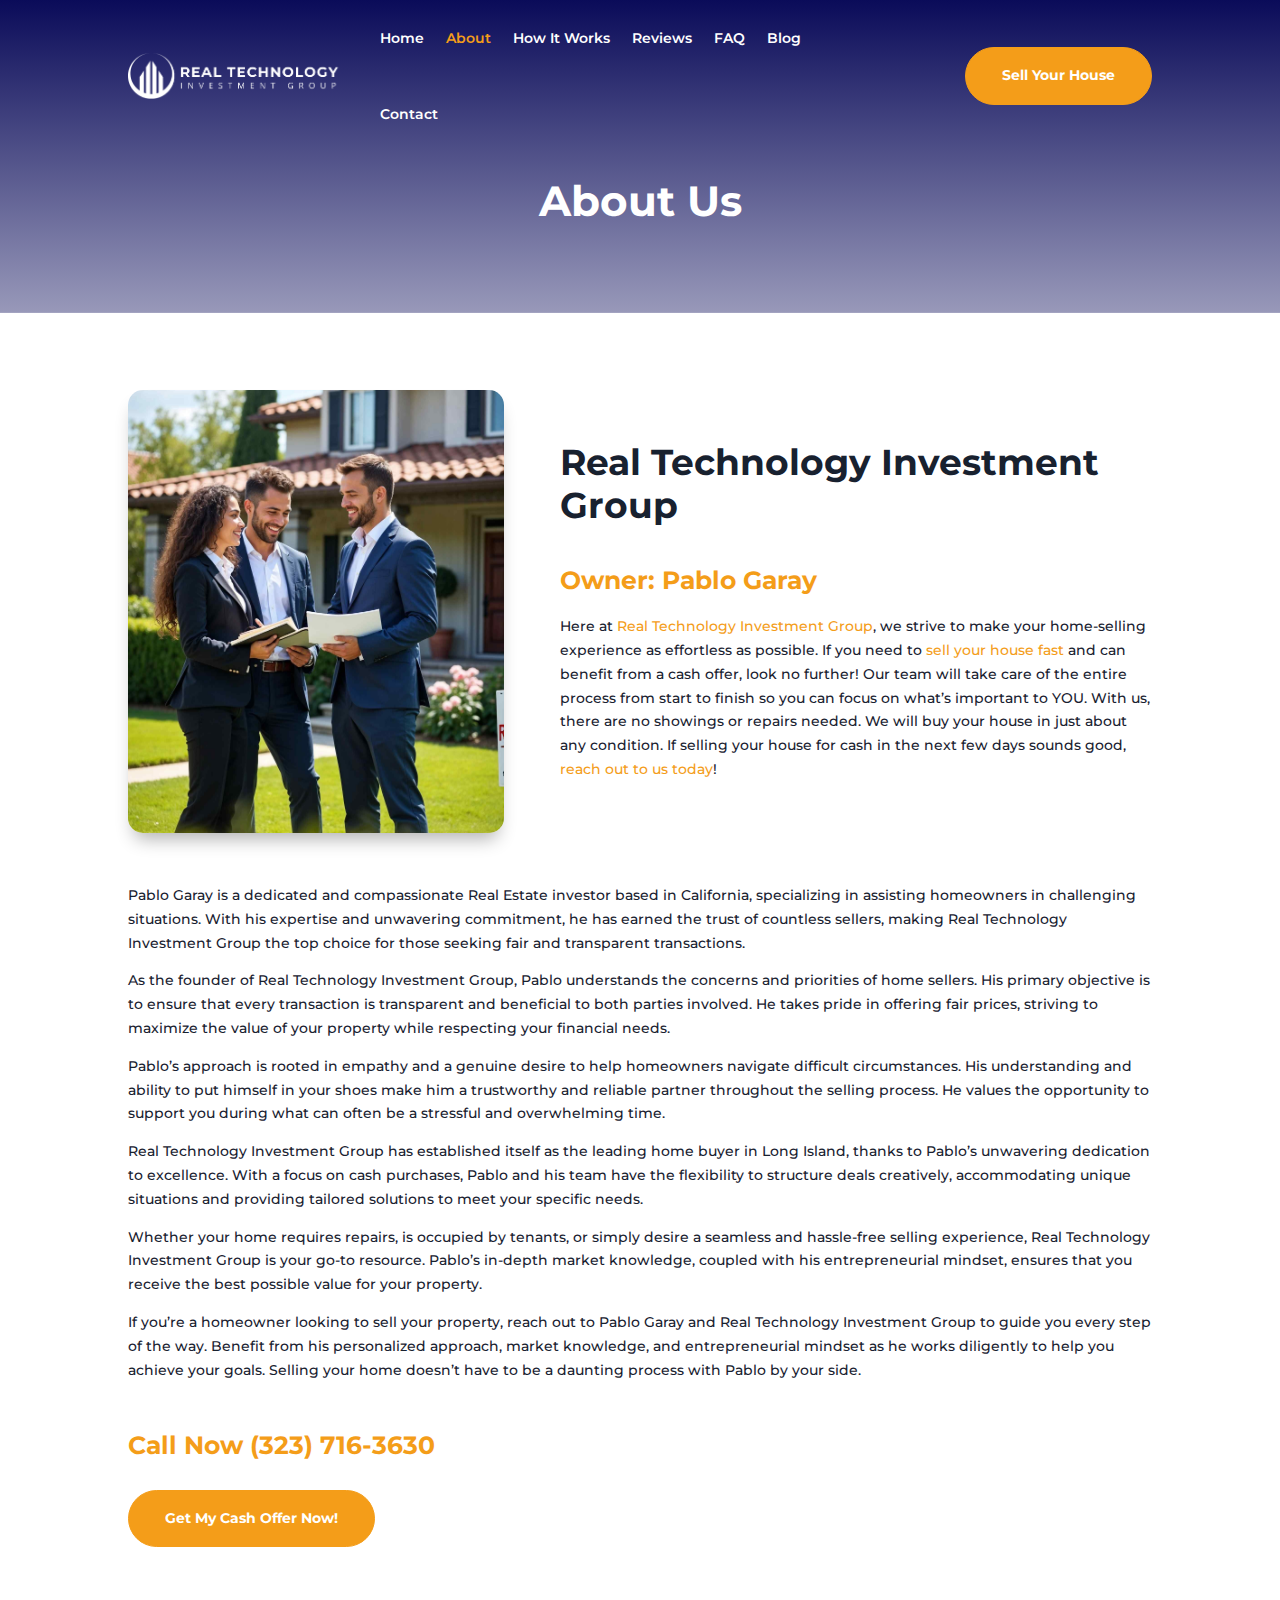
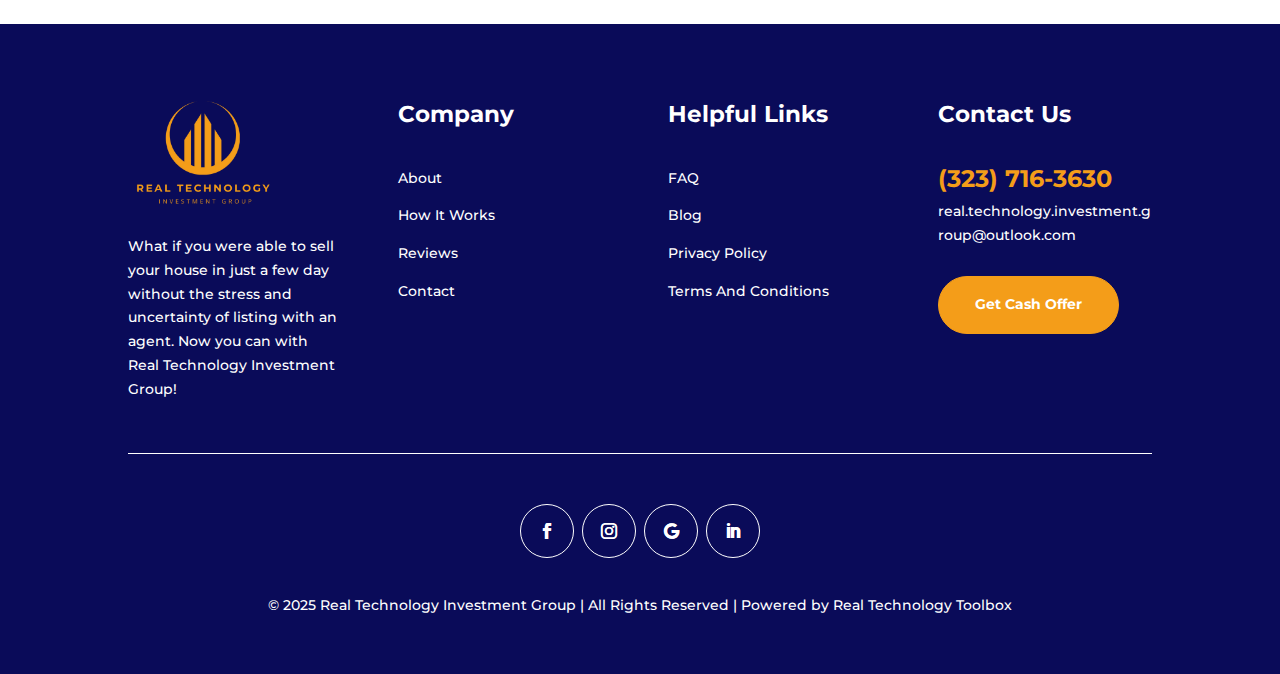
<file: about/index.html>
﻿<!DOCTYPE html>
<html lang="en-US">
<head>
	<meta charset="UTF-8" />
<meta http-equiv="X-UA-Compatible" content="IE=edge">
<script type="text/javascript">
/* <![CDATA[ */
 var gform;gform||(document.addEventListener("gform_main_scripts_loaded",function(){gform.scriptsLoaded=!0}),document.addEventListener("gform/theme/scripts_loaded",function(){gform.themeScriptsLoaded=!0}),window.addEventListener("DOMContentLoaded",function(){gform.domLoaded=!0}),gform={domLoaded:!1,scriptsLoaded:!1,themeScriptsLoaded:!1,isFormEditor:()=>"function"==typeof InitializeEditor,callIfLoaded:function(o){return!(!gform.domLoaded||!gform.scriptsLoaded||!gform.themeScriptsLoaded&&!gform.isFormEditor()||(gform.isFormEditor()&&console.warn("The use of gform.initializeOnLoaded() is deprecated in the form editor context and will be removed in Gravity Forms 3.1."),o(),0))},initializeOnLoaded:function(o){gform.callIfLoaded(o)||(document.addEventListener("gform_main_scripts_loaded",()=>{gform.scriptsLoaded=!0,gform.callIfLoaded(o)}),document.addEventListener("gform/theme/scripts_loaded",()=>{gform.themeScriptsLoaded=!0,gform.callIfLoaded(o)}),window.addEventListener("DOMContentLoaded",()=>{gform.domLoaded=!0,gform.callIfLoaded(o)}))},hooks:{action:{},filter:{}},addAction:function(o,r,e,t){gform.addHook("action",o,r,e,t)},addFilter:function(o,r,e,t){gform.addHook("filter",o,r,e,t)},doAction:function(o){gform.doHook("action",o,arguments)},applyFilters:function(o){return gform.doHook("filter",o,arguments)},removeAction:function(o,r){gform.removeHook("action",o,r)},removeFilter:function(o,r,e){gform.removeHook("filter",o,r,e)},addHook:function(o,r,e,t,n){null==gform.hooks[o][r]&&(gform.hooks[o][r]=[]);var d=gform.hooks[o][r];null==n&&(n=r+"_"+d.length),gform.hooks[o][r].push({tag:n,callable:e,priority:t=null==t?10:t})},doHook:function(r,o,e){var t;if(e=Array.prototype.slice.call(e,1),null!=gform.hooks[r][o]&&((o=gform.hooks[r][o]).sort(function(o,r){return o.priority-r.priority}),o.forEach(function(o){"function"!=typeof(t=o.callable)&&(t=window[t]),"action"==r?t.apply(null,e):e[0]=t.apply(null,e)})),"filter"==r)return e[0]},removeHook:function(o,r,t,n){var e;null!=gform.hooks[o][r]&&(e=(e=gform.hooks[o][r]).filter(function(o,r,e){return!!(null!=n&&n!=o.tag||null!=t&&t!=o.priority)}),gform.hooks[o][r]=e)}}); 
/* ]]> */
</script>

	<link rel="pingback" href="https://realtechnologyinvestments.org/xmlrpc.php" />

	<script type="text/javascript">
		document.documentElement.className = 'js';
	</script>
	
	<meta name='robots' content='noindex, nofollow' />
	<style>img:is([sizes="auto" i], [sizes^="auto," i]) { contain-intrinsic-size: 3000px 1500px }</style>
	<script type="text/javascript">
			let jqueryParams=[],jQuery=function(r){return jqueryParams=[...jqueryParams,r],jQuery},$=function(r){return jqueryParams=[...jqueryParams,r],$};window.jQuery=jQuery,window.$=jQuery;let customHeadScripts=!1;jQuery.fn=jQuery.prototype={},$.fn=jQuery.prototype={},jQuery.noConflict=function(r){if(window.jQuery)return jQuery=window.jQuery,$=window.jQuery,customHeadScripts=!0,jQuery.noConflict},jQuery.ready=function(r){jqueryParams=[...jqueryParams,r]},$.ready=function(r){jqueryParams=[...jqueryParams,r]},jQuery.load=function(r){jqueryParams=[...jqueryParams,r]},$.load=function(r){jqueryParams=[...jqueryParams,r]},jQuery.fn.ready=function(r){jqueryParams=[...jqueryParams,r]},$.fn.ready=function(r){jqueryParams=[...jqueryParams,r]};</script>
	<!-- This site is optimized with the Yoast SEO plugin v24.3 - https://yoast.com/wordpress/plugins/seo/ -->
	<title>Learn About Us - Real Technology Investment Group</title>
	<meta name="description" content="Discover the story behind our real estate company Real Technology Investment Group and our passion for helping clients succeed." />
	<meta property="og:locale" content="en_US" />
	<meta property="og:type" content="article" />
	<meta property="og:title" content="Learn About Us - Real Technology Investment Group" />
	<meta property="og:description" content="Discover the story behind our real estate company Real Technology Investment Group and our passion for helping clients succeed." />
	<meta property="og:url" content="https://realtechnologyinvestments.org/about/" />
	<meta property="og:site_name" content="Real Technology Investment Group" />
	<meta property="article:modified_time" content="2025-04-10T14:05:19+00:00" />
	<meta name="twitter:card" content="summary_large_image" />
	<meta name="twitter:label1" content="Est. reading time" />
	<meta name="twitter:data1" content="1 minute" />
	<script type="application/ld+json" class="yoast-schema-graph">{"@context":"https://schema.org","@graph":[{"@type":"WebPage","@id":"https://realtechnologyinvestments.org/about/","url":"https://realtechnologyinvestments.org/about/","name":"Learn About Us - Real Technology Investment Group","isPartOf":{"@id":"https://realtechnologyinvestments.org/#website"},"datePublished":"2020-10-14T11:38:34+00:00","dateModified":"2025-04-10T14:05:19+00:00","description":"Discover the story behind our real estate company Real Technology Investment Group and our passion for helping clients succeed.","breadcrumb":{"@id":"https://realtechnologyinvestments.org/about/#breadcrumb"},"inLanguage":"en-US","potentialAction":[{"@type":"ReadAction","target":["https://realtechnologyinvestments.org/about/"]}]},{"@type":"BreadcrumbList","@id":"https://realtechnologyinvestments.org/about/#breadcrumb","itemListElement":[{"@type":"ListItem","position":1,"name":"Home","item":"https://realtechnologyinvestments.org/"},{"@type":"ListItem","position":2,"name":"About"}]},{"@type":"WebSite","@id":"https://realtechnologyinvestments.org/#website","url":"https://realtechnologyinvestments.org/","name":"Real Technology Investment Group","description":"Real Estate Solutions &amp; Investments","publisher":{"@id":"https://realtechnologyinvestments.org/#organization"},"potentialAction":[{"@type":"SearchAction","target":{"@type":"EntryPoint","urlTemplate":"https://realtechnologyinvestments.org/?s={search_term_string}"},"query-input":{"@type":"PropertyValueSpecification","valueRequired":true,"valueName":"search_term_string"}}],"inLanguage":"en-US"},{"@type":"Organization","@id":"https://realtechnologyinvestments.org/#organization","name":"BluePrint Quatro","url":"https://realtechnologyinvestments.org/","logo":{"@type":"ImageObject","inLanguage":"en-US","@id":"https://realtechnologyinvestments.org/#/schema/logo/image/","url":"","contentUrl":"","caption":"BluePrint Quatro"},"image":{"@id":"https://realtechnologyinvestments.org/#/schema/logo/image/"}}]}</script>
	<!-- / Yoast SEO plugin. -->


<link rel='dns-prefetch' href='//fonts.googleapis.com' />
<link rel="alternate" type="application/rss+xml" title="Real Technology Investment Group &raquo; Feed" href="https://realtechnologyinvestments.org/feed/" />
<link rel="alternate" type="application/rss+xml" title="Real Technology Investment Group &raquo; Comments Feed" href="https://realtechnologyinvestments.org/comments/feed/" />
<meta content="OfficeHUB v.1.0.1" name="generator"/><style id='wp-block-library-theme-inline-css' type='text/css'>
.wp-block-audio :where(figcaption){color:#555;font-size:13px;text-align:center}.is-dark-theme .wp-block-audio :where(figcaption){color:#ffffffa6}.wp-block-audio{margin:0 0 1em}.wp-block-code{border:1px solid #ccc;border-radius:4px;font-family:Menlo,Consolas,monaco,monospace;padding:.8em 1em}.wp-block-embed :where(figcaption){color:#555;font-size:13px;text-align:center}.is-dark-theme .wp-block-embed :where(figcaption){color:#ffffffa6}.wp-block-embed{margin:0 0 1em}.blocks-gallery-caption{color:#555;font-size:13px;text-align:center}.is-dark-theme .blocks-gallery-caption{color:#ffffffa6}:root :where(.wp-block-image figcaption){color:#555;font-size:13px;text-align:center}.is-dark-theme :root :where(.wp-block-image figcaption){color:#ffffffa6}.wp-block-image{margin:0 0 1em}.wp-block-pullquote{border-bottom:4px solid;border-top:4px solid;color:currentColor;margin-bottom:1.75em}.wp-block-pullquote cite,.wp-block-pullquote footer,.wp-block-pullquote__citation{color:currentColor;font-size:.8125em;font-style:normal;text-transform:uppercase}.wp-block-quote{border-left:.25em solid;margin:0 0 1.75em;padding-left:1em}.wp-block-quote cite,.wp-block-quote footer{color:currentColor;font-size:.8125em;font-style:normal;position:relative}.wp-block-quote:where(.has-text-align-right){border-left:none;border-right:.25em solid;padding-left:0;padding-right:1em}.wp-block-quote:where(.has-text-align-center){border:none;padding-left:0}.wp-block-quote.is-large,.wp-block-quote.is-style-large,.wp-block-quote:where(.is-style-plain){border:none}.wp-block-search .wp-block-search__label{font-weight:700}.wp-block-search__button{border:1px solid #ccc;padding:.375em .625em}:where(.wp-block-group.has-background){padding:1.25em 2.375em}.wp-block-separator.has-css-opacity{opacity:.4}.wp-block-separator{border:none;border-bottom:2px solid;margin-left:auto;margin-right:auto}.wp-block-separator.has-alpha-channel-opacity{opacity:1}.wp-block-separator:not(.is-style-wide):not(.is-style-dots){width:100px}.wp-block-separator.has-background:not(.is-style-dots){border-bottom:none;height:1px}.wp-block-separator.has-background:not(.is-style-wide):not(.is-style-dots){height:2px}.wp-block-table{margin:0 0 1em}.wp-block-table td,.wp-block-table th{word-break:normal}.wp-block-table :where(figcaption){color:#555;font-size:13px;text-align:center}.is-dark-theme .wp-block-table :where(figcaption){color:#ffffffa6}.wp-block-video :where(figcaption){color:#555;font-size:13px;text-align:center}.is-dark-theme .wp-block-video :where(figcaption){color:#ffffffa6}.wp-block-video{margin:0 0 1em}:root :where(.wp-block-template-part.has-background){margin-bottom:0;margin-top:0;padding:1.25em 2.375em}
</style>
<style id='global-styles-inline-css' type='text/css'>
:root{--wp--preset--aspect-ratio--square: 1;--wp--preset--aspect-ratio--4-3: 4/3;--wp--preset--aspect-ratio--3-4: 3/4;--wp--preset--aspect-ratio--3-2: 3/2;--wp--preset--aspect-ratio--2-3: 2/3;--wp--preset--aspect-ratio--16-9: 16/9;--wp--preset--aspect-ratio--9-16: 9/16;--wp--preset--color--black: #000000;--wp--preset--color--cyan-bluish-gray: #abb8c3;--wp--preset--color--white: #ffffff;--wp--preset--color--pale-pink: #f78da7;--wp--preset--color--vivid-red: #cf2e2e;--wp--preset--color--luminous-vivid-orange: #ff6900;--wp--preset--color--luminous-vivid-amber: #fcb900;--wp--preset--color--light-green-cyan: #7bdcb5;--wp--preset--color--vivid-green-cyan: #00d084;--wp--preset--color--pale-cyan-blue: #8ed1fc;--wp--preset--color--vivid-cyan-blue: #0693e3;--wp--preset--color--vivid-purple: #9b51e0;--wp--preset--gradient--vivid-cyan-blue-to-vivid-purple: linear-gradient(135deg,rgba(6,147,227,1) 0%,rgb(155,81,224) 100%);--wp--preset--gradient--light-green-cyan-to-vivid-green-cyan: linear-gradient(135deg,rgb(122,220,180) 0%,rgb(0,208,130) 100%);--wp--preset--gradient--luminous-vivid-amber-to-luminous-vivid-orange: linear-gradient(135deg,rgba(252,185,0,1) 0%,rgba(255,105,0,1) 100%);--wp--preset--gradient--luminous-vivid-orange-to-vivid-red: linear-gradient(135deg,rgba(255,105,0,1) 0%,rgb(207,46,46) 100%);--wp--preset--gradient--very-light-gray-to-cyan-bluish-gray: linear-gradient(135deg,rgb(238,238,238) 0%,rgb(169,184,195) 100%);--wp--preset--gradient--cool-to-warm-spectrum: linear-gradient(135deg,rgb(74,234,220) 0%,rgb(151,120,209) 20%,rgb(207,42,186) 40%,rgb(238,44,130) 60%,rgb(251,105,98) 80%,rgb(254,248,76) 100%);--wp--preset--gradient--blush-light-purple: linear-gradient(135deg,rgb(255,206,236) 0%,rgb(152,150,240) 100%);--wp--preset--gradient--blush-bordeaux: linear-gradient(135deg,rgb(254,205,165) 0%,rgb(254,45,45) 50%,rgb(107,0,62) 100%);--wp--preset--gradient--luminous-dusk: linear-gradient(135deg,rgb(255,203,112) 0%,rgb(199,81,192) 50%,rgb(65,88,208) 100%);--wp--preset--gradient--pale-ocean: linear-gradient(135deg,rgb(255,245,203) 0%,rgb(182,227,212) 50%,rgb(51,167,181) 100%);--wp--preset--gradient--electric-grass: linear-gradient(135deg,rgb(202,248,128) 0%,rgb(113,206,126) 100%);--wp--preset--gradient--midnight: linear-gradient(135deg,rgb(2,3,129) 0%,rgb(40,116,252) 100%);--wp--preset--font-size--small: 13px;--wp--preset--font-size--medium: 20px;--wp--preset--font-size--large: 36px;--wp--preset--font-size--x-large: 42px;--wp--preset--spacing--20: 0.44rem;--wp--preset--spacing--30: 0.67rem;--wp--preset--spacing--40: 1rem;--wp--preset--spacing--50: 1.5rem;--wp--preset--spacing--60: 2.25rem;--wp--preset--spacing--70: 3.38rem;--wp--preset--spacing--80: 5.06rem;--wp--preset--shadow--natural: 6px 6px 9px rgba(0, 0, 0, 0.2);--wp--preset--shadow--deep: 12px 12px 50px rgba(0, 0, 0, 0.4);--wp--preset--shadow--sharp: 6px 6px 0px rgba(0, 0, 0, 0.2);--wp--preset--shadow--outlined: 6px 6px 0px -3px rgba(255, 255, 255, 1), 6px 6px rgba(0, 0, 0, 1);--wp--preset--shadow--crisp: 6px 6px 0px rgba(0, 0, 0, 1);}:root { --wp--style--global--content-size: 823px;--wp--style--global--wide-size: 1080px; }:where(body) { margin: 0; }.wp-site-blocks > .alignleft { float: left; margin-right: 2em; }.wp-site-blocks > .alignright { float: right; margin-left: 2em; }.wp-site-blocks > .aligncenter { justify-content: center; margin-left: auto; margin-right: auto; }:where(.is-layout-flex){gap: 0.5em;}:where(.is-layout-grid){gap: 0.5em;}.is-layout-flow > .alignleft{float: left;margin-inline-start: 0;margin-inline-end: 2em;}.is-layout-flow > .alignright{float: right;margin-inline-start: 2em;margin-inline-end: 0;}.is-layout-flow > .aligncenter{margin-left: auto !important;margin-right: auto !important;}.is-layout-constrained > .alignleft{float: left;margin-inline-start: 0;margin-inline-end: 2em;}.is-layout-constrained > .alignright{float: right;margin-inline-start: 2em;margin-inline-end: 0;}.is-layout-constrained > .aligncenter{margin-left: auto !important;margin-right: auto !important;}.is-layout-constrained > :where(:not(.alignleft):not(.alignright):not(.alignfull)){max-width: var(--wp--style--global--content-size);margin-left: auto !important;margin-right: auto !important;}.is-layout-constrained > .alignwide{max-width: var(--wp--style--global--wide-size);}body .is-layout-flex{display: flex;}.is-layout-flex{flex-wrap: wrap;align-items: center;}.is-layout-flex > :is(*, div){margin: 0;}body .is-layout-grid{display: grid;}.is-layout-grid > :is(*, div){margin: 0;}body{padding-top: 0px;padding-right: 0px;padding-bottom: 0px;padding-left: 0px;}a:where(:not(.wp-element-button)){text-decoration: underline;}:root :where(.wp-element-button, .wp-block-button__link){background-color: #32373c;border-width: 0;color: #fff;font-family: inherit;font-size: inherit;line-height: inherit;padding: calc(0.667em + 2px) calc(1.333em + 2px);text-decoration: none;}.has-black-color{color: var(--wp--preset--color--black) !important;}.has-cyan-bluish-gray-color{color: var(--wp--preset--color--cyan-bluish-gray) !important;}.has-white-color{color: var(--wp--preset--color--white) !important;}.has-pale-pink-color{color: var(--wp--preset--color--pale-pink) !important;}.has-vivid-red-color{color: var(--wp--preset--color--vivid-red) !important;}.has-luminous-vivid-orange-color{color: var(--wp--preset--color--luminous-vivid-orange) !important;}.has-luminous-vivid-amber-color{color: var(--wp--preset--color--luminous-vivid-amber) !important;}.has-light-green-cyan-color{color: var(--wp--preset--color--light-green-cyan) !important;}.has-vivid-green-cyan-color{color: var(--wp--preset--color--vivid-green-cyan) !important;}.has-pale-cyan-blue-color{color: var(--wp--preset--color--pale-cyan-blue) !important;}.has-vivid-cyan-blue-color{color: var(--wp--preset--color--vivid-cyan-blue) !important;}.has-vivid-purple-color{color: var(--wp--preset--color--vivid-purple) !important;}.has-black-background-color{background-color: var(--wp--preset--color--black) !important;}.has-cyan-bluish-gray-background-color{background-color: var(--wp--preset--color--cyan-bluish-gray) !important;}.has-white-background-color{background-color: var(--wp--preset--color--white) !important;}.has-pale-pink-background-color{background-color: var(--wp--preset--color--pale-pink) !important;}.has-vivid-red-background-color{background-color: var(--wp--preset--color--vivid-red) !important;}.has-luminous-vivid-orange-background-color{background-color: var(--wp--preset--color--luminous-vivid-orange) !important;}.has-luminous-vivid-amber-background-color{background-color: var(--wp--preset--color--luminous-vivid-amber) !important;}.has-light-green-cyan-background-color{background-color: var(--wp--preset--color--light-green-cyan) !important;}.has-vivid-green-cyan-background-color{background-color: var(--wp--preset--color--vivid-green-cyan) !important;}.has-pale-cyan-blue-background-color{background-color: var(--wp--preset--color--pale-cyan-blue) !important;}.has-vivid-cyan-blue-background-color{background-color: var(--wp--preset--color--vivid-cyan-blue) !important;}.has-vivid-purple-background-color{background-color: var(--wp--preset--color--vivid-purple) !important;}.has-black-border-color{border-color: var(--wp--preset--color--black) !important;}.has-cyan-bluish-gray-border-color{border-color: var(--wp--preset--color--cyan-bluish-gray) !important;}.has-white-border-color{border-color: var(--wp--preset--color--white) !important;}.has-pale-pink-border-color{border-color: var(--wp--preset--color--pale-pink) !important;}.has-vivid-red-border-color{border-color: var(--wp--preset--color--vivid-red) !important;}.has-luminous-vivid-orange-border-color{border-color: var(--wp--preset--color--luminous-vivid-orange) !important;}.has-luminous-vivid-amber-border-color{border-color: var(--wp--preset--color--luminous-vivid-amber) !important;}.has-light-green-cyan-border-color{border-color: var(--wp--preset--color--light-green-cyan) !important;}.has-vivid-green-cyan-border-color{border-color: var(--wp--preset--color--vivid-green-cyan) !important;}.has-pale-cyan-blue-border-color{border-color: var(--wp--preset--color--pale-cyan-blue) !important;}.has-vivid-cyan-blue-border-color{border-color: var(--wp--preset--color--vivid-cyan-blue) !important;}.has-vivid-purple-border-color{border-color: var(--wp--preset--color--vivid-purple) !important;}.has-vivid-cyan-blue-to-vivid-purple-gradient-background{background: var(--wp--preset--gradient--vivid-cyan-blue-to-vivid-purple) !important;}.has-light-green-cyan-to-vivid-green-cyan-gradient-background{background: var(--wp--preset--gradient--light-green-cyan-to-vivid-green-cyan) !important;}.has-luminous-vivid-amber-to-luminous-vivid-orange-gradient-background{background: var(--wp--preset--gradient--luminous-vivid-amber-to-luminous-vivid-orange) !important;}.has-luminous-vivid-orange-to-vivid-red-gradient-background{background: var(--wp--preset--gradient--luminous-vivid-orange-to-vivid-red) !important;}.has-very-light-gray-to-cyan-bluish-gray-gradient-background{background: var(--wp--preset--gradient--very-light-gray-to-cyan-bluish-gray) !important;}.has-cool-to-warm-spectrum-gradient-background{background: var(--wp--preset--gradient--cool-to-warm-spectrum) !important;}.has-blush-light-purple-gradient-background{background: var(--wp--preset--gradient--blush-light-purple) !important;}.has-blush-bordeaux-gradient-background{background: var(--wp--preset--gradient--blush-bordeaux) !important;}.has-luminous-dusk-gradient-background{background: var(--wp--preset--gradient--luminous-dusk) !important;}.has-pale-ocean-gradient-background{background: var(--wp--preset--gradient--pale-ocean) !important;}.has-electric-grass-gradient-background{background: var(--wp--preset--gradient--electric-grass) !important;}.has-midnight-gradient-background{background: var(--wp--preset--gradient--midnight) !important;}.has-small-font-size{font-size: var(--wp--preset--font-size--small) !important;}.has-medium-font-size{font-size: var(--wp--preset--font-size--medium) !important;}.has-large-font-size{font-size: var(--wp--preset--font-size--large) !important;}.has-x-large-font-size{font-size: var(--wp--preset--font-size--x-large) !important;}
:where(.wp-block-post-template.is-layout-flex){gap: 1.25em;}:where(.wp-block-post-template.is-layout-grid){gap: 1.25em;}
:where(.wp-block-columns.is-layout-flex){gap: 2em;}:where(.wp-block-columns.is-layout-grid){gap: 2em;}
:root :where(.wp-block-pullquote){font-size: 1.5em;line-height: 1.6;}
</style>
<link rel='stylesheet' id='et-builder-googlefonts-cached-css' href='https://fonts.googleapis.com/css?family=Montserrat:100,200,300,regular,500,600,700,800,900,100italic,200italic,300italic,italic,500italic,600italic,700italic,800italic,900italic&#038;subset=latin,latin-ext&#038;display=swap' type='text/css' media='all' />
<link rel='stylesheet' id='popup-maker-site-css' href='../assets/pum-site-styles.css' type='text/css' media='all' />
<link rel='stylesheet' id='gform_basic-css' href='../assets/gform-basic.min.css' type='text/css' media='all' />
<link rel='stylesheet' id='gform_theme_components-css' href='../assets/gform-basic.min.css' type='text/css' media='all' />
<link rel='stylesheet' id='gform_theme-css' href='../assets/gform-basic.min.css' type='text/css' media='all' />
<link rel='stylesheet' id='divi-style-parent-css' href='../assets/style-static.min.css' type='text/css' media='all' />
<link rel='stylesheet' id='divi-style-pum-css' href='../assets/style.css' type='text/css' media='all' />
<script type="text/javascript" src="../assets/js/jquery.min.js" id="jquery-core-js"></script>
<script type="text/javascript" src="../assets/js/jquery-migrate.min.js" id="jquery-migrate-js"></script>
<script type="text/javascript" id="jquery-js-after">
/* <![CDATA[ */
jqueryParams.length&&$.each(jqueryParams,function(e,r){if("function"==typeof r){var n=String(r);n.replace("$","jQuery");var a=new Function("return "+n)();$(document).ready(a)}});
/* ]]> */
</script>
<script type="text/javascript" src="../assets/js/officehub-mobile-menu-scripts.js" id="custom-scripts-js"></script>
<script type="text/javascript" defer='defer' src="../assets/js/gravityforms.min.js" id="gform_json-js"></script>
<script type="text/javascript" id="gform_gravityforms-js-extra">
/* <![CDATA[ */
var gf_global = {"gf_currency_config":{"name":"U.S. Dollar","symbol_left":"$","symbol_right":"","symbol_padding":"","thousand_separator":",","decimal_separator":".","decimals":2,"code":"USD"},"base_url":"https:\/\/realtechnologyinvestments.org\/wp-content\/plugins\/gravityforms","number_formats":[],"spinnerUrl":"https:\/\/realtechnologyinvestments.org\/wp-content\/plugins\/gravityforms\/images\/spinner.svg","version_hash":"06f2efe419c0e7d2144baf88f0ba6ac0","strings":{"newRowAdded":"New row added.","rowRemoved":"Row removed","formSaved":"The form has been saved.  The content contains the link to return and complete the form."}};
var gf_global = {"gf_currency_config":{"name":"U.S. Dollar","symbol_left":"$","symbol_right":"","symbol_padding":"","thousand_separator":",","decimal_separator":".","decimals":2,"code":"USD"},"base_url":"https:\/\/realtechnologyinvestments.org\/wp-content\/plugins\/gravityforms","number_formats":[],"spinnerUrl":"https:\/\/realtechnologyinvestments.org\/wp-content\/plugins\/gravityforms\/images\/spinner.svg","version_hash":"06f2efe419c0e7d2144baf88f0ba6ac0","strings":{"newRowAdded":"New row added.","rowRemoved":"Row removed","formSaved":"The form has been saved.  The content contains the link to return and complete the form."}};
var gform_i18n = {"datepicker":{"days":{"monday":"Mo","tuesday":"Tu","wednesday":"We","thursday":"Th","friday":"Fr","saturday":"Sa","sunday":"Su"},"months":{"january":"January","february":"February","march":"March","april":"April","may":"May","june":"June","july":"July","august":"August","september":"September","october":"October","november":"November","december":"December"},"firstDay":1,"iconText":"Select date"}};
var gf_legacy_multi = {"2":""};
var gform_gravityforms = {"strings":{"invalid_file_extension":"This type of file is not allowed. Must be one of the following:","delete_file":"Delete this file","in_progress":"in progress","file_exceeds_limit":"File exceeds size limit","illegal_extension":"This type of file is not allowed.","max_reached":"Maximum number of files reached","unknown_error":"There was a problem while saving the file on the server","currently_uploading":"Please wait for the uploading to complete","cancel":"Cancel","cancel_upload":"Cancel this upload","cancelled":"Cancelled"},"vars":{"images_url":"https:\/\/realtechnologyinvestments.org\/wp-content\/plugins\/gravityforms\/images"}};
/* ]]> */
</script>
<script type="text/javascript" defer='defer' src="../assets/js/gravityforms.min.js" id="gform_gravityforms-js"></script>
<script type="text/javascript" defer='defer' src="../assets/js/gravityforms.min.js" id="gform_gravityforms_utils-js"></script>
<link rel="EditURI" type="application/rsd+xml" title="RSD" href="https://realtechnologyinvestments.org/xmlrpc.php?rsd" />
<meta name="generator" content="WordPress 6.8.3" />
<link rel='shortlink' href='https://realtechnologyinvestments.org/?p=21' />


<meta name="viewport" content="width=device-width, initial-scale=1.0, maximum-scale=1.0, user-scalable=0" /><!-- HTML Meta Tags -->
<title>Ready To Get A Cash Offer For Your Home? - Real Technology Investment Group</title>
<meta name="description" content="Sell Your House Fast For Cash. We Buy Houses Fast For A Living. No Obligation. Call Today. Our NY Experts Get You The Most Cash!">

<!-- Facebook Meta Tags -->
<meta property="og:url" content="https://realtechnologyinvestments.org/">
<meta property="og:type" content="website">
<meta property="og:title" content="Ready To Get A Cash Offer For Your Home? - Real Technology Investment Group">
<meta property="og:description" content="Sell Your House Fast For Cash. We Buy Houses Fast For A Living. No Obligation. Call Today. Our NY Experts Get You The Most Cash!">
<meta property="og:image" content="https://opengraph.b-cdn.net/production/images/73cec866-3caf-4e6a-b7e9-235dbec21a26.jpg?token=g3q2bpwCMo8_ytiXaAW2JIqi513N68MakhA6mnbau9I&amp;height=675&amp;width=1200&amp;expires=33280658705">

<!-- Twitter Meta Tags -->
<meta name="twitter:card" content="summary_large_image">
<meta property="twitter:domain" content="realtechnologyinvestments.org">
<meta property="twitter:url" content="https://realtechnologyinvestments.org/">
<meta name="twitter:title" content="Ready To Get A Cash Offer For Your Home? - Real Technology Investment Group">
<meta name="twitter:description" content="Sell Your House Fast For Cash. We Buy Houses Fast For A Living. No Obligation. Call Today. Our NY Experts Get You The Most Cash!">
<meta name="twitter:image" content="https://opengraph.b-cdn.net/production/images/73cec866-3caf-4e6a-b7e9-235dbec21a26.jpg?token=g3q2bpwCMo8_ytiXaAW2JIqi513N68MakhA6mnbau9I&amp;height=675&amp;width=1200&amp;expires=33280658705">

<!-- Meta Tags Generated via https://www.opengraph.xyz --><link rel="icon" href="https://realtechnologyinvestments.org/wp-content/uploads/cropped-Real-Technology-Investment-Group-2-32x32.png" sizes="32x32" />
<link rel="icon" href="https://realtechnologyinvestments.org/wp-content/uploads/cropped-Real-Technology-Investment-Group-2-192x192.png" sizes="192x192" />
<link rel="apple-touch-icon" href="https://realtechnologyinvestments.org/wp-content/uploads/cropped-Real-Technology-Investment-Group-2-180x180.png" />
<meta name="msapplication-TileImage" content="https://realtechnologyinvestments.org/wp-content/uploads/cropped-Real-Technology-Investment-Group-2-270x270.png" />
<link rel="stylesheet" id="et-core-unified-tb-778-tb-779-21-cached-inline-styles" href="../assets/et-core-about-1.min.css" /><link rel="stylesheet" id="et-core-unified-21-cached-inline-styles" href="../assets/et-core-about-2.min.css" /><link rel="stylesheet" id="et-core-unified-tb-778-tb-779-deferred-21-cached-inline-styles" href="../assets/et-core-about-3.min.css" /></head>
<body class="wp-singular page-template-default page page-id-21 wp-theme-Divi wp-child-theme-officehub_gregorythemes et-tb-has-template et-tb-has-header et-tb-has-footer et_button_no_icon et_pb_button_helper_class et_cover_background et_pb_gutter et_pb_gutters3 et_pb_pagebuilder_layout et_no_sidebar et_divi_theme et-db">
	<div id="page-container">
<div id="et-boc" class="et-boc">
			
		<header class="et-l et-l--header">
			<div class="et_builder_inner_content et_pb_gutters3"><div class="et_pb_section et_pb_section_0_tb_header et_pb_sticky_module et_pb_with_background et_section_regular et_pb_section--with-menu" >
				
				
				
				
				
				
				<div class="et_pb_row et_pb_row_0_tb_header et_pb_equal_columns et_pb_gutters4 et_pb_row--with-menu">
				<div class="et_pb_column et_pb_column_3_4 et_pb_column_0_tb_header  et_pb_css_mix_blend_mode_passthrough et_pb_column--with-menu">
				
				
				
				
				<div class="et_pb_module et_pb_menu et_pb_menu_0_tb_header et_pb_bg_layout_dark  et_pb_text_align_left et_pb_text_align_right-tablet et_dropdown_animation_fade et_pb_menu--with-logo et_pb_menu--style-left_aligned  et_pb_css_filters et_pb_css_filters_hover">
					
					
					
					
					<div class="et_pb_menu_inner_container clearfix">
						<div class="et_pb_menu__logo-wrap">
			  <div class="et_pb_menu__logo">
				<a href="../index.html" ><img fetchpriority="high" decoding="async" width="902" height="190" src="../assets/uploads/Real-Technology-Investment-Group.png" alt="" class="wp-image-2827" /></a>
			  </div>
			</div>
						<div class="et_pb_menu__wrap">
							<div class="et_pb_menu__menu">
								<nav class="et-menu-nav"><ul id="menu-main-menu" class="et-menu nav downwards"><li class="et_pb_menu_page_id-home menu-item menu-item-type-post_type menu-item-object-page menu-item-home menu-item-970"><a href="../index.html">Home</a></li>
<li class="et_pb_menu_page_id-21 menu-item menu-item-type-post_type menu-item-object-page current-menu-item page_item page-item-21 current_page_item menu-item-48"><a href="../about/index.html" aria-current="page">About</a></li>
<li class="et_pb_menu_page_id-1058 menu-item menu-item-type-post_type menu-item-object-page menu-item-1097"><a href="../how-it-works/index.html">How It Works</a></li>
<li class="et_pb_menu_page_id-1108 menu-item menu-item-type-post_type menu-item-object-page menu-item-1115"><a href="../reviews/index.html">Reviews</a></li>
<li class="et_pb_menu_page_id-35 menu-item menu-item-type-post_type menu-item-object-page menu-item-52"><a href="../faq/index.html">FAQ</a></li>
<li class="et_pb_menu_page_id-27 menu-item menu-item-type-post_type menu-item-object-page menu-item-46"><a href="../blog/index.html">Blog</a></li>
<li class="et_pb_menu_page_id-39 menu-item menu-item-type-post_type menu-item-object-page menu-item-50"><a href="../contact/index.html">Contact</a></li>
</ul></nav>
							</div>
							
							
							<div class="et_mobile_nav_menu">
				<div class="mobile_nav closed">
					<span class="mobile_menu_bar"></span>
				</div>
			</div>
						</div>
						
					</div>
				</div>
			</div><div class="et_pb_column et_pb_column_1_4 et_pb_column_1_tb_header  et_pb_css_mix_blend_mode_passthrough et-last-child">
				
				
				
				
				<div class="et_pb_button_module_wrapper et_pb_button_0_tb_header_wrapper et_pb_button_alignment_right et_pb_module ">
				<a class="et_pb_button et_pb_button_0_tb_header et_pb_bg_layout_light" href="/seller-form/">Sell Your House</a>
			</div>
			</div>
				
				
				
				
			</div>
				
				
			</div>		</div>
	</header>
	<div id="et-main-area">
	
<div id="main-content">


			
				<article id="post-21" class="post-21 page type-page status-publish hentry">

				
					<div class="entry-content">
					<div class="et-l et-l--post">
			<div class="et_builder_inner_content et_pb_gutters3">
		<div class="et_pb_section et_pb_section_1 et_pb_with_background et_section_regular" >
				
				
				
				
				
				
				<div class="et_pb_row et_pb_row_1">
				<div class="et_pb_column et_pb_column_4_4 et_pb_column_1  et_pb_css_mix_blend_mode_passthrough et-last-child">
				
				
				
				
				<div class="et_pb_module et_pb_text et_pb_text_1  et_pb_text_align_center et_pb_bg_layout_dark">
				
				
				
				
				<div class="et_pb_text_inner"><h1>About Us</h1></div>
			</div>
			</div>
				
				
				
				
			</div>
				
				
			</div><div class="et_pb_section et_pb_section_2 et_section_regular" >
				
				
				
				
				
				
				<div class="et_pb_row et_pb_row_2 et_pb_equal_columns">
				<div class="et_pb_column et_pb_column_2_5 et_pb_column_2  et_pb_css_mix_blend_mode_passthrough">
				
				
				
				
				<div class="et_pb_module et_pb_image et_pb_image_0">
				
				
				
				
				<span class="et_pb_image_wrap has-box-shadow-overlay"><div class="box-shadow-overlay"></div><img decoding="async" width="1664" height="1963" src="../assets/uploads/universal_upscale_0_69775758-9da3-4995-97ae-eaf3c9f7b408_0-1.jpg" alt="" title="universal_upscale_0_69775758-9da3-4995-97ae-eaf3c9f7b408_0" class="wp-image-2815" /></span>
			</div>
			</div><div class="et_pb_column et_pb_column_3_5 et_pb_column_3  et_pb_css_mix_blend_mode_passthrough et-last-child">
				
				
				
				
				<div class="et_pb_module et_pb_text et_pb_text_2  et_pb_text_align_left et_pb_bg_layout_light">
				
				
				
				
				<div class="et_pb_text_inner"><h2> Real Technology Investment Group</h2></div>
			</div><div class="et_pb_module et_pb_text et_pb_text_3  et_pb_text_align_left et_pb_bg_layout_light">
				
				
				
				
				<div class="et_pb_text_inner"><h4>Owner: Pablo Garay</h4></div>
			</div><div class="et_pb_module et_pb_text et_pb_text_4  et_pb_text_align_left et_pb_bg_layout_light">
				
				
				
				
				<div class="et_pb_text_inner"><p>Here at <a href="/"> Real Technology Investment Group</a>, we strive to make your home-selling experience as effortless as possible. If you need to <a href="/how-it-works/">sell your house fast</a> and can benefit from a cash offer, look no further! Our team will take care of the entire process from start to finish so you can focus on what&#8217;s important to YOU. With us, there are no showings or repairs needed. We will buy your house in just about any condition. If selling your house for cash in the next few days sounds good, <a href="/contact/">reach out to us today</a>!</p></div>
			</div>
			</div>
				
				
				
				
			</div><div class="et_pb_row et_pb_row_3">
				<div class="et_pb_column et_pb_column_4_4 et_pb_column_4  et_pb_css_mix_blend_mode_passthrough et-last-child">
				
				
				
				
				<div class="et_pb_module et_pb_text et_pb_text_5  et_pb_text_align_left et_pb_bg_layout_light">
				
				
				
				
				<div class="et_pb_text_inner"><p>Pablo Garay is a dedicated and compassionate Real Estate investor based in California, specializing in assisting homeowners in challenging situations. With his expertise and unwavering commitment, he has earned the trust of countless sellers, making  Real Technology Investment Group the top choice for those seeking fair and transparent transactions.</p>
<p>As the founder of  Real Technology Investment Group, Pablo understands the concerns and priorities of home sellers. His primary objective is to ensure that every transaction is transparent and beneficial to both parties involved. He takes pride in offering fair prices, striving to maximize the value of your property while respecting your financial needs.</p>
<p>Pablo&#8217;s approach is rooted in empathy and a genuine desire to help homeowners navigate difficult circumstances. His understanding and ability to put himself in your shoes make him a trustworthy and reliable partner throughout the selling process. He values the opportunity to support you during what can often be a stressful and overwhelming time.</p>
<p> Real Technology Investment Group has established itself as the leading home buyer in Long Island, thanks to Pablo&#8217;s unwavering dedication to excellence. With a focus on cash purchases, Pablo and his team have the flexibility to structure deals creatively, accommodating unique situations and providing tailored solutions to meet your specific needs.</p>
<p>Whether your home requires repairs, is occupied by tenants, or simply desire a seamless and hassle-free selling experience,  Real Technology Investment Group is your go-to resource. Pablo&#8217;s in-depth market knowledge, coupled with his entrepreneurial mindset, ensures that you receive the best possible value for your property.</p>
<p>If you&#8217;re a homeowner looking to sell your property, reach out to Pablo Garay and  Real Technology Investment Group to guide you every step of the way. Benefit from his personalized approach, market knowledge, and entrepreneurial mindset as he works diligently to help you achieve your goals. Selling your home doesn&#8217;t have to be a daunting process with Pablo by your side.</p></div>
			</div>
			</div>
				
				
				
				
			</div><div class="et_pb_row et_pb_row_4">
				<div class="et_pb_column et_pb_column_4_4 et_pb_column_5  et_pb_css_mix_blend_mode_passthrough et-last-child">
				
				
				
				
				<div class="et_pb_module et_pb_text et_pb_text_6  et_pb_text_align_left et_pb_bg_layout_light">
				
				
				
				
				<div class="et_pb_text_inner"><p><a href="tel:+13237163630">Call Now (323) 716-3630</a></p></div>
			</div><div class="et_pb_button_module_wrapper et_pb_button_0_wrapper  et_pb_module ">
				<a class="et_pb_button et_pb_button_0 et_pb_bg_layout_light" href="/seller-form/">Get My Cash Offer Now!</a>
			</div>
			</div>
				
				
				
				
			</div>
				
				
			</div>		</div>
	</div>
						</div>

				
				</article>

			

</div>

	<footer class="et-l et-l--footer">
			<div class="et_builder_inner_content et_pb_gutters3"><div class="et_pb_section et_pb_section_0_tb_footer et_pb_with_background et_section_regular" >
				
				
				
				
				
				
				<div class="et_pb_row et_pb_row_0_tb_footer">
				<div class="et_pb_column et_pb_column_1_4 et_pb_column_0_tb_footer  et_pb_css_mix_blend_mode_passthrough">
				
				
				
				
				<div class="et_pb_module et_pb_image et_pb_image_0_tb_footer">
				
				
				
				
				<span class="et_pb_image_wrap "><img loading="lazy" decoding="async" width="480" height="340" src="../assets/uploads/Real-Technology-Investment-Group-1.png" alt="" title="Real Technology Investment Group (1)" class="wp-image-2836" /></span>
			</div><div class="et_pb_module et_pb_text et_pb_text_0_tb_footer  et_pb_text_align_left et_pb_bg_layout_dark">
				
				
				
				
				<div class="et_pb_text_inner">What if you were able to sell your house in just a few day without the stress and uncertainty of listing with an agent. Now you can with  Real Technology Investment Group!</div>
			</div>
			</div><div class="et_pb_column et_pb_column_1_4 et_pb_column_1_tb_footer  et_pb_css_mix_blend_mode_passthrough">
				
				
				
				
				<div class="et_pb_module et_pb_text et_pb_text_1_tb_footer  et_pb_text_align_left et_pb_bg_layout_dark">
				
				
				
				
				<div class="et_pb_text_inner"><h2>Company</h2></div>
			</div><div class="et_pb_module et_pb_text et_pb_text_2_tb_footer  et_pb_text_align_left et_pb_bg_layout_dark">
				
				
				
				
				<div class="et_pb_text_inner"><p><a href="/about/">About</a></p>
<p><a href="/how-it-works/">How It Works</a></p>
<p><a href="/reviews/">Reviews</a></p>
<p><a href="/contact/">Contact</a></p></div>
			</div>
			</div><div class="et_pb_column et_pb_column_1_4 et_pb_column_2_tb_footer  et_pb_css_mix_blend_mode_passthrough">
				
				
				
				
				<div class="et_pb_module et_pb_text et_pb_text_3_tb_footer  et_pb_text_align_left et_pb_bg_layout_dark">
				
				
				
				
				<div class="et_pb_text_inner"><h2>Helpful Links</h2></div>
			</div><div class="et_pb_module et_pb_text et_pb_text_4_tb_footer  et_pb_text_align_left et_pb_bg_layout_dark">
				
				
				
				
				<div class="et_pb_text_inner"><p><a href="/faq/">FAQ</a></p>
<p><a href="/blog/">Blog</a></p>
<p><a href="/privacy-policy/">Privacy Policy</a></p>
<p><a href="/terms-and-conditions/">Terms And Conditions</a></p></div>
			</div>
			</div><div class="et_pb_column et_pb_column_1_4 et_pb_column_3_tb_footer  et_pb_css_mix_blend_mode_passthrough et-last-child">
				
				
				
				
				<div class="et_pb_module et_pb_text et_pb_text_5_tb_footer  et_pb_text_align_left et_pb_bg_layout_dark">
				
				
				
				
				<div class="et_pb_text_inner"><h2>Contact Us</h2></div>
			</div><div class="et_pb_module et_pb_text et_pb_text_6_tb_footer  et_pb_text_align_left et_pb_bg_layout_dark">
				
				
				
				
				<div class="et_pb_text_inner"><p><a href="tel:+13237163630">(323) 716-3630</a></p></div>
			</div><div class="et_pb_module et_pb_text et_pb_text_7_tb_footer  et_pb_text_align_left et_pb_bg_layout_dark">
				
				
				
				
				<div class="et_pb_text_inner">real.technology.investment.group@outlook.com</div>
			</div><div class="et_pb_button_module_wrapper et_pb_button_0_tb_footer_wrapper  et_pb_module ">
				<a class="et_pb_button et_pb_button_0_tb_footer et_pb_bg_layout_light" href="/seller-form/">Get Cash Offer</a>
			</div>
			</div>
				
				
				
				
			</div><div class="et_pb_row et_pb_row_1_tb_footer">
				<div class="et_pb_column et_pb_column_4_4 et_pb_column_4_tb_footer  et_pb_css_mix_blend_mode_passthrough et-last-child">
				
				
				
				
				<div class="et_pb_module et_pb_divider et_pb_divider_0_tb_footer et_pb_divider_position_ et_pb_space"><div class="et_pb_divider_internal"></div></div><ul class="et_pb_module et_pb_social_media_follow et_pb_social_media_follow_0_tb_footer clearfix  et_pb_text_align_center et_pb_bg_layout_light">
				
				
				
				
				<li
            class='et_pb_with_border et_pb_social_media_follow_network_0_tb_footer et_pb_section_video_on_hover et_pb_social_icon et_pb_social_network_link  et-social-facebook'><a
              href='#'
              class='icon et_pb_with_border'
              title='Follow on Facebook'
               target="_blank"><span
                class='et_pb_social_media_follow_network_name'
                aria-hidden='true'
                >Follow</span></a></li><li
            class='et_pb_with_border et_pb_social_media_follow_network_1_tb_footer et_pb_section_video_on_hover et_pb_social_icon et_pb_social_network_link  et-social-instagram'><a
              href='#'
              class='icon et_pb_with_border'
              title='Follow on Instagram'
               target="_blank"><span
                class='et_pb_social_media_follow_network_name'
                aria-hidden='true'
                >Follow</span></a></li><li
            class='et_pb_with_border et_pb_social_media_follow_network_2_tb_footer et_pb_section_video_on_hover et_pb_social_icon et_pb_social_network_link  et-social-google et-pb-social-fa-icon'><a
              href='#'
              class='icon et_pb_with_border'
              title='Follow on Google'
               target="_blank"><span
                class='et_pb_social_media_follow_network_name'
                aria-hidden='true'
                >Follow</span></a></li><li
            class='et_pb_with_border et_pb_social_media_follow_network_3_tb_footer et_pb_section_video_on_hover et_pb_social_icon et_pb_social_network_link  et-social-linkedin'><a
              href='#'
              class='icon et_pb_with_border'
              title='Follow on LinkedIn'
               target="_blank"><span
                class='et_pb_social_media_follow_network_name'
                aria-hidden='true'
                >Follow</span></a></li>
			</ul><div class="et_pb_module et_pb_text et_pb_text_8_tb_footer  et_pb_text_align_center et_pb_bg_layout_dark">
				
				
				
				
				<div class="et_pb_text_inner"><p><span>© 2025  Real Technology Investment Group | All Rights Reserved | Powered by <a href="https://realtechnologytoolbox.com/" target="_blank" rel="noopener">Real Technology Toolbox</a></span></p></div>
			</div>
			</div>
				
				
				
				
			</div>
				
				
			</div>		</div>
	</footer>
		</div>

			
		</div>
		</div>

			<script type="speculationrules">
{"prefetch":[{"source":"document","where":{"and":[{"href_matches":"\/*"},{"not":{"href_matches":["\/wp-*.php","\/wp-admin\/*","\/wp-content\/uploads\/*","\/wp-content\/*","\/wp-content\/plugins\/*","\/wp-content\/themes\/officehub_gregorythemes\/*","\/wp-content\/themes\/Divi\/*","\/*\\?(.+)"]}},{"not":{"selector_matches":"a[rel~=\"nofollow\"]"}},{"not":{"selector_matches":".no-prefetch, .no-prefetch a"}}]},"eagerness":"conservative"}]}
</script>
<div 
	id="pum-2224" 
	role="dialog" 
	aria-modal="false"
	class="pum pum-overlay pum-theme-2218 pum-theme-content-only popmake-overlay click_open" 
	data-popmake="{&quot;id&quot;:2224,&quot;slug&quot;:&quot;get-your-no-obligation-all-cash-offer&quot;,&quot;theme_id&quot;:2218,&quot;cookies&quot;:[],&quot;triggers&quot;:[{&quot;type&quot;:&quot;click_open&quot;,&quot;settings&quot;:{&quot;extra_selectors&quot;:&quot;&quot;,&quot;cookie_name&quot;:null}}],&quot;mobile_disabled&quot;:null,&quot;tablet_disabled&quot;:null,&quot;meta&quot;:{&quot;display&quot;:{&quot;stackable&quot;:false,&quot;overlay_disabled&quot;:false,&quot;scrollable_content&quot;:false,&quot;disable_reposition&quot;:false,&quot;size&quot;:&quot;medium&quot;,&quot;responsive_min_width&quot;:&quot;0%&quot;,&quot;responsive_min_width_unit&quot;:false,&quot;responsive_max_width&quot;:&quot;600px&quot;,&quot;responsive_max_width_unit&quot;:false,&quot;custom_width&quot;:&quot;640px&quot;,&quot;custom_width_unit&quot;:false,&quot;custom_height&quot;:&quot;380px&quot;,&quot;custom_height_unit&quot;:false,&quot;custom_height_auto&quot;:false,&quot;location&quot;:&quot;center top&quot;,&quot;position_from_trigger&quot;:false,&quot;position_top&quot;:&quot;100&quot;,&quot;position_left&quot;:&quot;0&quot;,&quot;position_bottom&quot;:&quot;0&quot;,&quot;position_right&quot;:&quot;0&quot;,&quot;position_fixed&quot;:false,&quot;animation_type&quot;:&quot;fade&quot;,&quot;animation_speed&quot;:&quot;350&quot;,&quot;animation_origin&quot;:&quot;center top&quot;,&quot;overlay_zindex&quot;:false,&quot;zindex&quot;:&quot;1999999999&quot;},&quot;close&quot;:{&quot;text&quot;:&quot;&quot;,&quot;button_delay&quot;:&quot;0&quot;,&quot;overlay_click&quot;:false,&quot;esc_press&quot;:false,&quot;f4_press&quot;:false},&quot;click_open&quot;:[]}}">

	<div id="popmake-2224" class="pum-container popmake theme-2218 pum-responsive pum-responsive-medium responsive size-medium">

				
				
		
				<div class="pum-content popmake-content" tabindex="0">
			<div class="et_pb_section et_pb_section_0 et_pb_with_background et_section_regular" >
				
				
				
				
				
				
				<div class="et_pb_row et_pb_row_0">
				<div class="et_pb_column et_pb_column_4_4 et_pb_column_0  et_pb_css_mix_blend_mode_passthrough et-last-child">
				
				
				
				
				<div class="et_pb_module et_pb_text et_pb_text_0  et_pb_text_align_center et_pb_bg_layout_light">
				
				
				
				
				<div class="et_pb_text_inner"><h2>Get Your No-Obligation, All-Cash Offer</h2>
<p>No Hidden Fees. No Agent Commissions.</p>
<p><script type="text/javascript"></script>
                <div class='gf_browser_unknown gform_wrapper gravity-theme gform-theme--no-framework gravity-theme_wrapper gravity-theme-sellnow_wrapper' data-form-theme='gravity-theme' data-form-index='0' id='gform_wrapper_2' >
                        <div class='gform_heading'>
                            <p class='gform_description'></p>
							<p class='gform_required_legend'>&quot;<span class="gfield_required gfield_required_asterisk">*</span>&quot; indicates required fields</p>
                        </div><form method='post' enctype='multipart/form-data'  id='gform_2' class='gravity-theme gravity-theme-sellnow' action='/about/' data-formid='2' novalidate> 
 <input type='hidden' class='gforms-pum' value='{"closepopup":false,"closedelay":0,"openpopup":false,"openpopup_id":0}' />
                        <div class='gform-body gform_body'><div id='gform_fields_2' class='gform_fields top_label form_sublabel_below description_below validation_below'><div id="field_2_1" class="gfield gfield--type-text gfield--width-full gfield_contains_required field_sublabel_below gfield--no-description field_description_below hidden_label field_validation_below gfield_visibility_visible"  data-js-reload="field_2_1" ><label class='gfield_label gform-field-label' for='input_2_1'>First Name<span class="gfield_required"><span class="gfield_required gfield_required_asterisk">*</span></span></label><div class='ginput_container ginput_container_text'><input name='input_1' id='input_2_1' type='text' value='' class='large'    placeholder='Full Name*' aria-required="true" aria-invalid="false"   /></div></div><fieldset id="field_2_9" class="gfield gfield--type-address gfield--width-full field_sublabel_hidden_label gfield--no-description field_description_below hidden_label field_validation_below gfield_visibility_visible"  data-js-reload="field_2_9" ><legend class='gfield_label gform-field-label gfield_label_before_complex' >Address</legend>    
                    <div class='ginput_complex ginput_container has_street has_zip ginput_container_address gform-grid-row' id='input_2_9' >
                         <span class='ginput_full address_line_1 ginput_address_line_1 gform-grid-col' id='input_2_9_1_container' >
                                        <input type='text' name='input_9.1' id='input_2_9_1' value=''   placeholder='Street Address' aria-required='false'    />
                                        <label for='input_2_9_1' id='input_2_9_1_label' class='gform-field-label gform-field-label--type-sub hidden_sub_label screen-reader-text'>Street Address</label>
                                    </span><input type='hidden' class='gform_hidden' name='input_9.4' id='input_2_9_4' value=''/><span class='ginput_right address_zip ginput_address_zip gform-grid-col' id='input_2_9_5_container' >
                                    <input type='text' name='input_9.5' id='input_2_9_5' value=''   placeholder='Zip Code' aria-required='false'    />
                                    <label for='input_2_9_5' id='input_2_9_5_label' class='gform-field-label gform-field-label--type-sub hidden_sub_label screen-reader-text'>ZIP / Postal Code</label>
                                </span><input type='hidden' class='gform_hidden' name='input_9.6' id='input_2_9_6' value='' />
                    <div class='gf_clear gf_clear_complex'></div>
                </div></fieldset><div id="field_2_3" class="gfield gfield--type-phone gfield--width-full gfield_contains_required field_sublabel_below gfield--no-description field_description_below hidden_label field_validation_below gfield_visibility_visible"  data-js-reload="field_2_3" ><label class='gfield_label gform-field-label' for='input_2_3'>Phone<span class="gfield_required"><span class="gfield_required gfield_required_asterisk">*</span></span></label><div class='ginput_container ginput_container_phone'><input name='input_3' id='input_2_3' type='tel' value='' class='large'  placeholder='Phone*' aria-required="true" aria-invalid="false"   /></div></div><div id="field_2_4" class="gfield gfield--type-email gfield--width-full gfield_contains_required field_sublabel_below gfield--no-description field_description_below hidden_label field_validation_below gfield_visibility_visible"  data-js-reload="field_2_4" ><label class='gfield_label gform-field-label' for='input_2_4'>Email<span class="gfield_required"><span class="gfield_required gfield_required_asterisk">*</span></span></label><div class='ginput_container ginput_container_email'>
                            <input name='input_4' id='input_2_4' type='email' value='' class='large'   placeholder='Email*' aria-required="true" aria-invalid="false"  />
                        </div></div><fieldset id="field_2_10" class="gfield gfield--type-consent gfield--type-choice gfield--input-type-consent gfield--width-full field_sublabel_below gfield--no-description field_description_below hidden_label field_validation_below gfield_visibility_visible"  data-js-reload="field_2_10" ><legend class='gfield_label gform-field-label gfield_label_before_complex' >Consent</legend><div class='ginput_container ginput_container_consent'><input name='input_10.1' id='input_2_10_1' type='checkbox' value='1'    aria-invalid="false"   /> <label class="gform-field-label gform-field-label--type-inline gfield_consent_label" for='input_2_10_1' >By checking this box, you consent to receive SMS from  Real Technology Investment Group in accordance with our <a href=/privacy-policy/>Privacy Policy</a>.</label><input type='hidden' name='input_10.2' value='By checking this box, you consent to receive SMS from  Real Technology Investment Group in accordance with our &lt;a href=/privacy-policy/&gt;Privacy Policy&lt;/a&gt;.' class='gform_hidden' /><input type='hidden' name='input_10.3' value='3' class='gform_hidden' /></div></fieldset><div id="field_2_5" class="gfield gfield--type-hidden gfield--width-full gform_hidden field_sublabel_below gfield--no-description field_description_below field_validation_below gfield_visibility_visible"  data-js-reload="field_2_5" ><div class='ginput_container ginput_container_text'><input name='input_5' id='input_2_5' type='hidden' class='gform_hidden'  aria-invalid="false" value='https://realtechnologyinvestments.org/about/' /></div></div><div id="field_2_11" class="gfield gfield--type-honeypot gform_validation_container field_sublabel_below gfield--has-description field_description_below field_validation_below gfield_visibility_visible"  data-js-reload="field_2_11" ><label class='gfield_label gform-field-label' for='input_2_11'>Phone</label><div class='ginput_container'><input name='input_11' id='input_2_11' type='text' value='' autocomplete='new-password'/></div><div class='gfield_description' id='gfield_description_2_11'>This field is for validation purposes and should be left unchanged.</div></div></div></div>
        <div class='gform-footer gform_footer top_label'> <input type='submit' id='gform_submit_button_2' class='gform_button button' onclick='gform.submission.handleButtonClick(this);' value='Get My Cash Offer Now!'  /> 
            <input type='hidden' class='gform_hidden' name='gform_submission_method' data-js='gform_submission_method_2' value='postback' />
            <input type='hidden' class='gform_hidden' name='gform_theme' data-js='gform_theme_2' id='gform_theme_2' value='gravity-theme' />
            <input type='hidden' class='gform_hidden' name='gform_style_settings' data-js='gform_style_settings_2' id='gform_style_settings_2' value='' />
            <input type='hidden' class='gform_hidden' name='is_submit_2' value='1' />
            <input type='hidden' class='gform_hidden' name='gform_submit' value='2' />
            
            <input type='hidden' class='gform_hidden' name='gform_unique_id' value='' />
            <input type='hidden' class='gform_hidden' name='state_2' value='[base64]' />
            <input type='hidden' autocomplete='off' class='gform_hidden' name='gform_target_page_number_2' id='gform_target_page_number_2' value='0' />
            <input type='hidden' autocomplete='off' class='gform_hidden' name='gform_source_page_number_2' id='gform_source_page_number_2' value='1' />
            <input type='hidden' name='gform_field_values' value='' />
            
        </div>
                        <p style="display: none !important;" class="akismet-fields-container" data-prefix="ak_"><label>&#916;<textarea name="ak_hp_textarea" cols="45" rows="8" maxlength="100"></textarea></label><input type="hidden" id="ak_js_1" name="ak_js" value="65"/><script>document.getElementById( "ak_js_1" ).setAttribute( "value", ( new Date() ).getTime() );</script></p></form>
                        </div><script type="text/javascript">
/* <![CDATA[ */
 gform.initializeOnLoaded( function() {gformInitSpinner( 2, 'https://realtechnologyinvestments.org/wp-content/plugins/gravityforms/images/spinner.svg', true );jQuery('#gform_ajax_frame_2').on('load',function(){var contents = jQuery(this).contents().find('*').html();var is_postback = contents.indexOf('GF_AJAX_POSTBACK') >= 0;if(!is_postback){return;}var form_content = jQuery(this).contents().find('#gform_wrapper_2');var is_confirmation = jQuery(this).contents().find('#gform_confirmation_wrapper_2').length > 0;var is_redirect = contents.indexOf('gformRedirect(){') >= 0;var is_form = form_content.length > 0 && ! is_redirect && ! is_confirmation;var mt = parseInt(jQuery('html').css('margin-top'), 10) + parseInt(jQuery('body').css('margin-top'), 10) + 100;if(is_form){jQuery('#gform_wrapper_2').html(form_content.html());if(form_content.hasClass('gform_validation_error')){jQuery('#gform_wrapper_2').addClass('gform_validation_error');} else {jQuery('#gform_wrapper_2').removeClass('gform_validation_error');}setTimeout( function() { /* delay the scroll by 50 milliseconds to fix a bug in chrome */  }, 50 );if(window['gformInitDatepicker']) {gformInitDatepicker();}if(window['gformInitPriceFields']) {gformInitPriceFields();}var current_page = jQuery('#gform_source_page_number_2').val();gformInitSpinner( 2, 'https://realtechnologyinvestments.org/wp-content/plugins/gravityforms/images/spinner.svg', true );jQuery(document).trigger('gform_page_loaded', [2, current_page]);window['gf_submitting_2'] = false;}else if(!is_redirect){var confirmation_content = jQuery(this).contents().find('.GF_AJAX_POSTBACK').html();if(!confirmation_content){confirmation_content = contents;}jQuery('#gform_wrapper_2').replaceWith(confirmation_content);jQuery(document).trigger('gform_confirmation_loaded', [2]);window['gf_submitting_2'] = false;wp.a11y.speak(jQuery('#gform_confirmation_message_2').text());}else{jQuery('#gform_2').append(contents);if(window['gformRedirect']) {gformRedirect();}}jQuery(document).trigger("gform_pre_post_render", [{ formId: "2", currentPage: "current_page", abort: function() { this.preventDefault(); } }]);                if (event && event.defaultPrevented) {                return;         }        const gformWrapperDiv = document.getElementById( "gform_wrapper_2" );        if ( gformWrapperDiv ) {            const visibilitySpan = document.createElement( "span" );            visibilitySpan.id = "gform_visibility_test_2";            gformWrapperDiv.insertAdjacentElement( "afterend", visibilitySpan );        }        const visibilityTestDiv = document.getElementById( "gform_visibility_test_2" );        let postRenderFired = false;                function triggerPostRender() {            if ( postRenderFired ) {                return;            }            postRenderFired = true;            jQuery( document ).trigger( 'gform_post_render', [2, current_page] );            gform.utils.trigger( { event: 'gform/postRender', native: false, data: { formId: 2, currentPage: current_page } } );            gform.utils.trigger( { event: 'gform/post_render', native: false, data: { formId: 2, currentPage: current_page } } );            if ( visibilityTestDiv ) {                visibilityTestDiv.parentNode.removeChild( visibilityTestDiv );            }        }        function debounce( func, wait, immediate ) {            var timeout;            return function() {                var context = this, args = arguments;                var later = function() {                    timeout = null;                    if ( !immediate ) func.apply( context, args );                };                var callNow = immediate && !timeout;                clearTimeout( timeout );                timeout = setTimeout( later, wait );                if ( callNow ) func.apply( context, args );            };        }        const debouncedTriggerPostRender = debounce( function() {            triggerPostRender();        }, 200 );        if ( visibilityTestDiv && visibilityTestDiv.offsetParent === null ) {            const observer = new MutationObserver( ( mutations ) => {                mutations.forEach( ( mutation ) => {                    if ( mutation.type === 'attributes' && visibilityTestDiv.offsetParent !== null ) {                        debouncedTriggerPostRender();                        observer.disconnect();                    }                });            });            observer.observe( document.body, {                attributes: true,                childList: false,                subtree: true,                attributeFilter: [ 'style', 'class' ],            });        } else {            triggerPostRender();        }    } );} ); 
/* ]]> */
</script>
</div>
			</div>
			</div>
				
				
				
				
			</div>
				
				
			</div>
		</div>

				
							<button type="button" class="pum-close popmake-close" aria-label="Close">
			×			</button>
		
	</div>

</div>
<script type="text/javascript" id="divi-custom-script-js-extra">
/* <![CDATA[ */
var DIVI = {"item_count":"%d Item","items_count":"%d Items"};
var et_builder_utils_params = {"condition":{"diviTheme":true,"extraTheme":false},"scrollLocations":["app","top"],"builderScrollLocations":{"desktop":"app","tablet":"app","phone":"app"},"onloadScrollLocation":"app","builderType":"fe"};
var et_frontend_scripts = {"builderCssContainerPrefix":"#et-boc","builderCssLayoutPrefix":"#et-boc .et-l"};
var et_pb_custom = {"ajaxurl":"#","images_uri":"https:\/\/realtechnologyinvestments.org\/wp-content\/themes\/Divi\/images","builder_images_uri":"https:\/\/realtechnologyinvestments.org\/wp-content\/themes\/Divi\/includes\/builder\/images","et_frontend_nonce":"1eeadd4eb1","subscription_failed":"Please, check the fields below to make sure you entered the correct information.","et_ab_log_nonce":"921944271a","fill_message":"Please, fill in the following fields:","contact_error_message":"Please, fix the following errors:","invalid":"Invalid email","captcha":"Captcha","prev":"Prev","previous":"Previous","next":"Next","wrong_captcha":"You entered the wrong number in captcha.","wrong_checkbox":"Checkbox","ignore_waypoints":"no","is_divi_theme_used":"1","widget_search_selector":".widget_search","ab_tests":[],"is_ab_testing_active":"","page_id":"21","unique_test_id":"","ab_bounce_rate":"5","is_cache_plugin_active":"no","is_shortcode_tracking":"","tinymce_uri":"https:\/\/realtechnologyinvestments.org\/wp-content\/themes\/Divi\/includes\/builder\/frontend-builder\/assets\/vendors","accent_color":"#0095fa","waypoints_options":{"context":[".pum-overlay"]}};
var et_pb_box_shadow_elements = [];
/* ]]> */
</script>
<script type="text/javascript" src="../assets/js/divi-scripts.min.js" id="divi-custom-script-js"></script>
<script type="text/javascript" src="../assets/js/hooks.min.js" id="wp-dom-ready-js"></script>
<script type="text/javascript" src="../assets/js/hooks.min.js" id="wp-hooks-js"></script>
<script type="text/javascript" src="../assets/js/hooks.min.js" id="wp-i18n-js"></script>
<script type="text/javascript" id="wp-i18n-js-after">
/* <![CDATA[ */
wp.i18n.setLocaleData( { 'text direction\u0004ltr': [ 'ltr' ] } );
/* ]]> */
</script>
<script type="text/javascript" src="../assets/js/hooks.min.js" id="wp-a11y-js"></script>
<script type="text/javascript" defer='defer' src="../assets/js/gravityforms.min.js" id="gform_masked_input-js"></script>
<script type="text/javascript" defer='defer' src="../assets/js/gravityforms.min.js" id="gform_placeholder-js"></script>
<script type="text/javascript" defer='defer' src="../assets/js/gravityforms.min.js" id="gform_gravityforms_theme_vendors-js"></script>
<script type="text/javascript" id="gform_gravityforms_theme-js-extra">
/* <![CDATA[ */
var gform_theme_config = {"common":{"form":{"honeypot":{"version_hash":"06f2efe419c0e7d2144baf88f0ba6ac0"},"ajax":{"ajaxurl":"#","ajax_submission_nonce":"b434fd63dd","i18n":{"step_announcement":"Step %1$s of %2$s, %3$s","unknown_error":"There was an unknown error processing your request. Please try again."}}}},"hmr_dev":"","public_path":"https:\/\/realtechnologyinvestments.org\/wp-content\/plugins\/gravityforms\/assets\/js\/dist\/","config_nonce":"9fb986a0cc"};
/* ]]> */
</script>
<script type="text/javascript" defer='defer' src="../assets/js/gravityforms.min.js" id="gform_gravityforms_theme-js"></script>
<script defer type="text/javascript" src="../assets/js/akismet-frontend.js" id="akismet-frontend-js"></script>
<script type="text/javascript" src="../assets/js/jquery-ui-core.min.js" id="jquery-ui-core-js"></script>
<script type="text/javascript" id="popup-maker-site-js-extra">
/* <![CDATA[ */
var pum_vars = {"version":"1.20.4","pm_dir_url":"https:\/\/realtechnologyinvestments.org\/wp-content\/plugins\/popup-maker\/","ajaxurl":"#","restapi":"https:\/\/realtechnologyinvestments.org\/wp-json\/pum\/v1","rest_nonce":null,"default_theme":"2211","debug_mode":"","disable_tracking":"","home_url":"\/","message_position":"top","core_sub_forms_enabled":"1","popups":[],"cookie_domain":"","analytics_route":"analytics","analytics_api":"https:\/\/realtechnologyinvestments.org\/wp-json\/pum\/v1"};
var pum_sub_vars = {"ajaxurl":"#","message_position":"top"};
var pum_popups = {"pum-2224":{"triggers":[],"cookies":[],"disable_on_mobile":false,"disable_on_tablet":false,"atc_promotion":null,"explain":null,"type_section":null,"theme_id":"2218","size":"medium","responsive_min_width":"0%","responsive_max_width":"600px","custom_width":"640px","custom_height_auto":false,"custom_height":"380px","scrollable_content":false,"animation_type":"fade","animation_speed":"350","animation_origin":"center top","open_sound":"none","custom_sound":"","location":"center top","position_top":"100","position_bottom":"0","position_left":"0","position_right":"0","position_from_trigger":false,"position_fixed":false,"overlay_disabled":false,"stackable":false,"disable_reposition":false,"zindex":"1999999999","close_button_delay":"0","fi_promotion":null,"close_on_form_submission":false,"close_on_form_submission_delay":"0","close_on_overlay_click":false,"close_on_esc_press":false,"close_on_f4_press":false,"disable_form_reopen":false,"disable_accessibility":false,"theme_slug":"content-only","id":2224,"slug":"get-your-no-obligation-all-cash-offer"}};
/* ]]> */
</script>
<script type="text/javascript" src="../assets/js/pum-site-scripts.js" id="popup-maker-site-js"></script>
<script type="text/javascript" src="../assets/js/divi-common.js" id="et-core-common-js"></script>
<script type="text/javascript" id="et-builder-modules-script-sticky-js-extra">
/* <![CDATA[ */
var et_pb_sticky_elements = {"et_pb_section_0_tb_header":{"id":"et_pb_section_0_tb_header","selector":".et_pb_section_0_tb_header","position":{"desktop":"top","tablet":"top","phone":"none"},"topOffset":"0px","bottomOffset":"0px","topLimit":"none","bottomLimit":"none","offsetSurrounding":"on","transition":"on","styles":{"width":{"desktop":"100%"},"module_alignment":{"desktop":"","tablet":"","phone":""},"positioning":"relative"},"stickyStyles":{"position_origin_r":"top_left","horizontal_offset":"","vertical_offset":""}}};
/* ]]> */
</script>
<script type="text/javascript" src="../assets/js/divi-scripts.min.js" id="et-builder-modules-script-sticky-js"></script>
<script type="text/javascript">
/* <![CDATA[ */
 gform.initializeOnLoaded( function() { jQuery(document).on('gform_post_render', function(event, formId, currentPage){if(formId == 2) {if(typeof Placeholders != 'undefined'){
                        Placeholders.enable();
                    }jQuery('#input_2_3').mask('(999) 999-9999').bind('keypress', function(e){if(e.which == 13){jQuery(this).blur();} } );} } );jQuery(document).on('gform_post_conditional_logic', function(event, formId, fields, isInit){} ) } ); 
/* ]]> */
</script>
<script type="text/javascript">
/* <![CDATA[ */
 gform.initializeOnLoaded( function() {jQuery(document).trigger("gform_pre_post_render", [{ formId: "2", currentPage: "1", abort: function() { this.preventDefault(); } }]);                if (event && event.defaultPrevented) {                return;         }        const gformWrapperDiv = document.getElementById( "gform_wrapper_2" );        if ( gformWrapperDiv ) {            const visibilitySpan = document.createElement( "span" );            visibilitySpan.id = "gform_visibility_test_2";            gformWrapperDiv.insertAdjacentElement( "afterend", visibilitySpan );        }        const visibilityTestDiv = document.getElementById( "gform_visibility_test_2" );        let postRenderFired = false;                function triggerPostRender() {            if ( postRenderFired ) {                return;            }            postRenderFired = true;            jQuery( document ).trigger( 'gform_post_render', [2, 1] );            gform.utils.trigger( { event: 'gform/postRender', native: false, data: { formId: 2, currentPage: 1 } } );            gform.utils.trigger( { event: 'gform/post_render', native: false, data: { formId: 2, currentPage: 1 } } );            if ( visibilityTestDiv ) {                visibilityTestDiv.parentNode.removeChild( visibilityTestDiv );            }        }        function debounce( func, wait, immediate ) {            var timeout;            return function() {                var context = this, args = arguments;                var later = function() {                    timeout = null;                    if ( !immediate ) func.apply( context, args );                };                var callNow = immediate && !timeout;                clearTimeout( timeout );                timeout = setTimeout( later, wait );                if ( callNow ) func.apply( context, args );            };        }        const debouncedTriggerPostRender = debounce( function() {            triggerPostRender();        }, 200 );        if ( visibilityTestDiv && visibilityTestDiv.offsetParent === null ) {            const observer = new MutationObserver( ( mutations ) => {                mutations.forEach( ( mutation ) => {                    if ( mutation.type === 'attributes' && visibilityTestDiv.offsetParent !== null ) {                        debouncedTriggerPostRender();                        observer.disconnect();                    }                });            });            observer.observe( document.body, {                attributes: true,                childList: false,                subtree: true,                attributeFilter: [ 'style', 'class' ],            });        } else {            triggerPostRender();        }    } ); 
/* ]]> */
</script>
	
	</body>
</html>
</file>
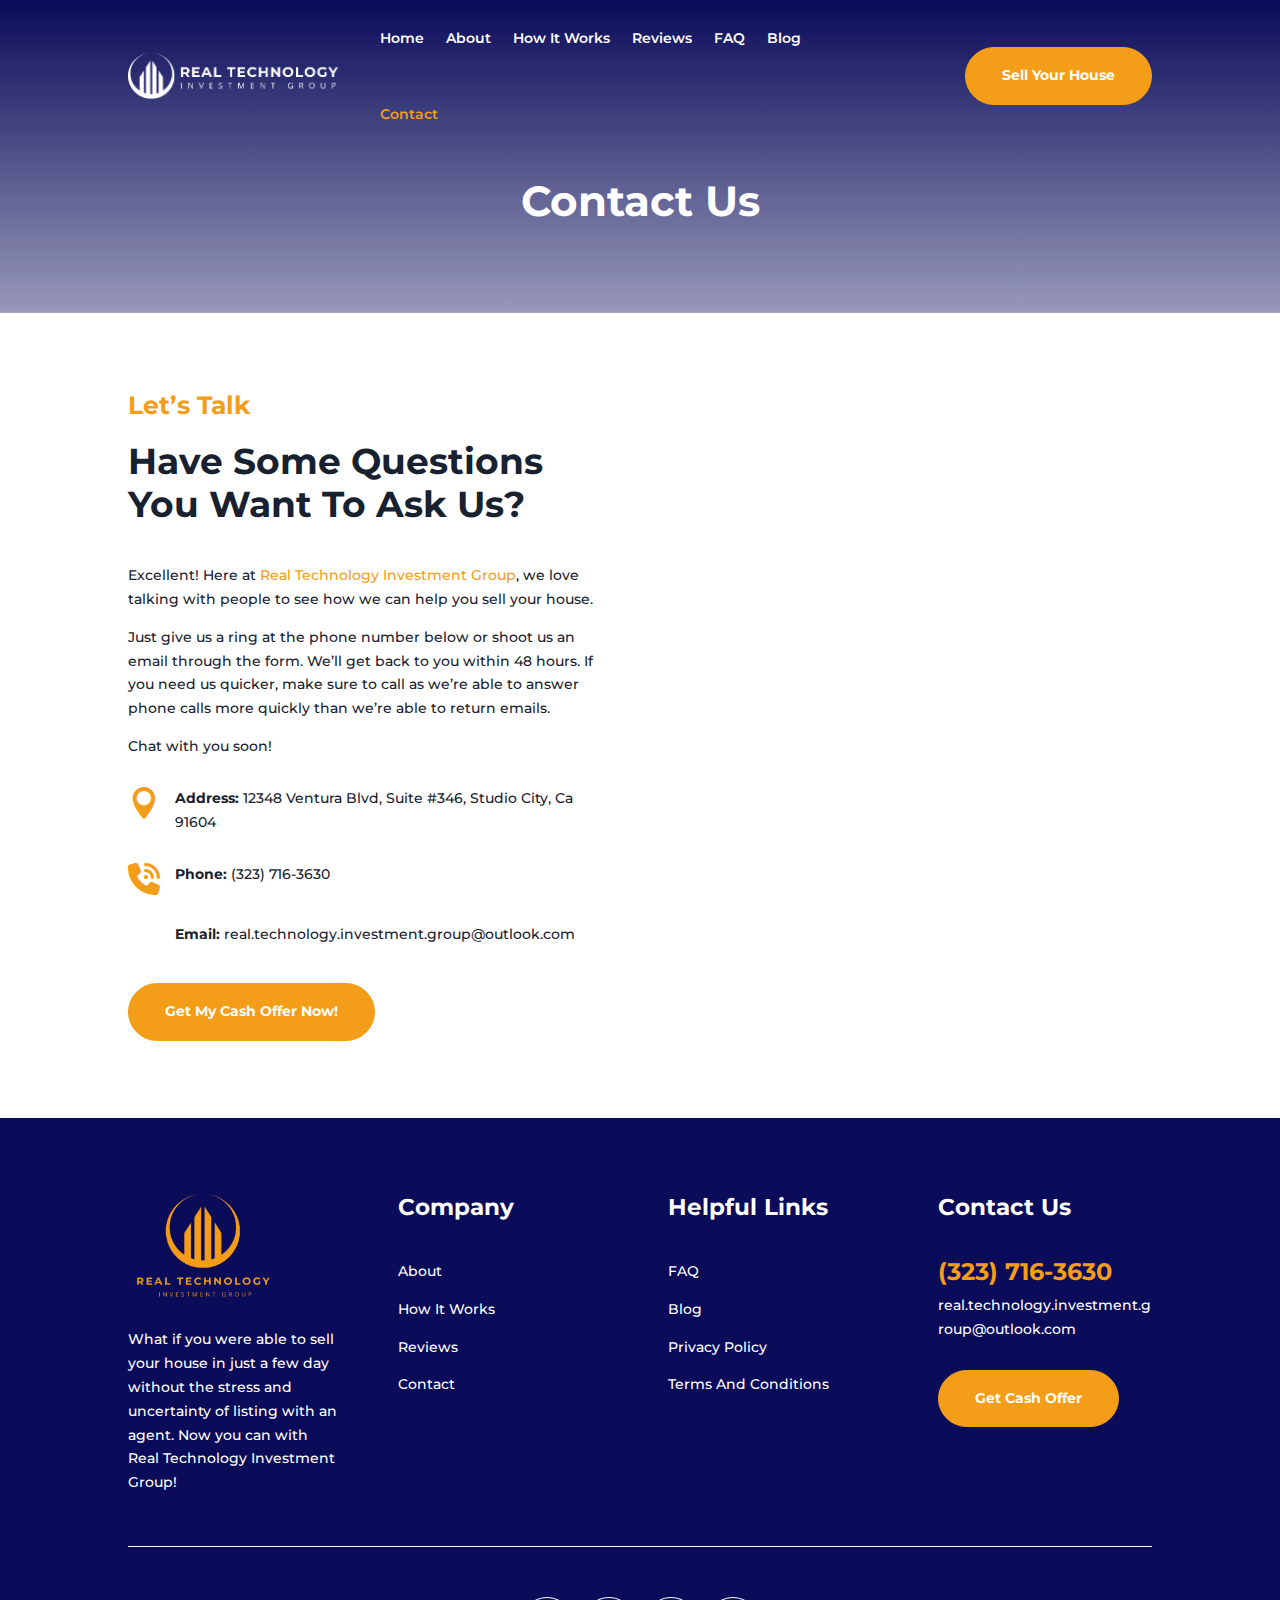
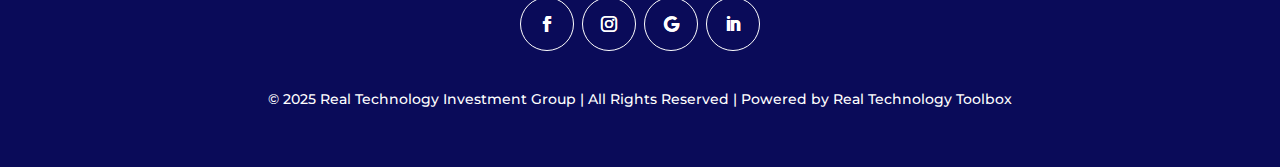
<file: contact/index.html>
﻿<!DOCTYPE html>
<html lang="en-US">
<head>
	<meta charset="UTF-8" />
<meta http-equiv="X-UA-Compatible" content="IE=edge">
<script type="text/javascript">
/* <![CDATA[ */
 var gform;gform||(document.addEventListener("gform_main_scripts_loaded",function(){gform.scriptsLoaded=!0}),document.addEventListener("gform/theme/scripts_loaded",function(){gform.themeScriptsLoaded=!0}),window.addEventListener("DOMContentLoaded",function(){gform.domLoaded=!0}),gform={domLoaded:!1,scriptsLoaded:!1,themeScriptsLoaded:!1,isFormEditor:()=>"function"==typeof InitializeEditor,callIfLoaded:function(o){return!(!gform.domLoaded||!gform.scriptsLoaded||!gform.themeScriptsLoaded&&!gform.isFormEditor()||(gform.isFormEditor()&&console.warn("The use of gform.initializeOnLoaded() is deprecated in the form editor context and will be removed in Gravity Forms 3.1."),o(),0))},initializeOnLoaded:function(o){gform.callIfLoaded(o)||(document.addEventListener("gform_main_scripts_loaded",()=>{gform.scriptsLoaded=!0,gform.callIfLoaded(o)}),document.addEventListener("gform/theme/scripts_loaded",()=>{gform.themeScriptsLoaded=!0,gform.callIfLoaded(o)}),window.addEventListener("DOMContentLoaded",()=>{gform.domLoaded=!0,gform.callIfLoaded(o)}))},hooks:{action:{},filter:{}},addAction:function(o,r,e,t){gform.addHook("action",o,r,e,t)},addFilter:function(o,r,e,t){gform.addHook("filter",o,r,e,t)},doAction:function(o){gform.doHook("action",o,arguments)},applyFilters:function(o){return gform.doHook("filter",o,arguments)},removeAction:function(o,r){gform.removeHook("action",o,r)},removeFilter:function(o,r,e){gform.removeHook("filter",o,r,e)},addHook:function(o,r,e,t,n){null==gform.hooks[o][r]&&(gform.hooks[o][r]=[]);var d=gform.hooks[o][r];null==n&&(n=r+"_"+d.length),gform.hooks[o][r].push({tag:n,callable:e,priority:t=null==t?10:t})},doHook:function(r,o,e){var t;if(e=Array.prototype.slice.call(e,1),null!=gform.hooks[r][o]&&((o=gform.hooks[r][o]).sort(function(o,r){return o.priority-r.priority}),o.forEach(function(o){"function"!=typeof(t=o.callable)&&(t=window[t]),"action"==r?t.apply(null,e):e[0]=t.apply(null,e)})),"filter"==r)return e[0]},removeHook:function(o,r,t,n){var e;null!=gform.hooks[o][r]&&(e=(e=gform.hooks[o][r]).filter(function(o,r,e){return!!(null!=n&&n!=o.tag||null!=t&&t!=o.priority)}),gform.hooks[o][r]=e)}}); 
/* ]]> */
</script>

	<link rel="pingback" href="https://realtechnologyinvestments.org/xmlrpc.php" />

	<script type="text/javascript">
		document.documentElement.className = 'js';
	</script>
	
	<meta name='robots' content='noindex, nofollow' />
	<style>img:is([sizes="auto" i], [sizes^="auto," i]) { contain-intrinsic-size: 3000px 1500px }</style>
	<script type="text/javascript">
			let jqueryParams=[],jQuery=function(r){return jqueryParams=[...jqueryParams,r],jQuery},$=function(r){return jqueryParams=[...jqueryParams,r],$};window.jQuery=jQuery,window.$=jQuery;let customHeadScripts=!1;jQuery.fn=jQuery.prototype={},$.fn=jQuery.prototype={},jQuery.noConflict=function(r){if(window.jQuery)return jQuery=window.jQuery,$=window.jQuery,customHeadScripts=!0,jQuery.noConflict},jQuery.ready=function(r){jqueryParams=[...jqueryParams,r]},$.ready=function(r){jqueryParams=[...jqueryParams,r]},jQuery.load=function(r){jqueryParams=[...jqueryParams,r]},$.load=function(r){jqueryParams=[...jqueryParams,r]},jQuery.fn.ready=function(r){jqueryParams=[...jqueryParams,r]},$.fn.ready=function(r){jqueryParams=[...jqueryParams,r]};</script>
	<!-- This site is optimized with the Yoast SEO plugin v24.3 - https://yoast.com/wordpress/plugins/seo/ -->
	<title>Contact - Real Technology Investment Group</title>
	<meta name="description" content="Have Some Questions You Want To Ask Us? Contact us today to schedule a consultation and learn how we can help you with your real estate needs" />
	<meta property="og:locale" content="en_US" />
	<meta property="og:type" content="article" />
	<meta property="og:title" content="Contact - Real Technology Investment Group" />
	<meta property="og:description" content="Have Some Questions You Want To Ask Us? Contact us today to schedule a consultation and learn how we can help you with your real estate needs" />
	<meta property="og:url" content="https://realtechnologyinvestments.org/contact/" />
	<meta property="og:site_name" content="Real Technology Investment Group" />
	<meta property="article:modified_time" content="2025-05-28T09:09:01+00:00" />
	<meta name="twitter:card" content="summary_large_image" />
	<meta name="twitter:label1" content="Est. reading time" />
	<meta name="twitter:data1" content="2 minutes" />
	<script type="application/ld+json" class="yoast-schema-graph">{"@context":"https://schema.org","@graph":[{"@type":"WebPage","@id":"https://realtechnologyinvestments.org/contact/","url":"https://realtechnologyinvestments.org/contact/","name":"Contact - Real Technology Investment Group","isPartOf":{"@id":"https://realtechnologyinvestments.org/#website"},"datePublished":"2020-10-14T11:40:47+00:00","dateModified":"2025-05-28T09:09:01+00:00","description":"Have Some Questions You Want To Ask Us? Contact us today to schedule a consultation and learn how we can help you with your real estate needs","breadcrumb":{"@id":"https://realtechnologyinvestments.org/contact/#breadcrumb"},"inLanguage":"en-US","potentialAction":[{"@type":"ReadAction","target":["https://realtechnologyinvestments.org/contact/"]}]},{"@type":"BreadcrumbList","@id":"https://realtechnologyinvestments.org/contact/#breadcrumb","itemListElement":[{"@type":"ListItem","position":1,"name":"Home","item":"https://realtechnologyinvestments.org/"},{"@type":"ListItem","position":2,"name":"Contact"}]},{"@type":"WebSite","@id":"https://realtechnologyinvestments.org/#website","url":"https://realtechnologyinvestments.org/","name":"Real Technology Investment Group","description":"Real Estate Solutions &amp; Investments","publisher":{"@id":"https://realtechnologyinvestments.org/#organization"},"potentialAction":[{"@type":"SearchAction","target":{"@type":"EntryPoint","urlTemplate":"https://realtechnologyinvestments.org/?s={search_term_string}"},"query-input":{"@type":"PropertyValueSpecification","valueRequired":true,"valueName":"search_term_string"}}],"inLanguage":"en-US"},{"@type":"Organization","@id":"https://realtechnologyinvestments.org/#organization","name":"BluePrint Quatro","url":"https://realtechnologyinvestments.org/","logo":{"@type":"ImageObject","inLanguage":"en-US","@id":"https://realtechnologyinvestments.org/#/schema/logo/image/","url":"","contentUrl":"","caption":"BluePrint Quatro"},"image":{"@id":"https://realtechnologyinvestments.org/#/schema/logo/image/"}}]}</script>
	<!-- / Yoast SEO plugin. -->


<link rel='dns-prefetch' href='//fonts.googleapis.com' />
<link rel="alternate" type="application/rss+xml" title="Real Technology Investment Group &raquo; Feed" href="https://realtechnologyinvestments.org/feed/" />
<link rel="alternate" type="application/rss+xml" title="Real Technology Investment Group &raquo; Comments Feed" href="https://realtechnologyinvestments.org/comments/feed/" />
<meta content="OfficeHUB v.1.0.1" name="generator"/><style id='wp-block-library-theme-inline-css' type='text/css'>
.wp-block-audio :where(figcaption){color:#555;font-size:13px;text-align:center}.is-dark-theme .wp-block-audio :where(figcaption){color:#ffffffa6}.wp-block-audio{margin:0 0 1em}.wp-block-code{border:1px solid #ccc;border-radius:4px;font-family:Menlo,Consolas,monaco,monospace;padding:.8em 1em}.wp-block-embed :where(figcaption){color:#555;font-size:13px;text-align:center}.is-dark-theme .wp-block-embed :where(figcaption){color:#ffffffa6}.wp-block-embed{margin:0 0 1em}.blocks-gallery-caption{color:#555;font-size:13px;text-align:center}.is-dark-theme .blocks-gallery-caption{color:#ffffffa6}:root :where(.wp-block-image figcaption){color:#555;font-size:13px;text-align:center}.is-dark-theme :root :where(.wp-block-image figcaption){color:#ffffffa6}.wp-block-image{margin:0 0 1em}.wp-block-pullquote{border-bottom:4px solid;border-top:4px solid;color:currentColor;margin-bottom:1.75em}.wp-block-pullquote cite,.wp-block-pullquote footer,.wp-block-pullquote__citation{color:currentColor;font-size:.8125em;font-style:normal;text-transform:uppercase}.wp-block-quote{border-left:.25em solid;margin:0 0 1.75em;padding-left:1em}.wp-block-quote cite,.wp-block-quote footer{color:currentColor;font-size:.8125em;font-style:normal;position:relative}.wp-block-quote:where(.has-text-align-right){border-left:none;border-right:.25em solid;padding-left:0;padding-right:1em}.wp-block-quote:where(.has-text-align-center){border:none;padding-left:0}.wp-block-quote.is-large,.wp-block-quote.is-style-large,.wp-block-quote:where(.is-style-plain){border:none}.wp-block-search .wp-block-search__label{font-weight:700}.wp-block-search__button{border:1px solid #ccc;padding:.375em .625em}:where(.wp-block-group.has-background){padding:1.25em 2.375em}.wp-block-separator.has-css-opacity{opacity:.4}.wp-block-separator{border:none;border-bottom:2px solid;margin-left:auto;margin-right:auto}.wp-block-separator.has-alpha-channel-opacity{opacity:1}.wp-block-separator:not(.is-style-wide):not(.is-style-dots){width:100px}.wp-block-separator.has-background:not(.is-style-dots){border-bottom:none;height:1px}.wp-block-separator.has-background:not(.is-style-wide):not(.is-style-dots){height:2px}.wp-block-table{margin:0 0 1em}.wp-block-table td,.wp-block-table th{word-break:normal}.wp-block-table :where(figcaption){color:#555;font-size:13px;text-align:center}.is-dark-theme .wp-block-table :where(figcaption){color:#ffffffa6}.wp-block-video :where(figcaption){color:#555;font-size:13px;text-align:center}.is-dark-theme .wp-block-video :where(figcaption){color:#ffffffa6}.wp-block-video{margin:0 0 1em}:root :where(.wp-block-template-part.has-background){margin-bottom:0;margin-top:0;padding:1.25em 2.375em}
</style>
<style id='global-styles-inline-css' type='text/css'>
:root{--wp--preset--aspect-ratio--square: 1;--wp--preset--aspect-ratio--4-3: 4/3;--wp--preset--aspect-ratio--3-4: 3/4;--wp--preset--aspect-ratio--3-2: 3/2;--wp--preset--aspect-ratio--2-3: 2/3;--wp--preset--aspect-ratio--16-9: 16/9;--wp--preset--aspect-ratio--9-16: 9/16;--wp--preset--color--black: #000000;--wp--preset--color--cyan-bluish-gray: #abb8c3;--wp--preset--color--white: #ffffff;--wp--preset--color--pale-pink: #f78da7;--wp--preset--color--vivid-red: #cf2e2e;--wp--preset--color--luminous-vivid-orange: #ff6900;--wp--preset--color--luminous-vivid-amber: #fcb900;--wp--preset--color--light-green-cyan: #7bdcb5;--wp--preset--color--vivid-green-cyan: #00d084;--wp--preset--color--pale-cyan-blue: #8ed1fc;--wp--preset--color--vivid-cyan-blue: #0693e3;--wp--preset--color--vivid-purple: #9b51e0;--wp--preset--gradient--vivid-cyan-blue-to-vivid-purple: linear-gradient(135deg,rgba(6,147,227,1) 0%,rgb(155,81,224) 100%);--wp--preset--gradient--light-green-cyan-to-vivid-green-cyan: linear-gradient(135deg,rgb(122,220,180) 0%,rgb(0,208,130) 100%);--wp--preset--gradient--luminous-vivid-amber-to-luminous-vivid-orange: linear-gradient(135deg,rgba(252,185,0,1) 0%,rgba(255,105,0,1) 100%);--wp--preset--gradient--luminous-vivid-orange-to-vivid-red: linear-gradient(135deg,rgba(255,105,0,1) 0%,rgb(207,46,46) 100%);--wp--preset--gradient--very-light-gray-to-cyan-bluish-gray: linear-gradient(135deg,rgb(238,238,238) 0%,rgb(169,184,195) 100%);--wp--preset--gradient--cool-to-warm-spectrum: linear-gradient(135deg,rgb(74,234,220) 0%,rgb(151,120,209) 20%,rgb(207,42,186) 40%,rgb(238,44,130) 60%,rgb(251,105,98) 80%,rgb(254,248,76) 100%);--wp--preset--gradient--blush-light-purple: linear-gradient(135deg,rgb(255,206,236) 0%,rgb(152,150,240) 100%);--wp--preset--gradient--blush-bordeaux: linear-gradient(135deg,rgb(254,205,165) 0%,rgb(254,45,45) 50%,rgb(107,0,62) 100%);--wp--preset--gradient--luminous-dusk: linear-gradient(135deg,rgb(255,203,112) 0%,rgb(199,81,192) 50%,rgb(65,88,208) 100%);--wp--preset--gradient--pale-ocean: linear-gradient(135deg,rgb(255,245,203) 0%,rgb(182,227,212) 50%,rgb(51,167,181) 100%);--wp--preset--gradient--electric-grass: linear-gradient(135deg,rgb(202,248,128) 0%,rgb(113,206,126) 100%);--wp--preset--gradient--midnight: linear-gradient(135deg,rgb(2,3,129) 0%,rgb(40,116,252) 100%);--wp--preset--font-size--small: 13px;--wp--preset--font-size--medium: 20px;--wp--preset--font-size--large: 36px;--wp--preset--font-size--x-large: 42px;--wp--preset--spacing--20: 0.44rem;--wp--preset--spacing--30: 0.67rem;--wp--preset--spacing--40: 1rem;--wp--preset--spacing--50: 1.5rem;--wp--preset--spacing--60: 2.25rem;--wp--preset--spacing--70: 3.38rem;--wp--preset--spacing--80: 5.06rem;--wp--preset--shadow--natural: 6px 6px 9px rgba(0, 0, 0, 0.2);--wp--preset--shadow--deep: 12px 12px 50px rgba(0, 0, 0, 0.4);--wp--preset--shadow--sharp: 6px 6px 0px rgba(0, 0, 0, 0.2);--wp--preset--shadow--outlined: 6px 6px 0px -3px rgba(255, 255, 255, 1), 6px 6px rgba(0, 0, 0, 1);--wp--preset--shadow--crisp: 6px 6px 0px rgba(0, 0, 0, 1);}:root { --wp--style--global--content-size: 823px;--wp--style--global--wide-size: 1080px; }:where(body) { margin: 0; }.wp-site-blocks > .alignleft { float: left; margin-right: 2em; }.wp-site-blocks > .alignright { float: right; margin-left: 2em; }.wp-site-blocks > .aligncenter { justify-content: center; margin-left: auto; margin-right: auto; }:where(.is-layout-flex){gap: 0.5em;}:where(.is-layout-grid){gap: 0.5em;}.is-layout-flow > .alignleft{float: left;margin-inline-start: 0;margin-inline-end: 2em;}.is-layout-flow > .alignright{float: right;margin-inline-start: 2em;margin-inline-end: 0;}.is-layout-flow > .aligncenter{margin-left: auto !important;margin-right: auto !important;}.is-layout-constrained > .alignleft{float: left;margin-inline-start: 0;margin-inline-end: 2em;}.is-layout-constrained > .alignright{float: right;margin-inline-start: 2em;margin-inline-end: 0;}.is-layout-constrained > .aligncenter{margin-left: auto !important;margin-right: auto !important;}.is-layout-constrained > :where(:not(.alignleft):not(.alignright):not(.alignfull)){max-width: var(--wp--style--global--content-size);margin-left: auto !important;margin-right: auto !important;}.is-layout-constrained > .alignwide{max-width: var(--wp--style--global--wide-size);}body .is-layout-flex{display: flex;}.is-layout-flex{flex-wrap: wrap;align-items: center;}.is-layout-flex > :is(*, div){margin: 0;}body .is-layout-grid{display: grid;}.is-layout-grid > :is(*, div){margin: 0;}body{padding-top: 0px;padding-right: 0px;padding-bottom: 0px;padding-left: 0px;}a:where(:not(.wp-element-button)){text-decoration: underline;}:root :where(.wp-element-button, .wp-block-button__link){background-color: #32373c;border-width: 0;color: #fff;font-family: inherit;font-size: inherit;line-height: inherit;padding: calc(0.667em + 2px) calc(1.333em + 2px);text-decoration: none;}.has-black-color{color: var(--wp--preset--color--black) !important;}.has-cyan-bluish-gray-color{color: var(--wp--preset--color--cyan-bluish-gray) !important;}.has-white-color{color: var(--wp--preset--color--white) !important;}.has-pale-pink-color{color: var(--wp--preset--color--pale-pink) !important;}.has-vivid-red-color{color: var(--wp--preset--color--vivid-red) !important;}.has-luminous-vivid-orange-color{color: var(--wp--preset--color--luminous-vivid-orange) !important;}.has-luminous-vivid-amber-color{color: var(--wp--preset--color--luminous-vivid-amber) !important;}.has-light-green-cyan-color{color: var(--wp--preset--color--light-green-cyan) !important;}.has-vivid-green-cyan-color{color: var(--wp--preset--color--vivid-green-cyan) !important;}.has-pale-cyan-blue-color{color: var(--wp--preset--color--pale-cyan-blue) !important;}.has-vivid-cyan-blue-color{color: var(--wp--preset--color--vivid-cyan-blue) !important;}.has-vivid-purple-color{color: var(--wp--preset--color--vivid-purple) !important;}.has-black-background-color{background-color: var(--wp--preset--color--black) !important;}.has-cyan-bluish-gray-background-color{background-color: var(--wp--preset--color--cyan-bluish-gray) !important;}.has-white-background-color{background-color: var(--wp--preset--color--white) !important;}.has-pale-pink-background-color{background-color: var(--wp--preset--color--pale-pink) !important;}.has-vivid-red-background-color{background-color: var(--wp--preset--color--vivid-red) !important;}.has-luminous-vivid-orange-background-color{background-color: var(--wp--preset--color--luminous-vivid-orange) !important;}.has-luminous-vivid-amber-background-color{background-color: var(--wp--preset--color--luminous-vivid-amber) !important;}.has-light-green-cyan-background-color{background-color: var(--wp--preset--color--light-green-cyan) !important;}.has-vivid-green-cyan-background-color{background-color: var(--wp--preset--color--vivid-green-cyan) !important;}.has-pale-cyan-blue-background-color{background-color: var(--wp--preset--color--pale-cyan-blue) !important;}.has-vivid-cyan-blue-background-color{background-color: var(--wp--preset--color--vivid-cyan-blue) !important;}.has-vivid-purple-background-color{background-color: var(--wp--preset--color--vivid-purple) !important;}.has-black-border-color{border-color: var(--wp--preset--color--black) !important;}.has-cyan-bluish-gray-border-color{border-color: var(--wp--preset--color--cyan-bluish-gray) !important;}.has-white-border-color{border-color: var(--wp--preset--color--white) !important;}.has-pale-pink-border-color{border-color: var(--wp--preset--color--pale-pink) !important;}.has-vivid-red-border-color{border-color: var(--wp--preset--color--vivid-red) !important;}.has-luminous-vivid-orange-border-color{border-color: var(--wp--preset--color--luminous-vivid-orange) !important;}.has-luminous-vivid-amber-border-color{border-color: var(--wp--preset--color--luminous-vivid-amber) !important;}.has-light-green-cyan-border-color{border-color: var(--wp--preset--color--light-green-cyan) !important;}.has-vivid-green-cyan-border-color{border-color: var(--wp--preset--color--vivid-green-cyan) !important;}.has-pale-cyan-blue-border-color{border-color: var(--wp--preset--color--pale-cyan-blue) !important;}.has-vivid-cyan-blue-border-color{border-color: var(--wp--preset--color--vivid-cyan-blue) !important;}.has-vivid-purple-border-color{border-color: var(--wp--preset--color--vivid-purple) !important;}.has-vivid-cyan-blue-to-vivid-purple-gradient-background{background: var(--wp--preset--gradient--vivid-cyan-blue-to-vivid-purple) !important;}.has-light-green-cyan-to-vivid-green-cyan-gradient-background{background: var(--wp--preset--gradient--light-green-cyan-to-vivid-green-cyan) !important;}.has-luminous-vivid-amber-to-luminous-vivid-orange-gradient-background{background: var(--wp--preset--gradient--luminous-vivid-amber-to-luminous-vivid-orange) !important;}.has-luminous-vivid-orange-to-vivid-red-gradient-background{background: var(--wp--preset--gradient--luminous-vivid-orange-to-vivid-red) !important;}.has-very-light-gray-to-cyan-bluish-gray-gradient-background{background: var(--wp--preset--gradient--very-light-gray-to-cyan-bluish-gray) !important;}.has-cool-to-warm-spectrum-gradient-background{background: var(--wp--preset--gradient--cool-to-warm-spectrum) !important;}.has-blush-light-purple-gradient-background{background: var(--wp--preset--gradient--blush-light-purple) !important;}.has-blush-bordeaux-gradient-background{background: var(--wp--preset--gradient--blush-bordeaux) !important;}.has-luminous-dusk-gradient-background{background: var(--wp--preset--gradient--luminous-dusk) !important;}.has-pale-ocean-gradient-background{background: var(--wp--preset--gradient--pale-ocean) !important;}.has-electric-grass-gradient-background{background: var(--wp--preset--gradient--electric-grass) !important;}.has-midnight-gradient-background{background: var(--wp--preset--gradient--midnight) !important;}.has-small-font-size{font-size: var(--wp--preset--font-size--small) !important;}.has-medium-font-size{font-size: var(--wp--preset--font-size--medium) !important;}.has-large-font-size{font-size: var(--wp--preset--font-size--large) !important;}.has-x-large-font-size{font-size: var(--wp--preset--font-size--x-large) !important;}
:where(.wp-block-post-template.is-layout-flex){gap: 1.25em;}:where(.wp-block-post-template.is-layout-grid){gap: 1.25em;}
:where(.wp-block-columns.is-layout-flex){gap: 2em;}:where(.wp-block-columns.is-layout-grid){gap: 2em;}
:root :where(.wp-block-pullquote){font-size: 1.5em;line-height: 1.6;}
</style>
<link rel='stylesheet' id='et-builder-googlefonts-cached-css' href='https://fonts.googleapis.com/css?family=Montserrat:100,200,300,regular,500,600,700,800,900,100italic,200italic,300italic,italic,500italic,600italic,700italic,800italic,900italic&#038;subset=latin,latin-ext&#038;display=swap' type='text/css' media='all' />
<link rel='stylesheet' id='popup-maker-site-css' href='../assets/pum-site-styles.css' type='text/css' media='all' />
<link rel='stylesheet' id='gform_basic-css' href='../assets/gform-basic.min.css' type='text/css' media='all' />
<link rel='stylesheet' id='gform_theme_components-css' href='../assets/gform-basic.min.css' type='text/css' media='all' />
<link rel='stylesheet' id='gform_theme-css' href='../assets/gform-basic.min.css' type='text/css' media='all' />
<link rel='stylesheet' id='divi-style-parent-css' href='../assets/style-static.min.css' type='text/css' media='all' />
<link rel='stylesheet' id='divi-style-pum-css' href='../assets/style.css' type='text/css' media='all' />
<script type="text/javascript" src="../assets/js/jquery.min.js" id="jquery-core-js"></script>
<script type="text/javascript" src="../assets/js/jquery-migrate.min.js" id="jquery-migrate-js"></script>
<script type="text/javascript" id="jquery-js-after">
/* <![CDATA[ */
jqueryParams.length&&$.each(jqueryParams,function(e,r){if("function"==typeof r){var n=String(r);n.replace("$","jQuery");var a=new Function("return "+n)();$(document).ready(a)}});
/* ]]> */
</script>
<script type="text/javascript" src="../assets/js/officehub-mobile-menu-scripts.js" id="custom-scripts-js"></script>
<script type="text/javascript" defer='defer' src="../assets/js/gravityforms.min.js" id="gform_json-js"></script>
<script type="text/javascript" id="gform_gravityforms-js-extra">
/* <![CDATA[ */
var gf_global = {"gf_currency_config":{"name":"U.S. Dollar","symbol_left":"$","symbol_right":"","symbol_padding":"","thousand_separator":",","decimal_separator":".","decimals":2,"code":"USD"},"base_url":"https:\/\/realtechnologyinvestments.org\/wp-content\/plugins\/gravityforms","number_formats":[],"spinnerUrl":"https:\/\/realtechnologyinvestments.org\/wp-content\/plugins\/gravityforms\/images\/spinner.svg","version_hash":"06f2efe419c0e7d2144baf88f0ba6ac0","strings":{"newRowAdded":"New row added.","rowRemoved":"Row removed","formSaved":"The form has been saved.  The content contains the link to return and complete the form."}};
var gf_global = {"gf_currency_config":{"name":"U.S. Dollar","symbol_left":"$","symbol_right":"","symbol_padding":"","thousand_separator":",","decimal_separator":".","decimals":2,"code":"USD"},"base_url":"https:\/\/realtechnologyinvestments.org\/wp-content\/plugins\/gravityforms","number_formats":[],"spinnerUrl":"https:\/\/realtechnologyinvestments.org\/wp-content\/plugins\/gravityforms\/images\/spinner.svg","version_hash":"06f2efe419c0e7d2144baf88f0ba6ac0","strings":{"newRowAdded":"New row added.","rowRemoved":"Row removed","formSaved":"The form has been saved.  The content contains the link to return and complete the form."}};
var gform_i18n = {"datepicker":{"days":{"monday":"Mo","tuesday":"Tu","wednesday":"We","thursday":"Th","friday":"Fr","saturday":"Sa","sunday":"Su"},"months":{"january":"January","february":"February","march":"March","april":"April","may":"May","june":"June","july":"July","august":"August","september":"September","october":"October","november":"November","december":"December"},"firstDay":1,"iconText":"Select date"}};
var gf_legacy_multi = {"2":""};
var gform_gravityforms = {"strings":{"invalid_file_extension":"This type of file is not allowed. Must be one of the following:","delete_file":"Delete this file","in_progress":"in progress","file_exceeds_limit":"File exceeds size limit","illegal_extension":"This type of file is not allowed.","max_reached":"Maximum number of files reached","unknown_error":"There was a problem while saving the file on the server","currently_uploading":"Please wait for the uploading to complete","cancel":"Cancel","cancel_upload":"Cancel this upload","cancelled":"Cancelled"},"vars":{"images_url":"https:\/\/realtechnologyinvestments.org\/wp-content\/plugins\/gravityforms\/images"}};
/* ]]> */
</script>
<script type="text/javascript" defer='defer' src="../assets/js/gravityforms.min.js" id="gform_gravityforms-js"></script>
<script type="text/javascript" defer='defer' src="../assets/js/gravityforms.min.js" id="gform_gravityforms_utils-js"></script>
<link rel="EditURI" type="application/rsd+xml" title="RSD" href="https://realtechnologyinvestments.org/xmlrpc.php?rsd" />
<meta name="generator" content="WordPress 6.8.3" />
<link rel='shortlink' href='https://realtechnologyinvestments.org/?p=39' />


<meta name="viewport" content="width=device-width, initial-scale=1.0, maximum-scale=1.0, user-scalable=0" /><!-- HTML Meta Tags -->
<title>Ready To Get A Cash Offer For Your Home? - Real Technology Investment Group</title>
<meta name="description" content="Sell Your House Fast For Cash. We Buy Houses Fast For A Living. No Obligation. Call Today. Our NY Experts Get You The Most Cash!">

<!-- Facebook Meta Tags -->
<meta property="og:url" content="https://realtechnologyinvestments.org/">
<meta property="og:type" content="website">
<meta property="og:title" content="Ready To Get A Cash Offer For Your Home? - Real Technology Investment Group">
<meta property="og:description" content="Sell Your House Fast For Cash. We Buy Houses Fast For A Living. No Obligation. Call Today. Our NY Experts Get You The Most Cash!">
<meta property="og:image" content="https://opengraph.b-cdn.net/production/images/73cec866-3caf-4e6a-b7e9-235dbec21a26.jpg?token=g3q2bpwCMo8_ytiXaAW2JIqi513N68MakhA6mnbau9I&amp;height=675&amp;width=1200&amp;expires=33280658705">

<!-- Twitter Meta Tags -->
<meta name="twitter:card" content="summary_large_image">
<meta property="twitter:domain" content="realtechnologyinvestments.org">
<meta property="twitter:url" content="https://realtechnologyinvestments.org/">
<meta name="twitter:title" content="Ready To Get A Cash Offer For Your Home? - Real Technology Investment Group">
<meta name="twitter:description" content="Sell Your House Fast For Cash. We Buy Houses Fast For A Living. No Obligation. Call Today. Our NY Experts Get You The Most Cash!">
<meta name="twitter:image" content="https://opengraph.b-cdn.net/production/images/73cec866-3caf-4e6a-b7e9-235dbec21a26.jpg?token=g3q2bpwCMo8_ytiXaAW2JIqi513N68MakhA6mnbau9I&amp;height=675&amp;width=1200&amp;expires=33280658705">

<!-- Meta Tags Generated via https://www.opengraph.xyz --><link rel="icon" href="https://realtechnologyinvestments.org/wp-content/uploads/cropped-Real-Technology-Investment-Group-2-32x32.png" sizes="32x32" />
<link rel="icon" href="https://realtechnologyinvestments.org/wp-content/uploads/cropped-Real-Technology-Investment-Group-2-192x192.png" sizes="192x192" />
<link rel="apple-touch-icon" href="https://realtechnologyinvestments.org/wp-content/uploads/cropped-Real-Technology-Investment-Group-2-180x180.png" />
<meta name="msapplication-TileImage" content="https://realtechnologyinvestments.org/wp-content/uploads/cropped-Real-Technology-Investment-Group-2-270x270.png" />
<link rel="stylesheet" id="et-core-unified-tb-778-tb-779-39-cached-inline-styles" href="../assets/et-core-contact-1.min.css" /><link rel="stylesheet" id="et-core-unified-39-cached-inline-styles" href="../assets/et-core-contact-2.min.css" /><link rel="stylesheet" id="et-core-unified-tb-778-tb-779-deferred-39-cached-inline-styles" href="../assets/et-core-contact-3.min.css" /></head>
<body class="wp-singular page-template-default page page-id-39 wp-theme-Divi wp-child-theme-officehub_gregorythemes et-tb-has-template et-tb-has-header et-tb-has-footer et_button_no_icon et_pb_button_helper_class et_cover_background et_pb_gutter et_pb_gutters3 et_pb_pagebuilder_layout et_no_sidebar et_divi_theme et-db">
	<div id="page-container">
<div id="et-boc" class="et-boc">
			
		<header class="et-l et-l--header">
			<div class="et_builder_inner_content et_pb_gutters3"><div class="et_pb_section et_pb_section_0_tb_header et_pb_sticky_module et_pb_with_background et_section_regular et_pb_section--with-menu" >
				
				
				
				
				
				
				<div class="et_pb_row et_pb_row_0_tb_header et_pb_equal_columns et_pb_gutters4 et_pb_row--with-menu">
				<div class="et_pb_column et_pb_column_3_4 et_pb_column_0_tb_header  et_pb_css_mix_blend_mode_passthrough et_pb_column--with-menu">
				
				
				
				
				<div class="et_pb_module et_pb_menu et_pb_menu_0_tb_header et_pb_bg_layout_dark  et_pb_text_align_left et_pb_text_align_right-tablet et_dropdown_animation_fade et_pb_menu--with-logo et_pb_menu--style-left_aligned  et_pb_css_filters et_pb_css_filters_hover">
					
					
					
					
					<div class="et_pb_menu_inner_container clearfix">
						<div class="et_pb_menu__logo-wrap">
			  <div class="et_pb_menu__logo">
				<a href="../index.html" ><img fetchpriority="high" decoding="async" width="902" height="190" src="../assets/uploads/Real-Technology-Investment-Group.png" alt="" class="wp-image-2827" /></a>
			  </div>
			</div>
						<div class="et_pb_menu__wrap">
							<div class="et_pb_menu__menu">
								<nav class="et-menu-nav"><ul id="menu-main-menu" class="et-menu nav downwards"><li class="et_pb_menu_page_id-home menu-item menu-item-type-post_type menu-item-object-page menu-item-home menu-item-970"><a href="../index.html">Home</a></li>
<li class="et_pb_menu_page_id-21 menu-item menu-item-type-post_type menu-item-object-page menu-item-48"><a href="../about/index.html">About</a></li>
<li class="et_pb_menu_page_id-1058 menu-item menu-item-type-post_type menu-item-object-page menu-item-1097"><a href="../how-it-works/index.html">How It Works</a></li>
<li class="et_pb_menu_page_id-1108 menu-item menu-item-type-post_type menu-item-object-page menu-item-1115"><a href="../reviews/index.html">Reviews</a></li>
<li class="et_pb_menu_page_id-35 menu-item menu-item-type-post_type menu-item-object-page menu-item-52"><a href="../faq/index.html">FAQ</a></li>
<li class="et_pb_menu_page_id-27 menu-item menu-item-type-post_type menu-item-object-page menu-item-46"><a href="../blog/index.html">Blog</a></li>
<li class="et_pb_menu_page_id-39 menu-item menu-item-type-post_type menu-item-object-page current-menu-item page_item page-item-39 current_page_item menu-item-50"><a href="../contact/index.html" aria-current="page">Contact</a></li>
</ul></nav>
							</div>
							
							
							<div class="et_mobile_nav_menu">
				<div class="mobile_nav closed">
					<span class="mobile_menu_bar"></span>
				</div>
			</div>
						</div>
						
					</div>
				</div>
			</div><div class="et_pb_column et_pb_column_1_4 et_pb_column_1_tb_header  et_pb_css_mix_blend_mode_passthrough et-last-child">
				
				
				
				
				<div class="et_pb_button_module_wrapper et_pb_button_0_tb_header_wrapper et_pb_button_alignment_right et_pb_module ">
				<a class="et_pb_button et_pb_button_0_tb_header et_pb_bg_layout_light" href="/seller-form/">Sell Your House</a>
			</div>
			</div>
				
				
				
				
			</div>
				
				
			</div>		</div>
	</header>
	<div id="et-main-area">
	
<div id="main-content">


			
				<article id="post-39" class="post-39 page type-page status-publish hentry">

				
					<div class="entry-content">
					<div class="et-l et-l--post">
			<div class="et_builder_inner_content et_pb_gutters3">
		<div class="et_pb_section et_pb_section_1 et_pb_with_background et_section_regular" >
				
				
				
				
				
				
				<div class="et_pb_row et_pb_row_1">
				<div class="et_pb_column et_pb_column_4_4 et_pb_column_1  et_pb_css_mix_blend_mode_passthrough et-last-child">
				
				
				
				
				<div class="et_pb_module et_pb_text et_pb_text_1  et_pb_text_align_center et_pb_bg_layout_dark">
				
				
				
				
				<div class="et_pb_text_inner"><h1>Contact Us</h1></div>
			</div>
			</div>
				
				
				
				
			</div>
				
				
			</div><div class="et_pb_section et_pb_section_2 et_section_regular" >
				
				
				
				
				
				
				<div class="et_pb_row et_pb_row_2">
				<div class="et_pb_column et_pb_column_1_2 et_pb_column_2  et_pb_css_mix_blend_mode_passthrough">
				
				
				
				
				<div class="et_pb_module et_pb_text et_pb_text_2  et_pb_text_align_left et_pb_bg_layout_light">
				
				
				
				
				<div class="et_pb_text_inner"><h4>Let&#8217;s Talk</h4></div>
			</div><div class="et_pb_module et_pb_text et_pb_text_3  et_pb_text_align_left et_pb_bg_layout_light">
				
				
				
				
				<div class="et_pb_text_inner"><h2>Have Some Questions You Want To Ask Us?</h2></div>
			</div><div class="et_pb_module et_pb_text et_pb_text_4  et_pb_text_align_left et_pb_bg_layout_light">
				
				
				
				
				<div class="et_pb_text_inner"><p>Excellent! Here at <a href="/"> Real Technology Investment Group</a>, we love talking with people to see how we can help you sell your house.</p>
<p>Just give us a ring at the phone number below or shoot us an email through the form. We’ll get back to you within 48 hours. If you need us quicker, make sure to call as we’re able to answer phone calls more quickly than we’re able to return emails.</p>
<p>Chat with you soon!</p></div>
			</div><div class="et_pb_module et_pb_blurb et_pb_blurb_0  et_pb_text_align_left  et_pb_blurb_position_left et_pb_bg_layout_light">
				
				
				
				
				<div class="et_pb_blurb_content">
					<div class="et_pb_main_blurb_image"><span class="et_pb_image_wrap"><span class="et-waypoint et_pb_animation_top et_pb_animation_top_tablet et_pb_animation_top_phone et-pb-icon"></span></span></div>
					<div class="et_pb_blurb_container">
						
						<div class="et_pb_blurb_description"><strong>Address:</strong>  <a href="https://maps.app.goo.gl/dJfFd8NUrdxQYeVz8" target="_blank" rel="noopener">12348 Ventura Blvd, Suite #346, Studio City, Ca 91604</a></div>
					</div>
				</div>
			</div><div class="et_pb_module et_pb_blurb et_pb_blurb_1  et_pb_text_align_left  et_pb_blurb_position_left et_pb_bg_layout_light">
				
				
				
				
				<div class="et_pb_blurb_content">
					<div class="et_pb_main_blurb_image"><span class="et_pb_image_wrap"><span class="et-waypoint et_pb_animation_top et_pb_animation_top_tablet et_pb_animation_top_phone et-pb-icon"></span></span></div>
					<div class="et_pb_blurb_container">
						
						<div class="et_pb_blurb_description"><p><strong>Phone:</strong> <a href="tel:+13237163630">(323) 716-3630</a></p></div>
					</div>
				</div>
			</div><div class="et_pb_module et_pb_blurb et_pb_blurb_2  et_pb_text_align_left  et_pb_blurb_position_left et_pb_bg_layout_light">
				
				
				
				
				<div class="et_pb_blurb_content">
					<div class="et_pb_main_blurb_image"><span class="et_pb_image_wrap"><span class="et-waypoint et_pb_animation_top et_pb_animation_top_tablet et_pb_animation_top_phone et-pb-icon"></span></span></div>
					<div class="et_pb_blurb_container">
						
						<div class="et_pb_blurb_description"><p><strong>Email:</strong> <a href="mailto:real.technology.investment.group@outlook.com">real.technology.investment.group@outlook.com</a></p></div>
					</div>
				</div>
			</div><div class="et_pb_button_module_wrapper et_pb_button_0_wrapper  et_pb_module ">
				<a class="et_pb_button et_pb_button_0 et_pb_bg_layout_light" href="/seller-form/">Get My Cash Offer Now!</a>
			</div>
			</div><div class="et_pb_column et_pb_column_1_2 et_pb_column_3  et_pb_css_mix_blend_mode_passthrough et-last-child">
				
				
				
				
				<div class="et_pb_module et_pb_code et_pb_code_0">
				
				
				
				
				<div class="et_pb_code_inner"><iframe src="https://www.google.com/maps/embed?pb=!1m18!1m12!1m3!1d3302.1427994257265!2d-118.40505162366722!3d34.14268857312299!2m3!1f0!2f0!3f0!3m2!1i1024!2i768!4f13.1!3m3!1m2!1s0x80c2bdfaeff00c0f%3A0x5e37ac0ed790670d!2s12348%20Ventura%20Blvd%20Suite%20346%2C%20Studio%20City%2C%20CA%2091604!5e0!3m2!1sen!2sus!4v1748423325843!5m2!1sen!2sus" width="600" height="450" style="border:0;" allowfullscreen="" loading="lazy" referrerpolicy="no-referrer-when-downgrade"></iframe></div>
			</div>
			</div>
				
				
				
				
			</div>
				
				
			</div>		</div>
	</div>
						</div>

				
				</article>

			

</div>

	<footer class="et-l et-l--footer">
			<div class="et_builder_inner_content et_pb_gutters3"><div class="et_pb_section et_pb_section_0_tb_footer et_pb_with_background et_section_regular" >
				
				
				
				
				
				
				<div class="et_pb_row et_pb_row_0_tb_footer">
				<div class="et_pb_column et_pb_column_1_4 et_pb_column_0_tb_footer  et_pb_css_mix_blend_mode_passthrough">
				
				
				
				
				<div class="et_pb_module et_pb_image et_pb_image_0_tb_footer">
				
				
				
				
				<span class="et_pb_image_wrap "><img loading="lazy" decoding="async" width="480" height="340" src="../assets/uploads/Real-Technology-Investment-Group-1.png" alt="" title="Real Technology Investment Group (1)" class="wp-image-2836" /></span>
			</div><div class="et_pb_module et_pb_text et_pb_text_0_tb_footer  et_pb_text_align_left et_pb_bg_layout_dark">
				
				
				
				
				<div class="et_pb_text_inner">What if you were able to sell your house in just a few day without the stress and uncertainty of listing with an agent. Now you can with  Real Technology Investment Group!</div>
			</div>
			</div><div class="et_pb_column et_pb_column_1_4 et_pb_column_1_tb_footer  et_pb_css_mix_blend_mode_passthrough">
				
				
				
				
				<div class="et_pb_module et_pb_text et_pb_text_1_tb_footer  et_pb_text_align_left et_pb_bg_layout_dark">
				
				
				
				
				<div class="et_pb_text_inner"><h2>Company</h2></div>
			</div><div class="et_pb_module et_pb_text et_pb_text_2_tb_footer  et_pb_text_align_left et_pb_bg_layout_dark">
				
				
				
				
				<div class="et_pb_text_inner"><p><a href="/about/">About</a></p>
<p><a href="/how-it-works/">How It Works</a></p>
<p><a href="/reviews/">Reviews</a></p>
<p><a href="/contact/">Contact</a></p></div>
			</div>
			</div><div class="et_pb_column et_pb_column_1_4 et_pb_column_2_tb_footer  et_pb_css_mix_blend_mode_passthrough">
				
				
				
				
				<div class="et_pb_module et_pb_text et_pb_text_3_tb_footer  et_pb_text_align_left et_pb_bg_layout_dark">
				
				
				
				
				<div class="et_pb_text_inner"><h2>Helpful Links</h2></div>
			</div><div class="et_pb_module et_pb_text et_pb_text_4_tb_footer  et_pb_text_align_left et_pb_bg_layout_dark">
				
				
				
				
				<div class="et_pb_text_inner"><p><a href="/faq/">FAQ</a></p>
<p><a href="/blog/">Blog</a></p>
<p><a href="/privacy-policy/">Privacy Policy</a></p>
<p><a href="/terms-and-conditions/">Terms And Conditions</a></p></div>
			</div>
			</div><div class="et_pb_column et_pb_column_1_4 et_pb_column_3_tb_footer  et_pb_css_mix_blend_mode_passthrough et-last-child">
				
				
				
				
				<div class="et_pb_module et_pb_text et_pb_text_5_tb_footer  et_pb_text_align_left et_pb_bg_layout_dark">
				
				
				
				
				<div class="et_pb_text_inner"><h2>Contact Us</h2></div>
			</div><div class="et_pb_module et_pb_text et_pb_text_6_tb_footer  et_pb_text_align_left et_pb_bg_layout_dark">
				
				
				
				
				<div class="et_pb_text_inner"><p><a href="tel:+13237163630">(323) 716-3630</a></p></div>
			</div><div class="et_pb_module et_pb_text et_pb_text_7_tb_footer  et_pb_text_align_left et_pb_bg_layout_dark">
				
				
				
				
				<div class="et_pb_text_inner">real.technology.investment.group@outlook.com</div>
			</div><div class="et_pb_button_module_wrapper et_pb_button_0_tb_footer_wrapper  et_pb_module ">
				<a class="et_pb_button et_pb_button_0_tb_footer et_pb_bg_layout_light" href="/seller-form/">Get Cash Offer</a>
			</div>
			</div>
				
				
				
				
			</div><div class="et_pb_row et_pb_row_1_tb_footer">
				<div class="et_pb_column et_pb_column_4_4 et_pb_column_4_tb_footer  et_pb_css_mix_blend_mode_passthrough et-last-child">
				
				
				
				
				<div class="et_pb_module et_pb_divider et_pb_divider_0_tb_footer et_pb_divider_position_ et_pb_space"><div class="et_pb_divider_internal"></div></div><ul class="et_pb_module et_pb_social_media_follow et_pb_social_media_follow_0_tb_footer clearfix  et_pb_text_align_center et_pb_bg_layout_light">
				
				
				
				
				<li
            class='et_pb_with_border et_pb_social_media_follow_network_0_tb_footer et_pb_section_video_on_hover et_pb_social_icon et_pb_social_network_link  et-social-facebook'><a
              href='#'
              class='icon et_pb_with_border'
              title='Follow on Facebook'
               target="_blank"><span
                class='et_pb_social_media_follow_network_name'
                aria-hidden='true'
                >Follow</span></a></li><li
            class='et_pb_with_border et_pb_social_media_follow_network_1_tb_footer et_pb_section_video_on_hover et_pb_social_icon et_pb_social_network_link  et-social-instagram'><a
              href='#'
              class='icon et_pb_with_border'
              title='Follow on Instagram'
               target="_blank"><span
                class='et_pb_social_media_follow_network_name'
                aria-hidden='true'
                >Follow</span></a></li><li
            class='et_pb_with_border et_pb_social_media_follow_network_2_tb_footer et_pb_section_video_on_hover et_pb_social_icon et_pb_social_network_link  et-social-google et-pb-social-fa-icon'><a
              href='#'
              class='icon et_pb_with_border'
              title='Follow on Google'
               target="_blank"><span
                class='et_pb_social_media_follow_network_name'
                aria-hidden='true'
                >Follow</span></a></li><li
            class='et_pb_with_border et_pb_social_media_follow_network_3_tb_footer et_pb_section_video_on_hover et_pb_social_icon et_pb_social_network_link  et-social-linkedin'><a
              href='#'
              class='icon et_pb_with_border'
              title='Follow on LinkedIn'
               target="_blank"><span
                class='et_pb_social_media_follow_network_name'
                aria-hidden='true'
                >Follow</span></a></li>
			</ul><div class="et_pb_module et_pb_text et_pb_text_8_tb_footer  et_pb_text_align_center et_pb_bg_layout_dark">
				
				
				
				
				<div class="et_pb_text_inner"><p><span>© 2025  Real Technology Investment Group | All Rights Reserved | Powered by <a href="https://realtechnologytoolbox.com/" target="_blank" rel="noopener">Real Technology Toolbox</a></span></p></div>
			</div>
			</div>
				
				
				
				
			</div>
				
				
			</div>		</div>
	</footer>
		</div>

			
		</div>
		</div>

			<script type="speculationrules">
{"prefetch":[{"source":"document","where":{"and":[{"href_matches":"\/*"},{"not":{"href_matches":["\/wp-*.php","\/wp-admin\/*","\/wp-content\/uploads\/*","\/wp-content\/*","\/wp-content\/plugins\/*","\/wp-content\/themes\/officehub_gregorythemes\/*","\/wp-content\/themes\/Divi\/*","\/*\\?(.+)"]}},{"not":{"selector_matches":"a[rel~=\"nofollow\"]"}},{"not":{"selector_matches":".no-prefetch, .no-prefetch a"}}]},"eagerness":"conservative"}]}
</script>
<div 
	id="pum-2224" 
	role="dialog" 
	aria-modal="false"
	class="pum pum-overlay pum-theme-2218 pum-theme-content-only popmake-overlay click_open" 
	data-popmake="{&quot;id&quot;:2224,&quot;slug&quot;:&quot;get-your-no-obligation-all-cash-offer&quot;,&quot;theme_id&quot;:2218,&quot;cookies&quot;:[],&quot;triggers&quot;:[{&quot;type&quot;:&quot;click_open&quot;,&quot;settings&quot;:{&quot;extra_selectors&quot;:&quot;&quot;,&quot;cookie_name&quot;:null}}],&quot;mobile_disabled&quot;:null,&quot;tablet_disabled&quot;:null,&quot;meta&quot;:{&quot;display&quot;:{&quot;stackable&quot;:false,&quot;overlay_disabled&quot;:false,&quot;scrollable_content&quot;:false,&quot;disable_reposition&quot;:false,&quot;size&quot;:&quot;medium&quot;,&quot;responsive_min_width&quot;:&quot;0%&quot;,&quot;responsive_min_width_unit&quot;:false,&quot;responsive_max_width&quot;:&quot;600px&quot;,&quot;responsive_max_width_unit&quot;:false,&quot;custom_width&quot;:&quot;640px&quot;,&quot;custom_width_unit&quot;:false,&quot;custom_height&quot;:&quot;380px&quot;,&quot;custom_height_unit&quot;:false,&quot;custom_height_auto&quot;:false,&quot;location&quot;:&quot;center top&quot;,&quot;position_from_trigger&quot;:false,&quot;position_top&quot;:&quot;100&quot;,&quot;position_left&quot;:&quot;0&quot;,&quot;position_bottom&quot;:&quot;0&quot;,&quot;position_right&quot;:&quot;0&quot;,&quot;position_fixed&quot;:false,&quot;animation_type&quot;:&quot;fade&quot;,&quot;animation_speed&quot;:&quot;350&quot;,&quot;animation_origin&quot;:&quot;center top&quot;,&quot;overlay_zindex&quot;:false,&quot;zindex&quot;:&quot;1999999999&quot;},&quot;close&quot;:{&quot;text&quot;:&quot;&quot;,&quot;button_delay&quot;:&quot;0&quot;,&quot;overlay_click&quot;:false,&quot;esc_press&quot;:false,&quot;f4_press&quot;:false},&quot;click_open&quot;:[]}}">

	<div id="popmake-2224" class="pum-container popmake theme-2218 pum-responsive pum-responsive-medium responsive size-medium">

				
				
		
				<div class="pum-content popmake-content" tabindex="0">
			<div class="et_pb_section et_pb_section_0 et_pb_with_background et_section_regular" >
				
				
				
				
				
				
				<div class="et_pb_row et_pb_row_0">
				<div class="et_pb_column et_pb_column_4_4 et_pb_column_0  et_pb_css_mix_blend_mode_passthrough et-last-child">
				
				
				
				
				<div class="et_pb_module et_pb_text et_pb_text_0  et_pb_text_align_center et_pb_bg_layout_light">
				
				
				
				
				<div class="et_pb_text_inner"><h2>Get Your No-Obligation, All-Cash Offer</h2>
<p>No Hidden Fees. No Agent Commissions.</p>
<p><script type="text/javascript"></script>
                <div class='gf_browser_unknown gform_wrapper gravity-theme gform-theme--no-framework gravity-theme_wrapper gravity-theme-sellnow_wrapper' data-form-theme='gravity-theme' data-form-index='0' id='gform_wrapper_2' >
                        <div class='gform_heading'>
                            <p class='gform_description'></p>
							<p class='gform_required_legend'>&quot;<span class="gfield_required gfield_required_asterisk">*</span>&quot; indicates required fields</p>
                        </div><form method='post' enctype='multipart/form-data'  id='gform_2' class='gravity-theme gravity-theme-sellnow' action='/contact/' data-formid='2' novalidate> 
 <input type='hidden' class='gforms-pum' value='{"closepopup":false,"closedelay":0,"openpopup":false,"openpopup_id":0}' />
                        <div class='gform-body gform_body'><div id='gform_fields_2' class='gform_fields top_label form_sublabel_below description_below validation_below'><div id="field_2_1" class="gfield gfield--type-text gfield--width-full gfield_contains_required field_sublabel_below gfield--no-description field_description_below hidden_label field_validation_below gfield_visibility_visible"  data-js-reload="field_2_1" ><label class='gfield_label gform-field-label' for='input_2_1'>First Name<span class="gfield_required"><span class="gfield_required gfield_required_asterisk">*</span></span></label><div class='ginput_container ginput_container_text'><input name='input_1' id='input_2_1' type='text' value='' class='large'    placeholder='Full Name*' aria-required="true" aria-invalid="false"   /></div></div><fieldset id="field_2_9" class="gfield gfield--type-address gfield--width-full field_sublabel_hidden_label gfield--no-description field_description_below hidden_label field_validation_below gfield_visibility_visible"  data-js-reload="field_2_9" ><legend class='gfield_label gform-field-label gfield_label_before_complex' >Address</legend>    
                    <div class='ginput_complex ginput_container has_street has_zip ginput_container_address gform-grid-row' id='input_2_9' >
                         <span class='ginput_full address_line_1 ginput_address_line_1 gform-grid-col' id='input_2_9_1_container' >
                                        <input type='text' name='input_9.1' id='input_2_9_1' value=''   placeholder='Street Address' aria-required='false'    />
                                        <label for='input_2_9_1' id='input_2_9_1_label' class='gform-field-label gform-field-label--type-sub hidden_sub_label screen-reader-text'>Street Address</label>
                                    </span><input type='hidden' class='gform_hidden' name='input_9.4' id='input_2_9_4' value=''/><span class='ginput_right address_zip ginput_address_zip gform-grid-col' id='input_2_9_5_container' >
                                    <input type='text' name='input_9.5' id='input_2_9_5' value=''   placeholder='Zip Code' aria-required='false'    />
                                    <label for='input_2_9_5' id='input_2_9_5_label' class='gform-field-label gform-field-label--type-sub hidden_sub_label screen-reader-text'>ZIP / Postal Code</label>
                                </span><input type='hidden' class='gform_hidden' name='input_9.6' id='input_2_9_6' value='' />
                    <div class='gf_clear gf_clear_complex'></div>
                </div></fieldset><div id="field_2_3" class="gfield gfield--type-phone gfield--width-full gfield_contains_required field_sublabel_below gfield--no-description field_description_below hidden_label field_validation_below gfield_visibility_visible"  data-js-reload="field_2_3" ><label class='gfield_label gform-field-label' for='input_2_3'>Phone<span class="gfield_required"><span class="gfield_required gfield_required_asterisk">*</span></span></label><div class='ginput_container ginput_container_phone'><input name='input_3' id='input_2_3' type='tel' value='' class='large'  placeholder='Phone*' aria-required="true" aria-invalid="false"   /></div></div><div id="field_2_4" class="gfield gfield--type-email gfield--width-full gfield_contains_required field_sublabel_below gfield--no-description field_description_below hidden_label field_validation_below gfield_visibility_visible"  data-js-reload="field_2_4" ><label class='gfield_label gform-field-label' for='input_2_4'>Email<span class="gfield_required"><span class="gfield_required gfield_required_asterisk">*</span></span></label><div class='ginput_container ginput_container_email'>
                            <input name='input_4' id='input_2_4' type='email' value='' class='large'   placeholder='Email*' aria-required="true" aria-invalid="false"  />
                        </div></div><fieldset id="field_2_10" class="gfield gfield--type-consent gfield--type-choice gfield--input-type-consent gfield--width-full field_sublabel_below gfield--no-description field_description_below hidden_label field_validation_below gfield_visibility_visible"  data-js-reload="field_2_10" ><legend class='gfield_label gform-field-label gfield_label_before_complex' >Consent</legend><div class='ginput_container ginput_container_consent'><input name='input_10.1' id='input_2_10_1' type='checkbox' value='1'    aria-invalid="false"   /> <label class="gform-field-label gform-field-label--type-inline gfield_consent_label" for='input_2_10_1' >By checking this box, you consent to receive SMS from  Real Technology Investment Group in accordance with our <a href=/privacy-policy/>Privacy Policy</a>.</label><input type='hidden' name='input_10.2' value='By checking this box, you consent to receive SMS from  Real Technology Investment Group in accordance with our &lt;a href=/privacy-policy/&gt;Privacy Policy&lt;/a&gt;.' class='gform_hidden' /><input type='hidden' name='input_10.3' value='3' class='gform_hidden' /></div></fieldset><div id="field_2_5" class="gfield gfield--type-hidden gfield--width-full gform_hidden field_sublabel_below gfield--no-description field_description_below field_validation_below gfield_visibility_visible"  data-js-reload="field_2_5" ><div class='ginput_container ginput_container_text'><input name='input_5' id='input_2_5' type='hidden' class='gform_hidden'  aria-invalid="false" value='https://realtechnologyinvestments.org/contact/' /></div></div><div id="field_2_11" class="gfield gfield--type-honeypot gform_validation_container field_sublabel_below gfield--has-description field_description_below field_validation_below gfield_visibility_visible"  data-js-reload="field_2_11" ><label class='gfield_label gform-field-label' for='input_2_11'>Email</label><div class='ginput_container'><input name='input_11' id='input_2_11' type='text' value='' autocomplete='new-password'/></div><div class='gfield_description' id='gfield_description_2_11'>This field is for validation purposes and should be left unchanged.</div></div></div></div>
        <div class='gform-footer gform_footer top_label'> <input type='submit' id='gform_submit_button_2' class='gform_button button' onclick='gform.submission.handleButtonClick(this);' value='Get My Cash Offer Now!'  /> 
            <input type='hidden' class='gform_hidden' name='gform_submission_method' data-js='gform_submission_method_2' value='postback' />
            <input type='hidden' class='gform_hidden' name='gform_theme' data-js='gform_theme_2' id='gform_theme_2' value='gravity-theme' />
            <input type='hidden' class='gform_hidden' name='gform_style_settings' data-js='gform_style_settings_2' id='gform_style_settings_2' value='' />
            <input type='hidden' class='gform_hidden' name='is_submit_2' value='1' />
            <input type='hidden' class='gform_hidden' name='gform_submit' value='2' />
            
            <input type='hidden' class='gform_hidden' name='gform_unique_id' value='' />
            <input type='hidden' class='gform_hidden' name='state_2' value='[base64]' />
            <input type='hidden' autocomplete='off' class='gform_hidden' name='gform_target_page_number_2' id='gform_target_page_number_2' value='0' />
            <input type='hidden' autocomplete='off' class='gform_hidden' name='gform_source_page_number_2' id='gform_source_page_number_2' value='1' />
            <input type='hidden' name='gform_field_values' value='' />
            
        </div>
                        <p style="display: none !important;" class="akismet-fields-container" data-prefix="ak_"><label>&#916;<textarea name="ak_hp_textarea" cols="45" rows="8" maxlength="100"></textarea></label><input type="hidden" id="ak_js_1" name="ak_js" value="222"/><script>document.getElementById( "ak_js_1" ).setAttribute( "value", ( new Date() ).getTime() );</script></p></form>
                        </div><script type="text/javascript">
/* <![CDATA[ */
 gform.initializeOnLoaded( function() {gformInitSpinner( 2, 'https://realtechnologyinvestments.org/wp-content/plugins/gravityforms/images/spinner.svg', true );jQuery('#gform_ajax_frame_2').on('load',function(){var contents = jQuery(this).contents().find('*').html();var is_postback = contents.indexOf('GF_AJAX_POSTBACK') >= 0;if(!is_postback){return;}var form_content = jQuery(this).contents().find('#gform_wrapper_2');var is_confirmation = jQuery(this).contents().find('#gform_confirmation_wrapper_2').length > 0;var is_redirect = contents.indexOf('gformRedirect(){') >= 0;var is_form = form_content.length > 0 && ! is_redirect && ! is_confirmation;var mt = parseInt(jQuery('html').css('margin-top'), 10) + parseInt(jQuery('body').css('margin-top'), 10) + 100;if(is_form){jQuery('#gform_wrapper_2').html(form_content.html());if(form_content.hasClass('gform_validation_error')){jQuery('#gform_wrapper_2').addClass('gform_validation_error');} else {jQuery('#gform_wrapper_2').removeClass('gform_validation_error');}setTimeout( function() { /* delay the scroll by 50 milliseconds to fix a bug in chrome */  }, 50 );if(window['gformInitDatepicker']) {gformInitDatepicker();}if(window['gformInitPriceFields']) {gformInitPriceFields();}var current_page = jQuery('#gform_source_page_number_2').val();gformInitSpinner( 2, 'https://realtechnologyinvestments.org/wp-content/plugins/gravityforms/images/spinner.svg', true );jQuery(document).trigger('gform_page_loaded', [2, current_page]);window['gf_submitting_2'] = false;}else if(!is_redirect){var confirmation_content = jQuery(this).contents().find('.GF_AJAX_POSTBACK').html();if(!confirmation_content){confirmation_content = contents;}jQuery('#gform_wrapper_2').replaceWith(confirmation_content);jQuery(document).trigger('gform_confirmation_loaded', [2]);window['gf_submitting_2'] = false;wp.a11y.speak(jQuery('#gform_confirmation_message_2').text());}else{jQuery('#gform_2').append(contents);if(window['gformRedirect']) {gformRedirect();}}jQuery(document).trigger("gform_pre_post_render", [{ formId: "2", currentPage: "current_page", abort: function() { this.preventDefault(); } }]);                if (event && event.defaultPrevented) {                return;         }        const gformWrapperDiv = document.getElementById( "gform_wrapper_2" );        if ( gformWrapperDiv ) {            const visibilitySpan = document.createElement( "span" );            visibilitySpan.id = "gform_visibility_test_2";            gformWrapperDiv.insertAdjacentElement( "afterend", visibilitySpan );        }        const visibilityTestDiv = document.getElementById( "gform_visibility_test_2" );        let postRenderFired = false;                function triggerPostRender() {            if ( postRenderFired ) {                return;            }            postRenderFired = true;            jQuery( document ).trigger( 'gform_post_render', [2, current_page] );            gform.utils.trigger( { event: 'gform/postRender', native: false, data: { formId: 2, currentPage: current_page } } );            gform.utils.trigger( { event: 'gform/post_render', native: false, data: { formId: 2, currentPage: current_page } } );            if ( visibilityTestDiv ) {                visibilityTestDiv.parentNode.removeChild( visibilityTestDiv );            }        }        function debounce( func, wait, immediate ) {            var timeout;            return function() {                var context = this, args = arguments;                var later = function() {                    timeout = null;                    if ( !immediate ) func.apply( context, args );                };                var callNow = immediate && !timeout;                clearTimeout( timeout );                timeout = setTimeout( later, wait );                if ( callNow ) func.apply( context, args );            };        }        const debouncedTriggerPostRender = debounce( function() {            triggerPostRender();        }, 200 );        if ( visibilityTestDiv && visibilityTestDiv.offsetParent === null ) {            const observer = new MutationObserver( ( mutations ) => {                mutations.forEach( ( mutation ) => {                    if ( mutation.type === 'attributes' && visibilityTestDiv.offsetParent !== null ) {                        debouncedTriggerPostRender();                        observer.disconnect();                    }                });            });            observer.observe( document.body, {                attributes: true,                childList: false,                subtree: true,                attributeFilter: [ 'style', 'class' ],            });        } else {            triggerPostRender();        }    } );} ); 
/* ]]> */
</script>
</div>
			</div>
			</div>
				
				
				
				
			</div>
				
				
			</div>
		</div>

				
							<button type="button" class="pum-close popmake-close" aria-label="Close">
			×			</button>
		
	</div>

</div>
<script type="text/javascript" id="divi-custom-script-js-extra">
/* <![CDATA[ */
var DIVI = {"item_count":"%d Item","items_count":"%d Items"};
var et_builder_utils_params = {"condition":{"diviTheme":true,"extraTheme":false},"scrollLocations":["app","top"],"builderScrollLocations":{"desktop":"app","tablet":"app","phone":"app"},"onloadScrollLocation":"app","builderType":"fe"};
var et_frontend_scripts = {"builderCssContainerPrefix":"#et-boc","builderCssLayoutPrefix":"#et-boc .et-l"};
var et_pb_custom = {"ajaxurl":"#","images_uri":"https:\/\/realtechnologyinvestments.org\/wp-content\/themes\/Divi\/images","builder_images_uri":"https:\/\/realtechnologyinvestments.org\/wp-content\/themes\/Divi\/includes\/builder\/images","et_frontend_nonce":"1eeadd4eb1","subscription_failed":"Please, check the fields below to make sure you entered the correct information.","et_ab_log_nonce":"921944271a","fill_message":"Please, fill in the following fields:","contact_error_message":"Please, fix the following errors:","invalid":"Invalid email","captcha":"Captcha","prev":"Prev","previous":"Previous","next":"Next","wrong_captcha":"You entered the wrong number in captcha.","wrong_checkbox":"Checkbox","ignore_waypoints":"no","is_divi_theme_used":"1","widget_search_selector":".widget_search","ab_tests":[],"is_ab_testing_active":"","page_id":"39","unique_test_id":"","ab_bounce_rate":"5","is_cache_plugin_active":"no","is_shortcode_tracking":"","tinymce_uri":"https:\/\/realtechnologyinvestments.org\/wp-content\/themes\/Divi\/includes\/builder\/frontend-builder\/assets\/vendors","accent_color":"#0095fa","waypoints_options":{"context":[".pum-overlay"]}};
var et_pb_box_shadow_elements = [];
/* ]]> */
</script>
<script type="text/javascript" src="../assets/js/divi-scripts.min.js" id="divi-custom-script-js"></script>
<script type="text/javascript" src="../assets/js/hooks.min.js" id="wp-dom-ready-js"></script>
<script type="text/javascript" src="../assets/js/hooks.min.js" id="wp-hooks-js"></script>
<script type="text/javascript" src="../assets/js/hooks.min.js" id="wp-i18n-js"></script>
<script type="text/javascript" id="wp-i18n-js-after">
/* <![CDATA[ */
wp.i18n.setLocaleData( { 'text direction\u0004ltr': [ 'ltr' ] } );
/* ]]> */
</script>
<script type="text/javascript" src="../assets/js/hooks.min.js" id="wp-a11y-js"></script>
<script type="text/javascript" defer='defer' src="../assets/js/gravityforms.min.js" id="gform_masked_input-js"></script>
<script type="text/javascript" defer='defer' src="../assets/js/gravityforms.min.js" id="gform_placeholder-js"></script>
<script type="text/javascript" defer='defer' src="../assets/js/gravityforms.min.js" id="gform_gravityforms_theme_vendors-js"></script>
<script type="text/javascript" id="gform_gravityforms_theme-js-extra">
/* <![CDATA[ */
var gform_theme_config = {"common":{"form":{"honeypot":{"version_hash":"06f2efe419c0e7d2144baf88f0ba6ac0"},"ajax":{"ajaxurl":"#","ajax_submission_nonce":"b434fd63dd","i18n":{"step_announcement":"Step %1$s of %2$s, %3$s","unknown_error":"There was an unknown error processing your request. Please try again."}}}},"hmr_dev":"","public_path":"https:\/\/realtechnologyinvestments.org\/wp-content\/plugins\/gravityforms\/assets\/js\/dist\/","config_nonce":"9fb986a0cc"};
/* ]]> */
</script>
<script type="text/javascript" defer='defer' src="../assets/js/gravityforms.min.js" id="gform_gravityforms_theme-js"></script>
<script defer type="text/javascript" src="../assets/js/akismet-frontend.js" id="akismet-frontend-js"></script>
<script type="text/javascript" src="../assets/js/jquery-ui-core.min.js" id="jquery-ui-core-js"></script>
<script type="text/javascript" id="popup-maker-site-js-extra">
/* <![CDATA[ */
var pum_vars = {"version":"1.20.4","pm_dir_url":"https:\/\/realtechnologyinvestments.org\/wp-content\/plugins\/popup-maker\/","ajaxurl":"#","restapi":"https:\/\/realtechnologyinvestments.org\/wp-json\/pum\/v1","rest_nonce":null,"default_theme":"2211","debug_mode":"","disable_tracking":"","home_url":"\/","message_position":"top","core_sub_forms_enabled":"1","popups":[],"cookie_domain":"","analytics_route":"analytics","analytics_api":"https:\/\/realtechnologyinvestments.org\/wp-json\/pum\/v1"};
var pum_sub_vars = {"ajaxurl":"#","message_position":"top"};
var pum_popups = {"pum-2224":{"triggers":[],"cookies":[],"disable_on_mobile":false,"disable_on_tablet":false,"atc_promotion":null,"explain":null,"type_section":null,"theme_id":"2218","size":"medium","responsive_min_width":"0%","responsive_max_width":"600px","custom_width":"640px","custom_height_auto":false,"custom_height":"380px","scrollable_content":false,"animation_type":"fade","animation_speed":"350","animation_origin":"center top","open_sound":"none","custom_sound":"","location":"center top","position_top":"100","position_bottom":"0","position_left":"0","position_right":"0","position_from_trigger":false,"position_fixed":false,"overlay_disabled":false,"stackable":false,"disable_reposition":false,"zindex":"1999999999","close_button_delay":"0","fi_promotion":null,"close_on_form_submission":false,"close_on_form_submission_delay":"0","close_on_overlay_click":false,"close_on_esc_press":false,"close_on_f4_press":false,"disable_form_reopen":false,"disable_accessibility":false,"theme_slug":"content-only","id":2224,"slug":"get-your-no-obligation-all-cash-offer"}};
/* ]]> */
</script>
<script type="text/javascript" src="../assets/js/pum-site-scripts.js" id="popup-maker-site-js"></script>
<script type="text/javascript" src="../assets/js/divi-common.js" id="et-core-common-js"></script>
<script type="text/javascript" src="../assets/js/divi-scripts.min.js" id="fitvids-js"></script>
<script type="text/javascript" id="et-builder-modules-script-sticky-js-extra">
/* <![CDATA[ */
var et_pb_sticky_elements = {"et_pb_section_0_tb_header":{"id":"et_pb_section_0_tb_header","selector":".et_pb_section_0_tb_header","position":{"desktop":"top","tablet":"top","phone":"none"},"topOffset":"0px","bottomOffset":"0px","topLimit":"none","bottomLimit":"none","offsetSurrounding":"on","transition":"on","styles":{"width":{"desktop":"100%"},"module_alignment":{"desktop":"","tablet":"","phone":""},"positioning":"relative"},"stickyStyles":{"position_origin_r":"top_left","horizontal_offset":"","vertical_offset":""}}};
/* ]]> */
</script>
<script type="text/javascript" src="../assets/js/divi-scripts.min.js" id="et-builder-modules-script-sticky-js"></script>
<script type="text/javascript">
/* <![CDATA[ */
 gform.initializeOnLoaded( function() { jQuery(document).on('gform_post_render', function(event, formId, currentPage){if(formId == 2) {if(typeof Placeholders != 'undefined'){
                        Placeholders.enable();
                    }jQuery('#input_2_3').mask('(999) 999-9999').bind('keypress', function(e){if(e.which == 13){jQuery(this).blur();} } );} } );jQuery(document).on('gform_post_conditional_logic', function(event, formId, fields, isInit){} ) } ); 
/* ]]> */
</script>
<script type="text/javascript">
/* <![CDATA[ */
 gform.initializeOnLoaded( function() {jQuery(document).trigger("gform_pre_post_render", [{ formId: "2", currentPage: "1", abort: function() { this.preventDefault(); } }]);                if (event && event.defaultPrevented) {                return;         }        const gformWrapperDiv = document.getElementById( "gform_wrapper_2" );        if ( gformWrapperDiv ) {            const visibilitySpan = document.createElement( "span" );            visibilitySpan.id = "gform_visibility_test_2";            gformWrapperDiv.insertAdjacentElement( "afterend", visibilitySpan );        }        const visibilityTestDiv = document.getElementById( "gform_visibility_test_2" );        let postRenderFired = false;                function triggerPostRender() {            if ( postRenderFired ) {                return;            }            postRenderFired = true;            jQuery( document ).trigger( 'gform_post_render', [2, 1] );            gform.utils.trigger( { event: 'gform/postRender', native: false, data: { formId: 2, currentPage: 1 } } );            gform.utils.trigger( { event: 'gform/post_render', native: false, data: { formId: 2, currentPage: 1 } } );            if ( visibilityTestDiv ) {                visibilityTestDiv.parentNode.removeChild( visibilityTestDiv );            }        }        function debounce( func, wait, immediate ) {            var timeout;            return function() {                var context = this, args = arguments;                var later = function() {                    timeout = null;                    if ( !immediate ) func.apply( context, args );                };                var callNow = immediate && !timeout;                clearTimeout( timeout );                timeout = setTimeout( later, wait );                if ( callNow ) func.apply( context, args );            };        }        const debouncedTriggerPostRender = debounce( function() {            triggerPostRender();        }, 200 );        if ( visibilityTestDiv && visibilityTestDiv.offsetParent === null ) {            const observer = new MutationObserver( ( mutations ) => {                mutations.forEach( ( mutation ) => {                    if ( mutation.type === 'attributes' && visibilityTestDiv.offsetParent !== null ) {                        debouncedTriggerPostRender();                        observer.disconnect();                    }                });            });            observer.observe( document.body, {                attributes: true,                childList: false,                subtree: true,                attributeFilter: [ 'style', 'class' ],            });        } else {            triggerPostRender();        }    } ); 
/* ]]> */
</script>
	
	</body>
</html>
</file>
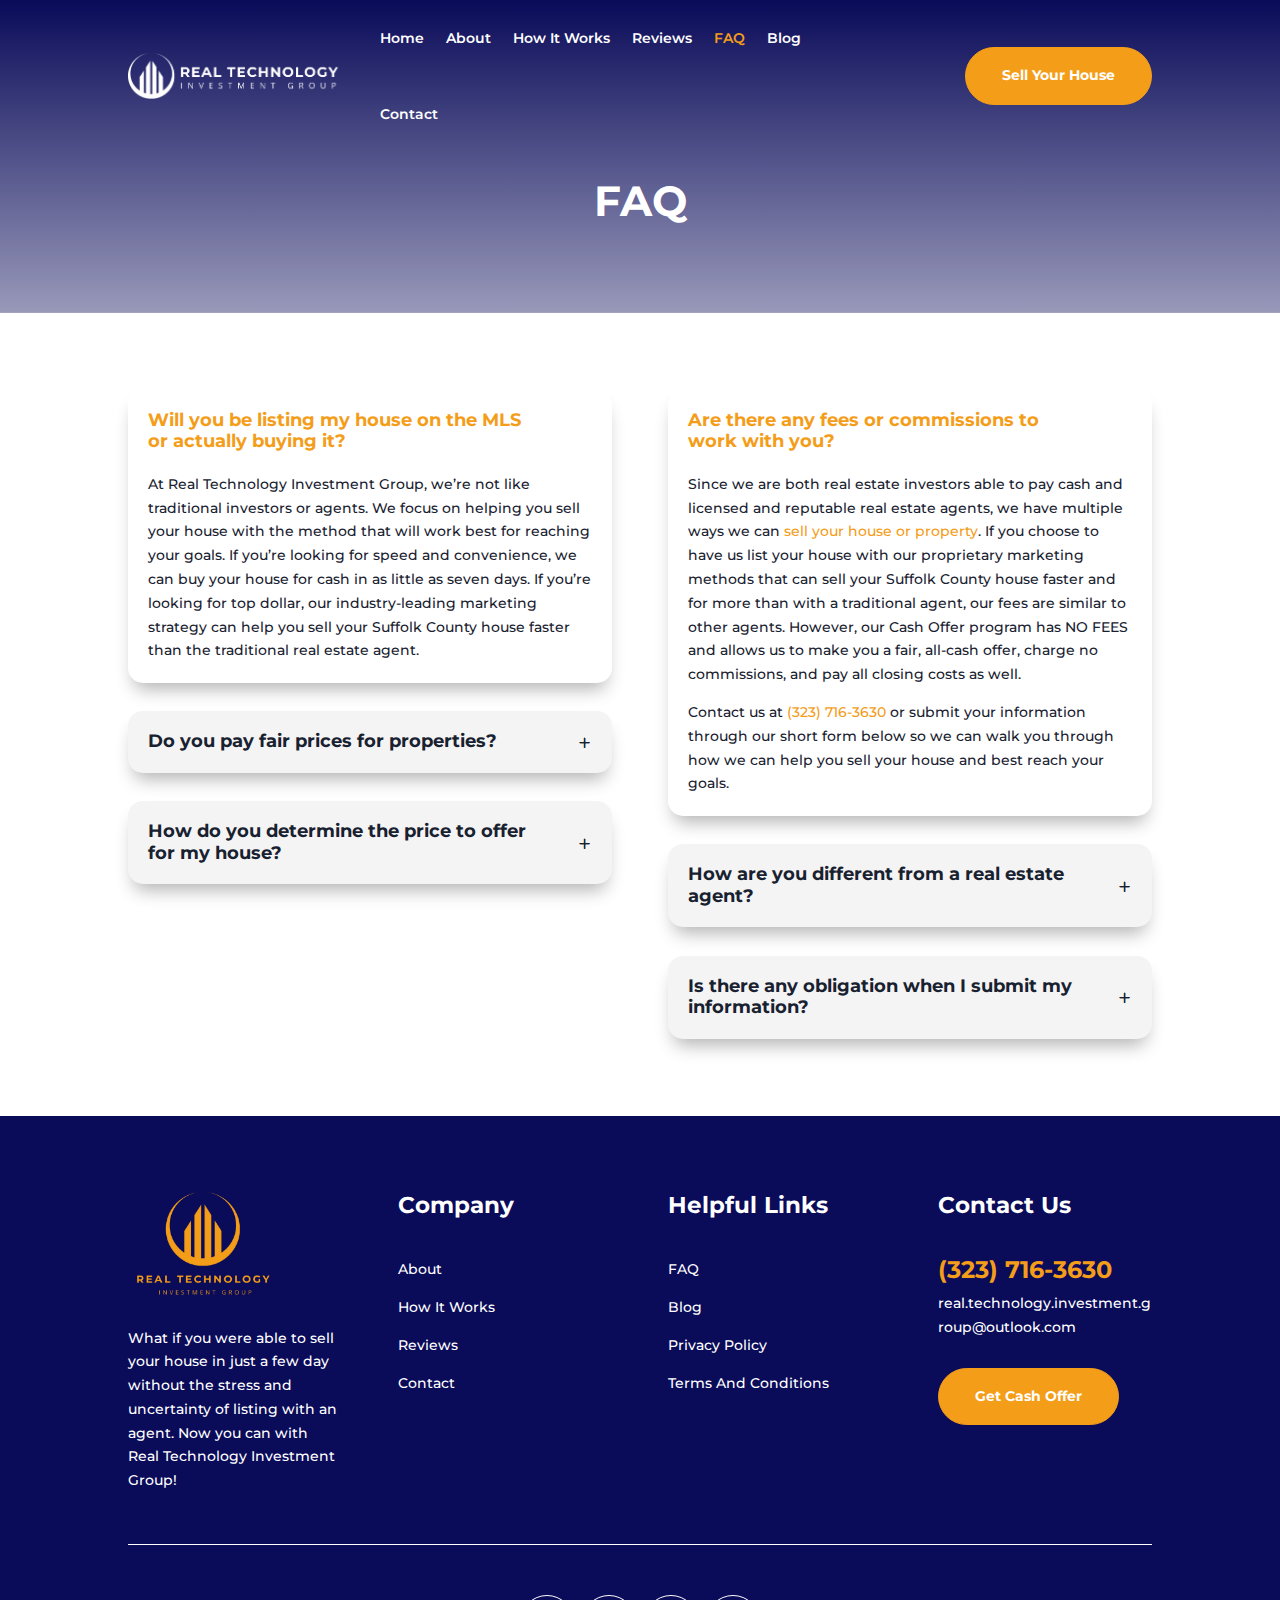
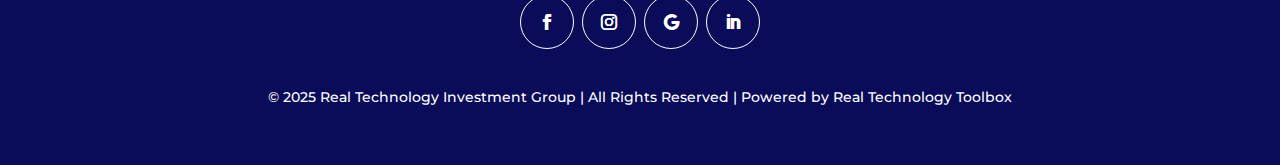
<file: faq/index.html>
﻿<!DOCTYPE html>
<html lang="en-US">
<head>
	<meta charset="UTF-8" />
<meta http-equiv="X-UA-Compatible" content="IE=edge">
<script type="text/javascript">
/* <![CDATA[ */
 var gform;gform||(document.addEventListener("gform_main_scripts_loaded",function(){gform.scriptsLoaded=!0}),document.addEventListener("gform/theme/scripts_loaded",function(){gform.themeScriptsLoaded=!0}),window.addEventListener("DOMContentLoaded",function(){gform.domLoaded=!0}),gform={domLoaded:!1,scriptsLoaded:!1,themeScriptsLoaded:!1,isFormEditor:()=>"function"==typeof InitializeEditor,callIfLoaded:function(o){return!(!gform.domLoaded||!gform.scriptsLoaded||!gform.themeScriptsLoaded&&!gform.isFormEditor()||(gform.isFormEditor()&&console.warn("The use of gform.initializeOnLoaded() is deprecated in the form editor context and will be removed in Gravity Forms 3.1."),o(),0))},initializeOnLoaded:function(o){gform.callIfLoaded(o)||(document.addEventListener("gform_main_scripts_loaded",()=>{gform.scriptsLoaded=!0,gform.callIfLoaded(o)}),document.addEventListener("gform/theme/scripts_loaded",()=>{gform.themeScriptsLoaded=!0,gform.callIfLoaded(o)}),window.addEventListener("DOMContentLoaded",()=>{gform.domLoaded=!0,gform.callIfLoaded(o)}))},hooks:{action:{},filter:{}},addAction:function(o,r,e,t){gform.addHook("action",o,r,e,t)},addFilter:function(o,r,e,t){gform.addHook("filter",o,r,e,t)},doAction:function(o){gform.doHook("action",o,arguments)},applyFilters:function(o){return gform.doHook("filter",o,arguments)},removeAction:function(o,r){gform.removeHook("action",o,r)},removeFilter:function(o,r,e){gform.removeHook("filter",o,r,e)},addHook:function(o,r,e,t,n){null==gform.hooks[o][r]&&(gform.hooks[o][r]=[]);var d=gform.hooks[o][r];null==n&&(n=r+"_"+d.length),gform.hooks[o][r].push({tag:n,callable:e,priority:t=null==t?10:t})},doHook:function(r,o,e){var t;if(e=Array.prototype.slice.call(e,1),null!=gform.hooks[r][o]&&((o=gform.hooks[r][o]).sort(function(o,r){return o.priority-r.priority}),o.forEach(function(o){"function"!=typeof(t=o.callable)&&(t=window[t]),"action"==r?t.apply(null,e):e[0]=t.apply(null,e)})),"filter"==r)return e[0]},removeHook:function(o,r,t,n){var e;null!=gform.hooks[o][r]&&(e=(e=gform.hooks[o][r]).filter(function(o,r,e){return!!(null!=n&&n!=o.tag||null!=t&&t!=o.priority)}),gform.hooks[o][r]=e)}}); 
/* ]]> */
</script>

	<link rel="pingback" href="https://realtechnologyinvestments.org/xmlrpc.php" />

	<script type="text/javascript">
		document.documentElement.className = 'js';
	</script>
	
	<meta name='robots' content='noindex, nofollow' />
	<style>img:is([sizes="auto" i], [sizes^="auto," i]) { contain-intrinsic-size: 3000px 1500px }</style>
	<script type="text/javascript">
			let jqueryParams=[],jQuery=function(r){return jqueryParams=[...jqueryParams,r],jQuery},$=function(r){return jqueryParams=[...jqueryParams,r],$};window.jQuery=jQuery,window.$=jQuery;let customHeadScripts=!1;jQuery.fn=jQuery.prototype={},$.fn=jQuery.prototype={},jQuery.noConflict=function(r){if(window.jQuery)return jQuery=window.jQuery,$=window.jQuery,customHeadScripts=!0,jQuery.noConflict},jQuery.ready=function(r){jqueryParams=[...jqueryParams,r]},$.ready=function(r){jqueryParams=[...jqueryParams,r]},jQuery.load=function(r){jqueryParams=[...jqueryParams,r]},$.load=function(r){jqueryParams=[...jqueryParams,r]},jQuery.fn.ready=function(r){jqueryParams=[...jqueryParams,r]},$.fn.ready=function(r){jqueryParams=[...jqueryParams,r]};</script>
	<!-- This site is optimized with the Yoast SEO plugin v24.3 - https://yoast.com/wordpress/plugins/seo/ -->
	<title>FAQ - Real Technology Investment Group</title>
	<meta name="description" content="Find answers to common questions about buying, selling and investing in real estate. Get quick answers to your real estate questions and concerns." />
	<meta property="og:locale" content="en_US" />
	<meta property="og:type" content="article" />
	<meta property="og:title" content="FAQ - Real Technology Investment Group" />
	<meta property="og:description" content="Find answers to common questions about buying, selling and investing in real estate. Get quick answers to your real estate questions and concerns." />
	<meta property="og:url" content="https://realtechnologyinvestments.org/faq/" />
	<meta property="og:site_name" content="Real Technology Investment Group" />
	<meta property="article:modified_time" content="2025-04-10T14:11:45+00:00" />
	<meta name="twitter:card" content="summary_large_image" />
	<meta name="twitter:label1" content="Est. reading time" />
	<meta name="twitter:data1" content="4 minutes" />
	<script type="application/ld+json" class="yoast-schema-graph">{"@context":"https://schema.org","@graph":[{"@type":"WebPage","@id":"https://realtechnologyinvestments.org/faq/","url":"https://realtechnologyinvestments.org/faq/","name":"FAQ - Real Technology Investment Group","isPartOf":{"@id":"https://realtechnologyinvestments.org/#website"},"datePublished":"2020-10-14T11:40:14+00:00","dateModified":"2025-04-10T14:11:45+00:00","description":"Find answers to common questions about buying, selling and investing in real estate. Get quick answers to your real estate questions and concerns.","breadcrumb":{"@id":"https://realtechnologyinvestments.org/faq/#breadcrumb"},"inLanguage":"en-US","potentialAction":[{"@type":"ReadAction","target":["https://realtechnologyinvestments.org/faq/"]}]},{"@type":"BreadcrumbList","@id":"https://realtechnologyinvestments.org/faq/#breadcrumb","itemListElement":[{"@type":"ListItem","position":1,"name":"Home","item":"https://realtechnologyinvestments.org/"},{"@type":"ListItem","position":2,"name":"FAQ"}]},{"@type":"WebSite","@id":"https://realtechnologyinvestments.org/#website","url":"https://realtechnologyinvestments.org/","name":"Real Technology Investment Group","description":"Real Estate Solutions &amp; Investments","publisher":{"@id":"https://realtechnologyinvestments.org/#organization"},"potentialAction":[{"@type":"SearchAction","target":{"@type":"EntryPoint","urlTemplate":"https://realtechnologyinvestments.org/?s={search_term_string}"},"query-input":{"@type":"PropertyValueSpecification","valueRequired":true,"valueName":"search_term_string"}}],"inLanguage":"en-US"},{"@type":"Organization","@id":"https://realtechnologyinvestments.org/#organization","name":"BluePrint Quatro","url":"https://realtechnologyinvestments.org/","logo":{"@type":"ImageObject","inLanguage":"en-US","@id":"https://realtechnologyinvestments.org/#/schema/logo/image/","url":"","contentUrl":"","caption":"BluePrint Quatro"},"image":{"@id":"https://realtechnologyinvestments.org/#/schema/logo/image/"}}]}</script>
	<!-- / Yoast SEO plugin. -->


<link rel='dns-prefetch' href='//fonts.googleapis.com' />
<link rel="alternate" type="application/rss+xml" title="Real Technology Investment Group &raquo; Feed" href="https://realtechnologyinvestments.org/feed/" />
<link rel="alternate" type="application/rss+xml" title="Real Technology Investment Group &raquo; Comments Feed" href="https://realtechnologyinvestments.org/comments/feed/" />
<meta content="OfficeHUB v.1.0.1" name="generator"/><style id='wp-block-library-theme-inline-css' type='text/css'>
.wp-block-audio :where(figcaption){color:#555;font-size:13px;text-align:center}.is-dark-theme .wp-block-audio :where(figcaption){color:#ffffffa6}.wp-block-audio{margin:0 0 1em}.wp-block-code{border:1px solid #ccc;border-radius:4px;font-family:Menlo,Consolas,monaco,monospace;padding:.8em 1em}.wp-block-embed :where(figcaption){color:#555;font-size:13px;text-align:center}.is-dark-theme .wp-block-embed :where(figcaption){color:#ffffffa6}.wp-block-embed{margin:0 0 1em}.blocks-gallery-caption{color:#555;font-size:13px;text-align:center}.is-dark-theme .blocks-gallery-caption{color:#ffffffa6}:root :where(.wp-block-image figcaption){color:#555;font-size:13px;text-align:center}.is-dark-theme :root :where(.wp-block-image figcaption){color:#ffffffa6}.wp-block-image{margin:0 0 1em}.wp-block-pullquote{border-bottom:4px solid;border-top:4px solid;color:currentColor;margin-bottom:1.75em}.wp-block-pullquote cite,.wp-block-pullquote footer,.wp-block-pullquote__citation{color:currentColor;font-size:.8125em;font-style:normal;text-transform:uppercase}.wp-block-quote{border-left:.25em solid;margin:0 0 1.75em;padding-left:1em}.wp-block-quote cite,.wp-block-quote footer{color:currentColor;font-size:.8125em;font-style:normal;position:relative}.wp-block-quote:where(.has-text-align-right){border-left:none;border-right:.25em solid;padding-left:0;padding-right:1em}.wp-block-quote:where(.has-text-align-center){border:none;padding-left:0}.wp-block-quote.is-large,.wp-block-quote.is-style-large,.wp-block-quote:where(.is-style-plain){border:none}.wp-block-search .wp-block-search__label{font-weight:700}.wp-block-search__button{border:1px solid #ccc;padding:.375em .625em}:where(.wp-block-group.has-background){padding:1.25em 2.375em}.wp-block-separator.has-css-opacity{opacity:.4}.wp-block-separator{border:none;border-bottom:2px solid;margin-left:auto;margin-right:auto}.wp-block-separator.has-alpha-channel-opacity{opacity:1}.wp-block-separator:not(.is-style-wide):not(.is-style-dots){width:100px}.wp-block-separator.has-background:not(.is-style-dots){border-bottom:none;height:1px}.wp-block-separator.has-background:not(.is-style-wide):not(.is-style-dots){height:2px}.wp-block-table{margin:0 0 1em}.wp-block-table td,.wp-block-table th{word-break:normal}.wp-block-table :where(figcaption){color:#555;font-size:13px;text-align:center}.is-dark-theme .wp-block-table :where(figcaption){color:#ffffffa6}.wp-block-video :where(figcaption){color:#555;font-size:13px;text-align:center}.is-dark-theme .wp-block-video :where(figcaption){color:#ffffffa6}.wp-block-video{margin:0 0 1em}:root :where(.wp-block-template-part.has-background){margin-bottom:0;margin-top:0;padding:1.25em 2.375em}
</style>
<style id='global-styles-inline-css' type='text/css'>
:root{--wp--preset--aspect-ratio--square: 1;--wp--preset--aspect-ratio--4-3: 4/3;--wp--preset--aspect-ratio--3-4: 3/4;--wp--preset--aspect-ratio--3-2: 3/2;--wp--preset--aspect-ratio--2-3: 2/3;--wp--preset--aspect-ratio--16-9: 16/9;--wp--preset--aspect-ratio--9-16: 9/16;--wp--preset--color--black: #000000;--wp--preset--color--cyan-bluish-gray: #abb8c3;--wp--preset--color--white: #ffffff;--wp--preset--color--pale-pink: #f78da7;--wp--preset--color--vivid-red: #cf2e2e;--wp--preset--color--luminous-vivid-orange: #ff6900;--wp--preset--color--luminous-vivid-amber: #fcb900;--wp--preset--color--light-green-cyan: #7bdcb5;--wp--preset--color--vivid-green-cyan: #00d084;--wp--preset--color--pale-cyan-blue: #8ed1fc;--wp--preset--color--vivid-cyan-blue: #0693e3;--wp--preset--color--vivid-purple: #9b51e0;--wp--preset--gradient--vivid-cyan-blue-to-vivid-purple: linear-gradient(135deg,rgba(6,147,227,1) 0%,rgb(155,81,224) 100%);--wp--preset--gradient--light-green-cyan-to-vivid-green-cyan: linear-gradient(135deg,rgb(122,220,180) 0%,rgb(0,208,130) 100%);--wp--preset--gradient--luminous-vivid-amber-to-luminous-vivid-orange: linear-gradient(135deg,rgba(252,185,0,1) 0%,rgba(255,105,0,1) 100%);--wp--preset--gradient--luminous-vivid-orange-to-vivid-red: linear-gradient(135deg,rgba(255,105,0,1) 0%,rgb(207,46,46) 100%);--wp--preset--gradient--very-light-gray-to-cyan-bluish-gray: linear-gradient(135deg,rgb(238,238,238) 0%,rgb(169,184,195) 100%);--wp--preset--gradient--cool-to-warm-spectrum: linear-gradient(135deg,rgb(74,234,220) 0%,rgb(151,120,209) 20%,rgb(207,42,186) 40%,rgb(238,44,130) 60%,rgb(251,105,98) 80%,rgb(254,248,76) 100%);--wp--preset--gradient--blush-light-purple: linear-gradient(135deg,rgb(255,206,236) 0%,rgb(152,150,240) 100%);--wp--preset--gradient--blush-bordeaux: linear-gradient(135deg,rgb(254,205,165) 0%,rgb(254,45,45) 50%,rgb(107,0,62) 100%);--wp--preset--gradient--luminous-dusk: linear-gradient(135deg,rgb(255,203,112) 0%,rgb(199,81,192) 50%,rgb(65,88,208) 100%);--wp--preset--gradient--pale-ocean: linear-gradient(135deg,rgb(255,245,203) 0%,rgb(182,227,212) 50%,rgb(51,167,181) 100%);--wp--preset--gradient--electric-grass: linear-gradient(135deg,rgb(202,248,128) 0%,rgb(113,206,126) 100%);--wp--preset--gradient--midnight: linear-gradient(135deg,rgb(2,3,129) 0%,rgb(40,116,252) 100%);--wp--preset--font-size--small: 13px;--wp--preset--font-size--medium: 20px;--wp--preset--font-size--large: 36px;--wp--preset--font-size--x-large: 42px;--wp--preset--spacing--20: 0.44rem;--wp--preset--spacing--30: 0.67rem;--wp--preset--spacing--40: 1rem;--wp--preset--spacing--50: 1.5rem;--wp--preset--spacing--60: 2.25rem;--wp--preset--spacing--70: 3.38rem;--wp--preset--spacing--80: 5.06rem;--wp--preset--shadow--natural: 6px 6px 9px rgba(0, 0, 0, 0.2);--wp--preset--shadow--deep: 12px 12px 50px rgba(0, 0, 0, 0.4);--wp--preset--shadow--sharp: 6px 6px 0px rgba(0, 0, 0, 0.2);--wp--preset--shadow--outlined: 6px 6px 0px -3px rgba(255, 255, 255, 1), 6px 6px rgba(0, 0, 0, 1);--wp--preset--shadow--crisp: 6px 6px 0px rgba(0, 0, 0, 1);}:root { --wp--style--global--content-size: 823px;--wp--style--global--wide-size: 1080px; }:where(body) { margin: 0; }.wp-site-blocks > .alignleft { float: left; margin-right: 2em; }.wp-site-blocks > .alignright { float: right; margin-left: 2em; }.wp-site-blocks > .aligncenter { justify-content: center; margin-left: auto; margin-right: auto; }:where(.is-layout-flex){gap: 0.5em;}:where(.is-layout-grid){gap: 0.5em;}.is-layout-flow > .alignleft{float: left;margin-inline-start: 0;margin-inline-end: 2em;}.is-layout-flow > .alignright{float: right;margin-inline-start: 2em;margin-inline-end: 0;}.is-layout-flow > .aligncenter{margin-left: auto !important;margin-right: auto !important;}.is-layout-constrained > .alignleft{float: left;margin-inline-start: 0;margin-inline-end: 2em;}.is-layout-constrained > .alignright{float: right;margin-inline-start: 2em;margin-inline-end: 0;}.is-layout-constrained > .aligncenter{margin-left: auto !important;margin-right: auto !important;}.is-layout-constrained > :where(:not(.alignleft):not(.alignright):not(.alignfull)){max-width: var(--wp--style--global--content-size);margin-left: auto !important;margin-right: auto !important;}.is-layout-constrained > .alignwide{max-width: var(--wp--style--global--wide-size);}body .is-layout-flex{display: flex;}.is-layout-flex{flex-wrap: wrap;align-items: center;}.is-layout-flex > :is(*, div){margin: 0;}body .is-layout-grid{display: grid;}.is-layout-grid > :is(*, div){margin: 0;}body{padding-top: 0px;padding-right: 0px;padding-bottom: 0px;padding-left: 0px;}a:where(:not(.wp-element-button)){text-decoration: underline;}:root :where(.wp-element-button, .wp-block-button__link){background-color: #32373c;border-width: 0;color: #fff;font-family: inherit;font-size: inherit;line-height: inherit;padding: calc(0.667em + 2px) calc(1.333em + 2px);text-decoration: none;}.has-black-color{color: var(--wp--preset--color--black) !important;}.has-cyan-bluish-gray-color{color: var(--wp--preset--color--cyan-bluish-gray) !important;}.has-white-color{color: var(--wp--preset--color--white) !important;}.has-pale-pink-color{color: var(--wp--preset--color--pale-pink) !important;}.has-vivid-red-color{color: var(--wp--preset--color--vivid-red) !important;}.has-luminous-vivid-orange-color{color: var(--wp--preset--color--luminous-vivid-orange) !important;}.has-luminous-vivid-amber-color{color: var(--wp--preset--color--luminous-vivid-amber) !important;}.has-light-green-cyan-color{color: var(--wp--preset--color--light-green-cyan) !important;}.has-vivid-green-cyan-color{color: var(--wp--preset--color--vivid-green-cyan) !important;}.has-pale-cyan-blue-color{color: var(--wp--preset--color--pale-cyan-blue) !important;}.has-vivid-cyan-blue-color{color: var(--wp--preset--color--vivid-cyan-blue) !important;}.has-vivid-purple-color{color: var(--wp--preset--color--vivid-purple) !important;}.has-black-background-color{background-color: var(--wp--preset--color--black) !important;}.has-cyan-bluish-gray-background-color{background-color: var(--wp--preset--color--cyan-bluish-gray) !important;}.has-white-background-color{background-color: var(--wp--preset--color--white) !important;}.has-pale-pink-background-color{background-color: var(--wp--preset--color--pale-pink) !important;}.has-vivid-red-background-color{background-color: var(--wp--preset--color--vivid-red) !important;}.has-luminous-vivid-orange-background-color{background-color: var(--wp--preset--color--luminous-vivid-orange) !important;}.has-luminous-vivid-amber-background-color{background-color: var(--wp--preset--color--luminous-vivid-amber) !important;}.has-light-green-cyan-background-color{background-color: var(--wp--preset--color--light-green-cyan) !important;}.has-vivid-green-cyan-background-color{background-color: var(--wp--preset--color--vivid-green-cyan) !important;}.has-pale-cyan-blue-background-color{background-color: var(--wp--preset--color--pale-cyan-blue) !important;}.has-vivid-cyan-blue-background-color{background-color: var(--wp--preset--color--vivid-cyan-blue) !important;}.has-vivid-purple-background-color{background-color: var(--wp--preset--color--vivid-purple) !important;}.has-black-border-color{border-color: var(--wp--preset--color--black) !important;}.has-cyan-bluish-gray-border-color{border-color: var(--wp--preset--color--cyan-bluish-gray) !important;}.has-white-border-color{border-color: var(--wp--preset--color--white) !important;}.has-pale-pink-border-color{border-color: var(--wp--preset--color--pale-pink) !important;}.has-vivid-red-border-color{border-color: var(--wp--preset--color--vivid-red) !important;}.has-luminous-vivid-orange-border-color{border-color: var(--wp--preset--color--luminous-vivid-orange) !important;}.has-luminous-vivid-amber-border-color{border-color: var(--wp--preset--color--luminous-vivid-amber) !important;}.has-light-green-cyan-border-color{border-color: var(--wp--preset--color--light-green-cyan) !important;}.has-vivid-green-cyan-border-color{border-color: var(--wp--preset--color--vivid-green-cyan) !important;}.has-pale-cyan-blue-border-color{border-color: var(--wp--preset--color--pale-cyan-blue) !important;}.has-vivid-cyan-blue-border-color{border-color: var(--wp--preset--color--vivid-cyan-blue) !important;}.has-vivid-purple-border-color{border-color: var(--wp--preset--color--vivid-purple) !important;}.has-vivid-cyan-blue-to-vivid-purple-gradient-background{background: var(--wp--preset--gradient--vivid-cyan-blue-to-vivid-purple) !important;}.has-light-green-cyan-to-vivid-green-cyan-gradient-background{background: var(--wp--preset--gradient--light-green-cyan-to-vivid-green-cyan) !important;}.has-luminous-vivid-amber-to-luminous-vivid-orange-gradient-background{background: var(--wp--preset--gradient--luminous-vivid-amber-to-luminous-vivid-orange) !important;}.has-luminous-vivid-orange-to-vivid-red-gradient-background{background: var(--wp--preset--gradient--luminous-vivid-orange-to-vivid-red) !important;}.has-very-light-gray-to-cyan-bluish-gray-gradient-background{background: var(--wp--preset--gradient--very-light-gray-to-cyan-bluish-gray) !important;}.has-cool-to-warm-spectrum-gradient-background{background: var(--wp--preset--gradient--cool-to-warm-spectrum) !important;}.has-blush-light-purple-gradient-background{background: var(--wp--preset--gradient--blush-light-purple) !important;}.has-blush-bordeaux-gradient-background{background: var(--wp--preset--gradient--blush-bordeaux) !important;}.has-luminous-dusk-gradient-background{background: var(--wp--preset--gradient--luminous-dusk) !important;}.has-pale-ocean-gradient-background{background: var(--wp--preset--gradient--pale-ocean) !important;}.has-electric-grass-gradient-background{background: var(--wp--preset--gradient--electric-grass) !important;}.has-midnight-gradient-background{background: var(--wp--preset--gradient--midnight) !important;}.has-small-font-size{font-size: var(--wp--preset--font-size--small) !important;}.has-medium-font-size{font-size: var(--wp--preset--font-size--medium) !important;}.has-large-font-size{font-size: var(--wp--preset--font-size--large) !important;}.has-x-large-font-size{font-size: var(--wp--preset--font-size--x-large) !important;}
:where(.wp-block-post-template.is-layout-flex){gap: 1.25em;}:where(.wp-block-post-template.is-layout-grid){gap: 1.25em;}
:where(.wp-block-columns.is-layout-flex){gap: 2em;}:where(.wp-block-columns.is-layout-grid){gap: 2em;}
:root :where(.wp-block-pullquote){font-size: 1.5em;line-height: 1.6;}
</style>
<link rel='stylesheet' id='et-builder-googlefonts-cached-css' href='https://fonts.googleapis.com/css?family=Montserrat:100,200,300,regular,500,600,700,800,900,100italic,200italic,300italic,italic,500italic,600italic,700italic,800italic,900italic&#038;subset=latin,latin-ext&#038;display=swap' type='text/css' media='all' />
<link rel='stylesheet' id='popup-maker-site-css' href='../assets/pum-site-styles.css' type='text/css' media='all' />
<link rel='stylesheet' id='gform_basic-css' href='../assets/gform-basic.min.css' type='text/css' media='all' />
<link rel='stylesheet' id='gform_theme_components-css' href='../assets/gform-basic.min.css' type='text/css' media='all' />
<link rel='stylesheet' id='gform_theme-css' href='../assets/gform-basic.min.css' type='text/css' media='all' />
<link rel='stylesheet' id='divi-style-parent-css' href='../assets/style-static.min.css' type='text/css' media='all' />
<link rel='stylesheet' id='divi-style-pum-css' href='../assets/style.css' type='text/css' media='all' />
<script type="text/javascript" src="../assets/js/jquery.min.js" id="jquery-core-js"></script>
<script type="text/javascript" src="../assets/js/jquery-migrate.min.js" id="jquery-migrate-js"></script>
<script type="text/javascript" id="jquery-js-after">
/* <![CDATA[ */
jqueryParams.length&&$.each(jqueryParams,function(e,r){if("function"==typeof r){var n=String(r);n.replace("$","jQuery");var a=new Function("return "+n)();$(document).ready(a)}});
/* ]]> */
</script>
<script type="text/javascript" src="../assets/js/officehub-mobile-menu-scripts.js" id="custom-scripts-js"></script>
<script type="text/javascript" defer='defer' src="../assets/js/gravityforms.min.js" id="gform_json-js"></script>
<script type="text/javascript" id="gform_gravityforms-js-extra">
/* <![CDATA[ */
var gf_global = {"gf_currency_config":{"name":"U.S. Dollar","symbol_left":"$","symbol_right":"","symbol_padding":"","thousand_separator":",","decimal_separator":".","decimals":2,"code":"USD"},"base_url":"https:\/\/realtechnologyinvestments.org\/wp-content\/plugins\/gravityforms","number_formats":[],"spinnerUrl":"https:\/\/realtechnologyinvestments.org\/wp-content\/plugins\/gravityforms\/images\/spinner.svg","version_hash":"06f2efe419c0e7d2144baf88f0ba6ac0","strings":{"newRowAdded":"New row added.","rowRemoved":"Row removed","formSaved":"The form has been saved.  The content contains the link to return and complete the form."}};
var gf_global = {"gf_currency_config":{"name":"U.S. Dollar","symbol_left":"$","symbol_right":"","symbol_padding":"","thousand_separator":",","decimal_separator":".","decimals":2,"code":"USD"},"base_url":"https:\/\/realtechnologyinvestments.org\/wp-content\/plugins\/gravityforms","number_formats":[],"spinnerUrl":"https:\/\/realtechnologyinvestments.org\/wp-content\/plugins\/gravityforms\/images\/spinner.svg","version_hash":"06f2efe419c0e7d2144baf88f0ba6ac0","strings":{"newRowAdded":"New row added.","rowRemoved":"Row removed","formSaved":"The form has been saved.  The content contains the link to return and complete the form."}};
var gform_i18n = {"datepicker":{"days":{"monday":"Mo","tuesday":"Tu","wednesday":"We","thursday":"Th","friday":"Fr","saturday":"Sa","sunday":"Su"},"months":{"january":"January","february":"February","march":"March","april":"April","may":"May","june":"June","july":"July","august":"August","september":"September","october":"October","november":"November","december":"December"},"firstDay":1,"iconText":"Select date"}};
var gf_legacy_multi = {"2":""};
var gform_gravityforms = {"strings":{"invalid_file_extension":"This type of file is not allowed. Must be one of the following:","delete_file":"Delete this file","in_progress":"in progress","file_exceeds_limit":"File exceeds size limit","illegal_extension":"This type of file is not allowed.","max_reached":"Maximum number of files reached","unknown_error":"There was a problem while saving the file on the server","currently_uploading":"Please wait for the uploading to complete","cancel":"Cancel","cancel_upload":"Cancel this upload","cancelled":"Cancelled"},"vars":{"images_url":"https:\/\/realtechnologyinvestments.org\/wp-content\/plugins\/gravityforms\/images"}};
/* ]]> */
</script>
<script type="text/javascript" defer='defer' src="../assets/js/gravityforms.min.js" id="gform_gravityforms-js"></script>
<script type="text/javascript" defer='defer' src="../assets/js/gravityforms.min.js" id="gform_gravityforms_utils-js"></script>
<link rel="EditURI" type="application/rsd+xml" title="RSD" href="https://realtechnologyinvestments.org/xmlrpc.php?rsd" />
<meta name="generator" content="WordPress 6.8.3" />
<link rel='shortlink' href='https://realtechnologyinvestments.org/?p=35' />


<meta name="viewport" content="width=device-width, initial-scale=1.0, maximum-scale=1.0, user-scalable=0" /><!-- HTML Meta Tags -->
<title>Ready To Get A Cash Offer For Your Home? - Real Technology Investment Group</title>
<meta name="description" content="Sell Your House Fast For Cash. We Buy Houses Fast For A Living. No Obligation. Call Today. Our NY Experts Get You The Most Cash!">

<!-- Facebook Meta Tags -->
<meta property="og:url" content="https://realtechnologyinvestments.org/">
<meta property="og:type" content="website">
<meta property="og:title" content="Ready To Get A Cash Offer For Your Home? - Real Technology Investment Group">
<meta property="og:description" content="Sell Your House Fast For Cash. We Buy Houses Fast For A Living. No Obligation. Call Today. Our NY Experts Get You The Most Cash!">
<meta property="og:image" content="https://opengraph.b-cdn.net/production/images/73cec866-3caf-4e6a-b7e9-235dbec21a26.jpg?token=g3q2bpwCMo8_ytiXaAW2JIqi513N68MakhA6mnbau9I&amp;height=675&amp;width=1200&amp;expires=33280658705">

<!-- Twitter Meta Tags -->
<meta name="twitter:card" content="summary_large_image">
<meta property="twitter:domain" content="realtechnologyinvestments.org">
<meta property="twitter:url" content="https://realtechnologyinvestments.org/">
<meta name="twitter:title" content="Ready To Get A Cash Offer For Your Home? - Real Technology Investment Group">
<meta name="twitter:description" content="Sell Your House Fast For Cash. We Buy Houses Fast For A Living. No Obligation. Call Today. Our NY Experts Get You The Most Cash!">
<meta name="twitter:image" content="https://opengraph.b-cdn.net/production/images/73cec866-3caf-4e6a-b7e9-235dbec21a26.jpg?token=g3q2bpwCMo8_ytiXaAW2JIqi513N68MakhA6mnbau9I&amp;height=675&amp;width=1200&amp;expires=33280658705">

<!-- Meta Tags Generated via https://www.opengraph.xyz --><link rel="icon" href="https://realtechnologyinvestments.org/wp-content/uploads/cropped-Real-Technology-Investment-Group-2-32x32.png" sizes="32x32" />
<link rel="icon" href="https://realtechnologyinvestments.org/wp-content/uploads/cropped-Real-Technology-Investment-Group-2-192x192.png" sizes="192x192" />
<link rel="apple-touch-icon" href="https://realtechnologyinvestments.org/wp-content/uploads/cropped-Real-Technology-Investment-Group-2-180x180.png" />
<meta name="msapplication-TileImage" content="https://realtechnologyinvestments.org/wp-content/uploads/cropped-Real-Technology-Investment-Group-2-270x270.png" />
<link rel="stylesheet" id="et-core-unified-tb-778-tb-779-35-cached-inline-styles" href="../assets/et-core-faq-1.min.css" /><link rel="stylesheet" id="et-core-unified-35-cached-inline-styles" href="../assets/et-core-faq-2.min.css" /><link rel="stylesheet" id="et-core-unified-tb-778-tb-779-deferred-35-cached-inline-styles" href="../assets/et-core-faq-3.min.css" /></head>
<body class="wp-singular page-template-default page page-id-35 wp-theme-Divi wp-child-theme-officehub_gregorythemes et-tb-has-template et-tb-has-header et-tb-has-footer et_button_no_icon et_pb_button_helper_class et_cover_background et_pb_gutter et_pb_gutters3 et_pb_pagebuilder_layout et_no_sidebar et_divi_theme et-db">
	<div id="page-container">
<div id="et-boc" class="et-boc">
			
		<header class="et-l et-l--header">
			<div class="et_builder_inner_content et_pb_gutters3"><div class="et_pb_section et_pb_section_0_tb_header et_pb_sticky_module et_pb_with_background et_section_regular et_pb_section--with-menu" >
				
				
				
				
				
				
				<div class="et_pb_row et_pb_row_0_tb_header et_pb_equal_columns et_pb_gutters4 et_pb_row--with-menu">
				<div class="et_pb_column et_pb_column_3_4 et_pb_column_0_tb_header  et_pb_css_mix_blend_mode_passthrough et_pb_column--with-menu">
				
				
				
				
				<div class="et_pb_module et_pb_menu et_pb_menu_0_tb_header et_pb_bg_layout_dark  et_pb_text_align_left et_pb_text_align_right-tablet et_dropdown_animation_fade et_pb_menu--with-logo et_pb_menu--style-left_aligned  et_pb_css_filters et_pb_css_filters_hover">
					
					
					
					
					<div class="et_pb_menu_inner_container clearfix">
						<div class="et_pb_menu__logo-wrap">
			  <div class="et_pb_menu__logo">
				<a href="../index.html" ><img fetchpriority="high" decoding="async" width="902" height="190" src="../assets/uploads/Real-Technology-Investment-Group.png" alt="" class="wp-image-2827" /></a>
			  </div>
			</div>
						<div class="et_pb_menu__wrap">
							<div class="et_pb_menu__menu">
								<nav class="et-menu-nav"><ul id="menu-main-menu" class="et-menu nav downwards"><li class="et_pb_menu_page_id-home menu-item menu-item-type-post_type menu-item-object-page menu-item-home menu-item-970"><a href="../index.html">Home</a></li>
<li class="et_pb_menu_page_id-21 menu-item menu-item-type-post_type menu-item-object-page menu-item-48"><a href="../about/index.html">About</a></li>
<li class="et_pb_menu_page_id-1058 menu-item menu-item-type-post_type menu-item-object-page menu-item-1097"><a href="../how-it-works/index.html">How It Works</a></li>
<li class="et_pb_menu_page_id-1108 menu-item menu-item-type-post_type menu-item-object-page menu-item-1115"><a href="../reviews/index.html">Reviews</a></li>
<li class="et_pb_menu_page_id-35 menu-item menu-item-type-post_type menu-item-object-page current-menu-item page_item page-item-35 current_page_item menu-item-52"><a href="../faq/index.html" aria-current="page">FAQ</a></li>
<li class="et_pb_menu_page_id-27 menu-item menu-item-type-post_type menu-item-object-page menu-item-46"><a href="../blog/index.html">Blog</a></li>
<li class="et_pb_menu_page_id-39 menu-item menu-item-type-post_type menu-item-object-page menu-item-50"><a href="../contact/index.html">Contact</a></li>
</ul></nav>
							</div>
							
							
							<div class="et_mobile_nav_menu">
				<div class="mobile_nav closed">
					<span class="mobile_menu_bar"></span>
				</div>
			</div>
						</div>
						
					</div>
				</div>
			</div><div class="et_pb_column et_pb_column_1_4 et_pb_column_1_tb_header  et_pb_css_mix_blend_mode_passthrough et-last-child">
				
				
				
				
				<div class="et_pb_button_module_wrapper et_pb_button_0_tb_header_wrapper et_pb_button_alignment_right et_pb_module ">
				<a class="et_pb_button et_pb_button_0_tb_header et_pb_bg_layout_light" href="/seller-form/">Sell Your House</a>
			</div>
			</div>
				
				
				
				
			</div>
				
				
			</div>		</div>
	</header>
	<div id="et-main-area">
	
<div id="main-content">


			
				<article id="post-35" class="post-35 page type-page status-publish hentry">

				
					<div class="entry-content">
					<div class="et-l et-l--post">
			<div class="et_builder_inner_content et_pb_gutters3">
		<div class="et_pb_section et_pb_section_1 et_pb_with_background et_section_regular" >
				
				
				
				
				
				
				<div class="et_pb_row et_pb_row_1">
				<div class="et_pb_column et_pb_column_4_4 et_pb_column_1  et_pb_css_mix_blend_mode_passthrough et-last-child">
				
				
				
				
				<div class="et_pb_module et_pb_text et_pb_text_1  et_pb_text_align_center et_pb_bg_layout_dark">
				
				
				
				
				<div class="et_pb_text_inner"><h1>FAQ</h1></div>
			</div>
			</div>
				
				
				
				
			</div>
				
				
			</div><div class="et_pb_section et_pb_section_2 et_section_regular" >
				
				
				
				
				
				
				<div class="et_pb_row et_pb_row_2">
				<div class="et_pb_column et_pb_column_1_2 et_pb_column_2  et_pb_css_mix_blend_mode_passthrough">
				
				
				
				
				<div class="et_pb_module et_pb_accordion et_pb_accordion_0 gt_accordion">
				
				
				
				
				<div class="et_pb_toggle et_pb_module et_pb_accordion_item et_pb_accordion_item_0  et_pb_toggle_open">
				
				
				
				
				<h5 class="et_pb_toggle_title">Will you be listing my house on the MLS or actually buying it?</h5>
				<div class="et_pb_toggle_content clearfix"><p>At  Real Technology Investment Group, we’re not like traditional investors or agents. We focus on helping you sell your house with the method that will work best for reaching your goals. If you’re looking for speed and convenience, we can buy your house for cash in as little as seven days. If you’re looking for top dollar, our industry-leading marketing strategy can help you sell your Suffolk County house faster than the traditional real estate agent.</p></div>
			</div><div class="et_pb_toggle et_pb_module et_pb_accordion_item et_pb_accordion_item_1  et_pb_toggle_close">
				
				
				
				
				<h5 class="et_pb_toggle_title">Do you pay fair prices for properties?</h5>
				<div class="et_pb_toggle_content clearfix">Many of the houses we purchase are below market value (we do this so we can resell at a profit to another homeowner). We are looking to get a fair discount on a property. However, in our experience, many sellers aren’t necessarily expecting a large “windfall” on the property but rather appreciate that we can offer cash, close very quickly (no waiting for financing), and no effort or expense is required on your part to fix up the property or pay agent fees. If that’s what you’re looking for and you see the value in getting your house sold fast, let’s see if we can come to a fair win-win price. Besides, our no-obligation pricing commitment means that you do not have to move forward with the offer we give… but it’s good to know what we’re offering!</div>
			</div><div class="et_pb_toggle et_pb_module et_pb_accordion_item et_pb_accordion_item_2  et_pb_toggle_close">
				
				
				
				
				<h5 class="et_pb_toggle_title">How do you determine the price to offer for my house?</h5>
				<div class="et_pb_toggle_content clearfix">Great question, and we’re an open book. Our process is very straightforward. We look at the location of the property, what repairs are needed, the current condition of the property, and the value of comparable houses sold in the area recently. Using this information, we come up with a fair price that works for us and works for you, too.</div>
			</div>
			</div>
			</div><div class="et_pb_column et_pb_column_1_2 et_pb_column_3  et_pb_css_mix_blend_mode_passthrough et-last-child">
				
				
				
				
				<div class="et_pb_module et_pb_accordion et_pb_accordion_1 gt_accordion">
				
				
				
				
				<div class="et_pb_toggle et_pb_module et_pb_accordion_item et_pb_accordion_item_3  et_pb_toggle_open">
				
				
				
				
				<h5 class="et_pb_toggle_title">Are there any fees or commissions to work with you?</h5>
				<div class="et_pb_toggle_content clearfix"><p>Since we are both real estate investors able to pay cash and licensed and reputable real estate agents, we have multiple ways we can <a href="/seller-form/">sell your house or property</a>. If you choose to have us list your house with our proprietary marketing methods that can sell your Suffolk County house faster and for more than with a traditional agent, our fees are similar to other agents. However, our Cash Offer program has NO FEES and allows us to make you a fair, all-cash offer, charge no commissions, and pay all closing costs as well.</p>
<p>Contact us at <a href="tel:+13237163630">(323) 716-3630</a> or submit your information through our short form below so we can walk you through how we can help you sell your house and best reach your goals.</p></div>
			</div><div class="et_pb_toggle et_pb_module et_pb_accordion_item et_pb_accordion_item_4  et_pb_toggle_close">
				
				
				
				
				<h5 class="et_pb_toggle_title">How are you different from a real estate agent?</h5>
				<div class="et_pb_toggle_content clearfix"><p>Great question! Several years ago we discovered that so many Suffolk County house sellers were being ignored and under-served by real estate investors AND agents who were limited in how they could solve homeowners’ problems.</p>
<p>For most real estate agents to take on a listing, the house has to be “show ready,” which often requires you to pay for repairs, hold open houses, show the house to several potential buyers, and deal with the often-stressful problem of buyers backing out at the last minute or financing falling through. On the other hand, many real estate investors make cash offers based on a formula that works for their business model, but for a seller who isn’t necessarily in a hurry or is willing to go through the traditional selling process, that offer is often way too low.</p>
<p>At  Real Technology Investment Group, we are able to serve you with several options to sell, and you can pick the one that best helps you reach your goals.</p>
<p>If you’re after speed and convenience, don’t want to deal with repairs, and you’re willing to give up a bit of equity for that convenience, our Cash Offer program may be right for you.</p>
<p>If you’re seeking top dollar and can wait for the right retail buyer to come along, great! We can list your home on the market to put the most money in your pocket fast.</p>
<p>Essentially, the primary way we are different is that we don’t box you into a single option. We offer choices so you can choose what works for you.</p></div>
			</div><div class="et_pb_toggle et_pb_module et_pb_accordion_item et_pb_accordion_item_5  et_pb_toggle_close">
				
				
				
				
				<h5 class="et_pb_toggle_title">Is there any obligation when I submit my information?</h5>
				<div class="et_pb_toggle_content clearfix"><p>There is absolutely zero obligation for you. Once you tell us a bit about your property, we’ll take a look at things, maybe set up a call with you to find out a bit more, and make you an all-cash offer that’s fair for you and fair for us. From there, it’s 100% your decision on whether or not you’d like to sell your house to us. We won’t hassle you or harass you. It’s 100% your decision and we’ll let you decide what’s right for you.</p></div>
			</div>
			</div>
			</div>
				
				
				
				
			</div>
				
				
			</div>		</div>
	</div>
						</div>

				
				</article>

			

</div>

	<footer class="et-l et-l--footer">
			<div class="et_builder_inner_content et_pb_gutters3"><div class="et_pb_section et_pb_section_0_tb_footer et_pb_with_background et_section_regular" >
				
				
				
				
				
				
				<div class="et_pb_row et_pb_row_0_tb_footer">
				<div class="et_pb_column et_pb_column_1_4 et_pb_column_0_tb_footer  et_pb_css_mix_blend_mode_passthrough">
				
				
				
				
				<div class="et_pb_module et_pb_image et_pb_image_0_tb_footer">
				
				
				
				
				<span class="et_pb_image_wrap "><img loading="lazy" decoding="async" width="480" height="340" src="../assets/uploads/Real-Technology-Investment-Group-1.png" alt="" title="Real Technology Investment Group (1)" class="wp-image-2836" /></span>
			</div><div class="et_pb_module et_pb_text et_pb_text_0_tb_footer  et_pb_text_align_left et_pb_bg_layout_dark">
				
				
				
				
				<div class="et_pb_text_inner">What if you were able to sell your house in just a few day without the stress and uncertainty of listing with an agent. Now you can with  Real Technology Investment Group!</div>
			</div>
			</div><div class="et_pb_column et_pb_column_1_4 et_pb_column_1_tb_footer  et_pb_css_mix_blend_mode_passthrough">
				
				
				
				
				<div class="et_pb_module et_pb_text et_pb_text_1_tb_footer  et_pb_text_align_left et_pb_bg_layout_dark">
				
				
				
				
				<div class="et_pb_text_inner"><h2>Company</h2></div>
			</div><div class="et_pb_module et_pb_text et_pb_text_2_tb_footer  et_pb_text_align_left et_pb_bg_layout_dark">
				
				
				
				
				<div class="et_pb_text_inner"><p><a href="/about/">About</a></p>
<p><a href="/how-it-works/">How It Works</a></p>
<p><a href="/reviews/">Reviews</a></p>
<p><a href="/contact/">Contact</a></p></div>
			</div>
			</div><div class="et_pb_column et_pb_column_1_4 et_pb_column_2_tb_footer  et_pb_css_mix_blend_mode_passthrough">
				
				
				
				
				<div class="et_pb_module et_pb_text et_pb_text_3_tb_footer  et_pb_text_align_left et_pb_bg_layout_dark">
				
				
				
				
				<div class="et_pb_text_inner"><h2>Helpful Links</h2></div>
			</div><div class="et_pb_module et_pb_text et_pb_text_4_tb_footer  et_pb_text_align_left et_pb_bg_layout_dark">
				
				
				
				
				<div class="et_pb_text_inner"><p><a href="/faq/">FAQ</a></p>
<p><a href="/blog/">Blog</a></p>
<p><a href="/privacy-policy/">Privacy Policy</a></p>
<p><a href="/terms-and-conditions/">Terms And Conditions</a></p></div>
			</div>
			</div><div class="et_pb_column et_pb_column_1_4 et_pb_column_3_tb_footer  et_pb_css_mix_blend_mode_passthrough et-last-child">
				
				
				
				
				<div class="et_pb_module et_pb_text et_pb_text_5_tb_footer  et_pb_text_align_left et_pb_bg_layout_dark">
				
				
				
				
				<div class="et_pb_text_inner"><h2>Contact Us</h2></div>
			</div><div class="et_pb_module et_pb_text et_pb_text_6_tb_footer  et_pb_text_align_left et_pb_bg_layout_dark">
				
				
				
				
				<div class="et_pb_text_inner"><p><a href="tel:+13237163630">(323) 716-3630</a></p></div>
			</div><div class="et_pb_module et_pb_text et_pb_text_7_tb_footer  et_pb_text_align_left et_pb_bg_layout_dark">
				
				
				
				
				<div class="et_pb_text_inner">real.technology.investment.group@outlook.com</div>
			</div><div class="et_pb_button_module_wrapper et_pb_button_0_tb_footer_wrapper  et_pb_module ">
				<a class="et_pb_button et_pb_button_0_tb_footer et_pb_bg_layout_light" href="/seller-form/">Get Cash Offer</a>
			</div>
			</div>
				
				
				
				
			</div><div class="et_pb_row et_pb_row_1_tb_footer">
				<div class="et_pb_column et_pb_column_4_4 et_pb_column_4_tb_footer  et_pb_css_mix_blend_mode_passthrough et-last-child">
				
				
				
				
				<div class="et_pb_module et_pb_divider et_pb_divider_0_tb_footer et_pb_divider_position_ et_pb_space"><div class="et_pb_divider_internal"></div></div><ul class="et_pb_module et_pb_social_media_follow et_pb_social_media_follow_0_tb_footer clearfix  et_pb_text_align_center et_pb_bg_layout_light">
				
				
				
				
				<li
            class='et_pb_with_border et_pb_social_media_follow_network_0_tb_footer et_pb_section_video_on_hover et_pb_social_icon et_pb_social_network_link  et-social-facebook'><a
              href='#'
              class='icon et_pb_with_border'
              title='Follow on Facebook'
               target="_blank"><span
                class='et_pb_social_media_follow_network_name'
                aria-hidden='true'
                >Follow</span></a></li><li
            class='et_pb_with_border et_pb_social_media_follow_network_1_tb_footer et_pb_section_video_on_hover et_pb_social_icon et_pb_social_network_link  et-social-instagram'><a
              href='#'
              class='icon et_pb_with_border'
              title='Follow on Instagram'
               target="_blank"><span
                class='et_pb_social_media_follow_network_name'
                aria-hidden='true'
                >Follow</span></a></li><li
            class='et_pb_with_border et_pb_social_media_follow_network_2_tb_footer et_pb_section_video_on_hover et_pb_social_icon et_pb_social_network_link  et-social-google et-pb-social-fa-icon'><a
              href='#'
              class='icon et_pb_with_border'
              title='Follow on Google'
               target="_blank"><span
                class='et_pb_social_media_follow_network_name'
                aria-hidden='true'
                >Follow</span></a></li><li
            class='et_pb_with_border et_pb_social_media_follow_network_3_tb_footer et_pb_section_video_on_hover et_pb_social_icon et_pb_social_network_link  et-social-linkedin'><a
              href='#'
              class='icon et_pb_with_border'
              title='Follow on LinkedIn'
               target="_blank"><span
                class='et_pb_social_media_follow_network_name'
                aria-hidden='true'
                >Follow</span></a></li>
			</ul><div class="et_pb_module et_pb_text et_pb_text_8_tb_footer  et_pb_text_align_center et_pb_bg_layout_dark">
				
				
				
				
				<div class="et_pb_text_inner"><p><span>© 2025  Real Technology Investment Group | All Rights Reserved | Powered by <a href="https://realtechnologytoolbox.com/" target="_blank" rel="noopener">Real Technology Toolbox</a></span></p></div>
			</div>
			</div>
				
				
				
				
			</div>
				
				
			</div>		</div>
	</footer>
		</div>

			
		</div>
		</div>

			<script type="speculationrules">
{"prefetch":[{"source":"document","where":{"and":[{"href_matches":"\/*"},{"not":{"href_matches":["\/wp-*.php","\/wp-admin\/*","\/wp-content\/uploads\/*","\/wp-content\/*","\/wp-content\/plugins\/*","\/wp-content\/themes\/officehub_gregorythemes\/*","\/wp-content\/themes\/Divi\/*","\/*\\?(.+)"]}},{"not":{"selector_matches":"a[rel~=\"nofollow\"]"}},{"not":{"selector_matches":".no-prefetch, .no-prefetch a"}}]},"eagerness":"conservative"}]}
</script>
<div 
	id="pum-2224" 
	role="dialog" 
	aria-modal="false"
	class="pum pum-overlay pum-theme-2218 pum-theme-content-only popmake-overlay click_open" 
	data-popmake="{&quot;id&quot;:2224,&quot;slug&quot;:&quot;get-your-no-obligation-all-cash-offer&quot;,&quot;theme_id&quot;:2218,&quot;cookies&quot;:[],&quot;triggers&quot;:[{&quot;type&quot;:&quot;click_open&quot;,&quot;settings&quot;:{&quot;extra_selectors&quot;:&quot;&quot;,&quot;cookie_name&quot;:null}}],&quot;mobile_disabled&quot;:null,&quot;tablet_disabled&quot;:null,&quot;meta&quot;:{&quot;display&quot;:{&quot;stackable&quot;:false,&quot;overlay_disabled&quot;:false,&quot;scrollable_content&quot;:false,&quot;disable_reposition&quot;:false,&quot;size&quot;:&quot;medium&quot;,&quot;responsive_min_width&quot;:&quot;0%&quot;,&quot;responsive_min_width_unit&quot;:false,&quot;responsive_max_width&quot;:&quot;600px&quot;,&quot;responsive_max_width_unit&quot;:false,&quot;custom_width&quot;:&quot;640px&quot;,&quot;custom_width_unit&quot;:false,&quot;custom_height&quot;:&quot;380px&quot;,&quot;custom_height_unit&quot;:false,&quot;custom_height_auto&quot;:false,&quot;location&quot;:&quot;center top&quot;,&quot;position_from_trigger&quot;:false,&quot;position_top&quot;:&quot;100&quot;,&quot;position_left&quot;:&quot;0&quot;,&quot;position_bottom&quot;:&quot;0&quot;,&quot;position_right&quot;:&quot;0&quot;,&quot;position_fixed&quot;:false,&quot;animation_type&quot;:&quot;fade&quot;,&quot;animation_speed&quot;:&quot;350&quot;,&quot;animation_origin&quot;:&quot;center top&quot;,&quot;overlay_zindex&quot;:false,&quot;zindex&quot;:&quot;1999999999&quot;},&quot;close&quot;:{&quot;text&quot;:&quot;&quot;,&quot;button_delay&quot;:&quot;0&quot;,&quot;overlay_click&quot;:false,&quot;esc_press&quot;:false,&quot;f4_press&quot;:false},&quot;click_open&quot;:[]}}">

	<div id="popmake-2224" class="pum-container popmake theme-2218 pum-responsive pum-responsive-medium responsive size-medium">

				
				
		
				<div class="pum-content popmake-content" tabindex="0">
			<div class="et_pb_section et_pb_section_0 et_pb_with_background et_section_regular" >
				
				
				
				
				
				
				<div class="et_pb_row et_pb_row_0">
				<div class="et_pb_column et_pb_column_4_4 et_pb_column_0  et_pb_css_mix_blend_mode_passthrough et-last-child">
				
				
				
				
				<div class="et_pb_module et_pb_text et_pb_text_0  et_pb_text_align_center et_pb_bg_layout_light">
				
				
				
				
				<div class="et_pb_text_inner"><h2>Get Your No-Obligation, All-Cash Offer</h2>
<p>No Hidden Fees. No Agent Commissions.</p>
<p><script type="text/javascript"></script>
                <div class='gf_browser_unknown gform_wrapper gravity-theme gform-theme--no-framework gravity-theme_wrapper gravity-theme-sellnow_wrapper' data-form-theme='gravity-theme' data-form-index='0' id='gform_wrapper_2' >
                        <div class='gform_heading'>
                            <p class='gform_description'></p>
							<p class='gform_required_legend'>&quot;<span class="gfield_required gfield_required_asterisk">*</span>&quot; indicates required fields</p>
                        </div><form method='post' enctype='multipart/form-data'  id='gform_2' class='gravity-theme gravity-theme-sellnow' action='/faq/' data-formid='2' novalidate> 
 <input type='hidden' class='gforms-pum' value='{"closepopup":false,"closedelay":0,"openpopup":false,"openpopup_id":0}' />
                        <div class='gform-body gform_body'><div id='gform_fields_2' class='gform_fields top_label form_sublabel_below description_below validation_below'><div id="field_2_1" class="gfield gfield--type-text gfield--width-full gfield_contains_required field_sublabel_below gfield--no-description field_description_below hidden_label field_validation_below gfield_visibility_visible"  data-js-reload="field_2_1" ><label class='gfield_label gform-field-label' for='input_2_1'>First Name<span class="gfield_required"><span class="gfield_required gfield_required_asterisk">*</span></span></label><div class='ginput_container ginput_container_text'><input name='input_1' id='input_2_1' type='text' value='' class='large'    placeholder='Full Name*' aria-required="true" aria-invalid="false"   /></div></div><fieldset id="field_2_9" class="gfield gfield--type-address gfield--width-full field_sublabel_hidden_label gfield--no-description field_description_below hidden_label field_validation_below gfield_visibility_visible"  data-js-reload="field_2_9" ><legend class='gfield_label gform-field-label gfield_label_before_complex' >Address</legend>    
                    <div class='ginput_complex ginput_container has_street has_zip ginput_container_address gform-grid-row' id='input_2_9' >
                         <span class='ginput_full address_line_1 ginput_address_line_1 gform-grid-col' id='input_2_9_1_container' >
                                        <input type='text' name='input_9.1' id='input_2_9_1' value=''   placeholder='Street Address' aria-required='false'    />
                                        <label for='input_2_9_1' id='input_2_9_1_label' class='gform-field-label gform-field-label--type-sub hidden_sub_label screen-reader-text'>Street Address</label>
                                    </span><input type='hidden' class='gform_hidden' name='input_9.4' id='input_2_9_4' value=''/><span class='ginput_right address_zip ginput_address_zip gform-grid-col' id='input_2_9_5_container' >
                                    <input type='text' name='input_9.5' id='input_2_9_5' value=''   placeholder='Zip Code' aria-required='false'    />
                                    <label for='input_2_9_5' id='input_2_9_5_label' class='gform-field-label gform-field-label--type-sub hidden_sub_label screen-reader-text'>ZIP / Postal Code</label>
                                </span><input type='hidden' class='gform_hidden' name='input_9.6' id='input_2_9_6' value='' />
                    <div class='gf_clear gf_clear_complex'></div>
                </div></fieldset><div id="field_2_3" class="gfield gfield--type-phone gfield--width-full gfield_contains_required field_sublabel_below gfield--no-description field_description_below hidden_label field_validation_below gfield_visibility_visible"  data-js-reload="field_2_3" ><label class='gfield_label gform-field-label' for='input_2_3'>Phone<span class="gfield_required"><span class="gfield_required gfield_required_asterisk">*</span></span></label><div class='ginput_container ginput_container_phone'><input name='input_3' id='input_2_3' type='tel' value='' class='large'  placeholder='Phone*' aria-required="true" aria-invalid="false"   /></div></div><div id="field_2_4" class="gfield gfield--type-email gfield--width-full gfield_contains_required field_sublabel_below gfield--no-description field_description_below hidden_label field_validation_below gfield_visibility_visible"  data-js-reload="field_2_4" ><label class='gfield_label gform-field-label' for='input_2_4'>Email<span class="gfield_required"><span class="gfield_required gfield_required_asterisk">*</span></span></label><div class='ginput_container ginput_container_email'>
                            <input name='input_4' id='input_2_4' type='email' value='' class='large'   placeholder='Email*' aria-required="true" aria-invalid="false"  />
                        </div></div><fieldset id="field_2_10" class="gfield gfield--type-consent gfield--type-choice gfield--input-type-consent gfield--width-full field_sublabel_below gfield--no-description field_description_below hidden_label field_validation_below gfield_visibility_visible"  data-js-reload="field_2_10" ><legend class='gfield_label gform-field-label gfield_label_before_complex' >Consent</legend><div class='ginput_container ginput_container_consent'><input name='input_10.1' id='input_2_10_1' type='checkbox' value='1'    aria-invalid="false"   /> <label class="gform-field-label gform-field-label--type-inline gfield_consent_label" for='input_2_10_1' >By checking this box, you consent to receive SMS from  Real Technology Investment Group in accordance with our <a href=/privacy-policy/>Privacy Policy</a>.</label><input type='hidden' name='input_10.2' value='By checking this box, you consent to receive SMS from  Real Technology Investment Group in accordance with our &lt;a href=/privacy-policy/&gt;Privacy Policy&lt;/a&gt;.' class='gform_hidden' /><input type='hidden' name='input_10.3' value='3' class='gform_hidden' /></div></fieldset><div id="field_2_5" class="gfield gfield--type-hidden gfield--width-full gform_hidden field_sublabel_below gfield--no-description field_description_below field_validation_below gfield_visibility_visible"  data-js-reload="field_2_5" ><div class='ginput_container ginput_container_text'><input name='input_5' id='input_2_5' type='hidden' class='gform_hidden'  aria-invalid="false" value='https://realtechnologyinvestments.org/faq/' /></div></div><div id="field_2_11" class="gfield gfield--type-honeypot gform_validation_container field_sublabel_below gfield--has-description field_description_below field_validation_below gfield_visibility_visible"  data-js-reload="field_2_11" ><label class='gfield_label gform-field-label' for='input_2_11'>Name</label><div class='ginput_container'><input name='input_11' id='input_2_11' type='text' value='' autocomplete='new-password'/></div><div class='gfield_description' id='gfield_description_2_11'>This field is for validation purposes and should be left unchanged.</div></div></div></div>
        <div class='gform-footer gform_footer top_label'> <input type='submit' id='gform_submit_button_2' class='gform_button button' onclick='gform.submission.handleButtonClick(this);' value='Get My Cash Offer Now!'  /> 
            <input type='hidden' class='gform_hidden' name='gform_submission_method' data-js='gform_submission_method_2' value='postback' />
            <input type='hidden' class='gform_hidden' name='gform_theme' data-js='gform_theme_2' id='gform_theme_2' value='gravity-theme' />
            <input type='hidden' class='gform_hidden' name='gform_style_settings' data-js='gform_style_settings_2' id='gform_style_settings_2' value='' />
            <input type='hidden' class='gform_hidden' name='is_submit_2' value='1' />
            <input type='hidden' class='gform_hidden' name='gform_submit' value='2' />
            
            <input type='hidden' class='gform_hidden' name='gform_unique_id' value='' />
            <input type='hidden' class='gform_hidden' name='state_2' value='[base64]' />
            <input type='hidden' autocomplete='off' class='gform_hidden' name='gform_target_page_number_2' id='gform_target_page_number_2' value='0' />
            <input type='hidden' autocomplete='off' class='gform_hidden' name='gform_source_page_number_2' id='gform_source_page_number_2' value='1' />
            <input type='hidden' name='gform_field_values' value='' />
            
        </div>
                        <p style="display: none !important;" class="akismet-fields-container" data-prefix="ak_"><label>&#916;<textarea name="ak_hp_textarea" cols="45" rows="8" maxlength="100"></textarea></label><input type="hidden" id="ak_js_1" name="ak_js" value="161"/><script>document.getElementById( "ak_js_1" ).setAttribute( "value", ( new Date() ).getTime() );</script></p></form>
                        </div><script type="text/javascript">
/* <![CDATA[ */
 gform.initializeOnLoaded( function() {gformInitSpinner( 2, 'https://realtechnologyinvestments.org/wp-content/plugins/gravityforms/images/spinner.svg', true );jQuery('#gform_ajax_frame_2').on('load',function(){var contents = jQuery(this).contents().find('*').html();var is_postback = contents.indexOf('GF_AJAX_POSTBACK') >= 0;if(!is_postback){return;}var form_content = jQuery(this).contents().find('#gform_wrapper_2');var is_confirmation = jQuery(this).contents().find('#gform_confirmation_wrapper_2').length > 0;var is_redirect = contents.indexOf('gformRedirect(){') >= 0;var is_form = form_content.length > 0 && ! is_redirect && ! is_confirmation;var mt = parseInt(jQuery('html').css('margin-top'), 10) + parseInt(jQuery('body').css('margin-top'), 10) + 100;if(is_form){jQuery('#gform_wrapper_2').html(form_content.html());if(form_content.hasClass('gform_validation_error')){jQuery('#gform_wrapper_2').addClass('gform_validation_error');} else {jQuery('#gform_wrapper_2').removeClass('gform_validation_error');}setTimeout( function() { /* delay the scroll by 50 milliseconds to fix a bug in chrome */  }, 50 );if(window['gformInitDatepicker']) {gformInitDatepicker();}if(window['gformInitPriceFields']) {gformInitPriceFields();}var current_page = jQuery('#gform_source_page_number_2').val();gformInitSpinner( 2, 'https://realtechnologyinvestments.org/wp-content/plugins/gravityforms/images/spinner.svg', true );jQuery(document).trigger('gform_page_loaded', [2, current_page]);window['gf_submitting_2'] = false;}else if(!is_redirect){var confirmation_content = jQuery(this).contents().find('.GF_AJAX_POSTBACK').html();if(!confirmation_content){confirmation_content = contents;}jQuery('#gform_wrapper_2').replaceWith(confirmation_content);jQuery(document).trigger('gform_confirmation_loaded', [2]);window['gf_submitting_2'] = false;wp.a11y.speak(jQuery('#gform_confirmation_message_2').text());}else{jQuery('#gform_2').append(contents);if(window['gformRedirect']) {gformRedirect();}}jQuery(document).trigger("gform_pre_post_render", [{ formId: "2", currentPage: "current_page", abort: function() { this.preventDefault(); } }]);                if (event && event.defaultPrevented) {                return;         }        const gformWrapperDiv = document.getElementById( "gform_wrapper_2" );        if ( gformWrapperDiv ) {            const visibilitySpan = document.createElement( "span" );            visibilitySpan.id = "gform_visibility_test_2";            gformWrapperDiv.insertAdjacentElement( "afterend", visibilitySpan );        }        const visibilityTestDiv = document.getElementById( "gform_visibility_test_2" );        let postRenderFired = false;                function triggerPostRender() {            if ( postRenderFired ) {                return;            }            postRenderFired = true;            jQuery( document ).trigger( 'gform_post_render', [2, current_page] );            gform.utils.trigger( { event: 'gform/postRender', native: false, data: { formId: 2, currentPage: current_page } } );            gform.utils.trigger( { event: 'gform/post_render', native: false, data: { formId: 2, currentPage: current_page } } );            if ( visibilityTestDiv ) {                visibilityTestDiv.parentNode.removeChild( visibilityTestDiv );            }        }        function debounce( func, wait, immediate ) {            var timeout;            return function() {                var context = this, args = arguments;                var later = function() {                    timeout = null;                    if ( !immediate ) func.apply( context, args );                };                var callNow = immediate && !timeout;                clearTimeout( timeout );                timeout = setTimeout( later, wait );                if ( callNow ) func.apply( context, args );            };        }        const debouncedTriggerPostRender = debounce( function() {            triggerPostRender();        }, 200 );        if ( visibilityTestDiv && visibilityTestDiv.offsetParent === null ) {            const observer = new MutationObserver( ( mutations ) => {                mutations.forEach( ( mutation ) => {                    if ( mutation.type === 'attributes' && visibilityTestDiv.offsetParent !== null ) {                        debouncedTriggerPostRender();                        observer.disconnect();                    }                });            });            observer.observe( document.body, {                attributes: true,                childList: false,                subtree: true,                attributeFilter: [ 'style', 'class' ],            });        } else {            triggerPostRender();        }    } );} ); 
/* ]]> */
</script>
</div>
			</div>
			</div>
				
				
				
				
			</div>
				
				
			</div>
		</div>

				
							<button type="button" class="pum-close popmake-close" aria-label="Close">
			×			</button>
		
	</div>

</div>
<script type="text/javascript" id="divi-custom-script-js-extra">
/* <![CDATA[ */
var DIVI = {"item_count":"%d Item","items_count":"%d Items"};
var et_builder_utils_params = {"condition":{"diviTheme":true,"extraTheme":false},"scrollLocations":["app","top"],"builderScrollLocations":{"desktop":"app","tablet":"app","phone":"app"},"onloadScrollLocation":"app","builderType":"fe"};
var et_frontend_scripts = {"builderCssContainerPrefix":"#et-boc","builderCssLayoutPrefix":"#et-boc .et-l"};
var et_pb_custom = {"ajaxurl":"#","images_uri":"https:\/\/realtechnologyinvestments.org\/wp-content\/themes\/Divi\/images","builder_images_uri":"https:\/\/realtechnologyinvestments.org\/wp-content\/themes\/Divi\/includes\/builder\/images","et_frontend_nonce":"1eeadd4eb1","subscription_failed":"Please, check the fields below to make sure you entered the correct information.","et_ab_log_nonce":"921944271a","fill_message":"Please, fill in the following fields:","contact_error_message":"Please, fix the following errors:","invalid":"Invalid email","captcha":"Captcha","prev":"Prev","previous":"Previous","next":"Next","wrong_captcha":"You entered the wrong number in captcha.","wrong_checkbox":"Checkbox","ignore_waypoints":"no","is_divi_theme_used":"1","widget_search_selector":".widget_search","ab_tests":[],"is_ab_testing_active":"","page_id":"35","unique_test_id":"","ab_bounce_rate":"5","is_cache_plugin_active":"no","is_shortcode_tracking":"","tinymce_uri":"https:\/\/realtechnologyinvestments.org\/wp-content\/themes\/Divi\/includes\/builder\/frontend-builder\/assets\/vendors","accent_color":"#0095fa","waypoints_options":{"context":[".pum-overlay"]}};
var et_pb_box_shadow_elements = [];
/* ]]> */
</script>
<script type="text/javascript" src="../assets/js/divi-scripts.min.js" id="divi-custom-script-js"></script>
<script type="text/javascript" src="../assets/js/hooks.min.js" id="wp-dom-ready-js"></script>
<script type="text/javascript" src="../assets/js/hooks.min.js" id="wp-hooks-js"></script>
<script type="text/javascript" src="../assets/js/hooks.min.js" id="wp-i18n-js"></script>
<script type="text/javascript" id="wp-i18n-js-after">
/* <![CDATA[ */
wp.i18n.setLocaleData( { 'text direction\u0004ltr': [ 'ltr' ] } );
/* ]]> */
</script>
<script type="text/javascript" src="../assets/js/hooks.min.js" id="wp-a11y-js"></script>
<script type="text/javascript" defer='defer' src="../assets/js/gravityforms.min.js" id="gform_masked_input-js"></script>
<script type="text/javascript" defer='defer' src="../assets/js/gravityforms.min.js" id="gform_placeholder-js"></script>
<script type="text/javascript" defer='defer' src="../assets/js/gravityforms.min.js" id="gform_gravityforms_theme_vendors-js"></script>
<script type="text/javascript" id="gform_gravityforms_theme-js-extra">
/* <![CDATA[ */
var gform_theme_config = {"common":{"form":{"honeypot":{"version_hash":"06f2efe419c0e7d2144baf88f0ba6ac0"},"ajax":{"ajaxurl":"#","ajax_submission_nonce":"b434fd63dd","i18n":{"step_announcement":"Step %1$s of %2$s, %3$s","unknown_error":"There was an unknown error processing your request. Please try again."}}}},"hmr_dev":"","public_path":"https:\/\/realtechnologyinvestments.org\/wp-content\/plugins\/gravityforms\/assets\/js\/dist\/","config_nonce":"9fb986a0cc"};
/* ]]> */
</script>
<script type="text/javascript" defer='defer' src="../assets/js/gravityforms.min.js" id="gform_gravityforms_theme-js"></script>
<script defer type="text/javascript" src="../assets/js/akismet-frontend.js" id="akismet-frontend-js"></script>
<script type="text/javascript" src="../assets/js/jquery-ui-core.min.js" id="jquery-ui-core-js"></script>
<script type="text/javascript" id="popup-maker-site-js-extra">
/* <![CDATA[ */
var pum_vars = {"version":"1.20.4","pm_dir_url":"https:\/\/realtechnologyinvestments.org\/wp-content\/plugins\/popup-maker\/","ajaxurl":"#","restapi":"https:\/\/realtechnologyinvestments.org\/wp-json\/pum\/v1","rest_nonce":null,"default_theme":"2211","debug_mode":"","disable_tracking":"","home_url":"\/","message_position":"top","core_sub_forms_enabled":"1","popups":[],"cookie_domain":"","analytics_route":"analytics","analytics_api":"https:\/\/realtechnologyinvestments.org\/wp-json\/pum\/v1"};
var pum_sub_vars = {"ajaxurl":"#","message_position":"top"};
var pum_popups = {"pum-2224":{"triggers":[],"cookies":[],"disable_on_mobile":false,"disable_on_tablet":false,"atc_promotion":null,"explain":null,"type_section":null,"theme_id":"2218","size":"medium","responsive_min_width":"0%","responsive_max_width":"600px","custom_width":"640px","custom_height_auto":false,"custom_height":"380px","scrollable_content":false,"animation_type":"fade","animation_speed":"350","animation_origin":"center top","open_sound":"none","custom_sound":"","location":"center top","position_top":"100","position_bottom":"0","position_left":"0","position_right":"0","position_from_trigger":false,"position_fixed":false,"overlay_disabled":false,"stackable":false,"disable_reposition":false,"zindex":"1999999999","close_button_delay":"0","fi_promotion":null,"close_on_form_submission":false,"close_on_form_submission_delay":"0","close_on_overlay_click":false,"close_on_esc_press":false,"close_on_f4_press":false,"disable_form_reopen":false,"disable_accessibility":false,"theme_slug":"content-only","id":2224,"slug":"get-your-no-obligation-all-cash-offer"}};
/* ]]> */
</script>
<script type="text/javascript" src="../assets/js/pum-site-scripts.js" id="popup-maker-site-js"></script>
<script type="text/javascript" src="../assets/js/divi-common.js" id="et-core-common-js"></script>
<script type="text/javascript" id="et-builder-modules-script-sticky-js-extra">
/* <![CDATA[ */
var et_pb_sticky_elements = {"et_pb_section_0_tb_header":{"id":"et_pb_section_0_tb_header","selector":".et_pb_section_0_tb_header","position":{"desktop":"top","tablet":"top","phone":"none"},"topOffset":"0px","bottomOffset":"0px","topLimit":"none","bottomLimit":"none","offsetSurrounding":"on","transition":"on","styles":{"width":{"desktop":"100%"},"module_alignment":{"desktop":"","tablet":"","phone":""},"positioning":"relative"},"stickyStyles":{"position_origin_r":"top_left","horizontal_offset":"","vertical_offset":""}}};
/* ]]> */
</script>
<script type="text/javascript" src="../assets/js/divi-scripts.min.js" id="et-builder-modules-script-sticky-js"></script>
<script type="text/javascript">
/* <![CDATA[ */
 gform.initializeOnLoaded( function() { jQuery(document).on('gform_post_render', function(event, formId, currentPage){if(formId == 2) {if(typeof Placeholders != 'undefined'){
                        Placeholders.enable();
                    }jQuery('#input_2_3').mask('(999) 999-9999').bind('keypress', function(e){if(e.which == 13){jQuery(this).blur();} } );} } );jQuery(document).on('gform_post_conditional_logic', function(event, formId, fields, isInit){} ) } ); 
/* ]]> */
</script>
<script type="text/javascript">
/* <![CDATA[ */
 gform.initializeOnLoaded( function() {jQuery(document).trigger("gform_pre_post_render", [{ formId: "2", currentPage: "1", abort: function() { this.preventDefault(); } }]);                if (event && event.defaultPrevented) {                return;         }        const gformWrapperDiv = document.getElementById( "gform_wrapper_2" );        if ( gformWrapperDiv ) {            const visibilitySpan = document.createElement( "span" );            visibilitySpan.id = "gform_visibility_test_2";            gformWrapperDiv.insertAdjacentElement( "afterend", visibilitySpan );        }        const visibilityTestDiv = document.getElementById( "gform_visibility_test_2" );        let postRenderFired = false;                function triggerPostRender() {            if ( postRenderFired ) {                return;            }            postRenderFired = true;            jQuery( document ).trigger( 'gform_post_render', [2, 1] );            gform.utils.trigger( { event: 'gform/postRender', native: false, data: { formId: 2, currentPage: 1 } } );            gform.utils.trigger( { event: 'gform/post_render', native: false, data: { formId: 2, currentPage: 1 } } );            if ( visibilityTestDiv ) {                visibilityTestDiv.parentNode.removeChild( visibilityTestDiv );            }        }        function debounce( func, wait, immediate ) {            var timeout;            return function() {                var context = this, args = arguments;                var later = function() {                    timeout = null;                    if ( !immediate ) func.apply( context, args );                };                var callNow = immediate && !timeout;                clearTimeout( timeout );                timeout = setTimeout( later, wait );                if ( callNow ) func.apply( context, args );            };        }        const debouncedTriggerPostRender = debounce( function() {            triggerPostRender();        }, 200 );        if ( visibilityTestDiv && visibilityTestDiv.offsetParent === null ) {            const observer = new MutationObserver( ( mutations ) => {                mutations.forEach( ( mutation ) => {                    if ( mutation.type === 'attributes' && visibilityTestDiv.offsetParent !== null ) {                        debouncedTriggerPostRender();                        observer.disconnect();                    }                });            });            observer.observe( document.body, {                attributes: true,                childList: false,                subtree: true,                attributeFilter: [ 'style', 'class' ],            });        } else {            triggerPostRender();        }    } ); 
/* ]]> */
</script>
	
	</body>
</html>
</file>
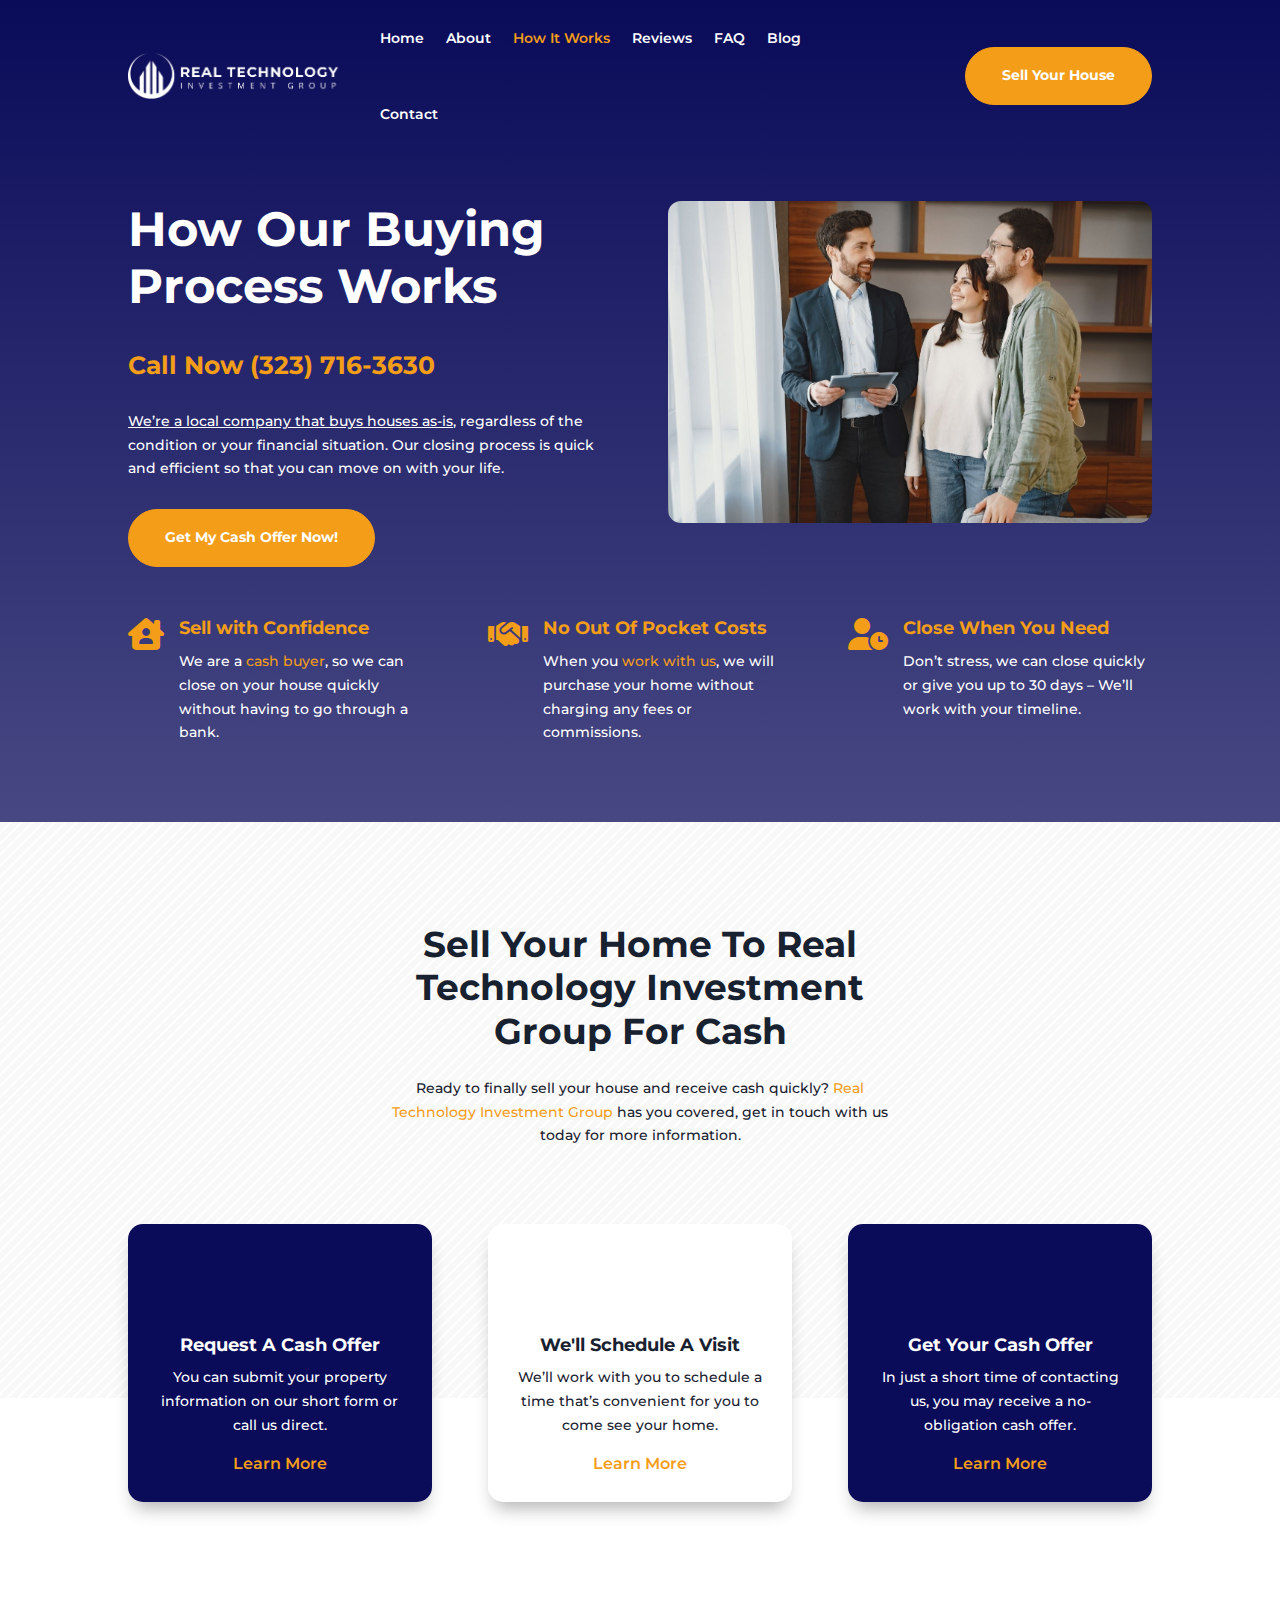
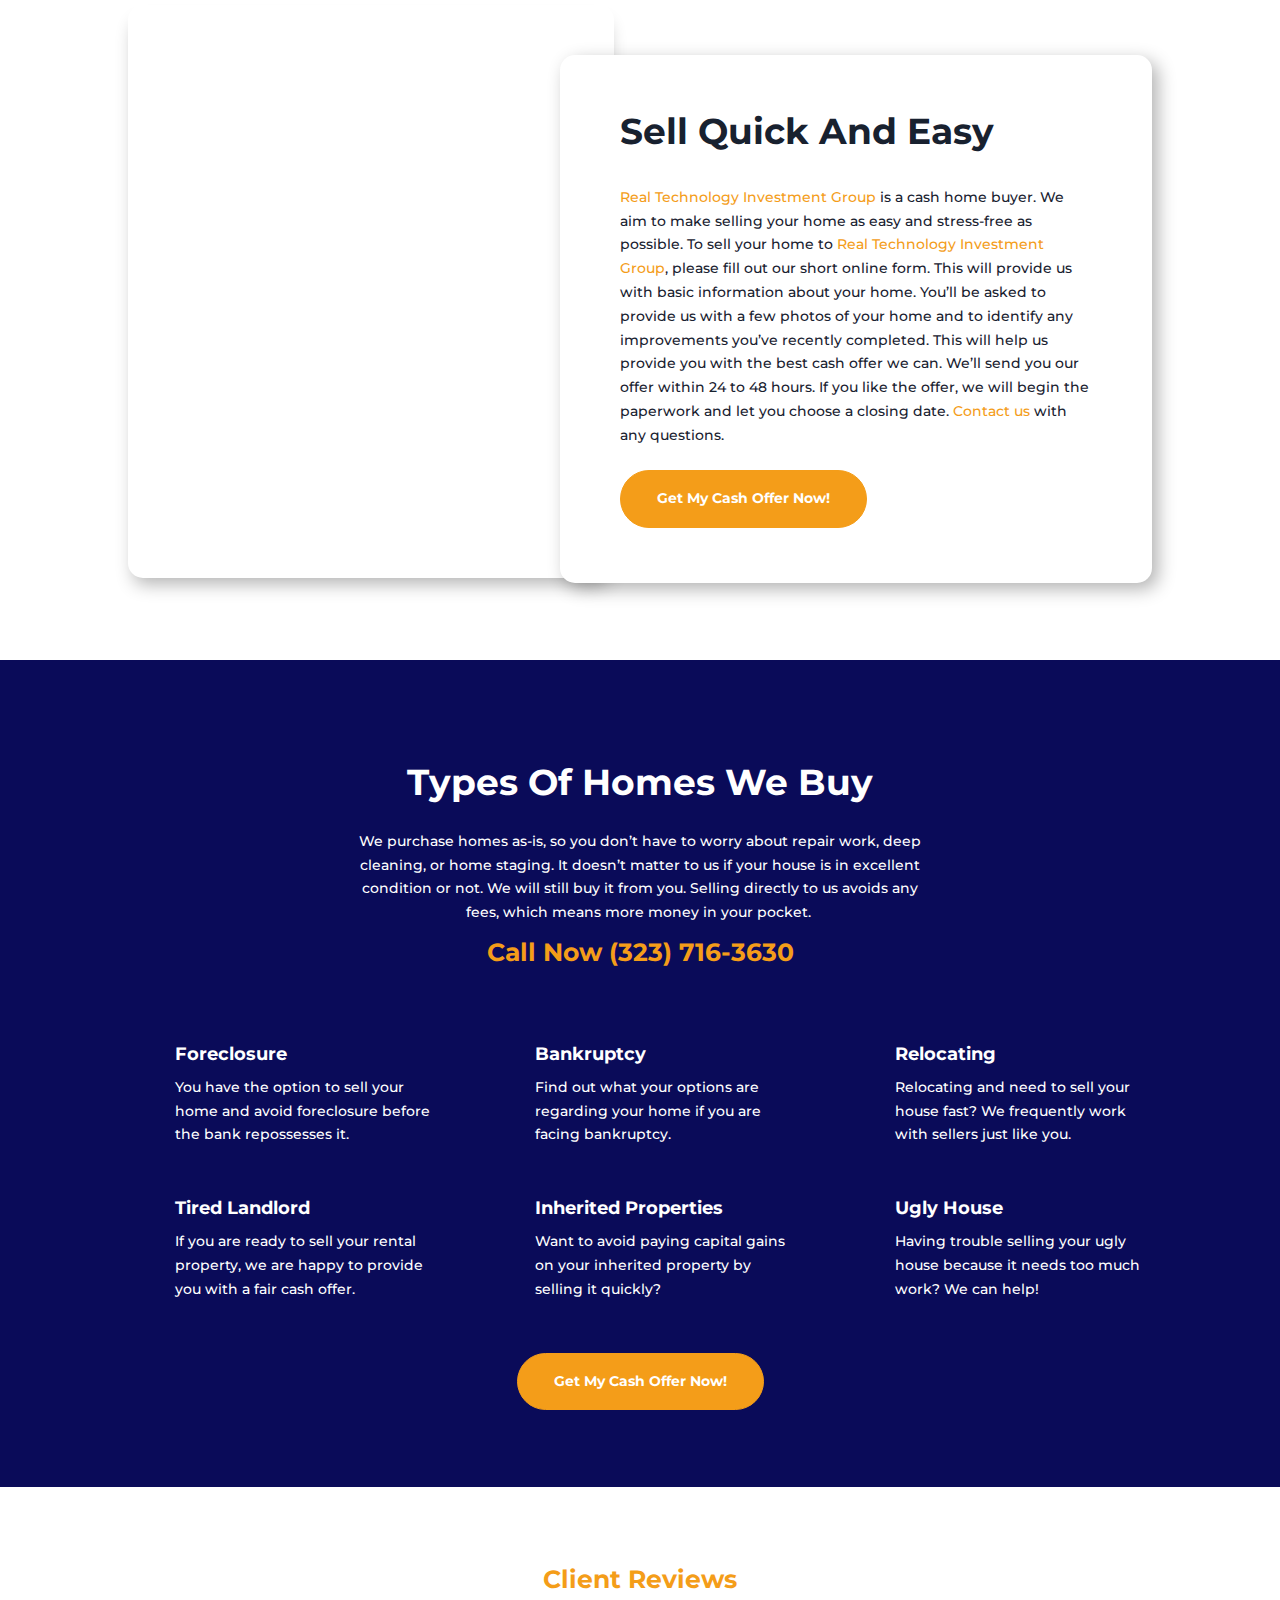
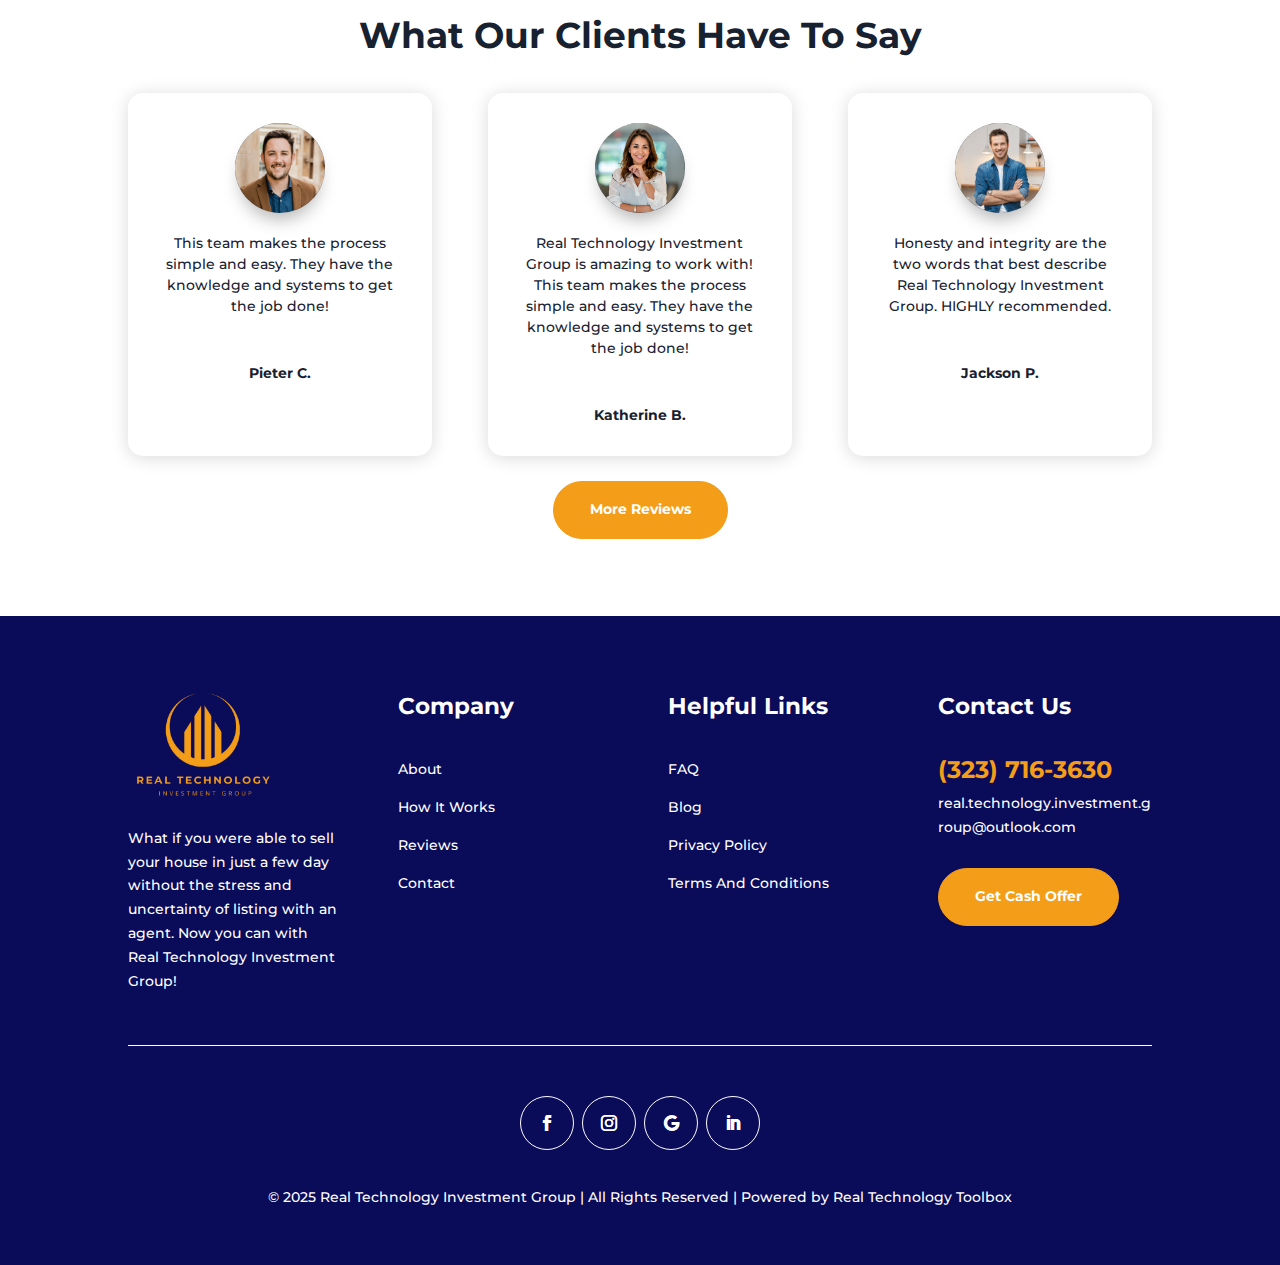
<file: how-it-works/index.html>
﻿<!DOCTYPE html>
<html lang="en-US">
<head>
	<meta charset="UTF-8" />
<meta http-equiv="X-UA-Compatible" content="IE=edge">
<script type="text/javascript">
/* <![CDATA[ */
 var gform;gform||(document.addEventListener("gform_main_scripts_loaded",function(){gform.scriptsLoaded=!0}),document.addEventListener("gform/theme/scripts_loaded",function(){gform.themeScriptsLoaded=!0}),window.addEventListener("DOMContentLoaded",function(){gform.domLoaded=!0}),gform={domLoaded:!1,scriptsLoaded:!1,themeScriptsLoaded:!1,isFormEditor:()=>"function"==typeof InitializeEditor,callIfLoaded:function(o){return!(!gform.domLoaded||!gform.scriptsLoaded||!gform.themeScriptsLoaded&&!gform.isFormEditor()||(gform.isFormEditor()&&console.warn("The use of gform.initializeOnLoaded() is deprecated in the form editor context and will be removed in Gravity Forms 3.1."),o(),0))},initializeOnLoaded:function(o){gform.callIfLoaded(o)||(document.addEventListener("gform_main_scripts_loaded",()=>{gform.scriptsLoaded=!0,gform.callIfLoaded(o)}),document.addEventListener("gform/theme/scripts_loaded",()=>{gform.themeScriptsLoaded=!0,gform.callIfLoaded(o)}),window.addEventListener("DOMContentLoaded",()=>{gform.domLoaded=!0,gform.callIfLoaded(o)}))},hooks:{action:{},filter:{}},addAction:function(o,r,e,t){gform.addHook("action",o,r,e,t)},addFilter:function(o,r,e,t){gform.addHook("filter",o,r,e,t)},doAction:function(o){gform.doHook("action",o,arguments)},applyFilters:function(o){return gform.doHook("filter",o,arguments)},removeAction:function(o,r){gform.removeHook("action",o,r)},removeFilter:function(o,r,e){gform.removeHook("filter",o,r,e)},addHook:function(o,r,e,t,n){null==gform.hooks[o][r]&&(gform.hooks[o][r]=[]);var d=gform.hooks[o][r];null==n&&(n=r+"_"+d.length),gform.hooks[o][r].push({tag:n,callable:e,priority:t=null==t?10:t})},doHook:function(r,o,e){var t;if(e=Array.prototype.slice.call(e,1),null!=gform.hooks[r][o]&&((o=gform.hooks[r][o]).sort(function(o,r){return o.priority-r.priority}),o.forEach(function(o){"function"!=typeof(t=o.callable)&&(t=window[t]),"action"==r?t.apply(null,e):e[0]=t.apply(null,e)})),"filter"==r)return e[0]},removeHook:function(o,r,t,n){var e;null!=gform.hooks[o][r]&&(e=(e=gform.hooks[o][r]).filter(function(o,r,e){return!!(null!=n&&n!=o.tag||null!=t&&t!=o.priority)}),gform.hooks[o][r]=e)}}); 
/* ]]> */
</script>

	<link rel="pingback" href="https://realtechnologyinvestments.org/xmlrpc.php" />

	<script type="text/javascript">
		document.documentElement.className = 'js';
	</script>
	
	<meta name='robots' content='noindex, nofollow' />
	<style>img:is([sizes="auto" i], [sizes^="auto," i]) { contain-intrinsic-size: 3000px 1500px }</style>
	<script type="text/javascript">
			let jqueryParams=[],jQuery=function(r){return jqueryParams=[...jqueryParams,r],jQuery},$=function(r){return jqueryParams=[...jqueryParams,r],$};window.jQuery=jQuery,window.$=jQuery;let customHeadScripts=!1;jQuery.fn=jQuery.prototype={},$.fn=jQuery.prototype={},jQuery.noConflict=function(r){if(window.jQuery)return jQuery=window.jQuery,$=window.jQuery,customHeadScripts=!0,jQuery.noConflict},jQuery.ready=function(r){jqueryParams=[...jqueryParams,r]},$.ready=function(r){jqueryParams=[...jqueryParams,r]},jQuery.load=function(r){jqueryParams=[...jqueryParams,r]},$.load=function(r){jqueryParams=[...jqueryParams,r]},jQuery.fn.ready=function(r){jqueryParams=[...jqueryParams,r]},$.fn.ready=function(r){jqueryParams=[...jqueryParams,r]};</script>
	<!-- This site is optimized with the Yoast SEO plugin v24.3 - https://yoast.com/wordpress/plugins/seo/ -->
	<title>How It Works - Real Technology Investment Group</title>
	<meta name="description" content="We’re a local company that buys houses as-is, regardless of the condition or your financial situation. Find out how it works today!" />
	<meta property="og:locale" content="en_US" />
	<meta property="og:type" content="article" />
	<meta property="og:title" content="How It Works - Real Technology Investment Group" />
	<meta property="og:description" content="We’re a local company that buys houses as-is, regardless of the condition or your financial situation. Find out how it works today!" />
	<meta property="og:url" content="https://realtechnologyinvestments.org/how-it-works/" />
	<meta property="og:site_name" content="Real Technology Investment Group" />
	<meta property="article:modified_time" content="2025-04-10T14:13:48+00:00" />
	<meta name="twitter:card" content="summary_large_image" />
	<meta name="twitter:label1" content="Est. reading time" />
	<meta name="twitter:data1" content="7 minutes" />
	<script type="application/ld+json" class="yoast-schema-graph">{"@context":"https://schema.org","@graph":[{"@type":"WebPage","@id":"https://realtechnologyinvestments.org/how-it-works/","url":"https://realtechnologyinvestments.org/how-it-works/","name":"How It Works - Real Technology Investment Group","isPartOf":{"@id":"https://realtechnologyinvestments.org/#website"},"datePublished":"2022-11-06T02:30:22+00:00","dateModified":"2025-04-10T14:13:48+00:00","description":"We’re a local company that buys houses as-is, regardless of the condition or your financial situation. Find out how it works today!","breadcrumb":{"@id":"https://realtechnologyinvestments.org/how-it-works/#breadcrumb"},"inLanguage":"en-US","potentialAction":[{"@type":"ReadAction","target":["https://realtechnologyinvestments.org/how-it-works/"]}]},{"@type":"BreadcrumbList","@id":"https://realtechnologyinvestments.org/how-it-works/#breadcrumb","itemListElement":[{"@type":"ListItem","position":1,"name":"Home","item":"https://realtechnologyinvestments.org/"},{"@type":"ListItem","position":2,"name":"How It Works"}]},{"@type":"WebSite","@id":"https://realtechnologyinvestments.org/#website","url":"https://realtechnologyinvestments.org/","name":"Real Technology Investment Group","description":"Real Estate Solutions &amp; Investments","publisher":{"@id":"https://realtechnologyinvestments.org/#organization"},"potentialAction":[{"@type":"SearchAction","target":{"@type":"EntryPoint","urlTemplate":"https://realtechnologyinvestments.org/?s={search_term_string}"},"query-input":{"@type":"PropertyValueSpecification","valueRequired":true,"valueName":"search_term_string"}}],"inLanguage":"en-US"},{"@type":"Organization","@id":"https://realtechnologyinvestments.org/#organization","name":"BluePrint Quatro","url":"https://realtechnologyinvestments.org/","logo":{"@type":"ImageObject","inLanguage":"en-US","@id":"https://realtechnologyinvestments.org/#/schema/logo/image/","url":"","contentUrl":"","caption":"BluePrint Quatro"},"image":{"@id":"https://realtechnologyinvestments.org/#/schema/logo/image/"}}]}</script>
	<!-- / Yoast SEO plugin. -->


<link rel='dns-prefetch' href='//fonts.googleapis.com' />
<link rel="alternate" type="application/rss+xml" title="Real Technology Investment Group &raquo; Feed" href="https://realtechnologyinvestments.org/feed/" />
<link rel="alternate" type="application/rss+xml" title="Real Technology Investment Group &raquo; Comments Feed" href="https://realtechnologyinvestments.org/comments/feed/" />
<meta content="OfficeHUB v.1.0.1" name="generator"/><style id='wp-block-library-theme-inline-css' type='text/css'>
.wp-block-audio :where(figcaption){color:#555;font-size:13px;text-align:center}.is-dark-theme .wp-block-audio :where(figcaption){color:#ffffffa6}.wp-block-audio{margin:0 0 1em}.wp-block-code{border:1px solid #ccc;border-radius:4px;font-family:Menlo,Consolas,monaco,monospace;padding:.8em 1em}.wp-block-embed :where(figcaption){color:#555;font-size:13px;text-align:center}.is-dark-theme .wp-block-embed :where(figcaption){color:#ffffffa6}.wp-block-embed{margin:0 0 1em}.blocks-gallery-caption{color:#555;font-size:13px;text-align:center}.is-dark-theme .blocks-gallery-caption{color:#ffffffa6}:root :where(.wp-block-image figcaption){color:#555;font-size:13px;text-align:center}.is-dark-theme :root :where(.wp-block-image figcaption){color:#ffffffa6}.wp-block-image{margin:0 0 1em}.wp-block-pullquote{border-bottom:4px solid;border-top:4px solid;color:currentColor;margin-bottom:1.75em}.wp-block-pullquote cite,.wp-block-pullquote footer,.wp-block-pullquote__citation{color:currentColor;font-size:.8125em;font-style:normal;text-transform:uppercase}.wp-block-quote{border-left:.25em solid;margin:0 0 1.75em;padding-left:1em}.wp-block-quote cite,.wp-block-quote footer{color:currentColor;font-size:.8125em;font-style:normal;position:relative}.wp-block-quote:where(.has-text-align-right){border-left:none;border-right:.25em solid;padding-left:0;padding-right:1em}.wp-block-quote:where(.has-text-align-center){border:none;padding-left:0}.wp-block-quote.is-large,.wp-block-quote.is-style-large,.wp-block-quote:where(.is-style-plain){border:none}.wp-block-search .wp-block-search__label{font-weight:700}.wp-block-search__button{border:1px solid #ccc;padding:.375em .625em}:where(.wp-block-group.has-background){padding:1.25em 2.375em}.wp-block-separator.has-css-opacity{opacity:.4}.wp-block-separator{border:none;border-bottom:2px solid;margin-left:auto;margin-right:auto}.wp-block-separator.has-alpha-channel-opacity{opacity:1}.wp-block-separator:not(.is-style-wide):not(.is-style-dots){width:100px}.wp-block-separator.has-background:not(.is-style-dots){border-bottom:none;height:1px}.wp-block-separator.has-background:not(.is-style-wide):not(.is-style-dots){height:2px}.wp-block-table{margin:0 0 1em}.wp-block-table td,.wp-block-table th{word-break:normal}.wp-block-table :where(figcaption){color:#555;font-size:13px;text-align:center}.is-dark-theme .wp-block-table :where(figcaption){color:#ffffffa6}.wp-block-video :where(figcaption){color:#555;font-size:13px;text-align:center}.is-dark-theme .wp-block-video :where(figcaption){color:#ffffffa6}.wp-block-video{margin:0 0 1em}:root :where(.wp-block-template-part.has-background){margin-bottom:0;margin-top:0;padding:1.25em 2.375em}
</style>
<style id='global-styles-inline-css' type='text/css'>
:root{--wp--preset--aspect-ratio--square: 1;--wp--preset--aspect-ratio--4-3: 4/3;--wp--preset--aspect-ratio--3-4: 3/4;--wp--preset--aspect-ratio--3-2: 3/2;--wp--preset--aspect-ratio--2-3: 2/3;--wp--preset--aspect-ratio--16-9: 16/9;--wp--preset--aspect-ratio--9-16: 9/16;--wp--preset--color--black: #000000;--wp--preset--color--cyan-bluish-gray: #abb8c3;--wp--preset--color--white: #ffffff;--wp--preset--color--pale-pink: #f78da7;--wp--preset--color--vivid-red: #cf2e2e;--wp--preset--color--luminous-vivid-orange: #ff6900;--wp--preset--color--luminous-vivid-amber: #fcb900;--wp--preset--color--light-green-cyan: #7bdcb5;--wp--preset--color--vivid-green-cyan: #00d084;--wp--preset--color--pale-cyan-blue: #8ed1fc;--wp--preset--color--vivid-cyan-blue: #0693e3;--wp--preset--color--vivid-purple: #9b51e0;--wp--preset--gradient--vivid-cyan-blue-to-vivid-purple: linear-gradient(135deg,rgba(6,147,227,1) 0%,rgb(155,81,224) 100%);--wp--preset--gradient--light-green-cyan-to-vivid-green-cyan: linear-gradient(135deg,rgb(122,220,180) 0%,rgb(0,208,130) 100%);--wp--preset--gradient--luminous-vivid-amber-to-luminous-vivid-orange: linear-gradient(135deg,rgba(252,185,0,1) 0%,rgba(255,105,0,1) 100%);--wp--preset--gradient--luminous-vivid-orange-to-vivid-red: linear-gradient(135deg,rgba(255,105,0,1) 0%,rgb(207,46,46) 100%);--wp--preset--gradient--very-light-gray-to-cyan-bluish-gray: linear-gradient(135deg,rgb(238,238,238) 0%,rgb(169,184,195) 100%);--wp--preset--gradient--cool-to-warm-spectrum: linear-gradient(135deg,rgb(74,234,220) 0%,rgb(151,120,209) 20%,rgb(207,42,186) 40%,rgb(238,44,130) 60%,rgb(251,105,98) 80%,rgb(254,248,76) 100%);--wp--preset--gradient--blush-light-purple: linear-gradient(135deg,rgb(255,206,236) 0%,rgb(152,150,240) 100%);--wp--preset--gradient--blush-bordeaux: linear-gradient(135deg,rgb(254,205,165) 0%,rgb(254,45,45) 50%,rgb(107,0,62) 100%);--wp--preset--gradient--luminous-dusk: linear-gradient(135deg,rgb(255,203,112) 0%,rgb(199,81,192) 50%,rgb(65,88,208) 100%);--wp--preset--gradient--pale-ocean: linear-gradient(135deg,rgb(255,245,203) 0%,rgb(182,227,212) 50%,rgb(51,167,181) 100%);--wp--preset--gradient--electric-grass: linear-gradient(135deg,rgb(202,248,128) 0%,rgb(113,206,126) 100%);--wp--preset--gradient--midnight: linear-gradient(135deg,rgb(2,3,129) 0%,rgb(40,116,252) 100%);--wp--preset--font-size--small: 13px;--wp--preset--font-size--medium: 20px;--wp--preset--font-size--large: 36px;--wp--preset--font-size--x-large: 42px;--wp--preset--spacing--20: 0.44rem;--wp--preset--spacing--30: 0.67rem;--wp--preset--spacing--40: 1rem;--wp--preset--spacing--50: 1.5rem;--wp--preset--spacing--60: 2.25rem;--wp--preset--spacing--70: 3.38rem;--wp--preset--spacing--80: 5.06rem;--wp--preset--shadow--natural: 6px 6px 9px rgba(0, 0, 0, 0.2);--wp--preset--shadow--deep: 12px 12px 50px rgba(0, 0, 0, 0.4);--wp--preset--shadow--sharp: 6px 6px 0px rgba(0, 0, 0, 0.2);--wp--preset--shadow--outlined: 6px 6px 0px -3px rgba(255, 255, 255, 1), 6px 6px rgba(0, 0, 0, 1);--wp--preset--shadow--crisp: 6px 6px 0px rgba(0, 0, 0, 1);}:root { --wp--style--global--content-size: 823px;--wp--style--global--wide-size: 1080px; }:where(body) { margin: 0; }.wp-site-blocks > .alignleft { float: left; margin-right: 2em; }.wp-site-blocks > .alignright { float: right; margin-left: 2em; }.wp-site-blocks > .aligncenter { justify-content: center; margin-left: auto; margin-right: auto; }:where(.is-layout-flex){gap: 0.5em;}:where(.is-layout-grid){gap: 0.5em;}.is-layout-flow > .alignleft{float: left;margin-inline-start: 0;margin-inline-end: 2em;}.is-layout-flow > .alignright{float: right;margin-inline-start: 2em;margin-inline-end: 0;}.is-layout-flow > .aligncenter{margin-left: auto !important;margin-right: auto !important;}.is-layout-constrained > .alignleft{float: left;margin-inline-start: 0;margin-inline-end: 2em;}.is-layout-constrained > .alignright{float: right;margin-inline-start: 2em;margin-inline-end: 0;}.is-layout-constrained > .aligncenter{margin-left: auto !important;margin-right: auto !important;}.is-layout-constrained > :where(:not(.alignleft):not(.alignright):not(.alignfull)){max-width: var(--wp--style--global--content-size);margin-left: auto !important;margin-right: auto !important;}.is-layout-constrained > .alignwide{max-width: var(--wp--style--global--wide-size);}body .is-layout-flex{display: flex;}.is-layout-flex{flex-wrap: wrap;align-items: center;}.is-layout-flex > :is(*, div){margin: 0;}body .is-layout-grid{display: grid;}.is-layout-grid > :is(*, div){margin: 0;}body{padding-top: 0px;padding-right: 0px;padding-bottom: 0px;padding-left: 0px;}a:where(:not(.wp-element-button)){text-decoration: underline;}:root :where(.wp-element-button, .wp-block-button__link){background-color: #32373c;border-width: 0;color: #fff;font-family: inherit;font-size: inherit;line-height: inherit;padding: calc(0.667em + 2px) calc(1.333em + 2px);text-decoration: none;}.has-black-color{color: var(--wp--preset--color--black) !important;}.has-cyan-bluish-gray-color{color: var(--wp--preset--color--cyan-bluish-gray) !important;}.has-white-color{color: var(--wp--preset--color--white) !important;}.has-pale-pink-color{color: var(--wp--preset--color--pale-pink) !important;}.has-vivid-red-color{color: var(--wp--preset--color--vivid-red) !important;}.has-luminous-vivid-orange-color{color: var(--wp--preset--color--luminous-vivid-orange) !important;}.has-luminous-vivid-amber-color{color: var(--wp--preset--color--luminous-vivid-amber) !important;}.has-light-green-cyan-color{color: var(--wp--preset--color--light-green-cyan) !important;}.has-vivid-green-cyan-color{color: var(--wp--preset--color--vivid-green-cyan) !important;}.has-pale-cyan-blue-color{color: var(--wp--preset--color--pale-cyan-blue) !important;}.has-vivid-cyan-blue-color{color: var(--wp--preset--color--vivid-cyan-blue) !important;}.has-vivid-purple-color{color: var(--wp--preset--color--vivid-purple) !important;}.has-black-background-color{background-color: var(--wp--preset--color--black) !important;}.has-cyan-bluish-gray-background-color{background-color: var(--wp--preset--color--cyan-bluish-gray) !important;}.has-white-background-color{background-color: var(--wp--preset--color--white) !important;}.has-pale-pink-background-color{background-color: var(--wp--preset--color--pale-pink) !important;}.has-vivid-red-background-color{background-color: var(--wp--preset--color--vivid-red) !important;}.has-luminous-vivid-orange-background-color{background-color: var(--wp--preset--color--luminous-vivid-orange) !important;}.has-luminous-vivid-amber-background-color{background-color: var(--wp--preset--color--luminous-vivid-amber) !important;}.has-light-green-cyan-background-color{background-color: var(--wp--preset--color--light-green-cyan) !important;}.has-vivid-green-cyan-background-color{background-color: var(--wp--preset--color--vivid-green-cyan) !important;}.has-pale-cyan-blue-background-color{background-color: var(--wp--preset--color--pale-cyan-blue) !important;}.has-vivid-cyan-blue-background-color{background-color: var(--wp--preset--color--vivid-cyan-blue) !important;}.has-vivid-purple-background-color{background-color: var(--wp--preset--color--vivid-purple) !important;}.has-black-border-color{border-color: var(--wp--preset--color--black) !important;}.has-cyan-bluish-gray-border-color{border-color: var(--wp--preset--color--cyan-bluish-gray) !important;}.has-white-border-color{border-color: var(--wp--preset--color--white) !important;}.has-pale-pink-border-color{border-color: var(--wp--preset--color--pale-pink) !important;}.has-vivid-red-border-color{border-color: var(--wp--preset--color--vivid-red) !important;}.has-luminous-vivid-orange-border-color{border-color: var(--wp--preset--color--luminous-vivid-orange) !important;}.has-luminous-vivid-amber-border-color{border-color: var(--wp--preset--color--luminous-vivid-amber) !important;}.has-light-green-cyan-border-color{border-color: var(--wp--preset--color--light-green-cyan) !important;}.has-vivid-green-cyan-border-color{border-color: var(--wp--preset--color--vivid-green-cyan) !important;}.has-pale-cyan-blue-border-color{border-color: var(--wp--preset--color--pale-cyan-blue) !important;}.has-vivid-cyan-blue-border-color{border-color: var(--wp--preset--color--vivid-cyan-blue) !important;}.has-vivid-purple-border-color{border-color: var(--wp--preset--color--vivid-purple) !important;}.has-vivid-cyan-blue-to-vivid-purple-gradient-background{background: var(--wp--preset--gradient--vivid-cyan-blue-to-vivid-purple) !important;}.has-light-green-cyan-to-vivid-green-cyan-gradient-background{background: var(--wp--preset--gradient--light-green-cyan-to-vivid-green-cyan) !important;}.has-luminous-vivid-amber-to-luminous-vivid-orange-gradient-background{background: var(--wp--preset--gradient--luminous-vivid-amber-to-luminous-vivid-orange) !important;}.has-luminous-vivid-orange-to-vivid-red-gradient-background{background: var(--wp--preset--gradient--luminous-vivid-orange-to-vivid-red) !important;}.has-very-light-gray-to-cyan-bluish-gray-gradient-background{background: var(--wp--preset--gradient--very-light-gray-to-cyan-bluish-gray) !important;}.has-cool-to-warm-spectrum-gradient-background{background: var(--wp--preset--gradient--cool-to-warm-spectrum) !important;}.has-blush-light-purple-gradient-background{background: var(--wp--preset--gradient--blush-light-purple) !important;}.has-blush-bordeaux-gradient-background{background: var(--wp--preset--gradient--blush-bordeaux) !important;}.has-luminous-dusk-gradient-background{background: var(--wp--preset--gradient--luminous-dusk) !important;}.has-pale-ocean-gradient-background{background: var(--wp--preset--gradient--pale-ocean) !important;}.has-electric-grass-gradient-background{background: var(--wp--preset--gradient--electric-grass) !important;}.has-midnight-gradient-background{background: var(--wp--preset--gradient--midnight) !important;}.has-small-font-size{font-size: var(--wp--preset--font-size--small) !important;}.has-medium-font-size{font-size: var(--wp--preset--font-size--medium) !important;}.has-large-font-size{font-size: var(--wp--preset--font-size--large) !important;}.has-x-large-font-size{font-size: var(--wp--preset--font-size--x-large) !important;}
:where(.wp-block-post-template.is-layout-flex){gap: 1.25em;}:where(.wp-block-post-template.is-layout-grid){gap: 1.25em;}
:where(.wp-block-columns.is-layout-flex){gap: 2em;}:where(.wp-block-columns.is-layout-grid){gap: 2em;}
:root :where(.wp-block-pullquote){font-size: 1.5em;line-height: 1.6;}
</style>
<link rel='stylesheet' id='et-builder-googlefonts-cached-css' href='https://fonts.googleapis.com/css?family=Montserrat:100,200,300,regular,500,600,700,800,900,100italic,200italic,300italic,italic,500italic,600italic,700italic,800italic,900italic&#038;subset=latin,latin-ext&#038;display=swap' type='text/css' media='all' />
<link rel='stylesheet' id='popup-maker-site-css' href='../assets/pum-site-styles.css' type='text/css' media='all' />
<link rel='stylesheet' id='gform_basic-css' href='../assets/gform-basic.min.css' type='text/css' media='all' />
<link rel='stylesheet' id='gform_theme_components-css' href='../assets/gform-basic.min.css' type='text/css' media='all' />
<link rel='stylesheet' id='gform_theme-css' href='../assets/gform-basic.min.css' type='text/css' media='all' />
<link rel='stylesheet' id='divi-style-parent-css' href='../assets/style-static.min.css' type='text/css' media='all' />
<link rel='stylesheet' id='divi-style-pum-css' href='../assets/style.css' type='text/css' media='all' />
<script type="text/javascript" src="../assets/js/jquery.min.js" id="jquery-core-js"></script>
<script type="text/javascript" src="../assets/js/jquery-migrate.min.js" id="jquery-migrate-js"></script>
<script type="text/javascript" id="jquery-js-after">
/* <![CDATA[ */
jqueryParams.length&&$.each(jqueryParams,function(e,r){if("function"==typeof r){var n=String(r);n.replace("$","jQuery");var a=new Function("return "+n)();$(document).ready(a)}});
/* ]]> */
</script>
<script type="text/javascript" src="../assets/js/officehub-mobile-menu-scripts.js" id="custom-scripts-js"></script>
<script type="text/javascript" defer='defer' src="../assets/js/gravityforms.min.js" id="gform_json-js"></script>
<script type="text/javascript" id="gform_gravityforms-js-extra">
/* <![CDATA[ */
var gf_global = {"gf_currency_config":{"name":"U.S. Dollar","symbol_left":"$","symbol_right":"","symbol_padding":"","thousand_separator":",","decimal_separator":".","decimals":2,"code":"USD"},"base_url":"https:\/\/realtechnologyinvestments.org\/wp-content\/plugins\/gravityforms","number_formats":[],"spinnerUrl":"https:\/\/realtechnologyinvestments.org\/wp-content\/plugins\/gravityforms\/images\/spinner.svg","version_hash":"06f2efe419c0e7d2144baf88f0ba6ac0","strings":{"newRowAdded":"New row added.","rowRemoved":"Row removed","formSaved":"The form has been saved.  The content contains the link to return and complete the form."}};
var gf_global = {"gf_currency_config":{"name":"U.S. Dollar","symbol_left":"$","symbol_right":"","symbol_padding":"","thousand_separator":",","decimal_separator":".","decimals":2,"code":"USD"},"base_url":"https:\/\/realtechnologyinvestments.org\/wp-content\/plugins\/gravityforms","number_formats":[],"spinnerUrl":"https:\/\/realtechnologyinvestments.org\/wp-content\/plugins\/gravityforms\/images\/spinner.svg","version_hash":"06f2efe419c0e7d2144baf88f0ba6ac0","strings":{"newRowAdded":"New row added.","rowRemoved":"Row removed","formSaved":"The form has been saved.  The content contains the link to return and complete the form."}};
var gform_i18n = {"datepicker":{"days":{"monday":"Mo","tuesday":"Tu","wednesday":"We","thursday":"Th","friday":"Fr","saturday":"Sa","sunday":"Su"},"months":{"january":"January","february":"February","march":"March","april":"April","may":"May","june":"June","july":"July","august":"August","september":"September","october":"October","november":"November","december":"December"},"firstDay":1,"iconText":"Select date"}};
var gf_legacy_multi = {"2":""};
var gform_gravityforms = {"strings":{"invalid_file_extension":"This type of file is not allowed. Must be one of the following:","delete_file":"Delete this file","in_progress":"in progress","file_exceeds_limit":"File exceeds size limit","illegal_extension":"This type of file is not allowed.","max_reached":"Maximum number of files reached","unknown_error":"There was a problem while saving the file on the server","currently_uploading":"Please wait for the uploading to complete","cancel":"Cancel","cancel_upload":"Cancel this upload","cancelled":"Cancelled"},"vars":{"images_url":"https:\/\/realtechnologyinvestments.org\/wp-content\/plugins\/gravityforms\/images"}};
/* ]]> */
</script>
<script type="text/javascript" defer='defer' src="../assets/js/gravityforms.min.js" id="gform_gravityforms-js"></script>
<script type="text/javascript" defer='defer' src="../assets/js/gravityforms.min.js" id="gform_gravityforms_utils-js"></script>
<link rel="EditURI" type="application/rsd+xml" title="RSD" href="https://realtechnologyinvestments.org/xmlrpc.php?rsd" />
<meta name="generator" content="WordPress 6.8.3" />
<link rel='shortlink' href='https://realtechnologyinvestments.org/?p=1058' />


<meta name="viewport" content="width=device-width, initial-scale=1.0, maximum-scale=1.0, user-scalable=0" /><!-- HTML Meta Tags -->
<title>Ready To Get A Cash Offer For Your Home? - Real Technology Investment Group</title>
<meta name="description" content="Sell Your House Fast For Cash. We Buy Houses Fast For A Living. No Obligation. Call Today. Our NY Experts Get You The Most Cash!">

<!-- Facebook Meta Tags -->
<meta property="og:url" content="https://realtechnologyinvestments.org/">
<meta property="og:type" content="website">
<meta property="og:title" content="Ready To Get A Cash Offer For Your Home? - Real Technology Investment Group">
<meta property="og:description" content="Sell Your House Fast For Cash. We Buy Houses Fast For A Living. No Obligation. Call Today. Our NY Experts Get You The Most Cash!">
<meta property="og:image" content="https://opengraph.b-cdn.net/production/images/73cec866-3caf-4e6a-b7e9-235dbec21a26.jpg?token=g3q2bpwCMo8_ytiXaAW2JIqi513N68MakhA6mnbau9I&amp;height=675&amp;width=1200&amp;expires=33280658705">

<!-- Twitter Meta Tags -->
<meta name="twitter:card" content="summary_large_image">
<meta property="twitter:domain" content="realtechnologyinvestments.org">
<meta property="twitter:url" content="https://realtechnologyinvestments.org/">
<meta name="twitter:title" content="Ready To Get A Cash Offer For Your Home? - Real Technology Investment Group">
<meta name="twitter:description" content="Sell Your House Fast For Cash. We Buy Houses Fast For A Living. No Obligation. Call Today. Our NY Experts Get You The Most Cash!">
<meta name="twitter:image" content="https://opengraph.b-cdn.net/production/images/73cec866-3caf-4e6a-b7e9-235dbec21a26.jpg?token=g3q2bpwCMo8_ytiXaAW2JIqi513N68MakhA6mnbau9I&amp;height=675&amp;width=1200&amp;expires=33280658705">

<!-- Meta Tags Generated via https://www.opengraph.xyz --><link rel="icon" href="https://realtechnologyinvestments.org/wp-content/uploads/cropped-Real-Technology-Investment-Group-2-32x32.png" sizes="32x32" />
<link rel="icon" href="https://realtechnologyinvestments.org/wp-content/uploads/cropped-Real-Technology-Investment-Group-2-192x192.png" sizes="192x192" />
<link rel="apple-touch-icon" href="https://realtechnologyinvestments.org/wp-content/uploads/cropped-Real-Technology-Investment-Group-2-180x180.png" />
<meta name="msapplication-TileImage" content="https://realtechnologyinvestments.org/wp-content/uploads/cropped-Real-Technology-Investment-Group-2-270x270.png" />
<link rel="stylesheet" id="et-core-unified-tb-778-tb-779-1058-cached-inline-styles" href="../assets/et-core-how-it-works-1.min.css" /><link rel="stylesheet" id="et-core-unified-1058-cached-inline-styles" href="../assets/et-core-how-it-works-2.min.css" /><link rel="stylesheet" id="et-core-unified-tb-778-tb-779-deferred-1058-cached-inline-styles" href="../assets/et-core-how-it-works-3.min.css" /></head>
<body class="wp-singular page-template-default page page-id-1058 wp-theme-Divi wp-child-theme-officehub_gregorythemes et-tb-has-template et-tb-has-header et-tb-has-footer et_button_no_icon et_pb_button_helper_class et_cover_background et_pb_gutter et_pb_gutters3 et_pb_pagebuilder_layout et_no_sidebar et_divi_theme et-db">
	<div id="page-container">
<div id="et-boc" class="et-boc">
			
		<header class="et-l et-l--header">
			<div class="et_builder_inner_content et_pb_gutters3"><div class="et_pb_section et_pb_section_0_tb_header et_pb_sticky_module et_pb_with_background et_section_regular et_pb_section--with-menu" >
				
				
				
				
				
				
				<div class="et_pb_row et_pb_row_0_tb_header et_pb_equal_columns et_pb_gutters4 et_pb_row--with-menu">
				<div class="et_pb_column et_pb_column_3_4 et_pb_column_0_tb_header  et_pb_css_mix_blend_mode_passthrough et_pb_column--with-menu">
				
				
				
				
				<div class="et_pb_module et_pb_menu et_pb_menu_0_tb_header et_pb_bg_layout_dark  et_pb_text_align_left et_pb_text_align_right-tablet et_dropdown_animation_fade et_pb_menu--with-logo et_pb_menu--style-left_aligned  et_pb_css_filters et_pb_css_filters_hover">
					
					
					
					
					<div class="et_pb_menu_inner_container clearfix">
						<div class="et_pb_menu__logo-wrap">
			  <div class="et_pb_menu__logo">
				<a href="../index.html" ><img fetchpriority="high" decoding="async" width="902" height="190" src="../assets/uploads/Real-Technology-Investment-Group.png" alt="" class="wp-image-2827" /></a>
			  </div>
			</div>
						<div class="et_pb_menu__wrap">
							<div class="et_pb_menu__menu">
								<nav class="et-menu-nav"><ul id="menu-main-menu" class="et-menu nav downwards"><li class="et_pb_menu_page_id-home menu-item menu-item-type-post_type menu-item-object-page menu-item-home menu-item-970"><a href="../index.html">Home</a></li>
<li class="et_pb_menu_page_id-21 menu-item menu-item-type-post_type menu-item-object-page menu-item-48"><a href="../about/index.html">About</a></li>
<li class="et_pb_menu_page_id-1058 menu-item menu-item-type-post_type menu-item-object-page current-menu-item page_item page-item-1058 current_page_item menu-item-1097"><a href="../how-it-works/index.html" aria-current="page">How It Works</a></li>
<li class="et_pb_menu_page_id-1108 menu-item menu-item-type-post_type menu-item-object-page menu-item-1115"><a href="../reviews/index.html">Reviews</a></li>
<li class="et_pb_menu_page_id-35 menu-item menu-item-type-post_type menu-item-object-page menu-item-52"><a href="../faq/index.html">FAQ</a></li>
<li class="et_pb_menu_page_id-27 menu-item menu-item-type-post_type menu-item-object-page menu-item-46"><a href="../blog/index.html">Blog</a></li>
<li class="et_pb_menu_page_id-39 menu-item menu-item-type-post_type menu-item-object-page menu-item-50"><a href="../contact/index.html">Contact</a></li>
</ul></nav>
							</div>
							
							
							<div class="et_mobile_nav_menu">
				<div class="mobile_nav closed">
					<span class="mobile_menu_bar"></span>
				</div>
			</div>
						</div>
						
					</div>
				</div>
			</div><div class="et_pb_column et_pb_column_1_4 et_pb_column_1_tb_header  et_pb_css_mix_blend_mode_passthrough et-last-child">
				
				
				
				
				<div class="et_pb_button_module_wrapper et_pb_button_0_tb_header_wrapper et_pb_button_alignment_right et_pb_module ">
				<a class="et_pb_button et_pb_button_0_tb_header et_pb_bg_layout_light" href="/seller-form/">Sell Your House</a>
			</div>
			</div>
				
				
				
				
			</div>
				
				
			</div>		</div>
	</header>
	<div id="et-main-area">
	
<div id="main-content">


			
				<article id="post-1058" class="post-1058 page type-page status-publish hentry">

				
					<div class="entry-content">
					<div class="et-l et-l--post">
			<div class="et_builder_inner_content et_pb_gutters3">
		<div class="et_pb_section et_pb_section_1 et_pb_with_background et_section_regular" >
				
				
				
				
				
				
				<div class="et_pb_row et_pb_row_1">
				<div class="et_pb_column et_pb_column_1_2 et_pb_column_1  et_pb_css_mix_blend_mode_passthrough">
				
				
				
				
				<div class="et_pb_module et_pb_text et_pb_text_1  et_pb_text_align_left et_pb_bg_layout_dark">
				
				
				
				
				<div class="et_pb_text_inner"><h1>How Our Buying Process Works</h1></div>
			</div><div class="et_pb_module et_pb_text et_pb_text_2  et_pb_text_align_left et_pb_bg_layout_light">
				
				
				
				
				<div class="et_pb_text_inner"><p><a href="tel:+13237163630">Call Now (323) 716-3630</a></p>
</div>
			</div><div class="et_pb_module et_pb_text et_pb_text_3  et_pb_text_align_left et_pb_bg_layout_dark">
				
				
				
				
				<div class="et_pb_text_inner"><p><span style="text-decoration: underline;">We&#8217;re a local company that buys houses as-is</span>, regardless of the condition or your financial situation. Our closing process is quick and efficient so that you can move on with your life.</p></div>
			</div><div class="et_pb_button_module_wrapper et_pb_button_0_wrapper  et_pb_module ">
				<a class="et_pb_button et_pb_button_0 et_pb_bg_layout_light" href="/seller-form/">Get My Cash Offer Now!</a>
			</div>
			</div><div class="et_pb_column et_pb_column_1_2 et_pb_column_2  et_pb_css_mix_blend_mode_passthrough et-last-child">
				
				
				
				
				<div class="et_pb_with_border et_pb_module et_pb_image et_pb_image_0">
				
				
				
				
				<span class="et_pb_image_wrap "><img decoding="async" width="1297" height="864" src="../assets/uploads/real-estate-62.jpg" alt="" title="real estate (62)" class="wp-image-2820" /></span>
			</div><div class="et_pb_button_module_wrapper et_pb_button_1_wrapper  et_pb_module ">
				<a class="et_pb_button et_pb_button_1 et_pb_bg_layout_light" href="/seller-form/">Get My Cash Offer Now!</a>
			</div>
			</div>
				
				
				
				
			</div><div class="et_pb_row et_pb_row_2">
				<div class="et_pb_column et_pb_column_1_3 et_pb_column_3  et_pb_css_mix_blend_mode_passthrough">
				
				
				
				
				<div class="et_pb_module et_pb_blurb et_pb_blurb_0  et_pb_text_align_left  et_pb_blurb_position_left et_pb_bg_layout_dark">
				
				
				
				
				<div class="et_pb_blurb_content">
					<div class="et_pb_main_blurb_image"><span class="et_pb_image_wrap"><span class="et-waypoint et_pb_animation_top et_pb_animation_top_tablet et_pb_animation_top_phone et-pb-icon"></span></span></div>
					<div class="et_pb_blurb_container">
						<h4 class="et_pb_module_header"><span>Sell with Confidence</span></h4>
						<div class="et_pb_blurb_description"><p>We are a <a href="/">cash buyer</a>, so we can close on your house quickly without having to go through a bank.</p></div>
					</div>
				</div>
			</div>
			</div><div class="et_pb_column et_pb_column_1_3 et_pb_column_4  et_pb_css_mix_blend_mode_passthrough">
				
				
				
				
				<div class="et_pb_module et_pb_blurb et_pb_blurb_1  et_pb_text_align_left  et_pb_blurb_position_left et_pb_bg_layout_dark">
				
				
				
				
				<div class="et_pb_blurb_content">
					<div class="et_pb_main_blurb_image"><span class="et_pb_image_wrap"><span class="et-waypoint et_pb_animation_top et_pb_animation_top_tablet et_pb_animation_top_phone et-pb-icon"></span></span></div>
					<div class="et_pb_blurb_container">
						<h4 class="et_pb_module_header"><span>No Out Of Pocket Costs</span></h4>
						<div class="et_pb_blurb_description"><p>When you <a href="/contact/">work with us</a>, we will purchase your home without charging any fees or commissions.</p></div>
					</div>
				</div>
			</div>
			</div><div class="et_pb_column et_pb_column_1_3 et_pb_column_5  et_pb_css_mix_blend_mode_passthrough et-last-child">
				
				
				
				
				<div class="et_pb_module et_pb_blurb et_pb_blurb_2  et_pb_text_align_left  et_pb_blurb_position_left et_pb_bg_layout_dark">
				
				
				
				
				<div class="et_pb_blurb_content">
					<div class="et_pb_main_blurb_image"><span class="et_pb_image_wrap"><span class="et-waypoint et_pb_animation_top et_pb_animation_top_tablet et_pb_animation_top_phone et-pb-icon"></span></span></div>
					<div class="et_pb_blurb_container">
						<h4 class="et_pb_module_header"><span>Close When You Need</span></h4>
						<div class="et_pb_blurb_description"><p>Don&#8217;t stress, we can close quickly or give you up to 30 days – We&#8217;ll work with your timeline.</p></div>
					</div>
				</div>
			</div>
			</div>
				
				
				
				
			</div>
				
				
			</div><div class="et_pb_section et_pb_section_2 et_pb_with_background et_section_regular" >
				
				
				
				<span class="et_pb_background_pattern"></span>
				
				
				<div class="et_pb_row et_pb_row_3">
				<div class="et_pb_column et_pb_column_4_4 et_pb_column_6  et_pb_css_mix_blend_mode_passthrough et-last-child">
				
				
				
				
				<div class="et_pb_module et_pb_text et_pb_text_4  et_pb_text_align_center et_pb_bg_layout_light">
				
				
				
				
				<div class="et_pb_text_inner"><h2>Sell Your Home To  Real Technology Investment Group For Cash</h2></div>
			</div><div class="et_pb_module et_pb_text et_pb_text_5  et_pb_text_align_center et_pb_bg_layout_light">
				
				
				
				
				<div class="et_pb_text_inner"><p>Ready to finally sell your house and receive cash quickly? <a href="/"> Real Technology Investment Group</a> has you covered, get in touch with us today for more information.</p></div>
			</div>
			</div>
				
				
				
				
			</div>
				
				
			</div><div class="et_pb_section et_pb_section_3 et_pb_with_background et_section_regular" >
				
				
				
				
				
				
				<div class="et_pb_row et_pb_row_4">
				<div class="et_pb_column et_pb_column_1_3 et_pb_column_7  et_pb_css_mix_blend_mode_passthrough">
				
				
				
				
				<div class="et_pb_module et_pb_blurb et_pb_blurb_3 et_pb_section_video_on_hover  et_pb_text_align_center  et_pb_blurb_position_top et_pb_bg_layout_dark" data-background-layout="dark" data-background-layout-hover="light">
				
				
				
				
				<div class="et_pb_blurb_content">
					<div class="et_pb_main_blurb_image"><span class="et_pb_image_wrap"><span class="et-waypoint et_pb_animation_top et_pb_animation_top_tablet et_pb_animation_top_phone et-pb-icon"></span></span></div>
					<div class="et_pb_blurb_container">
						<h4 class="et_pb_module_header"><span>Request A Cash Offer</span></h4>
						<div class="et_pb_blurb_description"><p>You can submit your property information on our short form or call us direct.</p>
<p><a href="/seller-form/">Learn More</a></p></div>
					</div>
				</div>
			</div>
			</div><div class="et_pb_column et_pb_column_1_3 et_pb_column_8  et_pb_css_mix_blend_mode_passthrough">
				
				
				
				
				<div class="et_pb_module et_pb_blurb et_pb_blurb_4  et_pb_text_align_center  et_pb_blurb_position_top et_pb_bg_layout_light">
				
				
				
				
				<div class="et_pb_blurb_content">
					<div class="et_pb_main_blurb_image"><span class="et_pb_image_wrap"><span class="et-waypoint et_pb_animation_top et_pb_animation_top_tablet et_pb_animation_top_phone et-pb-icon"></span></span></div>
					<div class="et_pb_blurb_container">
						<h4 class="et_pb_module_header"><span>We'll Schedule A Visit</span></h4>
						<div class="et_pb_blurb_description"><p>We’ll work with you to schedule a time that’s convenient for you to come see your home.</p>
<p><a href="/seller-form/">Learn More</a></p></div>
					</div>
				</div>
			</div>
			</div><div class="et_pb_column et_pb_column_1_3 et_pb_column_9  et_pb_css_mix_blend_mode_passthrough et-last-child">
				
				
				
				
				<div class="et_pb_module et_pb_blurb et_pb_blurb_5 et_pb_section_video_on_hover  et_pb_text_align_center  et_pb_blurb_position_top et_pb_bg_layout_dark" data-background-layout="dark" data-background-layout-hover="light">
				
				
				
				
				<div class="et_pb_blurb_content">
					<div class="et_pb_main_blurb_image"><span class="et_pb_image_wrap"><span class="et-waypoint et_pb_animation_top et_pb_animation_top_tablet et_pb_animation_top_phone et-pb-icon"></span></span></div>
					<div class="et_pb_blurb_container">
						<h4 class="et_pb_module_header"><span>Get Your Cash Offer</span></h4>
						<div class="et_pb_blurb_description">In just a short time of contacting us, you may receive a no-obligation cash offer.</p>
<p><a href="/seller-form/">Learn More</a></div>
					</div>
				</div>
			</div>
			</div>
				
				
				
				
			</div>
				
				
			</div><div class="et_pb_section et_pb_section_4 et_section_regular" >
				
				
				
				
				
				
				<div class="et_pb_row et_pb_row_5">
				<div class="et_pb_column et_pb_column_2_5 et_pb_column_10  et_pb_css_mix_blend_mode_passthrough">
				
				
				
				
				<div class="et_pb_module et_pb_image et_pb_image_1">
				
				
				
				
				<span class="et_pb_image_wrap has-box-shadow-overlay"><div class="box-shadow-overlay"></div><img loading="lazy" decoding="async" width="1664" height="1963" src="../assets/uploads/universal_upscale_0_69775758-9da3-4995-97ae-eaf3c9f7b408_0-1.jpg" alt="" title="universal_upscale_0_69775758-9da3-4995-97ae-eaf3c9f7b408_0" class="wp-image-2815" /></span>
			</div>
			</div><div class="et_pb_column et_pb_column_3_5 et_pb_column_11  et_pb_css_mix_blend_mode_passthrough et-last-child">
				
				
				
				
				<div class="et_pb_module et_pb_text et_pb_text_6  et_pb_text_align_left et_pb_bg_layout_light">
				
				
				
				
				<div class="et_pb_text_inner"><h2>Sell Quick And Easy</h2></div>
			</div><div class="et_pb_module et_pb_text et_pb_text_7  et_pb_text_align_left et_pb_bg_layout_light">
				
				
				
				
				<div class="et_pb_text_inner"><p><a href="/"> Real Technology Investment Group</a> is a cash home buyer. We aim to make selling your home as easy and stress-free as possible. To sell your home to <a href="/"> Real Technology Investment Group</a>, please fill out our short online form. This will provide us with basic information about your home. You&#8217;ll be asked to provide us with a few photos of your home and to identify any improvements you&#8217;ve recently completed. This will help us provide you with the best cash offer we can. We&#8217;ll send you our offer within 24 to 48 hours. If you like the offer, we will begin the paperwork and let you choose a closing date. <a href="/contact/">Contact us</a> with any questions.</p></div>
			</div><div class="et_pb_button_module_wrapper et_pb_button_2_wrapper  et_pb_module ">
				<a class="et_pb_button et_pb_button_2 et_pb_bg_layout_light" href="/seller-form/">Get My Cash Offer Now!</a>
			</div>
			</div>
				
				
				
				
			</div>
				
				
			</div><div class="et_pb_section et_pb_section_5 et_pb_with_background et_section_regular" >
				
				
				
				
				
				
				<div class="et_pb_row et_pb_row_6">
				<div class="et_pb_column et_pb_column_4_4 et_pb_column_12  et_pb_css_mix_blend_mode_passthrough et-last-child">
				
				
				
				
				<div class="et_pb_module et_pb_text et_pb_text_8  et_pb_text_align_center et_pb_bg_layout_dark">
				
				
				
				
				<div class="et_pb_text_inner"><h2>Types Of Homes We Buy</h2></div>
			</div><div class="et_pb_module et_pb_text et_pb_text_9  et_pb_text_align_center et_pb_bg_layout_dark">
				
				
				
				
				<div class="et_pb_text_inner"><p>We purchase homes as-is, so you don&#8217;t have to worry about repair work, deep cleaning, or home staging. It doesn&#8217;t matter to us if your house is in excellent condition or not. We will still buy it from you. Selling directly to us avoids any fees, which means more money in your pocket. </p></div>
			</div><div class="et_pb_module et_pb_text et_pb_text_10  et_pb_text_align_center et_pb_bg_layout_light">
				
				
				
				
				<div class="et_pb_text_inner"><p><a href="tel:+13237163630">Call Now (323) 716-3630</a></p></div>
			</div>
			</div>
				
				
				
				
			</div><div class="et_pb_row et_pb_row_7">
				<div class="et_pb_column et_pb_column_1_3 et_pb_column_13  et_pb_css_mix_blend_mode_passthrough">
				
				
				
				
				<div class="et_pb_module et_pb_blurb et_pb_blurb_6  et_pb_text_align_left  et_pb_blurb_position_left et_pb_bg_layout_dark">
				
				
				
				
				<div class="et_pb_blurb_content">
					<div class="et_pb_main_blurb_image"><span class="et_pb_image_wrap"><span class="et-waypoint et_pb_animation_top et_pb_animation_top_tablet et_pb_animation_top_phone et-pb-icon">Z</span></span></div>
					<div class="et_pb_blurb_container">
						<h4 class="et_pb_module_header"><span>Foreclosure</span></h4>
						<div class="et_pb_blurb_description"><p>You have the option to sell your home and avoid foreclosure before the bank repossesses it.</p></div>
					</div>
				</div>
			</div>
			</div><div class="et_pb_column et_pb_column_1_3 et_pb_column_14  et_pb_css_mix_blend_mode_passthrough">
				
				
				
				
				<div class="et_pb_module et_pb_blurb et_pb_blurb_7  et_pb_text_align_left  et_pb_blurb_position_left et_pb_bg_layout_dark">
				
				
				
				
				<div class="et_pb_blurb_content">
					<div class="et_pb_main_blurb_image"><span class="et_pb_image_wrap"><span class="et-waypoint et_pb_animation_top et_pb_animation_top_tablet et_pb_animation_top_phone et-pb-icon">Z</span></span></div>
					<div class="et_pb_blurb_container">
						<h4 class="et_pb_module_header"><span>Bankruptcy</span></h4>
						<div class="et_pb_blurb_description">Find out what your options are regarding your home if you are facing bankruptcy.</div>
					</div>
				</div>
			</div>
			</div><div class="et_pb_column et_pb_column_1_3 et_pb_column_15  et_pb_css_mix_blend_mode_passthrough et-last-child">
				
				
				
				
				<div class="et_pb_module et_pb_blurb et_pb_blurb_8  et_pb_text_align_left  et_pb_blurb_position_left et_pb_bg_layout_dark">
				
				
				
				
				<div class="et_pb_blurb_content">
					<div class="et_pb_main_blurb_image"><span class="et_pb_image_wrap"><span class="et-waypoint et_pb_animation_top et_pb_animation_top_tablet et_pb_animation_top_phone et-pb-icon">Z</span></span></div>
					<div class="et_pb_blurb_container">
						<h4 class="et_pb_module_header"><span>Relocating</span></h4>
						<div class="et_pb_blurb_description">Relocating and need to sell your house fast? We frequently work with sellers just like you.</div>
					</div>
				</div>
			</div>
			</div>
				
				
				
				
			</div><div class="et_pb_row et_pb_row_8">
				<div class="et_pb_column et_pb_column_1_3 et_pb_column_16  et_pb_css_mix_blend_mode_passthrough">
				
				
				
				
				<div class="et_pb_module et_pb_blurb et_pb_blurb_9  et_pb_text_align_left  et_pb_blurb_position_left et_pb_bg_layout_dark">
				
				
				
				
				<div class="et_pb_blurb_content">
					<div class="et_pb_main_blurb_image"><span class="et_pb_image_wrap"><span class="et-waypoint et_pb_animation_top et_pb_animation_top_tablet et_pb_animation_top_phone et-pb-icon">Z</span></span></div>
					<div class="et_pb_blurb_container">
						<h4 class="et_pb_module_header"><span>Tired Landlord</span></h4>
						<div class="et_pb_blurb_description">If you are ready to sell your rental property, we are happy to provide you with a fair cash offer. </div>
					</div>
				</div>
			</div>
			</div><div class="et_pb_column et_pb_column_1_3 et_pb_column_17  et_pb_css_mix_blend_mode_passthrough">
				
				
				
				
				<div class="et_pb_module et_pb_blurb et_pb_blurb_10  et_pb_text_align_left  et_pb_blurb_position_left et_pb_bg_layout_dark">
				
				
				
				
				<div class="et_pb_blurb_content">
					<div class="et_pb_main_blurb_image"><span class="et_pb_image_wrap"><span class="et-waypoint et_pb_animation_top et_pb_animation_top_tablet et_pb_animation_top_phone et-pb-icon">Z</span></span></div>
					<div class="et_pb_blurb_container">
						<h4 class="et_pb_module_header"><span>Inherited Properties</span></h4>
						<div class="et_pb_blurb_description">Want to avoid paying capital gains on your inherited property by selling it quickly?</div>
					</div>
				</div>
			</div>
			</div><div class="et_pb_column et_pb_column_1_3 et_pb_column_18  et_pb_css_mix_blend_mode_passthrough et-last-child">
				
				
				
				
				<div class="et_pb_module et_pb_blurb et_pb_blurb_11  et_pb_text_align_left  et_pb_blurb_position_left et_pb_bg_layout_dark">
				
				
				
				
				<div class="et_pb_blurb_content">
					<div class="et_pb_main_blurb_image"><span class="et_pb_image_wrap"><span class="et-waypoint et_pb_animation_top et_pb_animation_top_tablet et_pb_animation_top_phone et-pb-icon">Z</span></span></div>
					<div class="et_pb_blurb_container">
						<h4 class="et_pb_module_header"><span>Ugly House</span></h4>
						<div class="et_pb_blurb_description">Having trouble selling your ugly house because it needs too much work? We can help!</div>
					</div>
				</div>
			</div>
			</div>
				
				
				
				
			</div><div class="et_pb_row et_pb_row_9">
				<div class="et_pb_column et_pb_column_4_4 et_pb_column_19  et_pb_css_mix_blend_mode_passthrough et-last-child">
				
				
				
				
				<div class="et_pb_button_module_wrapper et_pb_button_3_wrapper et_pb_button_alignment_center et_pb_module ">
				<a class="et_pb_button et_pb_button_3 et_pb_bg_layout_light" href="/seller-form/">Get My Cash Offer Now!</a>
			</div>
			</div>
				
				
				
				
			</div>
				
				
			</div><div class="et_pb_section et_pb_section_6 et_pb_with_background et_section_regular" >
				
				
				
				
				
				
				<div class="et_pb_row et_pb_row_10">
				<div class="et_pb_column et_pb_column_4_4 et_pb_column_20  et_pb_css_mix_blend_mode_passthrough et-last-child">
				
				
				
				
				<div class="et_pb_module et_pb_text et_pb_text_11  et_pb_text_align_center et_pb_bg_layout_light">
				
				
				
				
				<div class="et_pb_text_inner"><h4>Client Reviews</h4></div>
			</div><div class="et_pb_module et_pb_text et_pb_text_12  et_pb_text_align_center et_pb_bg_layout_light">
				
				
				
				
				<div class="et_pb_text_inner"><h2>What Our Clients Have To Say</h2></div>
			</div>
			</div>
				
				
				
				
			</div><div class="et_pb_row et_pb_row_12 et_pb_equal_columns">
				<div class="et_pb_column et_pb_column_1_3 et_pb_column_21  et_pb_css_mix_blend_mode_passthrough">
				
				
				
				
				<div class="et_pb_module et_pb_testimonial et_pb_testimonial_0 clearfix  et_pb_text_align_center et_pb_bg_layout_light et_pb_icon_off et_pb_testimonial_no_image">
				
				
				
				
				<div style="background-image:url(../assets/uploads/real-estate-9.png)" class="et_pb_testimonial_portrait"></div>
				<div class="et_pb_testimonial_description">
					<div class="et_pb_testimonial_description_inner"><div class="et_pb_testimonial_content"><p>This team makes the process simple and easy. They have the knowledge and systems to get the job done!</p></div></div>
					<span class="et_pb_testimonial_author">Pieter C.</span>
					<p class="et_pb_testimonial_meta"></p>
				</div>
			</div>
			</div><div class="et_pb_column et_pb_column_1_3 et_pb_column_22  et_pb_css_mix_blend_mode_passthrough">
				
				
				
				
				<div class="et_pb_module et_pb_testimonial et_pb_testimonial_1 clearfix  et_pb_text_align_center et_pb_bg_layout_light et_pb_icon_off et_pb_testimonial_no_image">
				
				
				
				
				<div style="background-image:url(../assets/uploads/real-estate-10.png)" class="et_pb_testimonial_portrait"></div>
				<div class="et_pb_testimonial_description">
					<div class="et_pb_testimonial_description_inner"><div class="et_pb_testimonial_content"><p> Real Technology Investment Group is amazing to work with! This team makes the process simple and easy. They have the knowledge and systems to get the job done!</p></div></div>
					<span class="et_pb_testimonial_author">Katherine B.</span>
					<p class="et_pb_testimonial_meta"></p>
				</div>
			</div>
			</div><div class="et_pb_column et_pb_column_1_3 et_pb_column_23  et_pb_css_mix_blend_mode_passthrough et-last-child">
				
				
				
				
				<div class="et_pb_module et_pb_testimonial et_pb_testimonial_2 clearfix  et_pb_text_align_center et_pb_bg_layout_light et_pb_icon_off et_pb_testimonial_no_image">
				
				
				
				
				<div style="background-image:url(../assets/uploads/real-estate-8.png)" class="et_pb_testimonial_portrait"></div>
				<div class="et_pb_testimonial_description">
					<div class="et_pb_testimonial_description_inner"><div class="et_pb_testimonial_content"><p>Honesty and integrity are the two words that best describe  Real Technology Investment Group. HIGHLY recommended.</p></div></div>
					<span class="et_pb_testimonial_author">Jackson P.</span>
					<p class="et_pb_testimonial_meta"></p>
				</div>
			</div>
			</div>
				
				
				
				
			</div><div class="et_pb_row et_pb_row_13">
				<div class="et_pb_column et_pb_column_4_4 et_pb_column_24  et_pb_css_mix_blend_mode_passthrough et-last-child">
				
				
				
				
				<div class="et_pb_button_module_wrapper et_pb_button_4_wrapper et_pb_button_alignment_center et_pb_module ">
				<a class="et_pb_button et_pb_button_4 et_pb_bg_layout_light" href="/reviews/">More Reviews</a>
			</div>
			</div>
				
				
				
				
			</div>
				
				
			</div>		</div>
	</div>
						</div>

				
				</article>

			

</div>

	<footer class="et-l et-l--footer">
			<div class="et_builder_inner_content et_pb_gutters3"><div class="et_pb_section et_pb_section_0_tb_footer et_pb_with_background et_section_regular" >
				
				
				
				
				
				
				<div class="et_pb_row et_pb_row_0_tb_footer">
				<div class="et_pb_column et_pb_column_1_4 et_pb_column_0_tb_footer  et_pb_css_mix_blend_mode_passthrough">
				
				
				
				
				<div class="et_pb_module et_pb_image et_pb_image_0_tb_footer">
				
				
				
				
				<span class="et_pb_image_wrap "><img loading="lazy" decoding="async" width="480" height="340" src="../assets/uploads/Real-Technology-Investment-Group-1.png" alt="" title="Real Technology Investment Group (1)" class="wp-image-2836" /></span>
			</div><div class="et_pb_module et_pb_text et_pb_text_0_tb_footer  et_pb_text_align_left et_pb_bg_layout_dark">
				
				
				
				
				<div class="et_pb_text_inner">What if you were able to sell your house in just a few day without the stress and uncertainty of listing with an agent. Now you can with  Real Technology Investment Group!</div>
			</div>
			</div><div class="et_pb_column et_pb_column_1_4 et_pb_column_1_tb_footer  et_pb_css_mix_blend_mode_passthrough">
				
				
				
				
				<div class="et_pb_module et_pb_text et_pb_text_1_tb_footer  et_pb_text_align_left et_pb_bg_layout_dark">
				
				
				
				
				<div class="et_pb_text_inner"><h2>Company</h2></div>
			</div><div class="et_pb_module et_pb_text et_pb_text_2_tb_footer  et_pb_text_align_left et_pb_bg_layout_dark">
				
				
				
				
				<div class="et_pb_text_inner"><p><a href="/about/">About</a></p>
<p><a href="/how-it-works/">How It Works</a></p>
<p><a href="/reviews/">Reviews</a></p>
<p><a href="/contact/">Contact</a></p></div>
			</div>
			</div><div class="et_pb_column et_pb_column_1_4 et_pb_column_2_tb_footer  et_pb_css_mix_blend_mode_passthrough">
				
				
				
				
				<div class="et_pb_module et_pb_text et_pb_text_3_tb_footer  et_pb_text_align_left et_pb_bg_layout_dark">
				
				
				
				
				<div class="et_pb_text_inner"><h2>Helpful Links</h2></div>
			</div><div class="et_pb_module et_pb_text et_pb_text_4_tb_footer  et_pb_text_align_left et_pb_bg_layout_dark">
				
				
				
				
				<div class="et_pb_text_inner"><p><a href="/faq/">FAQ</a></p>
<p><a href="/blog/">Blog</a></p>
<p><a href="/privacy-policy/">Privacy Policy</a></p>
<p><a href="/terms-and-conditions/">Terms And Conditions</a></p></div>
			</div>
			</div><div class="et_pb_column et_pb_column_1_4 et_pb_column_3_tb_footer  et_pb_css_mix_blend_mode_passthrough et-last-child">
				
				
				
				
				<div class="et_pb_module et_pb_text et_pb_text_5_tb_footer  et_pb_text_align_left et_pb_bg_layout_dark">
				
				
				
				
				<div class="et_pb_text_inner"><h2>Contact Us</h2></div>
			</div><div class="et_pb_module et_pb_text et_pb_text_6_tb_footer  et_pb_text_align_left et_pb_bg_layout_dark">
				
				
				
				
				<div class="et_pb_text_inner"><p><a href="tel:+13237163630">(323) 716-3630</a></p></div>
			</div><div class="et_pb_module et_pb_text et_pb_text_7_tb_footer  et_pb_text_align_left et_pb_bg_layout_dark">
				
				
				
				
				<div class="et_pb_text_inner">real.technology.investment.group@outlook.com</div>
			</div><div class="et_pb_button_module_wrapper et_pb_button_0_tb_footer_wrapper  et_pb_module ">
				<a class="et_pb_button et_pb_button_0_tb_footer et_pb_bg_layout_light" href="/seller-form/">Get Cash Offer</a>
			</div>
			</div>
				
				
				
				
			</div><div class="et_pb_row et_pb_row_1_tb_footer">
				<div class="et_pb_column et_pb_column_4_4 et_pb_column_4_tb_footer  et_pb_css_mix_blend_mode_passthrough et-last-child">
				
				
				
				
				<div class="et_pb_module et_pb_divider et_pb_divider_0_tb_footer et_pb_divider_position_ et_pb_space"><div class="et_pb_divider_internal"></div></div><ul class="et_pb_module et_pb_social_media_follow et_pb_social_media_follow_0_tb_footer clearfix  et_pb_text_align_center et_pb_bg_layout_light">
				
				
				
				
				<li
            class='et_pb_with_border et_pb_social_media_follow_network_0_tb_footer et_pb_section_video_on_hover et_pb_social_icon et_pb_social_network_link  et-social-facebook'><a
              href='#'
              class='icon et_pb_with_border'
              title='Follow on Facebook'
               target="_blank"><span
                class='et_pb_social_media_follow_network_name'
                aria-hidden='true'
                >Follow</span></a></li><li
            class='et_pb_with_border et_pb_social_media_follow_network_1_tb_footer et_pb_section_video_on_hover et_pb_social_icon et_pb_social_network_link  et-social-instagram'><a
              href='#'
              class='icon et_pb_with_border'
              title='Follow on Instagram'
               target="_blank"><span
                class='et_pb_social_media_follow_network_name'
                aria-hidden='true'
                >Follow</span></a></li><li
            class='et_pb_with_border et_pb_social_media_follow_network_2_tb_footer et_pb_section_video_on_hover et_pb_social_icon et_pb_social_network_link  et-social-google et-pb-social-fa-icon'><a
              href='#'
              class='icon et_pb_with_border'
              title='Follow on Google'
               target="_blank"><span
                class='et_pb_social_media_follow_network_name'
                aria-hidden='true'
                >Follow</span></a></li><li
            class='et_pb_with_border et_pb_social_media_follow_network_3_tb_footer et_pb_section_video_on_hover et_pb_social_icon et_pb_social_network_link  et-social-linkedin'><a
              href='#'
              class='icon et_pb_with_border'
              title='Follow on LinkedIn'
               target="_blank"><span
                class='et_pb_social_media_follow_network_name'
                aria-hidden='true'
                >Follow</span></a></li>
			</ul><div class="et_pb_module et_pb_text et_pb_text_8_tb_footer  et_pb_text_align_center et_pb_bg_layout_dark">
				
				
				
				
				<div class="et_pb_text_inner"><p><span>© 2025  Real Technology Investment Group | All Rights Reserved | Powered by <a href="https://realtechnologytoolbox.com/" target="_blank" rel="noopener">Real Technology Toolbox</a></span></p></div>
			</div>
			</div>
				
				
				
				
			</div>
				
				
			</div>		</div>
	</footer>
		</div>

			
		</div>
		</div>

			<script type="speculationrules">
{"prefetch":[{"source":"document","where":{"and":[{"href_matches":"\/*"},{"not":{"href_matches":["\/wp-*.php","\/wp-admin\/*","\/wp-content\/uploads\/*","\/wp-content\/*","\/wp-content\/plugins\/*","\/wp-content\/themes\/officehub_gregorythemes\/*","\/wp-content\/themes\/Divi\/*","\/*\\?(.+)"]}},{"not":{"selector_matches":"a[rel~=\"nofollow\"]"}},{"not":{"selector_matches":".no-prefetch, .no-prefetch a"}}]},"eagerness":"conservative"}]}
</script>
<div 
	id="pum-2224" 
	role="dialog" 
	aria-modal="false"
	class="pum pum-overlay pum-theme-2218 pum-theme-content-only popmake-overlay click_open" 
	data-popmake="{&quot;id&quot;:2224,&quot;slug&quot;:&quot;get-your-no-obligation-all-cash-offer&quot;,&quot;theme_id&quot;:2218,&quot;cookies&quot;:[],&quot;triggers&quot;:[{&quot;type&quot;:&quot;click_open&quot;,&quot;settings&quot;:{&quot;extra_selectors&quot;:&quot;&quot;,&quot;cookie_name&quot;:null}}],&quot;mobile_disabled&quot;:null,&quot;tablet_disabled&quot;:null,&quot;meta&quot;:{&quot;display&quot;:{&quot;stackable&quot;:false,&quot;overlay_disabled&quot;:false,&quot;scrollable_content&quot;:false,&quot;disable_reposition&quot;:false,&quot;size&quot;:&quot;medium&quot;,&quot;responsive_min_width&quot;:&quot;0%&quot;,&quot;responsive_min_width_unit&quot;:false,&quot;responsive_max_width&quot;:&quot;600px&quot;,&quot;responsive_max_width_unit&quot;:false,&quot;custom_width&quot;:&quot;640px&quot;,&quot;custom_width_unit&quot;:false,&quot;custom_height&quot;:&quot;380px&quot;,&quot;custom_height_unit&quot;:false,&quot;custom_height_auto&quot;:false,&quot;location&quot;:&quot;center top&quot;,&quot;position_from_trigger&quot;:false,&quot;position_top&quot;:&quot;100&quot;,&quot;position_left&quot;:&quot;0&quot;,&quot;position_bottom&quot;:&quot;0&quot;,&quot;position_right&quot;:&quot;0&quot;,&quot;position_fixed&quot;:false,&quot;animation_type&quot;:&quot;fade&quot;,&quot;animation_speed&quot;:&quot;350&quot;,&quot;animation_origin&quot;:&quot;center top&quot;,&quot;overlay_zindex&quot;:false,&quot;zindex&quot;:&quot;1999999999&quot;},&quot;close&quot;:{&quot;text&quot;:&quot;&quot;,&quot;button_delay&quot;:&quot;0&quot;,&quot;overlay_click&quot;:false,&quot;esc_press&quot;:false,&quot;f4_press&quot;:false},&quot;click_open&quot;:[]}}">

	<div id="popmake-2224" class="pum-container popmake theme-2218 pum-responsive pum-responsive-medium responsive size-medium">

				
				
		
				<div class="pum-content popmake-content" tabindex="0">
			<div class="et_pb_section et_pb_section_0 et_pb_with_background et_section_regular" >
				
				
				
				
				
				
				<div class="et_pb_row et_pb_row_0">
				<div class="et_pb_column et_pb_column_4_4 et_pb_column_0  et_pb_css_mix_blend_mode_passthrough et-last-child">
				
				
				
				
				<div class="et_pb_module et_pb_text et_pb_text_0  et_pb_text_align_center et_pb_bg_layout_light">
				
				
				
				
				<div class="et_pb_text_inner"><h2>Get Your No-Obligation, All-Cash Offer</h2>
<p>No Hidden Fees. No Agent Commissions.</p>
<p><script type="text/javascript"></script>
                <div class='gf_browser_unknown gform_wrapper gravity-theme gform-theme--no-framework gravity-theme_wrapper gravity-theme-sellnow_wrapper' data-form-theme='gravity-theme' data-form-index='0' id='gform_wrapper_2' >
                        <div class='gform_heading'>
                            <p class='gform_description'></p>
							<p class='gform_required_legend'>&quot;<span class="gfield_required gfield_required_asterisk">*</span>&quot; indicates required fields</p>
                        </div><form method='post' enctype='multipart/form-data'  id='gform_2' class='gravity-theme gravity-theme-sellnow' action='/how-it-works/' data-formid='2' novalidate> 
 <input type='hidden' class='gforms-pum' value='{"closepopup":false,"closedelay":0,"openpopup":false,"openpopup_id":0}' />
                        <div class='gform-body gform_body'><div id='gform_fields_2' class='gform_fields top_label form_sublabel_below description_below validation_below'><div id="field_2_1" class="gfield gfield--type-text gfield--width-full gfield_contains_required field_sublabel_below gfield--no-description field_description_below hidden_label field_validation_below gfield_visibility_visible"  data-js-reload="field_2_1" ><label class='gfield_label gform-field-label' for='input_2_1'>First Name<span class="gfield_required"><span class="gfield_required gfield_required_asterisk">*</span></span></label><div class='ginput_container ginput_container_text'><input name='input_1' id='input_2_1' type='text' value='' class='large'    placeholder='Full Name*' aria-required="true" aria-invalid="false"   /></div></div><fieldset id="field_2_9" class="gfield gfield--type-address gfield--width-full field_sublabel_hidden_label gfield--no-description field_description_below hidden_label field_validation_below gfield_visibility_visible"  data-js-reload="field_2_9" ><legend class='gfield_label gform-field-label gfield_label_before_complex' >Address</legend>    
                    <div class='ginput_complex ginput_container has_street has_zip ginput_container_address gform-grid-row' id='input_2_9' >
                         <span class='ginput_full address_line_1 ginput_address_line_1 gform-grid-col' id='input_2_9_1_container' >
                                        <input type='text' name='input_9.1' id='input_2_9_1' value=''   placeholder='Street Address' aria-required='false'    />
                                        <label for='input_2_9_1' id='input_2_9_1_label' class='gform-field-label gform-field-label--type-sub hidden_sub_label screen-reader-text'>Street Address</label>
                                    </span><input type='hidden' class='gform_hidden' name='input_9.4' id='input_2_9_4' value=''/><span class='ginput_right address_zip ginput_address_zip gform-grid-col' id='input_2_9_5_container' >
                                    <input type='text' name='input_9.5' id='input_2_9_5' value=''   placeholder='Zip Code' aria-required='false'    />
                                    <label for='input_2_9_5' id='input_2_9_5_label' class='gform-field-label gform-field-label--type-sub hidden_sub_label screen-reader-text'>ZIP / Postal Code</label>
                                </span><input type='hidden' class='gform_hidden' name='input_9.6' id='input_2_9_6' value='' />
                    <div class='gf_clear gf_clear_complex'></div>
                </div></fieldset><div id="field_2_3" class="gfield gfield--type-phone gfield--width-full gfield_contains_required field_sublabel_below gfield--no-description field_description_below hidden_label field_validation_below gfield_visibility_visible"  data-js-reload="field_2_3" ><label class='gfield_label gform-field-label' for='input_2_3'>Phone<span class="gfield_required"><span class="gfield_required gfield_required_asterisk">*</span></span></label><div class='ginput_container ginput_container_phone'><input name='input_3' id='input_2_3' type='tel' value='' class='large'  placeholder='Phone*' aria-required="true" aria-invalid="false"   /></div></div><div id="field_2_4" class="gfield gfield--type-email gfield--width-full gfield_contains_required field_sublabel_below gfield--no-description field_description_below hidden_label field_validation_below gfield_visibility_visible"  data-js-reload="field_2_4" ><label class='gfield_label gform-field-label' for='input_2_4'>Email<span class="gfield_required"><span class="gfield_required gfield_required_asterisk">*</span></span></label><div class='ginput_container ginput_container_email'>
                            <input name='input_4' id='input_2_4' type='email' value='' class='large'   placeholder='Email*' aria-required="true" aria-invalid="false"  />
                        </div></div><fieldset id="field_2_10" class="gfield gfield--type-consent gfield--type-choice gfield--input-type-consent gfield--width-full field_sublabel_below gfield--no-description field_description_below hidden_label field_validation_below gfield_visibility_visible"  data-js-reload="field_2_10" ><legend class='gfield_label gform-field-label gfield_label_before_complex' >Consent</legend><div class='ginput_container ginput_container_consent'><input name='input_10.1' id='input_2_10_1' type='checkbox' value='1'    aria-invalid="false"   /> <label class="gform-field-label gform-field-label--type-inline gfield_consent_label" for='input_2_10_1' >By checking this box, you consent to receive SMS from  Real Technology Investment Group in accordance with our <a href=/privacy-policy/>Privacy Policy</a>.</label><input type='hidden' name='input_10.2' value='By checking this box, you consent to receive SMS from  Real Technology Investment Group in accordance with our &lt;a href=/privacy-policy/&gt;Privacy Policy&lt;/a&gt;.' class='gform_hidden' /><input type='hidden' name='input_10.3' value='3' class='gform_hidden' /></div></fieldset><div id="field_2_5" class="gfield gfield--type-hidden gfield--width-full gform_hidden field_sublabel_below gfield--no-description field_description_below field_validation_below gfield_visibility_visible"  data-js-reload="field_2_5" ><div class='ginput_container ginput_container_text'><input name='input_5' id='input_2_5' type='hidden' class='gform_hidden'  aria-invalid="false" value='https://realtechnologyinvestments.org/how-it-works/' /></div></div><div id="field_2_11" class="gfield gfield--type-honeypot gform_validation_container field_sublabel_below gfield--has-description field_description_below field_validation_below gfield_visibility_visible"  data-js-reload="field_2_11" ><label class='gfield_label gform-field-label' for='input_2_11'>Name</label><div class='ginput_container'><input name='input_11' id='input_2_11' type='text' value='' autocomplete='new-password'/></div><div class='gfield_description' id='gfield_description_2_11'>This field is for validation purposes and should be left unchanged.</div></div></div></div>
        <div class='gform-footer gform_footer top_label'> <input type='submit' id='gform_submit_button_2' class='gform_button button' onclick='gform.submission.handleButtonClick(this);' value='Get My Cash Offer Now!'  /> 
            <input type='hidden' class='gform_hidden' name='gform_submission_method' data-js='gform_submission_method_2' value='postback' />
            <input type='hidden' class='gform_hidden' name='gform_theme' data-js='gform_theme_2' id='gform_theme_2' value='gravity-theme' />
            <input type='hidden' class='gform_hidden' name='gform_style_settings' data-js='gform_style_settings_2' id='gform_style_settings_2' value='' />
            <input type='hidden' class='gform_hidden' name='is_submit_2' value='1' />
            <input type='hidden' class='gform_hidden' name='gform_submit' value='2' />
            
            <input type='hidden' class='gform_hidden' name='gform_unique_id' value='' />
            <input type='hidden' class='gform_hidden' name='state_2' value='[base64]' />
            <input type='hidden' autocomplete='off' class='gform_hidden' name='gform_target_page_number_2' id='gform_target_page_number_2' value='0' />
            <input type='hidden' autocomplete='off' class='gform_hidden' name='gform_source_page_number_2' id='gform_source_page_number_2' value='1' />
            <input type='hidden' name='gform_field_values' value='' />
            
        </div>
                        <p style="display: none !important;" class="akismet-fields-container" data-prefix="ak_"><label>&#916;<textarea name="ak_hp_textarea" cols="45" rows="8" maxlength="100"></textarea></label><input type="hidden" id="ak_js_1" name="ak_js" value="220"/><script>document.getElementById( "ak_js_1" ).setAttribute( "value", ( new Date() ).getTime() );</script></p></form>
                        </div><script type="text/javascript">
/* <![CDATA[ */
 gform.initializeOnLoaded( function() {gformInitSpinner( 2, 'https://realtechnologyinvestments.org/wp-content/plugins/gravityforms/images/spinner.svg', true );jQuery('#gform_ajax_frame_2').on('load',function(){var contents = jQuery(this).contents().find('*').html();var is_postback = contents.indexOf('GF_AJAX_POSTBACK') >= 0;if(!is_postback){return;}var form_content = jQuery(this).contents().find('#gform_wrapper_2');var is_confirmation = jQuery(this).contents().find('#gform_confirmation_wrapper_2').length > 0;var is_redirect = contents.indexOf('gformRedirect(){') >= 0;var is_form = form_content.length > 0 && ! is_redirect && ! is_confirmation;var mt = parseInt(jQuery('html').css('margin-top'), 10) + parseInt(jQuery('body').css('margin-top'), 10) + 100;if(is_form){jQuery('#gform_wrapper_2').html(form_content.html());if(form_content.hasClass('gform_validation_error')){jQuery('#gform_wrapper_2').addClass('gform_validation_error');} else {jQuery('#gform_wrapper_2').removeClass('gform_validation_error');}setTimeout( function() { /* delay the scroll by 50 milliseconds to fix a bug in chrome */  }, 50 );if(window['gformInitDatepicker']) {gformInitDatepicker();}if(window['gformInitPriceFields']) {gformInitPriceFields();}var current_page = jQuery('#gform_source_page_number_2').val();gformInitSpinner( 2, 'https://realtechnologyinvestments.org/wp-content/plugins/gravityforms/images/spinner.svg', true );jQuery(document).trigger('gform_page_loaded', [2, current_page]);window['gf_submitting_2'] = false;}else if(!is_redirect){var confirmation_content = jQuery(this).contents().find('.GF_AJAX_POSTBACK').html();if(!confirmation_content){confirmation_content = contents;}jQuery('#gform_wrapper_2').replaceWith(confirmation_content);jQuery(document).trigger('gform_confirmation_loaded', [2]);window['gf_submitting_2'] = false;wp.a11y.speak(jQuery('#gform_confirmation_message_2').text());}else{jQuery('#gform_2').append(contents);if(window['gformRedirect']) {gformRedirect();}}jQuery(document).trigger("gform_pre_post_render", [{ formId: "2", currentPage: "current_page", abort: function() { this.preventDefault(); } }]);                if (event && event.defaultPrevented) {                return;         }        const gformWrapperDiv = document.getElementById( "gform_wrapper_2" );        if ( gformWrapperDiv ) {            const visibilitySpan = document.createElement( "span" );            visibilitySpan.id = "gform_visibility_test_2";            gformWrapperDiv.insertAdjacentElement( "afterend", visibilitySpan );        }        const visibilityTestDiv = document.getElementById( "gform_visibility_test_2" );        let postRenderFired = false;                function triggerPostRender() {            if ( postRenderFired ) {                return;            }            postRenderFired = true;            jQuery( document ).trigger( 'gform_post_render', [2, current_page] );            gform.utils.trigger( { event: 'gform/postRender', native: false, data: { formId: 2, currentPage: current_page } } );            gform.utils.trigger( { event: 'gform/post_render', native: false, data: { formId: 2, currentPage: current_page } } );            if ( visibilityTestDiv ) {                visibilityTestDiv.parentNode.removeChild( visibilityTestDiv );            }        }        function debounce( func, wait, immediate ) {            var timeout;            return function() {                var context = this, args = arguments;                var later = function() {                    timeout = null;                    if ( !immediate ) func.apply( context, args );                };                var callNow = immediate && !timeout;                clearTimeout( timeout );                timeout = setTimeout( later, wait );                if ( callNow ) func.apply( context, args );            };        }        const debouncedTriggerPostRender = debounce( function() {            triggerPostRender();        }, 200 );        if ( visibilityTestDiv && visibilityTestDiv.offsetParent === null ) {            const observer = new MutationObserver( ( mutations ) => {                mutations.forEach( ( mutation ) => {                    if ( mutation.type === 'attributes' && visibilityTestDiv.offsetParent !== null ) {                        debouncedTriggerPostRender();                        observer.disconnect();                    }                });            });            observer.observe( document.body, {                attributes: true,                childList: false,                subtree: true,                attributeFilter: [ 'style', 'class' ],            });        } else {            triggerPostRender();        }    } );} ); 
/* ]]> */
</script>
</div>
			</div>
			</div>
				
				
				
				
			</div>
				
				
			</div>
		</div>

				
							<button type="button" class="pum-close popmake-close" aria-label="Close">
			×			</button>
		
	</div>

</div>
<script type="text/javascript" id="divi-custom-script-js-extra">
/* <![CDATA[ */
var DIVI = {"item_count":"%d Item","items_count":"%d Items"};
var et_builder_utils_params = {"condition":{"diviTheme":true,"extraTheme":false},"scrollLocations":["app","top"],"builderScrollLocations":{"desktop":"app","tablet":"app","phone":"app"},"onloadScrollLocation":"app","builderType":"fe"};
var et_frontend_scripts = {"builderCssContainerPrefix":"#et-boc","builderCssLayoutPrefix":"#et-boc .et-l"};
var et_pb_custom = {"ajaxurl":"#","images_uri":"https:\/\/realtechnologyinvestments.org\/wp-content\/themes\/Divi\/images","builder_images_uri":"https:\/\/realtechnologyinvestments.org\/wp-content\/themes\/Divi\/includes\/builder\/images","et_frontend_nonce":"1eeadd4eb1","subscription_failed":"Please, check the fields below to make sure you entered the correct information.","et_ab_log_nonce":"921944271a","fill_message":"Please, fill in the following fields:","contact_error_message":"Please, fix the following errors:","invalid":"Invalid email","captcha":"Captcha","prev":"Prev","previous":"Previous","next":"Next","wrong_captcha":"You entered the wrong number in captcha.","wrong_checkbox":"Checkbox","ignore_waypoints":"no","is_divi_theme_used":"1","widget_search_selector":".widget_search","ab_tests":[],"is_ab_testing_active":"","page_id":"1058","unique_test_id":"","ab_bounce_rate":"5","is_cache_plugin_active":"no","is_shortcode_tracking":"","tinymce_uri":"https:\/\/realtechnologyinvestments.org\/wp-content\/themes\/Divi\/includes\/builder\/frontend-builder\/assets\/vendors","accent_color":"#0095fa","waypoints_options":{"context":[".pum-overlay"]}};
var et_pb_box_shadow_elements = [];
/* ]]> */
</script>
<script type="text/javascript" src="../assets/js/divi-scripts.min.js" id="divi-custom-script-js"></script>
<script type="text/javascript" src="../assets/js/hooks.min.js" id="wp-dom-ready-js"></script>
<script type="text/javascript" src="../assets/js/hooks.min.js" id="wp-hooks-js"></script>
<script type="text/javascript" src="../assets/js/hooks.min.js" id="wp-i18n-js"></script>
<script type="text/javascript" id="wp-i18n-js-after">
/* <![CDATA[ */
wp.i18n.setLocaleData( { 'text direction\u0004ltr': [ 'ltr' ] } );
/* ]]> */
</script>
<script type="text/javascript" src="../assets/js/hooks.min.js" id="wp-a11y-js"></script>
<script type="text/javascript" defer='defer' src="../assets/js/gravityforms.min.js" id="gform_masked_input-js"></script>
<script type="text/javascript" defer='defer' src="../assets/js/gravityforms.min.js" id="gform_placeholder-js"></script>
<script type="text/javascript" defer='defer' src="../assets/js/gravityforms.min.js" id="gform_gravityforms_theme_vendors-js"></script>
<script type="text/javascript" id="gform_gravityforms_theme-js-extra">
/* <![CDATA[ */
var gform_theme_config = {"common":{"form":{"honeypot":{"version_hash":"06f2efe419c0e7d2144baf88f0ba6ac0"},"ajax":{"ajaxurl":"#","ajax_submission_nonce":"b434fd63dd","i18n":{"step_announcement":"Step %1$s of %2$s, %3$s","unknown_error":"There was an unknown error processing your request. Please try again."}}}},"hmr_dev":"","public_path":"https:\/\/realtechnologyinvestments.org\/wp-content\/plugins\/gravityforms\/assets\/js\/dist\/","config_nonce":"9fb986a0cc"};
/* ]]> */
</script>
<script type="text/javascript" defer='defer' src="../assets/js/gravityforms.min.js" id="gform_gravityforms_theme-js"></script>
<script defer type="text/javascript" src="../assets/js/akismet-frontend.js" id="akismet-frontend-js"></script>
<script type="text/javascript" src="../assets/js/jquery-ui-core.min.js" id="jquery-ui-core-js"></script>
<script type="text/javascript" id="popup-maker-site-js-extra">
/* <![CDATA[ */
var pum_vars = {"version":"1.20.4","pm_dir_url":"https:\/\/realtechnologyinvestments.org\/wp-content\/plugins\/popup-maker\/","ajaxurl":"#","restapi":"https:\/\/realtechnologyinvestments.org\/wp-json\/pum\/v1","rest_nonce":null,"default_theme":"2211","debug_mode":"","disable_tracking":"","home_url":"\/","message_position":"top","core_sub_forms_enabled":"1","popups":[],"cookie_domain":"","analytics_route":"analytics","analytics_api":"https:\/\/realtechnologyinvestments.org\/wp-json\/pum\/v1"};
var pum_sub_vars = {"ajaxurl":"#","message_position":"top"};
var pum_popups = {"pum-2224":{"triggers":[],"cookies":[],"disable_on_mobile":false,"disable_on_tablet":false,"atc_promotion":null,"explain":null,"type_section":null,"theme_id":"2218","size":"medium","responsive_min_width":"0%","responsive_max_width":"600px","custom_width":"640px","custom_height_auto":false,"custom_height":"380px","scrollable_content":false,"animation_type":"fade","animation_speed":"350","animation_origin":"center top","open_sound":"none","custom_sound":"","location":"center top","position_top":"100","position_bottom":"0","position_left":"0","position_right":"0","position_from_trigger":false,"position_fixed":false,"overlay_disabled":false,"stackable":false,"disable_reposition":false,"zindex":"1999999999","close_button_delay":"0","fi_promotion":null,"close_on_form_submission":false,"close_on_form_submission_delay":"0","close_on_overlay_click":false,"close_on_esc_press":false,"close_on_f4_press":false,"disable_form_reopen":false,"disable_accessibility":false,"theme_slug":"content-only","id":2224,"slug":"get-your-no-obligation-all-cash-offer"}};
/* ]]> */
</script>
<script type="text/javascript" src="../assets/js/pum-site-scripts.js" id="popup-maker-site-js"></script>
<script type="text/javascript" src="../assets/js/divi-common.js" id="et-core-common-js"></script>
<script type="text/javascript" id="et-builder-modules-script-sticky-js-extra">
/* <![CDATA[ */
var et_pb_sticky_elements = {"et_pb_section_0_tb_header":{"id":"et_pb_section_0_tb_header","selector":".et_pb_section_0_tb_header","position":{"desktop":"top","tablet":"top","phone":"none"},"topOffset":"0px","bottomOffset":"0px","topLimit":"none","bottomLimit":"none","offsetSurrounding":"on","transition":"on","styles":{"width":{"desktop":"100%"},"module_alignment":{"desktop":"","tablet":"","phone":""},"positioning":"relative"},"stickyStyles":{"position_origin_r":"top_left","horizontal_offset":"","vertical_offset":""}}};
/* ]]> */
</script>
<script type="text/javascript" src="../assets/js/divi-scripts.min.js" id="et-builder-modules-script-sticky-js"></script>
<script type="text/javascript">
/* <![CDATA[ */
 gform.initializeOnLoaded( function() { jQuery(document).on('gform_post_render', function(event, formId, currentPage){if(formId == 2) {if(typeof Placeholders != 'undefined'){
                        Placeholders.enable();
                    }jQuery('#input_2_3').mask('(999) 999-9999').bind('keypress', function(e){if(e.which == 13){jQuery(this).blur();} } );} } );jQuery(document).on('gform_post_conditional_logic', function(event, formId, fields, isInit){} ) } ); 
/* ]]> */
</script>
<script type="text/javascript">
/* <![CDATA[ */
 gform.initializeOnLoaded( function() {jQuery(document).trigger("gform_pre_post_render", [{ formId: "2", currentPage: "1", abort: function() { this.preventDefault(); } }]);                if (event && event.defaultPrevented) {                return;         }        const gformWrapperDiv = document.getElementById( "gform_wrapper_2" );        if ( gformWrapperDiv ) {            const visibilitySpan = document.createElement( "span" );            visibilitySpan.id = "gform_visibility_test_2";            gformWrapperDiv.insertAdjacentElement( "afterend", visibilitySpan );        }        const visibilityTestDiv = document.getElementById( "gform_visibility_test_2" );        let postRenderFired = false;                function triggerPostRender() {            if ( postRenderFired ) {                return;            }            postRenderFired = true;            jQuery( document ).trigger( 'gform_post_render', [2, 1] );            gform.utils.trigger( { event: 'gform/postRender', native: false, data: { formId: 2, currentPage: 1 } } );            gform.utils.trigger( { event: 'gform/post_render', native: false, data: { formId: 2, currentPage: 1 } } );            if ( visibilityTestDiv ) {                visibilityTestDiv.parentNode.removeChild( visibilityTestDiv );            }        }        function debounce( func, wait, immediate ) {            var timeout;            return function() {                var context = this, args = arguments;                var later = function() {                    timeout = null;                    if ( !immediate ) func.apply( context, args );                };                var callNow = immediate && !timeout;                clearTimeout( timeout );                timeout = setTimeout( later, wait );                if ( callNow ) func.apply( context, args );            };        }        const debouncedTriggerPostRender = debounce( function() {            triggerPostRender();        }, 200 );        if ( visibilityTestDiv && visibilityTestDiv.offsetParent === null ) {            const observer = new MutationObserver( ( mutations ) => {                mutations.forEach( ( mutation ) => {                    if ( mutation.type === 'attributes' && visibilityTestDiv.offsetParent !== null ) {                        debouncedTriggerPostRender();                        observer.disconnect();                    }                });            });            observer.observe( document.body, {                attributes: true,                childList: false,                subtree: true,                attributeFilter: [ 'style', 'class' ],            });        } else {            triggerPostRender();        }    } ); 
/* ]]> */
</script>
	
	</body>
</html>
</file>
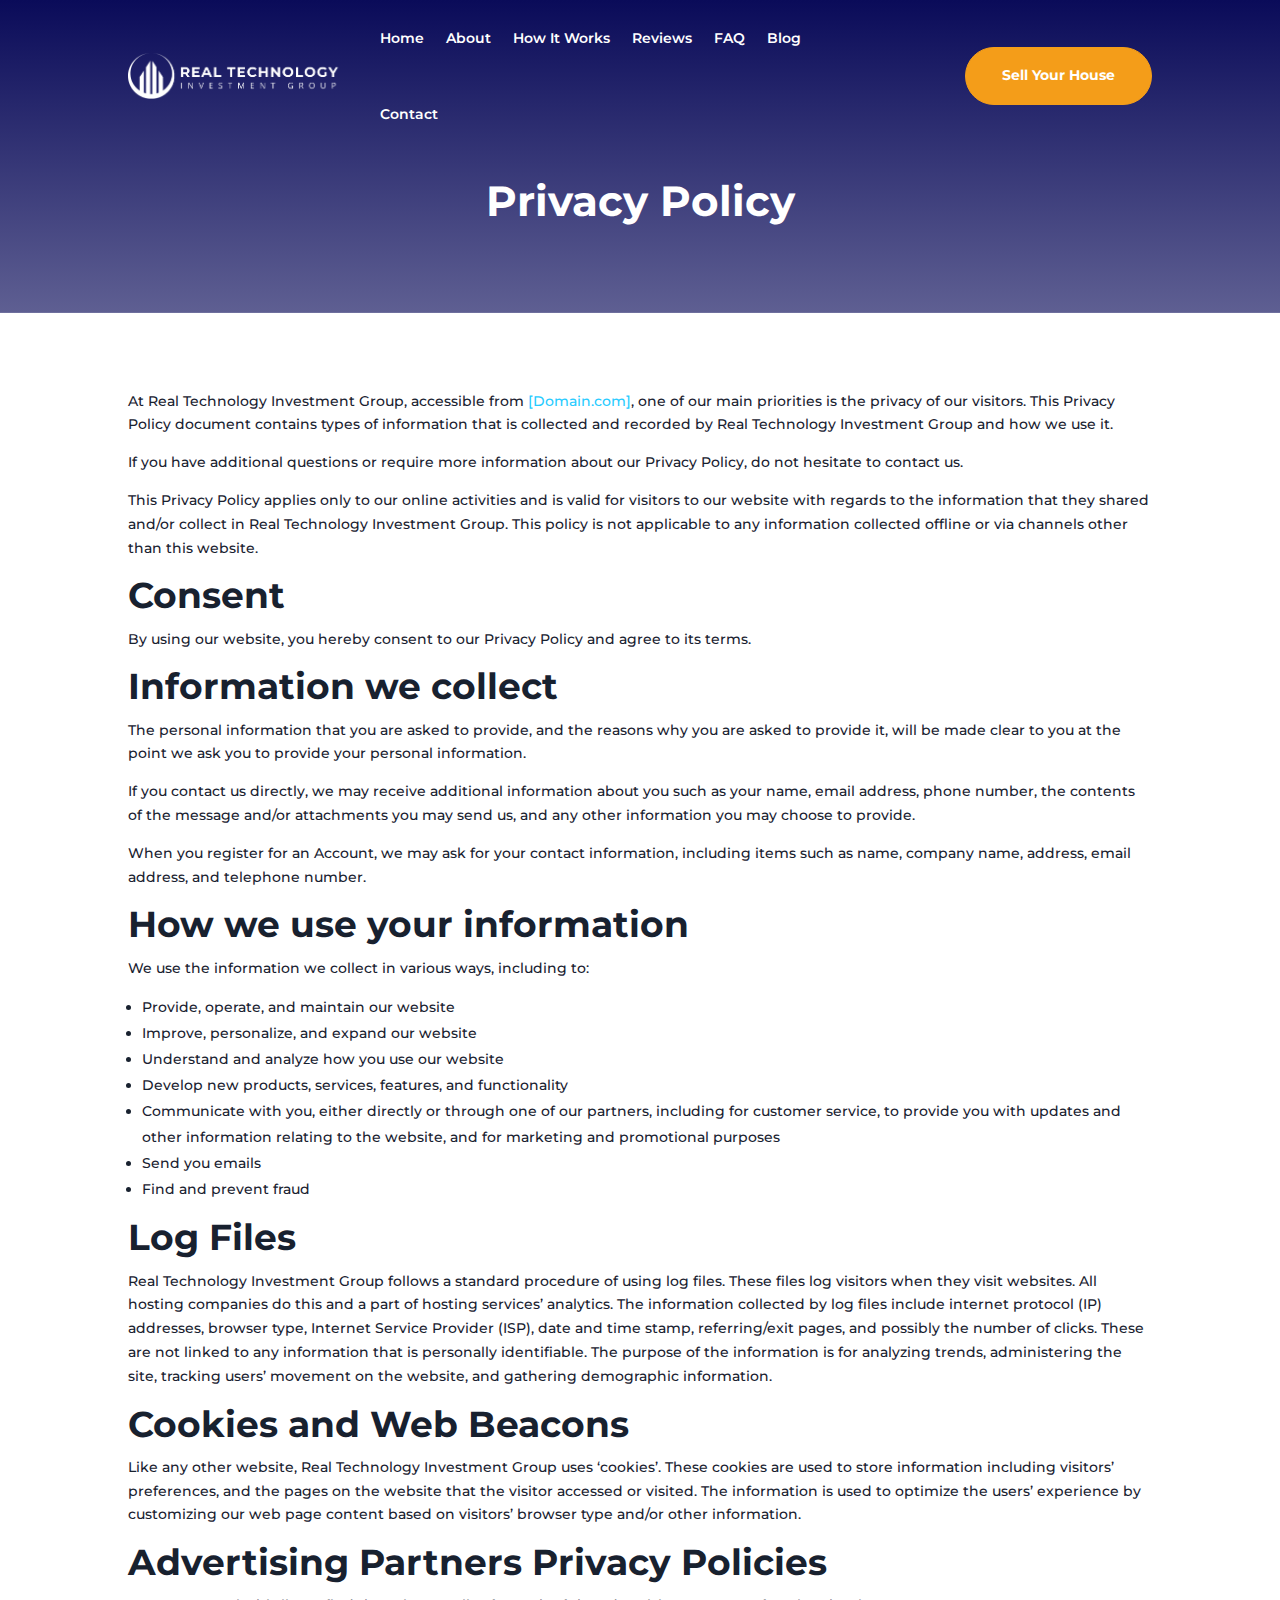
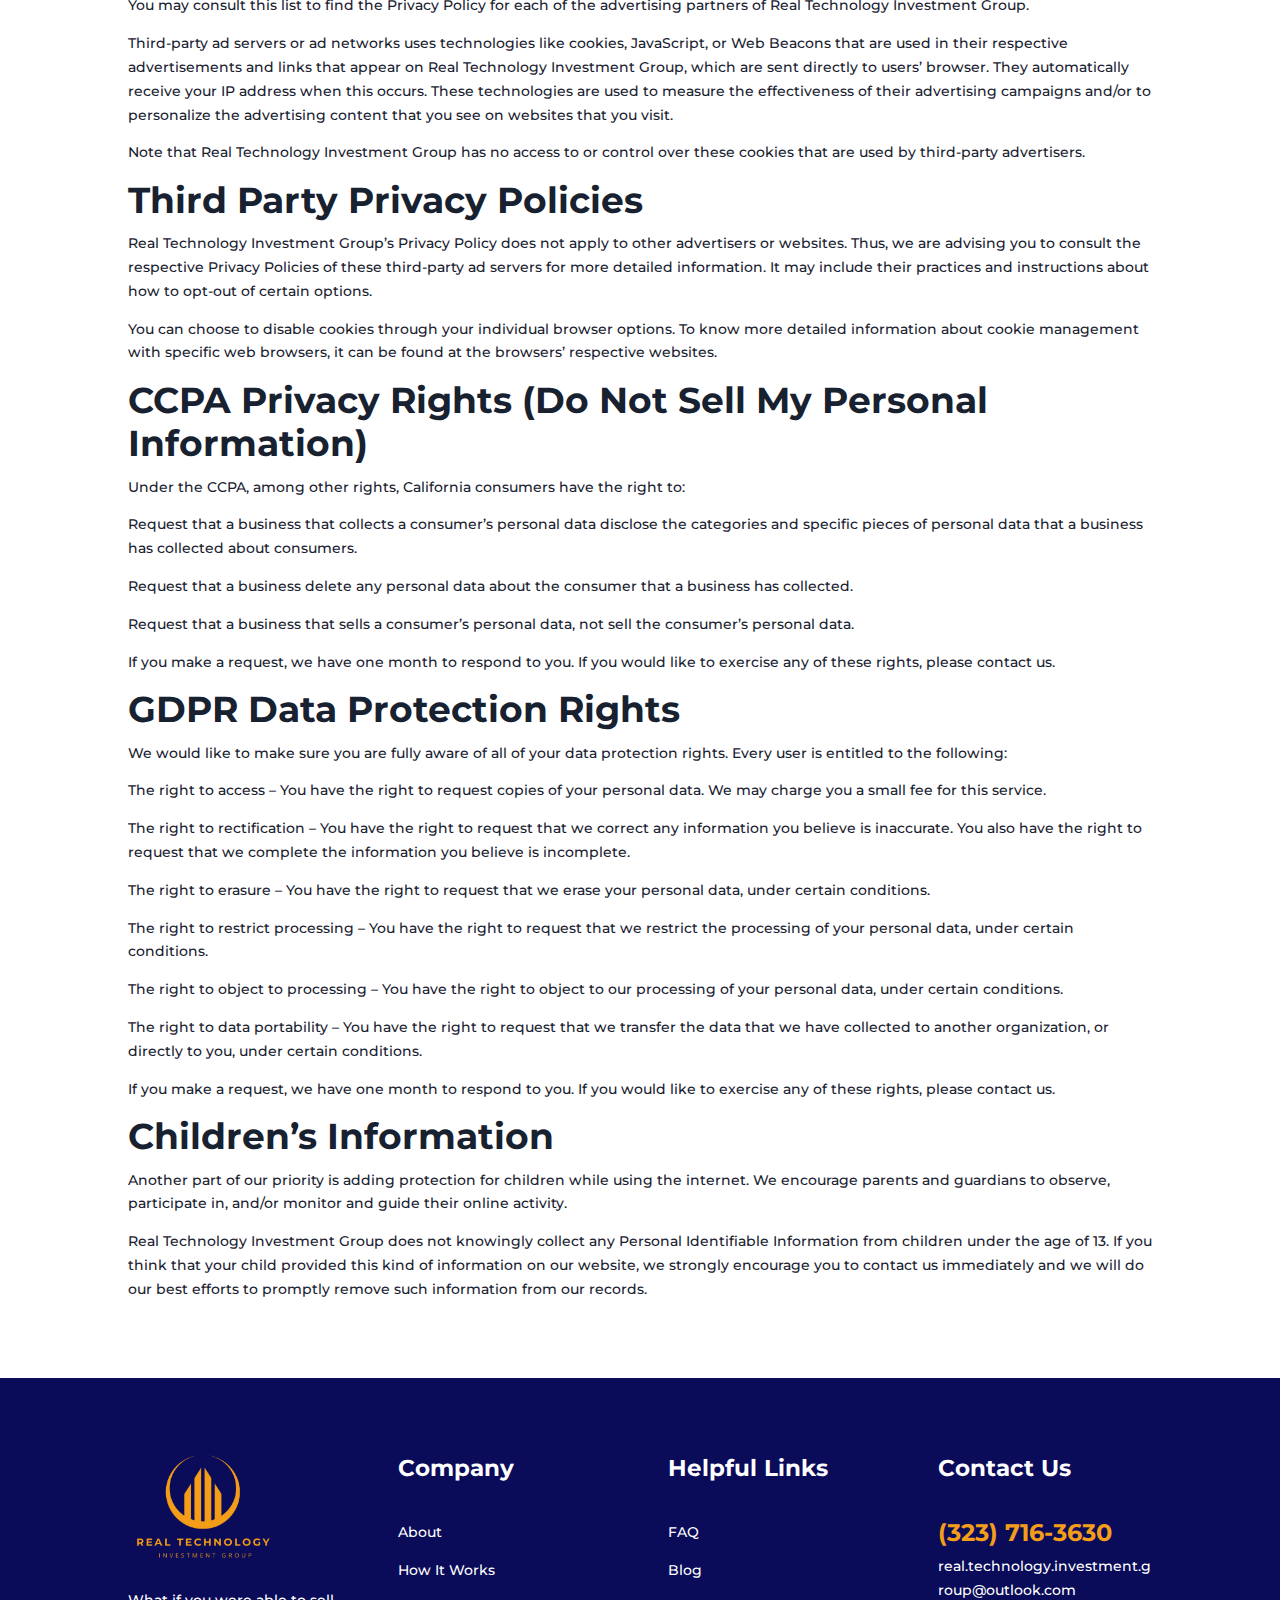
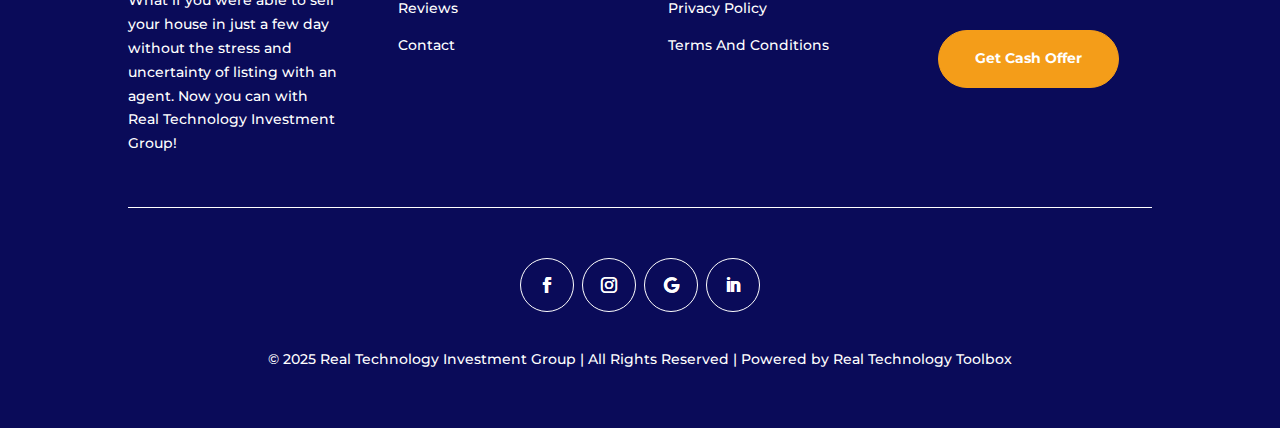
<file: privacy-policy/index.html>
﻿<!DOCTYPE html>
<html lang="en-US">
<head>
	<meta charset="UTF-8" />
<meta http-equiv="X-UA-Compatible" content="IE=edge">
<script type="text/javascript">
/* <![CDATA[ */
 var gform;gform||(document.addEventListener("gform_main_scripts_loaded",function(){gform.scriptsLoaded=!0}),document.addEventListener("gform/theme/scripts_loaded",function(){gform.themeScriptsLoaded=!0}),window.addEventListener("DOMContentLoaded",function(){gform.domLoaded=!0}),gform={domLoaded:!1,scriptsLoaded:!1,themeScriptsLoaded:!1,isFormEditor:()=>"function"==typeof InitializeEditor,callIfLoaded:function(o){return!(!gform.domLoaded||!gform.scriptsLoaded||!gform.themeScriptsLoaded&&!gform.isFormEditor()||(gform.isFormEditor()&&console.warn("The use of gform.initializeOnLoaded() is deprecated in the form editor context and will be removed in Gravity Forms 3.1."),o(),0))},initializeOnLoaded:function(o){gform.callIfLoaded(o)||(document.addEventListener("gform_main_scripts_loaded",()=>{gform.scriptsLoaded=!0,gform.callIfLoaded(o)}),document.addEventListener("gform/theme/scripts_loaded",()=>{gform.themeScriptsLoaded=!0,gform.callIfLoaded(o)}),window.addEventListener("DOMContentLoaded",()=>{gform.domLoaded=!0,gform.callIfLoaded(o)}))},hooks:{action:{},filter:{}},addAction:function(o,r,e,t){gform.addHook("action",o,r,e,t)},addFilter:function(o,r,e,t){gform.addHook("filter",o,r,e,t)},doAction:function(o){gform.doHook("action",o,arguments)},applyFilters:function(o){return gform.doHook("filter",o,arguments)},removeAction:function(o,r){gform.removeHook("action",o,r)},removeFilter:function(o,r,e){gform.removeHook("filter",o,r,e)},addHook:function(o,r,e,t,n){null==gform.hooks[o][r]&&(gform.hooks[o][r]=[]);var d=gform.hooks[o][r];null==n&&(n=r+"_"+d.length),gform.hooks[o][r].push({tag:n,callable:e,priority:t=null==t?10:t})},doHook:function(r,o,e){var t;if(e=Array.prototype.slice.call(e,1),null!=gform.hooks[r][o]&&((o=gform.hooks[r][o]).sort(function(o,r){return o.priority-r.priority}),o.forEach(function(o){"function"!=typeof(t=o.callable)&&(t=window[t]),"action"==r?t.apply(null,e):e[0]=t.apply(null,e)})),"filter"==r)return e[0]},removeHook:function(o,r,t,n){var e;null!=gform.hooks[o][r]&&(e=(e=gform.hooks[o][r]).filter(function(o,r,e){return!!(null!=n&&n!=o.tag||null!=t&&t!=o.priority)}),gform.hooks[o][r]=e)}}); 
/* ]]> */
</script>

	<link rel="pingback" href="https://realtechnologyinvestments.org/xmlrpc.php" />

	<script type="text/javascript">
		document.documentElement.className = 'js';
	</script>
	
	<meta name='robots' content='noindex, nofollow' />
	<style>img:is([sizes="auto" i], [sizes^="auto," i]) { contain-intrinsic-size: 3000px 1500px }</style>
	<script type="text/javascript">
			let jqueryParams=[],jQuery=function(r){return jqueryParams=[...jqueryParams,r],jQuery},$=function(r){return jqueryParams=[...jqueryParams,r],$};window.jQuery=jQuery,window.$=jQuery;let customHeadScripts=!1;jQuery.fn=jQuery.prototype={},$.fn=jQuery.prototype={},jQuery.noConflict=function(r){if(window.jQuery)return jQuery=window.jQuery,$=window.jQuery,customHeadScripts=!0,jQuery.noConflict},jQuery.ready=function(r){jqueryParams=[...jqueryParams,r]},$.ready=function(r){jqueryParams=[...jqueryParams,r]},jQuery.load=function(r){jqueryParams=[...jqueryParams,r]},$.load=function(r){jqueryParams=[...jqueryParams,r]},jQuery.fn.ready=function(r){jqueryParams=[...jqueryParams,r]},$.fn.ready=function(r){jqueryParams=[...jqueryParams,r]};</script>
	<!-- This site is optimized with the Yoast SEO plugin v24.3 - https://yoast.com/wordpress/plugins/seo/ -->
	<title>Privacy Policy - Real Technology Investment Group</title>
	<meta name="description" content="This Privacy Policy document contains types of information that is collected and recorded by Real Technology Investment Group and how we use it." />
	<meta property="og:locale" content="en_US" />
	<meta property="og:type" content="article" />
	<meta property="og:title" content="Privacy Policy - Real Technology Investment Group" />
	<meta property="og:description" content="This Privacy Policy document contains types of information that is collected and recorded by Real Technology Investment Group and how we use it." />
	<meta property="og:url" content="https://realtechnologyinvestments.org/privacy-policy/" />
	<meta property="og:site_name" content="Real Technology Investment Group" />
	<meta property="article:modified_time" content="2025-04-14T18:59:04+00:00" />
	<meta name="twitter:card" content="summary_large_image" />
	<meta name="twitter:label1" content="Est. reading time" />
	<meta name="twitter:data1" content="5 minutes" />
	<script type="application/ld+json" class="yoast-schema-graph">{"@context":"https://schema.org","@graph":[{"@type":"WebPage","@id":"https://realtechnologyinvestments.org/privacy-policy/","url":"https://realtechnologyinvestments.org/privacy-policy/","name":"Privacy Policy - Real Technology Investment Group","isPartOf":{"@id":"https://realtechnologyinvestments.org/#website"},"datePublished":"2020-10-14T09:03:05+00:00","dateModified":"2025-04-14T18:59:04+00:00","description":"This Privacy Policy document contains types of information that is collected and recorded by Real Technology Investment Group and how we use it.","breadcrumb":{"@id":"https://realtechnologyinvestments.org/privacy-policy/#breadcrumb"},"inLanguage":"en-US","potentialAction":[{"@type":"ReadAction","target":["https://realtechnologyinvestments.org/privacy-policy/"]}]},{"@type":"BreadcrumbList","@id":"https://realtechnologyinvestments.org/privacy-policy/#breadcrumb","itemListElement":[{"@type":"ListItem","position":1,"name":"Home","item":"https://realtechnologyinvestments.org/"},{"@type":"ListItem","position":2,"name":"Privacy Policy"}]},{"@type":"WebSite","@id":"https://realtechnologyinvestments.org/#website","url":"https://realtechnologyinvestments.org/","name":"Real Technology Investment Group","description":"Real Estate Solutions &amp; Investments","publisher":{"@id":"https://realtechnologyinvestments.org/#organization"},"potentialAction":[{"@type":"SearchAction","target":{"@type":"EntryPoint","urlTemplate":"https://realtechnologyinvestments.org/?s={search_term_string}"},"query-input":{"@type":"PropertyValueSpecification","valueRequired":true,"valueName":"search_term_string"}}],"inLanguage":"en-US"},{"@type":"Organization","@id":"https://realtechnologyinvestments.org/#organization","name":"BluePrint Quatro","url":"https://realtechnologyinvestments.org/","logo":{"@type":"ImageObject","inLanguage":"en-US","@id":"https://realtechnologyinvestments.org/#/schema/logo/image/","url":"","contentUrl":"","caption":"BluePrint Quatro"},"image":{"@id":"https://realtechnologyinvestments.org/#/schema/logo/image/"}}]}</script>
	<!-- / Yoast SEO plugin. -->


<link rel='dns-prefetch' href='//fonts.googleapis.com' />
<link rel="alternate" type="application/rss+xml" title="Real Technology Investment Group &raquo; Feed" href="https://realtechnologyinvestments.org/feed/" />
<link rel="alternate" type="application/rss+xml" title="Real Technology Investment Group &raquo; Comments Feed" href="https://realtechnologyinvestments.org/comments/feed/" />
<meta content="OfficeHUB v.1.0.1" name="generator"/><style id='wp-block-library-theme-inline-css' type='text/css'>
.wp-block-audio :where(figcaption){color:#555;font-size:13px;text-align:center}.is-dark-theme .wp-block-audio :where(figcaption){color:#ffffffa6}.wp-block-audio{margin:0 0 1em}.wp-block-code{border:1px solid #ccc;border-radius:4px;font-family:Menlo,Consolas,monaco,monospace;padding:.8em 1em}.wp-block-embed :where(figcaption){color:#555;font-size:13px;text-align:center}.is-dark-theme .wp-block-embed :where(figcaption){color:#ffffffa6}.wp-block-embed{margin:0 0 1em}.blocks-gallery-caption{color:#555;font-size:13px;text-align:center}.is-dark-theme .blocks-gallery-caption{color:#ffffffa6}:root :where(.wp-block-image figcaption){color:#555;font-size:13px;text-align:center}.is-dark-theme :root :where(.wp-block-image figcaption){color:#ffffffa6}.wp-block-image{margin:0 0 1em}.wp-block-pullquote{border-bottom:4px solid;border-top:4px solid;color:currentColor;margin-bottom:1.75em}.wp-block-pullquote cite,.wp-block-pullquote footer,.wp-block-pullquote__citation{color:currentColor;font-size:.8125em;font-style:normal;text-transform:uppercase}.wp-block-quote{border-left:.25em solid;margin:0 0 1.75em;padding-left:1em}.wp-block-quote cite,.wp-block-quote footer{color:currentColor;font-size:.8125em;font-style:normal;position:relative}.wp-block-quote:where(.has-text-align-right){border-left:none;border-right:.25em solid;padding-left:0;padding-right:1em}.wp-block-quote:where(.has-text-align-center){border:none;padding-left:0}.wp-block-quote.is-large,.wp-block-quote.is-style-large,.wp-block-quote:where(.is-style-plain){border:none}.wp-block-search .wp-block-search__label{font-weight:700}.wp-block-search__button{border:1px solid #ccc;padding:.375em .625em}:where(.wp-block-group.has-background){padding:1.25em 2.375em}.wp-block-separator.has-css-opacity{opacity:.4}.wp-block-separator{border:none;border-bottom:2px solid;margin-left:auto;margin-right:auto}.wp-block-separator.has-alpha-channel-opacity{opacity:1}.wp-block-separator:not(.is-style-wide):not(.is-style-dots){width:100px}.wp-block-separator.has-background:not(.is-style-dots){border-bottom:none;height:1px}.wp-block-separator.has-background:not(.is-style-wide):not(.is-style-dots){height:2px}.wp-block-table{margin:0 0 1em}.wp-block-table td,.wp-block-table th{word-break:normal}.wp-block-table :where(figcaption){color:#555;font-size:13px;text-align:center}.is-dark-theme .wp-block-table :where(figcaption){color:#ffffffa6}.wp-block-video :where(figcaption){color:#555;font-size:13px;text-align:center}.is-dark-theme .wp-block-video :where(figcaption){color:#ffffffa6}.wp-block-video{margin:0 0 1em}:root :where(.wp-block-template-part.has-background){margin-bottom:0;margin-top:0;padding:1.25em 2.375em}
</style>
<style id='global-styles-inline-css' type='text/css'>
:root{--wp--preset--aspect-ratio--square: 1;--wp--preset--aspect-ratio--4-3: 4/3;--wp--preset--aspect-ratio--3-4: 3/4;--wp--preset--aspect-ratio--3-2: 3/2;--wp--preset--aspect-ratio--2-3: 2/3;--wp--preset--aspect-ratio--16-9: 16/9;--wp--preset--aspect-ratio--9-16: 9/16;--wp--preset--color--black: #000000;--wp--preset--color--cyan-bluish-gray: #abb8c3;--wp--preset--color--white: #ffffff;--wp--preset--color--pale-pink: #f78da7;--wp--preset--color--vivid-red: #cf2e2e;--wp--preset--color--luminous-vivid-orange: #ff6900;--wp--preset--color--luminous-vivid-amber: #fcb900;--wp--preset--color--light-green-cyan: #7bdcb5;--wp--preset--color--vivid-green-cyan: #00d084;--wp--preset--color--pale-cyan-blue: #8ed1fc;--wp--preset--color--vivid-cyan-blue: #0693e3;--wp--preset--color--vivid-purple: #9b51e0;--wp--preset--gradient--vivid-cyan-blue-to-vivid-purple: linear-gradient(135deg,rgba(6,147,227,1) 0%,rgb(155,81,224) 100%);--wp--preset--gradient--light-green-cyan-to-vivid-green-cyan: linear-gradient(135deg,rgb(122,220,180) 0%,rgb(0,208,130) 100%);--wp--preset--gradient--luminous-vivid-amber-to-luminous-vivid-orange: linear-gradient(135deg,rgba(252,185,0,1) 0%,rgba(255,105,0,1) 100%);--wp--preset--gradient--luminous-vivid-orange-to-vivid-red: linear-gradient(135deg,rgba(255,105,0,1) 0%,rgb(207,46,46) 100%);--wp--preset--gradient--very-light-gray-to-cyan-bluish-gray: linear-gradient(135deg,rgb(238,238,238) 0%,rgb(169,184,195) 100%);--wp--preset--gradient--cool-to-warm-spectrum: linear-gradient(135deg,rgb(74,234,220) 0%,rgb(151,120,209) 20%,rgb(207,42,186) 40%,rgb(238,44,130) 60%,rgb(251,105,98) 80%,rgb(254,248,76) 100%);--wp--preset--gradient--blush-light-purple: linear-gradient(135deg,rgb(255,206,236) 0%,rgb(152,150,240) 100%);--wp--preset--gradient--blush-bordeaux: linear-gradient(135deg,rgb(254,205,165) 0%,rgb(254,45,45) 50%,rgb(107,0,62) 100%);--wp--preset--gradient--luminous-dusk: linear-gradient(135deg,rgb(255,203,112) 0%,rgb(199,81,192) 50%,rgb(65,88,208) 100%);--wp--preset--gradient--pale-ocean: linear-gradient(135deg,rgb(255,245,203) 0%,rgb(182,227,212) 50%,rgb(51,167,181) 100%);--wp--preset--gradient--electric-grass: linear-gradient(135deg,rgb(202,248,128) 0%,rgb(113,206,126) 100%);--wp--preset--gradient--midnight: linear-gradient(135deg,rgb(2,3,129) 0%,rgb(40,116,252) 100%);--wp--preset--font-size--small: 13px;--wp--preset--font-size--medium: 20px;--wp--preset--font-size--large: 36px;--wp--preset--font-size--x-large: 42px;--wp--preset--spacing--20: 0.44rem;--wp--preset--spacing--30: 0.67rem;--wp--preset--spacing--40: 1rem;--wp--preset--spacing--50: 1.5rem;--wp--preset--spacing--60: 2.25rem;--wp--preset--spacing--70: 3.38rem;--wp--preset--spacing--80: 5.06rem;--wp--preset--shadow--natural: 6px 6px 9px rgba(0, 0, 0, 0.2);--wp--preset--shadow--deep: 12px 12px 50px rgba(0, 0, 0, 0.4);--wp--preset--shadow--sharp: 6px 6px 0px rgba(0, 0, 0, 0.2);--wp--preset--shadow--outlined: 6px 6px 0px -3px rgba(255, 255, 255, 1), 6px 6px rgba(0, 0, 0, 1);--wp--preset--shadow--crisp: 6px 6px 0px rgba(0, 0, 0, 1);}:root { --wp--style--global--content-size: 823px;--wp--style--global--wide-size: 1080px; }:where(body) { margin: 0; }.wp-site-blocks > .alignleft { float: left; margin-right: 2em; }.wp-site-blocks > .alignright { float: right; margin-left: 2em; }.wp-site-blocks > .aligncenter { justify-content: center; margin-left: auto; margin-right: auto; }:where(.is-layout-flex){gap: 0.5em;}:where(.is-layout-grid){gap: 0.5em;}.is-layout-flow > .alignleft{float: left;margin-inline-start: 0;margin-inline-end: 2em;}.is-layout-flow > .alignright{float: right;margin-inline-start: 2em;margin-inline-end: 0;}.is-layout-flow > .aligncenter{margin-left: auto !important;margin-right: auto !important;}.is-layout-constrained > .alignleft{float: left;margin-inline-start: 0;margin-inline-end: 2em;}.is-layout-constrained > .alignright{float: right;margin-inline-start: 2em;margin-inline-end: 0;}.is-layout-constrained > .aligncenter{margin-left: auto !important;margin-right: auto !important;}.is-layout-constrained > :where(:not(.alignleft):not(.alignright):not(.alignfull)){max-width: var(--wp--style--global--content-size);margin-left: auto !important;margin-right: auto !important;}.is-layout-constrained > .alignwide{max-width: var(--wp--style--global--wide-size);}body .is-layout-flex{display: flex;}.is-layout-flex{flex-wrap: wrap;align-items: center;}.is-layout-flex > :is(*, div){margin: 0;}body .is-layout-grid{display: grid;}.is-layout-grid > :is(*, div){margin: 0;}body{padding-top: 0px;padding-right: 0px;padding-bottom: 0px;padding-left: 0px;}a:where(:not(.wp-element-button)){text-decoration: underline;}:root :where(.wp-element-button, .wp-block-button__link){background-color: #32373c;border-width: 0;color: #fff;font-family: inherit;font-size: inherit;line-height: inherit;padding: calc(0.667em + 2px) calc(1.333em + 2px);text-decoration: none;}.has-black-color{color: var(--wp--preset--color--black) !important;}.has-cyan-bluish-gray-color{color: var(--wp--preset--color--cyan-bluish-gray) !important;}.has-white-color{color: var(--wp--preset--color--white) !important;}.has-pale-pink-color{color: var(--wp--preset--color--pale-pink) !important;}.has-vivid-red-color{color: var(--wp--preset--color--vivid-red) !important;}.has-luminous-vivid-orange-color{color: var(--wp--preset--color--luminous-vivid-orange) !important;}.has-luminous-vivid-amber-color{color: var(--wp--preset--color--luminous-vivid-amber) !important;}.has-light-green-cyan-color{color: var(--wp--preset--color--light-green-cyan) !important;}.has-vivid-green-cyan-color{color: var(--wp--preset--color--vivid-green-cyan) !important;}.has-pale-cyan-blue-color{color: var(--wp--preset--color--pale-cyan-blue) !important;}.has-vivid-cyan-blue-color{color: var(--wp--preset--color--vivid-cyan-blue) !important;}.has-vivid-purple-color{color: var(--wp--preset--color--vivid-purple) !important;}.has-black-background-color{background-color: var(--wp--preset--color--black) !important;}.has-cyan-bluish-gray-background-color{background-color: var(--wp--preset--color--cyan-bluish-gray) !important;}.has-white-background-color{background-color: var(--wp--preset--color--white) !important;}.has-pale-pink-background-color{background-color: var(--wp--preset--color--pale-pink) !important;}.has-vivid-red-background-color{background-color: var(--wp--preset--color--vivid-red) !important;}.has-luminous-vivid-orange-background-color{background-color: var(--wp--preset--color--luminous-vivid-orange) !important;}.has-luminous-vivid-amber-background-color{background-color: var(--wp--preset--color--luminous-vivid-amber) !important;}.has-light-green-cyan-background-color{background-color: var(--wp--preset--color--light-green-cyan) !important;}.has-vivid-green-cyan-background-color{background-color: var(--wp--preset--color--vivid-green-cyan) !important;}.has-pale-cyan-blue-background-color{background-color: var(--wp--preset--color--pale-cyan-blue) !important;}.has-vivid-cyan-blue-background-color{background-color: var(--wp--preset--color--vivid-cyan-blue) !important;}.has-vivid-purple-background-color{background-color: var(--wp--preset--color--vivid-purple) !important;}.has-black-border-color{border-color: var(--wp--preset--color--black) !important;}.has-cyan-bluish-gray-border-color{border-color: var(--wp--preset--color--cyan-bluish-gray) !important;}.has-white-border-color{border-color: var(--wp--preset--color--white) !important;}.has-pale-pink-border-color{border-color: var(--wp--preset--color--pale-pink) !important;}.has-vivid-red-border-color{border-color: var(--wp--preset--color--vivid-red) !important;}.has-luminous-vivid-orange-border-color{border-color: var(--wp--preset--color--luminous-vivid-orange) !important;}.has-luminous-vivid-amber-border-color{border-color: var(--wp--preset--color--luminous-vivid-amber) !important;}.has-light-green-cyan-border-color{border-color: var(--wp--preset--color--light-green-cyan) !important;}.has-vivid-green-cyan-border-color{border-color: var(--wp--preset--color--vivid-green-cyan) !important;}.has-pale-cyan-blue-border-color{border-color: var(--wp--preset--color--pale-cyan-blue) !important;}.has-vivid-cyan-blue-border-color{border-color: var(--wp--preset--color--vivid-cyan-blue) !important;}.has-vivid-purple-border-color{border-color: var(--wp--preset--color--vivid-purple) !important;}.has-vivid-cyan-blue-to-vivid-purple-gradient-background{background: var(--wp--preset--gradient--vivid-cyan-blue-to-vivid-purple) !important;}.has-light-green-cyan-to-vivid-green-cyan-gradient-background{background: var(--wp--preset--gradient--light-green-cyan-to-vivid-green-cyan) !important;}.has-luminous-vivid-amber-to-luminous-vivid-orange-gradient-background{background: var(--wp--preset--gradient--luminous-vivid-amber-to-luminous-vivid-orange) !important;}.has-luminous-vivid-orange-to-vivid-red-gradient-background{background: var(--wp--preset--gradient--luminous-vivid-orange-to-vivid-red) !important;}.has-very-light-gray-to-cyan-bluish-gray-gradient-background{background: var(--wp--preset--gradient--very-light-gray-to-cyan-bluish-gray) !important;}.has-cool-to-warm-spectrum-gradient-background{background: var(--wp--preset--gradient--cool-to-warm-spectrum) !important;}.has-blush-light-purple-gradient-background{background: var(--wp--preset--gradient--blush-light-purple) !important;}.has-blush-bordeaux-gradient-background{background: var(--wp--preset--gradient--blush-bordeaux) !important;}.has-luminous-dusk-gradient-background{background: var(--wp--preset--gradient--luminous-dusk) !important;}.has-pale-ocean-gradient-background{background: var(--wp--preset--gradient--pale-ocean) !important;}.has-electric-grass-gradient-background{background: var(--wp--preset--gradient--electric-grass) !important;}.has-midnight-gradient-background{background: var(--wp--preset--gradient--midnight) !important;}.has-small-font-size{font-size: var(--wp--preset--font-size--small) !important;}.has-medium-font-size{font-size: var(--wp--preset--font-size--medium) !important;}.has-large-font-size{font-size: var(--wp--preset--font-size--large) !important;}.has-x-large-font-size{font-size: var(--wp--preset--font-size--x-large) !important;}
:where(.wp-block-post-template.is-layout-flex){gap: 1.25em;}:where(.wp-block-post-template.is-layout-grid){gap: 1.25em;}
:where(.wp-block-columns.is-layout-flex){gap: 2em;}:where(.wp-block-columns.is-layout-grid){gap: 2em;}
:root :where(.wp-block-pullquote){font-size: 1.5em;line-height: 1.6;}
</style>
<link rel='stylesheet' id='et-builder-googlefonts-cached-css' href='https://fonts.googleapis.com/css?family=Montserrat:100,200,300,regular,500,600,700,800,900,100italic,200italic,300italic,italic,500italic,600italic,700italic,800italic,900italic&#038;subset=latin,latin-ext&#038;display=swap' type='text/css' media='all' />
<link rel='stylesheet' id='popup-maker-site-css' href='../assets/pum-site-styles.css' type='text/css' media='all' />
<link rel='stylesheet' id='gform_basic-css' href='../assets/gform-basic.min.css' type='text/css' media='all' />
<link rel='stylesheet' id='gform_theme_components-css' href='../assets/gform-basic.min.css' type='text/css' media='all' />
<link rel='stylesheet' id='gform_theme-css' href='../assets/gform-basic.min.css' type='text/css' media='all' />
<link rel='stylesheet' id='divi-style-parent-css' href='../assets/style-static.min.css' type='text/css' media='all' />
<link rel='stylesheet' id='divi-style-pum-css' href='../assets/style.css' type='text/css' media='all' />
<script type="text/javascript" src="../assets/js/jquery.min.js" id="jquery-core-js"></script>
<script type="text/javascript" src="../assets/js/jquery-migrate.min.js" id="jquery-migrate-js"></script>
<script type="text/javascript" id="jquery-js-after">
/* <![CDATA[ */
jqueryParams.length&&$.each(jqueryParams,function(e,r){if("function"==typeof r){var n=String(r);n.replace("$","jQuery");var a=new Function("return "+n)();$(document).ready(a)}});
/* ]]> */
</script>
<script type="text/javascript" src="../assets/js/officehub-mobile-menu-scripts.js" id="custom-scripts-js"></script>
<script type="text/javascript" defer='defer' src="../assets/js/gravityforms.min.js" id="gform_json-js"></script>
<script type="text/javascript" id="gform_gravityforms-js-extra">
/* <![CDATA[ */
var gf_global = {"gf_currency_config":{"name":"U.S. Dollar","symbol_left":"$","symbol_right":"","symbol_padding":"","thousand_separator":",","decimal_separator":".","decimals":2,"code":"USD"},"base_url":"https:\/\/realtechnologyinvestments.org\/wp-content\/plugins\/gravityforms","number_formats":[],"spinnerUrl":"https:\/\/realtechnologyinvestments.org\/wp-content\/plugins\/gravityforms\/images\/spinner.svg","version_hash":"06f2efe419c0e7d2144baf88f0ba6ac0","strings":{"newRowAdded":"New row added.","rowRemoved":"Row removed","formSaved":"The form has been saved.  The content contains the link to return and complete the form."}};
var gf_global = {"gf_currency_config":{"name":"U.S. Dollar","symbol_left":"$","symbol_right":"","symbol_padding":"","thousand_separator":",","decimal_separator":".","decimals":2,"code":"USD"},"base_url":"https:\/\/realtechnologyinvestments.org\/wp-content\/plugins\/gravityforms","number_formats":[],"spinnerUrl":"https:\/\/realtechnologyinvestments.org\/wp-content\/plugins\/gravityforms\/images\/spinner.svg","version_hash":"06f2efe419c0e7d2144baf88f0ba6ac0","strings":{"newRowAdded":"New row added.","rowRemoved":"Row removed","formSaved":"The form has been saved.  The content contains the link to return and complete the form."}};
var gform_i18n = {"datepicker":{"days":{"monday":"Mo","tuesday":"Tu","wednesday":"We","thursday":"Th","friday":"Fr","saturday":"Sa","sunday":"Su"},"months":{"january":"January","february":"February","march":"March","april":"April","may":"May","june":"June","july":"July","august":"August","september":"September","october":"October","november":"November","december":"December"},"firstDay":1,"iconText":"Select date"}};
var gf_legacy_multi = {"2":""};
var gform_gravityforms = {"strings":{"invalid_file_extension":"This type of file is not allowed. Must be one of the following:","delete_file":"Delete this file","in_progress":"in progress","file_exceeds_limit":"File exceeds size limit","illegal_extension":"This type of file is not allowed.","max_reached":"Maximum number of files reached","unknown_error":"There was a problem while saving the file on the server","currently_uploading":"Please wait for the uploading to complete","cancel":"Cancel","cancel_upload":"Cancel this upload","cancelled":"Cancelled"},"vars":{"images_url":"https:\/\/realtechnologyinvestments.org\/wp-content\/plugins\/gravityforms\/images"}};
/* ]]> */
</script>
<script type="text/javascript" defer='defer' src="../assets/js/gravityforms.min.js" id="gform_gravityforms-js"></script>
<script type="text/javascript" defer='defer' src="../assets/js/gravityforms.min.js" id="gform_gravityforms_utils-js"></script>
<link rel="EditURI" type="application/rsd+xml" title="RSD" href="https://realtechnologyinvestments.org/xmlrpc.php?rsd" />
<meta name="generator" content="WordPress 6.8.3" />
<link rel='shortlink' href='https://realtechnologyinvestments.org/?p=764' />


<meta name="viewport" content="width=device-width, initial-scale=1.0, maximum-scale=1.0, user-scalable=0" /><!-- HTML Meta Tags -->
<title>Ready To Get A Cash Offer For Your Home? - Real Technology Investment Group</title>
<meta name="description" content="Sell Your House Fast For Cash. We Buy Houses Fast For A Living. No Obligation. Call Today. Our NY Experts Get You The Most Cash!">

<!-- Facebook Meta Tags -->
<meta property="og:url" content="https://realtechnologyinvestments.org/">
<meta property="og:type" content="website">
<meta property="og:title" content="Ready To Get A Cash Offer For Your Home? - Real Technology Investment Group">
<meta property="og:description" content="Sell Your House Fast For Cash. We Buy Houses Fast For A Living. No Obligation. Call Today. Our NY Experts Get You The Most Cash!">
<meta property="og:image" content="https://opengraph.b-cdn.net/production/images/73cec866-3caf-4e6a-b7e9-235dbec21a26.jpg?token=g3q2bpwCMo8_ytiXaAW2JIqi513N68MakhA6mnbau9I&amp;height=675&amp;width=1200&amp;expires=33280658705">

<!-- Twitter Meta Tags -->
<meta name="twitter:card" content="summary_large_image">
<meta property="twitter:domain" content="realtechnologyinvestments.org">
<meta property="twitter:url" content="https://realtechnologyinvestments.org/">
<meta name="twitter:title" content="Ready To Get A Cash Offer For Your Home? - Real Technology Investment Group">
<meta name="twitter:description" content="Sell Your House Fast For Cash. We Buy Houses Fast For A Living. No Obligation. Call Today. Our NY Experts Get You The Most Cash!">
<meta name="twitter:image" content="https://opengraph.b-cdn.net/production/images/73cec866-3caf-4e6a-b7e9-235dbec21a26.jpg?token=g3q2bpwCMo8_ytiXaAW2JIqi513N68MakhA6mnbau9I&amp;height=675&amp;width=1200&amp;expires=33280658705">

<!-- Meta Tags Generated via https://www.opengraph.xyz --><link rel="icon" href="https://realtechnologyinvestments.org/wp-content/uploads/cropped-Real-Technology-Investment-Group-2-32x32.png" sizes="32x32" />
<link rel="icon" href="https://realtechnologyinvestments.org/wp-content/uploads/cropped-Real-Technology-Investment-Group-2-192x192.png" sizes="192x192" />
<link rel="apple-touch-icon" href="https://realtechnologyinvestments.org/wp-content/uploads/cropped-Real-Technology-Investment-Group-2-180x180.png" />
<meta name="msapplication-TileImage" content="https://realtechnologyinvestments.org/wp-content/uploads/cropped-Real-Technology-Investment-Group-2-270x270.png" />
<link rel="stylesheet" id="et-core-unified-tb-778-tb-779-764-cached-inline-styles" href="../assets/et-core-privacy-policy-1.min.css" /><link rel="stylesheet" id="et-core-unified-764-cached-inline-styles" href="../assets/et-core-privacy-policy-2.min.css" /><link rel="stylesheet" id="et-core-unified-tb-778-tb-779-deferred-764-cached-inline-styles" href="../assets/et-core-privacy-policy-3.min.css" /></head>
<body class="wp-singular page-template-default page page-id-764 wp-theme-Divi wp-child-theme-officehub_gregorythemes et-tb-has-template et-tb-has-header et-tb-has-footer et_button_no_icon et_pb_button_helper_class et_cover_background et_pb_gutter et_pb_gutters3 et_pb_pagebuilder_layout et_no_sidebar et_divi_theme et-db">
	<div id="page-container">
<div id="et-boc" class="et-boc">
			
		<header class="et-l et-l--header">
			<div class="et_builder_inner_content et_pb_gutters3"><div class="et_pb_section et_pb_section_0_tb_header et_pb_sticky_module et_pb_with_background et_section_regular et_pb_section--with-menu" >
				
				
				
				
				
				
				<div class="et_pb_row et_pb_row_0_tb_header et_pb_equal_columns et_pb_gutters4 et_pb_row--with-menu">
				<div class="et_pb_column et_pb_column_3_4 et_pb_column_0_tb_header  et_pb_css_mix_blend_mode_passthrough et_pb_column--with-menu">
				
				
				
				
				<div class="et_pb_module et_pb_menu et_pb_menu_0_tb_header et_pb_bg_layout_dark  et_pb_text_align_left et_pb_text_align_right-tablet et_dropdown_animation_fade et_pb_menu--with-logo et_pb_menu--style-left_aligned  et_pb_css_filters et_pb_css_filters_hover">
					
					
					
					
					<div class="et_pb_menu_inner_container clearfix">
						<div class="et_pb_menu__logo-wrap">
			  <div class="et_pb_menu__logo">
				<a href="../index.html" ><img fetchpriority="high" decoding="async" width="902" height="190" src="../assets/uploads/Real-Technology-Investment-Group.png" alt="" class="wp-image-2827" /></a>
			  </div>
			</div>
						<div class="et_pb_menu__wrap">
							<div class="et_pb_menu__menu">
								<nav class="et-menu-nav"><ul id="menu-main-menu" class="et-menu nav downwards"><li class="et_pb_menu_page_id-home menu-item menu-item-type-post_type menu-item-object-page menu-item-home menu-item-970"><a href="../index.html">Home</a></li>
<li class="et_pb_menu_page_id-21 menu-item menu-item-type-post_type menu-item-object-page menu-item-48"><a href="../about/index.html">About</a></li>
<li class="et_pb_menu_page_id-1058 menu-item menu-item-type-post_type menu-item-object-page menu-item-1097"><a href="../how-it-works/index.html">How It Works</a></li>
<li class="et_pb_menu_page_id-1108 menu-item menu-item-type-post_type menu-item-object-page menu-item-1115"><a href="../reviews/index.html">Reviews</a></li>
<li class="et_pb_menu_page_id-35 menu-item menu-item-type-post_type menu-item-object-page menu-item-52"><a href="../faq/index.html">FAQ</a></li>
<li class="et_pb_menu_page_id-27 menu-item menu-item-type-post_type menu-item-object-page menu-item-46"><a href="../blog/index.html">Blog</a></li>
<li class="et_pb_menu_page_id-39 menu-item menu-item-type-post_type menu-item-object-page menu-item-50"><a href="../contact/index.html">Contact</a></li>
</ul></nav>
							</div>
							
							
							<div class="et_mobile_nav_menu">
				<div class="mobile_nav closed">
					<span class="mobile_menu_bar"></span>
				</div>
			</div>
						</div>
						
					</div>
				</div>
			</div><div class="et_pb_column et_pb_column_1_4 et_pb_column_1_tb_header  et_pb_css_mix_blend_mode_passthrough et-last-child">
				
				
				
				
				<div class="et_pb_button_module_wrapper et_pb_button_0_tb_header_wrapper et_pb_button_alignment_right et_pb_module ">
				<a class="et_pb_button et_pb_button_0_tb_header et_pb_bg_layout_light" href="/seller-form/">Sell Your House</a>
			</div>
			</div>
				
				
				
				
			</div>
				
				
			</div>		</div>
	</header>
	<div id="et-main-area">
	
<div id="main-content">


			
				<article id="post-764" class="post-764 page type-page status-publish hentry">

				
					<div class="entry-content">
					<div class="et-l et-l--post">
			<div class="et_builder_inner_content et_pb_gutters3">
		<div class="et_pb_section et_pb_section_1 et_pb_with_background et_section_regular" >
				
				
				
				
				
				
				<div class="et_pb_row et_pb_row_1">
				<div class="et_pb_column et_pb_column_4_4 et_pb_column_1  et_pb_css_mix_blend_mode_passthrough et-last-child">
				
				
				
				
				<div class="et_pb_module et_pb_text et_pb_text_1  et_pb_text_align_center et_pb_bg_layout_dark">
				
				
				
				
				<div class="et_pb_text_inner"><h1>Privacy Policy</h1></div>
			</div>
			</div>
				
				
				
				
			</div>
				
				
			</div><div class="et_pb_section et_pb_section_2 et_section_regular" >
				
				
				
				
				
				
				<div class="et_pb_row et_pb_row_2">
				<div class="et_pb_column et_pb_column_4_4 et_pb_column_2  et_pb_css_mix_blend_mode_passthrough et-last-child">
				
				
				
				
				<div class="et_pb_module et_pb_text et_pb_text_2  et_pb_text_align_left et_pb_bg_layout_light">
				
				
				
				
				<div class="et_pb_text_inner">At  Real Technology Investment Group, accessible from <a href="/">[Domain.com]</a>, one of our main priorities is the privacy of our visitors. This Privacy Policy document contains types of information that is collected and recorded by  Real Technology Investment Group and how we use it.</p>
<p>If you have additional questions or require more information about our Privacy Policy, do not hesitate to contact us.</p>
<p>This Privacy Policy applies only to our online activities and is valid for visitors to our website with regards to the information that they shared and/or collect in  Real Technology Investment Group. This policy is not applicable to any information collected offline or via channels other than this website.</p>
<h2>Consent</h2>
<p>By using our website, you hereby consent to our Privacy Policy and agree to its terms.</p>
<h2>Information we collect</h2>
<p>The personal information that you are asked to provide, and the reasons why you are asked to provide it, will be made clear to you at the point we ask you to provide your personal information.</p>
<p>If you contact us directly, we may receive additional information about you such as your name, email address, phone number, the contents of the message and/or attachments you may send us, and any other information you may choose to provide.</p>
<p>When you register for an Account, we may ask for your contact information, including items such as name, company name, address, email address, and telephone number.</p>
<h2>How we use your information</h2>
<p>We use the information we collect in various ways, including to:</p>
<ul>
<li>Provide, operate, and maintain our website</li>
<li>Improve, personalize, and expand our website</li>
<li>Understand and analyze how you use our website</li>
<li>Develop new products, services, features, and functionality</li>
<li>Communicate with you, either directly or through one of our partners, including for customer service, to provide you with updates and other information relating to the website, and for marketing and promotional purposes</li>
<li>Send you emails</li>
<li>Find and prevent fraud</li>
</ul>
<h2>Log Files</h2>
<p> Real Technology Investment Group follows a standard procedure of using log files. These files log visitors when they visit websites. All hosting companies do this and a part of hosting services&#8217; analytics. The information collected by log files include internet protocol (IP) addresses, browser type, Internet Service Provider (ISP), date and time stamp, referring/exit pages, and possibly the number of clicks. These are not linked to any information that is personally identifiable. The purpose of the information is for analyzing trends, administering the site, tracking users&#8217; movement on the website, and gathering demographic information.</p>
<h2>Cookies and Web Beacons</h2>
<p>Like any other website,  Real Technology Investment Group uses &#8216;cookies&#8217;. These cookies are used to store information including visitors&#8217; preferences, and the pages on the website that the visitor accessed or visited. The information is used to optimize the users&#8217; experience by customizing our web page content based on visitors&#8217; browser type and/or other information.</p>
<h2>Advertising Partners Privacy Policies</h2>
<p>You may consult this list to find the Privacy Policy for each of the advertising partners of  Real Technology Investment Group.</p>
<p>Third-party ad servers or ad networks uses technologies like cookies, JavaScript, or Web Beacons that are used in their respective advertisements and links that appear on  Real Technology Investment Group, which are sent directly to users&#8217; browser. They automatically receive your IP address when this occurs. These technologies are used to measure the effectiveness of their advertising campaigns and/or to personalize the advertising content that you see on websites that you visit.</p>
<p>Note that  Real Technology Investment Group has no access to or control over these cookies that are used by third-party advertisers.</p>
<h2>Third Party Privacy Policies</h2>
<p> Real Technology Investment Group&#8217;s Privacy Policy does not apply to other advertisers or websites. Thus, we are advising you to consult the respective Privacy Policies of these third-party ad servers for more detailed information. It may include their practices and instructions about how to opt-out of certain options.</p>
<p>You can choose to disable cookies through your individual browser options. To know more detailed information about cookie management with specific web browsers, it can be found at the browsers&#8217; respective websites.</p>
<h2>CCPA Privacy Rights (Do Not Sell My Personal Information)</h2>
<p>Under the CCPA, among other rights, California consumers have the right to:</p>
<p>Request that a business that collects a consumer&#8217;s personal data disclose the categories and specific pieces of personal data that a business has collected about consumers.</p>
<p>Request that a business delete any personal data about the consumer that a business has collected.</p>
<p>Request that a business that sells a consumer&#8217;s personal data, not sell the consumer&#8217;s personal data.</p>
<p>If you make a request, we have one month to respond to you. If you would like to exercise any of these rights, please contact us.</p>
<h2>GDPR Data Protection Rights</h2>
<p>We would like to make sure you are fully aware of all of your data protection rights. Every user is entitled to the following:</p>
<p>The right to access – You have the right to request copies of your personal data. We may charge you a small fee for this service.</p>
<p>The right to rectification – You have the right to request that we correct any information you believe is inaccurate. You also have the right to request that we complete the information you believe is incomplete.</p>
<p>The right to erasure – You have the right to request that we erase your personal data, under certain conditions.</p>
<p>The right to restrict processing – You have the right to request that we restrict the processing of your personal data, under certain conditions.</p>
<p>The right to object to processing – You have the right to object to our processing of your personal data, under certain conditions.</p>
<p>The right to data portability – You have the right to request that we transfer the data that we have collected to another organization, or directly to you, under certain conditions.</p>
<p>If you make a request, we have one month to respond to you. If you would like to exercise any of these rights, please contact us.</p>
<h2>Children&#8217;s Information</h2>
<p>Another part of our priority is adding protection for children while using the internet. We encourage parents and guardians to observe, participate in, and/or monitor and guide their online activity.</p>
<p> Real Technology Investment Group does not knowingly collect any Personal Identifiable Information from children under the age of 13. If you think that your child provided this kind of information on our website, we strongly encourage you to contact us immediately and we will do our best efforts to promptly remove such information from our records.</div>
			</div>
			</div>
				
				
				
				
			</div>
				
				
			</div>		</div>
	</div>
						</div>

				
				</article>

			

</div>

	<footer class="et-l et-l--footer">
			<div class="et_builder_inner_content et_pb_gutters3"><div class="et_pb_section et_pb_section_0_tb_footer et_pb_with_background et_section_regular" >
				
				
				
				
				
				
				<div class="et_pb_row et_pb_row_0_tb_footer">
				<div class="et_pb_column et_pb_column_1_4 et_pb_column_0_tb_footer  et_pb_css_mix_blend_mode_passthrough">
				
				
				
				
				<div class="et_pb_module et_pb_image et_pb_image_0_tb_footer">
				
				
				
				
				<span class="et_pb_image_wrap "><img loading="lazy" decoding="async" width="480" height="340" src="../assets/uploads/Real-Technology-Investment-Group-1.png" alt="" title="Real Technology Investment Group (1)" class="wp-image-2836" /></span>
			</div><div class="et_pb_module et_pb_text et_pb_text_0_tb_footer  et_pb_text_align_left et_pb_bg_layout_dark">
				
				
				
				
				<div class="et_pb_text_inner">What if you were able to sell your house in just a few day without the stress and uncertainty of listing with an agent. Now you can with  Real Technology Investment Group!</div>
			</div>
			</div><div class="et_pb_column et_pb_column_1_4 et_pb_column_1_tb_footer  et_pb_css_mix_blend_mode_passthrough">
				
				
				
				
				<div class="et_pb_module et_pb_text et_pb_text_1_tb_footer  et_pb_text_align_left et_pb_bg_layout_dark">
				
				
				
				
				<div class="et_pb_text_inner"><h2>Company</h2></div>
			</div><div class="et_pb_module et_pb_text et_pb_text_2_tb_footer  et_pb_text_align_left et_pb_bg_layout_dark">
				
				
				
				
				<div class="et_pb_text_inner"><p><a href="/about/">About</a></p>
<p><a href="/how-it-works/">How It Works</a></p>
<p><a href="/reviews/">Reviews</a></p>
<p><a href="/contact/">Contact</a></p></div>
			</div>
			</div><div class="et_pb_column et_pb_column_1_4 et_pb_column_2_tb_footer  et_pb_css_mix_blend_mode_passthrough">
				
				
				
				
				<div class="et_pb_module et_pb_text et_pb_text_3_tb_footer  et_pb_text_align_left et_pb_bg_layout_dark">
				
				
				
				
				<div class="et_pb_text_inner"><h2>Helpful Links</h2></div>
			</div><div class="et_pb_module et_pb_text et_pb_text_4_tb_footer  et_pb_text_align_left et_pb_bg_layout_dark">
				
				
				
				
				<div class="et_pb_text_inner"><p><a href="/faq/">FAQ</a></p>
<p><a href="/blog/">Blog</a></p>
<p><a href="/privacy-policy/">Privacy Policy</a></p>
<p><a href="/terms-and-conditions/">Terms And Conditions</a></p></div>
			</div>
			</div><div class="et_pb_column et_pb_column_1_4 et_pb_column_3_tb_footer  et_pb_css_mix_blend_mode_passthrough et-last-child">
				
				
				
				
				<div class="et_pb_module et_pb_text et_pb_text_5_tb_footer  et_pb_text_align_left et_pb_bg_layout_dark">
				
				
				
				
				<div class="et_pb_text_inner"><h2>Contact Us</h2></div>
			</div><div class="et_pb_module et_pb_text et_pb_text_6_tb_footer  et_pb_text_align_left et_pb_bg_layout_dark">
				
				
				
				
				<div class="et_pb_text_inner"><p><a href="tel:+13237163630">(323) 716-3630</a></p></div>
			</div><div class="et_pb_module et_pb_text et_pb_text_7_tb_footer  et_pb_text_align_left et_pb_bg_layout_dark">
				
				
				
				
				<div class="et_pb_text_inner">real.technology.investment.group@outlook.com</div>
			</div><div class="et_pb_button_module_wrapper et_pb_button_0_tb_footer_wrapper  et_pb_module ">
				<a class="et_pb_button et_pb_button_0_tb_footer et_pb_bg_layout_light" href="/seller-form/">Get Cash Offer</a>
			</div>
			</div>
				
				
				
				
			</div><div class="et_pb_row et_pb_row_1_tb_footer">
				<div class="et_pb_column et_pb_column_4_4 et_pb_column_4_tb_footer  et_pb_css_mix_blend_mode_passthrough et-last-child">
				
				
				
				
				<div class="et_pb_module et_pb_divider et_pb_divider_0_tb_footer et_pb_divider_position_ et_pb_space"><div class="et_pb_divider_internal"></div></div><ul class="et_pb_module et_pb_social_media_follow et_pb_social_media_follow_0_tb_footer clearfix  et_pb_text_align_center et_pb_bg_layout_light">
				
				
				
				
				<li
            class='et_pb_with_border et_pb_social_media_follow_network_0_tb_footer et_pb_section_video_on_hover et_pb_social_icon et_pb_social_network_link  et-social-facebook'><a
              href='#'
              class='icon et_pb_with_border'
              title='Follow on Facebook'
               target="_blank"><span
                class='et_pb_social_media_follow_network_name'
                aria-hidden='true'
                >Follow</span></a></li><li
            class='et_pb_with_border et_pb_social_media_follow_network_1_tb_footer et_pb_section_video_on_hover et_pb_social_icon et_pb_social_network_link  et-social-instagram'><a
              href='#'
              class='icon et_pb_with_border'
              title='Follow on Instagram'
               target="_blank"><span
                class='et_pb_social_media_follow_network_name'
                aria-hidden='true'
                >Follow</span></a></li><li
            class='et_pb_with_border et_pb_social_media_follow_network_2_tb_footer et_pb_section_video_on_hover et_pb_social_icon et_pb_social_network_link  et-social-google et-pb-social-fa-icon'><a
              href='#'
              class='icon et_pb_with_border'
              title='Follow on Google'
               target="_blank"><span
                class='et_pb_social_media_follow_network_name'
                aria-hidden='true'
                >Follow</span></a></li><li
            class='et_pb_with_border et_pb_social_media_follow_network_3_tb_footer et_pb_section_video_on_hover et_pb_social_icon et_pb_social_network_link  et-social-linkedin'><a
              href='#'
              class='icon et_pb_with_border'
              title='Follow on LinkedIn'
               target="_blank"><span
                class='et_pb_social_media_follow_network_name'
                aria-hidden='true'
                >Follow</span></a></li>
			</ul><div class="et_pb_module et_pb_text et_pb_text_8_tb_footer  et_pb_text_align_center et_pb_bg_layout_dark">
				
				
				
				
				<div class="et_pb_text_inner"><p><span>© 2025  Real Technology Investment Group | All Rights Reserved | Powered by <a href="https://realtechnologytoolbox.com/" target="_blank" rel="noopener">Real Technology Toolbox</a></span></p></div>
			</div>
			</div>
				
				
				
				
			</div>
				
				
			</div>		</div>
	</footer>
		</div>

			
		</div>
		</div>

			<script type="speculationrules">
{"prefetch":[{"source":"document","where":{"and":[{"href_matches":"\/*"},{"not":{"href_matches":["\/wp-*.php","\/wp-admin\/*","\/wp-content\/uploads\/*","\/wp-content\/*","\/wp-content\/plugins\/*","\/wp-content\/themes\/officehub_gregorythemes\/*","\/wp-content\/themes\/Divi\/*","\/*\\?(.+)"]}},{"not":{"selector_matches":"a[rel~=\"nofollow\"]"}},{"not":{"selector_matches":".no-prefetch, .no-prefetch a"}}]},"eagerness":"conservative"}]}
</script>
<div 
	id="pum-2224" 
	role="dialog" 
	aria-modal="false"
	class="pum pum-overlay pum-theme-2218 pum-theme-content-only popmake-overlay click_open" 
	data-popmake="{&quot;id&quot;:2224,&quot;slug&quot;:&quot;get-your-no-obligation-all-cash-offer&quot;,&quot;theme_id&quot;:2218,&quot;cookies&quot;:[],&quot;triggers&quot;:[{&quot;type&quot;:&quot;click_open&quot;,&quot;settings&quot;:{&quot;extra_selectors&quot;:&quot;&quot;,&quot;cookie_name&quot;:null}}],&quot;mobile_disabled&quot;:null,&quot;tablet_disabled&quot;:null,&quot;meta&quot;:{&quot;display&quot;:{&quot;stackable&quot;:false,&quot;overlay_disabled&quot;:false,&quot;scrollable_content&quot;:false,&quot;disable_reposition&quot;:false,&quot;size&quot;:&quot;medium&quot;,&quot;responsive_min_width&quot;:&quot;0%&quot;,&quot;responsive_min_width_unit&quot;:false,&quot;responsive_max_width&quot;:&quot;600px&quot;,&quot;responsive_max_width_unit&quot;:false,&quot;custom_width&quot;:&quot;640px&quot;,&quot;custom_width_unit&quot;:false,&quot;custom_height&quot;:&quot;380px&quot;,&quot;custom_height_unit&quot;:false,&quot;custom_height_auto&quot;:false,&quot;location&quot;:&quot;center top&quot;,&quot;position_from_trigger&quot;:false,&quot;position_top&quot;:&quot;100&quot;,&quot;position_left&quot;:&quot;0&quot;,&quot;position_bottom&quot;:&quot;0&quot;,&quot;position_right&quot;:&quot;0&quot;,&quot;position_fixed&quot;:false,&quot;animation_type&quot;:&quot;fade&quot;,&quot;animation_speed&quot;:&quot;350&quot;,&quot;animation_origin&quot;:&quot;center top&quot;,&quot;overlay_zindex&quot;:false,&quot;zindex&quot;:&quot;1999999999&quot;},&quot;close&quot;:{&quot;text&quot;:&quot;&quot;,&quot;button_delay&quot;:&quot;0&quot;,&quot;overlay_click&quot;:false,&quot;esc_press&quot;:false,&quot;f4_press&quot;:false},&quot;click_open&quot;:[]}}">

	<div id="popmake-2224" class="pum-container popmake theme-2218 pum-responsive pum-responsive-medium responsive size-medium">

				
				
		
				<div class="pum-content popmake-content" tabindex="0">
			<div class="et_pb_section et_pb_section_0 et_pb_with_background et_section_regular" >
				
				
				
				
				
				
				<div class="et_pb_row et_pb_row_0">
				<div class="et_pb_column et_pb_column_4_4 et_pb_column_0  et_pb_css_mix_blend_mode_passthrough et-last-child">
				
				
				
				
				<div class="et_pb_module et_pb_text et_pb_text_0  et_pb_text_align_center et_pb_bg_layout_light">
				
				
				
				
				<div class="et_pb_text_inner"><h2>Get Your No-Obligation, All-Cash Offer</h2>
<p>No Hidden Fees. No Agent Commissions.</p>
<p><script type="text/javascript"></script>
                <div class='gf_browser_unknown gform_wrapper gravity-theme gform-theme--no-framework gravity-theme_wrapper gravity-theme-sellnow_wrapper' data-form-theme='gravity-theme' data-form-index='0' id='gform_wrapper_2' >
                        <div class='gform_heading'>
                            <p class='gform_description'></p>
							<p class='gform_required_legend'>&quot;<span class="gfield_required gfield_required_asterisk">*</span>&quot; indicates required fields</p>
                        </div><form method='post' enctype='multipart/form-data'  id='gform_2' class='gravity-theme gravity-theme-sellnow' action='/privacy-policy/' data-formid='2' novalidate> 
 <input type='hidden' class='gforms-pum' value='{"closepopup":false,"closedelay":0,"openpopup":false,"openpopup_id":0}' />
                        <div class='gform-body gform_body'><div id='gform_fields_2' class='gform_fields top_label form_sublabel_below description_below validation_below'><div id="field_2_1" class="gfield gfield--type-text gfield--width-full gfield_contains_required field_sublabel_below gfield--no-description field_description_below hidden_label field_validation_below gfield_visibility_visible"  data-js-reload="field_2_1" ><label class='gfield_label gform-field-label' for='input_2_1'>First Name<span class="gfield_required"><span class="gfield_required gfield_required_asterisk">*</span></span></label><div class='ginput_container ginput_container_text'><input name='input_1' id='input_2_1' type='text' value='' class='large'    placeholder='Full Name*' aria-required="true" aria-invalid="false"   /></div></div><fieldset id="field_2_9" class="gfield gfield--type-address gfield--width-full field_sublabel_hidden_label gfield--no-description field_description_below hidden_label field_validation_below gfield_visibility_visible"  data-js-reload="field_2_9" ><legend class='gfield_label gform-field-label gfield_label_before_complex' >Address</legend>    
                    <div class='ginput_complex ginput_container has_street has_zip ginput_container_address gform-grid-row' id='input_2_9' >
                         <span class='ginput_full address_line_1 ginput_address_line_1 gform-grid-col' id='input_2_9_1_container' >
                                        <input type='text' name='input_9.1' id='input_2_9_1' value=''   placeholder='Street Address' aria-required='false'    />
                                        <label for='input_2_9_1' id='input_2_9_1_label' class='gform-field-label gform-field-label--type-sub hidden_sub_label screen-reader-text'>Street Address</label>
                                    </span><input type='hidden' class='gform_hidden' name='input_9.4' id='input_2_9_4' value=''/><span class='ginput_right address_zip ginput_address_zip gform-grid-col' id='input_2_9_5_container' >
                                    <input type='text' name='input_9.5' id='input_2_9_5' value=''   placeholder='Zip Code' aria-required='false'    />
                                    <label for='input_2_9_5' id='input_2_9_5_label' class='gform-field-label gform-field-label--type-sub hidden_sub_label screen-reader-text'>ZIP / Postal Code</label>
                                </span><input type='hidden' class='gform_hidden' name='input_9.6' id='input_2_9_6' value='' />
                    <div class='gf_clear gf_clear_complex'></div>
                </div></fieldset><div id="field_2_3" class="gfield gfield--type-phone gfield--width-full gfield_contains_required field_sublabel_below gfield--no-description field_description_below hidden_label field_validation_below gfield_visibility_visible"  data-js-reload="field_2_3" ><label class='gfield_label gform-field-label' for='input_2_3'>Phone<span class="gfield_required"><span class="gfield_required gfield_required_asterisk">*</span></span></label><div class='ginput_container ginput_container_phone'><input name='input_3' id='input_2_3' type='tel' value='' class='large'  placeholder='Phone*' aria-required="true" aria-invalid="false"   /></div></div><div id="field_2_4" class="gfield gfield--type-email gfield--width-full gfield_contains_required field_sublabel_below gfield--no-description field_description_below hidden_label field_validation_below gfield_visibility_visible"  data-js-reload="field_2_4" ><label class='gfield_label gform-field-label' for='input_2_4'>Email<span class="gfield_required"><span class="gfield_required gfield_required_asterisk">*</span></span></label><div class='ginput_container ginput_container_email'>
                            <input name='input_4' id='input_2_4' type='email' value='' class='large'   placeholder='Email*' aria-required="true" aria-invalid="false"  />
                        </div></div><fieldset id="field_2_10" class="gfield gfield--type-consent gfield--type-choice gfield--input-type-consent gfield--width-full field_sublabel_below gfield--no-description field_description_below hidden_label field_validation_below gfield_visibility_visible"  data-js-reload="field_2_10" ><legend class='gfield_label gform-field-label gfield_label_before_complex' >Consent</legend><div class='ginput_container ginput_container_consent'><input name='input_10.1' id='input_2_10_1' type='checkbox' value='1'    aria-invalid="false"   /> <label class="gform-field-label gform-field-label--type-inline gfield_consent_label" for='input_2_10_1' >By checking this box, you consent to receive SMS from  Real Technology Investment Group in accordance with our <a href=/privacy-policy/>Privacy Policy</a>.</label><input type='hidden' name='input_10.2' value='By checking this box, you consent to receive SMS from  Real Technology Investment Group in accordance with our &lt;a href=/privacy-policy/&gt;Privacy Policy&lt;/a&gt;.' class='gform_hidden' /><input type='hidden' name='input_10.3' value='3' class='gform_hidden' /></div></fieldset><div id="field_2_5" class="gfield gfield--type-hidden gfield--width-full gform_hidden field_sublabel_below gfield--no-description field_description_below field_validation_below gfield_visibility_visible"  data-js-reload="field_2_5" ><div class='ginput_container ginput_container_text'><input name='input_5' id='input_2_5' type='hidden' class='gform_hidden'  aria-invalid="false" value='https://realtechnologyinvestments.org/privacy-policy/' /></div></div><div id="field_2_11" class="gfield gfield--type-honeypot gform_validation_container field_sublabel_below gfield--has-description field_description_below field_validation_below gfield_visibility_visible"  data-js-reload="field_2_11" ><label class='gfield_label gform-field-label' for='input_2_11'>Email</label><div class='ginput_container'><input name='input_11' id='input_2_11' type='text' value='' autocomplete='new-password'/></div><div class='gfield_description' id='gfield_description_2_11'>This field is for validation purposes and should be left unchanged.</div></div></div></div>
        <div class='gform-footer gform_footer top_label'> <input type='submit' id='gform_submit_button_2' class='gform_button button' onclick='gform.submission.handleButtonClick(this);' value='Get My Cash Offer Now!'  /> 
            <input type='hidden' class='gform_hidden' name='gform_submission_method' data-js='gform_submission_method_2' value='postback' />
            <input type='hidden' class='gform_hidden' name='gform_theme' data-js='gform_theme_2' id='gform_theme_2' value='gravity-theme' />
            <input type='hidden' class='gform_hidden' name='gform_style_settings' data-js='gform_style_settings_2' id='gform_style_settings_2' value='' />
            <input type='hidden' class='gform_hidden' name='is_submit_2' value='1' />
            <input type='hidden' class='gform_hidden' name='gform_submit' value='2' />
            
            <input type='hidden' class='gform_hidden' name='gform_unique_id' value='' />
            <input type='hidden' class='gform_hidden' name='state_2' value='[base64]' />
            <input type='hidden' autocomplete='off' class='gform_hidden' name='gform_target_page_number_2' id='gform_target_page_number_2' value='0' />
            <input type='hidden' autocomplete='off' class='gform_hidden' name='gform_source_page_number_2' id='gform_source_page_number_2' value='1' />
            <input type='hidden' name='gform_field_values' value='' />
            
        </div>
                        <p style="display: none !important;" class="akismet-fields-container" data-prefix="ak_"><label>&#916;<textarea name="ak_hp_textarea" cols="45" rows="8" maxlength="100"></textarea></label><input type="hidden" id="ak_js_1" name="ak_js" value="218"/><script>document.getElementById( "ak_js_1" ).setAttribute( "value", ( new Date() ).getTime() );</script></p></form>
                        </div><script type="text/javascript">
/* <![CDATA[ */
 gform.initializeOnLoaded( function() {gformInitSpinner( 2, 'https://realtechnologyinvestments.org/wp-content/plugins/gravityforms/images/spinner.svg', true );jQuery('#gform_ajax_frame_2').on('load',function(){var contents = jQuery(this).contents().find('*').html();var is_postback = contents.indexOf('GF_AJAX_POSTBACK') >= 0;if(!is_postback){return;}var form_content = jQuery(this).contents().find('#gform_wrapper_2');var is_confirmation = jQuery(this).contents().find('#gform_confirmation_wrapper_2').length > 0;var is_redirect = contents.indexOf('gformRedirect(){') >= 0;var is_form = form_content.length > 0 && ! is_redirect && ! is_confirmation;var mt = parseInt(jQuery('html').css('margin-top'), 10) + parseInt(jQuery('body').css('margin-top'), 10) + 100;if(is_form){jQuery('#gform_wrapper_2').html(form_content.html());if(form_content.hasClass('gform_validation_error')){jQuery('#gform_wrapper_2').addClass('gform_validation_error');} else {jQuery('#gform_wrapper_2').removeClass('gform_validation_error');}setTimeout( function() { /* delay the scroll by 50 milliseconds to fix a bug in chrome */  }, 50 );if(window['gformInitDatepicker']) {gformInitDatepicker();}if(window['gformInitPriceFields']) {gformInitPriceFields();}var current_page = jQuery('#gform_source_page_number_2').val();gformInitSpinner( 2, 'https://realtechnologyinvestments.org/wp-content/plugins/gravityforms/images/spinner.svg', true );jQuery(document).trigger('gform_page_loaded', [2, current_page]);window['gf_submitting_2'] = false;}else if(!is_redirect){var confirmation_content = jQuery(this).contents().find('.GF_AJAX_POSTBACK').html();if(!confirmation_content){confirmation_content = contents;}jQuery('#gform_wrapper_2').replaceWith(confirmation_content);jQuery(document).trigger('gform_confirmation_loaded', [2]);window['gf_submitting_2'] = false;wp.a11y.speak(jQuery('#gform_confirmation_message_2').text());}else{jQuery('#gform_2').append(contents);if(window['gformRedirect']) {gformRedirect();}}jQuery(document).trigger("gform_pre_post_render", [{ formId: "2", currentPage: "current_page", abort: function() { this.preventDefault(); } }]);                if (event && event.defaultPrevented) {                return;         }        const gformWrapperDiv = document.getElementById( "gform_wrapper_2" );        if ( gformWrapperDiv ) {            const visibilitySpan = document.createElement( "span" );            visibilitySpan.id = "gform_visibility_test_2";            gformWrapperDiv.insertAdjacentElement( "afterend", visibilitySpan );        }        const visibilityTestDiv = document.getElementById( "gform_visibility_test_2" );        let postRenderFired = false;                function triggerPostRender() {            if ( postRenderFired ) {                return;            }            postRenderFired = true;            jQuery( document ).trigger( 'gform_post_render', [2, current_page] );            gform.utils.trigger( { event: 'gform/postRender', native: false, data: { formId: 2, currentPage: current_page } } );            gform.utils.trigger( { event: 'gform/post_render', native: false, data: { formId: 2, currentPage: current_page } } );            if ( visibilityTestDiv ) {                visibilityTestDiv.parentNode.removeChild( visibilityTestDiv );            }        }        function debounce( func, wait, immediate ) {            var timeout;            return function() {                var context = this, args = arguments;                var later = function() {                    timeout = null;                    if ( !immediate ) func.apply( context, args );                };                var callNow = immediate && !timeout;                clearTimeout( timeout );                timeout = setTimeout( later, wait );                if ( callNow ) func.apply( context, args );            };        }        const debouncedTriggerPostRender = debounce( function() {            triggerPostRender();        }, 200 );        if ( visibilityTestDiv && visibilityTestDiv.offsetParent === null ) {            const observer = new MutationObserver( ( mutations ) => {                mutations.forEach( ( mutation ) => {                    if ( mutation.type === 'attributes' && visibilityTestDiv.offsetParent !== null ) {                        debouncedTriggerPostRender();                        observer.disconnect();                    }                });            });            observer.observe( document.body, {                attributes: true,                childList: false,                subtree: true,                attributeFilter: [ 'style', 'class' ],            });        } else {            triggerPostRender();        }    } );} ); 
/* ]]> */
</script>
</div>
			</div>
			</div>
				
				
				
				
			</div>
				
				
			</div>
		</div>

				
							<button type="button" class="pum-close popmake-close" aria-label="Close">
			×			</button>
		
	</div>

</div>
<script type="text/javascript" id="divi-custom-script-js-extra">
/* <![CDATA[ */
var DIVI = {"item_count":"%d Item","items_count":"%d Items"};
var et_builder_utils_params = {"condition":{"diviTheme":true,"extraTheme":false},"scrollLocations":["app","top"],"builderScrollLocations":{"desktop":"app","tablet":"app","phone":"app"},"onloadScrollLocation":"app","builderType":"fe"};
var et_frontend_scripts = {"builderCssContainerPrefix":"#et-boc","builderCssLayoutPrefix":"#et-boc .et-l"};
var et_pb_custom = {"ajaxurl":"#","images_uri":"https:\/\/realtechnologyinvestments.org\/wp-content\/themes\/Divi\/images","builder_images_uri":"https:\/\/realtechnologyinvestments.org\/wp-content\/themes\/Divi\/includes\/builder\/images","et_frontend_nonce":"1eeadd4eb1","subscription_failed":"Please, check the fields below to make sure you entered the correct information.","et_ab_log_nonce":"921944271a","fill_message":"Please, fill in the following fields:","contact_error_message":"Please, fix the following errors:","invalid":"Invalid email","captcha":"Captcha","prev":"Prev","previous":"Previous","next":"Next","wrong_captcha":"You entered the wrong number in captcha.","wrong_checkbox":"Checkbox","ignore_waypoints":"no","is_divi_theme_used":"1","widget_search_selector":".widget_search","ab_tests":[],"is_ab_testing_active":"","page_id":"764","unique_test_id":"","ab_bounce_rate":"5","is_cache_plugin_active":"no","is_shortcode_tracking":"","tinymce_uri":"https:\/\/realtechnologyinvestments.org\/wp-content\/themes\/Divi\/includes\/builder\/frontend-builder\/assets\/vendors","accent_color":"#0095fa","waypoints_options":{"context":[".pum-overlay"]}};
var et_pb_box_shadow_elements = [];
/* ]]> */
</script>
<script type="text/javascript" src="../assets/js/divi-scripts.min.js" id="divi-custom-script-js"></script>
<script type="text/javascript" src="../assets/js/hooks.min.js" id="wp-dom-ready-js"></script>
<script type="text/javascript" src="../assets/js/hooks.min.js" id="wp-hooks-js"></script>
<script type="text/javascript" src="../assets/js/hooks.min.js" id="wp-i18n-js"></script>
<script type="text/javascript" id="wp-i18n-js-after">
/* <![CDATA[ */
wp.i18n.setLocaleData( { 'text direction\u0004ltr': [ 'ltr' ] } );
/* ]]> */
</script>
<script type="text/javascript" src="../assets/js/hooks.min.js" id="wp-a11y-js"></script>
<script type="text/javascript" defer='defer' src="../assets/js/gravityforms.min.js" id="gform_masked_input-js"></script>
<script type="text/javascript" defer='defer' src="../assets/js/gravityforms.min.js" id="gform_placeholder-js"></script>
<script type="text/javascript" defer='defer' src="../assets/js/gravityforms.min.js" id="gform_gravityforms_theme_vendors-js"></script>
<script type="text/javascript" id="gform_gravityforms_theme-js-extra">
/* <![CDATA[ */
var gform_theme_config = {"common":{"form":{"honeypot":{"version_hash":"06f2efe419c0e7d2144baf88f0ba6ac0"},"ajax":{"ajaxurl":"#","ajax_submission_nonce":"b434fd63dd","i18n":{"step_announcement":"Step %1$s of %2$s, %3$s","unknown_error":"There was an unknown error processing your request. Please try again."}}}},"hmr_dev":"","public_path":"https:\/\/realtechnologyinvestments.org\/wp-content\/plugins\/gravityforms\/assets\/js\/dist\/","config_nonce":"9fb986a0cc"};
/* ]]> */
</script>
<script type="text/javascript" defer='defer' src="../assets/js/gravityforms.min.js" id="gform_gravityforms_theme-js"></script>
<script defer type="text/javascript" src="../assets/js/akismet-frontend.js" id="akismet-frontend-js"></script>
<script type="text/javascript" src="../assets/js/jquery-ui-core.min.js" id="jquery-ui-core-js"></script>
<script type="text/javascript" id="popup-maker-site-js-extra">
/* <![CDATA[ */
var pum_vars = {"version":"1.20.4","pm_dir_url":"https:\/\/realtechnologyinvestments.org\/wp-content\/plugins\/popup-maker\/","ajaxurl":"#","restapi":"https:\/\/realtechnologyinvestments.org\/wp-json\/pum\/v1","rest_nonce":null,"default_theme":"2211","debug_mode":"","disable_tracking":"","home_url":"\/","message_position":"top","core_sub_forms_enabled":"1","popups":[],"cookie_domain":"","analytics_route":"analytics","analytics_api":"https:\/\/realtechnologyinvestments.org\/wp-json\/pum\/v1"};
var pum_sub_vars = {"ajaxurl":"#","message_position":"top"};
var pum_popups = {"pum-2224":{"triggers":[],"cookies":[],"disable_on_mobile":false,"disable_on_tablet":false,"atc_promotion":null,"explain":null,"type_section":null,"theme_id":"2218","size":"medium","responsive_min_width":"0%","responsive_max_width":"600px","custom_width":"640px","custom_height_auto":false,"custom_height":"380px","scrollable_content":false,"animation_type":"fade","animation_speed":"350","animation_origin":"center top","open_sound":"none","custom_sound":"","location":"center top","position_top":"100","position_bottom":"0","position_left":"0","position_right":"0","position_from_trigger":false,"position_fixed":false,"overlay_disabled":false,"stackable":false,"disable_reposition":false,"zindex":"1999999999","close_button_delay":"0","fi_promotion":null,"close_on_form_submission":false,"close_on_form_submission_delay":"0","close_on_overlay_click":false,"close_on_esc_press":false,"close_on_f4_press":false,"disable_form_reopen":false,"disable_accessibility":false,"theme_slug":"content-only","id":2224,"slug":"get-your-no-obligation-all-cash-offer"}};
/* ]]> */
</script>
<script type="text/javascript" src="../assets/js/pum-site-scripts.js" id="popup-maker-site-js"></script>
<script type="text/javascript" src="../assets/js/divi-common.js" id="et-core-common-js"></script>
<script type="text/javascript" id="et-builder-modules-script-sticky-js-extra">
/* <![CDATA[ */
var et_pb_sticky_elements = {"et_pb_section_0_tb_header":{"id":"et_pb_section_0_tb_header","selector":".et_pb_section_0_tb_header","position":{"desktop":"top","tablet":"top","phone":"none"},"topOffset":"0px","bottomOffset":"0px","topLimit":"none","bottomLimit":"none","offsetSurrounding":"on","transition":"on","styles":{"width":{"desktop":"100%"},"module_alignment":{"desktop":"","tablet":"","phone":""},"positioning":"relative"},"stickyStyles":{"position_origin_r":"top_left","horizontal_offset":"","vertical_offset":""}}};
/* ]]> */
</script>
<script type="text/javascript" src="../assets/js/divi-scripts.min.js" id="et-builder-modules-script-sticky-js"></script>
<script type="text/javascript">
/* <![CDATA[ */
 gform.initializeOnLoaded( function() { jQuery(document).on('gform_post_render', function(event, formId, currentPage){if(formId == 2) {if(typeof Placeholders != 'undefined'){
                        Placeholders.enable();
                    }jQuery('#input_2_3').mask('(999) 999-9999').bind('keypress', function(e){if(e.which == 13){jQuery(this).blur();} } );} } );jQuery(document).on('gform_post_conditional_logic', function(event, formId, fields, isInit){} ) } ); 
/* ]]> */
</script>
<script type="text/javascript">
/* <![CDATA[ */
 gform.initializeOnLoaded( function() {jQuery(document).trigger("gform_pre_post_render", [{ formId: "2", currentPage: "1", abort: function() { this.preventDefault(); } }]);                if (event && event.defaultPrevented) {                return;         }        const gformWrapperDiv = document.getElementById( "gform_wrapper_2" );        if ( gformWrapperDiv ) {            const visibilitySpan = document.createElement( "span" );            visibilitySpan.id = "gform_visibility_test_2";            gformWrapperDiv.insertAdjacentElement( "afterend", visibilitySpan );        }        const visibilityTestDiv = document.getElementById( "gform_visibility_test_2" );        let postRenderFired = false;                function triggerPostRender() {            if ( postRenderFired ) {                return;            }            postRenderFired = true;            jQuery( document ).trigger( 'gform_post_render', [2, 1] );            gform.utils.trigger( { event: 'gform/postRender', native: false, data: { formId: 2, currentPage: 1 } } );            gform.utils.trigger( { event: 'gform/post_render', native: false, data: { formId: 2, currentPage: 1 } } );            if ( visibilityTestDiv ) {                visibilityTestDiv.parentNode.removeChild( visibilityTestDiv );            }        }        function debounce( func, wait, immediate ) {            var timeout;            return function() {                var context = this, args = arguments;                var later = function() {                    timeout = null;                    if ( !immediate ) func.apply( context, args );                };                var callNow = immediate && !timeout;                clearTimeout( timeout );                timeout = setTimeout( later, wait );                if ( callNow ) func.apply( context, args );            };        }        const debouncedTriggerPostRender = debounce( function() {            triggerPostRender();        }, 200 );        if ( visibilityTestDiv && visibilityTestDiv.offsetParent === null ) {            const observer = new MutationObserver( ( mutations ) => {                mutations.forEach( ( mutation ) => {                    if ( mutation.type === 'attributes' && visibilityTestDiv.offsetParent !== null ) {                        debouncedTriggerPostRender();                        observer.disconnect();                    }                });            });            observer.observe( document.body, {                attributes: true,                childList: false,                subtree: true,                attributeFilter: [ 'style', 'class' ],            });        } else {            triggerPostRender();        }    } ); 
/* ]]> */
</script>
	
	</body>
</html>
</file>
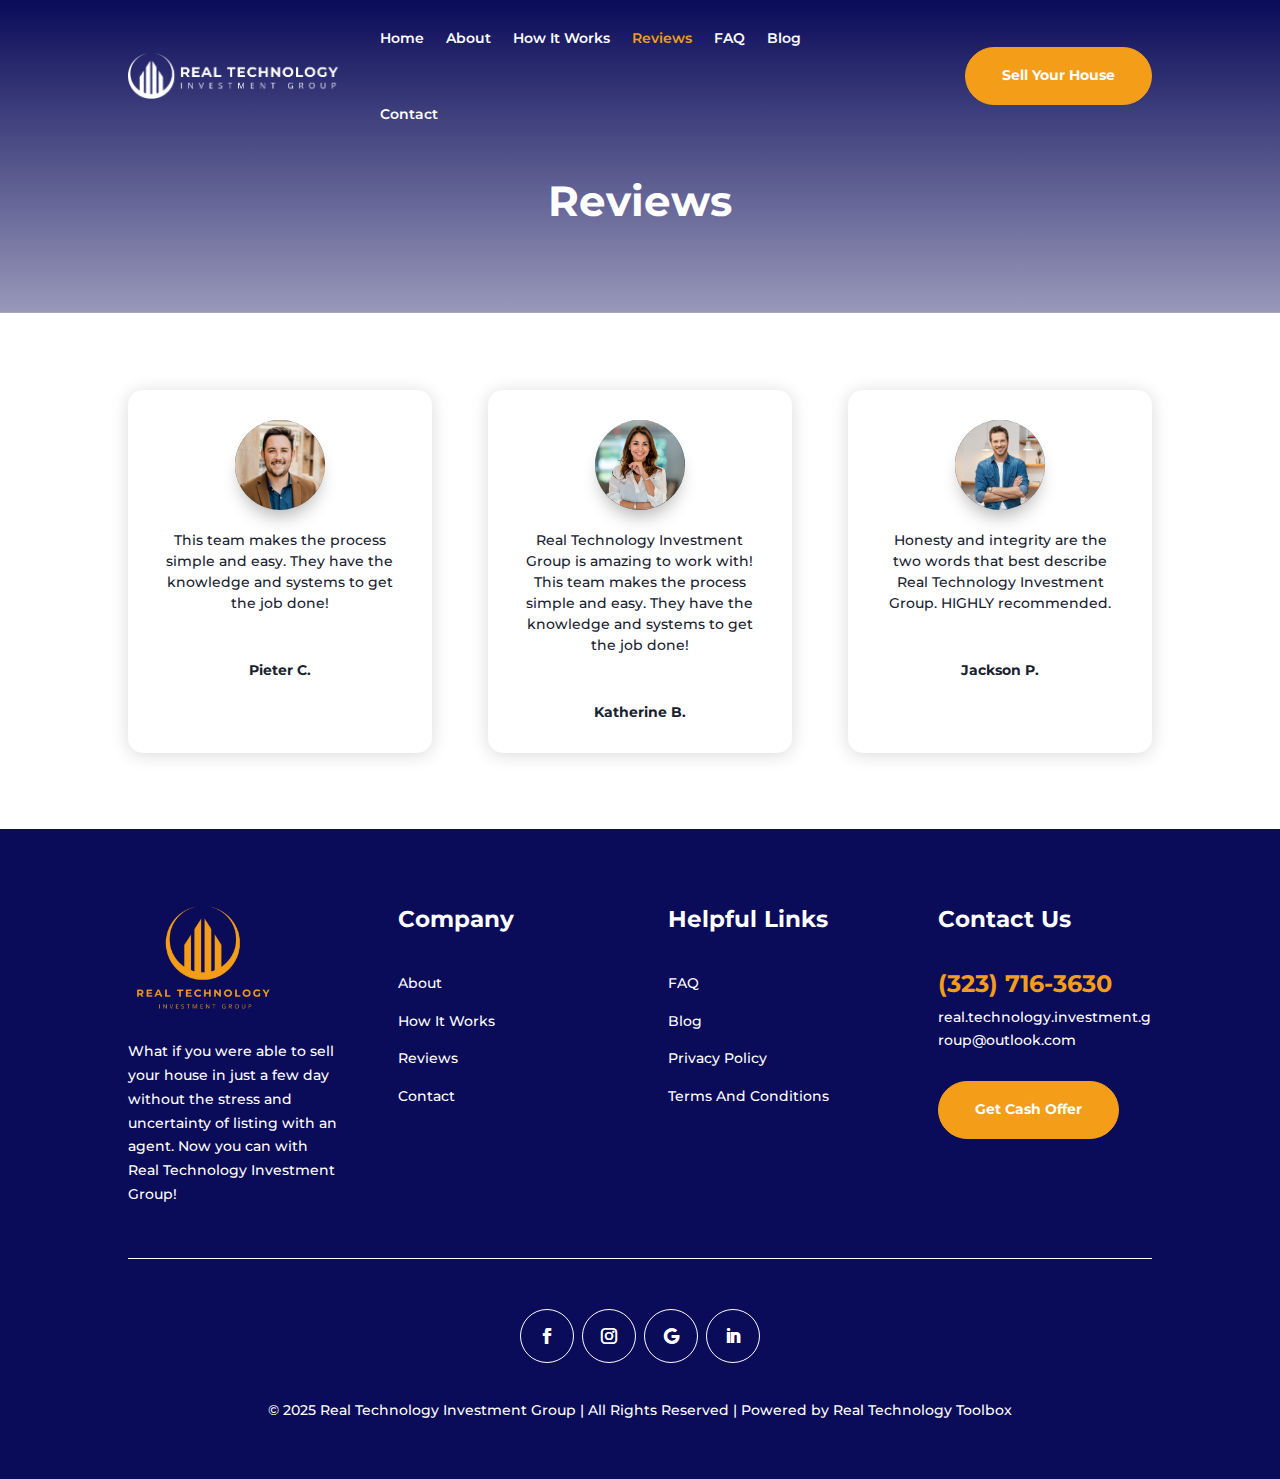
<file: reviews/index.html>
﻿<!DOCTYPE html>
<html lang="en-US">
<head>
	<meta charset="UTF-8" />
<meta http-equiv="X-UA-Compatible" content="IE=edge">
<script type="text/javascript">
/* <![CDATA[ */
 var gform;gform||(document.addEventListener("gform_main_scripts_loaded",function(){gform.scriptsLoaded=!0}),document.addEventListener("gform/theme/scripts_loaded",function(){gform.themeScriptsLoaded=!0}),window.addEventListener("DOMContentLoaded",function(){gform.domLoaded=!0}),gform={domLoaded:!1,scriptsLoaded:!1,themeScriptsLoaded:!1,isFormEditor:()=>"function"==typeof InitializeEditor,callIfLoaded:function(o){return!(!gform.domLoaded||!gform.scriptsLoaded||!gform.themeScriptsLoaded&&!gform.isFormEditor()||(gform.isFormEditor()&&console.warn("The use of gform.initializeOnLoaded() is deprecated in the form editor context and will be removed in Gravity Forms 3.1."),o(),0))},initializeOnLoaded:function(o){gform.callIfLoaded(o)||(document.addEventListener("gform_main_scripts_loaded",()=>{gform.scriptsLoaded=!0,gform.callIfLoaded(o)}),document.addEventListener("gform/theme/scripts_loaded",()=>{gform.themeScriptsLoaded=!0,gform.callIfLoaded(o)}),window.addEventListener("DOMContentLoaded",()=>{gform.domLoaded=!0,gform.callIfLoaded(o)}))},hooks:{action:{},filter:{}},addAction:function(o,r,e,t){gform.addHook("action",o,r,e,t)},addFilter:function(o,r,e,t){gform.addHook("filter",o,r,e,t)},doAction:function(o){gform.doHook("action",o,arguments)},applyFilters:function(o){return gform.doHook("filter",o,arguments)},removeAction:function(o,r){gform.removeHook("action",o,r)},removeFilter:function(o,r,e){gform.removeHook("filter",o,r,e)},addHook:function(o,r,e,t,n){null==gform.hooks[o][r]&&(gform.hooks[o][r]=[]);var d=gform.hooks[o][r];null==n&&(n=r+"_"+d.length),gform.hooks[o][r].push({tag:n,callable:e,priority:t=null==t?10:t})},doHook:function(r,o,e){var t;if(e=Array.prototype.slice.call(e,1),null!=gform.hooks[r][o]&&((o=gform.hooks[r][o]).sort(function(o,r){return o.priority-r.priority}),o.forEach(function(o){"function"!=typeof(t=o.callable)&&(t=window[t]),"action"==r?t.apply(null,e):e[0]=t.apply(null,e)})),"filter"==r)return e[0]},removeHook:function(o,r,t,n){var e;null!=gform.hooks[o][r]&&(e=(e=gform.hooks[o][r]).filter(function(o,r,e){return!!(null!=n&&n!=o.tag||null!=t&&t!=o.priority)}),gform.hooks[o][r]=e)}}); 
/* ]]> */
</script>

	<link rel="pingback" href="https://realtechnologyinvestments.org/xmlrpc.php" />

	<script type="text/javascript">
		document.documentElement.className = 'js';
	</script>
	
	<meta name='robots' content='noindex, nofollow' />
	<style>img:is([sizes="auto" i], [sizes^="auto," i]) { contain-intrinsic-size: 3000px 1500px }</style>
	<script type="text/javascript">
			let jqueryParams=[],jQuery=function(r){return jqueryParams=[...jqueryParams,r],jQuery},$=function(r){return jqueryParams=[...jqueryParams,r],$};window.jQuery=jQuery,window.$=jQuery;let customHeadScripts=!1;jQuery.fn=jQuery.prototype={},$.fn=jQuery.prototype={},jQuery.noConflict=function(r){if(window.jQuery)return jQuery=window.jQuery,$=window.jQuery,customHeadScripts=!0,jQuery.noConflict},jQuery.ready=function(r){jqueryParams=[...jqueryParams,r]},$.ready=function(r){jqueryParams=[...jqueryParams,r]},jQuery.load=function(r){jqueryParams=[...jqueryParams,r]},$.load=function(r){jqueryParams=[...jqueryParams,r]},jQuery.fn.ready=function(r){jqueryParams=[...jqueryParams,r]},$.fn.ready=function(r){jqueryParams=[...jqueryParams,r]};</script>
	<!-- This site is optimized with the Yoast SEO plugin v24.3 - https://yoast.com/wordpress/plugins/seo/ -->
	<title>Reviews - Real Technology Investment Group</title>
	<meta name="description" content="Find out why our clients continue to choose us for their real estate needs with our reviews page. See what they have to say!" />
	<meta property="og:locale" content="en_US" />
	<meta property="og:type" content="article" />
	<meta property="og:title" content="Reviews - Real Technology Investment Group" />
	<meta property="og:description" content="Find out why our clients continue to choose us for their real estate needs with our reviews page. See what they have to say!" />
	<meta property="og:url" content="https://realtechnologyinvestments.org/reviews/" />
	<meta property="og:site_name" content="Real Technology Investment Group" />
	<meta property="article:modified_time" content="2025-04-10T14:10:12+00:00" />
	<meta name="twitter:card" content="summary_large_image" />
	<meta name="twitter:label1" content="Est. reading time" />
	<meta name="twitter:data1" content="2 minutes" />
	<script type="application/ld+json" class="yoast-schema-graph">{"@context":"https://schema.org","@graph":[{"@type":"WebPage","@id":"https://realtechnologyinvestments.org/reviews/","url":"https://realtechnologyinvestments.org/reviews/","name":"Reviews - Real Technology Investment Group","isPartOf":{"@id":"https://realtechnologyinvestments.org/#website"},"datePublished":"2022-11-06T04:37:57+00:00","dateModified":"2025-04-10T14:10:12+00:00","description":"Find out why our clients continue to choose us for their real estate needs with our reviews page. See what they have to say!","breadcrumb":{"@id":"https://realtechnologyinvestments.org/reviews/#breadcrumb"},"inLanguage":"en-US","potentialAction":[{"@type":"ReadAction","target":["https://realtechnologyinvestments.org/reviews/"]}]},{"@type":"BreadcrumbList","@id":"https://realtechnologyinvestments.org/reviews/#breadcrumb","itemListElement":[{"@type":"ListItem","position":1,"name":"Home","item":"https://realtechnologyinvestments.org/"},{"@type":"ListItem","position":2,"name":"Reviews"}]},{"@type":"WebSite","@id":"https://realtechnologyinvestments.org/#website","url":"https://realtechnologyinvestments.org/","name":"Real Technology Investment Group","description":"Real Estate Solutions &amp; Investments","publisher":{"@id":"https://realtechnologyinvestments.org/#organization"},"potentialAction":[{"@type":"SearchAction","target":{"@type":"EntryPoint","urlTemplate":"https://realtechnologyinvestments.org/?s={search_term_string}"},"query-input":{"@type":"PropertyValueSpecification","valueRequired":true,"valueName":"search_term_string"}}],"inLanguage":"en-US"},{"@type":"Organization","@id":"https://realtechnologyinvestments.org/#organization","name":"BluePrint Quatro","url":"https://realtechnologyinvestments.org/","logo":{"@type":"ImageObject","inLanguage":"en-US","@id":"https://realtechnologyinvestments.org/#/schema/logo/image/","url":"","contentUrl":"","caption":"BluePrint Quatro"},"image":{"@id":"https://realtechnologyinvestments.org/#/schema/logo/image/"}}]}</script>
	<!-- / Yoast SEO plugin. -->


<link rel='dns-prefetch' href='//fonts.googleapis.com' />
<link rel="alternate" type="application/rss+xml" title="Real Technology Investment Group &raquo; Feed" href="https://realtechnologyinvestments.org/feed/" />
<link rel="alternate" type="application/rss+xml" title="Real Technology Investment Group &raquo; Comments Feed" href="https://realtechnologyinvestments.org/comments/feed/" />
<meta content="OfficeHUB v.1.0.1" name="generator"/><style id='wp-block-library-theme-inline-css' type='text/css'>
.wp-block-audio :where(figcaption){color:#555;font-size:13px;text-align:center}.is-dark-theme .wp-block-audio :where(figcaption){color:#ffffffa6}.wp-block-audio{margin:0 0 1em}.wp-block-code{border:1px solid #ccc;border-radius:4px;font-family:Menlo,Consolas,monaco,monospace;padding:.8em 1em}.wp-block-embed :where(figcaption){color:#555;font-size:13px;text-align:center}.is-dark-theme .wp-block-embed :where(figcaption){color:#ffffffa6}.wp-block-embed{margin:0 0 1em}.blocks-gallery-caption{color:#555;font-size:13px;text-align:center}.is-dark-theme .blocks-gallery-caption{color:#ffffffa6}:root :where(.wp-block-image figcaption){color:#555;font-size:13px;text-align:center}.is-dark-theme :root :where(.wp-block-image figcaption){color:#ffffffa6}.wp-block-image{margin:0 0 1em}.wp-block-pullquote{border-bottom:4px solid;border-top:4px solid;color:currentColor;margin-bottom:1.75em}.wp-block-pullquote cite,.wp-block-pullquote footer,.wp-block-pullquote__citation{color:currentColor;font-size:.8125em;font-style:normal;text-transform:uppercase}.wp-block-quote{border-left:.25em solid;margin:0 0 1.75em;padding-left:1em}.wp-block-quote cite,.wp-block-quote footer{color:currentColor;font-size:.8125em;font-style:normal;position:relative}.wp-block-quote:where(.has-text-align-right){border-left:none;border-right:.25em solid;padding-left:0;padding-right:1em}.wp-block-quote:where(.has-text-align-center){border:none;padding-left:0}.wp-block-quote.is-large,.wp-block-quote.is-style-large,.wp-block-quote:where(.is-style-plain){border:none}.wp-block-search .wp-block-search__label{font-weight:700}.wp-block-search__button{border:1px solid #ccc;padding:.375em .625em}:where(.wp-block-group.has-background){padding:1.25em 2.375em}.wp-block-separator.has-css-opacity{opacity:.4}.wp-block-separator{border:none;border-bottom:2px solid;margin-left:auto;margin-right:auto}.wp-block-separator.has-alpha-channel-opacity{opacity:1}.wp-block-separator:not(.is-style-wide):not(.is-style-dots){width:100px}.wp-block-separator.has-background:not(.is-style-dots){border-bottom:none;height:1px}.wp-block-separator.has-background:not(.is-style-wide):not(.is-style-dots){height:2px}.wp-block-table{margin:0 0 1em}.wp-block-table td,.wp-block-table th{word-break:normal}.wp-block-table :where(figcaption){color:#555;font-size:13px;text-align:center}.is-dark-theme .wp-block-table :where(figcaption){color:#ffffffa6}.wp-block-video :where(figcaption){color:#555;font-size:13px;text-align:center}.is-dark-theme .wp-block-video :where(figcaption){color:#ffffffa6}.wp-block-video{margin:0 0 1em}:root :where(.wp-block-template-part.has-background){margin-bottom:0;margin-top:0;padding:1.25em 2.375em}
</style>
<style id='global-styles-inline-css' type='text/css'>
:root{--wp--preset--aspect-ratio--square: 1;--wp--preset--aspect-ratio--4-3: 4/3;--wp--preset--aspect-ratio--3-4: 3/4;--wp--preset--aspect-ratio--3-2: 3/2;--wp--preset--aspect-ratio--2-3: 2/3;--wp--preset--aspect-ratio--16-9: 16/9;--wp--preset--aspect-ratio--9-16: 9/16;--wp--preset--color--black: #000000;--wp--preset--color--cyan-bluish-gray: #abb8c3;--wp--preset--color--white: #ffffff;--wp--preset--color--pale-pink: #f78da7;--wp--preset--color--vivid-red: #cf2e2e;--wp--preset--color--luminous-vivid-orange: #ff6900;--wp--preset--color--luminous-vivid-amber: #fcb900;--wp--preset--color--light-green-cyan: #7bdcb5;--wp--preset--color--vivid-green-cyan: #00d084;--wp--preset--color--pale-cyan-blue: #8ed1fc;--wp--preset--color--vivid-cyan-blue: #0693e3;--wp--preset--color--vivid-purple: #9b51e0;--wp--preset--gradient--vivid-cyan-blue-to-vivid-purple: linear-gradient(135deg,rgba(6,147,227,1) 0%,rgb(155,81,224) 100%);--wp--preset--gradient--light-green-cyan-to-vivid-green-cyan: linear-gradient(135deg,rgb(122,220,180) 0%,rgb(0,208,130) 100%);--wp--preset--gradient--luminous-vivid-amber-to-luminous-vivid-orange: linear-gradient(135deg,rgba(252,185,0,1) 0%,rgba(255,105,0,1) 100%);--wp--preset--gradient--luminous-vivid-orange-to-vivid-red: linear-gradient(135deg,rgba(255,105,0,1) 0%,rgb(207,46,46) 100%);--wp--preset--gradient--very-light-gray-to-cyan-bluish-gray: linear-gradient(135deg,rgb(238,238,238) 0%,rgb(169,184,195) 100%);--wp--preset--gradient--cool-to-warm-spectrum: linear-gradient(135deg,rgb(74,234,220) 0%,rgb(151,120,209) 20%,rgb(207,42,186) 40%,rgb(238,44,130) 60%,rgb(251,105,98) 80%,rgb(254,248,76) 100%);--wp--preset--gradient--blush-light-purple: linear-gradient(135deg,rgb(255,206,236) 0%,rgb(152,150,240) 100%);--wp--preset--gradient--blush-bordeaux: linear-gradient(135deg,rgb(254,205,165) 0%,rgb(254,45,45) 50%,rgb(107,0,62) 100%);--wp--preset--gradient--luminous-dusk: linear-gradient(135deg,rgb(255,203,112) 0%,rgb(199,81,192) 50%,rgb(65,88,208) 100%);--wp--preset--gradient--pale-ocean: linear-gradient(135deg,rgb(255,245,203) 0%,rgb(182,227,212) 50%,rgb(51,167,181) 100%);--wp--preset--gradient--electric-grass: linear-gradient(135deg,rgb(202,248,128) 0%,rgb(113,206,126) 100%);--wp--preset--gradient--midnight: linear-gradient(135deg,rgb(2,3,129) 0%,rgb(40,116,252) 100%);--wp--preset--font-size--small: 13px;--wp--preset--font-size--medium: 20px;--wp--preset--font-size--large: 36px;--wp--preset--font-size--x-large: 42px;--wp--preset--spacing--20: 0.44rem;--wp--preset--spacing--30: 0.67rem;--wp--preset--spacing--40: 1rem;--wp--preset--spacing--50: 1.5rem;--wp--preset--spacing--60: 2.25rem;--wp--preset--spacing--70: 3.38rem;--wp--preset--spacing--80: 5.06rem;--wp--preset--shadow--natural: 6px 6px 9px rgba(0, 0, 0, 0.2);--wp--preset--shadow--deep: 12px 12px 50px rgba(0, 0, 0, 0.4);--wp--preset--shadow--sharp: 6px 6px 0px rgba(0, 0, 0, 0.2);--wp--preset--shadow--outlined: 6px 6px 0px -3px rgba(255, 255, 255, 1), 6px 6px rgba(0, 0, 0, 1);--wp--preset--shadow--crisp: 6px 6px 0px rgba(0, 0, 0, 1);}:root { --wp--style--global--content-size: 823px;--wp--style--global--wide-size: 1080px; }:where(body) { margin: 0; }.wp-site-blocks > .alignleft { float: left; margin-right: 2em; }.wp-site-blocks > .alignright { float: right; margin-left: 2em; }.wp-site-blocks > .aligncenter { justify-content: center; margin-left: auto; margin-right: auto; }:where(.is-layout-flex){gap: 0.5em;}:where(.is-layout-grid){gap: 0.5em;}.is-layout-flow > .alignleft{float: left;margin-inline-start: 0;margin-inline-end: 2em;}.is-layout-flow > .alignright{float: right;margin-inline-start: 2em;margin-inline-end: 0;}.is-layout-flow > .aligncenter{margin-left: auto !important;margin-right: auto !important;}.is-layout-constrained > .alignleft{float: left;margin-inline-start: 0;margin-inline-end: 2em;}.is-layout-constrained > .alignright{float: right;margin-inline-start: 2em;margin-inline-end: 0;}.is-layout-constrained > .aligncenter{margin-left: auto !important;margin-right: auto !important;}.is-layout-constrained > :where(:not(.alignleft):not(.alignright):not(.alignfull)){max-width: var(--wp--style--global--content-size);margin-left: auto !important;margin-right: auto !important;}.is-layout-constrained > .alignwide{max-width: var(--wp--style--global--wide-size);}body .is-layout-flex{display: flex;}.is-layout-flex{flex-wrap: wrap;align-items: center;}.is-layout-flex > :is(*, div){margin: 0;}body .is-layout-grid{display: grid;}.is-layout-grid > :is(*, div){margin: 0;}body{padding-top: 0px;padding-right: 0px;padding-bottom: 0px;padding-left: 0px;}a:where(:not(.wp-element-button)){text-decoration: underline;}:root :where(.wp-element-button, .wp-block-button__link){background-color: #32373c;border-width: 0;color: #fff;font-family: inherit;font-size: inherit;line-height: inherit;padding: calc(0.667em + 2px) calc(1.333em + 2px);text-decoration: none;}.has-black-color{color: var(--wp--preset--color--black) !important;}.has-cyan-bluish-gray-color{color: var(--wp--preset--color--cyan-bluish-gray) !important;}.has-white-color{color: var(--wp--preset--color--white) !important;}.has-pale-pink-color{color: var(--wp--preset--color--pale-pink) !important;}.has-vivid-red-color{color: var(--wp--preset--color--vivid-red) !important;}.has-luminous-vivid-orange-color{color: var(--wp--preset--color--luminous-vivid-orange) !important;}.has-luminous-vivid-amber-color{color: var(--wp--preset--color--luminous-vivid-amber) !important;}.has-light-green-cyan-color{color: var(--wp--preset--color--light-green-cyan) !important;}.has-vivid-green-cyan-color{color: var(--wp--preset--color--vivid-green-cyan) !important;}.has-pale-cyan-blue-color{color: var(--wp--preset--color--pale-cyan-blue) !important;}.has-vivid-cyan-blue-color{color: var(--wp--preset--color--vivid-cyan-blue) !important;}.has-vivid-purple-color{color: var(--wp--preset--color--vivid-purple) !important;}.has-black-background-color{background-color: var(--wp--preset--color--black) !important;}.has-cyan-bluish-gray-background-color{background-color: var(--wp--preset--color--cyan-bluish-gray) !important;}.has-white-background-color{background-color: var(--wp--preset--color--white) !important;}.has-pale-pink-background-color{background-color: var(--wp--preset--color--pale-pink) !important;}.has-vivid-red-background-color{background-color: var(--wp--preset--color--vivid-red) !important;}.has-luminous-vivid-orange-background-color{background-color: var(--wp--preset--color--luminous-vivid-orange) !important;}.has-luminous-vivid-amber-background-color{background-color: var(--wp--preset--color--luminous-vivid-amber) !important;}.has-light-green-cyan-background-color{background-color: var(--wp--preset--color--light-green-cyan) !important;}.has-vivid-green-cyan-background-color{background-color: var(--wp--preset--color--vivid-green-cyan) !important;}.has-pale-cyan-blue-background-color{background-color: var(--wp--preset--color--pale-cyan-blue) !important;}.has-vivid-cyan-blue-background-color{background-color: var(--wp--preset--color--vivid-cyan-blue) !important;}.has-vivid-purple-background-color{background-color: var(--wp--preset--color--vivid-purple) !important;}.has-black-border-color{border-color: var(--wp--preset--color--black) !important;}.has-cyan-bluish-gray-border-color{border-color: var(--wp--preset--color--cyan-bluish-gray) !important;}.has-white-border-color{border-color: var(--wp--preset--color--white) !important;}.has-pale-pink-border-color{border-color: var(--wp--preset--color--pale-pink) !important;}.has-vivid-red-border-color{border-color: var(--wp--preset--color--vivid-red) !important;}.has-luminous-vivid-orange-border-color{border-color: var(--wp--preset--color--luminous-vivid-orange) !important;}.has-luminous-vivid-amber-border-color{border-color: var(--wp--preset--color--luminous-vivid-amber) !important;}.has-light-green-cyan-border-color{border-color: var(--wp--preset--color--light-green-cyan) !important;}.has-vivid-green-cyan-border-color{border-color: var(--wp--preset--color--vivid-green-cyan) !important;}.has-pale-cyan-blue-border-color{border-color: var(--wp--preset--color--pale-cyan-blue) !important;}.has-vivid-cyan-blue-border-color{border-color: var(--wp--preset--color--vivid-cyan-blue) !important;}.has-vivid-purple-border-color{border-color: var(--wp--preset--color--vivid-purple) !important;}.has-vivid-cyan-blue-to-vivid-purple-gradient-background{background: var(--wp--preset--gradient--vivid-cyan-blue-to-vivid-purple) !important;}.has-light-green-cyan-to-vivid-green-cyan-gradient-background{background: var(--wp--preset--gradient--light-green-cyan-to-vivid-green-cyan) !important;}.has-luminous-vivid-amber-to-luminous-vivid-orange-gradient-background{background: var(--wp--preset--gradient--luminous-vivid-amber-to-luminous-vivid-orange) !important;}.has-luminous-vivid-orange-to-vivid-red-gradient-background{background: var(--wp--preset--gradient--luminous-vivid-orange-to-vivid-red) !important;}.has-very-light-gray-to-cyan-bluish-gray-gradient-background{background: var(--wp--preset--gradient--very-light-gray-to-cyan-bluish-gray) !important;}.has-cool-to-warm-spectrum-gradient-background{background: var(--wp--preset--gradient--cool-to-warm-spectrum) !important;}.has-blush-light-purple-gradient-background{background: var(--wp--preset--gradient--blush-light-purple) !important;}.has-blush-bordeaux-gradient-background{background: var(--wp--preset--gradient--blush-bordeaux) !important;}.has-luminous-dusk-gradient-background{background: var(--wp--preset--gradient--luminous-dusk) !important;}.has-pale-ocean-gradient-background{background: var(--wp--preset--gradient--pale-ocean) !important;}.has-electric-grass-gradient-background{background: var(--wp--preset--gradient--electric-grass) !important;}.has-midnight-gradient-background{background: var(--wp--preset--gradient--midnight) !important;}.has-small-font-size{font-size: var(--wp--preset--font-size--small) !important;}.has-medium-font-size{font-size: var(--wp--preset--font-size--medium) !important;}.has-large-font-size{font-size: var(--wp--preset--font-size--large) !important;}.has-x-large-font-size{font-size: var(--wp--preset--font-size--x-large) !important;}
:where(.wp-block-post-template.is-layout-flex){gap: 1.25em;}:where(.wp-block-post-template.is-layout-grid){gap: 1.25em;}
:where(.wp-block-columns.is-layout-flex){gap: 2em;}:where(.wp-block-columns.is-layout-grid){gap: 2em;}
:root :where(.wp-block-pullquote){font-size: 1.5em;line-height: 1.6;}
</style>
<link rel='stylesheet' id='et-builder-googlefonts-cached-css' href='https://fonts.googleapis.com/css?family=Montserrat:100,200,300,regular,500,600,700,800,900,100italic,200italic,300italic,italic,500italic,600italic,700italic,800italic,900italic&#038;subset=latin,latin-ext&#038;display=swap' type='text/css' media='all' />
<link rel='stylesheet' id='popup-maker-site-css' href='../assets/pum-site-styles.css' type='text/css' media='all' />
<link rel='stylesheet' id='gform_basic-css' href='../assets/gform-basic.min.css' type='text/css' media='all' />
<link rel='stylesheet' id='gform_theme_components-css' href='../assets/gform-basic.min.css' type='text/css' media='all' />
<link rel='stylesheet' id='gform_theme-css' href='../assets/gform-basic.min.css' type='text/css' media='all' />
<link rel='stylesheet' id='divi-style-parent-css' href='../assets/style-static.min.css' type='text/css' media='all' />
<link rel='stylesheet' id='divi-style-pum-css' href='../assets/style.css' type='text/css' media='all' />
<script type="text/javascript" src="../assets/js/jquery.min.js" id="jquery-core-js"></script>
<script type="text/javascript" src="../assets/js/jquery-migrate.min.js" id="jquery-migrate-js"></script>
<script type="text/javascript" id="jquery-js-after">
/* <![CDATA[ */
jqueryParams.length&&$.each(jqueryParams,function(e,r){if("function"==typeof r){var n=String(r);n.replace("$","jQuery");var a=new Function("return "+n)();$(document).ready(a)}});
/* ]]> */
</script>
<script type="text/javascript" src="../assets/js/officehub-mobile-menu-scripts.js" id="custom-scripts-js"></script>
<script type="text/javascript" defer='defer' src="../assets/js/gravityforms.min.js" id="gform_json-js"></script>
<script type="text/javascript" id="gform_gravityforms-js-extra">
/* <![CDATA[ */
var gf_global = {"gf_currency_config":{"name":"U.S. Dollar","symbol_left":"$","symbol_right":"","symbol_padding":"","thousand_separator":",","decimal_separator":".","decimals":2,"code":"USD"},"base_url":"https:\/\/realtechnologyinvestments.org\/wp-content\/plugins\/gravityforms","number_formats":[],"spinnerUrl":"https:\/\/realtechnologyinvestments.org\/wp-content\/plugins\/gravityforms\/images\/spinner.svg","version_hash":"06f2efe419c0e7d2144baf88f0ba6ac0","strings":{"newRowAdded":"New row added.","rowRemoved":"Row removed","formSaved":"The form has been saved.  The content contains the link to return and complete the form."}};
var gf_global = {"gf_currency_config":{"name":"U.S. Dollar","symbol_left":"$","symbol_right":"","symbol_padding":"","thousand_separator":",","decimal_separator":".","decimals":2,"code":"USD"},"base_url":"https:\/\/realtechnologyinvestments.org\/wp-content\/plugins\/gravityforms","number_formats":[],"spinnerUrl":"https:\/\/realtechnologyinvestments.org\/wp-content\/plugins\/gravityforms\/images\/spinner.svg","version_hash":"06f2efe419c0e7d2144baf88f0ba6ac0","strings":{"newRowAdded":"New row added.","rowRemoved":"Row removed","formSaved":"The form has been saved.  The content contains the link to return and complete the form."}};
var gform_i18n = {"datepicker":{"days":{"monday":"Mo","tuesday":"Tu","wednesday":"We","thursday":"Th","friday":"Fr","saturday":"Sa","sunday":"Su"},"months":{"january":"January","february":"February","march":"March","april":"April","may":"May","june":"June","july":"July","august":"August","september":"September","october":"October","november":"November","december":"December"},"firstDay":1,"iconText":"Select date"}};
var gf_legacy_multi = {"2":""};
var gform_gravityforms = {"strings":{"invalid_file_extension":"This type of file is not allowed. Must be one of the following:","delete_file":"Delete this file","in_progress":"in progress","file_exceeds_limit":"File exceeds size limit","illegal_extension":"This type of file is not allowed.","max_reached":"Maximum number of files reached","unknown_error":"There was a problem while saving the file on the server","currently_uploading":"Please wait for the uploading to complete","cancel":"Cancel","cancel_upload":"Cancel this upload","cancelled":"Cancelled"},"vars":{"images_url":"https:\/\/realtechnologyinvestments.org\/wp-content\/plugins\/gravityforms\/images"}};
/* ]]> */
</script>
<script type="text/javascript" defer='defer' src="../assets/js/gravityforms.min.js" id="gform_gravityforms-js"></script>
<script type="text/javascript" defer='defer' src="../assets/js/gravityforms.min.js" id="gform_gravityforms_utils-js"></script>
<link rel="EditURI" type="application/rsd+xml" title="RSD" href="https://realtechnologyinvestments.org/xmlrpc.php?rsd" />
<meta name="generator" content="WordPress 6.8.3" />
<link rel='shortlink' href='https://realtechnologyinvestments.org/?p=1108' />


<meta name="viewport" content="width=device-width, initial-scale=1.0, maximum-scale=1.0, user-scalable=0" /><!-- HTML Meta Tags -->
<title>Ready To Get A Cash Offer For Your Home? - Real Technology Investment Group</title>
<meta name="description" content="Sell Your House Fast For Cash. We Buy Houses Fast For A Living. No Obligation. Call Today. Our NY Experts Get You The Most Cash!">

<!-- Facebook Meta Tags -->
<meta property="og:url" content="https://realtechnologyinvestments.org/">
<meta property="og:type" content="website">
<meta property="og:title" content="Ready To Get A Cash Offer For Your Home? - Real Technology Investment Group">
<meta property="og:description" content="Sell Your House Fast For Cash. We Buy Houses Fast For A Living. No Obligation. Call Today. Our NY Experts Get You The Most Cash!">
<meta property="og:image" content="https://opengraph.b-cdn.net/production/images/73cec866-3caf-4e6a-b7e9-235dbec21a26.jpg?token=g3q2bpwCMo8_ytiXaAW2JIqi513N68MakhA6mnbau9I&amp;height=675&amp;width=1200&amp;expires=33280658705">

<!-- Twitter Meta Tags -->
<meta name="twitter:card" content="summary_large_image">
<meta property="twitter:domain" content="realtechnologyinvestments.org">
<meta property="twitter:url" content="https://realtechnologyinvestments.org/">
<meta name="twitter:title" content="Ready To Get A Cash Offer For Your Home? - Real Technology Investment Group">
<meta name="twitter:description" content="Sell Your House Fast For Cash. We Buy Houses Fast For A Living. No Obligation. Call Today. Our NY Experts Get You The Most Cash!">
<meta name="twitter:image" content="https://opengraph.b-cdn.net/production/images/73cec866-3caf-4e6a-b7e9-235dbec21a26.jpg?token=g3q2bpwCMo8_ytiXaAW2JIqi513N68MakhA6mnbau9I&amp;height=675&amp;width=1200&amp;expires=33280658705">

<!-- Meta Tags Generated via https://www.opengraph.xyz --><link rel="icon" href="https://realtechnologyinvestments.org/wp-content/uploads/cropped-Real-Technology-Investment-Group-2-32x32.png" sizes="32x32" />
<link rel="icon" href="https://realtechnologyinvestments.org/wp-content/uploads/cropped-Real-Technology-Investment-Group-2-192x192.png" sizes="192x192" />
<link rel="apple-touch-icon" href="https://realtechnologyinvestments.org/wp-content/uploads/cropped-Real-Technology-Investment-Group-2-180x180.png" />
<meta name="msapplication-TileImage" content="https://realtechnologyinvestments.org/wp-content/uploads/cropped-Real-Technology-Investment-Group-2-270x270.png" />
<link rel="stylesheet" id="et-core-unified-tb-778-tb-779-1108-cached-inline-styles" href="../assets/et-core-reviews-1.min.css" /><link rel="stylesheet" id="et-core-unified-1108-cached-inline-styles" href="../assets/et-core-reviews-2.min.css" /><link rel="stylesheet" id="et-core-unified-tb-778-tb-779-deferred-1108-cached-inline-styles" href="../assets/et-core-reviews-3.min.css" /></head>
<body class="wp-singular page-template-default page page-id-1108 wp-theme-Divi wp-child-theme-officehub_gregorythemes et-tb-has-template et-tb-has-header et-tb-has-footer et_button_no_icon et_pb_button_helper_class et_cover_background et_pb_gutter et_pb_gutters3 et_pb_pagebuilder_layout et_no_sidebar et_divi_theme et-db">
	<div id="page-container">
<div id="et-boc" class="et-boc">
			
		<header class="et-l et-l--header">
			<div class="et_builder_inner_content et_pb_gutters3"><div class="et_pb_section et_pb_section_0_tb_header et_pb_sticky_module et_pb_with_background et_section_regular et_pb_section--with-menu" >
				
				
				
				
				
				
				<div class="et_pb_row et_pb_row_0_tb_header et_pb_equal_columns et_pb_gutters4 et_pb_row--with-menu">
				<div class="et_pb_column et_pb_column_3_4 et_pb_column_0_tb_header  et_pb_css_mix_blend_mode_passthrough et_pb_column--with-menu">
				
				
				
				
				<div class="et_pb_module et_pb_menu et_pb_menu_0_tb_header et_pb_bg_layout_dark  et_pb_text_align_left et_pb_text_align_right-tablet et_dropdown_animation_fade et_pb_menu--with-logo et_pb_menu--style-left_aligned  et_pb_css_filters et_pb_css_filters_hover">
					
					
					
					
					<div class="et_pb_menu_inner_container clearfix">
						<div class="et_pb_menu__logo-wrap">
			  <div class="et_pb_menu__logo">
				<a href="../index.html" ><img fetchpriority="high" decoding="async" width="902" height="190" src="../assets/uploads/Real-Technology-Investment-Group.png" alt="" class="wp-image-2827" /></a>
			  </div>
			</div>
						<div class="et_pb_menu__wrap">
							<div class="et_pb_menu__menu">
								<nav class="et-menu-nav"><ul id="menu-main-menu" class="et-menu nav downwards"><li class="et_pb_menu_page_id-home menu-item menu-item-type-post_type menu-item-object-page menu-item-home menu-item-970"><a href="../index.html">Home</a></li>
<li class="et_pb_menu_page_id-21 menu-item menu-item-type-post_type menu-item-object-page menu-item-48"><a href="../about/index.html">About</a></li>
<li class="et_pb_menu_page_id-1058 menu-item menu-item-type-post_type menu-item-object-page menu-item-1097"><a href="../how-it-works/index.html">How It Works</a></li>
<li class="et_pb_menu_page_id-1108 menu-item menu-item-type-post_type menu-item-object-page current-menu-item page_item page-item-1108 current_page_item menu-item-1115"><a href="../reviews/index.html" aria-current="page">Reviews</a></li>
<li class="et_pb_menu_page_id-35 menu-item menu-item-type-post_type menu-item-object-page menu-item-52"><a href="../faq/index.html">FAQ</a></li>
<li class="et_pb_menu_page_id-27 menu-item menu-item-type-post_type menu-item-object-page menu-item-46"><a href="../blog/index.html">Blog</a></li>
<li class="et_pb_menu_page_id-39 menu-item menu-item-type-post_type menu-item-object-page menu-item-50"><a href="../contact/index.html">Contact</a></li>
</ul></nav>
							</div>
							
							
							<div class="et_mobile_nav_menu">
				<div class="mobile_nav closed">
					<span class="mobile_menu_bar"></span>
				</div>
			</div>
						</div>
						
					</div>
				</div>
			</div><div class="et_pb_column et_pb_column_1_4 et_pb_column_1_tb_header  et_pb_css_mix_blend_mode_passthrough et-last-child">
				
				
				
				
				<div class="et_pb_button_module_wrapper et_pb_button_0_tb_header_wrapper et_pb_button_alignment_right et_pb_module ">
				<a class="et_pb_button et_pb_button_0_tb_header et_pb_bg_layout_light" href="/seller-form/">Sell Your House</a>
			</div>
			</div>
				
				
				
				
			</div>
				
				
			</div>		</div>
	</header>
	<div id="et-main-area">
	
<div id="main-content">


			
				<article id="post-1108" class="post-1108 page type-page status-publish hentry">

				
					<div class="entry-content">
					<div class="et-l et-l--post">
			<div class="et_builder_inner_content et_pb_gutters3">
		<div class="et_pb_section et_pb_section_1 et_pb_with_background et_section_regular" >
				
				
				
				
				
				
				<div class="et_pb_row et_pb_row_1">
				<div class="et_pb_column et_pb_column_4_4 et_pb_column_1  et_pb_css_mix_blend_mode_passthrough et-last-child">
				
				
				
				
				<div class="et_pb_module et_pb_text et_pb_text_1  et_pb_text_align_center et_pb_bg_layout_dark">
				
				
				
				
				<div class="et_pb_text_inner"><h1>Reviews</h1></div>
			</div>
			</div>
				
				
				
				
			</div>
				
				
			</div><div class="et_pb_section et_pb_section_2 et_pb_with_background et_section_regular" >
				
				
				
				
				
				
				<div class="et_pb_row et_pb_row_3 et_pb_equal_columns">
				<div class="et_pb_column et_pb_column_1_3 et_pb_column_2  et_pb_css_mix_blend_mode_passthrough">
				
				
				
				
				<div class="et_pb_module et_pb_testimonial et_pb_testimonial_0 clearfix  et_pb_text_align_center et_pb_bg_layout_light et_pb_icon_off et_pb_testimonial_no_image">
				
				
				
				
				<div style="background-image:url(../assets/uploads/real-estate-9.png)" class="et_pb_testimonial_portrait"></div>
				<div class="et_pb_testimonial_description">
					<div class="et_pb_testimonial_description_inner"><div class="et_pb_testimonial_content"><p>This team makes the process simple and easy. They have the knowledge and systems to get the job done!</p></div></div>
					<span class="et_pb_testimonial_author">Pieter C.</span>
					<p class="et_pb_testimonial_meta"></p>
				</div>
			</div>
			</div><div class="et_pb_column et_pb_column_1_3 et_pb_column_3  et_pb_css_mix_blend_mode_passthrough">
				
				
				
				
				<div class="et_pb_module et_pb_testimonial et_pb_testimonial_1 clearfix  et_pb_text_align_center et_pb_bg_layout_light et_pb_icon_off et_pb_testimonial_no_image">
				
				
				
				
				<div style="background-image:url(../assets/uploads/real-estate-10.png)" class="et_pb_testimonial_portrait"></div>
				<div class="et_pb_testimonial_description">
					<div class="et_pb_testimonial_description_inner"><div class="et_pb_testimonial_content"><p> Real Technology Investment Group is amazing to work with! This team makes the process simple and easy. They have the knowledge and systems to get the job done!</p></div></div>
					<span class="et_pb_testimonial_author">Katherine B.</span>
					<p class="et_pb_testimonial_meta"></p>
				</div>
			</div>
			</div><div class="et_pb_column et_pb_column_1_3 et_pb_column_4  et_pb_css_mix_blend_mode_passthrough et-last-child">
				
				
				
				
				<div class="et_pb_module et_pb_testimonial et_pb_testimonial_2 clearfix  et_pb_text_align_center et_pb_bg_layout_light et_pb_icon_off et_pb_testimonial_no_image">
				
				
				
				
				<div style="background-image:url(../assets/uploads/real-estate-8.png)" class="et_pb_testimonial_portrait"></div>
				<div class="et_pb_testimonial_description">
					<div class="et_pb_testimonial_description_inner"><div class="et_pb_testimonial_content"><p>Honesty and integrity are the two words that best describe  Real Technology Investment Group. HIGHLY recommended.</p></div></div>
					<span class="et_pb_testimonial_author">Jackson P.</span>
					<p class="et_pb_testimonial_meta"></p>
				</div>
			</div>
			</div>
				
				
				
				
			</div>
				
				
			</div>		</div>
	</div>
						</div>

				
				</article>

			

</div>

	<footer class="et-l et-l--footer">
			<div class="et_builder_inner_content et_pb_gutters3"><div class="et_pb_section et_pb_section_0_tb_footer et_pb_with_background et_section_regular" >
				
				
				
				
				
				
				<div class="et_pb_row et_pb_row_0_tb_footer">
				<div class="et_pb_column et_pb_column_1_4 et_pb_column_0_tb_footer  et_pb_css_mix_blend_mode_passthrough">
				
				
				
				
				<div class="et_pb_module et_pb_image et_pb_image_0_tb_footer">
				
				
				
				
				<span class="et_pb_image_wrap "><img loading="lazy" decoding="async" width="480" height="340" src="../assets/uploads/Real-Technology-Investment-Group-1.png" alt="" title="Real Technology Investment Group (1)" class="wp-image-2836" /></span>
			</div><div class="et_pb_module et_pb_text et_pb_text_0_tb_footer  et_pb_text_align_left et_pb_bg_layout_dark">
				
				
				
				
				<div class="et_pb_text_inner">What if you were able to sell your house in just a few day without the stress and uncertainty of listing with an agent. Now you can with  Real Technology Investment Group!</div>
			</div>
			</div><div class="et_pb_column et_pb_column_1_4 et_pb_column_1_tb_footer  et_pb_css_mix_blend_mode_passthrough">
				
				
				
				
				<div class="et_pb_module et_pb_text et_pb_text_1_tb_footer  et_pb_text_align_left et_pb_bg_layout_dark">
				
				
				
				
				<div class="et_pb_text_inner"><h2>Company</h2></div>
			</div><div class="et_pb_module et_pb_text et_pb_text_2_tb_footer  et_pb_text_align_left et_pb_bg_layout_dark">
				
				
				
				
				<div class="et_pb_text_inner"><p><a href="/about/">About</a></p>
<p><a href="/how-it-works/">How It Works</a></p>
<p><a href="/reviews/">Reviews</a></p>
<p><a href="/contact/">Contact</a></p></div>
			</div>
			</div><div class="et_pb_column et_pb_column_1_4 et_pb_column_2_tb_footer  et_pb_css_mix_blend_mode_passthrough">
				
				
				
				
				<div class="et_pb_module et_pb_text et_pb_text_3_tb_footer  et_pb_text_align_left et_pb_bg_layout_dark">
				
				
				
				
				<div class="et_pb_text_inner"><h2>Helpful Links</h2></div>
			</div><div class="et_pb_module et_pb_text et_pb_text_4_tb_footer  et_pb_text_align_left et_pb_bg_layout_dark">
				
				
				
				
				<div class="et_pb_text_inner"><p><a href="/faq/">FAQ</a></p>
<p><a href="/blog/">Blog</a></p>
<p><a href="/privacy-policy/">Privacy Policy</a></p>
<p><a href="/terms-and-conditions/">Terms And Conditions</a></p></div>
			</div>
			</div><div class="et_pb_column et_pb_column_1_4 et_pb_column_3_tb_footer  et_pb_css_mix_blend_mode_passthrough et-last-child">
				
				
				
				
				<div class="et_pb_module et_pb_text et_pb_text_5_tb_footer  et_pb_text_align_left et_pb_bg_layout_dark">
				
				
				
				
				<div class="et_pb_text_inner"><h2>Contact Us</h2></div>
			</div><div class="et_pb_module et_pb_text et_pb_text_6_tb_footer  et_pb_text_align_left et_pb_bg_layout_dark">
				
				
				
				
				<div class="et_pb_text_inner"><p><a href="tel:+13237163630">(323) 716-3630</a></p></div>
			</div><div class="et_pb_module et_pb_text et_pb_text_7_tb_footer  et_pb_text_align_left et_pb_bg_layout_dark">
				
				
				
				
				<div class="et_pb_text_inner">real.technology.investment.group@outlook.com</div>
			</div><div class="et_pb_button_module_wrapper et_pb_button_0_tb_footer_wrapper  et_pb_module ">
				<a class="et_pb_button et_pb_button_0_tb_footer et_pb_bg_layout_light" href="/seller-form/">Get Cash Offer</a>
			</div>
			</div>
				
				
				
				
			</div><div class="et_pb_row et_pb_row_1_tb_footer">
				<div class="et_pb_column et_pb_column_4_4 et_pb_column_4_tb_footer  et_pb_css_mix_blend_mode_passthrough et-last-child">
				
				
				
				
				<div class="et_pb_module et_pb_divider et_pb_divider_0_tb_footer et_pb_divider_position_ et_pb_space"><div class="et_pb_divider_internal"></div></div><ul class="et_pb_module et_pb_social_media_follow et_pb_social_media_follow_0_tb_footer clearfix  et_pb_text_align_center et_pb_bg_layout_light">
				
				
				
				
				<li
            class='et_pb_with_border et_pb_social_media_follow_network_0_tb_footer et_pb_section_video_on_hover et_pb_social_icon et_pb_social_network_link  et-social-facebook'><a
              href='#'
              class='icon et_pb_with_border'
              title='Follow on Facebook'
               target="_blank"><span
                class='et_pb_social_media_follow_network_name'
                aria-hidden='true'
                >Follow</span></a></li><li
            class='et_pb_with_border et_pb_social_media_follow_network_1_tb_footer et_pb_section_video_on_hover et_pb_social_icon et_pb_social_network_link  et-social-instagram'><a
              href='#'
              class='icon et_pb_with_border'
              title='Follow on Instagram'
               target="_blank"><span
                class='et_pb_social_media_follow_network_name'
                aria-hidden='true'
                >Follow</span></a></li><li
            class='et_pb_with_border et_pb_social_media_follow_network_2_tb_footer et_pb_section_video_on_hover et_pb_social_icon et_pb_social_network_link  et-social-google et-pb-social-fa-icon'><a
              href='#'
              class='icon et_pb_with_border'
              title='Follow on Google'
               target="_blank"><span
                class='et_pb_social_media_follow_network_name'
                aria-hidden='true'
                >Follow</span></a></li><li
            class='et_pb_with_border et_pb_social_media_follow_network_3_tb_footer et_pb_section_video_on_hover et_pb_social_icon et_pb_social_network_link  et-social-linkedin'><a
              href='#'
              class='icon et_pb_with_border'
              title='Follow on LinkedIn'
               target="_blank"><span
                class='et_pb_social_media_follow_network_name'
                aria-hidden='true'
                >Follow</span></a></li>
			</ul><div class="et_pb_module et_pb_text et_pb_text_8_tb_footer  et_pb_text_align_center et_pb_bg_layout_dark">
				
				
				
				
				<div class="et_pb_text_inner"><p><span>© 2025  Real Technology Investment Group | All Rights Reserved | Powered by <a href="https://realtechnologytoolbox.com/" target="_blank" rel="noopener">Real Technology Toolbox</a></span></p></div>
			</div>
			</div>
				
				
				
				
			</div>
				
				
			</div>		</div>
	</footer>
		</div>

			
		</div>
		</div>

			<script type="speculationrules">
{"prefetch":[{"source":"document","where":{"and":[{"href_matches":"\/*"},{"not":{"href_matches":["\/wp-*.php","\/wp-admin\/*","\/wp-content\/uploads\/*","\/wp-content\/*","\/wp-content\/plugins\/*","\/wp-content\/themes\/officehub_gregorythemes\/*","\/wp-content\/themes\/Divi\/*","\/*\\?(.+)"]}},{"not":{"selector_matches":"a[rel~=\"nofollow\"]"}},{"not":{"selector_matches":".no-prefetch, .no-prefetch a"}}]},"eagerness":"conservative"}]}
</script>
<div 
	id="pum-2224" 
	role="dialog" 
	aria-modal="false"
	class="pum pum-overlay pum-theme-2218 pum-theme-content-only popmake-overlay click_open" 
	data-popmake="{&quot;id&quot;:2224,&quot;slug&quot;:&quot;get-your-no-obligation-all-cash-offer&quot;,&quot;theme_id&quot;:2218,&quot;cookies&quot;:[],&quot;triggers&quot;:[{&quot;type&quot;:&quot;click_open&quot;,&quot;settings&quot;:{&quot;extra_selectors&quot;:&quot;&quot;,&quot;cookie_name&quot;:null}}],&quot;mobile_disabled&quot;:null,&quot;tablet_disabled&quot;:null,&quot;meta&quot;:{&quot;display&quot;:{&quot;stackable&quot;:false,&quot;overlay_disabled&quot;:false,&quot;scrollable_content&quot;:false,&quot;disable_reposition&quot;:false,&quot;size&quot;:&quot;medium&quot;,&quot;responsive_min_width&quot;:&quot;0%&quot;,&quot;responsive_min_width_unit&quot;:false,&quot;responsive_max_width&quot;:&quot;600px&quot;,&quot;responsive_max_width_unit&quot;:false,&quot;custom_width&quot;:&quot;640px&quot;,&quot;custom_width_unit&quot;:false,&quot;custom_height&quot;:&quot;380px&quot;,&quot;custom_height_unit&quot;:false,&quot;custom_height_auto&quot;:false,&quot;location&quot;:&quot;center top&quot;,&quot;position_from_trigger&quot;:false,&quot;position_top&quot;:&quot;100&quot;,&quot;position_left&quot;:&quot;0&quot;,&quot;position_bottom&quot;:&quot;0&quot;,&quot;position_right&quot;:&quot;0&quot;,&quot;position_fixed&quot;:false,&quot;animation_type&quot;:&quot;fade&quot;,&quot;animation_speed&quot;:&quot;350&quot;,&quot;animation_origin&quot;:&quot;center top&quot;,&quot;overlay_zindex&quot;:false,&quot;zindex&quot;:&quot;1999999999&quot;},&quot;close&quot;:{&quot;text&quot;:&quot;&quot;,&quot;button_delay&quot;:&quot;0&quot;,&quot;overlay_click&quot;:false,&quot;esc_press&quot;:false,&quot;f4_press&quot;:false},&quot;click_open&quot;:[]}}">

	<div id="popmake-2224" class="pum-container popmake theme-2218 pum-responsive pum-responsive-medium responsive size-medium">

				
				
		
				<div class="pum-content popmake-content" tabindex="0">
			<div class="et_pb_section et_pb_section_0 et_pb_with_background et_section_regular" >
				
				
				
				
				
				
				<div class="et_pb_row et_pb_row_0">
				<div class="et_pb_column et_pb_column_4_4 et_pb_column_0  et_pb_css_mix_blend_mode_passthrough et-last-child">
				
				
				
				
				<div class="et_pb_module et_pb_text et_pb_text_0  et_pb_text_align_center et_pb_bg_layout_light">
				
				
				
				
				<div class="et_pb_text_inner"><h2>Get Your No-Obligation, All-Cash Offer</h2>
<p>No Hidden Fees. No Agent Commissions.</p>
<p><script type="text/javascript"></script>
                <div class='gf_browser_unknown gform_wrapper gravity-theme gform-theme--no-framework gravity-theme_wrapper gravity-theme-sellnow_wrapper' data-form-theme='gravity-theme' data-form-index='0' id='gform_wrapper_2' >
                        <div class='gform_heading'>
                            <p class='gform_description'></p>
							<p class='gform_required_legend'>&quot;<span class="gfield_required gfield_required_asterisk">*</span>&quot; indicates required fields</p>
                        </div><form method='post' enctype='multipart/form-data'  id='gform_2' class='gravity-theme gravity-theme-sellnow' action='/reviews/' data-formid='2' novalidate> 
 <input type='hidden' class='gforms-pum' value='{"closepopup":false,"closedelay":0,"openpopup":false,"openpopup_id":0}' />
                        <div class='gform-body gform_body'><div id='gform_fields_2' class='gform_fields top_label form_sublabel_below description_below validation_below'><div id="field_2_1" class="gfield gfield--type-text gfield--width-full gfield_contains_required field_sublabel_below gfield--no-description field_description_below hidden_label field_validation_below gfield_visibility_visible"  data-js-reload="field_2_1" ><label class='gfield_label gform-field-label' for='input_2_1'>First Name<span class="gfield_required"><span class="gfield_required gfield_required_asterisk">*</span></span></label><div class='ginput_container ginput_container_text'><input name='input_1' id='input_2_1' type='text' value='' class='large'    placeholder='Full Name*' aria-required="true" aria-invalid="false"   /></div></div><fieldset id="field_2_9" class="gfield gfield--type-address gfield--width-full field_sublabel_hidden_label gfield--no-description field_description_below hidden_label field_validation_below gfield_visibility_visible"  data-js-reload="field_2_9" ><legend class='gfield_label gform-field-label gfield_label_before_complex' >Address</legend>    
                    <div class='ginput_complex ginput_container has_street has_zip ginput_container_address gform-grid-row' id='input_2_9' >
                         <span class='ginput_full address_line_1 ginput_address_line_1 gform-grid-col' id='input_2_9_1_container' >
                                        <input type='text' name='input_9.1' id='input_2_9_1' value=''   placeholder='Street Address' aria-required='false'    />
                                        <label for='input_2_9_1' id='input_2_9_1_label' class='gform-field-label gform-field-label--type-sub hidden_sub_label screen-reader-text'>Street Address</label>
                                    </span><input type='hidden' class='gform_hidden' name='input_9.4' id='input_2_9_4' value=''/><span class='ginput_right address_zip ginput_address_zip gform-grid-col' id='input_2_9_5_container' >
                                    <input type='text' name='input_9.5' id='input_2_9_5' value=''   placeholder='Zip Code' aria-required='false'    />
                                    <label for='input_2_9_5' id='input_2_9_5_label' class='gform-field-label gform-field-label--type-sub hidden_sub_label screen-reader-text'>ZIP / Postal Code</label>
                                </span><input type='hidden' class='gform_hidden' name='input_9.6' id='input_2_9_6' value='' />
                    <div class='gf_clear gf_clear_complex'></div>
                </div></fieldset><div id="field_2_3" class="gfield gfield--type-phone gfield--width-full gfield_contains_required field_sublabel_below gfield--no-description field_description_below hidden_label field_validation_below gfield_visibility_visible"  data-js-reload="field_2_3" ><label class='gfield_label gform-field-label' for='input_2_3'>Phone<span class="gfield_required"><span class="gfield_required gfield_required_asterisk">*</span></span></label><div class='ginput_container ginput_container_phone'><input name='input_3' id='input_2_3' type='tel' value='' class='large'  placeholder='Phone*' aria-required="true" aria-invalid="false"   /></div></div><div id="field_2_4" class="gfield gfield--type-email gfield--width-full gfield_contains_required field_sublabel_below gfield--no-description field_description_below hidden_label field_validation_below gfield_visibility_visible"  data-js-reload="field_2_4" ><label class='gfield_label gform-field-label' for='input_2_4'>Email<span class="gfield_required"><span class="gfield_required gfield_required_asterisk">*</span></span></label><div class='ginput_container ginput_container_email'>
                            <input name='input_4' id='input_2_4' type='email' value='' class='large'   placeholder='Email*' aria-required="true" aria-invalid="false"  />
                        </div></div><fieldset id="field_2_10" class="gfield gfield--type-consent gfield--type-choice gfield--input-type-consent gfield--width-full field_sublabel_below gfield--no-description field_description_below hidden_label field_validation_below gfield_visibility_visible"  data-js-reload="field_2_10" ><legend class='gfield_label gform-field-label gfield_label_before_complex' >Consent</legend><div class='ginput_container ginput_container_consent'><input name='input_10.1' id='input_2_10_1' type='checkbox' value='1'    aria-invalid="false"   /> <label class="gform-field-label gform-field-label--type-inline gfield_consent_label" for='input_2_10_1' >By checking this box, you consent to receive SMS from  Real Technology Investment Group in accordance with our <a href=/privacy-policy/>Privacy Policy</a>.</label><input type='hidden' name='input_10.2' value='By checking this box, you consent to receive SMS from  Real Technology Investment Group in accordance with our &lt;a href=/privacy-policy/&gt;Privacy Policy&lt;/a&gt;.' class='gform_hidden' /><input type='hidden' name='input_10.3' value='3' class='gform_hidden' /></div></fieldset><div id="field_2_5" class="gfield gfield--type-hidden gfield--width-full gform_hidden field_sublabel_below gfield--no-description field_description_below field_validation_below gfield_visibility_visible"  data-js-reload="field_2_5" ><div class='ginput_container ginput_container_text'><input name='input_5' id='input_2_5' type='hidden' class='gform_hidden'  aria-invalid="false" value='https://realtechnologyinvestments.org/reviews/' /></div></div><div id="field_2_11" class="gfield gfield--type-honeypot gform_validation_container field_sublabel_below gfield--has-description field_description_below field_validation_below gfield_visibility_visible"  data-js-reload="field_2_11" ><label class='gfield_label gform-field-label' for='input_2_11'>Name</label><div class='ginput_container'><input name='input_11' id='input_2_11' type='text' value='' autocomplete='new-password'/></div><div class='gfield_description' id='gfield_description_2_11'>This field is for validation purposes and should be left unchanged.</div></div></div></div>
        <div class='gform-footer gform_footer top_label'> <input type='submit' id='gform_submit_button_2' class='gform_button button' onclick='gform.submission.handleButtonClick(this);' value='Get My Cash Offer Now!'  /> 
            <input type='hidden' class='gform_hidden' name='gform_submission_method' data-js='gform_submission_method_2' value='postback' />
            <input type='hidden' class='gform_hidden' name='gform_theme' data-js='gform_theme_2' id='gform_theme_2' value='gravity-theme' />
            <input type='hidden' class='gform_hidden' name='gform_style_settings' data-js='gform_style_settings_2' id='gform_style_settings_2' value='' />
            <input type='hidden' class='gform_hidden' name='is_submit_2' value='1' />
            <input type='hidden' class='gform_hidden' name='gform_submit' value='2' />
            
            <input type='hidden' class='gform_hidden' name='gform_unique_id' value='' />
            <input type='hidden' class='gform_hidden' name='state_2' value='[base64]' />
            <input type='hidden' autocomplete='off' class='gform_hidden' name='gform_target_page_number_2' id='gform_target_page_number_2' value='0' />
            <input type='hidden' autocomplete='off' class='gform_hidden' name='gform_source_page_number_2' id='gform_source_page_number_2' value='1' />
            <input type='hidden' name='gform_field_values' value='' />
            
        </div>
                        <p style="display: none !important;" class="akismet-fields-container" data-prefix="ak_"><label>&#916;<textarea name="ak_hp_textarea" cols="45" rows="8" maxlength="100"></textarea></label><input type="hidden" id="ak_js_1" name="ak_js" value="182"/><script>document.getElementById( "ak_js_1" ).setAttribute( "value", ( new Date() ).getTime() );</script></p></form>
                        </div><script type="text/javascript">
/* <![CDATA[ */
 gform.initializeOnLoaded( function() {gformInitSpinner( 2, 'https://realtechnologyinvestments.org/wp-content/plugins/gravityforms/images/spinner.svg', true );jQuery('#gform_ajax_frame_2').on('load',function(){var contents = jQuery(this).contents().find('*').html();var is_postback = contents.indexOf('GF_AJAX_POSTBACK') >= 0;if(!is_postback){return;}var form_content = jQuery(this).contents().find('#gform_wrapper_2');var is_confirmation = jQuery(this).contents().find('#gform_confirmation_wrapper_2').length > 0;var is_redirect = contents.indexOf('gformRedirect(){') >= 0;var is_form = form_content.length > 0 && ! is_redirect && ! is_confirmation;var mt = parseInt(jQuery('html').css('margin-top'), 10) + parseInt(jQuery('body').css('margin-top'), 10) + 100;if(is_form){jQuery('#gform_wrapper_2').html(form_content.html());if(form_content.hasClass('gform_validation_error')){jQuery('#gform_wrapper_2').addClass('gform_validation_error');} else {jQuery('#gform_wrapper_2').removeClass('gform_validation_error');}setTimeout( function() { /* delay the scroll by 50 milliseconds to fix a bug in chrome */  }, 50 );if(window['gformInitDatepicker']) {gformInitDatepicker();}if(window['gformInitPriceFields']) {gformInitPriceFields();}var current_page = jQuery('#gform_source_page_number_2').val();gformInitSpinner( 2, 'https://realtechnologyinvestments.org/wp-content/plugins/gravityforms/images/spinner.svg', true );jQuery(document).trigger('gform_page_loaded', [2, current_page]);window['gf_submitting_2'] = false;}else if(!is_redirect){var confirmation_content = jQuery(this).contents().find('.GF_AJAX_POSTBACK').html();if(!confirmation_content){confirmation_content = contents;}jQuery('#gform_wrapper_2').replaceWith(confirmation_content);jQuery(document).trigger('gform_confirmation_loaded', [2]);window['gf_submitting_2'] = false;wp.a11y.speak(jQuery('#gform_confirmation_message_2').text());}else{jQuery('#gform_2').append(contents);if(window['gformRedirect']) {gformRedirect();}}jQuery(document).trigger("gform_pre_post_render", [{ formId: "2", currentPage: "current_page", abort: function() { this.preventDefault(); } }]);                if (event && event.defaultPrevented) {                return;         }        const gformWrapperDiv = document.getElementById( "gform_wrapper_2" );        if ( gformWrapperDiv ) {            const visibilitySpan = document.createElement( "span" );            visibilitySpan.id = "gform_visibility_test_2";            gformWrapperDiv.insertAdjacentElement( "afterend", visibilitySpan );        }        const visibilityTestDiv = document.getElementById( "gform_visibility_test_2" );        let postRenderFired = false;                function triggerPostRender() {            if ( postRenderFired ) {                return;            }            postRenderFired = true;            jQuery( document ).trigger( 'gform_post_render', [2, current_page] );            gform.utils.trigger( { event: 'gform/postRender', native: false, data: { formId: 2, currentPage: current_page } } );            gform.utils.trigger( { event: 'gform/post_render', native: false, data: { formId: 2, currentPage: current_page } } );            if ( visibilityTestDiv ) {                visibilityTestDiv.parentNode.removeChild( visibilityTestDiv );            }        }        function debounce( func, wait, immediate ) {            var timeout;            return function() {                var context = this, args = arguments;                var later = function() {                    timeout = null;                    if ( !immediate ) func.apply( context, args );                };                var callNow = immediate && !timeout;                clearTimeout( timeout );                timeout = setTimeout( later, wait );                if ( callNow ) func.apply( context, args );            };        }        const debouncedTriggerPostRender = debounce( function() {            triggerPostRender();        }, 200 );        if ( visibilityTestDiv && visibilityTestDiv.offsetParent === null ) {            const observer = new MutationObserver( ( mutations ) => {                mutations.forEach( ( mutation ) => {                    if ( mutation.type === 'attributes' && visibilityTestDiv.offsetParent !== null ) {                        debouncedTriggerPostRender();                        observer.disconnect();                    }                });            });            observer.observe( document.body, {                attributes: true,                childList: false,                subtree: true,                attributeFilter: [ 'style', 'class' ],            });        } else {            triggerPostRender();        }    } );} ); 
/* ]]> */
</script>
</div>
			</div>
			</div>
				
				
				
				
			</div>
				
				
			</div>
		</div>

				
							<button type="button" class="pum-close popmake-close" aria-label="Close">
			×			</button>
		
	</div>

</div>
<script type="text/javascript" id="divi-custom-script-js-extra">
/* <![CDATA[ */
var DIVI = {"item_count":"%d Item","items_count":"%d Items"};
var et_builder_utils_params = {"condition":{"diviTheme":true,"extraTheme":false},"scrollLocations":["app","top"],"builderScrollLocations":{"desktop":"app","tablet":"app","phone":"app"},"onloadScrollLocation":"app","builderType":"fe"};
var et_frontend_scripts = {"builderCssContainerPrefix":"#et-boc","builderCssLayoutPrefix":"#et-boc .et-l"};
var et_pb_custom = {"ajaxurl":"#","images_uri":"https:\/\/realtechnologyinvestments.org\/wp-content\/themes\/Divi\/images","builder_images_uri":"https:\/\/realtechnologyinvestments.org\/wp-content\/themes\/Divi\/includes\/builder\/images","et_frontend_nonce":"1eeadd4eb1","subscription_failed":"Please, check the fields below to make sure you entered the correct information.","et_ab_log_nonce":"921944271a","fill_message":"Please, fill in the following fields:","contact_error_message":"Please, fix the following errors:","invalid":"Invalid email","captcha":"Captcha","prev":"Prev","previous":"Previous","next":"Next","wrong_captcha":"You entered the wrong number in captcha.","wrong_checkbox":"Checkbox","ignore_waypoints":"no","is_divi_theme_used":"1","widget_search_selector":".widget_search","ab_tests":[],"is_ab_testing_active":"","page_id":"1108","unique_test_id":"","ab_bounce_rate":"5","is_cache_plugin_active":"no","is_shortcode_tracking":"","tinymce_uri":"https:\/\/realtechnologyinvestments.org\/wp-content\/themes\/Divi\/includes\/builder\/frontend-builder\/assets\/vendors","accent_color":"#0095fa","waypoints_options":{"context":[".pum-overlay"]}};
var et_pb_box_shadow_elements = [];
/* ]]> */
</script>
<script type="text/javascript" src="../assets/js/divi-scripts.min.js" id="divi-custom-script-js"></script>
<script type="text/javascript" src="../assets/js/hooks.min.js" id="wp-dom-ready-js"></script>
<script type="text/javascript" src="../assets/js/hooks.min.js" id="wp-hooks-js"></script>
<script type="text/javascript" src="../assets/js/hooks.min.js" id="wp-i18n-js"></script>
<script type="text/javascript" id="wp-i18n-js-after">
/* <![CDATA[ */
wp.i18n.setLocaleData( { 'text direction\u0004ltr': [ 'ltr' ] } );
/* ]]> */
</script>
<script type="text/javascript" src="../assets/js/hooks.min.js" id="wp-a11y-js"></script>
<script type="text/javascript" defer='defer' src="../assets/js/gravityforms.min.js" id="gform_masked_input-js"></script>
<script type="text/javascript" defer='defer' src="../assets/js/gravityforms.min.js" id="gform_placeholder-js"></script>
<script type="text/javascript" defer='defer' src="../assets/js/gravityforms.min.js" id="gform_gravityforms_theme_vendors-js"></script>
<script type="text/javascript" id="gform_gravityforms_theme-js-extra">
/* <![CDATA[ */
var gform_theme_config = {"common":{"form":{"honeypot":{"version_hash":"06f2efe419c0e7d2144baf88f0ba6ac0"},"ajax":{"ajaxurl":"#","ajax_submission_nonce":"b434fd63dd","i18n":{"step_announcement":"Step %1$s of %2$s, %3$s","unknown_error":"There was an unknown error processing your request. Please try again."}}}},"hmr_dev":"","public_path":"https:\/\/realtechnologyinvestments.org\/wp-content\/plugins\/gravityforms\/assets\/js\/dist\/","config_nonce":"9fb986a0cc"};
/* ]]> */
</script>
<script type="text/javascript" defer='defer' src="../assets/js/gravityforms.min.js" id="gform_gravityforms_theme-js"></script>
<script defer type="text/javascript" src="../assets/js/akismet-frontend.js" id="akismet-frontend-js"></script>
<script type="text/javascript" src="../assets/js/jquery-ui-core.min.js" id="jquery-ui-core-js"></script>
<script type="text/javascript" id="popup-maker-site-js-extra">
/* <![CDATA[ */
var pum_vars = {"version":"1.20.4","pm_dir_url":"https:\/\/realtechnologyinvestments.org\/wp-content\/plugins\/popup-maker\/","ajaxurl":"#","restapi":"https:\/\/realtechnologyinvestments.org\/wp-json\/pum\/v1","rest_nonce":null,"default_theme":"2211","debug_mode":"","disable_tracking":"","home_url":"\/","message_position":"top","core_sub_forms_enabled":"1","popups":[],"cookie_domain":"","analytics_route":"analytics","analytics_api":"https:\/\/realtechnologyinvestments.org\/wp-json\/pum\/v1"};
var pum_sub_vars = {"ajaxurl":"#","message_position":"top"};
var pum_popups = {"pum-2224":{"triggers":[],"cookies":[],"disable_on_mobile":false,"disable_on_tablet":false,"atc_promotion":null,"explain":null,"type_section":null,"theme_id":"2218","size":"medium","responsive_min_width":"0%","responsive_max_width":"600px","custom_width":"640px","custom_height_auto":false,"custom_height":"380px","scrollable_content":false,"animation_type":"fade","animation_speed":"350","animation_origin":"center top","open_sound":"none","custom_sound":"","location":"center top","position_top":"100","position_bottom":"0","position_left":"0","position_right":"0","position_from_trigger":false,"position_fixed":false,"overlay_disabled":false,"stackable":false,"disable_reposition":false,"zindex":"1999999999","close_button_delay":"0","fi_promotion":null,"close_on_form_submission":false,"close_on_form_submission_delay":"0","close_on_overlay_click":false,"close_on_esc_press":false,"close_on_f4_press":false,"disable_form_reopen":false,"disable_accessibility":false,"theme_slug":"content-only","id":2224,"slug":"get-your-no-obligation-all-cash-offer"}};
/* ]]> */
</script>
<script type="text/javascript" src="../assets/js/pum-site-scripts.js" id="popup-maker-site-js"></script>
<script type="text/javascript" src="../assets/js/divi-common.js" id="et-core-common-js"></script>
<script type="text/javascript" id="et-builder-modules-script-sticky-js-extra">
/* <![CDATA[ */
var et_pb_sticky_elements = {"et_pb_section_0_tb_header":{"id":"et_pb_section_0_tb_header","selector":".et_pb_section_0_tb_header","position":{"desktop":"top","tablet":"top","phone":"none"},"topOffset":"0px","bottomOffset":"0px","topLimit":"none","bottomLimit":"none","offsetSurrounding":"on","transition":"on","styles":{"width":{"desktop":"100%"},"module_alignment":{"desktop":"","tablet":"","phone":""},"positioning":"relative"},"stickyStyles":{"position_origin_r":"top_left","horizontal_offset":"","vertical_offset":""}}};
/* ]]> */
</script>
<script type="text/javascript" src="../assets/js/divi-scripts.min.js" id="et-builder-modules-script-sticky-js"></script>
<script type="text/javascript">
/* <![CDATA[ */
 gform.initializeOnLoaded( function() { jQuery(document).on('gform_post_render', function(event, formId, currentPage){if(formId == 2) {if(typeof Placeholders != 'undefined'){
                        Placeholders.enable();
                    }jQuery('#input_2_3').mask('(999) 999-9999').bind('keypress', function(e){if(e.which == 13){jQuery(this).blur();} } );} } );jQuery(document).on('gform_post_conditional_logic', function(event, formId, fields, isInit){} ) } ); 
/* ]]> */
</script>
<script type="text/javascript">
/* <![CDATA[ */
 gform.initializeOnLoaded( function() {jQuery(document).trigger("gform_pre_post_render", [{ formId: "2", currentPage: "1", abort: function() { this.preventDefault(); } }]);                if (event && event.defaultPrevented) {                return;         }        const gformWrapperDiv = document.getElementById( "gform_wrapper_2" );        if ( gformWrapperDiv ) {            const visibilitySpan = document.createElement( "span" );            visibilitySpan.id = "gform_visibility_test_2";            gformWrapperDiv.insertAdjacentElement( "afterend", visibilitySpan );        }        const visibilityTestDiv = document.getElementById( "gform_visibility_test_2" );        let postRenderFired = false;                function triggerPostRender() {            if ( postRenderFired ) {                return;            }            postRenderFired = true;            jQuery( document ).trigger( 'gform_post_render', [2, 1] );            gform.utils.trigger( { event: 'gform/postRender', native: false, data: { formId: 2, currentPage: 1 } } );            gform.utils.trigger( { event: 'gform/post_render', native: false, data: { formId: 2, currentPage: 1 } } );            if ( visibilityTestDiv ) {                visibilityTestDiv.parentNode.removeChild( visibilityTestDiv );            }        }        function debounce( func, wait, immediate ) {            var timeout;            return function() {                var context = this, args = arguments;                var later = function() {                    timeout = null;                    if ( !immediate ) func.apply( context, args );                };                var callNow = immediate && !timeout;                clearTimeout( timeout );                timeout = setTimeout( later, wait );                if ( callNow ) func.apply( context, args );            };        }        const debouncedTriggerPostRender = debounce( function() {            triggerPostRender();        }, 200 );        if ( visibilityTestDiv && visibilityTestDiv.offsetParent === null ) {            const observer = new MutationObserver( ( mutations ) => {                mutations.forEach( ( mutation ) => {                    if ( mutation.type === 'attributes' && visibilityTestDiv.offsetParent !== null ) {                        debouncedTriggerPostRender();                        observer.disconnect();                    }                });            });            observer.observe( document.body, {                attributes: true,                childList: false,                subtree: true,                attributeFilter: [ 'style', 'class' ],            });        } else {            triggerPostRender();        }    } ); 
/* ]]> */
</script>
	
	</body>
</html>
</file>
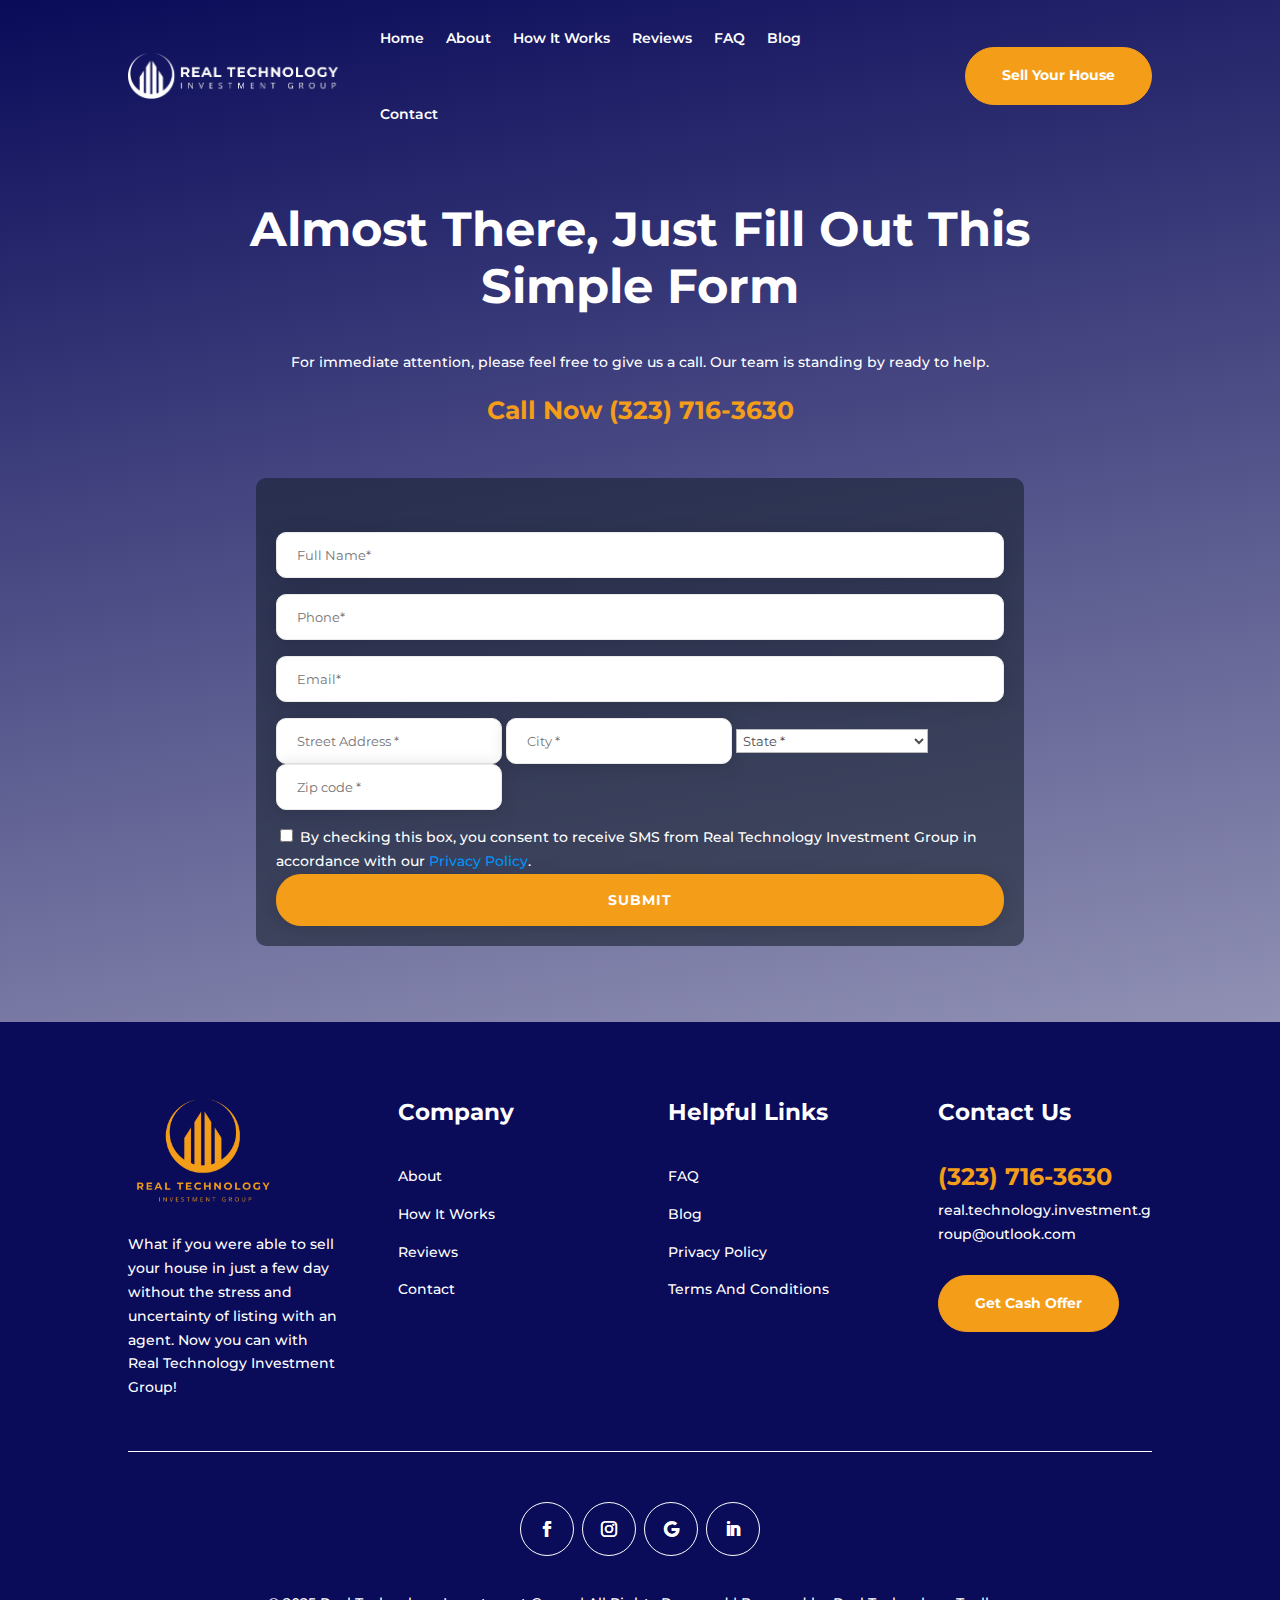
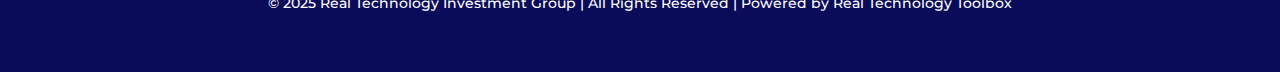
<file: seller-form/index.html>
﻿<!DOCTYPE html>
<html lang="en-US">
<head>
	<meta charset="UTF-8" />
<meta http-equiv="X-UA-Compatible" content="IE=edge">
<script type="text/javascript">
/* <![CDATA[ */
 var gform;gform||(document.addEventListener("gform_main_scripts_loaded",function(){gform.scriptsLoaded=!0}),document.addEventListener("gform/theme/scripts_loaded",function(){gform.themeScriptsLoaded=!0}),window.addEventListener("DOMContentLoaded",function(){gform.domLoaded=!0}),gform={domLoaded:!1,scriptsLoaded:!1,themeScriptsLoaded:!1,isFormEditor:()=>"function"==typeof InitializeEditor,callIfLoaded:function(o){return!(!gform.domLoaded||!gform.scriptsLoaded||!gform.themeScriptsLoaded&&!gform.isFormEditor()||(gform.isFormEditor()&&console.warn("The use of gform.initializeOnLoaded() is deprecated in the form editor context and will be removed in Gravity Forms 3.1."),o(),0))},initializeOnLoaded:function(o){gform.callIfLoaded(o)||(document.addEventListener("gform_main_scripts_loaded",()=>{gform.scriptsLoaded=!0,gform.callIfLoaded(o)}),document.addEventListener("gform/theme/scripts_loaded",()=>{gform.themeScriptsLoaded=!0,gform.callIfLoaded(o)}),window.addEventListener("DOMContentLoaded",()=>{gform.domLoaded=!0,gform.callIfLoaded(o)}))},hooks:{action:{},filter:{}},addAction:function(o,r,e,t){gform.addHook("action",o,r,e,t)},addFilter:function(o,r,e,t){gform.addHook("filter",o,r,e,t)},doAction:function(o){gform.doHook("action",o,arguments)},applyFilters:function(o){return gform.doHook("filter",o,arguments)},removeAction:function(o,r){gform.removeHook("action",o,r)},removeFilter:function(o,r,e){gform.removeHook("filter",o,r,e)},addHook:function(o,r,e,t,n){null==gform.hooks[o][r]&&(gform.hooks[o][r]=[]);var d=gform.hooks[o][r];null==n&&(n=r+"_"+d.length),gform.hooks[o][r].push({tag:n,callable:e,priority:t=null==t?10:t})},doHook:function(r,o,e){var t;if(e=Array.prototype.slice.call(e,1),null!=gform.hooks[r][o]&&((o=gform.hooks[r][o]).sort(function(o,r){return o.priority-r.priority}),o.forEach(function(o){"function"!=typeof(t=o.callable)&&(t=window[t]),"action"==r?t.apply(null,e):e[0]=t.apply(null,e)})),"filter"==r)return e[0]},removeHook:function(o,r,t,n){var e;null!=gform.hooks[o][r]&&(e=(e=gform.hooks[o][r]).filter(function(o,r,e){return!!(null!=n&&n!=o.tag||null!=t&&t!=o.priority)}),gform.hooks[o][r]=e)}}); 
/* ]]> */
</script>

	<link rel="pingback" href="https://realtechnologyinvestments.org/xmlrpc.php" />

	<script type="text/javascript">
		document.documentElement.className = 'js';
	</script>
	
	<meta name='robots' content='noindex, nofollow' />
	<style>img:is([sizes="auto" i], [sizes^="auto," i]) { contain-intrinsic-size: 3000px 1500px }</style>
	<script type="text/javascript">
			let jqueryParams=[],jQuery=function(r){return jqueryParams=[...jqueryParams,r],jQuery},$=function(r){return jqueryParams=[...jqueryParams,r],$};window.jQuery=jQuery,window.$=jQuery;let customHeadScripts=!1;jQuery.fn=jQuery.prototype={},$.fn=jQuery.prototype={},jQuery.noConflict=function(r){if(window.jQuery)return jQuery=window.jQuery,$=window.jQuery,customHeadScripts=!0,jQuery.noConflict},jQuery.ready=function(r){jqueryParams=[...jqueryParams,r]},$.ready=function(r){jqueryParams=[...jqueryParams,r]},jQuery.load=function(r){jqueryParams=[...jqueryParams,r]},$.load=function(r){jqueryParams=[...jqueryParams,r]},jQuery.fn.ready=function(r){jqueryParams=[...jqueryParams,r]},$.fn.ready=function(r){jqueryParams=[...jqueryParams,r]};</script>
	<!-- This site is optimized with the Yoast SEO plugin v24.3 - https://yoast.com/wordpress/plugins/seo/ -->
	<title>Seller Form - Real Technology Investment Group</title>
	<meta name="description" content="You are almost there, just fill out this simple form. For immediate attention, please feel free to give us a call. Our team is standing by ready to help." />
	<meta property="og:locale" content="en_US" />
	<meta property="og:type" content="article" />
	<meta property="og:title" content="Seller Form - Real Technology Investment Group" />
	<meta property="og:description" content="You are almost there, just fill out this simple form. For immediate attention, please feel free to give us a call. Our team is standing by ready to help." />
	<meta property="og:url" content="https://realtechnologyinvestments.org/seller-form/" />
	<meta property="og:site_name" content="Real Technology Investment Group" />
	<meta property="article:modified_time" content="2025-04-10T14:18:46+00:00" />
	<meta name="twitter:card" content="summary_large_image" />
	<meta name="twitter:label1" content="Est. reading time" />
	<meta name="twitter:data1" content="1 minute" />
	<script type="application/ld+json" class="yoast-schema-graph">{"@context":"https://schema.org","@graph":[{"@type":"WebPage","@id":"https://realtechnologyinvestments.org/seller-form/","url":"https://realtechnologyinvestments.org/seller-form/","name":"Seller Form - Real Technology Investment Group","isPartOf":{"@id":"https://realtechnologyinvestments.org/#website"},"datePublished":"2022-11-08T03:27:22+00:00","dateModified":"2025-04-10T14:18:46+00:00","description":"You are almost there, just fill out this simple form. For immediate attention, please feel free to give us a call. Our team is standing by ready to help.","breadcrumb":{"@id":"https://realtechnologyinvestments.org/seller-form/#breadcrumb"},"inLanguage":"en-US","potentialAction":[{"@type":"ReadAction","target":["https://realtechnologyinvestments.org/seller-form/"]}]},{"@type":"BreadcrumbList","@id":"https://realtechnologyinvestments.org/seller-form/#breadcrumb","itemListElement":[{"@type":"ListItem","position":1,"name":"Home","item":"https://realtechnologyinvestments.org/"},{"@type":"ListItem","position":2,"name":"Seller Form"}]},{"@type":"WebSite","@id":"https://realtechnologyinvestments.org/#website","url":"https://realtechnologyinvestments.org/","name":"Real Technology Investment Group","description":"Real Estate Solutions &amp; Investments","publisher":{"@id":"https://realtechnologyinvestments.org/#organization"},"potentialAction":[{"@type":"SearchAction","target":{"@type":"EntryPoint","urlTemplate":"https://realtechnologyinvestments.org/?s={search_term_string}"},"query-input":{"@type":"PropertyValueSpecification","valueRequired":true,"valueName":"search_term_string"}}],"inLanguage":"en-US"},{"@type":"Organization","@id":"https://realtechnologyinvestments.org/#organization","name":"BluePrint Quatro","url":"https://realtechnologyinvestments.org/","logo":{"@type":"ImageObject","inLanguage":"en-US","@id":"https://realtechnologyinvestments.org/#/schema/logo/image/","url":"","contentUrl":"","caption":"BluePrint Quatro"},"image":{"@id":"https://realtechnologyinvestments.org/#/schema/logo/image/"}}]}</script>
	<!-- / Yoast SEO plugin. -->


<link rel='dns-prefetch' href='//fonts.googleapis.com' />
<link rel="alternate" type="application/rss+xml" title="Real Technology Investment Group &raquo; Feed" href="https://realtechnologyinvestments.org/feed/" />
<link rel="alternate" type="application/rss+xml" title="Real Technology Investment Group &raquo; Comments Feed" href="https://realtechnologyinvestments.org/comments/feed/" />
<meta content="OfficeHUB v.1.0.1" name="generator"/><style id='wp-block-library-theme-inline-css' type='text/css'>
.wp-block-audio :where(figcaption){color:#555;font-size:13px;text-align:center}.is-dark-theme .wp-block-audio :where(figcaption){color:#ffffffa6}.wp-block-audio{margin:0 0 1em}.wp-block-code{border:1px solid #ccc;border-radius:4px;font-family:Menlo,Consolas,monaco,monospace;padding:.8em 1em}.wp-block-embed :where(figcaption){color:#555;font-size:13px;text-align:center}.is-dark-theme .wp-block-embed :where(figcaption){color:#ffffffa6}.wp-block-embed{margin:0 0 1em}.blocks-gallery-caption{color:#555;font-size:13px;text-align:center}.is-dark-theme .blocks-gallery-caption{color:#ffffffa6}:root :where(.wp-block-image figcaption){color:#555;font-size:13px;text-align:center}.is-dark-theme :root :where(.wp-block-image figcaption){color:#ffffffa6}.wp-block-image{margin:0 0 1em}.wp-block-pullquote{border-bottom:4px solid;border-top:4px solid;color:currentColor;margin-bottom:1.75em}.wp-block-pullquote cite,.wp-block-pullquote footer,.wp-block-pullquote__citation{color:currentColor;font-size:.8125em;font-style:normal;text-transform:uppercase}.wp-block-quote{border-left:.25em solid;margin:0 0 1.75em;padding-left:1em}.wp-block-quote cite,.wp-block-quote footer{color:currentColor;font-size:.8125em;font-style:normal;position:relative}.wp-block-quote:where(.has-text-align-right){border-left:none;border-right:.25em solid;padding-left:0;padding-right:1em}.wp-block-quote:where(.has-text-align-center){border:none;padding-left:0}.wp-block-quote.is-large,.wp-block-quote.is-style-large,.wp-block-quote:where(.is-style-plain){border:none}.wp-block-search .wp-block-search__label{font-weight:700}.wp-block-search__button{border:1px solid #ccc;padding:.375em .625em}:where(.wp-block-group.has-background){padding:1.25em 2.375em}.wp-block-separator.has-css-opacity{opacity:.4}.wp-block-separator{border:none;border-bottom:2px solid;margin-left:auto;margin-right:auto}.wp-block-separator.has-alpha-channel-opacity{opacity:1}.wp-block-separator:not(.is-style-wide):not(.is-style-dots){width:100px}.wp-block-separator.has-background:not(.is-style-dots){border-bottom:none;height:1px}.wp-block-separator.has-background:not(.is-style-wide):not(.is-style-dots){height:2px}.wp-block-table{margin:0 0 1em}.wp-block-table td,.wp-block-table th{word-break:normal}.wp-block-table :where(figcaption){color:#555;font-size:13px;text-align:center}.is-dark-theme .wp-block-table :where(figcaption){color:#ffffffa6}.wp-block-video :where(figcaption){color:#555;font-size:13px;text-align:center}.is-dark-theme .wp-block-video :where(figcaption){color:#ffffffa6}.wp-block-video{margin:0 0 1em}:root :where(.wp-block-template-part.has-background){margin-bottom:0;margin-top:0;padding:1.25em 2.375em}
</style>
<style id='global-styles-inline-css' type='text/css'>
:root{--wp--preset--aspect-ratio--square: 1;--wp--preset--aspect-ratio--4-3: 4/3;--wp--preset--aspect-ratio--3-4: 3/4;--wp--preset--aspect-ratio--3-2: 3/2;--wp--preset--aspect-ratio--2-3: 2/3;--wp--preset--aspect-ratio--16-9: 16/9;--wp--preset--aspect-ratio--9-16: 9/16;--wp--preset--color--black: #000000;--wp--preset--color--cyan-bluish-gray: #abb8c3;--wp--preset--color--white: #ffffff;--wp--preset--color--pale-pink: #f78da7;--wp--preset--color--vivid-red: #cf2e2e;--wp--preset--color--luminous-vivid-orange: #ff6900;--wp--preset--color--luminous-vivid-amber: #fcb900;--wp--preset--color--light-green-cyan: #7bdcb5;--wp--preset--color--vivid-green-cyan: #00d084;--wp--preset--color--pale-cyan-blue: #8ed1fc;--wp--preset--color--vivid-cyan-blue: #0693e3;--wp--preset--color--vivid-purple: #9b51e0;--wp--preset--gradient--vivid-cyan-blue-to-vivid-purple: linear-gradient(135deg,rgba(6,147,227,1) 0%,rgb(155,81,224) 100%);--wp--preset--gradient--light-green-cyan-to-vivid-green-cyan: linear-gradient(135deg,rgb(122,220,180) 0%,rgb(0,208,130) 100%);--wp--preset--gradient--luminous-vivid-amber-to-luminous-vivid-orange: linear-gradient(135deg,rgba(252,185,0,1) 0%,rgba(255,105,0,1) 100%);--wp--preset--gradient--luminous-vivid-orange-to-vivid-red: linear-gradient(135deg,rgba(255,105,0,1) 0%,rgb(207,46,46) 100%);--wp--preset--gradient--very-light-gray-to-cyan-bluish-gray: linear-gradient(135deg,rgb(238,238,238) 0%,rgb(169,184,195) 100%);--wp--preset--gradient--cool-to-warm-spectrum: linear-gradient(135deg,rgb(74,234,220) 0%,rgb(151,120,209) 20%,rgb(207,42,186) 40%,rgb(238,44,130) 60%,rgb(251,105,98) 80%,rgb(254,248,76) 100%);--wp--preset--gradient--blush-light-purple: linear-gradient(135deg,rgb(255,206,236) 0%,rgb(152,150,240) 100%);--wp--preset--gradient--blush-bordeaux: linear-gradient(135deg,rgb(254,205,165) 0%,rgb(254,45,45) 50%,rgb(107,0,62) 100%);--wp--preset--gradient--luminous-dusk: linear-gradient(135deg,rgb(255,203,112) 0%,rgb(199,81,192) 50%,rgb(65,88,208) 100%);--wp--preset--gradient--pale-ocean: linear-gradient(135deg,rgb(255,245,203) 0%,rgb(182,227,212) 50%,rgb(51,167,181) 100%);--wp--preset--gradient--electric-grass: linear-gradient(135deg,rgb(202,248,128) 0%,rgb(113,206,126) 100%);--wp--preset--gradient--midnight: linear-gradient(135deg,rgb(2,3,129) 0%,rgb(40,116,252) 100%);--wp--preset--font-size--small: 13px;--wp--preset--font-size--medium: 20px;--wp--preset--font-size--large: 36px;--wp--preset--font-size--x-large: 42px;--wp--preset--spacing--20: 0.44rem;--wp--preset--spacing--30: 0.67rem;--wp--preset--spacing--40: 1rem;--wp--preset--spacing--50: 1.5rem;--wp--preset--spacing--60: 2.25rem;--wp--preset--spacing--70: 3.38rem;--wp--preset--spacing--80: 5.06rem;--wp--preset--shadow--natural: 6px 6px 9px rgba(0, 0, 0, 0.2);--wp--preset--shadow--deep: 12px 12px 50px rgba(0, 0, 0, 0.4);--wp--preset--shadow--sharp: 6px 6px 0px rgba(0, 0, 0, 0.2);--wp--preset--shadow--outlined: 6px 6px 0px -3px rgba(255, 255, 255, 1), 6px 6px rgba(0, 0, 0, 1);--wp--preset--shadow--crisp: 6px 6px 0px rgba(0, 0, 0, 1);}:root { --wp--style--global--content-size: 823px;--wp--style--global--wide-size: 1080px; }:where(body) { margin: 0; }.wp-site-blocks > .alignleft { float: left; margin-right: 2em; }.wp-site-blocks > .alignright { float: right; margin-left: 2em; }.wp-site-blocks > .aligncenter { justify-content: center; margin-left: auto; margin-right: auto; }:where(.is-layout-flex){gap: 0.5em;}:where(.is-layout-grid){gap: 0.5em;}.is-layout-flow > .alignleft{float: left;margin-inline-start: 0;margin-inline-end: 2em;}.is-layout-flow > .alignright{float: right;margin-inline-start: 2em;margin-inline-end: 0;}.is-layout-flow > .aligncenter{margin-left: auto !important;margin-right: auto !important;}.is-layout-constrained > .alignleft{float: left;margin-inline-start: 0;margin-inline-end: 2em;}.is-layout-constrained > .alignright{float: right;margin-inline-start: 2em;margin-inline-end: 0;}.is-layout-constrained > .aligncenter{margin-left: auto !important;margin-right: auto !important;}.is-layout-constrained > :where(:not(.alignleft):not(.alignright):not(.alignfull)){max-width: var(--wp--style--global--content-size);margin-left: auto !important;margin-right: auto !important;}.is-layout-constrained > .alignwide{max-width: var(--wp--style--global--wide-size);}body .is-layout-flex{display: flex;}.is-layout-flex{flex-wrap: wrap;align-items: center;}.is-layout-flex > :is(*, div){margin: 0;}body .is-layout-grid{display: grid;}.is-layout-grid > :is(*, div){margin: 0;}body{padding-top: 0px;padding-right: 0px;padding-bottom: 0px;padding-left: 0px;}a:where(:not(.wp-element-button)){text-decoration: underline;}:root :where(.wp-element-button, .wp-block-button__link){background-color: #32373c;border-width: 0;color: #fff;font-family: inherit;font-size: inherit;line-height: inherit;padding: calc(0.667em + 2px) calc(1.333em + 2px);text-decoration: none;}.has-black-color{color: var(--wp--preset--color--black) !important;}.has-cyan-bluish-gray-color{color: var(--wp--preset--color--cyan-bluish-gray) !important;}.has-white-color{color: var(--wp--preset--color--white) !important;}.has-pale-pink-color{color: var(--wp--preset--color--pale-pink) !important;}.has-vivid-red-color{color: var(--wp--preset--color--vivid-red) !important;}.has-luminous-vivid-orange-color{color: var(--wp--preset--color--luminous-vivid-orange) !important;}.has-luminous-vivid-amber-color{color: var(--wp--preset--color--luminous-vivid-amber) !important;}.has-light-green-cyan-color{color: var(--wp--preset--color--light-green-cyan) !important;}.has-vivid-green-cyan-color{color: var(--wp--preset--color--vivid-green-cyan) !important;}.has-pale-cyan-blue-color{color: var(--wp--preset--color--pale-cyan-blue) !important;}.has-vivid-cyan-blue-color{color: var(--wp--preset--color--vivid-cyan-blue) !important;}.has-vivid-purple-color{color: var(--wp--preset--color--vivid-purple) !important;}.has-black-background-color{background-color: var(--wp--preset--color--black) !important;}.has-cyan-bluish-gray-background-color{background-color: var(--wp--preset--color--cyan-bluish-gray) !important;}.has-white-background-color{background-color: var(--wp--preset--color--white) !important;}.has-pale-pink-background-color{background-color: var(--wp--preset--color--pale-pink) !important;}.has-vivid-red-background-color{background-color: var(--wp--preset--color--vivid-red) !important;}.has-luminous-vivid-orange-background-color{background-color: var(--wp--preset--color--luminous-vivid-orange) !important;}.has-luminous-vivid-amber-background-color{background-color: var(--wp--preset--color--luminous-vivid-amber) !important;}.has-light-green-cyan-background-color{background-color: var(--wp--preset--color--light-green-cyan) !important;}.has-vivid-green-cyan-background-color{background-color: var(--wp--preset--color--vivid-green-cyan) !important;}.has-pale-cyan-blue-background-color{background-color: var(--wp--preset--color--pale-cyan-blue) !important;}.has-vivid-cyan-blue-background-color{background-color: var(--wp--preset--color--vivid-cyan-blue) !important;}.has-vivid-purple-background-color{background-color: var(--wp--preset--color--vivid-purple) !important;}.has-black-border-color{border-color: var(--wp--preset--color--black) !important;}.has-cyan-bluish-gray-border-color{border-color: var(--wp--preset--color--cyan-bluish-gray) !important;}.has-white-border-color{border-color: var(--wp--preset--color--white) !important;}.has-pale-pink-border-color{border-color: var(--wp--preset--color--pale-pink) !important;}.has-vivid-red-border-color{border-color: var(--wp--preset--color--vivid-red) !important;}.has-luminous-vivid-orange-border-color{border-color: var(--wp--preset--color--luminous-vivid-orange) !important;}.has-luminous-vivid-amber-border-color{border-color: var(--wp--preset--color--luminous-vivid-amber) !important;}.has-light-green-cyan-border-color{border-color: var(--wp--preset--color--light-green-cyan) !important;}.has-vivid-green-cyan-border-color{border-color: var(--wp--preset--color--vivid-green-cyan) !important;}.has-pale-cyan-blue-border-color{border-color: var(--wp--preset--color--pale-cyan-blue) !important;}.has-vivid-cyan-blue-border-color{border-color: var(--wp--preset--color--vivid-cyan-blue) !important;}.has-vivid-purple-border-color{border-color: var(--wp--preset--color--vivid-purple) !important;}.has-vivid-cyan-blue-to-vivid-purple-gradient-background{background: var(--wp--preset--gradient--vivid-cyan-blue-to-vivid-purple) !important;}.has-light-green-cyan-to-vivid-green-cyan-gradient-background{background: var(--wp--preset--gradient--light-green-cyan-to-vivid-green-cyan) !important;}.has-luminous-vivid-amber-to-luminous-vivid-orange-gradient-background{background: var(--wp--preset--gradient--luminous-vivid-amber-to-luminous-vivid-orange) !important;}.has-luminous-vivid-orange-to-vivid-red-gradient-background{background: var(--wp--preset--gradient--luminous-vivid-orange-to-vivid-red) !important;}.has-very-light-gray-to-cyan-bluish-gray-gradient-background{background: var(--wp--preset--gradient--very-light-gray-to-cyan-bluish-gray) !important;}.has-cool-to-warm-spectrum-gradient-background{background: var(--wp--preset--gradient--cool-to-warm-spectrum) !important;}.has-blush-light-purple-gradient-background{background: var(--wp--preset--gradient--blush-light-purple) !important;}.has-blush-bordeaux-gradient-background{background: var(--wp--preset--gradient--blush-bordeaux) !important;}.has-luminous-dusk-gradient-background{background: var(--wp--preset--gradient--luminous-dusk) !important;}.has-pale-ocean-gradient-background{background: var(--wp--preset--gradient--pale-ocean) !important;}.has-electric-grass-gradient-background{background: var(--wp--preset--gradient--electric-grass) !important;}.has-midnight-gradient-background{background: var(--wp--preset--gradient--midnight) !important;}.has-small-font-size{font-size: var(--wp--preset--font-size--small) !important;}.has-medium-font-size{font-size: var(--wp--preset--font-size--medium) !important;}.has-large-font-size{font-size: var(--wp--preset--font-size--large) !important;}.has-x-large-font-size{font-size: var(--wp--preset--font-size--x-large) !important;}
:where(.wp-block-post-template.is-layout-flex){gap: 1.25em;}:where(.wp-block-post-template.is-layout-grid){gap: 1.25em;}
:where(.wp-block-columns.is-layout-flex){gap: 2em;}:where(.wp-block-columns.is-layout-grid){gap: 2em;}
:root :where(.wp-block-pullquote){font-size: 1.5em;line-height: 1.6;}
</style>
<link rel='stylesheet' id='et-builder-googlefonts-cached-css' href='https://fonts.googleapis.com/css?family=Montserrat:100,200,300,regular,500,600,700,800,900,100italic,200italic,300italic,italic,500italic,600italic,700italic,800italic,900italic&#038;subset=latin,latin-ext&#038;display=swap' type='text/css' media='all' />
<link rel='stylesheet' id='popup-maker-site-css' href='../assets/pum-site-styles.css' type='text/css' media='all' />
<link rel='stylesheet' id='gform_basic-css' href='../assets/gform-basic.min.css' type='text/css' media='all' />
<link rel='stylesheet' id='gform_theme_components-css' href='../assets/gform-basic.min.css' type='text/css' media='all' />
<link rel='stylesheet' id='gform_theme-css' href='../assets/gform-basic.min.css' type='text/css' media='all' />
<link rel='stylesheet' id='divi-style-parent-css' href='../assets/style-static.min.css' type='text/css' media='all' />
<link rel='stylesheet' id='divi-style-pum-css' href='../assets/style.css' type='text/css' media='all' />
<script type="text/javascript" src="../assets/js/jquery.min.js" id="jquery-core-js"></script>
<script type="text/javascript" src="../assets/js/jquery-migrate.min.js" id="jquery-migrate-js"></script>
<script type="text/javascript" id="jquery-js-after">
/* <![CDATA[ */
jqueryParams.length&&$.each(jqueryParams,function(e,r){if("function"==typeof r){var n=String(r);n.replace("$","jQuery");var a=new Function("return "+n)();$(document).ready(a)}});
/* ]]> */
</script>
<script type="text/javascript" src="../assets/js/officehub-mobile-menu-scripts.js" id="custom-scripts-js"></script>
<script type="text/javascript" defer='defer' src="../assets/js/gravityforms.min.js" id="gform_json-js"></script>
<script type="text/javascript" id="gform_gravityforms-js-extra">
/* <![CDATA[ */
var gf_global = {"gf_currency_config":{"name":"U.S. Dollar","symbol_left":"$","symbol_right":"","symbol_padding":"","thousand_separator":",","decimal_separator":".","decimals":2,"code":"USD"},"base_url":"https:\/\/realtechnologyinvestments.org\/wp-content\/plugins\/gravityforms","number_formats":[],"spinnerUrl":"https:\/\/realtechnologyinvestments.org\/wp-content\/plugins\/gravityforms\/images\/spinner.svg","version_hash":"06f2efe419c0e7d2144baf88f0ba6ac0","strings":{"newRowAdded":"New row added.","rowRemoved":"Row removed","formSaved":"The form has been saved.  The content contains the link to return and complete the form."}};
var gf_global = {"gf_currency_config":{"name":"U.S. Dollar","symbol_left":"$","symbol_right":"","symbol_padding":"","thousand_separator":",","decimal_separator":".","decimals":2,"code":"USD"},"base_url":"https:\/\/realtechnologyinvestments.org\/wp-content\/plugins\/gravityforms","number_formats":[],"spinnerUrl":"https:\/\/realtechnologyinvestments.org\/wp-content\/plugins\/gravityforms\/images\/spinner.svg","version_hash":"06f2efe419c0e7d2144baf88f0ba6ac0","strings":{"newRowAdded":"New row added.","rowRemoved":"Row removed","formSaved":"The form has been saved.  The content contains the link to return and complete the form."}};
var gf_global = {"gf_currency_config":{"name":"U.S. Dollar","symbol_left":"$","symbol_right":"","symbol_padding":"","thousand_separator":",","decimal_separator":".","decimals":2,"code":"USD"},"base_url":"https:\/\/realtechnologyinvestments.org\/wp-content\/plugins\/gravityforms","number_formats":[],"spinnerUrl":"https:\/\/realtechnologyinvestments.org\/wp-content\/plugins\/gravityforms\/images\/spinner.svg","version_hash":"06f2efe419c0e7d2144baf88f0ba6ac0","strings":{"newRowAdded":"New row added.","rowRemoved":"Row removed","formSaved":"The form has been saved.  The content contains the link to return and complete the form."}};
var gform_i18n = {"datepicker":{"days":{"monday":"Mo","tuesday":"Tu","wednesday":"We","thursday":"Th","friday":"Fr","saturday":"Sa","sunday":"Su"},"months":{"january":"January","february":"February","march":"March","april":"April","may":"May","june":"June","july":"July","august":"August","september":"September","october":"October","november":"November","december":"December"},"firstDay":1,"iconText":"Select date"}};
var gf_legacy_multi = {"2":"","1":""};
var gform_gravityforms = {"strings":{"invalid_file_extension":"This type of file is not allowed. Must be one of the following:","delete_file":"Delete this file","in_progress":"in progress","file_exceeds_limit":"File exceeds size limit","illegal_extension":"This type of file is not allowed.","max_reached":"Maximum number of files reached","unknown_error":"There was a problem while saving the file on the server","currently_uploading":"Please wait for the uploading to complete","cancel":"Cancel","cancel_upload":"Cancel this upload","cancelled":"Cancelled"},"vars":{"images_url":"https:\/\/realtechnologyinvestments.org\/wp-content\/plugins\/gravityforms\/images"}};
/* ]]> */
</script>
<script type="text/javascript" defer='defer' src="../assets/js/gravityforms.min.js" id="gform_gravityforms-js"></script>
<script type="text/javascript" defer='defer' src="../assets/js/gravityforms.min.js" id="gform_gravityforms_utils-js"></script>
<link rel="EditURI" type="application/rsd+xml" title="RSD" href="https://realtechnologyinvestments.org/xmlrpc.php?rsd" />
<meta name="generator" content="WordPress 6.8.3" />
<link rel='shortlink' href='https://realtechnologyinvestments.org/?p=1222' />


<meta name="viewport" content="width=device-width, initial-scale=1.0, maximum-scale=1.0, user-scalable=0" /><!-- HTML Meta Tags -->
<title>Ready To Get A Cash Offer For Your Home? - Real Technology Investment Group</title>
<meta name="description" content="Sell Your House Fast For Cash. We Buy Houses Fast For A Living. No Obligation. Call Today. Our NY Experts Get You The Most Cash!">

<!-- Facebook Meta Tags -->
<meta property="og:url" content="https://realtechnologyinvestments.org/">
<meta property="og:type" content="website">
<meta property="og:title" content="Ready To Get A Cash Offer For Your Home? - Real Technology Investment Group">
<meta property="og:description" content="Sell Your House Fast For Cash. We Buy Houses Fast For A Living. No Obligation. Call Today. Our NY Experts Get You The Most Cash!">
<meta property="og:image" content="https://opengraph.b-cdn.net/production/images/73cec866-3caf-4e6a-b7e9-235dbec21a26.jpg?token=g3q2bpwCMo8_ytiXaAW2JIqi513N68MakhA6mnbau9I&amp;height=675&amp;width=1200&amp;expires=33280658705">

<!-- Twitter Meta Tags -->
<meta name="twitter:card" content="summary_large_image">
<meta property="twitter:domain" content="realtechnologyinvestments.org">
<meta property="twitter:url" content="https://realtechnologyinvestments.org/">
<meta name="twitter:title" content="Ready To Get A Cash Offer For Your Home? - Real Technology Investment Group">
<meta name="twitter:description" content="Sell Your House Fast For Cash. We Buy Houses Fast For A Living. No Obligation. Call Today. Our NY Experts Get You The Most Cash!">
<meta name="twitter:image" content="https://opengraph.b-cdn.net/production/images/73cec866-3caf-4e6a-b7e9-235dbec21a26.jpg?token=g3q2bpwCMo8_ytiXaAW2JIqi513N68MakhA6mnbau9I&amp;height=675&amp;width=1200&amp;expires=33280658705">

<!-- Meta Tags Generated via https://www.opengraph.xyz --><link rel="icon" href="https://realtechnologyinvestments.org/wp-content/uploads/cropped-Real-Technology-Investment-Group-2-32x32.png" sizes="32x32" />
<link rel="icon" href="https://realtechnologyinvestments.org/wp-content/uploads/cropped-Real-Technology-Investment-Group-2-192x192.png" sizes="192x192" />
<link rel="apple-touch-icon" href="https://realtechnologyinvestments.org/wp-content/uploads/cropped-Real-Technology-Investment-Group-2-180x180.png" />
<meta name="msapplication-TileImage" content="https://realtechnologyinvestments.org/wp-content/uploads/cropped-Real-Technology-Investment-Group-2-270x270.png" />
<link rel="stylesheet" id="et-core-unified-tb-778-tb-779-1222-cached-inline-styles" href="../assets/et-core-seller-form-1.min.css" /><link rel="stylesheet" id="et-core-unified-1222-cached-inline-styles" href="../assets/et-core-seller-form-2.min.css" /><link rel="stylesheet" id="et-core-unified-tb-778-tb-779-deferred-1222-cached-inline-styles" href="../assets/et-core-seller-form-3.min.css" /></head>
<body class="wp-singular page-template-default page page-id-1222 wp-theme-Divi wp-child-theme-officehub_gregorythemes et-tb-has-template et-tb-has-header et-tb-has-footer et_button_no_icon et_pb_button_helper_class et_cover_background et_pb_gutter et_pb_gutters3 et_pb_pagebuilder_layout et_no_sidebar et_divi_theme et-db">
	<div id="page-container">
<div id="et-boc" class="et-boc">
			
		<header class="et-l et-l--header">
			<div class="et_builder_inner_content et_pb_gutters3"><div class="et_pb_section et_pb_section_0_tb_header et_pb_sticky_module et_pb_with_background et_section_regular et_pb_section--with-menu" >
				
				
				
				
				
				
				<div class="et_pb_row et_pb_row_0_tb_header et_pb_equal_columns et_pb_gutters4 et_pb_row--with-menu">
				<div class="et_pb_column et_pb_column_3_4 et_pb_column_0_tb_header  et_pb_css_mix_blend_mode_passthrough et_pb_column--with-menu">
				
				
				
				
				<div class="et_pb_module et_pb_menu et_pb_menu_0_tb_header et_pb_bg_layout_dark  et_pb_text_align_left et_pb_text_align_right-tablet et_dropdown_animation_fade et_pb_menu--with-logo et_pb_menu--style-left_aligned  et_pb_css_filters et_pb_css_filters_hover">
					
					
					
					
					<div class="et_pb_menu_inner_container clearfix">
						<div class="et_pb_menu__logo-wrap">
			  <div class="et_pb_menu__logo">
				<a href="../index.html" ><img fetchpriority="high" decoding="async" width="902" height="190" src="../assets/uploads/Real-Technology-Investment-Group.png" alt="" class="wp-image-2827" /></a>
			  </div>
			</div>
						<div class="et_pb_menu__wrap">
							<div class="et_pb_menu__menu">
								<nav class="et-menu-nav"><ul id="menu-main-menu" class="et-menu nav downwards"><li class="et_pb_menu_page_id-home menu-item menu-item-type-post_type menu-item-object-page menu-item-home menu-item-970"><a href="../index.html">Home</a></li>
<li class="et_pb_menu_page_id-21 menu-item menu-item-type-post_type menu-item-object-page menu-item-48"><a href="../about/index.html">About</a></li>
<li class="et_pb_menu_page_id-1058 menu-item menu-item-type-post_type menu-item-object-page menu-item-1097"><a href="../how-it-works/index.html">How It Works</a></li>
<li class="et_pb_menu_page_id-1108 menu-item menu-item-type-post_type menu-item-object-page menu-item-1115"><a href="../reviews/index.html">Reviews</a></li>
<li class="et_pb_menu_page_id-35 menu-item menu-item-type-post_type menu-item-object-page menu-item-52"><a href="../faq/index.html">FAQ</a></li>
<li class="et_pb_menu_page_id-27 menu-item menu-item-type-post_type menu-item-object-page menu-item-46"><a href="../blog/index.html">Blog</a></li>
<li class="et_pb_menu_page_id-39 menu-item menu-item-type-post_type menu-item-object-page menu-item-50"><a href="../contact/index.html">Contact</a></li>
</ul></nav>
							</div>
							
							
							<div class="et_mobile_nav_menu">
				<div class="mobile_nav closed">
					<span class="mobile_menu_bar"></span>
				</div>
			</div>
						</div>
						
					</div>
				</div>
			</div><div class="et_pb_column et_pb_column_1_4 et_pb_column_1_tb_header  et_pb_css_mix_blend_mode_passthrough et-last-child">
				
				
				
				
				<div class="et_pb_button_module_wrapper et_pb_button_0_tb_header_wrapper et_pb_button_alignment_right et_pb_module ">
				<a class="et_pb_button et_pb_button_0_tb_header et_pb_bg_layout_light" href="/seller-form/">Sell Your House</a>
			</div>
			</div>
				
				
				
				
			</div>
				
				
			</div>		</div>
	</header>
	<div id="et-main-area">
	
<div id="main-content">


			
				<article id="post-1222" class="post-1222 page type-page status-publish hentry">

				
					<div class="entry-content">
					<div class="et-l et-l--post">
			<div class="et_builder_inner_content et_pb_gutters3"><div class="et_pb_section et_pb_section_1 et_pb_with_background et_section_regular" >
				
				
				
				
				
				
				<div class="et_pb_row et_pb_row_1">
				<div class="et_pb_column et_pb_column_4_4 et_pb_column_1  et_pb_css_mix_blend_mode_passthrough et-last-child">
				
				
				
				
				<div class="et_pb_module et_pb_text et_pb_text_1  et_pb_text_align_center et_pb_bg_layout_dark">
				
				
				
				
				<div class="et_pb_text_inner"><h1>Almost There, Just Fill Out This Simple Form</h1></div>
			</div><div class="et_pb_module et_pb_text et_pb_text_2  et_pb_text_align_center et_pb_bg_layout_dark">
				
				
				
				
				<div class="et_pb_text_inner"><p>For immediate attention, please feel free to give us a call. Our team is standing by ready to help.</p></div>
			</div><div class="et_pb_module et_pb_text et_pb_text_3  et_pb_text_align_center et_pb_bg_layout_light">
				
				
				
				
				<div class="et_pb_text_inner"><p><a href="tel:+13237163630">Call Now (323) 716-3630</a></p>
</div>
			</div>
			</div>
				
				
				
				
			</div><div class="et_pb_row et_pb_row_2">
				<div class="et_pb_column et_pb_column_4_4 et_pb_column_2  et_pb_css_mix_blend_mode_passthrough et-last-child">
				
				
				
				
				<div class="et_pb_module et_pb_code et_pb_code_0 gravity-theme-light-text">
				
				
				
				
				<div class="et_pb_code_inner">
                <div class='gf_browser_unknown gform_wrapper gravity-theme gform-theme--no-framework gravity-theme_wrapper nolegend_wrapper' data-form-theme='gravity-theme' data-form-index='0' id='gform_wrapper_1' >
                        <div class='gform_heading'>
                            <p class='gform_description'></p>
							<p class='gform_required_legend'>&quot;<span class="gfield_required gfield_required_asterisk">*</span>&quot; indicates required fields</p>
                        </div><form method='post' enctype='multipart/form-data'  id='gform_1' class='gravity-theme nolegend' action='/seller-form/' data-formid='1' novalidate> 
 <input type='hidden' class='gforms-pum' value='{"closepopup":false,"closedelay":0,"openpopup":false,"openpopup_id":0}' />
                        <div class='gform-body gform_body'><div id='gform_fields_1' class='gform_fields top_label form_sublabel_below description_below validation_below'><div id="field_1_1" class="gfield gfield--type-text gfield_contains_required field_sublabel_below gfield--no-description field_description_below hidden_label field_validation_below gfield_visibility_visible"  data-js-reload="field_1_1" ><label class='gfield_label gform-field-label' for='input_1_1'>Full Name<span class="gfield_required"><span class="gfield_required gfield_required_asterisk">*</span></span></label><div class='ginput_container ginput_container_text'><input name='input_1' id='input_1_1' type='text' value='' class='large'    placeholder='Full Name*' aria-required="true" aria-invalid="false"   /></div></div><div id="field_1_3" class="gfield gfield--type-phone gfield--width-full gfield_contains_required field_sublabel_below gfield--no-description field_description_below hidden_label field_validation_below gfield_visibility_visible"  data-js-reload="field_1_3" ><label class='gfield_label gform-field-label' for='input_1_3'>Phone<span class="gfield_required"><span class="gfield_required gfield_required_asterisk">*</span></span></label><div class='ginput_container ginput_container_phone'><input name='input_3' id='input_1_3' type='tel' value='' class='large'  placeholder='Phone*' aria-required="true" aria-invalid="false"   /></div></div><div id="field_1_4" class="gfield gfield--type-email gfield--width-full gfield_contains_required field_sublabel_below gfield--no-description field_description_below hidden_label field_validation_below gfield_visibility_visible"  data-js-reload="field_1_4" ><label class='gfield_label gform-field-label' for='input_1_4'>Email<span class="gfield_required"><span class="gfield_required gfield_required_asterisk">*</span></span></label><div class='ginput_container ginput_container_email'>
                            <input name='input_4' id='input_1_4' type='email' value='' class='large'   placeholder='Email*' aria-required="true" aria-invalid="false"  />
                        </div></div><fieldset id="field_1_7" class="gfield gfield--type-address gfield--width-full gf-address gfield_contains_required field_sublabel_hidden_label gfield--no-description field_description_below field_validation_below gfield_visibility_visible"  data-js-reload="field_1_7" ><legend class='gfield_label gform-field-label gfield_label_before_complex' >Address<span class="gfield_required"><span class="gfield_required gfield_required_asterisk">*</span></span></legend>    
                    <div class='ginput_complex ginput_container has_street has_city has_state has_zip ginput_container_address gform-grid-row' id='input_1_7' >
                         <span class='ginput_full address_line_1 ginput_address_line_1 gform-grid-col' id='input_1_7_1_container' >
                                        <input type='text' name='input_7.1' id='input_1_7_1' value=''   placeholder='Street Address *' aria-required='true'    />
                                        <label for='input_1_7_1' id='input_1_7_1_label' class='gform-field-label gform-field-label--type-sub hidden_sub_label screen-reader-text'>Street Address</label>
                                    </span><span class='ginput_left address_city ginput_address_city gform-grid-col' id='input_1_7_3_container' >
                                    <input type='text' name='input_7.3' id='input_1_7_3' value=''   placeholder='City *' aria-required='true'    />
                                    <label for='input_1_7_3' id='input_1_7_3_label' class='gform-field-label gform-field-label--type-sub hidden_sub_label screen-reader-text'>City</label>
                                 </span><span class='ginput_right address_state ginput_address_state gform-grid-col' id='input_1_7_4_container' >
                                        <select name='input_7.4' id='input_1_7_4'     aria-required='true'    ><option value='' selected='selected'>State *</option><option value='Alabama' >Alabama</option><option value='Alaska' >Alaska</option><option value='American Samoa' >American Samoa</option><option value='Arizona' >Arizona</option><option value='Arkansas' >Arkansas</option><option value='California' >California</option><option value='Colorado' >Colorado</option><option value='Connecticut' >Connecticut</option><option value='Delaware' >Delaware</option><option value='District of Columbia' >District of Columbia</option><option value='Florida' >Florida</option><option value='Georgia' >Georgia</option><option value='Guam' >Guam</option><option value='Hawaii' >Hawaii</option><option value='Idaho' >Idaho</option><option value='Illinois' >Illinois</option><option value='Indiana' >Indiana</option><option value='Iowa' >Iowa</option><option value='Kansas' >Kansas</option><option value='Kentucky' >Kentucky</option><option value='Louisiana' >Louisiana</option><option value='Maine' >Maine</option><option value='Maryland' >Maryland</option><option value='Massachusetts' >Massachusetts</option><option value='Michigan' >Michigan</option><option value='Minnesota' >Minnesota</option><option value='Mississippi' >Mississippi</option><option value='Missouri' >Missouri</option><option value='Montana' >Montana</option><option value='Nebraska' >Nebraska</option><option value='Nevada' >Nevada</option><option value='New Hampshire' >New Hampshire</option><option value='New Jersey' >New Jersey</option><option value='New Mexico' >New Mexico</option><option value='New York' >New York</option><option value='North Carolina' >North Carolina</option><option value='North Dakota' >North Dakota</option><option value='Northern Mariana Islands' >Northern Mariana Islands</option><option value='Ohio' >Ohio</option><option value='Oklahoma' >Oklahoma</option><option value='Oregon' >Oregon</option><option value='Pennsylvania' >Pennsylvania</option><option value='Puerto Rico' >Puerto Rico</option><option value='Rhode Island' >Rhode Island</option><option value='South Carolina' >South Carolina</option><option value='South Dakota' >South Dakota</option><option value='Tennessee' >Tennessee</option><option value='Texas' >Texas</option><option value='Utah' >Utah</option><option value='U.S. Virgin Islands' >U.S. Virgin Islands</option><option value='Vermont' >Vermont</option><option value='Virginia' >Virginia</option><option value='Washington' >Washington</option><option value='West Virginia' >West Virginia</option><option value='Wisconsin' >Wisconsin</option><option value='Wyoming' >Wyoming</option><option value='Armed Forces Americas' >Armed Forces Americas</option><option value='Armed Forces Europe' >Armed Forces Europe</option><option value='Armed Forces Pacific' >Armed Forces Pacific</option></select>
                                        <label for='input_1_7_4' id='input_1_7_4_label' class='gform-field-label gform-field-label--type-sub hidden_sub_label screen-reader-text'>State</label>
                                      </span><span class='ginput_left address_zip ginput_address_zip gform-grid-col' id='input_1_7_5_container' >
                                    <input type='text' name='input_7.5' id='input_1_7_5' value=''   placeholder='Zip code *' aria-required='true'    />
                                    <label for='input_1_7_5' id='input_1_7_5_label' class='gform-field-label gform-field-label--type-sub hidden_sub_label screen-reader-text'>ZIP Code</label>
                                </span><input type='hidden' class='gform_hidden' name='input_7.6' id='input_1_7_6' value='United States' />
                    <div class='gf_clear gf_clear_complex'></div>
                </div></fieldset><fieldset id="field_1_8" class="gfield gfield--type-consent gfield--type-choice gfield--input-type-consent gfield--width-full field_sublabel_below gfield--no-description field_description_below hidden_label field_validation_below gfield_visibility_visible"  data-js-reload="field_1_8" ><legend class='gfield_label gform-field-label gfield_label_before_complex' >Consent</legend><div class='ginput_container ginput_container_consent'><input name='input_8.1' id='input_1_8_1' type='checkbox' value='1'    aria-invalid="false"   /> <label class="gform-field-label gform-field-label--type-inline gfield_consent_label" for='input_1_8_1' >By checking this box, you consent to receive SMS from  Real Technology Investment Group in accordance with our <a href=/privacy-policy/>Privacy Policy</a>.</label><input type='hidden' name='input_8.2' value='By checking this box, you consent to receive SMS from  Real Technology Investment Group in accordance with our &lt;a href=/privacy-policy/&gt;Privacy Policy&lt;/a&gt;.' class='gform_hidden' /><input type='hidden' name='input_8.3' value='1' class='gform_hidden' /></div></fieldset><div id="field_1_5" class="gfield gfield--type-hidden gfield--width-full gform_hidden field_sublabel_below gfield--no-description field_description_below field_validation_below gfield_visibility_visible"  data-js-reload="field_1_5" ><div class='ginput_container ginput_container_text'><input name='input_5' id='input_1_5' type='hidden' class='gform_hidden'  aria-invalid="false" value='https://realtechnologyinvestments.org/seller-form/' /></div></div><div id="field_1_9" class="gfield gfield--type-honeypot gform_validation_container field_sublabel_below gfield--has-description field_description_below field_validation_below gfield_visibility_visible"  data-js-reload="field_1_9" ><label class='gfield_label gform-field-label' for='input_1_9'>Comments</label><div class='ginput_container'><input name='input_9' id='input_1_9' type='text' value='' autocomplete='new-password'/></div><div class='gfield_description' id='gfield_description_1_9'>This field is for validation purposes and should be left unchanged.</div></div></div></div>
        <div class='gform-footer gform_footer top_label'> <input type='submit' id='gform_submit_button_1' class='gform_button button' onclick='gform.submission.handleButtonClick(this);' value='Submit'  /> 
            <input type='hidden' class='gform_hidden' name='gform_submission_method' data-js='gform_submission_method_1' value='postback' />
            <input type='hidden' class='gform_hidden' name='gform_theme' data-js='gform_theme_1' id='gform_theme_1' value='gravity-theme' />
            <input type='hidden' class='gform_hidden' name='gform_style_settings' data-js='gform_style_settings_1' id='gform_style_settings_1' value='' />
            <input type='hidden' class='gform_hidden' name='is_submit_1' value='1' />
            <input type='hidden' class='gform_hidden' name='gform_submit' value='1' />
            
            <input type='hidden' class='gform_hidden' name='gform_unique_id' value='' />
            <input type='hidden' class='gform_hidden' name='state_1' value='[base64]' />
            <input type='hidden' autocomplete='off' class='gform_hidden' name='gform_target_page_number_1' id='gform_target_page_number_1' value='0' />
            <input type='hidden' autocomplete='off' class='gform_hidden' name='gform_source_page_number_1' id='gform_source_page_number_1' value='1' />
            <input type='hidden' name='gform_field_values' value='' />
            
        </div>
                        <p style="display: none !important;" class="akismet-fields-container" data-prefix="ak_"><label>&#916;<textarea name="ak_hp_textarea" cols="45" rows="8" maxlength="100"></textarea></label><input type="hidden" id="ak_js_2" name="ak_js" value="130"/><script>document.getElementById( "ak_js_2" ).setAttribute( "value", ( new Date() ).getTime() );</script></p></form>
                        </div><script type="text/javascript">
/* <![CDATA[ */
 gform.initializeOnLoaded( function() {gformInitSpinner( 1, 'https://realtechnologyinvestments.org/wp-content/plugins/gravityforms/images/spinner.svg', true );jQuery('#gform_ajax_frame_1').on('load',function(){var contents = jQuery(this).contents().find('*').html();var is_postback = contents.indexOf('GF_AJAX_POSTBACK') >= 0;if(!is_postback){return;}var form_content = jQuery(this).contents().find('#gform_wrapper_1');var is_confirmation = jQuery(this).contents().find('#gform_confirmation_wrapper_1').length > 0;var is_redirect = contents.indexOf('gformRedirect(){') >= 0;var is_form = form_content.length > 0 && ! is_redirect && ! is_confirmation;var mt = parseInt(jQuery('html').css('margin-top'), 10) + parseInt(jQuery('body').css('margin-top'), 10) + 100;if(is_form){jQuery('#gform_wrapper_1').html(form_content.html());if(form_content.hasClass('gform_validation_error')){jQuery('#gform_wrapper_1').addClass('gform_validation_error');} else {jQuery('#gform_wrapper_1').removeClass('gform_validation_error');}setTimeout( function() { /* delay the scroll by 50 milliseconds to fix a bug in chrome */  }, 50 );if(window['gformInitDatepicker']) {gformInitDatepicker();}if(window['gformInitPriceFields']) {gformInitPriceFields();}var current_page = jQuery('#gform_source_page_number_1').val();gformInitSpinner( 1, 'https://realtechnologyinvestments.org/wp-content/plugins/gravityforms/images/spinner.svg', true );jQuery(document).trigger('gform_page_loaded', [1, current_page]);window['gf_submitting_1'] = false;}else if(!is_redirect){var confirmation_content = jQuery(this).contents().find('.GF_AJAX_POSTBACK').html();if(!confirmation_content){confirmation_content = contents;}jQuery('#gform_wrapper_1').replaceWith(confirmation_content);jQuery(document).trigger('gform_confirmation_loaded', [1]);window['gf_submitting_1'] = false;wp.a11y.speak(jQuery('#gform_confirmation_message_1').text());}else{jQuery('#gform_1').append(contents);if(window['gformRedirect']) {gformRedirect();}}jQuery(document).trigger("gform_pre_post_render", [{ formId: "1", currentPage: "current_page", abort: function() { this.preventDefault(); } }]);                if (event && event.defaultPrevented) {                return;         }        const gformWrapperDiv = document.getElementById( "gform_wrapper_1" );        if ( gformWrapperDiv ) {            const visibilitySpan = document.createElement( "span" );            visibilitySpan.id = "gform_visibility_test_1";            gformWrapperDiv.insertAdjacentElement( "afterend", visibilitySpan );        }        const visibilityTestDiv = document.getElementById( "gform_visibility_test_1" );        let postRenderFired = false;                function triggerPostRender() {            if ( postRenderFired ) {                return;            }            postRenderFired = true;            jQuery( document ).trigger( 'gform_post_render', [1, current_page] );            gform.utils.trigger( { event: 'gform/postRender', native: false, data: { formId: 1, currentPage: current_page } } );            gform.utils.trigger( { event: 'gform/post_render', native: false, data: { formId: 1, currentPage: current_page } } );            if ( visibilityTestDiv ) {                visibilityTestDiv.parentNode.removeChild( visibilityTestDiv );            }        }        function debounce( func, wait, immediate ) {            var timeout;            return function() {                var context = this, args = arguments;                var later = function() {                    timeout = null;                    if ( !immediate ) func.apply( context, args );                };                var callNow = immediate && !timeout;                clearTimeout( timeout );                timeout = setTimeout( later, wait );                if ( callNow ) func.apply( context, args );            };        }        const debouncedTriggerPostRender = debounce( function() {            triggerPostRender();        }, 200 );        if ( visibilityTestDiv && visibilityTestDiv.offsetParent === null ) {            const observer = new MutationObserver( ( mutations ) => {                mutations.forEach( ( mutation ) => {                    if ( mutation.type === 'attributes' && visibilityTestDiv.offsetParent !== null ) {                        debouncedTriggerPostRender();                        observer.disconnect();                    }                });            });            observer.observe( document.body, {                attributes: true,                childList: false,                subtree: true,                attributeFilter: [ 'style', 'class' ],            });        } else {            triggerPostRender();        }    } );} ); 
/* ]]&gt; */
</script>
</div>
			</div>
			</div>
				
				
				
				
			</div>
				
				
			</div>		</div>
	</div>
						</div>

				
				</article>

			

</div>

	<footer class="et-l et-l--footer">
			<div class="et_builder_inner_content et_pb_gutters3"><div class="et_pb_section et_pb_section_0_tb_footer et_pb_with_background et_section_regular" >
				
				
				
				
				
				
				<div class="et_pb_row et_pb_row_0_tb_footer">
				<div class="et_pb_column et_pb_column_1_4 et_pb_column_0_tb_footer  et_pb_css_mix_blend_mode_passthrough">
				
				
				
				
				<div class="et_pb_module et_pb_image et_pb_image_0_tb_footer">
				
				
				
				
				<span class="et_pb_image_wrap "><img loading="lazy" decoding="async" width="480" height="340" src="../assets/uploads/Real-Technology-Investment-Group-1.png" alt="" title="Real Technology Investment Group (1)" class="wp-image-2836" /></span>
			</div><div class="et_pb_module et_pb_text et_pb_text_0_tb_footer  et_pb_text_align_left et_pb_bg_layout_dark">
				
				
				
				
				<div class="et_pb_text_inner">What if you were able to sell your house in just a few day without the stress and uncertainty of listing with an agent. Now you can with  Real Technology Investment Group!</div>
			</div>
			</div><div class="et_pb_column et_pb_column_1_4 et_pb_column_1_tb_footer  et_pb_css_mix_blend_mode_passthrough">
				
				
				
				
				<div class="et_pb_module et_pb_text et_pb_text_1_tb_footer  et_pb_text_align_left et_pb_bg_layout_dark">
				
				
				
				
				<div class="et_pb_text_inner"><h2>Company</h2></div>
			</div><div class="et_pb_module et_pb_text et_pb_text_2_tb_footer  et_pb_text_align_left et_pb_bg_layout_dark">
				
				
				
				
				<div class="et_pb_text_inner"><p><a href="/about/">About</a></p>
<p><a href="/how-it-works/">How It Works</a></p>
<p><a href="/reviews/">Reviews</a></p>
<p><a href="/contact/">Contact</a></p></div>
			</div>
			</div><div class="et_pb_column et_pb_column_1_4 et_pb_column_2_tb_footer  et_pb_css_mix_blend_mode_passthrough">
				
				
				
				
				<div class="et_pb_module et_pb_text et_pb_text_3_tb_footer  et_pb_text_align_left et_pb_bg_layout_dark">
				
				
				
				
				<div class="et_pb_text_inner"><h2>Helpful Links</h2></div>
			</div><div class="et_pb_module et_pb_text et_pb_text_4_tb_footer  et_pb_text_align_left et_pb_bg_layout_dark">
				
				
				
				
				<div class="et_pb_text_inner"><p><a href="/faq/">FAQ</a></p>
<p><a href="/blog/">Blog</a></p>
<p><a href="/privacy-policy/">Privacy Policy</a></p>
<p><a href="/terms-and-conditions/">Terms And Conditions</a></p></div>
			</div>
			</div><div class="et_pb_column et_pb_column_1_4 et_pb_column_3_tb_footer  et_pb_css_mix_blend_mode_passthrough et-last-child">
				
				
				
				
				<div class="et_pb_module et_pb_text et_pb_text_5_tb_footer  et_pb_text_align_left et_pb_bg_layout_dark">
				
				
				
				
				<div class="et_pb_text_inner"><h2>Contact Us</h2></div>
			</div><div class="et_pb_module et_pb_text et_pb_text_6_tb_footer  et_pb_text_align_left et_pb_bg_layout_dark">
				
				
				
				
				<div class="et_pb_text_inner"><p><a href="tel:+13237163630">(323) 716-3630</a></p></div>
			</div><div class="et_pb_module et_pb_text et_pb_text_7_tb_footer  et_pb_text_align_left et_pb_bg_layout_dark">
				
				
				
				
				<div class="et_pb_text_inner">real.technology.investment.group@outlook.com</div>
			</div><div class="et_pb_button_module_wrapper et_pb_button_0_tb_footer_wrapper  et_pb_module ">
				<a class="et_pb_button et_pb_button_0_tb_footer et_pb_bg_layout_light" href="/seller-form/">Get Cash Offer</a>
			</div>
			</div>
				
				
				
				
			</div><div class="et_pb_row et_pb_row_1_tb_footer">
				<div class="et_pb_column et_pb_column_4_4 et_pb_column_4_tb_footer  et_pb_css_mix_blend_mode_passthrough et-last-child">
				
				
				
				
				<div class="et_pb_module et_pb_divider et_pb_divider_0_tb_footer et_pb_divider_position_ et_pb_space"><div class="et_pb_divider_internal"></div></div><ul class="et_pb_module et_pb_social_media_follow et_pb_social_media_follow_0_tb_footer clearfix  et_pb_text_align_center et_pb_bg_layout_light">
				
				
				
				
				<li
            class='et_pb_with_border et_pb_social_media_follow_network_0_tb_footer et_pb_section_video_on_hover et_pb_social_icon et_pb_social_network_link  et-social-facebook'><a
              href='#'
              class='icon et_pb_with_border'
              title='Follow on Facebook'
               target="_blank"><span
                class='et_pb_social_media_follow_network_name'
                aria-hidden='true'
                >Follow</span></a></li><li
            class='et_pb_with_border et_pb_social_media_follow_network_1_tb_footer et_pb_section_video_on_hover et_pb_social_icon et_pb_social_network_link  et-social-instagram'><a
              href='#'
              class='icon et_pb_with_border'
              title='Follow on Instagram'
               target="_blank"><span
                class='et_pb_social_media_follow_network_name'
                aria-hidden='true'
                >Follow</span></a></li><li
            class='et_pb_with_border et_pb_social_media_follow_network_2_tb_footer et_pb_section_video_on_hover et_pb_social_icon et_pb_social_network_link  et-social-google et-pb-social-fa-icon'><a
              href='#'
              class='icon et_pb_with_border'
              title='Follow on Google'
               target="_blank"><span
                class='et_pb_social_media_follow_network_name'
                aria-hidden='true'
                >Follow</span></a></li><li
            class='et_pb_with_border et_pb_social_media_follow_network_3_tb_footer et_pb_section_video_on_hover et_pb_social_icon et_pb_social_network_link  et-social-linkedin'><a
              href='#'
              class='icon et_pb_with_border'
              title='Follow on LinkedIn'
               target="_blank"><span
                class='et_pb_social_media_follow_network_name'
                aria-hidden='true'
                >Follow</span></a></li>
			</ul><div class="et_pb_module et_pb_text et_pb_text_8_tb_footer  et_pb_text_align_center et_pb_bg_layout_dark">
				
				
				
				
				<div class="et_pb_text_inner"><p><span>© 2025  Real Technology Investment Group | All Rights Reserved | Powered by <a href="https://realtechnologytoolbox.com/" target="_blank" rel="noopener">Real Technology Toolbox</a></span></p></div>
			</div>
			</div>
				
				
				
				
			</div>
				
				
			</div>		</div>
	</footer>
		</div>

			
		</div>
		</div>

			<script type="speculationrules">
{"prefetch":[{"source":"document","where":{"and":[{"href_matches":"\/*"},{"not":{"href_matches":["\/wp-*.php","\/wp-admin\/*","\/wp-content\/uploads\/*","\/wp-content\/*","\/wp-content\/plugins\/*","\/wp-content\/themes\/officehub_gregorythemes\/*","\/wp-content\/themes\/Divi\/*","\/*\\?(.+)"]}},{"not":{"selector_matches":"a[rel~=\"nofollow\"]"}},{"not":{"selector_matches":".no-prefetch, .no-prefetch a"}}]},"eagerness":"conservative"}]}
</script>
<div 
	id="pum-2224" 
	role="dialog" 
	aria-modal="false"
	class="pum pum-overlay pum-theme-2218 pum-theme-content-only popmake-overlay click_open" 
	data-popmake="{&quot;id&quot;:2224,&quot;slug&quot;:&quot;get-your-no-obligation-all-cash-offer&quot;,&quot;theme_id&quot;:2218,&quot;cookies&quot;:[],&quot;triggers&quot;:[{&quot;type&quot;:&quot;click_open&quot;,&quot;settings&quot;:{&quot;extra_selectors&quot;:&quot;&quot;,&quot;cookie_name&quot;:null}}],&quot;mobile_disabled&quot;:null,&quot;tablet_disabled&quot;:null,&quot;meta&quot;:{&quot;display&quot;:{&quot;stackable&quot;:false,&quot;overlay_disabled&quot;:false,&quot;scrollable_content&quot;:false,&quot;disable_reposition&quot;:false,&quot;size&quot;:&quot;medium&quot;,&quot;responsive_min_width&quot;:&quot;0%&quot;,&quot;responsive_min_width_unit&quot;:false,&quot;responsive_max_width&quot;:&quot;600px&quot;,&quot;responsive_max_width_unit&quot;:false,&quot;custom_width&quot;:&quot;640px&quot;,&quot;custom_width_unit&quot;:false,&quot;custom_height&quot;:&quot;380px&quot;,&quot;custom_height_unit&quot;:false,&quot;custom_height_auto&quot;:false,&quot;location&quot;:&quot;center top&quot;,&quot;position_from_trigger&quot;:false,&quot;position_top&quot;:&quot;100&quot;,&quot;position_left&quot;:&quot;0&quot;,&quot;position_bottom&quot;:&quot;0&quot;,&quot;position_right&quot;:&quot;0&quot;,&quot;position_fixed&quot;:false,&quot;animation_type&quot;:&quot;fade&quot;,&quot;animation_speed&quot;:&quot;350&quot;,&quot;animation_origin&quot;:&quot;center top&quot;,&quot;overlay_zindex&quot;:false,&quot;zindex&quot;:&quot;1999999999&quot;},&quot;close&quot;:{&quot;text&quot;:&quot;&quot;,&quot;button_delay&quot;:&quot;0&quot;,&quot;overlay_click&quot;:false,&quot;esc_press&quot;:false,&quot;f4_press&quot;:false},&quot;click_open&quot;:[]}}">

	<div id="popmake-2224" class="pum-container popmake theme-2218 pum-responsive pum-responsive-medium responsive size-medium">

				
				
		
				<div class="pum-content popmake-content" tabindex="0">
			<div class="et_pb_section et_pb_section_0 et_pb_with_background et_section_regular" >
				
				
				
				
				
				
				<div class="et_pb_row et_pb_row_0">
				<div class="et_pb_column et_pb_column_4_4 et_pb_column_0  et_pb_css_mix_blend_mode_passthrough et-last-child">
				
				
				
				
				<div class="et_pb_module et_pb_text et_pb_text_0  et_pb_text_align_center et_pb_bg_layout_light">
				
				
				
				
				<div class="et_pb_text_inner"><h2>Get Your No-Obligation, All-Cash Offer</h2>
<p>No Hidden Fees. No Agent Commissions.</p>
<p><script type="text/javascript"></script>
                <div class='gf_browser_unknown gform_wrapper gravity-theme gform-theme--no-framework gravity-theme_wrapper gravity-theme-sellnow_wrapper' data-form-theme='gravity-theme' data-form-index='0' id='gform_wrapper_2' >
                        <div class='gform_heading'>
                            <p class='gform_description'></p>
							<p class='gform_required_legend'>&quot;<span class="gfield_required gfield_required_asterisk">*</span>&quot; indicates required fields</p>
                        </div><form method='post' enctype='multipart/form-data'  id='gform_2' class='gravity-theme gravity-theme-sellnow' action='/seller-form/' data-formid='2' novalidate> 
 <input type='hidden' class='gforms-pum' value='{"closepopup":false,"closedelay":0,"openpopup":false,"openpopup_id":0}' />
                        <div class='gform-body gform_body'><div id='gform_fields_2' class='gform_fields top_label form_sublabel_below description_below validation_below'><div id="field_2_1" class="gfield gfield--type-text gfield--width-full gfield_contains_required field_sublabel_below gfield--no-description field_description_below hidden_label field_validation_below gfield_visibility_visible"  data-js-reload="field_2_1" ><label class='gfield_label gform-field-label' for='input_2_1'>First Name<span class="gfield_required"><span class="gfield_required gfield_required_asterisk">*</span></span></label><div class='ginput_container ginput_container_text'><input name='input_1' id='input_2_1' type='text' value='' class='large'    placeholder='Full Name*' aria-required="true" aria-invalid="false"   /></div></div><fieldset id="field_2_9" class="gfield gfield--type-address gfield--width-full field_sublabel_hidden_label gfield--no-description field_description_below hidden_label field_validation_below gfield_visibility_visible"  data-js-reload="field_2_9" ><legend class='gfield_label gform-field-label gfield_label_before_complex' >Address</legend>    
                    <div class='ginput_complex ginput_container has_street has_zip ginput_container_address gform-grid-row' id='input_2_9' >
                         <span class='ginput_full address_line_1 ginput_address_line_1 gform-grid-col' id='input_2_9_1_container' >
                                        <input type='text' name='input_9.1' id='input_2_9_1' value=''   placeholder='Street Address' aria-required='false'    />
                                        <label for='input_2_9_1' id='input_2_9_1_label' class='gform-field-label gform-field-label--type-sub hidden_sub_label screen-reader-text'>Street Address</label>
                                    </span><input type='hidden' class='gform_hidden' name='input_9.4' id='input_2_9_4' value=''/><span class='ginput_right address_zip ginput_address_zip gform-grid-col' id='input_2_9_5_container' >
                                    <input type='text' name='input_9.5' id='input_2_9_5' value=''   placeholder='Zip Code' aria-required='false'    />
                                    <label for='input_2_9_5' id='input_2_9_5_label' class='gform-field-label gform-field-label--type-sub hidden_sub_label screen-reader-text'>ZIP / Postal Code</label>
                                </span><input type='hidden' class='gform_hidden' name='input_9.6' id='input_2_9_6' value='' />
                    <div class='gf_clear gf_clear_complex'></div>
                </div></fieldset><div id="field_2_3" class="gfield gfield--type-phone gfield--width-full gfield_contains_required field_sublabel_below gfield--no-description field_description_below hidden_label field_validation_below gfield_visibility_visible"  data-js-reload="field_2_3" ><label class='gfield_label gform-field-label' for='input_2_3'>Phone<span class="gfield_required"><span class="gfield_required gfield_required_asterisk">*</span></span></label><div class='ginput_container ginput_container_phone'><input name='input_3' id='input_2_3' type='tel' value='' class='large'  placeholder='Phone*' aria-required="true" aria-invalid="false"   /></div></div><div id="field_2_4" class="gfield gfield--type-email gfield--width-full gfield_contains_required field_sublabel_below gfield--no-description field_description_below hidden_label field_validation_below gfield_visibility_visible"  data-js-reload="field_2_4" ><label class='gfield_label gform-field-label' for='input_2_4'>Email<span class="gfield_required"><span class="gfield_required gfield_required_asterisk">*</span></span></label><div class='ginput_container ginput_container_email'>
                            <input name='input_4' id='input_2_4' type='email' value='' class='large'   placeholder='Email*' aria-required="true" aria-invalid="false"  />
                        </div></div><fieldset id="field_2_10" class="gfield gfield--type-consent gfield--type-choice gfield--input-type-consent gfield--width-full field_sublabel_below gfield--no-description field_description_below hidden_label field_validation_below gfield_visibility_visible"  data-js-reload="field_2_10" ><legend class='gfield_label gform-field-label gfield_label_before_complex' >Consent</legend><div class='ginput_container ginput_container_consent'><input name='input_10.1' id='input_2_10_1' type='checkbox' value='1'    aria-invalid="false"   /> <label class="gform-field-label gform-field-label--type-inline gfield_consent_label" for='input_2_10_1' >By checking this box, you consent to receive SMS from  Real Technology Investment Group in accordance with our <a href=/privacy-policy/>Privacy Policy</a>.</label><input type='hidden' name='input_10.2' value='By checking this box, you consent to receive SMS from  Real Technology Investment Group in accordance with our &lt;a href=/privacy-policy/&gt;Privacy Policy&lt;/a&gt;.' class='gform_hidden' /><input type='hidden' name='input_10.3' value='3' class='gform_hidden' /></div></fieldset><div id="field_2_5" class="gfield gfield--type-hidden gfield--width-full gform_hidden field_sublabel_below gfield--no-description field_description_below field_validation_below gfield_visibility_visible"  data-js-reload="field_2_5" ><div class='ginput_container ginput_container_text'><input name='input_5' id='input_2_5' type='hidden' class='gform_hidden'  aria-invalid="false" value='https://realtechnologyinvestments.org/seller-form/' /></div></div><div id="field_2_11" class="gfield gfield--type-honeypot gform_validation_container field_sublabel_below gfield--has-description field_description_below field_validation_below gfield_visibility_visible"  data-js-reload="field_2_11" ><label class='gfield_label gform-field-label' for='input_2_11'>Email</label><div class='ginput_container'><input name='input_11' id='input_2_11' type='text' value='' autocomplete='new-password'/></div><div class='gfield_description' id='gfield_description_2_11'>This field is for validation purposes and should be left unchanged.</div></div></div></div>
        <div class='gform-footer gform_footer top_label'> <input type='submit' id='gform_submit_button_2' class='gform_button button' onclick='gform.submission.handleButtonClick(this);' value='Get My Cash Offer Now!'  /> 
            <input type='hidden' class='gform_hidden' name='gform_submission_method' data-js='gform_submission_method_2' value='postback' />
            <input type='hidden' class='gform_hidden' name='gform_theme' data-js='gform_theme_2' id='gform_theme_2' value='gravity-theme' />
            <input type='hidden' class='gform_hidden' name='gform_style_settings' data-js='gform_style_settings_2' id='gform_style_settings_2' value='' />
            <input type='hidden' class='gform_hidden' name='is_submit_2' value='1' />
            <input type='hidden' class='gform_hidden' name='gform_submit' value='2' />
            
            <input type='hidden' class='gform_hidden' name='gform_unique_id' value='' />
            <input type='hidden' class='gform_hidden' name='state_2' value='[base64]' />
            <input type='hidden' autocomplete='off' class='gform_hidden' name='gform_target_page_number_2' id='gform_target_page_number_2' value='0' />
            <input type='hidden' autocomplete='off' class='gform_hidden' name='gform_source_page_number_2' id='gform_source_page_number_2' value='1' />
            <input type='hidden' name='gform_field_values' value='' />
            
        </div>
                        <p style="display: none !important;" class="akismet-fields-container" data-prefix="ak_"><label>&#916;<textarea name="ak_hp_textarea" cols="45" rows="8" maxlength="100"></textarea></label><input type="hidden" id="ak_js_1" name="ak_js" value="117"/><script>document.getElementById( "ak_js_1" ).setAttribute( "value", ( new Date() ).getTime() );</script></p></form>
                        </div><script type="text/javascript">
/* <![CDATA[ */
 gform.initializeOnLoaded( function() {gformInitSpinner( 2, 'https://realtechnologyinvestments.org/wp-content/plugins/gravityforms/images/spinner.svg', true );jQuery('#gform_ajax_frame_2').on('load',function(){var contents = jQuery(this).contents().find('*').html();var is_postback = contents.indexOf('GF_AJAX_POSTBACK') >= 0;if(!is_postback){return;}var form_content = jQuery(this).contents().find('#gform_wrapper_2');var is_confirmation = jQuery(this).contents().find('#gform_confirmation_wrapper_2').length > 0;var is_redirect = contents.indexOf('gformRedirect(){') >= 0;var is_form = form_content.length > 0 && ! is_redirect && ! is_confirmation;var mt = parseInt(jQuery('html').css('margin-top'), 10) + parseInt(jQuery('body').css('margin-top'), 10) + 100;if(is_form){jQuery('#gform_wrapper_2').html(form_content.html());if(form_content.hasClass('gform_validation_error')){jQuery('#gform_wrapper_2').addClass('gform_validation_error');} else {jQuery('#gform_wrapper_2').removeClass('gform_validation_error');}setTimeout( function() { /* delay the scroll by 50 milliseconds to fix a bug in chrome */  }, 50 );if(window['gformInitDatepicker']) {gformInitDatepicker();}if(window['gformInitPriceFields']) {gformInitPriceFields();}var current_page = jQuery('#gform_source_page_number_2').val();gformInitSpinner( 2, 'https://realtechnologyinvestments.org/wp-content/plugins/gravityforms/images/spinner.svg', true );jQuery(document).trigger('gform_page_loaded', [2, current_page]);window['gf_submitting_2'] = false;}else if(!is_redirect){var confirmation_content = jQuery(this).contents().find('.GF_AJAX_POSTBACK').html();if(!confirmation_content){confirmation_content = contents;}jQuery('#gform_wrapper_2').replaceWith(confirmation_content);jQuery(document).trigger('gform_confirmation_loaded', [2]);window['gf_submitting_2'] = false;wp.a11y.speak(jQuery('#gform_confirmation_message_2').text());}else{jQuery('#gform_2').append(contents);if(window['gformRedirect']) {gformRedirect();}}jQuery(document).trigger("gform_pre_post_render", [{ formId: "2", currentPage: "current_page", abort: function() { this.preventDefault(); } }]);                if (event && event.defaultPrevented) {                return;         }        const gformWrapperDiv = document.getElementById( "gform_wrapper_2" );        if ( gformWrapperDiv ) {            const visibilitySpan = document.createElement( "span" );            visibilitySpan.id = "gform_visibility_test_2";            gformWrapperDiv.insertAdjacentElement( "afterend", visibilitySpan );        }        const visibilityTestDiv = document.getElementById( "gform_visibility_test_2" );        let postRenderFired = false;                function triggerPostRender() {            if ( postRenderFired ) {                return;            }            postRenderFired = true;            jQuery( document ).trigger( 'gform_post_render', [2, current_page] );            gform.utils.trigger( { event: 'gform/postRender', native: false, data: { formId: 2, currentPage: current_page } } );            gform.utils.trigger( { event: 'gform/post_render', native: false, data: { formId: 2, currentPage: current_page } } );            if ( visibilityTestDiv ) {                visibilityTestDiv.parentNode.removeChild( visibilityTestDiv );            }        }        function debounce( func, wait, immediate ) {            var timeout;            return function() {                var context = this, args = arguments;                var later = function() {                    timeout = null;                    if ( !immediate ) func.apply( context, args );                };                var callNow = immediate && !timeout;                clearTimeout( timeout );                timeout = setTimeout( later, wait );                if ( callNow ) func.apply( context, args );            };        }        const debouncedTriggerPostRender = debounce( function() {            triggerPostRender();        }, 200 );        if ( visibilityTestDiv && visibilityTestDiv.offsetParent === null ) {            const observer = new MutationObserver( ( mutations ) => {                mutations.forEach( ( mutation ) => {                    if ( mutation.type === 'attributes' && visibilityTestDiv.offsetParent !== null ) {                        debouncedTriggerPostRender();                        observer.disconnect();                    }                });            });            observer.observe( document.body, {                attributes: true,                childList: false,                subtree: true,                attributeFilter: [ 'style', 'class' ],            });        } else {            triggerPostRender();        }    } );} ); 
/* ]]> */
</script>
</div>
			</div>
			</div>
				
				
				
				
			</div>
				
				
			</div>
		</div>

				
							<button type="button" class="pum-close popmake-close" aria-label="Close">
			×			</button>
		
	</div>

</div>
<script type="text/javascript" id="divi-custom-script-js-extra">
/* <![CDATA[ */
var DIVI = {"item_count":"%d Item","items_count":"%d Items"};
var et_builder_utils_params = {"condition":{"diviTheme":true,"extraTheme":false},"scrollLocations":["app","top"],"builderScrollLocations":{"desktop":"app","tablet":"app","phone":"app"},"onloadScrollLocation":"app","builderType":"fe"};
var et_frontend_scripts = {"builderCssContainerPrefix":"#et-boc","builderCssLayoutPrefix":"#et-boc .et-l"};
var et_pb_custom = {"ajaxurl":"#","images_uri":"https:\/\/realtechnologyinvestments.org\/wp-content\/themes\/Divi\/images","builder_images_uri":"https:\/\/realtechnologyinvestments.org\/wp-content\/themes\/Divi\/includes\/builder\/images","et_frontend_nonce":"1eeadd4eb1","subscription_failed":"Please, check the fields below to make sure you entered the correct information.","et_ab_log_nonce":"921944271a","fill_message":"Please, fill in the following fields:","contact_error_message":"Please, fix the following errors:","invalid":"Invalid email","captcha":"Captcha","prev":"Prev","previous":"Previous","next":"Next","wrong_captcha":"You entered the wrong number in captcha.","wrong_checkbox":"Checkbox","ignore_waypoints":"no","is_divi_theme_used":"1","widget_search_selector":".widget_search","ab_tests":[],"is_ab_testing_active":"","page_id":"1222","unique_test_id":"","ab_bounce_rate":"5","is_cache_plugin_active":"no","is_shortcode_tracking":"","tinymce_uri":"https:\/\/realtechnologyinvestments.org\/wp-content\/themes\/Divi\/includes\/builder\/frontend-builder\/assets\/vendors","accent_color":"#0095fa","waypoints_options":{"context":[".pum-overlay"]}};
var et_pb_box_shadow_elements = [];
/* ]]> */
</script>
<script type="text/javascript" src="../assets/js/divi-scripts.min.js" id="divi-custom-script-js"></script>
<script type="text/javascript" src="../assets/js/hooks.min.js" id="wp-dom-ready-js"></script>
<script type="text/javascript" src="../assets/js/hooks.min.js" id="wp-hooks-js"></script>
<script type="text/javascript" src="../assets/js/hooks.min.js" id="wp-i18n-js"></script>
<script type="text/javascript" id="wp-i18n-js-after">
/* <![CDATA[ */
wp.i18n.setLocaleData( { 'text direction\u0004ltr': [ 'ltr' ] } );
/* ]]> */
</script>
<script type="text/javascript" src="../assets/js/hooks.min.js" id="wp-a11y-js"></script>
<script type="text/javascript" defer='defer' src="../assets/js/gravityforms.min.js" id="gform_masked_input-js"></script>
<script type="text/javascript" defer='defer' src="../assets/js/gravityforms.min.js" id="gform_placeholder-js"></script>
<script type="text/javascript" defer='defer' src="../assets/js/gravityforms.min.js" id="gform_gravityforms_theme_vendors-js"></script>
<script type="text/javascript" id="gform_gravityforms_theme-js-extra">
/* <![CDATA[ */
var gform_theme_config = {"common":{"form":{"honeypot":{"version_hash":"06f2efe419c0e7d2144baf88f0ba6ac0"},"ajax":{"ajaxurl":"#","ajax_submission_nonce":"b434fd63dd","i18n":{"step_announcement":"Step %1$s of %2$s, %3$s","unknown_error":"There was an unknown error processing your request. Please try again."}}}},"hmr_dev":"","public_path":"https:\/\/realtechnologyinvestments.org\/wp-content\/plugins\/gravityforms\/assets\/js\/dist\/","config_nonce":"9fb986a0cc"};
/* ]]> */
</script>
<script type="text/javascript" defer='defer' src="../assets/js/gravityforms.min.js" id="gform_gravityforms_theme-js"></script>
<script defer type="text/javascript" src="../assets/js/akismet-frontend.js" id="akismet-frontend-js"></script>
<script type="text/javascript" src="../assets/js/jquery-ui-core.min.js" id="jquery-ui-core-js"></script>
<script type="text/javascript" id="popup-maker-site-js-extra">
/* <![CDATA[ */
var pum_vars = {"version":"1.20.4","pm_dir_url":"https:\/\/realtechnologyinvestments.org\/wp-content\/plugins\/popup-maker\/","ajaxurl":"#","restapi":"https:\/\/realtechnologyinvestments.org\/wp-json\/pum\/v1","rest_nonce":null,"default_theme":"2211","debug_mode":"","disable_tracking":"","home_url":"\/","message_position":"top","core_sub_forms_enabled":"1","popups":[],"cookie_domain":"","analytics_route":"analytics","analytics_api":"https:\/\/realtechnologyinvestments.org\/wp-json\/pum\/v1"};
var pum_sub_vars = {"ajaxurl":"#","message_position":"top"};
var pum_popups = {"pum-2224":{"triggers":[],"cookies":[],"disable_on_mobile":false,"disable_on_tablet":false,"atc_promotion":null,"explain":null,"type_section":null,"theme_id":"2218","size":"medium","responsive_min_width":"0%","responsive_max_width":"600px","custom_width":"640px","custom_height_auto":false,"custom_height":"380px","scrollable_content":false,"animation_type":"fade","animation_speed":"350","animation_origin":"center top","open_sound":"none","custom_sound":"","location":"center top","position_top":"100","position_bottom":"0","position_left":"0","position_right":"0","position_from_trigger":false,"position_fixed":false,"overlay_disabled":false,"stackable":false,"disable_reposition":false,"zindex":"1999999999","close_button_delay":"0","fi_promotion":null,"close_on_form_submission":false,"close_on_form_submission_delay":"0","close_on_overlay_click":false,"close_on_esc_press":false,"close_on_f4_press":false,"disable_form_reopen":false,"disable_accessibility":false,"theme_slug":"content-only","id":2224,"slug":"get-your-no-obligation-all-cash-offer"}};
/* ]]> */
</script>
<script type="text/javascript" src="../assets/js/pum-site-scripts.js" id="popup-maker-site-js"></script>
<script type="text/javascript" src="../assets/js/divi-common.js" id="et-core-common-js"></script>
<script type="text/javascript" src="../assets/js/divi-scripts.min.js" id="fitvids-js"></script>
<script type="text/javascript" id="et-builder-modules-script-sticky-js-extra">
/* <![CDATA[ */
var et_pb_sticky_elements = {"et_pb_section_0_tb_header":{"id":"et_pb_section_0_tb_header","selector":".et_pb_section_0_tb_header","position":{"desktop":"top","tablet":"top","phone":"none"},"topOffset":"0px","bottomOffset":"0px","topLimit":"none","bottomLimit":"none","offsetSurrounding":"on","transition":"on","styles":{"width":{"desktop":"100%"},"module_alignment":{"desktop":"","tablet":"","phone":""},"positioning":"relative"},"stickyStyles":{"position_origin_r":"top_left","horizontal_offset":"","vertical_offset":""}}};
/* ]]> */
</script>
<script type="text/javascript" src="../assets/js/divi-scripts.min.js" id="et-builder-modules-script-sticky-js"></script>
<script type="text/javascript">
/* <![CDATA[ */
 gform.initializeOnLoaded( function() { jQuery(document).on('gform_post_render', function(event, formId, currentPage){if(formId == 2) {if(typeof Placeholders != 'undefined'){
                        Placeholders.enable();
                    }jQuery('#input_2_3').mask('(999) 999-9999').bind('keypress', function(e){if(e.which == 13){jQuery(this).blur();} } );} } );jQuery(document).on('gform_post_conditional_logic', function(event, formId, fields, isInit){} ) } ); 
/* ]]> */
</script>
<script type="text/javascript">
/* <![CDATA[ */
 gform.initializeOnLoaded( function() {jQuery(document).trigger("gform_pre_post_render", [{ formId: "2", currentPage: "1", abort: function() { this.preventDefault(); } }]);                if (event && event.defaultPrevented) {                return;         }        const gformWrapperDiv = document.getElementById( "gform_wrapper_2" );        if ( gformWrapperDiv ) {            const visibilitySpan = document.createElement( "span" );            visibilitySpan.id = "gform_visibility_test_2";            gformWrapperDiv.insertAdjacentElement( "afterend", visibilitySpan );        }        const visibilityTestDiv = document.getElementById( "gform_visibility_test_2" );        let postRenderFired = false;                function triggerPostRender() {            if ( postRenderFired ) {                return;            }            postRenderFired = true;            jQuery( document ).trigger( 'gform_post_render', [2, 1] );            gform.utils.trigger( { event: 'gform/postRender', native: false, data: { formId: 2, currentPage: 1 } } );            gform.utils.trigger( { event: 'gform/post_render', native: false, data: { formId: 2, currentPage: 1 } } );            if ( visibilityTestDiv ) {                visibilityTestDiv.parentNode.removeChild( visibilityTestDiv );            }        }        function debounce( func, wait, immediate ) {            var timeout;            return function() {                var context = this, args = arguments;                var later = function() {                    timeout = null;                    if ( !immediate ) func.apply( context, args );                };                var callNow = immediate && !timeout;                clearTimeout( timeout );                timeout = setTimeout( later, wait );                if ( callNow ) func.apply( context, args );            };        }        const debouncedTriggerPostRender = debounce( function() {            triggerPostRender();        }, 200 );        if ( visibilityTestDiv && visibilityTestDiv.offsetParent === null ) {            const observer = new MutationObserver( ( mutations ) => {                mutations.forEach( ( mutation ) => {                    if ( mutation.type === 'attributes' && visibilityTestDiv.offsetParent !== null ) {                        debouncedTriggerPostRender();                        observer.disconnect();                    }                });            });            observer.observe( document.body, {                attributes: true,                childList: false,                subtree: true,                attributeFilter: [ 'style', 'class' ],            });        } else {            triggerPostRender();        }    } ); 
/* ]]> */
</script>
<script type="text/javascript">
/* <![CDATA[ */
 gform.initializeOnLoaded( function() { jQuery(document).on('gform_post_render', function(event, formId, currentPage){if(formId == 1) {if(typeof Placeholders != 'undefined'){
                        Placeholders.enable();
                    }jQuery('#input_1_3').mask('(999) 999-9999').bind('keypress', function(e){if(e.which == 13){jQuery(this).blur();} } );} } );jQuery(document).on('gform_post_conditional_logic', function(event, formId, fields, isInit){} ) } ); 
/* ]]> */
</script>
<script type="text/javascript">
/* <![CDATA[ */
 gform.initializeOnLoaded( function() {jQuery(document).trigger("gform_pre_post_render", [{ formId: "1", currentPage: "1", abort: function() { this.preventDefault(); } }]);                if (event && event.defaultPrevented) {                return;         }        const gformWrapperDiv = document.getElementById( "gform_wrapper_1" );        if ( gformWrapperDiv ) {            const visibilitySpan = document.createElement( "span" );            visibilitySpan.id = "gform_visibility_test_1";            gformWrapperDiv.insertAdjacentElement( "afterend", visibilitySpan );        }        const visibilityTestDiv = document.getElementById( "gform_visibility_test_1" );        let postRenderFired = false;                function triggerPostRender() {            if ( postRenderFired ) {                return;            }            postRenderFired = true;            jQuery( document ).trigger( 'gform_post_render', [1, 1] );            gform.utils.trigger( { event: 'gform/postRender', native: false, data: { formId: 1, currentPage: 1 } } );            gform.utils.trigger( { event: 'gform/post_render', native: false, data: { formId: 1, currentPage: 1 } } );            if ( visibilityTestDiv ) {                visibilityTestDiv.parentNode.removeChild( visibilityTestDiv );            }        }        function debounce( func, wait, immediate ) {            var timeout;            return function() {                var context = this, args = arguments;                var later = function() {                    timeout = null;                    if ( !immediate ) func.apply( context, args );                };                var callNow = immediate && !timeout;                clearTimeout( timeout );                timeout = setTimeout( later, wait );                if ( callNow ) func.apply( context, args );            };        }        const debouncedTriggerPostRender = debounce( function() {            triggerPostRender();        }, 200 );        if ( visibilityTestDiv && visibilityTestDiv.offsetParent === null ) {            const observer = new MutationObserver( ( mutations ) => {                mutations.forEach( ( mutation ) => {                    if ( mutation.type === 'attributes' && visibilityTestDiv.offsetParent !== null ) {                        debouncedTriggerPostRender();                        observer.disconnect();                    }                });            });            observer.observe( document.body, {                attributes: true,                childList: false,                subtree: true,                attributeFilter: [ 'style', 'class' ],            });        } else {            triggerPostRender();        }    } ); 
/* ]]> */
</script>
	
	</body>
</html>
</file>
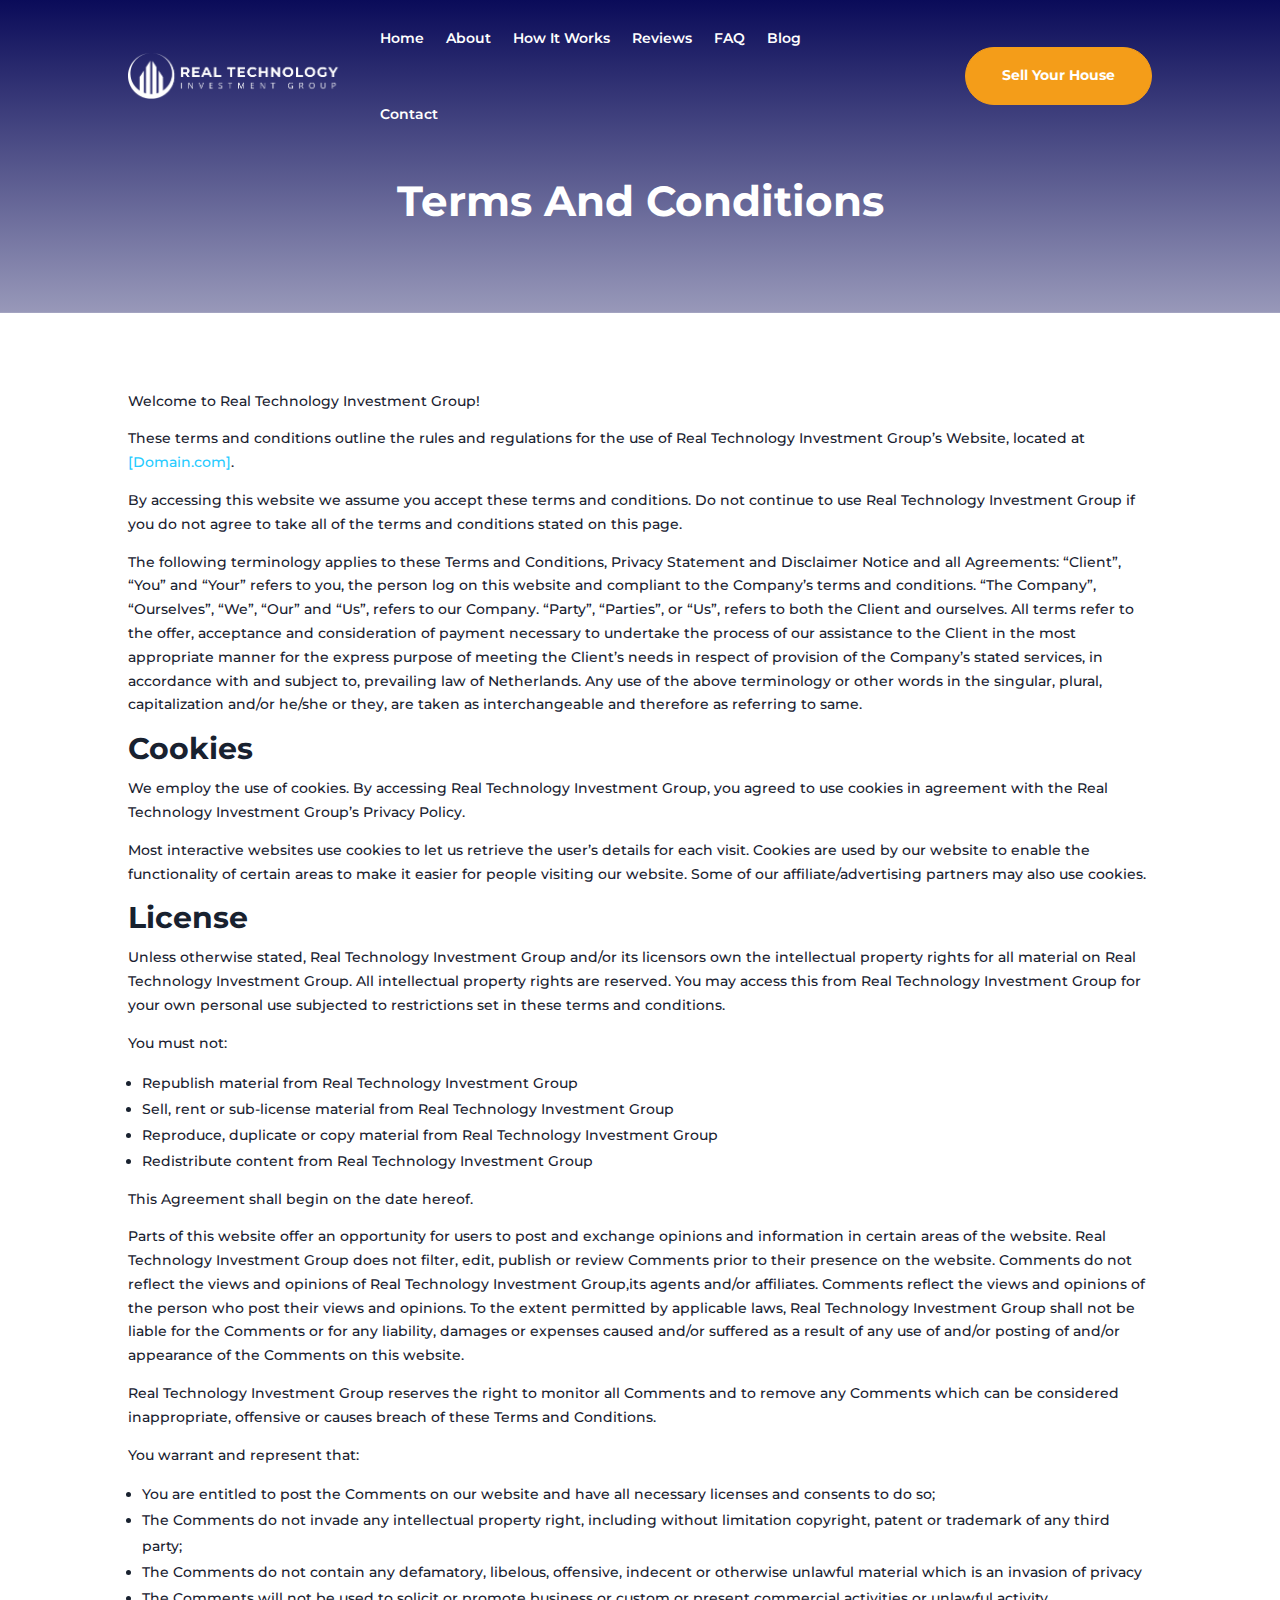
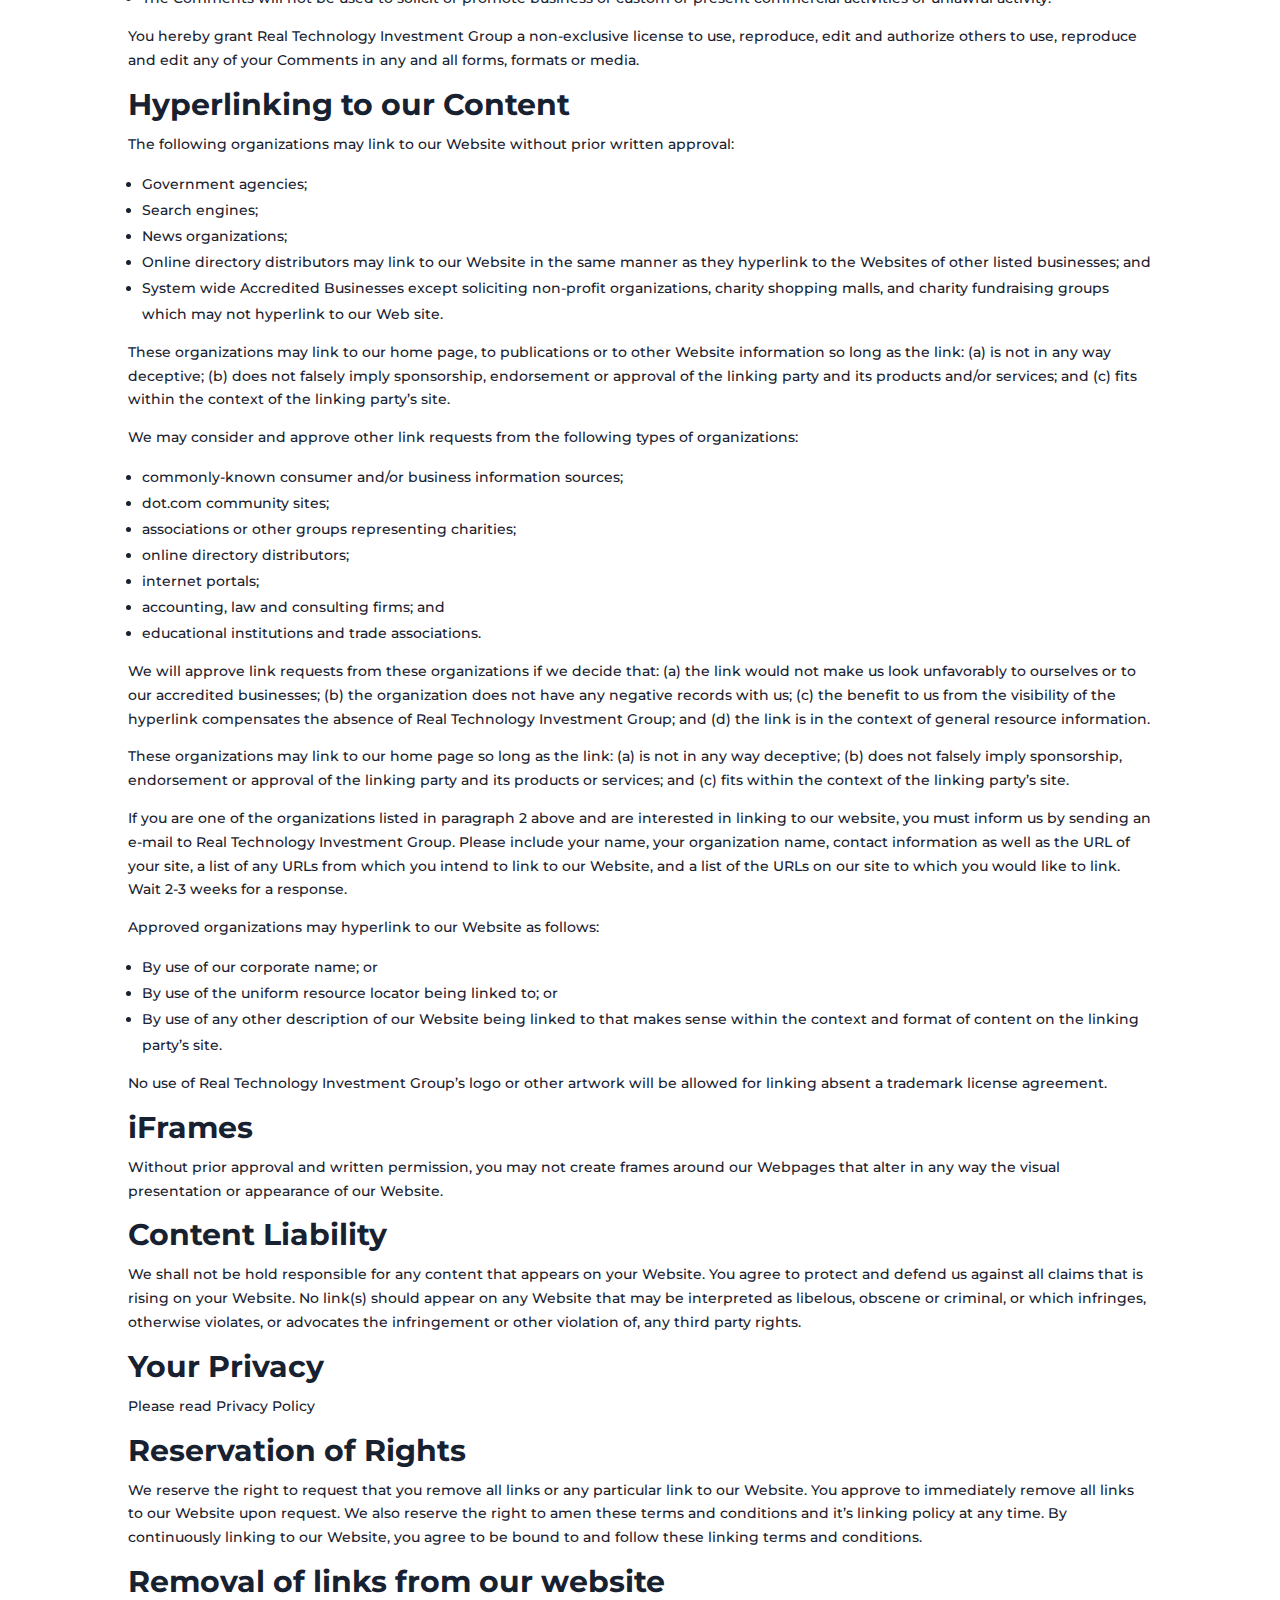
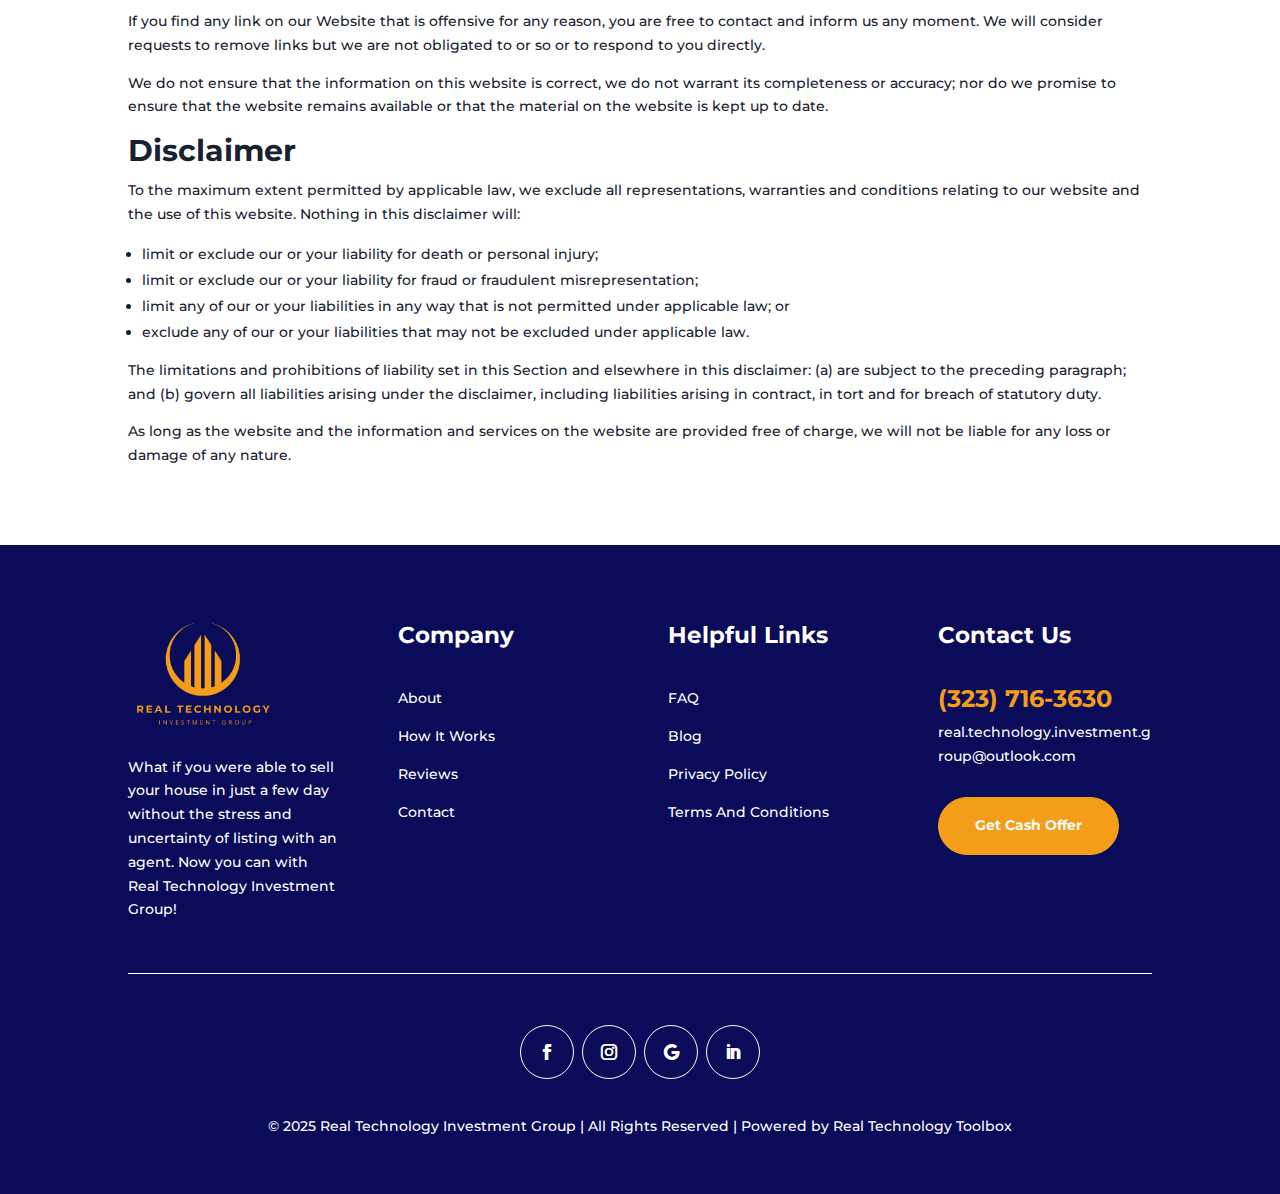
<file: terms-and-conditions/index.html>
﻿<!DOCTYPE html>
<html lang="en-US">
<head>
	<meta charset="UTF-8" />
<meta http-equiv="X-UA-Compatible" content="IE=edge">
<script type="text/javascript">
/* <![CDATA[ */
 var gform;gform||(document.addEventListener("gform_main_scripts_loaded",function(){gform.scriptsLoaded=!0}),document.addEventListener("gform/theme/scripts_loaded",function(){gform.themeScriptsLoaded=!0}),window.addEventListener("DOMContentLoaded",function(){gform.domLoaded=!0}),gform={domLoaded:!1,scriptsLoaded:!1,themeScriptsLoaded:!1,isFormEditor:()=>"function"==typeof InitializeEditor,callIfLoaded:function(o){return!(!gform.domLoaded||!gform.scriptsLoaded||!gform.themeScriptsLoaded&&!gform.isFormEditor()||(gform.isFormEditor()&&console.warn("The use of gform.initializeOnLoaded() is deprecated in the form editor context and will be removed in Gravity Forms 3.1."),o(),0))},initializeOnLoaded:function(o){gform.callIfLoaded(o)||(document.addEventListener("gform_main_scripts_loaded",()=>{gform.scriptsLoaded=!0,gform.callIfLoaded(o)}),document.addEventListener("gform/theme/scripts_loaded",()=>{gform.themeScriptsLoaded=!0,gform.callIfLoaded(o)}),window.addEventListener("DOMContentLoaded",()=>{gform.domLoaded=!0,gform.callIfLoaded(o)}))},hooks:{action:{},filter:{}},addAction:function(o,r,e,t){gform.addHook("action",o,r,e,t)},addFilter:function(o,r,e,t){gform.addHook("filter",o,r,e,t)},doAction:function(o){gform.doHook("action",o,arguments)},applyFilters:function(o){return gform.doHook("filter",o,arguments)},removeAction:function(o,r){gform.removeHook("action",o,r)},removeFilter:function(o,r,e){gform.removeHook("filter",o,r,e)},addHook:function(o,r,e,t,n){null==gform.hooks[o][r]&&(gform.hooks[o][r]=[]);var d=gform.hooks[o][r];null==n&&(n=r+"_"+d.length),gform.hooks[o][r].push({tag:n,callable:e,priority:t=null==t?10:t})},doHook:function(r,o,e){var t;if(e=Array.prototype.slice.call(e,1),null!=gform.hooks[r][o]&&((o=gform.hooks[r][o]).sort(function(o,r){return o.priority-r.priority}),o.forEach(function(o){"function"!=typeof(t=o.callable)&&(t=window[t]),"action"==r?t.apply(null,e):e[0]=t.apply(null,e)})),"filter"==r)return e[0]},removeHook:function(o,r,t,n){var e;null!=gform.hooks[o][r]&&(e=(e=gform.hooks[o][r]).filter(function(o,r,e){return!!(null!=n&&n!=o.tag||null!=t&&t!=o.priority)}),gform.hooks[o][r]=e)}}); 
/* ]]> */
</script>

	<link rel="pingback" href="https://realtechnologyinvestments.org/xmlrpc.php" />

	<script type="text/javascript">
		document.documentElement.className = 'js';
	</script>
	
	<meta name='robots' content='noindex, nofollow' />
	<style>img:is([sizes="auto" i], [sizes^="auto," i]) { contain-intrinsic-size: 3000px 1500px }</style>
	<script type="text/javascript">
			let jqueryParams=[],jQuery=function(r){return jqueryParams=[...jqueryParams,r],jQuery},$=function(r){return jqueryParams=[...jqueryParams,r],$};window.jQuery=jQuery,window.$=jQuery;let customHeadScripts=!1;jQuery.fn=jQuery.prototype={},$.fn=jQuery.prototype={},jQuery.noConflict=function(r){if(window.jQuery)return jQuery=window.jQuery,$=window.jQuery,customHeadScripts=!0,jQuery.noConflict},jQuery.ready=function(r){jqueryParams=[...jqueryParams,r]},$.ready=function(r){jqueryParams=[...jqueryParams,r]},jQuery.load=function(r){jqueryParams=[...jqueryParams,r]},$.load=function(r){jqueryParams=[...jqueryParams,r]},jQuery.fn.ready=function(r){jqueryParams=[...jqueryParams,r]},$.fn.ready=function(r){jqueryParams=[...jqueryParams,r]};</script>
	<!-- This site is optimized with the Yoast SEO plugin v24.3 - https://yoast.com/wordpress/plugins/seo/ -->
	<title>Terms And Conditions - Real Technology Investment Group</title>
	<meta name="description" content="These terms and conditions outline the rules and regulations for the use of Real Technology Investment Group’s Website, located at localinvestor.com." />
	<meta property="og:locale" content="en_US" />
	<meta property="og:type" content="article" />
	<meta property="og:title" content="Terms And Conditions - Real Technology Investment Group" />
	<meta property="og:description" content="These terms and conditions outline the rules and regulations for the use of Real Technology Investment Group’s Website, located at localinvestor.com." />
	<meta property="og:url" content="https://realtechnologyinvestments.org/terms-and-conditions/" />
	<meta property="og:site_name" content="Real Technology Investment Group" />
	<meta property="article:modified_time" content="2023-09-01T11:45:54+00:00" />
	<meta name="twitter:card" content="summary_large_image" />
	<meta name="twitter:label1" content="Est. reading time" />
	<meta name="twitter:data1" content="7 minutes" />
	<script type="application/ld+json" class="yoast-schema-graph">{"@context":"https://schema.org","@graph":[{"@type":"WebPage","@id":"https://realtechnologyinvestments.org/terms-and-conditions/","url":"https://realtechnologyinvestments.org/terms-and-conditions/","name":"Terms And Conditions - Real Technology Investment Group","isPartOf":{"@id":"https://realtechnologyinvestments.org/#website"},"datePublished":"2020-10-14T11:40:32+00:00","dateModified":"2023-09-01T11:45:54+00:00","description":"These terms and conditions outline the rules and regulations for the use of Real Technology Investment Group’s Website, located at localinvestor.com.","breadcrumb":{"@id":"https://realtechnologyinvestments.org/terms-and-conditions/#breadcrumb"},"inLanguage":"en-US","potentialAction":[{"@type":"ReadAction","target":["https://realtechnologyinvestments.org/terms-and-conditions/"]}]},{"@type":"BreadcrumbList","@id":"https://realtechnologyinvestments.org/terms-and-conditions/#breadcrumb","itemListElement":[{"@type":"ListItem","position":1,"name":"Home","item":"https://realtechnologyinvestments.org/"},{"@type":"ListItem","position":2,"name":"Terms And Conditions"}]},{"@type":"WebSite","@id":"https://realtechnologyinvestments.org/#website","url":"https://realtechnologyinvestments.org/","name":"Real Technology Investment Group","description":"Real Estate Solutions &amp; Investments","publisher":{"@id":"https://realtechnologyinvestments.org/#organization"},"potentialAction":[{"@type":"SearchAction","target":{"@type":"EntryPoint","urlTemplate":"https://realtechnologyinvestments.org/?s={search_term_string}"},"query-input":{"@type":"PropertyValueSpecification","valueRequired":true,"valueName":"search_term_string"}}],"inLanguage":"en-US"},{"@type":"Organization","@id":"https://realtechnologyinvestments.org/#organization","name":"BluePrint Quatro","url":"https://realtechnologyinvestments.org/","logo":{"@type":"ImageObject","inLanguage":"en-US","@id":"https://realtechnologyinvestments.org/#/schema/logo/image/","url":"","contentUrl":"","caption":"BluePrint Quatro"},"image":{"@id":"https://realtechnologyinvestments.org/#/schema/logo/image/"}}]}</script>
	<!-- / Yoast SEO plugin. -->


<link rel='dns-prefetch' href='//fonts.googleapis.com' />
<link rel="alternate" type="application/rss+xml" title="Real Technology Investment Group &raquo; Feed" href="https://realtechnologyinvestments.org/feed/" />
<link rel="alternate" type="application/rss+xml" title="Real Technology Investment Group &raquo; Comments Feed" href="https://realtechnologyinvestments.org/comments/feed/" />
<meta content="OfficeHUB v.1.0.1" name="generator"/><style id='wp-block-library-theme-inline-css' type='text/css'>
.wp-block-audio :where(figcaption){color:#555;font-size:13px;text-align:center}.is-dark-theme .wp-block-audio :where(figcaption){color:#ffffffa6}.wp-block-audio{margin:0 0 1em}.wp-block-code{border:1px solid #ccc;border-radius:4px;font-family:Menlo,Consolas,monaco,monospace;padding:.8em 1em}.wp-block-embed :where(figcaption){color:#555;font-size:13px;text-align:center}.is-dark-theme .wp-block-embed :where(figcaption){color:#ffffffa6}.wp-block-embed{margin:0 0 1em}.blocks-gallery-caption{color:#555;font-size:13px;text-align:center}.is-dark-theme .blocks-gallery-caption{color:#ffffffa6}:root :where(.wp-block-image figcaption){color:#555;font-size:13px;text-align:center}.is-dark-theme :root :where(.wp-block-image figcaption){color:#ffffffa6}.wp-block-image{margin:0 0 1em}.wp-block-pullquote{border-bottom:4px solid;border-top:4px solid;color:currentColor;margin-bottom:1.75em}.wp-block-pullquote cite,.wp-block-pullquote footer,.wp-block-pullquote__citation{color:currentColor;font-size:.8125em;font-style:normal;text-transform:uppercase}.wp-block-quote{border-left:.25em solid;margin:0 0 1.75em;padding-left:1em}.wp-block-quote cite,.wp-block-quote footer{color:currentColor;font-size:.8125em;font-style:normal;position:relative}.wp-block-quote:where(.has-text-align-right){border-left:none;border-right:.25em solid;padding-left:0;padding-right:1em}.wp-block-quote:where(.has-text-align-center){border:none;padding-left:0}.wp-block-quote.is-large,.wp-block-quote.is-style-large,.wp-block-quote:where(.is-style-plain){border:none}.wp-block-search .wp-block-search__label{font-weight:700}.wp-block-search__button{border:1px solid #ccc;padding:.375em .625em}:where(.wp-block-group.has-background){padding:1.25em 2.375em}.wp-block-separator.has-css-opacity{opacity:.4}.wp-block-separator{border:none;border-bottom:2px solid;margin-left:auto;margin-right:auto}.wp-block-separator.has-alpha-channel-opacity{opacity:1}.wp-block-separator:not(.is-style-wide):not(.is-style-dots){width:100px}.wp-block-separator.has-background:not(.is-style-dots){border-bottom:none;height:1px}.wp-block-separator.has-background:not(.is-style-wide):not(.is-style-dots){height:2px}.wp-block-table{margin:0 0 1em}.wp-block-table td,.wp-block-table th{word-break:normal}.wp-block-table :where(figcaption){color:#555;font-size:13px;text-align:center}.is-dark-theme .wp-block-table :where(figcaption){color:#ffffffa6}.wp-block-video :where(figcaption){color:#555;font-size:13px;text-align:center}.is-dark-theme .wp-block-video :where(figcaption){color:#ffffffa6}.wp-block-video{margin:0 0 1em}:root :where(.wp-block-template-part.has-background){margin-bottom:0;margin-top:0;padding:1.25em 2.375em}
</style>
<style id='global-styles-inline-css' type='text/css'>
:root{--wp--preset--aspect-ratio--square: 1;--wp--preset--aspect-ratio--4-3: 4/3;--wp--preset--aspect-ratio--3-4: 3/4;--wp--preset--aspect-ratio--3-2: 3/2;--wp--preset--aspect-ratio--2-3: 2/3;--wp--preset--aspect-ratio--16-9: 16/9;--wp--preset--aspect-ratio--9-16: 9/16;--wp--preset--color--black: #000000;--wp--preset--color--cyan-bluish-gray: #abb8c3;--wp--preset--color--white: #ffffff;--wp--preset--color--pale-pink: #f78da7;--wp--preset--color--vivid-red: #cf2e2e;--wp--preset--color--luminous-vivid-orange: #ff6900;--wp--preset--color--luminous-vivid-amber: #fcb900;--wp--preset--color--light-green-cyan: #7bdcb5;--wp--preset--color--vivid-green-cyan: #00d084;--wp--preset--color--pale-cyan-blue: #8ed1fc;--wp--preset--color--vivid-cyan-blue: #0693e3;--wp--preset--color--vivid-purple: #9b51e0;--wp--preset--gradient--vivid-cyan-blue-to-vivid-purple: linear-gradient(135deg,rgba(6,147,227,1) 0%,rgb(155,81,224) 100%);--wp--preset--gradient--light-green-cyan-to-vivid-green-cyan: linear-gradient(135deg,rgb(122,220,180) 0%,rgb(0,208,130) 100%);--wp--preset--gradient--luminous-vivid-amber-to-luminous-vivid-orange: linear-gradient(135deg,rgba(252,185,0,1) 0%,rgba(255,105,0,1) 100%);--wp--preset--gradient--luminous-vivid-orange-to-vivid-red: linear-gradient(135deg,rgba(255,105,0,1) 0%,rgb(207,46,46) 100%);--wp--preset--gradient--very-light-gray-to-cyan-bluish-gray: linear-gradient(135deg,rgb(238,238,238) 0%,rgb(169,184,195) 100%);--wp--preset--gradient--cool-to-warm-spectrum: linear-gradient(135deg,rgb(74,234,220) 0%,rgb(151,120,209) 20%,rgb(207,42,186) 40%,rgb(238,44,130) 60%,rgb(251,105,98) 80%,rgb(254,248,76) 100%);--wp--preset--gradient--blush-light-purple: linear-gradient(135deg,rgb(255,206,236) 0%,rgb(152,150,240) 100%);--wp--preset--gradient--blush-bordeaux: linear-gradient(135deg,rgb(254,205,165) 0%,rgb(254,45,45) 50%,rgb(107,0,62) 100%);--wp--preset--gradient--luminous-dusk: linear-gradient(135deg,rgb(255,203,112) 0%,rgb(199,81,192) 50%,rgb(65,88,208) 100%);--wp--preset--gradient--pale-ocean: linear-gradient(135deg,rgb(255,245,203) 0%,rgb(182,227,212) 50%,rgb(51,167,181) 100%);--wp--preset--gradient--electric-grass: linear-gradient(135deg,rgb(202,248,128) 0%,rgb(113,206,126) 100%);--wp--preset--gradient--midnight: linear-gradient(135deg,rgb(2,3,129) 0%,rgb(40,116,252) 100%);--wp--preset--font-size--small: 13px;--wp--preset--font-size--medium: 20px;--wp--preset--font-size--large: 36px;--wp--preset--font-size--x-large: 42px;--wp--preset--spacing--20: 0.44rem;--wp--preset--spacing--30: 0.67rem;--wp--preset--spacing--40: 1rem;--wp--preset--spacing--50: 1.5rem;--wp--preset--spacing--60: 2.25rem;--wp--preset--spacing--70: 3.38rem;--wp--preset--spacing--80: 5.06rem;--wp--preset--shadow--natural: 6px 6px 9px rgba(0, 0, 0, 0.2);--wp--preset--shadow--deep: 12px 12px 50px rgba(0, 0, 0, 0.4);--wp--preset--shadow--sharp: 6px 6px 0px rgba(0, 0, 0, 0.2);--wp--preset--shadow--outlined: 6px 6px 0px -3px rgba(255, 255, 255, 1), 6px 6px rgba(0, 0, 0, 1);--wp--preset--shadow--crisp: 6px 6px 0px rgba(0, 0, 0, 1);}:root { --wp--style--global--content-size: 823px;--wp--style--global--wide-size: 1080px; }:where(body) { margin: 0; }.wp-site-blocks > .alignleft { float: left; margin-right: 2em; }.wp-site-blocks > .alignright { float: right; margin-left: 2em; }.wp-site-blocks > .aligncenter { justify-content: center; margin-left: auto; margin-right: auto; }:where(.is-layout-flex){gap: 0.5em;}:where(.is-layout-grid){gap: 0.5em;}.is-layout-flow > .alignleft{float: left;margin-inline-start: 0;margin-inline-end: 2em;}.is-layout-flow > .alignright{float: right;margin-inline-start: 2em;margin-inline-end: 0;}.is-layout-flow > .aligncenter{margin-left: auto !important;margin-right: auto !important;}.is-layout-constrained > .alignleft{float: left;margin-inline-start: 0;margin-inline-end: 2em;}.is-layout-constrained > .alignright{float: right;margin-inline-start: 2em;margin-inline-end: 0;}.is-layout-constrained > .aligncenter{margin-left: auto !important;margin-right: auto !important;}.is-layout-constrained > :where(:not(.alignleft):not(.alignright):not(.alignfull)){max-width: var(--wp--style--global--content-size);margin-left: auto !important;margin-right: auto !important;}.is-layout-constrained > .alignwide{max-width: var(--wp--style--global--wide-size);}body .is-layout-flex{display: flex;}.is-layout-flex{flex-wrap: wrap;align-items: center;}.is-layout-flex > :is(*, div){margin: 0;}body .is-layout-grid{display: grid;}.is-layout-grid > :is(*, div){margin: 0;}body{padding-top: 0px;padding-right: 0px;padding-bottom: 0px;padding-left: 0px;}a:where(:not(.wp-element-button)){text-decoration: underline;}:root :where(.wp-element-button, .wp-block-button__link){background-color: #32373c;border-width: 0;color: #fff;font-family: inherit;font-size: inherit;line-height: inherit;padding: calc(0.667em + 2px) calc(1.333em + 2px);text-decoration: none;}.has-black-color{color: var(--wp--preset--color--black) !important;}.has-cyan-bluish-gray-color{color: var(--wp--preset--color--cyan-bluish-gray) !important;}.has-white-color{color: var(--wp--preset--color--white) !important;}.has-pale-pink-color{color: var(--wp--preset--color--pale-pink) !important;}.has-vivid-red-color{color: var(--wp--preset--color--vivid-red) !important;}.has-luminous-vivid-orange-color{color: var(--wp--preset--color--luminous-vivid-orange) !important;}.has-luminous-vivid-amber-color{color: var(--wp--preset--color--luminous-vivid-amber) !important;}.has-light-green-cyan-color{color: var(--wp--preset--color--light-green-cyan) !important;}.has-vivid-green-cyan-color{color: var(--wp--preset--color--vivid-green-cyan) !important;}.has-pale-cyan-blue-color{color: var(--wp--preset--color--pale-cyan-blue) !important;}.has-vivid-cyan-blue-color{color: var(--wp--preset--color--vivid-cyan-blue) !important;}.has-vivid-purple-color{color: var(--wp--preset--color--vivid-purple) !important;}.has-black-background-color{background-color: var(--wp--preset--color--black) !important;}.has-cyan-bluish-gray-background-color{background-color: var(--wp--preset--color--cyan-bluish-gray) !important;}.has-white-background-color{background-color: var(--wp--preset--color--white) !important;}.has-pale-pink-background-color{background-color: var(--wp--preset--color--pale-pink) !important;}.has-vivid-red-background-color{background-color: var(--wp--preset--color--vivid-red) !important;}.has-luminous-vivid-orange-background-color{background-color: var(--wp--preset--color--luminous-vivid-orange) !important;}.has-luminous-vivid-amber-background-color{background-color: var(--wp--preset--color--luminous-vivid-amber) !important;}.has-light-green-cyan-background-color{background-color: var(--wp--preset--color--light-green-cyan) !important;}.has-vivid-green-cyan-background-color{background-color: var(--wp--preset--color--vivid-green-cyan) !important;}.has-pale-cyan-blue-background-color{background-color: var(--wp--preset--color--pale-cyan-blue) !important;}.has-vivid-cyan-blue-background-color{background-color: var(--wp--preset--color--vivid-cyan-blue) !important;}.has-vivid-purple-background-color{background-color: var(--wp--preset--color--vivid-purple) !important;}.has-black-border-color{border-color: var(--wp--preset--color--black) !important;}.has-cyan-bluish-gray-border-color{border-color: var(--wp--preset--color--cyan-bluish-gray) !important;}.has-white-border-color{border-color: var(--wp--preset--color--white) !important;}.has-pale-pink-border-color{border-color: var(--wp--preset--color--pale-pink) !important;}.has-vivid-red-border-color{border-color: var(--wp--preset--color--vivid-red) !important;}.has-luminous-vivid-orange-border-color{border-color: var(--wp--preset--color--luminous-vivid-orange) !important;}.has-luminous-vivid-amber-border-color{border-color: var(--wp--preset--color--luminous-vivid-amber) !important;}.has-light-green-cyan-border-color{border-color: var(--wp--preset--color--light-green-cyan) !important;}.has-vivid-green-cyan-border-color{border-color: var(--wp--preset--color--vivid-green-cyan) !important;}.has-pale-cyan-blue-border-color{border-color: var(--wp--preset--color--pale-cyan-blue) !important;}.has-vivid-cyan-blue-border-color{border-color: var(--wp--preset--color--vivid-cyan-blue) !important;}.has-vivid-purple-border-color{border-color: var(--wp--preset--color--vivid-purple) !important;}.has-vivid-cyan-blue-to-vivid-purple-gradient-background{background: var(--wp--preset--gradient--vivid-cyan-blue-to-vivid-purple) !important;}.has-light-green-cyan-to-vivid-green-cyan-gradient-background{background: var(--wp--preset--gradient--light-green-cyan-to-vivid-green-cyan) !important;}.has-luminous-vivid-amber-to-luminous-vivid-orange-gradient-background{background: var(--wp--preset--gradient--luminous-vivid-amber-to-luminous-vivid-orange) !important;}.has-luminous-vivid-orange-to-vivid-red-gradient-background{background: var(--wp--preset--gradient--luminous-vivid-orange-to-vivid-red) !important;}.has-very-light-gray-to-cyan-bluish-gray-gradient-background{background: var(--wp--preset--gradient--very-light-gray-to-cyan-bluish-gray) !important;}.has-cool-to-warm-spectrum-gradient-background{background: var(--wp--preset--gradient--cool-to-warm-spectrum) !important;}.has-blush-light-purple-gradient-background{background: var(--wp--preset--gradient--blush-light-purple) !important;}.has-blush-bordeaux-gradient-background{background: var(--wp--preset--gradient--blush-bordeaux) !important;}.has-luminous-dusk-gradient-background{background: var(--wp--preset--gradient--luminous-dusk) !important;}.has-pale-ocean-gradient-background{background: var(--wp--preset--gradient--pale-ocean) !important;}.has-electric-grass-gradient-background{background: var(--wp--preset--gradient--electric-grass) !important;}.has-midnight-gradient-background{background: var(--wp--preset--gradient--midnight) !important;}.has-small-font-size{font-size: var(--wp--preset--font-size--small) !important;}.has-medium-font-size{font-size: var(--wp--preset--font-size--medium) !important;}.has-large-font-size{font-size: var(--wp--preset--font-size--large) !important;}.has-x-large-font-size{font-size: var(--wp--preset--font-size--x-large) !important;}
:where(.wp-block-post-template.is-layout-flex){gap: 1.25em;}:where(.wp-block-post-template.is-layout-grid){gap: 1.25em;}
:where(.wp-block-columns.is-layout-flex){gap: 2em;}:where(.wp-block-columns.is-layout-grid){gap: 2em;}
:root :where(.wp-block-pullquote){font-size: 1.5em;line-height: 1.6;}
</style>
<link rel='stylesheet' id='et-builder-googlefonts-cached-css' href='https://fonts.googleapis.com/css?family=Montserrat:100,200,300,regular,500,600,700,800,900,100italic,200italic,300italic,italic,500italic,600italic,700italic,800italic,900italic&#038;subset=latin,latin-ext&#038;display=swap' type='text/css' media='all' />
<link rel='stylesheet' id='popup-maker-site-css' href='../assets/pum-site-styles.css' type='text/css' media='all' />
<link rel='stylesheet' id='gform_basic-css' href='../assets/gform-basic.min.css' type='text/css' media='all' />
<link rel='stylesheet' id='gform_theme_components-css' href='../assets/gform-basic.min.css' type='text/css' media='all' />
<link rel='stylesheet' id='gform_theme-css' href='../assets/gform-basic.min.css' type='text/css' media='all' />
<link rel='stylesheet' id='divi-style-parent-css' href='../assets/style-static.min.css' type='text/css' media='all' />
<link rel='stylesheet' id='divi-style-pum-css' href='../assets/style.css' type='text/css' media='all' />
<script type="text/javascript" src="../assets/js/jquery.min.js" id="jquery-core-js"></script>
<script type="text/javascript" src="../assets/js/jquery-migrate.min.js" id="jquery-migrate-js"></script>
<script type="text/javascript" id="jquery-js-after">
/* <![CDATA[ */
jqueryParams.length&&$.each(jqueryParams,function(e,r){if("function"==typeof r){var n=String(r);n.replace("$","jQuery");var a=new Function("return "+n)();$(document).ready(a)}});
/* ]]> */
</script>
<script type="text/javascript" src="../assets/js/officehub-mobile-menu-scripts.js" id="custom-scripts-js"></script>
<script type="text/javascript" defer='defer' src="../assets/js/gravityforms.min.js" id="gform_json-js"></script>
<script type="text/javascript" id="gform_gravityforms-js-extra">
/* <![CDATA[ */
var gf_global = {"gf_currency_config":{"name":"U.S. Dollar","symbol_left":"$","symbol_right":"","symbol_padding":"","thousand_separator":",","decimal_separator":".","decimals":2,"code":"USD"},"base_url":"https:\/\/realtechnologyinvestments.org\/wp-content\/plugins\/gravityforms","number_formats":[],"spinnerUrl":"https:\/\/realtechnologyinvestments.org\/wp-content\/plugins\/gravityforms\/images\/spinner.svg","version_hash":"06f2efe419c0e7d2144baf88f0ba6ac0","strings":{"newRowAdded":"New row added.","rowRemoved":"Row removed","formSaved":"The form has been saved.  The content contains the link to return and complete the form."}};
var gf_global = {"gf_currency_config":{"name":"U.S. Dollar","symbol_left":"$","symbol_right":"","symbol_padding":"","thousand_separator":",","decimal_separator":".","decimals":2,"code":"USD"},"base_url":"https:\/\/realtechnologyinvestments.org\/wp-content\/plugins\/gravityforms","number_formats":[],"spinnerUrl":"https:\/\/realtechnologyinvestments.org\/wp-content\/plugins\/gravityforms\/images\/spinner.svg","version_hash":"06f2efe419c0e7d2144baf88f0ba6ac0","strings":{"newRowAdded":"New row added.","rowRemoved":"Row removed","formSaved":"The form has been saved.  The content contains the link to return and complete the form."}};
var gform_i18n = {"datepicker":{"days":{"monday":"Mo","tuesday":"Tu","wednesday":"We","thursday":"Th","friday":"Fr","saturday":"Sa","sunday":"Su"},"months":{"january":"January","february":"February","march":"March","april":"April","may":"May","june":"June","july":"July","august":"August","september":"September","october":"October","november":"November","december":"December"},"firstDay":1,"iconText":"Select date"}};
var gf_legacy_multi = {"2":""};
var gform_gravityforms = {"strings":{"invalid_file_extension":"This type of file is not allowed. Must be one of the following:","delete_file":"Delete this file","in_progress":"in progress","file_exceeds_limit":"File exceeds size limit","illegal_extension":"This type of file is not allowed.","max_reached":"Maximum number of files reached","unknown_error":"There was a problem while saving the file on the server","currently_uploading":"Please wait for the uploading to complete","cancel":"Cancel","cancel_upload":"Cancel this upload","cancelled":"Cancelled"},"vars":{"images_url":"https:\/\/realtechnologyinvestments.org\/wp-content\/plugins\/gravityforms\/images"}};
/* ]]> */
</script>
<script type="text/javascript" defer='defer' src="../assets/js/gravityforms.min.js" id="gform_gravityforms-js"></script>
<script type="text/javascript" defer='defer' src="../assets/js/gravityforms.min.js" id="gform_gravityforms_utils-js"></script>
<link rel="EditURI" type="application/rsd+xml" title="RSD" href="https://realtechnologyinvestments.org/xmlrpc.php?rsd" />
<meta name="generator" content="WordPress 6.8.3" />
<link rel='shortlink' href='https://realtechnologyinvestments.org/?p=37' />


<meta name="viewport" content="width=device-width, initial-scale=1.0, maximum-scale=1.0, user-scalable=0" /><!-- HTML Meta Tags -->
<title>Ready To Get A Cash Offer For Your Home? - Real Technology Investment Group</title>
<meta name="description" content="Sell Your House Fast For Cash. We Buy Houses Fast For A Living. No Obligation. Call Today. Our NY Experts Get You The Most Cash!">

<!-- Facebook Meta Tags -->
<meta property="og:url" content="https://realtechnologyinvestments.org/">
<meta property="og:type" content="website">
<meta property="og:title" content="Ready To Get A Cash Offer For Your Home? - Real Technology Investment Group">
<meta property="og:description" content="Sell Your House Fast For Cash. We Buy Houses Fast For A Living. No Obligation. Call Today. Our NY Experts Get You The Most Cash!">
<meta property="og:image" content="https://opengraph.b-cdn.net/production/images/73cec866-3caf-4e6a-b7e9-235dbec21a26.jpg?token=g3q2bpwCMo8_ytiXaAW2JIqi513N68MakhA6mnbau9I&amp;height=675&amp;width=1200&amp;expires=33280658705">

<!-- Twitter Meta Tags -->
<meta name="twitter:card" content="summary_large_image">
<meta property="twitter:domain" content="realtechnologyinvestments.org">
<meta property="twitter:url" content="https://realtechnologyinvestments.org/">
<meta name="twitter:title" content="Ready To Get A Cash Offer For Your Home? - Real Technology Investment Group">
<meta name="twitter:description" content="Sell Your House Fast For Cash. We Buy Houses Fast For A Living. No Obligation. Call Today. Our NY Experts Get You The Most Cash!">
<meta name="twitter:image" content="https://opengraph.b-cdn.net/production/images/73cec866-3caf-4e6a-b7e9-235dbec21a26.jpg?token=g3q2bpwCMo8_ytiXaAW2JIqi513N68MakhA6mnbau9I&amp;height=675&amp;width=1200&amp;expires=33280658705">

<!-- Meta Tags Generated via https://www.opengraph.xyz --><link rel="icon" href="https://realtechnologyinvestments.org/wp-content/uploads/cropped-Real-Technology-Investment-Group-2-32x32.png" sizes="32x32" />
<link rel="icon" href="https://realtechnologyinvestments.org/wp-content/uploads/cropped-Real-Technology-Investment-Group-2-192x192.png" sizes="192x192" />
<link rel="apple-touch-icon" href="https://realtechnologyinvestments.org/wp-content/uploads/cropped-Real-Technology-Investment-Group-2-180x180.png" />
<meta name="msapplication-TileImage" content="https://realtechnologyinvestments.org/wp-content/uploads/cropped-Real-Technology-Investment-Group-2-270x270.png" />
<link rel="stylesheet" id="et-core-unified-tb-778-tb-779-37-cached-inline-styles" href="../assets/et-core-terms-and-conditions-1.min.css" /><link rel="stylesheet" id="et-core-unified-37-cached-inline-styles" href="../assets/et-core-terms-and-conditions-2.min.css" /><link rel="stylesheet" id="et-core-unified-tb-778-tb-779-deferred-37-cached-inline-styles" href="../assets/et-core-terms-and-conditions-3.min.css" /></head>
<body class="wp-singular page-template-default page page-id-37 wp-theme-Divi wp-child-theme-officehub_gregorythemes et-tb-has-template et-tb-has-header et-tb-has-footer et_button_no_icon et_pb_button_helper_class et_cover_background et_pb_gutter et_pb_gutters3 et_pb_pagebuilder_layout et_no_sidebar et_divi_theme et-db">
	<div id="page-container">
<div id="et-boc" class="et-boc">
			
		<header class="et-l et-l--header">
			<div class="et_builder_inner_content et_pb_gutters3"><div class="et_pb_section et_pb_section_0_tb_header et_pb_sticky_module et_pb_with_background et_section_regular et_pb_section--with-menu" >
				
				
				
				
				
				
				<div class="et_pb_row et_pb_row_0_tb_header et_pb_equal_columns et_pb_gutters4 et_pb_row--with-menu">
				<div class="et_pb_column et_pb_column_3_4 et_pb_column_0_tb_header  et_pb_css_mix_blend_mode_passthrough et_pb_column--with-menu">
				
				
				
				
				<div class="et_pb_module et_pb_menu et_pb_menu_0_tb_header et_pb_bg_layout_dark  et_pb_text_align_left et_pb_text_align_right-tablet et_dropdown_animation_fade et_pb_menu--with-logo et_pb_menu--style-left_aligned  et_pb_css_filters et_pb_css_filters_hover">
					
					
					
					
					<div class="et_pb_menu_inner_container clearfix">
						<div class="et_pb_menu__logo-wrap">
			  <div class="et_pb_menu__logo">
				<a href="../index.html" ><img fetchpriority="high" decoding="async" width="902" height="190" src="../assets/uploads/Real-Technology-Investment-Group.png" alt="" class="wp-image-2827" /></a>
			  </div>
			</div>
						<div class="et_pb_menu__wrap">
							<div class="et_pb_menu__menu">
								<nav class="et-menu-nav"><ul id="menu-main-menu" class="et-menu nav downwards"><li class="et_pb_menu_page_id-home menu-item menu-item-type-post_type menu-item-object-page menu-item-home menu-item-970"><a href="../index.html">Home</a></li>
<li class="et_pb_menu_page_id-21 menu-item menu-item-type-post_type menu-item-object-page menu-item-48"><a href="../about/index.html">About</a></li>
<li class="et_pb_menu_page_id-1058 menu-item menu-item-type-post_type menu-item-object-page menu-item-1097"><a href="../how-it-works/index.html">How It Works</a></li>
<li class="et_pb_menu_page_id-1108 menu-item menu-item-type-post_type menu-item-object-page menu-item-1115"><a href="../reviews/index.html">Reviews</a></li>
<li class="et_pb_menu_page_id-35 menu-item menu-item-type-post_type menu-item-object-page menu-item-52"><a href="../faq/index.html">FAQ</a></li>
<li class="et_pb_menu_page_id-27 menu-item menu-item-type-post_type menu-item-object-page menu-item-46"><a href="../blog/index.html">Blog</a></li>
<li class="et_pb_menu_page_id-39 menu-item menu-item-type-post_type menu-item-object-page menu-item-50"><a href="../contact/index.html">Contact</a></li>
</ul></nav>
							</div>
							
							
							<div class="et_mobile_nav_menu">
				<div class="mobile_nav closed">
					<span class="mobile_menu_bar"></span>
				</div>
			</div>
						</div>
						
					</div>
				</div>
			</div><div class="et_pb_column et_pb_column_1_4 et_pb_column_1_tb_header  et_pb_css_mix_blend_mode_passthrough et-last-child">
				
				
				
				
				<div class="et_pb_button_module_wrapper et_pb_button_0_tb_header_wrapper et_pb_button_alignment_right et_pb_module ">
				<a class="et_pb_button et_pb_button_0_tb_header et_pb_bg_layout_light" href="/seller-form/">Sell Your House</a>
			</div>
			</div>
				
				
				
				
			</div>
				
				
			</div>		</div>
	</header>
	<div id="et-main-area">
	
<div id="main-content">


			
				<article id="post-37" class="post-37 page type-page status-publish hentry">

				
					<div class="entry-content">
					<div class="et-l et-l--post">
			<div class="et_builder_inner_content et_pb_gutters3">
		<div class="et_pb_section et_pb_section_1 et_pb_with_background et_section_regular" >
				
				
				
				
				
				
				<div class="et_pb_row et_pb_row_1">
				<div class="et_pb_column et_pb_column_4_4 et_pb_column_1  et_pb_css_mix_blend_mode_passthrough et-last-child">
				
				
				
				
				<div class="et_pb_module et_pb_text et_pb_text_1  et_pb_text_align_center et_pb_bg_layout_dark">
				
				
				
				
				<div class="et_pb_text_inner"><h1>Terms And Conditions</h1></div>
			</div>
			</div>
				
				
				
				
			</div>
				
				
			</div><div class="et_pb_section et_pb_section_2 et_section_regular" >
				
				
				
				
				
				
				<div class="et_pb_row et_pb_row_2">
				<div class="et_pb_column et_pb_column_4_4 et_pb_column_2  et_pb_css_mix_blend_mode_passthrough et-last-child">
				
				
				
				
				<div class="et_pb_module et_pb_text et_pb_text_2  et_pb_text_align_left et_pb_bg_layout_light">
				
				
				
				
				<div class="et_pb_text_inner">Welcome to  Real Technology Investment Group!</p>
<p>These terms and conditions outline the rules and regulations for the use of  Real Technology Investment Group&#8217;s Website, located at <a href="/">[Domain.com]</a>.</p>
<p>By accessing this website we assume you accept these terms and conditions. Do not continue to use  Real Technology Investment Group if you do not agree to take all of the terms and conditions stated on this page.</p>
<p>The following terminology applies to these Terms and Conditions, Privacy Statement and Disclaimer Notice and all Agreements: &#8220;Client&#8221;, &#8220;You&#8221; and &#8220;Your&#8221; refers to you, the person log on this website and compliant to the Company’s terms and conditions. &#8220;The Company&#8221;, &#8220;Ourselves&#8221;, &#8220;We&#8221;, &#8220;Our&#8221; and &#8220;Us&#8221;, refers to our Company. &#8220;Party&#8221;, &#8220;Parties&#8221;, or &#8220;Us&#8221;, refers to both the Client and ourselves. All terms refer to the offer, acceptance and consideration of payment necessary to undertake the process of our assistance to the Client in the most appropriate manner for the express purpose of meeting the Client’s needs in respect of provision of the Company’s stated services, in accordance with and subject to, prevailing law of Netherlands. Any use of the above terminology or other words in the singular, plural, capitalization and/or he/she or they, are taken as interchangeable and therefore as referring to same.</p>
<h3><strong>Cookies</strong></h3>
<p>We employ the use of cookies. By accessing  Real Technology Investment Group, you agreed to use cookies in agreement with the  Real Technology Investment Group&#8217;s Privacy Policy.</p>
<p>Most interactive websites use cookies to let us retrieve the user’s details for each visit. Cookies are used by our website to enable the functionality of certain areas to make it easier for people visiting our website. Some of our affiliate/advertising partners may also use cookies.</p>
<h3><strong>License</strong></h3>
<p>Unless otherwise stated,  Real Technology Investment Group and/or its licensors own the intellectual property rights for all material on  Real Technology Investment Group. All intellectual property rights are reserved. You may access this from  Real Technology Investment Group for your own personal use subjected to restrictions set in these terms and conditions.</p>
<p>You must not:</p>
<ul>
<li>Republish material from  Real Technology Investment Group</li>
<li>Sell, rent or sub-license material from  Real Technology Investment Group</li>
<li>Reproduce, duplicate or copy material from  Real Technology Investment Group</li>
<li>Redistribute content from  Real Technology Investment Group</li>
</ul>
<p>This Agreement shall begin on the date hereof.</p>
<p>Parts of this website offer an opportunity for users to post and exchange opinions and information in certain areas of the website.  Real Technology Investment Group does not filter, edit, publish or review Comments prior to their presence on the website. Comments do not reflect the views and opinions of  Real Technology Investment Group,its agents and/or affiliates. Comments reflect the views and opinions of the person who post their views and opinions. To the extent permitted by applicable laws,  Real Technology Investment Group shall not be liable for the Comments or for any liability, damages or expenses caused and/or suffered as a result of any use of and/or posting of and/or appearance of the Comments on this website.</p>
<p> Real Technology Investment Group reserves the right to monitor all Comments and to remove any Comments which can be considered inappropriate, offensive or causes breach of these Terms and Conditions.</p>
<p>You warrant and represent that:</p>
<ul>
<li>You are entitled to post the Comments on our website and have all necessary licenses and consents to do so;</li>
<li>The Comments do not invade any intellectual property right, including without limitation copyright, patent or trademark of any third party;</li>
<li>The Comments do not contain any defamatory, libelous, offensive, indecent or otherwise unlawful material which is an invasion of privacy</li>
<li>The Comments will not be used to solicit or promote business or custom or present commercial activities or unlawful activity.</li>
</ul>
<p>You hereby grant  Real Technology Investment Group a non-exclusive license to use, reproduce, edit and authorize others to use, reproduce and edit any of your Comments in any and all forms, formats or media.</p>
<h3><strong>Hyperlinking to our Content</strong></h3>
<p>The following organizations may link to our Website without prior written approval:</p>
<ul>
<li>Government agencies;</li>
<li>Search engines;</li>
<li>News organizations;</li>
<li>Online directory distributors may link to our Website in the same manner as they hyperlink to the Websites of other listed businesses; and</li>
<li>System wide Accredited Businesses except soliciting non-profit organizations, charity shopping malls, and charity fundraising groups which may not hyperlink to our Web site.</li>
</ul>
<p>These organizations may link to our home page, to publications or to other Website information so long as the link: (a) is not in any way deceptive; (b) does not falsely imply sponsorship, endorsement or approval of the linking party and its products and/or services; and (c) fits within the context of the linking party’s site.</p>
<p>We may consider and approve other link requests from the following types of organizations:</p>
<ul>
<li>commonly-known consumer and/or business information sources;</li>
<li>dot.com community sites;</li>
<li>associations or other groups representing charities;</li>
<li>online directory distributors;</li>
<li>internet portals;</li>
<li>accounting, law and consulting firms; and</li>
<li>educational institutions and trade associations.</li>
</ul>
<p>We will approve link requests from these organizations if we decide that: (a) the link would not make us look unfavorably to ourselves or to our accredited businesses; (b) the organization does not have any negative records with us; (c) the benefit to us from the visibility of the hyperlink compensates the absence of  Real Technology Investment Group; and (d) the link is in the context of general resource information.</p>
<p>These organizations may link to our home page so long as the link: (a) is not in any way deceptive; (b) does not falsely imply sponsorship, endorsement or approval of the linking party and its products or services; and (c) fits within the context of the linking party’s site.</p>
<p>If you are one of the organizations listed in paragraph 2 above and are interested in linking to our website, you must inform us by sending an e-mail to  Real Technology Investment Group. Please include your name, your organization name, contact information as well as the URL of your site, a list of any URLs from which you intend to link to our Website, and a list of the URLs on our site to which you would like to link. Wait 2-3 weeks for a response.</p>
<p>Approved organizations may hyperlink to our Website as follows:</p>
<ul>
<li>By use of our corporate name; or</li>
<li>By use of the uniform resource locator being linked to; or</li>
<li>By use of any other description of our Website being linked to that makes sense within the context and format of content on the linking party’s site.</li>
</ul>
<p>No use of  Real Technology Investment Group&#8217;s logo or other artwork will be allowed for linking absent a trademark license agreement.</p>
<h3><strong>iFrames</strong></h3>
<p>Without prior approval and written permission, you may not create frames around our Webpages that alter in any way the visual presentation or appearance of our Website.</p>
<h3><strong>Content Liability</strong></h3>
<p>We shall not be hold responsible for any content that appears on your Website. You agree to protect and defend us against all claims that is rising on your Website. No link(s) should appear on any Website that may be interpreted as libelous, obscene or criminal, or which infringes, otherwise violates, or advocates the infringement or other violation of, any third party rights.</p>
<h3><strong>Your Privacy</strong></h3>
<p>Please read Privacy Policy</p>
<h3><strong>Reservation of Rights</strong></h3>
<p>We reserve the right to request that you remove all links or any particular link to our Website. You approve to immediately remove all links to our Website upon request. We also reserve the right to amen these terms and conditions and it’s linking policy at any time. By continuously linking to our Website, you agree to be bound to and follow these linking terms and conditions.</p>
<h3><strong>Removal of links from our website</strong></h3>
<p>If you find any link on our Website that is offensive for any reason, you are free to contact and inform us any moment. We will consider requests to remove links but we are not obligated to or so or to respond to you directly.</p>
<p>We do not ensure that the information on this website is correct, we do not warrant its completeness or accuracy; nor do we promise to ensure that the website remains available or that the material on the website is kept up to date.</p>
<h3><strong>Disclaimer</strong></h3>
<p>To the maximum extent permitted by applicable law, we exclude all representations, warranties and conditions relating to our website and the use of this website. Nothing in this disclaimer will:</p>
<ul>
<li>limit or exclude our or your liability for death or personal injury;</li>
<li>limit or exclude our or your liability for fraud or fraudulent misrepresentation;</li>
<li>limit any of our or your liabilities in any way that is not permitted under applicable law; or</li>
<li>exclude any of our or your liabilities that may not be excluded under applicable law.</li>
</ul>
<p>The limitations and prohibitions of liability set in this Section and elsewhere in this disclaimer: (a) are subject to the preceding paragraph; and (b) govern all liabilities arising under the disclaimer, including liabilities arising in contract, in tort and for breach of statutory duty.</p>
<p>As long as the website and the information and services on the website are provided free of charge, we will not be liable for any loss or damage of any nature.</div>
			</div>
			</div>
				
				
				
				
			</div>
				
				
			</div>		</div>
	</div>
						</div>

				
				</article>

			

</div>

	<footer class="et-l et-l--footer">
			<div class="et_builder_inner_content et_pb_gutters3"><div class="et_pb_section et_pb_section_0_tb_footer et_pb_with_background et_section_regular" >
				
				
				
				
				
				
				<div class="et_pb_row et_pb_row_0_tb_footer">
				<div class="et_pb_column et_pb_column_1_4 et_pb_column_0_tb_footer  et_pb_css_mix_blend_mode_passthrough">
				
				
				
				
				<div class="et_pb_module et_pb_image et_pb_image_0_tb_footer">
				
				
				
				
				<span class="et_pb_image_wrap "><img loading="lazy" decoding="async" width="480" height="340" src="../assets/uploads/Real-Technology-Investment-Group-1.png" alt="" title="Real Technology Investment Group (1)" class="wp-image-2836" /></span>
			</div><div class="et_pb_module et_pb_text et_pb_text_0_tb_footer  et_pb_text_align_left et_pb_bg_layout_dark">
				
				
				
				
				<div class="et_pb_text_inner">What if you were able to sell your house in just a few day without the stress and uncertainty of listing with an agent. Now you can with  Real Technology Investment Group!</div>
			</div>
			</div><div class="et_pb_column et_pb_column_1_4 et_pb_column_1_tb_footer  et_pb_css_mix_blend_mode_passthrough">
				
				
				
				
				<div class="et_pb_module et_pb_text et_pb_text_1_tb_footer  et_pb_text_align_left et_pb_bg_layout_dark">
				
				
				
				
				<div class="et_pb_text_inner"><h2>Company</h2></div>
			</div><div class="et_pb_module et_pb_text et_pb_text_2_tb_footer  et_pb_text_align_left et_pb_bg_layout_dark">
				
				
				
				
				<div class="et_pb_text_inner"><p><a href="/about/">About</a></p>
<p><a href="/how-it-works/">How It Works</a></p>
<p><a href="/reviews/">Reviews</a></p>
<p><a href="/contact/">Contact</a></p></div>
			</div>
			</div><div class="et_pb_column et_pb_column_1_4 et_pb_column_2_tb_footer  et_pb_css_mix_blend_mode_passthrough">
				
				
				
				
				<div class="et_pb_module et_pb_text et_pb_text_3_tb_footer  et_pb_text_align_left et_pb_bg_layout_dark">
				
				
				
				
				<div class="et_pb_text_inner"><h2>Helpful Links</h2></div>
			</div><div class="et_pb_module et_pb_text et_pb_text_4_tb_footer  et_pb_text_align_left et_pb_bg_layout_dark">
				
				
				
				
				<div class="et_pb_text_inner"><p><a href="/faq/">FAQ</a></p>
<p><a href="/blog/">Blog</a></p>
<p><a href="/privacy-policy/">Privacy Policy</a></p>
<p><a href="/terms-and-conditions/">Terms And Conditions</a></p></div>
			</div>
			</div><div class="et_pb_column et_pb_column_1_4 et_pb_column_3_tb_footer  et_pb_css_mix_blend_mode_passthrough et-last-child">
				
				
				
				
				<div class="et_pb_module et_pb_text et_pb_text_5_tb_footer  et_pb_text_align_left et_pb_bg_layout_dark">
				
				
				
				
				<div class="et_pb_text_inner"><h2>Contact Us</h2></div>
			</div><div class="et_pb_module et_pb_text et_pb_text_6_tb_footer  et_pb_text_align_left et_pb_bg_layout_dark">
				
				
				
				
				<div class="et_pb_text_inner"><p><a href="tel:+13237163630">(323) 716-3630</a></p></div>
			</div><div class="et_pb_module et_pb_text et_pb_text_7_tb_footer  et_pb_text_align_left et_pb_bg_layout_dark">
				
				
				
				
				<div class="et_pb_text_inner">real.technology.investment.group@outlook.com</div>
			</div><div class="et_pb_button_module_wrapper et_pb_button_0_tb_footer_wrapper  et_pb_module ">
				<a class="et_pb_button et_pb_button_0_tb_footer et_pb_bg_layout_light" href="/seller-form/">Get Cash Offer</a>
			</div>
			</div>
				
				
				
				
			</div><div class="et_pb_row et_pb_row_1_tb_footer">
				<div class="et_pb_column et_pb_column_4_4 et_pb_column_4_tb_footer  et_pb_css_mix_blend_mode_passthrough et-last-child">
				
				
				
				
				<div class="et_pb_module et_pb_divider et_pb_divider_0_tb_footer et_pb_divider_position_ et_pb_space"><div class="et_pb_divider_internal"></div></div><ul class="et_pb_module et_pb_social_media_follow et_pb_social_media_follow_0_tb_footer clearfix  et_pb_text_align_center et_pb_bg_layout_light">
				
				
				
				
				<li
            class='et_pb_with_border et_pb_social_media_follow_network_0_tb_footer et_pb_section_video_on_hover et_pb_social_icon et_pb_social_network_link  et-social-facebook'><a
              href='#'
              class='icon et_pb_with_border'
              title='Follow on Facebook'
               target="_blank"><span
                class='et_pb_social_media_follow_network_name'
                aria-hidden='true'
                >Follow</span></a></li><li
            class='et_pb_with_border et_pb_social_media_follow_network_1_tb_footer et_pb_section_video_on_hover et_pb_social_icon et_pb_social_network_link  et-social-instagram'><a
              href='#'
              class='icon et_pb_with_border'
              title='Follow on Instagram'
               target="_blank"><span
                class='et_pb_social_media_follow_network_name'
                aria-hidden='true'
                >Follow</span></a></li><li
            class='et_pb_with_border et_pb_social_media_follow_network_2_tb_footer et_pb_section_video_on_hover et_pb_social_icon et_pb_social_network_link  et-social-google et-pb-social-fa-icon'><a
              href='#'
              class='icon et_pb_with_border'
              title='Follow on Google'
               target="_blank"><span
                class='et_pb_social_media_follow_network_name'
                aria-hidden='true'
                >Follow</span></a></li><li
            class='et_pb_with_border et_pb_social_media_follow_network_3_tb_footer et_pb_section_video_on_hover et_pb_social_icon et_pb_social_network_link  et-social-linkedin'><a
              href='#'
              class='icon et_pb_with_border'
              title='Follow on LinkedIn'
               target="_blank"><span
                class='et_pb_social_media_follow_network_name'
                aria-hidden='true'
                >Follow</span></a></li>
			</ul><div class="et_pb_module et_pb_text et_pb_text_8_tb_footer  et_pb_text_align_center et_pb_bg_layout_dark">
				
				
				
				
				<div class="et_pb_text_inner"><p><span>© 2025  Real Technology Investment Group | All Rights Reserved | Powered by <a href="https://realtechnologytoolbox.com/" target="_blank" rel="noopener">Real Technology Toolbox</a></span></p></div>
			</div>
			</div>
				
				
				
				
			</div>
				
				
			</div>		</div>
	</footer>
		</div>

			
		</div>
		</div>

			<script type="speculationrules">
{"prefetch":[{"source":"document","where":{"and":[{"href_matches":"\/*"},{"not":{"href_matches":["\/wp-*.php","\/wp-admin\/*","\/wp-content\/uploads\/*","\/wp-content\/*","\/wp-content\/plugins\/*","\/wp-content\/themes\/officehub_gregorythemes\/*","\/wp-content\/themes\/Divi\/*","\/*\\?(.+)"]}},{"not":{"selector_matches":"a[rel~=\"nofollow\"]"}},{"not":{"selector_matches":".no-prefetch, .no-prefetch a"}}]},"eagerness":"conservative"}]}
</script>
<div 
	id="pum-2224" 
	role="dialog" 
	aria-modal="false"
	class="pum pum-overlay pum-theme-2218 pum-theme-content-only popmake-overlay click_open" 
	data-popmake="{&quot;id&quot;:2224,&quot;slug&quot;:&quot;get-your-no-obligation-all-cash-offer&quot;,&quot;theme_id&quot;:2218,&quot;cookies&quot;:[],&quot;triggers&quot;:[{&quot;type&quot;:&quot;click_open&quot;,&quot;settings&quot;:{&quot;extra_selectors&quot;:&quot;&quot;,&quot;cookie_name&quot;:null}}],&quot;mobile_disabled&quot;:null,&quot;tablet_disabled&quot;:null,&quot;meta&quot;:{&quot;display&quot;:{&quot;stackable&quot;:false,&quot;overlay_disabled&quot;:false,&quot;scrollable_content&quot;:false,&quot;disable_reposition&quot;:false,&quot;size&quot;:&quot;medium&quot;,&quot;responsive_min_width&quot;:&quot;0%&quot;,&quot;responsive_min_width_unit&quot;:false,&quot;responsive_max_width&quot;:&quot;600px&quot;,&quot;responsive_max_width_unit&quot;:false,&quot;custom_width&quot;:&quot;640px&quot;,&quot;custom_width_unit&quot;:false,&quot;custom_height&quot;:&quot;380px&quot;,&quot;custom_height_unit&quot;:false,&quot;custom_height_auto&quot;:false,&quot;location&quot;:&quot;center top&quot;,&quot;position_from_trigger&quot;:false,&quot;position_top&quot;:&quot;100&quot;,&quot;position_left&quot;:&quot;0&quot;,&quot;position_bottom&quot;:&quot;0&quot;,&quot;position_right&quot;:&quot;0&quot;,&quot;position_fixed&quot;:false,&quot;animation_type&quot;:&quot;fade&quot;,&quot;animation_speed&quot;:&quot;350&quot;,&quot;animation_origin&quot;:&quot;center top&quot;,&quot;overlay_zindex&quot;:false,&quot;zindex&quot;:&quot;1999999999&quot;},&quot;close&quot;:{&quot;text&quot;:&quot;&quot;,&quot;button_delay&quot;:&quot;0&quot;,&quot;overlay_click&quot;:false,&quot;esc_press&quot;:false,&quot;f4_press&quot;:false},&quot;click_open&quot;:[]}}">

	<div id="popmake-2224" class="pum-container popmake theme-2218 pum-responsive pum-responsive-medium responsive size-medium">

				
				
		
				<div class="pum-content popmake-content" tabindex="0">
			<div class="et_pb_section et_pb_section_0 et_pb_with_background et_section_regular" >
				
				
				
				
				
				
				<div class="et_pb_row et_pb_row_0">
				<div class="et_pb_column et_pb_column_4_4 et_pb_column_0  et_pb_css_mix_blend_mode_passthrough et-last-child">
				
				
				
				
				<div class="et_pb_module et_pb_text et_pb_text_0  et_pb_text_align_center et_pb_bg_layout_light">
				
				
				
				
				<div class="et_pb_text_inner"><h2>Get Your No-Obligation, All-Cash Offer</h2>
<p>No Hidden Fees. No Agent Commissions.</p>
<p><script type="text/javascript"></script>
                <div class='gf_browser_unknown gform_wrapper gravity-theme gform-theme--no-framework gravity-theme_wrapper gravity-theme-sellnow_wrapper' data-form-theme='gravity-theme' data-form-index='0' id='gform_wrapper_2' >
                        <div class='gform_heading'>
                            <p class='gform_description'></p>
							<p class='gform_required_legend'>&quot;<span class="gfield_required gfield_required_asterisk">*</span>&quot; indicates required fields</p>
                        </div><form method='post' enctype='multipart/form-data'  id='gform_2' class='gravity-theme gravity-theme-sellnow' action='/terms-and-conditions/' data-formid='2' novalidate> 
 <input type='hidden' class='gforms-pum' value='{"closepopup":false,"closedelay":0,"openpopup":false,"openpopup_id":0}' />
                        <div class='gform-body gform_body'><div id='gform_fields_2' class='gform_fields top_label form_sublabel_below description_below validation_below'><div id="field_2_1" class="gfield gfield--type-text gfield--width-full gfield_contains_required field_sublabel_below gfield--no-description field_description_below hidden_label field_validation_below gfield_visibility_visible"  data-js-reload="field_2_1" ><label class='gfield_label gform-field-label' for='input_2_1'>First Name<span class="gfield_required"><span class="gfield_required gfield_required_asterisk">*</span></span></label><div class='ginput_container ginput_container_text'><input name='input_1' id='input_2_1' type='text' value='' class='large'    placeholder='Full Name*' aria-required="true" aria-invalid="false"   /></div></div><fieldset id="field_2_9" class="gfield gfield--type-address gfield--width-full field_sublabel_hidden_label gfield--no-description field_description_below hidden_label field_validation_below gfield_visibility_visible"  data-js-reload="field_2_9" ><legend class='gfield_label gform-field-label gfield_label_before_complex' >Address</legend>    
                    <div class='ginput_complex ginput_container has_street has_zip ginput_container_address gform-grid-row' id='input_2_9' >
                         <span class='ginput_full address_line_1 ginput_address_line_1 gform-grid-col' id='input_2_9_1_container' >
                                        <input type='text' name='input_9.1' id='input_2_9_1' value=''   placeholder='Street Address' aria-required='false'    />
                                        <label for='input_2_9_1' id='input_2_9_1_label' class='gform-field-label gform-field-label--type-sub hidden_sub_label screen-reader-text'>Street Address</label>
                                    </span><input type='hidden' class='gform_hidden' name='input_9.4' id='input_2_9_4' value=''/><span class='ginput_right address_zip ginput_address_zip gform-grid-col' id='input_2_9_5_container' >
                                    <input type='text' name='input_9.5' id='input_2_9_5' value=''   placeholder='Zip Code' aria-required='false'    />
                                    <label for='input_2_9_5' id='input_2_9_5_label' class='gform-field-label gform-field-label--type-sub hidden_sub_label screen-reader-text'>ZIP / Postal Code</label>
                                </span><input type='hidden' class='gform_hidden' name='input_9.6' id='input_2_9_6' value='' />
                    <div class='gf_clear gf_clear_complex'></div>
                </div></fieldset><div id="field_2_3" class="gfield gfield--type-phone gfield--width-full gfield_contains_required field_sublabel_below gfield--no-description field_description_below hidden_label field_validation_below gfield_visibility_visible"  data-js-reload="field_2_3" ><label class='gfield_label gform-field-label' for='input_2_3'>Phone<span class="gfield_required"><span class="gfield_required gfield_required_asterisk">*</span></span></label><div class='ginput_container ginput_container_phone'><input name='input_3' id='input_2_3' type='tel' value='' class='large'  placeholder='Phone*' aria-required="true" aria-invalid="false"   /></div></div><div id="field_2_4" class="gfield gfield--type-email gfield--width-full gfield_contains_required field_sublabel_below gfield--no-description field_description_below hidden_label field_validation_below gfield_visibility_visible"  data-js-reload="field_2_4" ><label class='gfield_label gform-field-label' for='input_2_4'>Email<span class="gfield_required"><span class="gfield_required gfield_required_asterisk">*</span></span></label><div class='ginput_container ginput_container_email'>
                            <input name='input_4' id='input_2_4' type='email' value='' class='large'   placeholder='Email*' aria-required="true" aria-invalid="false"  />
                        </div></div><fieldset id="field_2_10" class="gfield gfield--type-consent gfield--type-choice gfield--input-type-consent gfield--width-full field_sublabel_below gfield--no-description field_description_below hidden_label field_validation_below gfield_visibility_visible"  data-js-reload="field_2_10" ><legend class='gfield_label gform-field-label gfield_label_before_complex' >Consent</legend><div class='ginput_container ginput_container_consent'><input name='input_10.1' id='input_2_10_1' type='checkbox' value='1'    aria-invalid="false"   /> <label class="gform-field-label gform-field-label--type-inline gfield_consent_label" for='input_2_10_1' >By checking this box, you consent to receive SMS from  Real Technology Investment Group in accordance with our <a href=/privacy-policy/>Privacy Policy</a>.</label><input type='hidden' name='input_10.2' value='By checking this box, you consent to receive SMS from  Real Technology Investment Group in accordance with our &lt;a href=/privacy-policy/&gt;Privacy Policy&lt;/a&gt;.' class='gform_hidden' /><input type='hidden' name='input_10.3' value='3' class='gform_hidden' /></div></fieldset><div id="field_2_5" class="gfield gfield--type-hidden gfield--width-full gform_hidden field_sublabel_below gfield--no-description field_description_below field_validation_below gfield_visibility_visible"  data-js-reload="field_2_5" ><div class='ginput_container ginput_container_text'><input name='input_5' id='input_2_5' type='hidden' class='gform_hidden'  aria-invalid="false" value='https://realtechnologyinvestments.org/terms-and-conditions/' /></div></div><div id="field_2_11" class="gfield gfield--type-honeypot gform_validation_container field_sublabel_below gfield--has-description field_description_below field_validation_below gfield_visibility_visible"  data-js-reload="field_2_11" ><label class='gfield_label gform-field-label' for='input_2_11'>Phone</label><div class='ginput_container'><input name='input_11' id='input_2_11' type='text' value='' autocomplete='new-password'/></div><div class='gfield_description' id='gfield_description_2_11'>This field is for validation purposes and should be left unchanged.</div></div></div></div>
        <div class='gform-footer gform_footer top_label'> <input type='submit' id='gform_submit_button_2' class='gform_button button' onclick='gform.submission.handleButtonClick(this);' value='Get My Cash Offer Now!'  /> 
            <input type='hidden' class='gform_hidden' name='gform_submission_method' data-js='gform_submission_method_2' value='postback' />
            <input type='hidden' class='gform_hidden' name='gform_theme' data-js='gform_theme_2' id='gform_theme_2' value='gravity-theme' />
            <input type='hidden' class='gform_hidden' name='gform_style_settings' data-js='gform_style_settings_2' id='gform_style_settings_2' value='' />
            <input type='hidden' class='gform_hidden' name='is_submit_2' value='1' />
            <input type='hidden' class='gform_hidden' name='gform_submit' value='2' />
            
            <input type='hidden' class='gform_hidden' name='gform_unique_id' value='' />
            <input type='hidden' class='gform_hidden' name='state_2' value='[base64]' />
            <input type='hidden' autocomplete='off' class='gform_hidden' name='gform_target_page_number_2' id='gform_target_page_number_2' value='0' />
            <input type='hidden' autocomplete='off' class='gform_hidden' name='gform_source_page_number_2' id='gform_source_page_number_2' value='1' />
            <input type='hidden' name='gform_field_values' value='' />
            
        </div>
                        <p style="display: none !important;" class="akismet-fields-container" data-prefix="ak_"><label>&#916;<textarea name="ak_hp_textarea" cols="45" rows="8" maxlength="100"></textarea></label><input type="hidden" id="ak_js_1" name="ak_js" value="202"/><script>document.getElementById( "ak_js_1" ).setAttribute( "value", ( new Date() ).getTime() );</script></p></form>
                        </div><script type="text/javascript">
/* <![CDATA[ */
 gform.initializeOnLoaded( function() {gformInitSpinner( 2, 'https://realtechnologyinvestments.org/wp-content/plugins/gravityforms/images/spinner.svg', true );jQuery('#gform_ajax_frame_2').on('load',function(){var contents = jQuery(this).contents().find('*').html();var is_postback = contents.indexOf('GF_AJAX_POSTBACK') >= 0;if(!is_postback){return;}var form_content = jQuery(this).contents().find('#gform_wrapper_2');var is_confirmation = jQuery(this).contents().find('#gform_confirmation_wrapper_2').length > 0;var is_redirect = contents.indexOf('gformRedirect(){') >= 0;var is_form = form_content.length > 0 && ! is_redirect && ! is_confirmation;var mt = parseInt(jQuery('html').css('margin-top'), 10) + parseInt(jQuery('body').css('margin-top'), 10) + 100;if(is_form){jQuery('#gform_wrapper_2').html(form_content.html());if(form_content.hasClass('gform_validation_error')){jQuery('#gform_wrapper_2').addClass('gform_validation_error');} else {jQuery('#gform_wrapper_2').removeClass('gform_validation_error');}setTimeout( function() { /* delay the scroll by 50 milliseconds to fix a bug in chrome */  }, 50 );if(window['gformInitDatepicker']) {gformInitDatepicker();}if(window['gformInitPriceFields']) {gformInitPriceFields();}var current_page = jQuery('#gform_source_page_number_2').val();gformInitSpinner( 2, 'https://realtechnologyinvestments.org/wp-content/plugins/gravityforms/images/spinner.svg', true );jQuery(document).trigger('gform_page_loaded', [2, current_page]);window['gf_submitting_2'] = false;}else if(!is_redirect){var confirmation_content = jQuery(this).contents().find('.GF_AJAX_POSTBACK').html();if(!confirmation_content){confirmation_content = contents;}jQuery('#gform_wrapper_2').replaceWith(confirmation_content);jQuery(document).trigger('gform_confirmation_loaded', [2]);window['gf_submitting_2'] = false;wp.a11y.speak(jQuery('#gform_confirmation_message_2').text());}else{jQuery('#gform_2').append(contents);if(window['gformRedirect']) {gformRedirect();}}jQuery(document).trigger("gform_pre_post_render", [{ formId: "2", currentPage: "current_page", abort: function() { this.preventDefault(); } }]);                if (event && event.defaultPrevented) {                return;         }        const gformWrapperDiv = document.getElementById( "gform_wrapper_2" );        if ( gformWrapperDiv ) {            const visibilitySpan = document.createElement( "span" );            visibilitySpan.id = "gform_visibility_test_2";            gformWrapperDiv.insertAdjacentElement( "afterend", visibilitySpan );        }        const visibilityTestDiv = document.getElementById( "gform_visibility_test_2" );        let postRenderFired = false;                function triggerPostRender() {            if ( postRenderFired ) {                return;            }            postRenderFired = true;            jQuery( document ).trigger( 'gform_post_render', [2, current_page] );            gform.utils.trigger( { event: 'gform/postRender', native: false, data: { formId: 2, currentPage: current_page } } );            gform.utils.trigger( { event: 'gform/post_render', native: false, data: { formId: 2, currentPage: current_page } } );            if ( visibilityTestDiv ) {                visibilityTestDiv.parentNode.removeChild( visibilityTestDiv );            }        }        function debounce( func, wait, immediate ) {            var timeout;            return function() {                var context = this, args = arguments;                var later = function() {                    timeout = null;                    if ( !immediate ) func.apply( context, args );                };                var callNow = immediate && !timeout;                clearTimeout( timeout );                timeout = setTimeout( later, wait );                if ( callNow ) func.apply( context, args );            };        }        const debouncedTriggerPostRender = debounce( function() {            triggerPostRender();        }, 200 );        if ( visibilityTestDiv && visibilityTestDiv.offsetParent === null ) {            const observer = new MutationObserver( ( mutations ) => {                mutations.forEach( ( mutation ) => {                    if ( mutation.type === 'attributes' && visibilityTestDiv.offsetParent !== null ) {                        debouncedTriggerPostRender();                        observer.disconnect();                    }                });            });            observer.observe( document.body, {                attributes: true,                childList: false,                subtree: true,                attributeFilter: [ 'style', 'class' ],            });        } else {            triggerPostRender();        }    } );} ); 
/* ]]> */
</script>
</div>
			</div>
			</div>
				
				
				
				
			</div>
				
				
			</div>
		</div>

				
							<button type="button" class="pum-close popmake-close" aria-label="Close">
			×			</button>
		
	</div>

</div>
<script type="text/javascript" id="divi-custom-script-js-extra">
/* <![CDATA[ */
var DIVI = {"item_count":"%d Item","items_count":"%d Items"};
var et_builder_utils_params = {"condition":{"diviTheme":true,"extraTheme":false},"scrollLocations":["app","top"],"builderScrollLocations":{"desktop":"app","tablet":"app","phone":"app"},"onloadScrollLocation":"app","builderType":"fe"};
var et_frontend_scripts = {"builderCssContainerPrefix":"#et-boc","builderCssLayoutPrefix":"#et-boc .et-l"};
var et_pb_custom = {"ajaxurl":"#","images_uri":"https:\/\/realtechnologyinvestments.org\/wp-content\/themes\/Divi\/images","builder_images_uri":"https:\/\/realtechnologyinvestments.org\/wp-content\/themes\/Divi\/includes\/builder\/images","et_frontend_nonce":"1eeadd4eb1","subscription_failed":"Please, check the fields below to make sure you entered the correct information.","et_ab_log_nonce":"921944271a","fill_message":"Please, fill in the following fields:","contact_error_message":"Please, fix the following errors:","invalid":"Invalid email","captcha":"Captcha","prev":"Prev","previous":"Previous","next":"Next","wrong_captcha":"You entered the wrong number in captcha.","wrong_checkbox":"Checkbox","ignore_waypoints":"no","is_divi_theme_used":"1","widget_search_selector":".widget_search","ab_tests":[],"is_ab_testing_active":"","page_id":"37","unique_test_id":"","ab_bounce_rate":"5","is_cache_plugin_active":"no","is_shortcode_tracking":"","tinymce_uri":"https:\/\/realtechnologyinvestments.org\/wp-content\/themes\/Divi\/includes\/builder\/frontend-builder\/assets\/vendors","accent_color":"#0095fa","waypoints_options":{"context":[".pum-overlay"]}};
var et_pb_box_shadow_elements = [];
/* ]]> */
</script>
<script type="text/javascript" src="../assets/js/divi-scripts.min.js" id="divi-custom-script-js"></script>
<script type="text/javascript" src="../assets/js/hooks.min.js" id="wp-dom-ready-js"></script>
<script type="text/javascript" src="../assets/js/hooks.min.js" id="wp-hooks-js"></script>
<script type="text/javascript" src="../assets/js/hooks.min.js" id="wp-i18n-js"></script>
<script type="text/javascript" id="wp-i18n-js-after">
/* <![CDATA[ */
wp.i18n.setLocaleData( { 'text direction\u0004ltr': [ 'ltr' ] } );
/* ]]> */
</script>
<script type="text/javascript" src="../assets/js/hooks.min.js" id="wp-a11y-js"></script>
<script type="text/javascript" defer='defer' src="../assets/js/gravityforms.min.js" id="gform_masked_input-js"></script>
<script type="text/javascript" defer='defer' src="../assets/js/gravityforms.min.js" id="gform_placeholder-js"></script>
<script type="text/javascript" defer='defer' src="../assets/js/gravityforms.min.js" id="gform_gravityforms_theme_vendors-js"></script>
<script type="text/javascript" id="gform_gravityforms_theme-js-extra">
/* <![CDATA[ */
var gform_theme_config = {"common":{"form":{"honeypot":{"version_hash":"06f2efe419c0e7d2144baf88f0ba6ac0"},"ajax":{"ajaxurl":"#","ajax_submission_nonce":"b434fd63dd","i18n":{"step_announcement":"Step %1$s of %2$s, %3$s","unknown_error":"There was an unknown error processing your request. Please try again."}}}},"hmr_dev":"","public_path":"https:\/\/realtechnologyinvestments.org\/wp-content\/plugins\/gravityforms\/assets\/js\/dist\/","config_nonce":"9fb986a0cc"};
/* ]]> */
</script>
<script type="text/javascript" defer='defer' src="../assets/js/gravityforms.min.js" id="gform_gravityforms_theme-js"></script>
<script defer type="text/javascript" src="../assets/js/akismet-frontend.js" id="akismet-frontend-js"></script>
<script type="text/javascript" src="../assets/js/jquery-ui-core.min.js" id="jquery-ui-core-js"></script>
<script type="text/javascript" id="popup-maker-site-js-extra">
/* <![CDATA[ */
var pum_vars = {"version":"1.20.4","pm_dir_url":"https:\/\/realtechnologyinvestments.org\/wp-content\/plugins\/popup-maker\/","ajaxurl":"#","restapi":"https:\/\/realtechnologyinvestments.org\/wp-json\/pum\/v1","rest_nonce":null,"default_theme":"2211","debug_mode":"","disable_tracking":"","home_url":"\/","message_position":"top","core_sub_forms_enabled":"1","popups":[],"cookie_domain":"","analytics_route":"analytics","analytics_api":"https:\/\/realtechnologyinvestments.org\/wp-json\/pum\/v1"};
var pum_sub_vars = {"ajaxurl":"#","message_position":"top"};
var pum_popups = {"pum-2224":{"triggers":[],"cookies":[],"disable_on_mobile":false,"disable_on_tablet":false,"atc_promotion":null,"explain":null,"type_section":null,"theme_id":"2218","size":"medium","responsive_min_width":"0%","responsive_max_width":"600px","custom_width":"640px","custom_height_auto":false,"custom_height":"380px","scrollable_content":false,"animation_type":"fade","animation_speed":"350","animation_origin":"center top","open_sound":"none","custom_sound":"","location":"center top","position_top":"100","position_bottom":"0","position_left":"0","position_right":"0","position_from_trigger":false,"position_fixed":false,"overlay_disabled":false,"stackable":false,"disable_reposition":false,"zindex":"1999999999","close_button_delay":"0","fi_promotion":null,"close_on_form_submission":false,"close_on_form_submission_delay":"0","close_on_overlay_click":false,"close_on_esc_press":false,"close_on_f4_press":false,"disable_form_reopen":false,"disable_accessibility":false,"theme_slug":"content-only","id":2224,"slug":"get-your-no-obligation-all-cash-offer"}};
/* ]]> */
</script>
<script type="text/javascript" src="../assets/js/pum-site-scripts.js" id="popup-maker-site-js"></script>
<script type="text/javascript" src="../assets/js/divi-common.js" id="et-core-common-js"></script>
<script type="text/javascript" id="et-builder-modules-script-sticky-js-extra">
/* <![CDATA[ */
var et_pb_sticky_elements = {"et_pb_section_0_tb_header":{"id":"et_pb_section_0_tb_header","selector":".et_pb_section_0_tb_header","position":{"desktop":"top","tablet":"top","phone":"none"},"topOffset":"0px","bottomOffset":"0px","topLimit":"none","bottomLimit":"none","offsetSurrounding":"on","transition":"on","styles":{"width":{"desktop":"100%"},"module_alignment":{"desktop":"","tablet":"","phone":""},"positioning":"relative"},"stickyStyles":{"position_origin_r":"top_left","horizontal_offset":"","vertical_offset":""}}};
/* ]]> */
</script>
<script type="text/javascript" src="../assets/js/divi-scripts.min.js" id="et-builder-modules-script-sticky-js"></script>
<script type="text/javascript">
/* <![CDATA[ */
 gform.initializeOnLoaded( function() { jQuery(document).on('gform_post_render', function(event, formId, currentPage){if(formId == 2) {if(typeof Placeholders != 'undefined'){
                        Placeholders.enable();
                    }jQuery('#input_2_3').mask('(999) 999-9999').bind('keypress', function(e){if(e.which == 13){jQuery(this).blur();} } );} } );jQuery(document).on('gform_post_conditional_logic', function(event, formId, fields, isInit){} ) } ); 
/* ]]> */
</script>
<script type="text/javascript">
/* <![CDATA[ */
 gform.initializeOnLoaded( function() {jQuery(document).trigger("gform_pre_post_render", [{ formId: "2", currentPage: "1", abort: function() { this.preventDefault(); } }]);                if (event && event.defaultPrevented) {                return;         }        const gformWrapperDiv = document.getElementById( "gform_wrapper_2" );        if ( gformWrapperDiv ) {            const visibilitySpan = document.createElement( "span" );            visibilitySpan.id = "gform_visibility_test_2";            gformWrapperDiv.insertAdjacentElement( "afterend", visibilitySpan );        }        const visibilityTestDiv = document.getElementById( "gform_visibility_test_2" );        let postRenderFired = false;                function triggerPostRender() {            if ( postRenderFired ) {                return;            }            postRenderFired = true;            jQuery( document ).trigger( 'gform_post_render', [2, 1] );            gform.utils.trigger( { event: 'gform/postRender', native: false, data: { formId: 2, currentPage: 1 } } );            gform.utils.trigger( { event: 'gform/post_render', native: false, data: { formId: 2, currentPage: 1 } } );            if ( visibilityTestDiv ) {                visibilityTestDiv.parentNode.removeChild( visibilityTestDiv );            }        }        function debounce( func, wait, immediate ) {            var timeout;            return function() {                var context = this, args = arguments;                var later = function() {                    timeout = null;                    if ( !immediate ) func.apply( context, args );                };                var callNow = immediate && !timeout;                clearTimeout( timeout );                timeout = setTimeout( later, wait );                if ( callNow ) func.apply( context, args );            };        }        const debouncedTriggerPostRender = debounce( function() {            triggerPostRender();        }, 200 );        if ( visibilityTestDiv && visibilityTestDiv.offsetParent === null ) {            const observer = new MutationObserver( ( mutations ) => {                mutations.forEach( ( mutation ) => {                    if ( mutation.type === 'attributes' && visibilityTestDiv.offsetParent !== null ) {                        debouncedTriggerPostRender();                        observer.disconnect();                    }                });            });            observer.observe( document.body, {                attributes: true,                childList: false,                subtree: true,                attributeFilter: [ 'style', 'class' ],            });        } else {            triggerPostRender();        }    } ); 
/* ]]> */
</script>
	
	</body>
</html>
</file>
<file: assets/pum-site-styles.css>
/**
 * Do not touch this file! This file created by the Popup Maker plugin using PHP
 * Last modified time: Feb 04 2025, 04:12:07
 */


/* Popup Google Fonts */
@import url('//fonts.googleapis.com/css?family=Montserrat:100');



@keyframes rotate-forever{0%{transform:rotate(0)}100%{transform:rotate(360deg)}}@keyframes spinner-loader{0%{transform:rotate(0)}100%{transform:rotate(360deg)}}.pum-container,.pum-content,.pum-content+.pum-close,.pum-content+.pum-close:active,.pum-content+.pum-close:focus,.pum-content+.pum-close:hover,.pum-overlay,.pum-title{background:0 0;border:none;bottom:auto;clear:none;cursor:default;float:none;font-family:inherit;font-size:medium;font-style:normal;font-weight:400;height:auto;left:auto;letter-spacing:normal;line-height:normal;max-height:none;max-width:none;min-height:0;min-width:0;overflow:visible;position:static;right:auto;text-align:left;text-decoration:none;text-indent:0;text-transform:none;top:auto;visibility:visible;white-space:normal;width:auto;z-index:auto}.pum-container .pum-content+.pum-close>span,.pum-content,.pum-title{position:relative;z-index:1}.pum-overlay,html.pum-open.pum-open-overlay-disabled.pum-open-fixed .pum-container,html.pum-open.pum-open-overlay.pum-open-fixed .pum-container{position:fixed}.pum-overlay{height:100%;width:100%;top:0;left:0;right:0;bottom:0;z-index:1999999999;overflow:initial;display:none;transition:.15s ease-in-out}.pum-overlay.pum-form-submission-detected,.pum-overlay.pum-preview{display:block}.pum-overlay,.pum-overlay *,.pum-overlay :after,.pum-overlay :before,.pum-overlay:after,.pum-overlay:before{box-sizing:border-box}.pum-container{top:100px;position:absolute;margin-bottom:3em;z-index:1999999999}.pum-container.pum-responsive{left:50%;margin-left:-47.5%;width:95%;height:auto;overflow:visible}.pum-container.pum-responsive img{max-width:100%;height:auto}@media only screen and (min-width:1024px){.pum-container.pum-responsive.pum-responsive-nano{margin-left:-5%;width:10%}.pum-container.pum-responsive.pum-responsive-micro{margin-left:-10%;width:20%}.pum-container.pum-responsive.pum-responsive-tiny{margin-left:-15%;width:30%}.pum-container.pum-responsive.pum-responsive-small{margin-left:-20%;width:40%}.pum-container.pum-responsive.pum-responsive-medium{margin-left:-30%;width:60%}.pum-container.pum-responsive.pum-responsive-normal{margin-left:-30%;width:70%}.pum-container.pum-responsive.pum-responsive-large{margin-left:-35%;width:80%}.pum-container.pum-responsive.pum-responsive-xlarge{margin-left:-47.5%;width:95%}.pum-container.pum-responsive.pum-position-fixed{position:fixed}}@media only screen and (max-width:1024px){.pum-container.pum-responsive.pum-position-fixed{position:absolute}}.pum-container.custom-position{left:auto;top:auto;margin-left:inherit}.pum-container .pum-title{margin-bottom:.5em}.pum-container .pum-content>:last-child,.pum-form__message:last-child{margin-bottom:0}.pum-container .pum-content:focus{outline:0}.pum-container .pum-content>:first-child{margin-top:0}.pum-container .pum-content+.pum-close{text-decoration:none;text-align:center;line-height:1;position:absolute;cursor:pointer;min-width:1em;z-index:2;background-color:transparent}.pum-container.pum-scrollable .pum-content{overflow:auto;overflow-y:scroll;max-height:95%}.pum-overlay.pum-overlay-disabled{visibility:hidden}.pum-overlay.pum-overlay-disabled::-webkit-scrollbar{display:block}.pum-overlay.pum-overlay-disabled .pum-container{visibility:visible}.popmake-close,.pum-overlay.pum-click-to-close{cursor:pointer}html.pum-open.pum-open-overlay,html.pum-open.pum-open-overlay.pum-open-fixed .pum-overlay{overflow:hidden}html.pum-open.pum-open-overlay.pum-open-scrollable body>:not([aria-modal=true]){padding-right:15px}html.pum-open.pum-open-overlay.pum-open-scrollable .pum-overlay.pum-active{overflow-y:scroll;-webkit-overflow-scrolling:touch}html.pum-open.pum-open-overlay-disabled.pum-open-scrollable .pum-overlay.pum-active{position:static;height:auto;width:auto}.pum-form{margin:0 auto 16px}.pum-form__field{margin-bottom:1em}.pum-form__field label{font-weight:700}.pum-form__field input[type=date],.pum-form__field select{margin:0 auto;font-size:18px;line-height:26px;text-align:center;padding:3px;vertical-align:middle}.pum-form__field select{padding:5px 3px}.pum-form__loader{font-size:2em;animation-duration:.75s;animation-iteration-count:infinite;animation-name:rotate-forever;animation-timing-function:linear;height:.75em;width:.75em;border:.25em solid rgba(0,0,0,.5);border-right-color:transparent;border-radius:50%;display:inline-block}.pum-form__submit{position:relative}.pum-form__submit .pum-form__loader{margin-left:.5em;border:.25em solid rgba(255,255,255,.5);border-right-color:transparent}.pum-form__messages{display:none;border:1px solid rgba(0,0,0,.25);margin-bottom:.5em;padding:1em;position:relative}.pum-form__message{margin-bottom:.5em}.pum-form__message--error{color:red!important;border-color:red}.pum-form__message--success{color:green!important;border-color:green}.pum-form--loading,.pum-sub-form .pum-sub-form-loading{opacity:.5}.pum-alignment-left,.pum-form--alignment-left{text-align:left}.pum-alignment-center{text-align:center}.pum-alignment-right{text-align:right}.pum-form--alignment-center{text-align:center}.pum-form--alignment-right{text-align:right}.pum-form--layout-standard .pum-form__field>label{margin-bottom:.25em;display:block}.pum-form--layout-inline .pum-form__field{display:inline-block}.pum-form--layout-block .pum-form__field,.pum-form--layout-block button,.pum-form--layout-block div,.pum-form--layout-block input{display:block;width:100%}.pum-form--style-default label{font-size:14px;font-weight:700}.pum-form--style-default input[type=email],.pum-form--style-default input[type=text]{background-color:#f8f7f7;margin-bottom:5px;font-size:14px;padding:10px 8px}.pum-form--style-default button{font-size:18px;margin:10px 0 0;padding:10px 5px;cursor:pointer}.pum-sub-form p.pum-newsletter-error-msg{margin:0}.pum-sub-form .spinner-loader{right:50%;position:absolute;bottom:40%}.pum-sub-form .spinner-loader:not(:required){animation:1.5s linear infinite spinner-loader;border-radius:.5em;box-shadow:rgba(0,0,51,.3) 1.5em 0 0 0,rgba(0,0,51,.3) 1.1em 1.1em 0 0,rgba(0,0,51,.3) 0 1.5em 0 0,rgba(0,0,51,.3) -1.1em 1.1em 0 0,rgba(0,0,51,.3) -1.5em 0 0 0,rgba(0,0,51,.3) -1.1em -1.1em 0 0,rgba(0,0,51,.3) 0 -1.5em 0 0,rgba(0,0,51,.3) 1.1em -1.1em 0 0;display:inline-block;font-size:10px;width:1em;height:1em;margin:1.5em;overflow:hidden;text-indent:100%}.pum-form__field--consent{text-align:left}.pum-form__field--consent.pum-form__field--checkbox label,.pum-form__field--consent.pum-form__field--radio .pum-form__consent-radios.pum-form__consent-radios--inline label{display:inline-block;vertical-align:middle}.pum-form__field--consent.pum-form__field--checkbox label input{display:inline-block;width:inherit;margin:0;vertical-align:middle}.pum-form__field--consent.pum-form__field--radio .pum-form__consent-radios.pum-form__consent-radios--inline label input{display:inline-block;width:inherit;margin:0;vertical-align:middle}.pum-form__field--consent.pum-form__field--radio .pum-form__consent-radios.pum-form__consent-radios--inline label+label{margin-left:1em}.pum-form__field--consent.pum-form__field--radio .pum-form__consent-radios.pum-form__consent-radios--stacked label{display:block;vertical-align:middle}.pum-form__field--consent.pum-form__field--radio .pum-form__consent-radios.pum-form__consent-radios--stacked label input{display:inline-block;width:inherit;margin:0;vertical-align:middle}.pum-container iframe.formidable{width:100%;overflow:visible}.flatpickr-calendar.open,.pika-single,body div#ui-datepicker-div[style]{z-index:9999999999!important}

/* Popup Theme 2218: Content Only - For use with page builders or block editor */
.pum-theme-2218, .pum-theme-content-only { background-color: rgba( 0, 0, 0, 0.70 ) } 
.pum-theme-2218 .pum-container, .pum-theme-content-only .pum-container { padding: 0px; border-radius: 0px; border: 1px none #000000; box-shadow: 0px 0px 0px 0px rgba( 2, 2, 2, 0.00 ) } 
.pum-theme-2218 .pum-title, .pum-theme-content-only .pum-title { color: #000000; text-align: left; text-shadow: 0px 0px 0px rgba( 2, 2, 2, 0.23 ); font-family: inherit; font-weight: 400; font-size: 32px; line-height: 36px } 
.pum-theme-2218 .pum-content, .pum-theme-content-only .pum-content { color: #8c8c8c; font-family: inherit; font-weight: 400 } 
.pum-theme-2218 .pum-content + .pum-close, .pum-theme-content-only .pum-content + .pum-close { position: absolute; height: 40px; width: 40px; left: auto; right: 0px; bottom: auto; top: 0px; padding: 0px; color: #000000; font-family: inherit; font-weight: 700; font-size: 40px; line-height: 40px; border: 1px none #ffffff; border-radius: 15px; box-shadow: 0px 0px 0px 0px rgba( 2, 2, 2, 0.00 ); text-shadow: 0px 0px 0px rgba( 0, 0, 0, 0.00 ); background-color: rgba( 255, 255, 255, 0.00 ) } 

/* Popup Theme 2216: Framed Border */
.pum-theme-2216, .pum-theme-framed-border { background-color: rgba( 255, 255, 255, 0.50 ) } 
.pum-theme-2216 .pum-container, .pum-theme-framed-border .pum-container { padding: 18px; border-radius: 0px; border: 20px outset #dd3333; box-shadow: 1px 1px 3px 0px rgba( 2, 2, 2, 0.97 ) inset; background-color: rgba( 255, 251, 239, 1.00 ) } 
.pum-theme-2216 .pum-title, .pum-theme-framed-border .pum-title { color: #000000; text-align: left; text-shadow: 0px 0px 0px rgba( 2, 2, 2, 0.23 ); font-family: inherit; font-weight: 100; font-size: 32px; line-height: 36px } 
.pum-theme-2216 .pum-content, .pum-theme-framed-border .pum-content { color: #2d2d2d; font-family: inherit; font-weight: 100 } 
.pum-theme-2216 .pum-content + .pum-close, .pum-theme-framed-border .pum-content + .pum-close { position: absolute; height: 20px; width: 20px; left: auto; right: -20px; bottom: auto; top: -20px; padding: 0px; color: #ffffff; font-family: Tahoma; font-weight: 700; font-size: 16px; line-height: 18px; border: 1px none #ffffff; border-radius: 0px; box-shadow: 0px 0px 0px 0px rgba( 2, 2, 2, 0.23 ); text-shadow: 0px 0px 0px rgba( 0, 0, 0, 0.23 ); background-color: rgba( 0, 0, 0, 0.55 ) } 

/* Popup Theme 2217: Floating Bar - Soft Blue */
.pum-theme-2217, .pum-theme-floating-bar { background-color: rgba( 255, 255, 255, 0.00 ) } 
.pum-theme-2217 .pum-container, .pum-theme-floating-bar .pum-container { padding: 8px; border-radius: 0px; border: 1px none #000000; box-shadow: 1px 1px 3px 0px rgba( 2, 2, 2, 0.23 ); background-color: rgba( 238, 246, 252, 1.00 ) } 
.pum-theme-2217 .pum-title, .pum-theme-floating-bar .pum-title { color: #505050; text-align: left; text-shadow: 0px 0px 0px rgba( 2, 2, 2, 0.23 ); font-family: inherit; font-weight: 400; font-size: 32px; line-height: 36px } 
.pum-theme-2217 .pum-content, .pum-theme-floating-bar .pum-content { color: #505050; font-family: inherit; font-weight: 400 } 
.pum-theme-2217 .pum-content + .pum-close, .pum-theme-floating-bar .pum-content + .pum-close { position: absolute; height: 18px; width: 18px; left: auto; right: 5px; bottom: auto; top: 50%; padding: 0px; color: #505050; font-family: Sans-Serif; font-weight: 700; font-size: 15px; line-height: 18px; border: 1px solid #505050; border-radius: 15px; box-shadow: 0px 0px 0px 0px rgba( 2, 2, 2, 0.00 ); text-shadow: 0px 0px 0px rgba( 0, 0, 0, 0.00 ); background-color: rgba( 255, 255, 255, 0.00 ); transform: translate(0, -50%) } 

/* Popup Theme 2213: Enterprise Blue */
.pum-theme-2213, .pum-theme-enterprise-blue { background-color: rgba( 0, 0, 0, 0.70 ) } 
.pum-theme-2213 .pum-container, .pum-theme-enterprise-blue .pum-container { padding: 28px; border-radius: 5px; border: 1px none #000000; box-shadow: 0px 10px 25px 4px rgba( 2, 2, 2, 0.50 ); background-color: rgba( 255, 255, 255, 1.00 ) } 
.pum-theme-2213 .pum-title, .pum-theme-enterprise-blue .pum-title { color: #315b7c; text-align: left; text-shadow: 0px 0px 0px rgba( 2, 2, 2, 0.23 ); font-family: inherit; font-weight: 100; font-size: 34px; line-height: 36px } 
.pum-theme-2213 .pum-content, .pum-theme-enterprise-blue .pum-content { color: #2d2d2d; font-family: inherit; font-weight: 100 } 
.pum-theme-2213 .pum-content + .pum-close, .pum-theme-enterprise-blue .pum-content + .pum-close { position: absolute; height: 28px; width: 28px; left: auto; right: 8px; bottom: auto; top: 8px; padding: 4px; color: #ffffff; font-family: Times New Roman; font-weight: 100; font-size: 20px; line-height: 20px; border: 1px none #ffffff; border-radius: 42px; box-shadow: 0px 0px 0px 0px rgba( 2, 2, 2, 0.23 ); text-shadow: 0px 0px 0px rgba( 0, 0, 0, 0.23 ); background-color: rgba( 49, 91, 124, 1.00 ) } 

/* Popup Theme 2214: Hello Box */
.pum-theme-2214, .pum-theme-hello-box { background-color: rgba( 0, 0, 0, 0.75 ) } 
.pum-theme-2214 .pum-container, .pum-theme-hello-box .pum-container { padding: 30px; border-radius: 80px; border: 14px solid #81d742; box-shadow: 0px 0px 0px 0px rgba( 2, 2, 2, 0.00 ); background-color: rgba( 255, 255, 255, 1.00 ) } 
.pum-theme-2214 .pum-title, .pum-theme-hello-box .pum-title { color: #2d2d2d; text-align: left; text-shadow: 0px 0px 0px rgba( 2, 2, 2, 0.23 ); font-family: Montserrat; font-weight: 100; font-size: 32px; line-height: 36px } 
.pum-theme-2214 .pum-content, .pum-theme-hello-box .pum-content { color: #2d2d2d; font-family: inherit; font-weight: 100 } 
.pum-theme-2214 .pum-content + .pum-close, .pum-theme-hello-box .pum-content + .pum-close { position: absolute; height: auto; width: auto; left: auto; right: -30px; bottom: auto; top: -30px; padding: 0px; color: #2d2d2d; font-family: Times New Roman; font-weight: 100; font-size: 32px; line-height: 28px; border: 1px none #ffffff; border-radius: 28px; box-shadow: 0px 0px 0px 0px rgba( 2, 2, 2, 0.23 ); text-shadow: 0px 0px 0px rgba( 0, 0, 0, 0.23 ); background-color: rgba( 255, 255, 255, 1.00 ) } 

/* Popup Theme 2215: Cutting Edge */
.pum-theme-2215, .pum-theme-cutting-edge { background-color: rgba( 0, 0, 0, 0.50 ) } 
.pum-theme-2215 .pum-container, .pum-theme-cutting-edge .pum-container { padding: 18px; border-radius: 0px; border: 1px none #000000; box-shadow: 0px 10px 25px 0px rgba( 2, 2, 2, 0.50 ); background-color: rgba( 30, 115, 190, 1.00 ) } 
.pum-theme-2215 .pum-title, .pum-theme-cutting-edge .pum-title { color: #ffffff; text-align: left; text-shadow: 0px 0px 0px rgba( 2, 2, 2, 0.23 ); font-family: Sans-Serif; font-weight: 100; font-size: 26px; line-height: 28px } 
.pum-theme-2215 .pum-content, .pum-theme-cutting-edge .pum-content { color: #ffffff; font-family: inherit; font-weight: 100 } 
.pum-theme-2215 .pum-content + .pum-close, .pum-theme-cutting-edge .pum-content + .pum-close { position: absolute; height: 24px; width: 24px; left: auto; right: 0px; bottom: auto; top: 0px; padding: 0px; color: #1e73be; font-family: Times New Roman; font-weight: 100; font-size: 32px; line-height: 24px; border: 1px none #ffffff; border-radius: 0px; box-shadow: -1px 1px 1px 0px rgba( 2, 2, 2, 0.10 ); text-shadow: -1px 1px 1px rgba( 0, 0, 0, 0.10 ); background-color: rgba( 238, 238, 34, 1.00 ) } 

/* Popup Theme 2211: Default Theme */
.pum-theme-2211, .pum-theme-default-theme { background-color: rgba( 255, 255, 255, 1.00 ) } 
.pum-theme-2211 .pum-container, .pum-theme-default-theme .pum-container { padding: 18px; border-radius: 0px; border: 1px none #000000; box-shadow: 1px 1px 3px 0px rgba( 2, 2, 2, 0.23 ); background-color: rgba( 249, 249, 249, 1.00 ) } 
.pum-theme-2211 .pum-title, .pum-theme-default-theme .pum-title { color: #000000; text-align: left; text-shadow: 0px 0px 0px rgba( 2, 2, 2, 0.23 ); font-family: inherit; font-weight: 400; font-size: 32px; font-style: normal; line-height: 36px } 
.pum-theme-2211 .pum-content, .pum-theme-default-theme .pum-content { color: #8c8c8c; font-family: inherit; font-weight: 400; font-style: inherit } 
.pum-theme-2211 .pum-content + .pum-close, .pum-theme-default-theme .pum-content + .pum-close { position: absolute; height: auto; width: auto; left: auto; right: 0px; bottom: auto; top: 0px; padding: 8px; color: #ffffff; font-family: inherit; font-weight: 400; font-size: 12px; font-style: inherit; line-height: 36px; border: 1px none #ffffff; border-radius: 0px; box-shadow: 1px 1px 3px 0px rgba( 2, 2, 2, 0.23 ); text-shadow: 0px 0px 0px rgba( 0, 0, 0, 0.23 ); background-color: rgba( 0, 183, 205, 1.00 ) } 

/* Popup Theme 2212: Light Box */
.pum-theme-2212, .pum-theme-lightbox { background-color: rgba( 0, 0, 0, 0.60 ) } 
.pum-theme-2212 .pum-container, .pum-theme-lightbox .pum-container { padding: 18px; border-radius: 3px; border: 8px solid #000000; box-shadow: 0px 0px 30px 0px rgba( 2, 2, 2, 1.00 ); background-color: rgba( 255, 255, 255, 1.00 ) } 
.pum-theme-2212 .pum-title, .pum-theme-lightbox .pum-title { color: #000000; text-align: left; text-shadow: 0px 0px 0px rgba( 2, 2, 2, 0.23 ); font-family: inherit; font-weight: 100; font-size: 32px; line-height: 36px } 
.pum-theme-2212 .pum-content, .pum-theme-lightbox .pum-content { color: #000000; font-family: inherit; font-weight: 100 } 
.pum-theme-2212 .pum-content + .pum-close, .pum-theme-lightbox .pum-content + .pum-close { position: absolute; height: 26px; width: 26px; left: auto; right: -13px; bottom: auto; top: -13px; padding: 0px; color: #ffffff; font-family: Arial; font-weight: 100; font-size: 24px; line-height: 24px; border: 2px solid #ffffff; border-radius: 26px; box-shadow: 0px 0px 15px 1px rgba( 2, 2, 2, 0.75 ); text-shadow: 0px 0px 0px rgba( 0, 0, 0, 0.23 ); background-color: rgba( 0, 0, 0, 1.00 ) } 



#pum-2224 {z-index: 1999999999}
</file>
<file: assets/style.css>
/*
 Theme Name:     OfficeHUB
 Theme URI:      https://officehub.gregorythemes.com/
 Description:    Premium Coworking Divi Child Theme
 Author:         Gregory THEMES
 Author URI:     https://gregorythemes.com/
 Template:       Divi
 Version:        1.0.1
 License:     	 GNU General Public License v2 or later
 License URI: 	 http://www.gnu.org/licenses/gpl-2.0.html
*/


/*----------Theme CSS----------*/

/* Mobile Menu */
header .et_mobile_menu {
	margin-top: 10px;
}

header .et_mobile_menu .menu-item-has-children > a {
	background-color: transparent!important;
	position: relative;
}

.et_mobile_menu li a:hover, .nav ul li a:hover {
	background-color: transparent!important;
}

header .et_mobile_menu .menu-item-has-children > a:after {
	font-family: 'ETmodules';
	text-align: center;
	position: absolute;
}

header .et_mobile_menu .menu-item-has-children > a:after {
	font-size: 16px;
	content: '\4c';
	top: 10px!important;
	right: 10px!important;
}

header .et_mobile_menu .menu-item-has-children.visible > a:after {
	content: '\4d';
}

header .et_mobile_menu ul.sub-menu, .et-db #et-boc .et-l .et_pb_menu .et_mobile_menu li ul {
	display: none!important;
	visibility: hidden!important;
	transition: all 1.5s ease-in-out;
}

header .et_mobile_menu .visible > ul.sub-menu, .et-db #et-boc .et-l .et_pb_menu .et_mobile_menu .visible > ul {
	display: block!important;
	visibility: visible!important;
}

/* Blurb Style 1 */
.gt_blurb_style1 .et_pb_blurb_container {
	padding: 0 30px 30px 30px;
}

.gt_blurb_style1 .et_pb_blurb_content {
	max-width: 100%;
}

/* Pricing Table */
.et_pb_column_4_4 .et_pb_pricing_3.gt_pricing .et_pb_pricing_table {
	max-width: 31%;
	padding: 30px;
}

.gt_pricing .et_pb_pricing_table_wrap {
	justify-content: space-between;
}

.gt_pricing .et_pb_frequency {
	display: block;
}

.gt_pricing .et_pb_frequency_slash {
	display: none;
}

.gt_pricing .et_pb_dollar_sign {
	margin-left: -25px!important;
}

@media (max-width: 980px) {
	.et_pb_column .gt_pricing .et_pb_pricing_table {
   	 	width: 100%!important;
   	 	max-width: 100%!important;
		margin: 0 0 30px!important;
	}
}

/* Inline Partners Logos */
@media (max-width: 479px) {
    .gt_inline_logo .et_pb_column {
        width: 33%!important;
    }
}

/* Accordion */
.gt_accordion .et_pb_toggle_title:before {
	content: "\4c";
}

/* Team Member */
.gt_team_member .et_pb_team_member_description {
	opacity: 0;
	transition: opacity 300ms ease 0ms;
	-ms-flex: 0;
    flex: 0;
}

.gt_team_member:hover .et_pb_team_member_description {
	opacity: 1;
}

/* Blog */
.gt_blog .et_pb_post {
	 transition: transform 300ms ease 0ms,box-shadow 300ms ease 0ms;
}

.gt_blog .et_pb_post:hover {
	transform: translateX(0px) translateY(-10px)!important;
}

.gt_blog .et_pb_post .entry-featured-image-url {
	border-radius: 15px;
	box-shadow: 0px 2px 18px 0px rgba(0,0,0,0.15);
    transition: transform 300ms ease 0ms,box-shadow 300ms ease 0ms;
}

.gt_blog .et_pb_post:hover .entry-featured-image-url {
	box-shadow: 0px 2px 18px 0px rgba(0,0,0,0.30);
}

/* Button Padding */
.et_button_no_icon.et_button_icon_visible.et_button_left .et_pb_button, .et_button_no_icon.et_button_icon_visible.et_button_left.woocommerce #content input.button, .et_button_no_icon.et_button_icon_visible.et_button_left.woocommerce #content input.button.alt, .et_button_no_icon.et_button_icon_visible.et_button_left.woocommerce #respond input#submit, .et_button_no_icon.et_button_icon_visible.et_button_left.woocommerce #respond input#submit.alt, .et_button_no_icon.et_button_icon_visible.et_button_left.woocommerce-page #content input.button, .et_button_no_icon.et_button_icon_visible.et_button_left.woocommerce-page #content input.button.alt, .et_button_no_icon.et_button_icon_visible.et_button_left.woocommerce-page #respond input#submit, .et_button_no_icon.et_button_icon_visible.et_button_left.woocommerce-page #respond input#submit.alt, .et_button_no_icon.et_button_icon_visible.et_button_left.woocommerce-page a.button, .et_button_no_icon.et_button_icon_visible.et_button_left.woocommerce-page a.button.alt, .et_button_no_icon.et_button_icon_visible.et_button_left.woocommerce-page button.button, .et_button_no_icon.et_button_icon_visible.et_button_left.woocommerce-page button.button.alt, .et_button_no_icon.et_button_icon_visible.et_button_left.woocommerce-page button.button.alt.disabled, .et_button_no_icon.et_button_icon_visible.et_button_left.woocommerce-page input.button, .et_button_no_icon.et_button_icon_visible.et_button_left.woocommerce-page input.button.alt, .et_button_no_icon.et_button_icon_visible.et_button_left.woocommerce a.button, .et_button_no_icon.et_button_icon_visible.et_button_left.woocommerce a.button.alt, .et_button_no_icon.et_button_icon_visible.et_button_left.woocommerce button.button, .et_button_no_icon.et_button_icon_visible.et_button_left.woocommerce button.button.alt, .et_button_no_icon.et_button_icon_visible.et_button_left.woocommerce button.button.alt.disabled, .et_button_no_icon.et_button_icon_visible.et_button_left.woocommerce input.button, .et_button_no_icon.et_button_icon_visible.et_button_left.woocommerce input.button.alt, .et_button_no_icon.et_button_left .et_pb_button:hover, .et_button_no_icon.et_button_left.woocommerce #content input.button.alt:hover, .et_button_no_icon.et_button_left.woocommerce #content input.button:hover, .et_button_no_icon.et_button_left.woocommerce #respond input#submit.alt:hover, .et_button_no_icon.et_button_left.woocommerce #respond input#submit:hover, .et_button_no_icon.et_button_left.woocommerce-page #content input.button.alt:hover, .et_button_no_icon.et_button_left.woocommerce-page #content input.button:hover, .et_button_no_icon.et_button_left.woocommerce-page #respond input#submit.alt:hover, .et_button_no_icon.et_button_left.woocommerce-page #respond input#submit:hover, .et_button_no_icon.et_button_left.woocommerce-page a.button.alt:hover, .et_button_no_icon.et_button_left.woocommerce-page a.button:hover, .et_button_no_icon.et_button_left.woocommerce-page button.button.alt.disabled:hover, .et_button_no_icon.et_button_left.woocommerce-page button.button.alt:hover, .et_button_no_icon.et_button_left.woocommerce-page button.button:hover, .et_button_no_icon.et_button_left.woocommerce-page input.button.alt:hover, .et_button_no_icon.et_button_left.woocommerce-page input.button:hover, .et_button_no_icon.et_button_left.woocommerce a.button.alt:hover, .et_button_no_icon.et_button_left.woocommerce a.button:hover, .et_button_no_icon.et_button_left.woocommerce button.button.alt.disabled:hover, .et_button_no_icon.et_button_left.woocommerce button.button.alt:hover, .et_button_no_icon.et_button_left.woocommerce button.button:hover, .et_button_no_icon.et_button_left.woocommerce input.button.alt:hover, .et_button_no_icon.et_button_left.woocommerce input.button:hover, .et_button_no_icon .et_pb_button, .et_button_no_icon .et_pb_button:hover, .et_button_no_icon.woocommerce #content input.button, .et_button_no_icon.woocommerce #content input.button.alt, .et_button_no_icon.woocommerce #content input.button.alt:hover, .et_button_no_icon.woocommerce #content input.button:hover, .et_button_no_icon.woocommerce #respond input#submit, .et_button_no_icon.woocommerce #respond input#submit.alt, .et_button_no_icon.woocommerce #respond input#submit.alt:hover, .et_button_no_icon.woocommerce #respond input#submit:hover, .et_button_no_icon.woocommerce-page #content input.button, .et_button_no_icon.woocommerce-page #content input.button.alt, .et_button_no_icon.woocommerce-page #content input.button.alt:hover, .et_button_no_icon.woocommerce-page #content input.button:hover, .et_button_no_icon.woocommerce-page #respond input#submit, .et_button_no_icon.woocommerce-page #respond input#submit.alt, .et_button_no_icon.woocommerce-page #respond input#submit.alt:hover, .et_button_no_icon.woocommerce-page #respond input#submit:hover, .et_button_no_icon.woocommerce-page a.button, .et_button_no_icon.woocommerce-page a.button.alt, .et_button_no_icon.woocommerce-page a.button.alt:hover, .et_button_no_icon.woocommerce-page a.button:hover, .et_button_no_icon.woocommerce-page button.button, .et_button_no_icon.woocommerce-page button.button.alt, .et_button_no_icon.woocommerce-page button.button.alt.disabled, .et_button_no_icon.woocommerce-page button.button.alt.disabled:hover, .et_button_no_icon.woocommerce-page button.button.alt:hover, .et_button_no_icon.woocommerce-page button.button:hover, .et_button_no_icon.woocommerce-page input.button, .et_button_no_icon.woocommerce-page input.button.alt, .et_button_no_icon.woocommerce-page input.button.alt:hover, .et_button_no_icon.woocommerce-page input.button:hover, .et_button_no_icon.woocommerce a.button, .et_button_no_icon.woocommerce a.button.alt, .et_button_no_icon.woocommerce a.button.alt:hover, .et_button_no_icon.woocommerce a.button:hover, .et_button_no_icon.woocommerce button.button, .et_button_no_icon.woocommerce button.button.alt, .et_button_no_icon.woocommerce button.button.alt.disabled, .et_button_no_icon.woocommerce button.button.alt.disabled:hover, .et_button_no_icon.woocommerce button.button.alt:hover, .et_button_no_icon.woocommerce button.button:hover, .et_button_no_icon.woocommerce input.button, .et_button_no_icon.woocommerce input.button.alt, .et_button_no_icon.woocommerce input.button.alt:hover, .et_button_no_icon.woocommerce input.button:hover, .woocommerce input.button, .woocommerce input.button:hover {
	padding: 16px 36px!important;
}
</file>
<file: assets/gform-basic.min.css>
.gform_wrapper.gravity-theme fieldset,.gform_wrapper.gravity-theme legend{background:0 0;padding:0}.gform_wrapper.gravity-theme fieldset{border:none;display:block;margin:0}.gform_wrapper.gravity-theme legend{margin-left:0;margin-right:0}@font-face{font-family:gform-icons-theme;src:url('../../../fonts/gform-icons-theme.woff2?o6rzdt') format('woff2'),url('../../../fonts/gform-icons-theme.ttf?o6rzdt') format('truetype'),url('../../../fonts/gform-icons-theme.woff?o6rzdt') format('woff'),url('../../../fonts/gform-icons-theme.svg?o6rzdt#gform-icons-theme') format('svg');font-weight:400;font-style:normal;font-display:block}.gform-icon{font-family:gform-icons-theme!important;speak:never;font-style:normal;font-weight:400;font-feature-settings:normal;font-variant:normal;text-transform:none;line-height:1;-webkit-font-smoothing:antialiased;-moz-osx-font-smoothing:grayscale}.gform-icon--photograph:before{content:"\e91e"}.gform-icon--star-border:before{content:"\e915"}.gform-icon--star:before{content:"\e914"}.gform-icon--left-arrow:before{content:"\e910"}.gform-icon--right-arrow:before{content:"\e91b"}.gform-icon--circle-error:before{content:"\e91a"}.gform-icon--close-small:before{content:"\e905"}.gform-icon--info:before{content:"\e900"}.gform-icon--verified:before{content:"\e901"}.gform-icon--circle-close:before{content:"\e903"}.gform-icon--close-big:before{content:"\e904"}.gform-icon--down-arrow:before{content:"\e906"}.gform-icon--format-bold:before{content:"\e907"}.gform-icon--format-italic:before{content:"\e908"}.gform-icon--format-list-bulleted:before{content:"\e909"}.gform-icon--format-list-numbered:before{content:"\e90a"}.gform-icon--insert-link:before{content:"\e90b"}.gform-icon--line:before{content:"\e90c"}.gform-icon--password-eye:before{content:"\e90d"}.gform-icon--password-eye-closed:before{content:"\e90e"}.gform-icon--redo:before{content:"\e90f"}.gform-icon--schedule:before{content:"\e911"}.gform-icon--clock:before{content:"\e912"}.gform-icon--search:before{content:"\e913"}.gform-icon--star-half:before{content:"\e916"}.gform-icon--check:before{content:"\e917"}.gform-icon--undo:before{content:"\e918"}.gform-icon--unfold-more:before{content:"\e919"}.gform-icon--create:before{content:"\e91c"}.gform-icon--cog:before{content:"\e91d"}.gform-icon--circle-check:before{content:"\e902"}.gform_wrapper.gravity-theme .gform-ul-reset{list-style-type:none;margin:0;padding:0}.gform_wrapper.gravity-theme .gform-text-input-reset,.gform_wrapper.gravity-theme input.gform-text-input-reset,body[class*=avada] .gform_wrapper.gravity-theme input:not([type=radio]):not([type=checkbox]):not([type=submit]):not([type=button]):not([type=image]):not([type=file]).gform-text-input-reset{background-color:transparent;border:none;border-color:transparent;border-radius:0;font-family:inherit;font-size:inherit;outline:0;padding:inherit}.gform_wrapper.gravity-theme .gform_drop_area{background:rgba(0,0,0,.02);border:1px dashed #ccc;border-radius:4px;margin-bottom:8px;padding:32px;text-align:center}.gform_wrapper.gravity-theme .gform_drop_instructions{display:block;margin-bottom:8px}.gform_wrapper.gravity-theme .gform_delete,.gform_wrapper.gravity-theme .gform_delete_file{cursor:pointer;vertical-align:middle}.gform_wrapper.gravity-theme .gform_delete_file{-moz-appearance:none;-webkit-appearance:none;appearance:none;background:0 0;border:none}.gform_wrapper.gravity-theme .gfield_fileupload_filesize{padding:0 6px}.gform_wrapper.gravity-theme .gfield_validation_message ul{margin:16px 0;padding-left:24px}.gform_wrapper.gravity-theme .gfield_validation_message ul:empty{display:none}.gform_wrapper.gravity-theme .ginput_preview{margin:16px 0}.gform_wrapper.gravity-theme .gform_fileupload_rules{display:block;margin-top:8px}.gform_wrapper.gravity-theme .ginput_container_password>span{position:relative}.gform_wrapper.gravity-theme .gform_show_password:focus{outline:0}.gform_wrapper.gravity-theme .gform_show_password{background-color:inherit;border:none;cursor:pointer;height:100%;padding:0;position:absolute;right:20px;top:0}.gform_wrapper.gravity-theme .password_input_container{display:block;position:relative}.gform_wrapper.gravity-theme .gfield_password_strength{background-color:#eee;border:1px solid #ddd;border-bottom:3px solid #ddd;margin-top:8px;padding:8px;text-align:center}.gform_wrapper.gravity-theme .gfield_password_strength.mismatch,.gform_wrapper.gravity-theme .gfield_password_strength.short{background-color:#ffa0a0;border-bottom:3px solid #f04040;border-color:#f04040}.gform_wrapper.gravity-theme .gfield_password_strength.bad{background-color:#ffb78c;border-bottom:3px solid #ff853c;border-color:#ff853c}.gform_wrapper.gravity-theme .gfield_password_strength.good{background-color:#ffec8b;border-bottom:3px solid #fc0;border-color:#fc0}.gform_wrapper.gravity-theme .gfield_password_strength.strong{background-color:#c3ff88;border-bottom:3px solid #8dff1c;border-color:#8dff1c}.gform_wrapper.gravity-theme .field_sublabel_above .gfield_password_strength{margin-top:16px}.gravity-theme.ui-datepicker{background-color:#fff;border:1px solid rgba(0,0,0,.1);box-shadow:0 1px 5px rgba(0,0,0,.1);display:none;margin:2.4px;padding:8px}.gravity-theme.ui-datepicker[style]{z-index:9999!important}.gravity-theme.ui-datepicker .ui-datepicker-header{border-bottom:1px solid rgba(0,0,0,.1);margin:0 -8px 8px;padding:0 8px 8px;position:relative}.gravity-theme.ui-datepicker .ui-datepicker-next,.gravity-theme.ui-datepicker .ui-datepicker-prev{cursor:pointer;position:absolute}.gravity-theme.ui-datepicker .ui-datepicker-next::before,.gravity-theme.ui-datepicker .ui-datepicker-prev::before{border-style:solid;border-width:.18em .18em 0 0;content:"";display:inline-block;height:.55em;left:.15em;position:relative;top:.3em;transform:rotate(-135deg);vertical-align:top;width:.55em}.gravity-theme.ui-datepicker .ui-datepicker-next .ui-icon,.gravity-theme.ui-datepicker .ui-datepicker-prev .ui-icon{display:none}.gravity-theme.ui-datepicker .ui-datepicker-prev{left:16px}.gravity-theme.ui-datepicker .ui-datepicker-next{right:16px}.gravity-theme.ui-datepicker .ui-datepicker-next::before{left:0;transform:rotate(45deg)}.gravity-theme.ui-datepicker .ui-datepicker-title{text-align:center}.gravity-theme.ui-datepicker .ui-datepicker-title select{margin:0 4px}.gravity-theme.ui-datepicker .ui-datepicker table{border-spacing:0;margin:0}.gravity-theme.ui-datepicker .ui-datepicker thead{font-size:.85em}.gravity-theme.ui-datepicker .ui-datepicker td{padding:0;width:35.2px}.gravity-theme.ui-datepicker a.ui-state-default{border-radius:50%;color:#222;display:block;line-height:35.2px;text-align:center;text-decoration:none;width:100%}.gravity-theme.ui-datepicker a.ui-state-default:hover{background-color:rgba(0,0,0,.1)}.gravity-theme.ui-datepicker a.ui-state-active,.gravity-theme.ui-datepicker a.ui-state-active:hover{background-color:#3498db;color:#fff}.gform_wrapper.gravity-theme ::-ms-reveal{display:none}.gform_wrapper.gravity-theme .gform_validation_container,body .gform_wrapper.gravity-theme .gform_body .gform_fields .gfield.gform_validation_container,body .gform_wrapper.gravity-theme .gform_fields .gfield.gform_validation_container,body .gform_wrapper.gravity-theme .gform_validation_container{display:none!important;left:-9000px;position:absolute!important}.gform_wrapper.gravity-theme .chosen-container{display:inline-block;font-size:16px;position:relative;-webkit-user-select:none;-moz-user-select:none;user-select:none;vertical-align:middle}.gform_wrapper.gravity-theme .chosen-container *{box-sizing:border-box}.gform_wrapper.gravity-theme .chosen-container .chosen-drop{background:#fff;border:1px solid #aaa;border-top:0;box-shadow:0 4px 5px rgba(0,0,0,.15);display:none;position:absolute;top:100%;width:100%;z-index:1010}.gform_wrapper.gravity-theme .chosen-container.chosen-with-drop .chosen-drop{display:block}.gform_wrapper.gravity-theme .chosen-container a{cursor:pointer}.gform_wrapper.gravity-theme .chosen-container .chosen-single .group-name,.gform_wrapper.gravity-theme .chosen-container .search-choice .group-name{color:#999;font-weight:400;margin-right:4px;overflow:hidden;text-overflow:ellipsis;white-space:nowrap}.gform_wrapper.gravity-theme .chosen-container .chosen-single .group-name::after,.gform_wrapper.gravity-theme .chosen-container .search-choice .group-name::after{content:":";padding-left:2px;vertical-align:top}.gform_wrapper.gravity-theme .chosen-container-single .chosen-single{background:linear-gradient(#fff 20%,#f6f6f6 50%,#eee 52%,#f4f4f4 100%);background-clip:padding-box;background-color:#fff;border:1px solid #aaa;border-radius:5px;box-shadow:0 0 3px #fff inset,0 1px 1px rgba(0,0,0,.1);color:#444;display:block;height:40px;line-height:24px;overflow:hidden;padding:0 0 0 8px;position:relative;text-decoration:none;white-space:nowrap}.gform_wrapper.gravity-theme .chosen-container-single .chosen-single input[type=text]{cursor:pointer;opacity:0;position:absolute;width:0}.gform_wrapper.gravity-theme .chosen-container-single .chosen-default{color:#999}.gform_wrapper.gravity-theme .chosen-container-single .chosen-single span{display:block;line-height:38.4px;margin-right:24px;overflow:hidden;text-overflow:ellipsis;white-space:nowrap}.gform_wrapper.gravity-theme .chosen-container-single .chosen-single-with-deselect span{margin-right:36px}.gform_wrapper.gravity-theme .chosen-container-single .chosen-single abbr{background:url(../../../legacy/css/chosen-sprite.png) -42px 1px no-repeat;display:block;font-size:1px;height:12px;position:absolute;right:26px;top:6px;width:12px}.gform_wrapper.gravity-theme .chosen-container-single .chosen-single abbr:hover{background-position:-42px -10px}.gform_wrapper.gravity-theme .chosen-container-single.chosen-disabled .chosen-single abbr:hover{background-position:-42px -10px}.gform_wrapper.gravity-theme .chosen-container-single .chosen-single div{display:block;height:100%;position:absolute;right:0;top:0;width:18px}.gform_wrapper.gravity-theme .chosen-container-single .chosen-single div b{background:url(../../../legacy/css/chosen-sprite.png) no-repeat 0 10px;display:block;height:100%;width:100%}.gform_wrapper.gravity-theme .chosen-container-single .chosen-search{margin:0;padding:3px 4px;position:relative;white-space:nowrap;z-index:1010}.gform_wrapper.gravity-theme .chosen-container-single .chosen-search input[type=text]{background:url(../../../legacy/css/chosen-sprite.png) no-repeat 100% -20px;border:1px solid #aaa;border-radius:0;font-family:sans-serif;font-size:1em;height:auto;line-height:normal;margin:1px 0;outline:0;padding:4px 20px 4px 5px;width:100%}.gform_wrapper.gravity-theme .chosen-container-single .chosen-drop{background-clip:padding-box;border-radius:0 0 4px 4px;margin-top:-1px}.gform_wrapper.gravity-theme .chosen-container-single.chosen-container-single-nosearch .chosen-search{opacity:0;pointer-events:none;position:absolute}.gform_wrapper.gravity-theme .chosen-container .chosen-results{color:#444;margin:0 4px 4px 0;max-height:240px;-webkit-overflow-scrolling:touch;overflow-x:hidden;overflow-y:auto;padding:0 0 0 4px;position:relative}.gform_wrapper.gravity-theme .chosen-container .chosen-results li{display:none;line-height:15px;list-style:none;margin:0;padding:5px 6px;-webkit-touch-callout:none;word-wrap:break-word}.gform_wrapper.gravity-theme .chosen-container .chosen-results li.active-result{cursor:pointer;display:list-item}.gform_wrapper.gravity-theme .chosen-container .chosen-results li.disabled-result{color:#ccc;cursor:default;display:list-item}.gform_wrapper.gravity-theme .chosen-container .chosen-results li.highlighted{background-color:#3875d7;background-image:linear-gradient(#3875d7 20%,#2a62bc 90%);color:#fff}.gform_wrapper.gravity-theme .chosen-container .chosen-results li.no-results{background:#f4f4f4;color:#777;display:list-item}.gform_wrapper.gravity-theme .chosen-container .chosen-results li.group-result{cursor:default;display:list-item;font-weight:700}.gform_wrapper.gravity-theme .chosen-container .chosen-results li.group-option{padding-left:15px}.gform_wrapper.gravity-theme .chosen-container .chosen-results li em{font-style:normal;text-decoration:underline}.gform_wrapper.gravity-theme .chosen-container-multi .chosen-choices{background-color:#fff;border:1px solid #aaa;cursor:text;height:auto;margin:0;overflow:hidden;padding:8px;position:relative;width:100%}.gform_wrapper.gravity-theme .chosen-container-multi .chosen-choices li{float:left;list-style:none}.gform_wrapper.gravity-theme .chosen-container-multi .chosen-choices li.search-field{margin:0;padding:0;white-space:nowrap}.gform_wrapper.gravity-theme .chosen-container-multi .chosen-choices li.search-field input[type=text]{background:0 0!important;border:0!important;border-radius:0;box-shadow:none;color:#999;font-family:sans-serif;font-size:100%;height:25px;line-height:normal;margin:1px 0;outline:0;padding:0;width:25px}.gform_wrapper.gravity-theme .chosen-container-multi .chosen-choices li.search-choice{background-clip:padding-box;background-color:#eee;background-image:linear-gradient(#f4f4f4 20%,#f0f0f0 50%,#e8e8e8 52%,#eee 100%);background-repeat:repeat-x;background-size:100% 19px;border:1px solid #aaa;border-radius:3px;box-shadow:0 0 2px #fff inset,0 1px 0 rgba(0,0,0,.05);color:#333;cursor:default;line-height:13px;margin:3px 5px 3px 0;max-width:100%;padding:3px 20px 3px 5px;position:relative}.gform_wrapper.gravity-theme .chosen-container-multi .chosen-choices li.search-choice span{word-wrap:break-word}.gform_wrapper.gravity-theme .chosen-container-multi .chosen-choices li.search-choice .search-choice-close{background:url(../../../legacy/css/chosen-sprite.png) -42px 1px no-repeat;display:block;font-size:1px;height:12px;position:absolute;right:3px;top:4px;width:12px}.gform_wrapper.gravity-theme .chosen-container-multi .chosen-choices li.search-choice .search-choice-close:hover{background-position:-42px -10px}.gform_wrapper.gravity-theme .chosen-container-multi .chosen-choices li.search-choice-disabled{background-color:#e4e4e4;background-image:linear-gradient(#f4f4f4 20%,#f0f0f0 50%,#e8e8e8 52%,#eee 100%);border:1px solid #ccc;color:#666;padding-right:5px}.gform_wrapper.gravity-theme .chosen-container-multi .chosen-choices li.search-choice-focus{background:#d4d4d4}.gform_wrapper.gravity-theme .chosen-container-multi .chosen-choices li.search-choice-focus .search-choice-close{background-position:-42px -10px}.gform_wrapper.gravity-theme .chosen-container-multi .chosen-results{margin:0;padding:0}.gform_wrapper.gravity-theme .chosen-container-multi .chosen-drop .result-selected{color:#ccc;cursor:default;display:list-item}.gform_wrapper.gravity-theme .chosen-container-active .chosen-single{border:1px solid #5897fb;box-shadow:0 0 5px rgba(0,0,0,.3)}.gform_wrapper.gravity-theme .chosen-container-active.chosen-with-drop .chosen-single{background-image:linear-gradient(#eee 20%,#fff 80%);border:1px solid #aaa;border-bottom-left-radius:0;border-bottom-right-radius:0;box-shadow:0 1px 0 #fff inset}.gform_wrapper.gravity-theme .chosen-container-active.chosen-with-drop .chosen-single div{background:0 0;border-left:none}.gform_wrapper.gravity-theme .chosen-container-active.chosen-with-drop .chosen-single div b{background-position:-18px 10px}.gform_wrapper.gravity-theme .chosen-container-active .chosen-choices{border:1px solid #5897fb;box-shadow:0 0 5px rgba(0,0,0,.3)}.gform_wrapper.gravity-theme .chosen-container-active .chosen-choices li.search-field input[type=text]{color:#222!important}.gform_wrapper.gravity-theme .chosen-disabled{cursor:default;opacity:.5!important}.gform_wrapper.gravity-theme .chosen-disabled .chosen-single{cursor:default}.gform_wrapper.gravity-theme .chosen-disabled .chosen-choices .search-choice .search-choice-close{cursor:default}.gform_wrapper.gravity-theme .chosen-rtl{text-align:right}.gform_wrapper.gravity-theme .chosen-rtl .chosen-single{overflow:visible;padding:0 8px 0 0}.gform_wrapper.gravity-theme .chosen-rtl .chosen-single span{direction:rtl;margin-left:26px;margin-right:0}.gform_wrapper.gravity-theme .chosen-rtl .chosen-single-with-deselect span{margin-left:38px}.gform_wrapper.gravity-theme .chosen-rtl .chosen-single div{left:3px;right:auto}.gform_wrapper.gravity-theme .chosen-rtl .chosen-single abbr{left:26px;right:auto}.gform_wrapper.gravity-theme .chosen-rtl .chosen-choices li{float:right}.gform_wrapper.gravity-theme .chosen-rtl .chosen-choices li.search-field input[type=text]{direction:rtl}.gform_wrapper.gravity-theme .chosen-rtl .chosen-choices li.search-choice{margin:3px 5px 3px 0;padding:3px 5px 3px 19px}.gform_wrapper.gravity-theme .chosen-rtl .chosen-choices li.search-choice .search-choice-close{left:4px;right:auto}.gform_wrapper.gravity-theme .chosen-rtl.chosen-container-single .chosen-results{margin:0 0 4px 4px;padding:0 4px 0 0}.gform_wrapper.gravity-theme .chosen-rtl .chosen-results li.group-option{padding-left:0;padding-right:15px}.gform_wrapper.gravity-theme .chosen-rtl.chosen-container-active.chosen-with-drop .chosen-single div{border-right:none}.gform_wrapper.gravity-theme .chosen-rtl .chosen-search input[type=text]{background:url(../../../legacy/css/chosen-sprite.png) no-repeat -30px -20px;direction:rtl;padding:4px 5px 4px 20px}.gform_wrapper.gravity-theme .chosen-rtl.chosen-container-single .chosen-single div b{background-position:6px 2px}.gform_wrapper.gravity-theme .chosen-rtl.chosen-container-single.chosen-with-drop .chosen-single div b{background-position:-12px 2px}@media only screen and (-webkit-min-device-pixel-ratio:1.5),only screen and (min-resolution:144dpi),only screen and (min-resolution:1.5dppx){.gform_wrapper.gravity-theme .chosen-container .chosen-results-scroll-down span,.gform_wrapper.gravity-theme .chosen-container .chosen-results-scroll-up span,.gform_wrapper.gravity-theme .chosen-container-multi .chosen-choices .search-choice .search-choice-close,.gform_wrapper.gravity-theme .chosen-container-single .chosen-search input[type=text],.gform_wrapper.gravity-theme .chosen-container-single .chosen-single abbr,.gform_wrapper.gravity-theme .chosen-container-single .chosen-single div b,.gform_wrapper.gravity-theme .chosen-rtl .chosen-search input[type=text]{background-image:url(../../../legacy/css/chosen-sprite@2x.png)!important;background-repeat:no-repeat!important;background-size:52px 37px!important}}body .gform_wrapper.gravity-theme .chosen-container a.chosen-single{border-radius:inherit}body .gform_wrapper.gravity-theme ul.chosen-results li{line-height:inherit}@media only screen and (max-width:641px){.gform_wrapper.gravity-theme input:not([type=radio]):not([type=checkbox]):not([type=image]):not([type=file]){line-height:2;min-height:32px}.gform_wrapper.gravity-theme textarea{line-height:1.5}.gform_wrapper.gravity-theme .chosen-container.chosen-container-single[style]{width:100%!important}.gform_wrapper.gravity-theme .chosen-container-single .chosen-single{height:40px;line-height:2.8}.gform_wrapper.gravity-theme .chosen-container-single .chosen-single div b{position:relative;top:10px}.gform_wrapper.gravity-theme div.chosen-container.chosen-container-multi[style]{width:100%!important}.gform_wrapper.gravity-theme .chosen-container.chosen-container-multi ul.chosen-choices li.search-choice,.gform_wrapper.gravity-theme .chosen-container.chosen-container-multi ul.chosen-choices li.search-field{float:none;line-height:inherit;width:100%}.gform_wrapper.gravity-theme .chosen-container.chosen-container-multi ul.chosen-choices li.search-choice span{margin-bottom:0}.gform_wrapper.gravity-theme .chosen-container-multi .chosen-choices li.search-choice .search-choice-close{top:calc(50% - 6px)}.gform_wrapper.gravity-theme .chosen-container span:not(.ginput_price){display:block;margin-bottom:8px}.gform_wrapper.gravity-theme li.field_sublabel_below .ginput_complex{margin-top:12px!important}.gform_wrapper.gravity-theme ul.gfield_checkbox li label,.gform_wrapper.gravity-theme ul.gfield_radio li label{cursor:pointer;width:85%}}@media only screen and (min-width:641px){body .gform_wrapper.gravity-theme select.medium.gfield_select+div.chosen-container-multi[style],body .gform_wrapper.gravity-theme select.medium.gfield_select+div.chosen-container-single[style]{width:calc(50% - 8px)!important}body .gform_wrapper.gravity-theme select.large.gfield_select+div.chosen-container-multi[style],body .gform_wrapper.gravity-theme select.large.gfield_select+div.chosen-container-single[style]{width:100%!important}body .gform_wrapper.gravity-theme select.small.gfield_select+div.chosen-container-multi[style],body .gform_wrapper.gravity-theme select.small.gfield_select+div.chosen-container-single[style]{width:25%!important}}.gform_wrapper.gravity-theme .gf_hide_ampm .gfield_time_ampm{display:none!important}.gform_wrapper.gravity-theme .gf_invisible,.gform_wrapper.gravity-theme .gfield_visibility_hidden{left:-9999px;position:absolute;visibility:hidden}.gform_wrapper.gravity-theme .gf_hide_charleft div.charleft{display:none!important}.gform_wrapper.gravity-theme .gf_hidden,.gform_wrapper.gravity-theme .gform_hidden{display:none}.gform_wrapper.gravity-theme .hidden_label .gfield_label,.gform_wrapper.gravity-theme .hidden_sub_label,.gform_wrapper.gravity-theme .screen-reader-text{border:0;clip:rect(1px,1px,1px,1px);clip-path:inset(50%);height:1px;margin:-1px;overflow:hidden;padding:0;position:absolute;width:1px;word-wrap:normal!important}.gform_wrapper.gravity-theme button.screen-reader-text:focus{border:0;clip:auto;clip-path:none;height:auto;margin:0;position:static!important;width:auto}@media only screen and (min-width:641px){.gform_wrapper.gravity-theme .gfield.gf_list_2col .gfield_checkbox,.gform_wrapper.gravity-theme .gfield.gf_list_2col .gfield_radio{display:grid;grid-template-columns:repeat(2,1fr);grid-template-rows:repeat(auto-fill,auto);grid-column-gap:2rem}.gform_wrapper.gravity-theme .gfield.gf_list_3col .gfield_checkbox,.gform_wrapper.gravity-theme .gfield.gf_list_3col .gfield_radio{display:grid;grid-template-columns:repeat(3,1fr);grid-template-rows:repeat(auto-fill,auto);grid-column-gap:2rem}.gform_wrapper.gravity-theme .gfield.gf_list_4col .gfield_checkbox,.gform_wrapper.gravity-theme .gfield.gf_list_4col .gfield_radio{display:grid;grid-template-columns:repeat(4,1fr);grid-template-rows:repeat(auto-fill,auto);grid-column-gap:2rem}.gform_wrapper.gravity-theme .gfield.gf_list_5col .gfield_checkbox,.gform_wrapper.gravity-theme .gfield.gf_list_5col .gfield_radio{display:grid;grid-template-columns:repeat(5,1fr);grid-template-rows:repeat(auto-fill,auto);grid-column-gap:2rem}.gform_wrapper.gravity-theme .gf_list_2col_vertical .gfield_checkbox,.gform_wrapper.gravity-theme .gf_list_2col_vertical .gfield_radio{-moz-column-count:2;column-count:2;grid-column-gap:2rem;display:block}.gform_wrapper.gravity-theme .gf_list_3col_vertical .gfield_checkbox,.gform_wrapper.gravity-theme .gf_list_3col_vertical .gfield_radio{-moz-column-count:3;column-count:3;grid-column-gap:2rem;display:block}.gform_wrapper.gravity-theme .gf_list_4col_vertical .gfield_checkbox,.gform_wrapper.gravity-theme .gf_list_4col_vertical .gfield_radio{-moz-column-count:4;column-count:4;grid-column-gap:2rem;display:block}.gform_wrapper.gravity-theme .gf_list_5col_vertical .gfield_checkbox,.gform_wrapper.gravity-theme .gf_list_5col_vertical .gfield_radio{-moz-column-count:5;column-count:5;grid-column-gap:2rem;display:block}.gform_wrapper.gravity-theme .gfield.gf_list_height_25 .gfield_checkbox .gchoice,.gform_wrapper.gravity-theme .gfield.gf_list_height_25 .gfield_radio .gchoice{height:25px}.gform_wrapper.gravity-theme .gfield.gf_list_height_50 .gfield_checkbox .gchoice,.gform_wrapper.gravity-theme .gfield.gf_list_height_50 .gfield_radio .gchoice{height:50px}.gform_wrapper.gravity-theme .gfield.gf_list_height_75 .gfield_checkbox .gchoice,.gform_wrapper.gravity-theme .gfield.gf_list_height_75 .gfield_radio .gchoice{height:75px}.gform_wrapper.gravity-theme .gfield.gf_list_height_100 .gfield_checkbox .gchoice,.gform_wrapper.gravity-theme .gfield.gf_list_height_100 .gfield_radio .gchoice{height:100px}.gform_wrapper.gravity-theme .gfield.gf_list_height_125 .gfield_checkbox .gchoice,.gform_wrapper.gravity-theme .gfield.gf_list_height_125 .gfield_radio .gchoice{height:125px}.gform_wrapper.gravity-theme .gfield.gf_list_height_150 .gfield_checkbox .gchoice,.gform_wrapper.gravity-theme .gfield.gf_list_height_150 .gfield_radio .gchoice{height:150px}}.gform_wrapper.gravity-theme .gfield.gf_list_inline .gfield_checkbox,.gform_wrapper.gravity-theme .gfield.gf_list_inline .gfield_radio,.gform_wrapper.gravity-theme .gfield.gfield--choice-align-horizontal .gfield_checkbox,.gform_wrapper.gravity-theme .gfield.gfield--choice-align-horizontal .gfield_radio{display:block}.gform_wrapper.gravity-theme .gfield.gf_list_inline .gfield_checkbox .gchoice,.gform_wrapper.gravity-theme .gfield.gf_list_inline .gfield_radio .gchoice,.gform_wrapper.gravity-theme .gfield.gfield--choice-align-horizontal .gfield_checkbox .gchoice,.gform_wrapper.gravity-theme .gfield.gfield--choice-align-horizontal .gfield_radio .gchoice{display:inline-block;padding-inline-end:16px;vertical-align:top}.gform_wrapper.gravity-theme .gfield.gf_list_inline .gfield_checkbox .gchoice label,.gform_wrapper.gravity-theme .gfield.gf_list_inline .gfield_radio .gchoice label,.gform_wrapper.gravity-theme .gfield.gfield--choice-align-horizontal .gfield_checkbox .gchoice label,.gform_wrapper.gravity-theme .gfield.gfield--choice-align-horizontal .gfield_radio .gchoice label{max-width:none}.gform_wrapper.gravity-theme .gf_hide_ampm .gfield_time_ampm{display:none!important}.gform_wrapper.gravity-theme .gsection.gf_scroll_text{background-color:#fff;border:1px solid #ccc;height:240px;overflow-x:hidden;overflow-y:scroll;padding:32px}.gform_wrapper.gravity-theme .gsection.gf_scroll_text .gsection_title{margin-top:0}.gform_wrapper.gravity-theme .gfield.gfield_html.gf_alert_blue,.gform_wrapper.gravity-theme .gfield.gfield_html.gf_alert_gray,.gform_wrapper.gravity-theme .gfield.gfield_html.gf_alert_green,.gform_wrapper.gravity-theme .gfield.gfield_html.gf_alert_red,.gform_wrapper.gravity-theme .gfield.gfield_html.gf_alert_yellow{border-radius:3px;margin:20px 0!important;padding:20px!important}.gform_wrapper.gravity-theme .gfield.gfield_html.gf_alert_green{background-color:#cbeca0;border:1px solid #97b48a;color:#030;text-shadow:#dfb 1px 1px}.gform_wrapper.gravity-theme .gfield.gfield_html.gf_alert_red{background-color:#faf2f5;border:1px solid #cfadb3;color:#832525;text-shadow:#fff 1px 1px}.gform_wrapper.gravity-theme .gfield.gfield_html.gf_alert_yellow{background-color:#fffbcc;border:1px solid #e6db55;color:#222;text-shadow:#fcfaea 1px 1px}.gform_wrapper.gravity-theme .gfield.gfield_html.gf_alert_gray{background-color:#eee;border:1px solid #ccc;color:#424242;text-shadow:#fff 1px 1px}.gform_wrapper.gravity-theme .gfield.gfield_html.gf_alert_blue{background-color:#d1e4f3;border:1px solid #a7c2e7;color:#314475;text-shadow:#e0f1ff 1px 1px}.gform_wrapper.gravity-theme .gf_simple_horizontal{margin:0 auto;width:calc(100% - 16px)}.gform_wrapper.gravity-theme .gf_simple_horizontal .gform_body,.gform_wrapper.gravity-theme .gf_simple_horizontal .gform_footer.top_label{display:table-cell;margin:0;padding:0;position:relative;vertical-align:middle}.gform_wrapper.gravity-theme .gf_simple_horizontal .gform_body{max-width:75%;width:auto}.gform_wrapper.gravity-theme .gf_simple_horizontal .gform_body .top_label{display:table;width:100%}.gform_wrapper.gravity-theme .gf_simple_horizontal .gform_body .top_label .gfield{display:table-cell;height:auto;padding-right:1em}.gform_wrapper.gravity-theme .gf_simple_horizontal .gform_body .top_label .gfield .large,.gform_wrapper.gravity-theme .gf_simple_horizontal .gform_body .top_label .gfield .medium,.gform_wrapper.gravity-theme .gf_simple_horizontal .gform_body .top_label .gfield .small{width:100%}.gform_wrapper.gravity-theme .gf_simple_horizontal .gform_body .top_label .gfield .ginput_container_checkbox .gchoice,.gform_wrapper.gravity-theme .gf_simple_horizontal .gform_body .top_label .gfield .ginput_container_radio .gchoice{display:inline-block;margin-right:.5em}.gform_wrapper.gravity-theme .gf_simple_horizontal .gform_body .top_label.form_sublabel_above .gfield,.gform_wrapper.gravity-theme .gf_simple_horizontal .gform_body .top_label.form_sublabel_below .gfield{vertical-align:middle}.gform_wrapper.gravity-theme .gf_simple_horizontal .gfield,.gform_wrapper.gravity-theme .gf_simple_horizontal .ginput_container{margin-top:0!important}.gform_wrapper.gravity-theme .gf_simple_horizontal .gform_footer.top_label{margin:0;max-width:25%;padding:0;text-align:left;width:auto}.gform_wrapper.gravity-theme .gf_simple_horizontal .gform_footer.top_label input[type=button],.gform_wrapper.gravity-theme .gf_simple_horizontal .gform_footer.top_label input[type=image],.gform_wrapper.gravity-theme .gf_simple_horizontal .gform_footer.top_label input[type=submit]{height:auto}.gform_wrapper.gravity-theme .gf_simple_horizontal .gfield_description:not(.validation_message),.gform_wrapper.gravity-theme .gf_simple_horizontal .gfield_label,.gform_wrapper.gravity-theme .gf_simple_horizontal .ginput_complex label{display:block;height:1px;left:-9000px;overflow:hidden;position:absolute;top:0;width:1px}.gform_wrapper.gravity-theme body:not(.rtl) .gform_wrapper form.gf_simple_horizontal div.gform_footer.top_label{text-align:left}.gform_confirmation_wrapper.gf_confirmation_simple_yellow{background-color:#fffbcc;border-bottom:1px solid #e6db55;border-top:1px solid #e6db55;color:#424242;font-size:25px;margin:30px 0;max-width:99%;padding:32px}.gform_confirmation_wrapper.gf_confirmation_simple_gray{background-color:#eaeaea;border-bottom:1px solid #ccc;border-top:1px solid #ccc;color:#424242;font-size:25px;margin:30px 0;max-width:99%;padding:32px}.gform_confirmation_wrapper.gf_confirmation_yellow_gradient{background-color:#fffbd2;border:1px solid #e6db55;box-shadow:0 0 5px rgba(221,215,131,.75);margin:30px 0;position:relative}.gform_confirmation_wrapper.gf_confirmation_yellow_gradient .gform_confirmation_message{background:#fffce5;background:linear-gradient(to bottom,#fffce5 0,#fff9bf 100%);background-color:#fffbcc;border-bottom:1px solid #e6db55;border-top:2px solid #fff;color:#424242;font-size:28px;margin:0;max-width:99%;padding:40px}.gform_confirmation_wrapper.gf_confirmation_green_gradient{background-color:#f1fcdf;border:1px solid #a7c37c;box-shadow:0 0 5px rgba(86,122,86,.4);margin:30px 0;position:relative}.gform_confirmation_wrapper.gf_confirmation_green_gradient .gform_confirmation_message{background:#dbf2b7;background:linear-gradient(to bottom,#dbf2b7 0,#b4d088 100%);background-color:#fffbcc;border-bottom:1px solid #a7c37c;border-top:2px solid #effade;color:#030;font-size:28px;margin:0;max-width:99%;padding:40px;text-shadow:#dfb 1px 1px}.gform_confirmation_wrapper.gf_confirmation_green_gradient::after,.gform_confirmation_wrapper.gf_confirmation_green_gradient::before,.gform_confirmation_wrapper.gf_confirmation_yellow_gradient::after,.gform_confirmation_wrapper.gf_confirmation_yellow_gradient::before{background:rgba(0,0,0,.2);bottom:15px;box-shadow:0 15px 10px rgba(0,0,0,.2);content:"";left:10px;max-width:40%;position:absolute;top:80%;transform:rotate(-3deg);width:50%;z-index:-1}.gform_confirmation_wrapper.gf_confirmation_green_gradient::after,.gform_confirmation_wrapper.gf_confirmation_yellow_gradient::after{left:auto;right:10px;transform:rotate(3deg)}.gform_wrapper.gravity-theme .gfield textarea{width:100%}.gform_wrapper.gravity-theme .gfield textarea.small{height:96px}.gform_wrapper.gravity-theme .gfield textarea.medium{height:192px}.gform_wrapper.gravity-theme .gfield textarea.large{height:288px}.gform_wrapper.gravity-theme .gfield input,.gform_wrapper.gravity-theme .gfield select{max-width:100%}.gform_wrapper.gravity-theme .gfield input.small,.gform_wrapper.gravity-theme .gfield select.small{width:calc(25% - 16px * 3 / 4)}.gform_wrapper.gravity-theme .gfield input.medium,.gform_wrapper.gravity-theme .gfield select.medium{width:calc(50% - 16px / 2)}.gform_wrapper.gravity-theme .gfield input.large,.gform_wrapper.gravity-theme .gfield select.large{width:100%}.gform_wrapper.gravity-theme *{box-sizing:border-box}.gform_wrapper.gravity-theme .gform_fields{display:grid;grid-column-gap:2%;-ms-grid-columns:(1fr 2%)[12];grid-row-gap:16px;grid-template-columns:repeat(12,1fr);grid-template-rows:repeat(auto-fill,auto);width:100%}.gform_wrapper.gravity-theme .gfield{grid-column:1/-1;min-width:0}.gform_wrapper.gravity-theme .gfield.gfield--width-full{grid-column:span 12;-ms-grid-column-span:12}.gform_wrapper.gravity-theme .gfield.gfield--width-eleven-twelfths{grid-column:span 11;-ms-grid-column-span:11}.gform_wrapper.gravity-theme .gfield.gfield--width-five-sixths{grid-column:span 10;-ms-grid-column-span:10}.gform_wrapper.gravity-theme .gfield.gfield--width-three-quarter{grid-column:span 9;-ms-grid-column-span:9}.gform_wrapper.gravity-theme .gfield.gfield--width-two-thirds{grid-column:span 8;-ms-grid-column-span:8}.gform_wrapper.gravity-theme .gfield.gfield--width-seven-twelfths{grid-column:span 7;-ms-grid-column-span:7}.gform_wrapper.gravity-theme .gfield.gfield--width-half{grid-column:span 6;-ms-grid-column-span:6}.gform_wrapper.gravity-theme .gfield.gfield--width-five-twelfths{grid-column:span 5;-ms-grid-column-span:5}.gform_wrapper.gravity-theme .gfield.gfield--width-third{grid-column:span 4;-ms-grid-column-span:4}.gform_wrapper.gravity-theme .gfield.gfield--width-quarter{grid-column:span 3;-ms-grid-column-span:3}.gform_wrapper.gravity-theme .gfield.gfield--width-one-sixth{-ms-grid-column-span:2;grid-column:span 2}.gform_wrapper.gravity-theme .gfield.gfield--width-one-twelfth{-ms-grid-column-span:1;grid-column:span 1}@media (max-width:640px){.gform_wrapper.gravity-theme .gform_fields{grid-column-gap:0}.gform_wrapper.gravity-theme .gfield:not(.gfield--width-full){grid-column:1/-1}}.gform_wrapper.gravity-theme .gform_footer .gform-button--width-full.gfield--width-full{width:100%}.gform_wrapper.gravity-theme .gform_footer .gform-button--width-full.gfield--width-eleven-twelfths{width:91.6666%}.gform_wrapper.gravity-theme .gform_footer .gform-button--width-full.gfield--width-five-sixths{width:83.3333%}.gform_wrapper.gravity-theme .gform_footer .gform-button--width-full.gfield--width-three-quarter{width:75%}.gform_wrapper.gravity-theme .gform_footer .gform-button--width-full.gfield--width-two-thirds{width:66.6666%}.gform_wrapper.gravity-theme .gform_footer .gform-button--width-full.gfield--width-seven-twelfths{width:58.3333%}.gform_wrapper.gravity-theme .gform_footer .gform-button--width-full.gfield--width-half{width:50%}.gform_wrapper.gravity-theme .gform_footer .gform-button--width-full.gfield--width-five-twelfths{width:41.6666%}.gform_wrapper.gravity-theme .gform_footer .gform-button--width-full.gfield--width-third{width:33.3333%}.gform_wrapper.gravity-theme .gform_footer .gform-button--width-full.gfield--width-quarter{width:25%}.gform_wrapper.gravity-theme .gform_footer .gform-button--width-full.gfield--width-one-sixth{width:16.6666%}.gform_wrapper.gravity-theme .gform_footer .gform-button--width-full.gfield--width-one-twelfth{width:8.3333%}.gform_wrapper.gravity-theme .left_label .gfield:not(.gsection):not(.gfield_html):not(fieldset),.gform_wrapper.gravity-theme .right_label .gfield:not(.gsection):not(.gfield_html):not(fieldset){display:flex;flex-wrap:wrap;justify-content:flex-end;width:100%}.gform_wrapper.gravity-theme .left_label .gfield_label,.gform_wrapper.gravity-theme .right_label .gfield_label{margin:0;padding:0;width:30%}@media (max-width:640px){.gform_wrapper.gravity-theme .left_label .gfield_label,.gform_wrapper.gravity-theme .right_label .gfield_label{width:100%}}.gform_wrapper.gravity-theme .gform_fields.left_label fieldset,.gform_wrapper.gravity-theme .gform_fields.right_label fieldset{clear:both}.gform_wrapper.gravity-theme .gform_fields.left_label fieldset .ginput_container,.gform_wrapper.gravity-theme .gform_fields.right_label fieldset .ginput_container{float:left;width:70%}@media (max-width:640px){.gform_wrapper.gravity-theme .gform_fields.left_label fieldset .ginput_container,.gform_wrapper.gravity-theme .gform_fields.right_label fieldset .ginput_container{width:100%}}@media (max-width:640px){.gform_wrapper.gravity-theme .gform_fields.left_label fieldset>.ginput_complex,.gform_wrapper.gravity-theme .gform_fields.right_label fieldset>.ginput_complex{width:100%}}.gform_wrapper.gravity-theme .gform_fields.left_label legend.gfield_label,.gform_wrapper.gravity-theme .gform_fields.right_label legend.gfield_label{display:block;float:left;padding-right:1em;width:30%}@media (max-width:640px){.gform_wrapper.gravity-theme .gform_fields.left_label legend.gfield_label,.gform_wrapper.gravity-theme .gform_fields.right_label legend.gfield_label{width:100%}}.gform_wrapper.gravity-theme .gform_fields.left_label .gfield_validation_message,.gform_wrapper.gravity-theme .gform_fields.right_label .gfield_validation_message{float:right;width:70%}@media (max-width:640px){.gform_wrapper.gravity-theme .gform_fields.left_label .gfield_validation_message,.gform_wrapper.gravity-theme .gform_fields.right_label .gfield_validation_message{width:100%}}.gform_wrapper.gravity-theme .gform_fields.validation_above.left_label fieldset .ginput_container,.gform_wrapper.gravity-theme .gform_fields.validation_above.right_label fieldset .ginput_container{float:right}.gform_wrapper.gravity-theme .left_label .ginput_complex .ginput_container,.gform_wrapper.gravity-theme .right_label .ginput_complex .ginput_container{width:auto}.gform_wrapper.gravity-theme .left_label div.gfield>div:not(.ui-resizable-handle):not(.gfield-admin-icons),.gform_wrapper.gravity-theme .right_label div.gfield>div:not(.ui-resizable-handle):not(.gfield-admin-icons){width:70%}@media (max-width:640px){.gform_wrapper.gravity-theme .left_label div.gfield>div:not(.ui-resizable-handle):not(.gfield-admin-icons),.gform_wrapper.gravity-theme .right_label div.gfield>div:not(.ui-resizable-handle):not(.gfield-admin-icons){width:100%}}.gform_wrapper.gravity-theme .right_label .gfield_label{padding-right:1em;text-align:right}.gform_wrapper.gravity-theme .left_label.gform_fields,.gform_wrapper.gravity-theme .right_label.gform_fields{position:relative}.gform_wrapper.gravity-theme .left_label .gfield_html_formatted,.gform_wrapper.gravity-theme .right_label .gfield_html_formatted{margin-left:30%}.gform_wrapper.gravity-theme .left_label #field_submit,.gform_wrapper.gravity-theme .right_label #field_submit{justify-content:flex-start}.gform_wrapper.gravity-theme .left_label #field_submit input,.gform_wrapper.gravity-theme .right_label #field_submit input{margin-left:30%}.gform_wrapper.gravity-theme .field_sublabel_below .ginput_complex{align-items:flex-start}.gform_wrapper.gravity-theme .field_sublabel_above .ginput_complex{align-items:flex-end}.gform_wrapper.gravity-theme .left_label.validation_above .copy_values_option_container,.gform_wrapper.gravity-theme .right_label.validation_above .copy_values_option_container{float:right;width:70%;padding-left:8px}@media (max-width:640px){.gform_wrapper.gravity-theme .left_label.validation_above .copy_values_option_container,.gform_wrapper.gravity-theme .right_label.validation_above .copy_values_option_container{width:100%}}.rtl .gform_wrapper.gravity-theme .left_label legend.gfield_label,.rtl .gform_wrapper.gravity-theme .right_label legend.gfield_label{margin-left:1em;position:absolute;right:0;text-align:left;width:30%}.rtl .gform_wrapper.gravity-theme .left_label legend.gfield_label{width:30%}.rtl .gform_wrapper.gravity-theme .left_label .gfield_label{padding-left:1em;text-align:left!important}.rtl .gform_wrapper.gravity-theme .left_label fieldset.gfield,.rtl .gform_wrapper.gravity-theme .right_label fieldset.gfield{margin-left:0;padding-right:30%}.rtl .gform_wrapper.gravity-theme .right_label .gfield_label,.rtl .gform_wrapper.gravity-theme .right_label legend.gfield_label{padding:0;text-align:right}.rtl .gform_wrapper.gravity-theme .right_label label.gfield_label{padding-right:0}.rtl .gform_wrapper.gravity-theme .left_label .gfield_html_formatted,.rtl .gform_wrapper.gravity-theme .right_label .gfield_html_formatted{margin-left:0;margin-right:30%}html[dir=rtl] .gform_wrapper.gravity-theme code,html[dir=rtl] .gform_wrapper.gravity-theme input[type=email],html[dir=rtl] .gform_wrapper.gravity-theme input[type=tel],html[dir=rtl] .gform_wrapper.gravity-theme input[type=url]{direction:rtl}html[dir=rtl] .gform_wrapper.gravity-theme .gfield_label{direction:rtl}html[dir=rtl] .gform_wrapper.gravity-theme .gfield_required{margin-left:0;margin-right:4px}html[dir=rtl] .gform_wrapper.gravity-theme ::-webkit-input-placeholder{text-align:right}html[dir=rtl] .gform_wrapper.gravity-theme ::-moz-placeholder{text-align:right}html[dir=rtl] .gform_wrapper.gravity-theme :-ms-input-placeholder{text-align:right}html[dir=rtl] .gform_wrapper.gravity-theme :-moz-placeholder{text-align:right}html[dir=rtl] .gform_wrapper.gravity-theme .gform_wrapper.gravity-theme fieldset{display:block}html[dir=rtl] .gform_wrapper.gravity-theme .gfield_header_item+.gfield_header_item:not(:last-child),html[dir=rtl] .gform_wrapper.gravity-theme .gfield_list_group_item+.gfield_list_group_item{margin-left:0;margin-right:16px}html[dir=rtl] .gform_wrapper.gravity-theme .ginput_complex:not(.ginput_container_address) fieldset:not([style*="display:none"]):not(.ginput_full)~span:not(.ginput_full),html[dir=rtl] .gform_wrapper.gravity-theme .ginput_complex:not(.ginput_container_address) span:not([style*="display:none"]):not(.ginput_full)~span:not(.ginput_full){padding-left:0;padding-right:16px}@media (min-width:641px){html[dir=rtl] .gform_wrapper.gravity-theme .ginput_complex:not(.ginput_container_address) span:not([style*="display:none"]):not(.ginput_full)~span:not(.ginput_full){padding-left:0;padding-right:16px}html[dir=rtl] .gform_wrapper.gravity-theme .gform_show_password{left:8px;right:unset}}@media (max-width:640px){html[dir=rtl] .gform_wrapper.gravity-theme .left_label fieldset.gfield,html[dir=rtl] .gform_wrapper.gravity-theme .right_label fieldset.gfield{padding-right:0}html[dir=rtl] .gform_wrapper.gravity-theme .left_label legend.gfield_label,html[dir=rtl] .gform_wrapper.gravity-theme .right_label legend.gfield_label{margin:0;padding:0;position:relative;width:100%}html[dir=rtl] .gform_wrapper.gravity-theme .left_label .gfield_label{text-align:right!important}html[dir=rtl] .gform_wrapper.gravity-theme .ginput_complex:not(.ginput_container_address) fieldset:not([style*="display:none"]):not(.ginput_full)~span:not(.ginput_full),html[dir=rtl] .gform_wrapper.gravity-theme .ginput_complex:not(.ginput_container_address) span:not([style*="display:none"]):not(.ginput_full)~span:not(.ginput_full){padding-right:0}}.gform_wrapper.gravity-theme .ginput_counter{color:#767676;font-size:.8em}.gform_wrapper.gravity-theme .ginput_counter_tinymce{border-top:1px solid #eee;font-size:12px;padding:2px 10px}.gform_wrapper.gravity-theme .validation_message--hidden-on-empty:empty{display:none}.gform_wrapper.gravity-theme .gform_card_icon_container{display:flex;height:32px;margin:8px 0 6.4px 0}.gform_wrapper.gravity-theme .gform_card_icon_container div.gform_card_icon{background-image:url(../../../images/gf-creditcards.svg);background-repeat:no-repeat;height:32px;margin-right:4.8px;text-indent:-9000px;width:40px}.gform_wrapper.gravity-theme .gform_card_icon_container div.gform_card_icon.gform_card_icon_amex{background-position:-167px 0}.gform_wrapper.gravity-theme .gform_card_icon_container div.gform_card_icon.gform_card_icon_discover{background-position:-221px 0}.gform_wrapper.gravity-theme .gform_card_icon_container div.gform_card_icon.gform_card_icon_mastercard{background-position:-275px 0}.gform_wrapper.gravity-theme .gform_card_icon_container div.gform_card_icon.gform_card_icon_visa{background-position:-59px 0}.gform_wrapper.gravity-theme .gform_card_icon_container div.gform_card_icon.gform_card_icon_jcb{background-position:-329px 0}.gform_wrapper.gravity-theme .gform_card_icon_container div.gform_card_icon.gform_card_icon_maestro{background-position:-5px 0}.gform_wrapper.gravity-theme .gform_card_icon_container div.gform_card_icon.gform_card_icon_selected{position:relative}.gform_wrapper.gravity-theme .gform_card_icon_container div.gform_card_icon.gform_card_icon_selected::after{background:url(../../../images/gf-creditcards-check.svg) center center no-repeat;bottom:4px;content:"";display:block;height:10px;position:absolute;right:0;width:13px}.gform_wrapper.gravity-theme .ginput_container_creditcard .ginput_cardinfo_right{align-items:center;display:inline-flex;flex-flow:row wrap;justify-content:flex-start}.gform_wrapper.gravity-theme .ginput_container_creditcard .ginput_cardinfo_right label{width:100%}.gform_wrapper.gravity-theme .ginput_container_creditcard .ginput_card_security_code_icon{background-image:url(../../../images/gf-creditcards.svg);background-position:-382px center;background-repeat:no-repeat;display:block;flex:none;height:32px;margin-left:.3em;width:40px}html[dir=rtl] .gform_wrapper.gravity-theme .ginput_container_creditcard .ginput_card_security_code_icon{margin-left:0;margin-right:.3em}.gform_wrapper.gravity-theme .gfield_list_group,.gform_wrapper.gravity-theme .gfield_list_header{display:flex;flex-direction:row;flex-wrap:nowrap;margin-bottom:8px}.gform_wrapper.gravity-theme .gfield_list_group:last-child{margin-bottom:0}.gform_wrapper.gravity-theme .gfield_header_item{word-break:break-word}.gform_wrapper.gravity-theme .gfield_header_item,.gform_wrapper.gravity-theme .gfield_list_group_item{flex-grow:1;width:0}.gform_wrapper.gravity-theme .gfield_header_item+.gfield_header_item:not(.gfield_header_item--icons),.gform_wrapper.gravity-theme .gfield_list_group_item+.gfield_list_group_item{margin-left:2%}.gform_wrapper.gravity-theme .gfield_list_group_item input,.gform_wrapper.gravity-theme .gfield_list_group_item select{width:100%}.gform_wrapper.gravity-theme .gfield_header_item--icons,.gform_wrapper.gravity-theme .gfield_list_icons{align-items:center;display:flex;flex:none;justify-content:center;width:48px}.gform_wrapper.gravity-theme .gfield_list_icons button{background:transparent url(../../../images/list-add.svg);border:none;font-size:0;height:16px;opacity:.5;padding:0;transition:opacity .5s ease-out;width:16px}.gform_wrapper.gravity-theme .gfield_list_icons button:focus,.gform_wrapper.gravity-theme .gfield_list_icons button:hover{opacity:1;outline:0}.gform_wrapper.gravity-theme .gfield_list_icons button.delete_list_item{background-image:url(../../../images/list-remove.svg);margin-left:5px}@media (max-width:640px){.gform_wrapper.gravity-theme .gfield_list_header{display:none}.gform_wrapper.gravity-theme .gfield_list_group{border:1px solid rgba(0,0,0,.2);display:block;margin-bottom:16px;padding:16px}.gform_wrapper.gravity-theme .gfield_header_item,.gform_wrapper.gravity-theme .gfield_list_group_item{width:auto}.gform_wrapper.gravity-theme .gfield_list_group:last-child{margin-bottom:0}.gform_wrapper.gravity-theme .gfield_list_group_item:not(:last-child){margin-bottom:8px}.gform_wrapper.gravity-theme .gfield_list_group_item::before{content:attr(data-label);font-size:14.992px}.gform_wrapper.gravity-theme .gfield_list_icons{background-color:rgba(0,0,0,.1);line-height:0;margin:16px -16px -16px;padding:12px 16px;text-align:left;width:auto}.gform_wrapper.gravity-theme .gfield_header_item+.gfield_header_item:not(.gfield_header_item--icons),.gform_wrapper.gravity-theme .gfield_list_group_item+.gfield_list_group_item{margin-left:0}}html[dir=rtl] .gform_wrapper.gravity-theme .gfield_header_item+.gfield_header_item:not(.gfield_header_item--icons),html[dir=rtl] .gform_wrapper.gravity-theme .gfield_list_group_item+.gfield_list_group_item{margin-left:0;margin-right:16px}@media (max-width:640px){html[dir=rtl] .gform_wrapper.gravity-theme .gfield_header_item+.gfield_header_item:not(.gfield_header_item--icons),html[dir=rtl] .gform_wrapper.gravity-theme .gfield_list_group_item+.gfield_list_group_item{margin-right:0}}html[dir=rtl] .gform_wrapper.gravity-theme .gfield_list_icons button.delete_list_item{margin-left:0;margin-right:5px}
</file>
<file: assets/et-core-about-1.min.css>
body{color:#18212f}h1,h2,h3,h4,h5,h6{color:#18212f}#et_search_icon:hover,.mobile_menu_bar:before,.mobile_menu_bar:after,.et_toggle_slide_menu:after,.et-social-icon a:hover,.et_pb_sum,.et_pb_pricing li a,.et_pb_pricing_table_button,.et_overlay:before,.entry-summary p.price ins,.et_pb_member_social_links a:hover,.et_pb_widget li a:hover,.et_pb_filterable_portfolio .et_pb_portfolio_filters li a.active,.et_pb_filterable_portfolio .et_pb_portofolio_pagination ul li a.active,.et_pb_gallery .et_pb_gallery_pagination ul li a.active,.wp-pagenavi span.current,.wp-pagenavi a:hover,.nav-single a,.tagged_as a,.posted_in a{color:#0095fa}.et_pb_contact_submit,.et_password_protected_form .et_submit_button,.et_pb_bg_layout_light .et_pb_newsletter_button,.comment-reply-link,.form-submit .et_pb_button,.et_pb_bg_layout_light .et_pb_promo_button,.et_pb_bg_layout_light .et_pb_more_button,.et_pb_contact p input[type="checkbox"]:checked+label i:before,.et_pb_bg_layout_light.et_pb_module.et_pb_button{color:#0095fa}.footer-widget h4{color:#0095fa}.et-search-form,.nav li ul,.et_mobile_menu,.footer-widget li:before,.et_pb_pricing li:before,blockquote{border-color:#0095fa}.et_pb_counter_amount,.et_pb_featured_table .et_pb_pricing_heading,.et_quote_content,.et_link_content,.et_audio_content,.et_pb_post_slider.et_pb_bg_layout_dark,.et_slide_in_menu_container,.et_pb_contact p input[type="radio"]:checked+label i:before{background-color:#0095fa}a{color:#0095fa}.et_secondary_nav_enabled #page-container #top-header{background-color:#0095fa!important}#et-secondary-nav li ul{background-color:#0095fa}#main-header .nav li ul a{color:rgba(0,0,0,0.7)}#top-menu li.current-menu-ancestor>a,#top-menu li.current-menu-item>a,#top-menu li.current_page_item>a{color:#0095fa}#main-footer .footer-widget h4,#main-footer .widget_block h1,#main-footer .widget_block h2,#main-footer .widget_block h3,#main-footer .widget_block h4,#main-footer .widget_block h5,#main-footer .widget_block h6{color:#0095fa}.footer-widget li:before{border-color:#0095fa}.footer-widget .et_pb_widget div,.footer-widget .et_pb_widget ul,.footer-widget .et_pb_widget ol,.footer-widget .et_pb_widget label{line-height:1.7em}#et-footer-nav .bottom-nav li.current-menu-item a{color:#0095fa}body .et_pb_button{font-size:14px;background-color:#f49d19;border-width:1px!important;border-color:#f49d19;border-radius:50px;font-weight:bold;font-style:normal;text-transform:none;text-decoration:none;}body.et_pb_button_helper_class .et_pb_button,body.et_pb_button_helper_class .et_pb_module.et_pb_button{color:#ffffff}body .et_pb_button:after{font-size:22.4px}body .et_pb_bg_layout_light.et_pb_button:hover,body .et_pb_bg_layout_light .et_pb_button:hover,body .et_pb_button:hover{color:#ffffff!important;background-color:#0a0b59;border-color:#0a0b59!important;border-radius:50px}h1,h2,h3,h4,h5,h6,.et_quote_content blockquote p,.et_pb_slide_description .et_pb_slide_title{font-weight:bold;font-style:normal;text-transform:none;text-decoration:none;line-height:1.2em}@media only screen and (min-width:981px){.et_header_style_centered.et_hide_primary_logo #main-header:not(.et-fixed-header) .logo_container,.et_header_style_centered.et_hide_fixed_logo #main-header.et-fixed-header .logo_container{height:11.88px}}@media only screen and (min-width:1350px){.et_pb_row{padding:27px 0}.et_pb_section{padding:54px 0}.single.et_pb_pagebuilder_layout.et_full_width_page .et_post_meta_wrapper{padding-top:81px}.et_pb_fullwidth_section{padding:0}}h1,h1.et_pb_contact_main_title,.et_pb_title_container h1{font-size:42px}h2,.product .related h2,.et_pb_column_1_2 .et_quote_content blockquote p{font-size:36px}h3{font-size:30px}h4,.et_pb_circle_counter h3,.et_pb_number_counter h3,.et_pb_column_1_3 .et_pb_post h2,.et_pb_column_1_4 .et_pb_post h2,.et_pb_blog_grid h2,.et_pb_column_1_3 .et_quote_content blockquote p,.et_pb_column_3_8 .et_quote_content blockquote p,.et_pb_column_1_4 .et_quote_content blockquote p,.et_pb_blog_grid .et_quote_content blockquote p,.et_pb_column_1_3 .et_link_content h2,.et_pb_column_3_8 .et_link_content h2,.et_pb_column_1_4 .et_link_content h2,.et_pb_blog_grid .et_link_content h2,.et_pb_column_1_3 .et_audio_content h2,.et_pb_column_3_8 .et_audio_content h2,.et_pb_column_1_4 .et_audio_content h2,.et_pb_blog_grid .et_audio_content h2,.et_pb_column_3_8 .et_pb_audio_module_content h2,.et_pb_column_1_3 .et_pb_audio_module_content h2,.et_pb_gallery_grid .et_pb_gallery_item h3,.et_pb_portfolio_grid .et_pb_portfolio_item h2,.et_pb_filterable_portfolio_grid .et_pb_portfolio_item h2{font-size:25px}h5{font-size:22px}h6{font-size:19px}.et_pb_slide_description .et_pb_slide_title{font-size:64px}.et_pb_gallery_grid .et_pb_gallery_item h3,.et_pb_portfolio_grid .et_pb_portfolio_item h2,.et_pb_filterable_portfolio_grid .et_pb_portfolio_item h2,.et_pb_column_1_4 .et_pb_audio_module_content h2{font-size:22px}@media only screen and (max-width:980px){h1{font-size:38px}h2,.product .related h2,.et_pb_column_1_2 .et_quote_content blockquote p{font-size:32px}h3{font-size:27px}h4,.et_pb_circle_counter h3,.et_pb_number_counter h3,.et_pb_column_1_3 .et_pb_post h2,.et_pb_column_1_4 .et_pb_post h2,.et_pb_blog_grid h2,.et_pb_column_1_3 .et_quote_content blockquote p,.et_pb_column_3_8 .et_quote_content blockquote p,.et_pb_column_1_4 .et_quote_content blockquote p,.et_pb_blog_grid .et_quote_content blockquote p,.et_pb_column_1_3 .et_link_content h2,.et_pb_column_3_8 .et_link_content h2,.et_pb_column_1_4 .et_link_content h2,.et_pb_blog_grid .et_link_content h2,.et_pb_column_1_3 .et_audio_content h2,.et_pb_column_3_8 .et_audio_content h2,.et_pb_column_1_4 .et_audio_content h2,.et_pb_blog_grid .et_audio_content h2,.et_pb_column_3_8 .et_pb_audio_module_content h2,.et_pb_column_1_3 .et_pb_audio_module_content h2,.et_pb_gallery_grid .et_pb_gallery_item h3,.et_pb_portfolio_grid .et_pb_portfolio_item h2,.et_pb_filterable_portfolio_grid .et_pb_portfolio_item h2{font-size:22px}.et_pb_slider.et_pb_module .et_pb_slides .et_pb_slide_description .et_pb_slide_title{font-size:58px}.et_pb_gallery_grid .et_pb_gallery_item h3,.et_pb_portfolio_grid .et_pb_portfolio_item h2,.et_pb_filterable_portfolio_grid .et_pb_portfolio_item h2,.et_pb_column_1_4 .et_pb_audio_module_content h2{font-size:20px}h5{font-size:20px}h6{font-size:17px}}@media only screen and (max-width:767px){h1{font-size:32px}h2,.product .related h2,.et_pb_column_1_2 .et_quote_content blockquote p{font-size:27px}h3{font-size:23px}h4,.et_pb_circle_counter h3,.et_pb_number_counter h3,.et_pb_column_1_3 .et_pb_post h2,.et_pb_column_1_4 .et_pb_post h2,.et_pb_blog_grid h2,.et_pb_column_1_3 .et_quote_content blockquote p,.et_pb_column_3_8 .et_quote_content blockquote p,.et_pb_column_1_4 .et_quote_content blockquote p,.et_pb_blog_grid .et_quote_content blockquote p,.et_pb_column_1_3 .et_link_content h2,.et_pb_column_3_8 .et_link_content h2,.et_pb_column_1_4 .et_link_content h2,.et_pb_blog_grid .et_link_content h2,.et_pb_column_1_3 .et_audio_content h2,.et_pb_column_3_8 .et_audio_content h2,.et_pb_column_1_4 .et_audio_content h2,.et_pb_blog_grid .et_audio_content h2,.et_pb_column_3_8 .et_pb_audio_module_content h2,.et_pb_column_1_3 .et_pb_audio_module_content h2,.et_pb_gallery_grid .et_pb_gallery_item h3,.et_pb_portfolio_grid .et_pb_portfolio_item h2,.et_pb_filterable_portfolio_grid .et_pb_portfolio_item h2{font-size:19px}.et_pb_slider.et_pb_module .et_pb_slides .et_pb_slide_description .et_pb_slide_title{font-size:48px}.et_pb_gallery_grid .et_pb_gallery_item h3,.et_pb_portfolio_grid .et_pb_portfolio_item h2,.et_pb_filterable_portfolio_grid .et_pb_portfolio_item h2,.et_pb_column_1_4 .et_pb_audio_module_content h2{font-size:16px}h5{font-size:16px}h6{font-size:15px}}	h1,h2,h3,h4,h5,h6{font-family:'Montserrat',Helvetica,Arial,Lucida,sans-serif}body,input,textarea,select{font-family:'Montserrat',Helvetica,Arial,Lucida,sans-serif}.et_pb_stickydiv.et_pb_section.et_pb_section_0_tb_header{background-image:initial!important}.et_pb_section_0_tb_header.et_pb_section{padding-top:0px;padding-bottom:0px;background-color:RGBA(0,173,231,0)!important}.et_pb_section_0_tb_header{width:100%;z-index:10;box-shadow:0px 2px 18px 0px rgba(0,0,0,0);position:absolute}.et_pb_sticky.et_pb_section_0_tb_header{box-shadow:0px 2px 18px 0px rgba(0,0,0,0.2);position:relative}.et_pb_section_0_tb_header,div.et_pb_section.et_pb_section_0_tb_header{transition:box-shadow 300ms ease 0ms,background-color 300ms ease 0ms,background-image 300ms ease 0ms}.et_pb_sticky.et_pb_section_0_tb_header.et_pb_section{background-color:#ffffff!important}.et_pb_row_0_tb_header.et_pb_row{padding-top:0px!important;padding-bottom:0px!important;padding-top:0px;padding-bottom:0px}.et_pb_row_0_tb_header{align-items:center}.et_pb_menu_0_tb_header.et_pb_menu ul li a{font-weight:600}.et_pb_menu_0_tb_header.et_pb_menu ul li:hover>a,.et_pb_sticky .et_pb_menu_0_tb_header.et_pb_menu ul li:hover>a,.et_pb_menu_0_tb_header.et_pb_menu ul li.current-menu-item a,.et_pb_menu_0_tb_header.et_pb_menu .nav li ul.sub-menu a:hover,.et_pb_menu_0_tb_header.et_pb_menu .nav li ul.sub-menu li.current-menu-item a{color:#F49D19!important}.et_pb_sticky .et_pb_menu_0_tb_header.et_pb_menu ul li a,.et_pb_menu_0_tb_header.et_pb_menu .nav li ul.sub-menu a,.et_pb_menu_0_tb_header.et_pb_menu .et_mobile_menu a{color:#18212f!important}.et_pb_menu_0_tb_header.et_pb_menu{background-color:RGBA(0,173,231,0)}.et_pb_menu_0_tb_header.et_pb_menu ul li a,.et_pb_menu_0_tb_header .et_pb_menu__logo-wrap img,.et_pb_menu_0_tb_header.et_pb_menu .nav li ul a{transition:color 300ms ease 0ms,filter 300ms ease 0ms}.et_pb_menu_0_tb_header.et_pb_menu .nav li ul{background-color:#ffffff!important;border-color:#18212f}.et_pb_menu_0_tb_header.et_pb_menu .et_mobile_menu{border-color:#18212f}.et_pb_menu_0_tb_header.et_pb_menu .et_mobile_menu,.et_pb_menu_0_tb_header.et_pb_menu .et_mobile_menu ul{background-color:#ffffff!important}.et_pb_menu_0_tb_header.et_pb_menu nav>ul>li>a:hover,.et_pb_menu_0_tb_header.et_pb_menu nav>ul>li li a:hover{opacity:1}.et_pb_menu_0_tb_header .et_pb_menu_inner_container>.et_pb_menu__logo-wrap,.et_pb_menu_0_tb_header .et_pb_menu__logo-slot{width:34%;max-width:100%}.et_pb_menu_0_tb_header .et_pb_menu_inner_container>.et_pb_menu__logo-wrap .et_pb_menu__logo img,.et_pb_menu_0_tb_header .et_pb_menu__logo-slot .et_pb_menu__logo-wrap img{height:auto;max-height:none}.et_pb_menu_0_tb_header .mobile_nav .mobile_menu_bar:before,.et_pb_menu_0_tb_header .et_pb_menu__icon.et_pb_menu__search-button,.et_pb_menu_0_tb_header .et_pb_menu__icon.et_pb_menu__close-search-button,.et_pb_menu_0_tb_header .et_pb_menu__icon.et_pb_menu__cart-button{color:#F49D19}.et_pb_menu_0_tb_header .et_pb_menu__logo-wrap img{filter:brightness(0%) invert(100%);backface-visibility:hidden}html:not(.et_fb_edit_enabled) #et-fb-app .et_pb_menu_0_tb_header:hover .et_pb_menu__logo-wrap img{filter:brightness(0%) invert(100%)}.et_pb_sticky .et_pb_menu_0_tb_header .et_pb_menu__logo-wrap img{filter:brightness(100%) invert(0%);backface-visibility:hidden}.et_pb_button_0_tb_header,.et_pb_button_0_tb_header:after{transition:all 300ms ease 0ms}@media only screen and (max-width:980px){.et_pb_row_0_tb_header.et_pb_row{padding-top:25px!important;padding-bottom:0px!important;padding-top:25px!important;padding-bottom:0px!important}.et_pb_menu_0_tb_header .et_pb_menu_inner_container>.et_pb_menu__logo-wrap,.et_pb_menu_0_tb_header .et_pb_menu__logo-slot{width:42%}}@media only screen and (min-width:768px) and (max-width:980px){.et_pb_column_1_tb_header{display:none!important}}@media only screen and (max-width:767px){.et_pb_menu_0_tb_header .et_pb_menu_inner_container>.et_pb_menu__logo-wrap,.et_pb_menu_0_tb_header .et_pb_menu__logo-slot{width:62%}.et_pb_column_1_tb_header{display:none!important}}.et_pb_section_0_tb_footer.et_pb_section{padding-bottom:30px;background-color:#0A0B59!important}.et_pb_image_0_tb_footer{width:70%;text-align:left;margin-left:0}.et_pb_text_2_tb_footer.et_pb_text a,.et_pb_text_4_tb_footer.et_pb_text a,.et_pb_text_8_tb_footer.et_pb_text a{color:#ffffff!important;transition:color 300ms ease 0ms}.et_pb_text_2_tb_footer.et_pb_text a:hover,.et_pb_text_4_tb_footer.et_pb_text a:hover,.et_pb_text_6_tb_footer.et_pb_text,.et_pb_text_6_tb_footer.et_pb_text a,.et_pb_text_8_tb_footer.et_pb_text a:hover{color:#F49D19!important}.et_pb_text_6_tb_footer{font-weight:700;font-size:24px;margin-bottom:10px!important}.et_pb_button_0_tb_footer,.et_pb_button_0_tb_footer:after{transition:all 300ms ease 0ms}.et_pb_divider_0_tb_footer:before{border-top-color:#ffffff}.et_pb_social_media_follow_network_0_tb_footer a.icon,.et_pb_social_media_follow .et_pb_social_media_follow_network_0_tb_footer .icon:before,.et_pb_social_media_follow_network_1_tb_footer a.icon,.et_pb_social_media_follow .et_pb_social_media_follow_network_1_tb_footer .icon:before,.et_pb_social_media_follow_network_2_tb_footer a.icon,.et_pb_social_media_follow .et_pb_social_media_follow_network_2_tb_footer .icon:before,.et_pb_social_media_follow_network_3_tb_footer a.icon,.et_pb_social_media_follow .et_pb_social_media_follow_network_3_tb_footer .icon:before{transition:background-color 300ms ease 0ms,background-image 300ms ease 0ms,color 300ms ease 0ms}.et_pb_social_media_follow .et_pb_social_media_follow_network_0_tb_footer.et_pb_social_icon .icon:before,.et_pb_social_media_follow .et_pb_social_media_follow_network_1_tb_footer.et_pb_social_icon .icon:before,.et_pb_social_media_follow .et_pb_social_media_follow_network_2_tb_footer.et_pb_social_icon .icon:before,.et_pb_social_media_follow .et_pb_social_media_follow_network_3_tb_footer.et_pb_social_icon .icon:before{color:#ffffff}.et_pb_social_media_follow .et_pb_social_media_follow_network_0_tb_footer.et_pb_social_icon:hover .icon:before,.et_pb_social_media_follow .et_pb_social_media_follow_network_1_tb_footer.et_pb_social_icon:hover .icon:before,.et_pb_social_media_follow .et_pb_social_media_follow_network_2_tb_footer.et_pb_social_icon:hover .icon:before,.et_pb_social_media_follow .et_pb_social_media_follow_network_3_tb_footer.et_pb_social_icon:hover .icon:before{color:#18212f}.et_pb_social_media_follow_network_0_tb_footer a.icon,.et_pb_social_media_follow_network_1_tb_footer a.icon{background-color:rgba(0,0,0,0)!important}.et_pb_social_media_follow_network_0_tb_footer a.icon:hover,.et_pb_social_media_follow_network_1_tb_footer a.icon:hover,.et_pb_social_media_follow_network_2_tb_footer a.icon:hover,.et_pb_social_media_follow_network_3_tb_footer a.icon:hover{background-image:initial!important;background-color:#ffffff!important}.et_pb_social_media_follow_network_0_tb_footer.et_pb_social_icon a.icon,.et_pb_social_media_follow_network_1_tb_footer.et_pb_social_icon a.icon,.et_pb_social_media_follow_network_2_tb_footer.et_pb_social_icon a.icon,.et_pb_social_media_follow_network_3_tb_footer.et_pb_social_icon a.icon{border-radius:50% 50% 50% 50%;border-width:1px;border-color:#ffffff}.et_pb_social_media_follow li.et_pb_social_media_follow_network_0_tb_footer a,.et_pb_social_media_follow li.et_pb_social_media_follow_network_1_tb_footer a,.et_pb_social_media_follow li.et_pb_social_media_follow_network_2_tb_footer a,.et_pb_social_media_follow li.et_pb_social_media_follow_network_3_tb_footer a{padding-top:10px;padding-right:10px;padding-bottom:10px;padding-left:10px;width:auto;height:auto}.et_pb_image_0_tb_footer.et_pb_module{margin-left:0px!important;margin-right:auto!important}@media only screen and (max-width:980px){.et_pb_image_0_tb_footer .et_pb_image_wrap img{width:auto}.et_pb_column_0_tb_footer,.et_pb_column_1_tb_footer,.et_pb_column_2_tb_footer,.et_pb_column_3_tb_footer{padding-bottom:25px}}@media only screen and (max-width:767px){.et_pb_image_0_tb_footer .et_pb_image_wrap img{width:auto}}
</file>
<file: assets/et-core-about-2.min.css>
p.gform_required_legend{display:none}@media screen and (min-width:530px) and (max-width:767px){.colBgMobile{background-position:right 50% bottom 0px!important}}.gravity-theme input[type="text"],.gravity-theme input[type="tel"],.gravity-theme input[type="email"],.gravity-theme textarea,.gravity-theme input[type=submit]{padding:14px 20px!important;border-radius:10px;box-shadow:0px 2px 18px 0px rgb(0 0 0 / 15%);border:1px solid #ebebeb}.gravity-theme input[type=submit]{cursor:pointer}.gravity-theme input[type=submit]{color:#fff;font-size:14px;background-color:#f49d19;border-width:1px!important;border-color:#f49d19;font-weight:bold;font-style:normal;text-transform:uppercase;text-decoration:none;letter-spacing:1px;width:100%;border-radius:25px;padding:16px 36px!important}.gravity-theme input[type=submit]:hover{opacity:0.75}.gravity-theme.gravity-theme-sellnow input[type=submit]{font-size:22px;background-color:#ff7e26;border-color:#ff7e26}@media screen and (max-width:767px){.gravity-theme.gravity-theme-sellnow input[type=submit]{font-size:18px}}.gf-address legend{color:#fff!important}.gf-address legend{display:none!important}label.gform-field-label.gform-field-label--type-inline.gfield_consent_label{color:#18212f}.gravity-theme-light-text label.gform-field-label.gform-field-label--type-inline.gfield_consent_label{color:#fff}
</file>
<file: assets/et-core-about-3.min.css>
.et_pb_section_0.et_pb_section{padding-top:30px;padding-bottom:10px;background-color:#f2f2f2!important}.et_pb_text_0 h2{text-align:center}div.et_pb_section.et_pb_section_1{background-image:linear-gradient(180deg,#0a0b59 0%,rgba(10,11,89,0.42) 100%),url(https://realtechnologyinvestments.org/wp-content/uploads/real-estate-2.jpg)!important}.et_pb_section_1.et_pb_section{padding-top:150px}.et_pb_row_2{align-items:center}.et_pb_image_0 .et_pb_image_wrap{border-radius:15px 15px 15px 15px;overflow:hidden;box-shadow:0px 12px 18px -6px rgba(0,0,0,0.3)}.et_pb_image_0{text-align:left;margin-left:0}.et_pb_text_3 h4,.et_pb_text_4.et_pb_text a,.et_pb_text_5.et_pb_text a,.et_pb_text_6.et_pb_text a{color:#F49D19!important}.et_pb_text_3{margin-bottom:10px!important}.et_pb_text_6.et_pb_text{color:#7FDEFE!important}.et_pb_text_6 a{font-weight:700;font-size:25px}.et_pb_button_0,.et_pb_button_0:after{transition:all 300ms ease 0ms}@media only screen and (max-width:980px){.et_pb_image_0 .et_pb_image_wrap img{width:auto}.et_pb_text_6 a{font-size:22px}.et_pb_column_2{padding-bottom:75px}}@media only screen and (max-width:767px){.et_pb_image_0 .et_pb_image_wrap img{width:auto}.et_pb_text_6 a{font-size:19px}.et_pb_column_2{padding-bottom:50px}}
</file>
<file: assets/et-core-contact-1.min.css>
body{color:#18212f}h1,h2,h3,h4,h5,h6{color:#18212f}#et_search_icon:hover,.mobile_menu_bar:before,.mobile_menu_bar:after,.et_toggle_slide_menu:after,.et-social-icon a:hover,.et_pb_sum,.et_pb_pricing li a,.et_pb_pricing_table_button,.et_overlay:before,.entry-summary p.price ins,.et_pb_member_social_links a:hover,.et_pb_widget li a:hover,.et_pb_filterable_portfolio .et_pb_portfolio_filters li a.active,.et_pb_filterable_portfolio .et_pb_portofolio_pagination ul li a.active,.et_pb_gallery .et_pb_gallery_pagination ul li a.active,.wp-pagenavi span.current,.wp-pagenavi a:hover,.nav-single a,.tagged_as a,.posted_in a{color:#0095fa}.et_pb_contact_submit,.et_password_protected_form .et_submit_button,.et_pb_bg_layout_light .et_pb_newsletter_button,.comment-reply-link,.form-submit .et_pb_button,.et_pb_bg_layout_light .et_pb_promo_button,.et_pb_bg_layout_light .et_pb_more_button,.et_pb_contact p input[type="checkbox"]:checked+label i:before,.et_pb_bg_layout_light.et_pb_module.et_pb_button{color:#0095fa}.footer-widget h4{color:#0095fa}.et-search-form,.nav li ul,.et_mobile_menu,.footer-widget li:before,.et_pb_pricing li:before,blockquote{border-color:#0095fa}.et_pb_counter_amount,.et_pb_featured_table .et_pb_pricing_heading,.et_quote_content,.et_link_content,.et_audio_content,.et_pb_post_slider.et_pb_bg_layout_dark,.et_slide_in_menu_container,.et_pb_contact p input[type="radio"]:checked+label i:before{background-color:#0095fa}a{color:#0095fa}.et_secondary_nav_enabled #page-container #top-header{background-color:#0095fa!important}#et-secondary-nav li ul{background-color:#0095fa}#main-header .nav li ul a{color:rgba(0,0,0,0.7)}#top-menu li.current-menu-ancestor>a,#top-menu li.current-menu-item>a,#top-menu li.current_page_item>a{color:#0095fa}#main-footer .footer-widget h4,#main-footer .widget_block h1,#main-footer .widget_block h2,#main-footer .widget_block h3,#main-footer .widget_block h4,#main-footer .widget_block h5,#main-footer .widget_block h6{color:#0095fa}.footer-widget li:before{border-color:#0095fa}.footer-widget .et_pb_widget div,.footer-widget .et_pb_widget ul,.footer-widget .et_pb_widget ol,.footer-widget .et_pb_widget label{line-height:1.7em}#et-footer-nav .bottom-nav li.current-menu-item a{color:#0095fa}body .et_pb_button{font-size:14px;background-color:#f49d19;border-width:1px!important;border-color:#f49d19;border-radius:50px;font-weight:bold;font-style:normal;text-transform:none;text-decoration:none;}body.et_pb_button_helper_class .et_pb_button,body.et_pb_button_helper_class .et_pb_module.et_pb_button{color:#ffffff}body .et_pb_button:after{font-size:22.4px}body .et_pb_bg_layout_light.et_pb_button:hover,body .et_pb_bg_layout_light .et_pb_button:hover,body .et_pb_button:hover{color:#ffffff!important;background-color:#0a0b59;border-color:#0a0b59!important;border-radius:50px}h1,h2,h3,h4,h5,h6,.et_quote_content blockquote p,.et_pb_slide_description .et_pb_slide_title{font-weight:bold;font-style:normal;text-transform:none;text-decoration:none;line-height:1.2em}@media only screen and (min-width:981px){.et_header_style_centered.et_hide_primary_logo #main-header:not(.et-fixed-header) .logo_container,.et_header_style_centered.et_hide_fixed_logo #main-header.et-fixed-header .logo_container{height:11.88px}}@media only screen and (min-width:1350px){.et_pb_row{padding:27px 0}.et_pb_section{padding:54px 0}.single.et_pb_pagebuilder_layout.et_full_width_page .et_post_meta_wrapper{padding-top:81px}.et_pb_fullwidth_section{padding:0}}h1,h1.et_pb_contact_main_title,.et_pb_title_container h1{font-size:42px}h2,.product .related h2,.et_pb_column_1_2 .et_quote_content blockquote p{font-size:36px}h3{font-size:30px}h4,.et_pb_circle_counter h3,.et_pb_number_counter h3,.et_pb_column_1_3 .et_pb_post h2,.et_pb_column_1_4 .et_pb_post h2,.et_pb_blog_grid h2,.et_pb_column_1_3 .et_quote_content blockquote p,.et_pb_column_3_8 .et_quote_content blockquote p,.et_pb_column_1_4 .et_quote_content blockquote p,.et_pb_blog_grid .et_quote_content blockquote p,.et_pb_column_1_3 .et_link_content h2,.et_pb_column_3_8 .et_link_content h2,.et_pb_column_1_4 .et_link_content h2,.et_pb_blog_grid .et_link_content h2,.et_pb_column_1_3 .et_audio_content h2,.et_pb_column_3_8 .et_audio_content h2,.et_pb_column_1_4 .et_audio_content h2,.et_pb_blog_grid .et_audio_content h2,.et_pb_column_3_8 .et_pb_audio_module_content h2,.et_pb_column_1_3 .et_pb_audio_module_content h2,.et_pb_gallery_grid .et_pb_gallery_item h3,.et_pb_portfolio_grid .et_pb_portfolio_item h2,.et_pb_filterable_portfolio_grid .et_pb_portfolio_item h2{font-size:25px}h5{font-size:22px}h6{font-size:19px}.et_pb_slide_description .et_pb_slide_title{font-size:64px}.et_pb_gallery_grid .et_pb_gallery_item h3,.et_pb_portfolio_grid .et_pb_portfolio_item h2,.et_pb_filterable_portfolio_grid .et_pb_portfolio_item h2,.et_pb_column_1_4 .et_pb_audio_module_content h2{font-size:22px}@media only screen and (max-width:980px){h1{font-size:38px}h2,.product .related h2,.et_pb_column_1_2 .et_quote_content blockquote p{font-size:32px}h3{font-size:27px}h4,.et_pb_circle_counter h3,.et_pb_number_counter h3,.et_pb_column_1_3 .et_pb_post h2,.et_pb_column_1_4 .et_pb_post h2,.et_pb_blog_grid h2,.et_pb_column_1_3 .et_quote_content blockquote p,.et_pb_column_3_8 .et_quote_content blockquote p,.et_pb_column_1_4 .et_quote_content blockquote p,.et_pb_blog_grid .et_quote_content blockquote p,.et_pb_column_1_3 .et_link_content h2,.et_pb_column_3_8 .et_link_content h2,.et_pb_column_1_4 .et_link_content h2,.et_pb_blog_grid .et_link_content h2,.et_pb_column_1_3 .et_audio_content h2,.et_pb_column_3_8 .et_audio_content h2,.et_pb_column_1_4 .et_audio_content h2,.et_pb_blog_grid .et_audio_content h2,.et_pb_column_3_8 .et_pb_audio_module_content h2,.et_pb_column_1_3 .et_pb_audio_module_content h2,.et_pb_gallery_grid .et_pb_gallery_item h3,.et_pb_portfolio_grid .et_pb_portfolio_item h2,.et_pb_filterable_portfolio_grid .et_pb_portfolio_item h2{font-size:22px}.et_pb_slider.et_pb_module .et_pb_slides .et_pb_slide_description .et_pb_slide_title{font-size:58px}.et_pb_gallery_grid .et_pb_gallery_item h3,.et_pb_portfolio_grid .et_pb_portfolio_item h2,.et_pb_filterable_portfolio_grid .et_pb_portfolio_item h2,.et_pb_column_1_4 .et_pb_audio_module_content h2{font-size:20px}h5{font-size:20px}h6{font-size:17px}}@media only screen and (max-width:767px){h1{font-size:32px}h2,.product .related h2,.et_pb_column_1_2 .et_quote_content blockquote p{font-size:27px}h3{font-size:23px}h4,.et_pb_circle_counter h3,.et_pb_number_counter h3,.et_pb_column_1_3 .et_pb_post h2,.et_pb_column_1_4 .et_pb_post h2,.et_pb_blog_grid h2,.et_pb_column_1_3 .et_quote_content blockquote p,.et_pb_column_3_8 .et_quote_content blockquote p,.et_pb_column_1_4 .et_quote_content blockquote p,.et_pb_blog_grid .et_quote_content blockquote p,.et_pb_column_1_3 .et_link_content h2,.et_pb_column_3_8 .et_link_content h2,.et_pb_column_1_4 .et_link_content h2,.et_pb_blog_grid .et_link_content h2,.et_pb_column_1_3 .et_audio_content h2,.et_pb_column_3_8 .et_audio_content h2,.et_pb_column_1_4 .et_audio_content h2,.et_pb_blog_grid .et_audio_content h2,.et_pb_column_3_8 .et_pb_audio_module_content h2,.et_pb_column_1_3 .et_pb_audio_module_content h2,.et_pb_gallery_grid .et_pb_gallery_item h3,.et_pb_portfolio_grid .et_pb_portfolio_item h2,.et_pb_filterable_portfolio_grid .et_pb_portfolio_item h2{font-size:19px}.et_pb_slider.et_pb_module .et_pb_slides .et_pb_slide_description .et_pb_slide_title{font-size:48px}.et_pb_gallery_grid .et_pb_gallery_item h3,.et_pb_portfolio_grid .et_pb_portfolio_item h2,.et_pb_filterable_portfolio_grid .et_pb_portfolio_item h2,.et_pb_column_1_4 .et_pb_audio_module_content h2{font-size:16px}h5{font-size:16px}h6{font-size:15px}}	h1,h2,h3,h4,h5,h6{font-family:'Montserrat',Helvetica,Arial,Lucida,sans-serif}body,input,textarea,select{font-family:'Montserrat',Helvetica,Arial,Lucida,sans-serif}.et_pb_stickydiv.et_pb_section.et_pb_section_0_tb_header{background-image:initial!important}.et_pb_section_0_tb_header.et_pb_section{padding-top:0px;padding-bottom:0px;background-color:RGBA(0,173,231,0)!important}.et_pb_section_0_tb_header{width:100%;z-index:10;box-shadow:0px 2px 18px 0px rgba(0,0,0,0);position:absolute}.et_pb_sticky.et_pb_section_0_tb_header{box-shadow:0px 2px 18px 0px rgba(0,0,0,0.2);position:relative}.et_pb_section_0_tb_header,div.et_pb_section.et_pb_section_0_tb_header{transition:box-shadow 300ms ease 0ms,background-color 300ms ease 0ms,background-image 300ms ease 0ms}.et_pb_sticky.et_pb_section_0_tb_header.et_pb_section{background-color:#ffffff!important}.et_pb_row_0_tb_header.et_pb_row{padding-top:0px!important;padding-bottom:0px!important;padding-top:0px;padding-bottom:0px}.et_pb_row_0_tb_header{align-items:center}.et_pb_menu_0_tb_header.et_pb_menu ul li a{font-weight:600}.et_pb_menu_0_tb_header.et_pb_menu ul li:hover>a,.et_pb_sticky .et_pb_menu_0_tb_header.et_pb_menu ul li:hover>a,.et_pb_menu_0_tb_header.et_pb_menu ul li.current-menu-item a,.et_pb_menu_0_tb_header.et_pb_menu .nav li ul.sub-menu a:hover,.et_pb_menu_0_tb_header.et_pb_menu .nav li ul.sub-menu li.current-menu-item a{color:#F49D19!important}.et_pb_sticky .et_pb_menu_0_tb_header.et_pb_menu ul li a,.et_pb_menu_0_tb_header.et_pb_menu .nav li ul.sub-menu a,.et_pb_menu_0_tb_header.et_pb_menu .et_mobile_menu a{color:#18212f!important}.et_pb_menu_0_tb_header.et_pb_menu{background-color:RGBA(0,173,231,0)}.et_pb_menu_0_tb_header.et_pb_menu ul li a,.et_pb_menu_0_tb_header .et_pb_menu__logo-wrap img,.et_pb_menu_0_tb_header.et_pb_menu .nav li ul a{transition:color 300ms ease 0ms,filter 300ms ease 0ms}.et_pb_menu_0_tb_header.et_pb_menu .nav li ul{background-color:#ffffff!important;border-color:#18212f}.et_pb_menu_0_tb_header.et_pb_menu .et_mobile_menu{border-color:#18212f}.et_pb_menu_0_tb_header.et_pb_menu .et_mobile_menu,.et_pb_menu_0_tb_header.et_pb_menu .et_mobile_menu ul{background-color:#ffffff!important}.et_pb_menu_0_tb_header.et_pb_menu nav>ul>li>a:hover,.et_pb_menu_0_tb_header.et_pb_menu nav>ul>li li a:hover{opacity:1}.et_pb_menu_0_tb_header .et_pb_menu_inner_container>.et_pb_menu__logo-wrap,.et_pb_menu_0_tb_header .et_pb_menu__logo-slot{width:34%;max-width:100%}.et_pb_menu_0_tb_header .et_pb_menu_inner_container>.et_pb_menu__logo-wrap .et_pb_menu__logo img,.et_pb_menu_0_tb_header .et_pb_menu__logo-slot .et_pb_menu__logo-wrap img{height:auto;max-height:none}.et_pb_menu_0_tb_header .mobile_nav .mobile_menu_bar:before,.et_pb_menu_0_tb_header .et_pb_menu__icon.et_pb_menu__search-button,.et_pb_menu_0_tb_header .et_pb_menu__icon.et_pb_menu__close-search-button,.et_pb_menu_0_tb_header .et_pb_menu__icon.et_pb_menu__cart-button{color:#F49D19}.et_pb_menu_0_tb_header .et_pb_menu__logo-wrap img{filter:brightness(0%) invert(100%);backface-visibility:hidden}html:not(.et_fb_edit_enabled) #et-fb-app .et_pb_menu_0_tb_header:hover .et_pb_menu__logo-wrap img{filter:brightness(0%) invert(100%)}.et_pb_sticky .et_pb_menu_0_tb_header .et_pb_menu__logo-wrap img{filter:brightness(100%) invert(0%);backface-visibility:hidden}.et_pb_button_0_tb_header,.et_pb_button_0_tb_header:after{transition:all 300ms ease 0ms}@media only screen and (max-width:980px){.et_pb_row_0_tb_header.et_pb_row{padding-top:25px!important;padding-bottom:0px!important;padding-top:25px!important;padding-bottom:0px!important}.et_pb_menu_0_tb_header .et_pb_menu_inner_container>.et_pb_menu__logo-wrap,.et_pb_menu_0_tb_header .et_pb_menu__logo-slot{width:42%}}@media only screen and (min-width:768px) and (max-width:980px){.et_pb_column_1_tb_header{display:none!important}}@media only screen and (max-width:767px){.et_pb_menu_0_tb_header .et_pb_menu_inner_container>.et_pb_menu__logo-wrap,.et_pb_menu_0_tb_header .et_pb_menu__logo-slot{width:62%}.et_pb_column_1_tb_header{display:none!important}}.et_pb_section_0_tb_footer.et_pb_section{padding-bottom:30px;background-color:#0A0B59!important}.et_pb_image_0_tb_footer{width:70%;text-align:left;margin-left:0}.et_pb_text_2_tb_footer.et_pb_text a,.et_pb_text_4_tb_footer.et_pb_text a,.et_pb_text_8_tb_footer.et_pb_text a{color:#ffffff!important;transition:color 300ms ease 0ms}.et_pb_text_2_tb_footer.et_pb_text a:hover,.et_pb_text_4_tb_footer.et_pb_text a:hover,.et_pb_text_6_tb_footer.et_pb_text,.et_pb_text_6_tb_footer.et_pb_text a,.et_pb_text_8_tb_footer.et_pb_text a:hover{color:#F49D19!important}.et_pb_text_6_tb_footer{font-weight:700;font-size:24px;margin-bottom:10px!important}.et_pb_button_0_tb_footer,.et_pb_button_0_tb_footer:after{transition:all 300ms ease 0ms}.et_pb_divider_0_tb_footer:before{border-top-color:#ffffff}.et_pb_social_media_follow_network_0_tb_footer a.icon,.et_pb_social_media_follow .et_pb_social_media_follow_network_0_tb_footer .icon:before,.et_pb_social_media_follow_network_1_tb_footer a.icon,.et_pb_social_media_follow .et_pb_social_media_follow_network_1_tb_footer .icon:before,.et_pb_social_media_follow_network_2_tb_footer a.icon,.et_pb_social_media_follow .et_pb_social_media_follow_network_2_tb_footer .icon:before,.et_pb_social_media_follow_network_3_tb_footer a.icon,.et_pb_social_media_follow .et_pb_social_media_follow_network_3_tb_footer .icon:before{transition:background-color 300ms ease 0ms,background-image 300ms ease 0ms,color 300ms ease 0ms}.et_pb_social_media_follow .et_pb_social_media_follow_network_0_tb_footer.et_pb_social_icon .icon:before,.et_pb_social_media_follow .et_pb_social_media_follow_network_1_tb_footer.et_pb_social_icon .icon:before,.et_pb_social_media_follow .et_pb_social_media_follow_network_2_tb_footer.et_pb_social_icon .icon:before,.et_pb_social_media_follow .et_pb_social_media_follow_network_3_tb_footer.et_pb_social_icon .icon:before{color:#ffffff}.et_pb_social_media_follow .et_pb_social_media_follow_network_0_tb_footer.et_pb_social_icon:hover .icon:before,.et_pb_social_media_follow .et_pb_social_media_follow_network_1_tb_footer.et_pb_social_icon:hover .icon:before,.et_pb_social_media_follow .et_pb_social_media_follow_network_2_tb_footer.et_pb_social_icon:hover .icon:before,.et_pb_social_media_follow .et_pb_social_media_follow_network_3_tb_footer.et_pb_social_icon:hover .icon:before{color:#18212f}.et_pb_social_media_follow_network_0_tb_footer a.icon,.et_pb_social_media_follow_network_1_tb_footer a.icon{background-color:rgba(0,0,0,0)!important}.et_pb_social_media_follow_network_0_tb_footer a.icon:hover,.et_pb_social_media_follow_network_1_tb_footer a.icon:hover,.et_pb_social_media_follow_network_2_tb_footer a.icon:hover,.et_pb_social_media_follow_network_3_tb_footer a.icon:hover{background-image:initial!important;background-color:#ffffff!important}.et_pb_social_media_follow_network_0_tb_footer.et_pb_social_icon a.icon,.et_pb_social_media_follow_network_1_tb_footer.et_pb_social_icon a.icon,.et_pb_social_media_follow_network_2_tb_footer.et_pb_social_icon a.icon,.et_pb_social_media_follow_network_3_tb_footer.et_pb_social_icon a.icon{border-radius:50% 50% 50% 50%;border-width:1px;border-color:#ffffff}.et_pb_social_media_follow li.et_pb_social_media_follow_network_0_tb_footer a,.et_pb_social_media_follow li.et_pb_social_media_follow_network_1_tb_footer a,.et_pb_social_media_follow li.et_pb_social_media_follow_network_2_tb_footer a,.et_pb_social_media_follow li.et_pb_social_media_follow_network_3_tb_footer a{padding-top:10px;padding-right:10px;padding-bottom:10px;padding-left:10px;width:auto;height:auto}.et_pb_image_0_tb_footer.et_pb_module{margin-left:0px!important;margin-right:auto!important}@media only screen and (max-width:980px){.et_pb_image_0_tb_footer .et_pb_image_wrap img{width:auto}.et_pb_column_0_tb_footer,.et_pb_column_1_tb_footer,.et_pb_column_2_tb_footer,.et_pb_column_3_tb_footer{padding-bottom:25px}}@media only screen and (max-width:767px){.et_pb_image_0_tb_footer .et_pb_image_wrap img{width:auto}}
</file>
<file: assets/et-core-contact-2.min.css>
p.gform_required_legend{display:none}@media screen and (min-width:530px) and (max-width:767px){.colBgMobile{background-position:right 50% bottom 0px!important}}.gravity-theme input[type="text"],.gravity-theme input[type="tel"],.gravity-theme input[type="email"],.gravity-theme textarea,.gravity-theme input[type=submit]{padding:14px 20px!important;border-radius:10px;box-shadow:0px 2px 18px 0px rgb(0 0 0 / 15%);border:1px solid #ebebeb}.gravity-theme input[type=submit]{cursor:pointer}.gravity-theme input[type=submit]{color:#fff;font-size:14px;background-color:#f49d19;border-width:1px!important;border-color:#f49d19;font-weight:bold;font-style:normal;text-transform:uppercase;text-decoration:none;letter-spacing:1px;width:100%;border-radius:25px;padding:16px 36px!important}.gravity-theme input[type=submit]:hover{opacity:0.75}.gravity-theme.gravity-theme-sellnow input[type=submit]{font-size:22px;background-color:#ff7e26;border-color:#ff7e26}@media screen and (max-width:767px){.gravity-theme.gravity-theme-sellnow input[type=submit]{font-size:18px}}.gf-address legend{color:#fff!important}.gf-address legend{display:none!important}label.gform-field-label.gform-field-label--type-inline.gfield_consent_label{color:#18212f}.gravity-theme-light-text label.gform-field-label.gform-field-label--type-inline.gfield_consent_label{color:#fff}
</file>
<file: assets/et-core-contact-3.min.css>
.et_pb_section_0.et_pb_section{padding-top:30px;padding-bottom:10px;background-color:#f2f2f2!important}.et_pb_text_0 h2{text-align:center}div.et_pb_section.et_pb_section_1{background-image:linear-gradient(180deg,#0a0b59 0%,rgba(10,11,89,0.42) 100%),url(https://realtechnologyinvestments.org/wp-content/uploads/real-estate-2.jpg)!important}.et_pb_section_1.et_pb_section{padding-top:150px}.et_pb_section_2{min-height:804px}.et_pb_text_2 h4,.et_pb_text_4.et_pb_text a,.et_pb_blurb_0.et_pb_blurb .et_pb_blurb_description a:hover,.et_pb_blurb_1.et_pb_blurb .et_pb_blurb_description a:hover,.et_pb_blurb_2.et_pb_blurb .et_pb_blurb_description a:hover{color:#F49D19!important}.et_pb_text_2{margin-bottom:10px!important}.et_pb_blurb_0.et_pb_blurb:hover .et_pb_module_header,.et_pb_blurb_0.et_pb_blurb:hover .et_pb_module_header a,.et_pb_blurb_1.et_pb_blurb:hover .et_pb_module_header,.et_pb_blurb_1.et_pb_blurb:hover .et_pb_module_header a,.et_pb_blurb_2.et_pb_blurb:hover .et_pb_module_header,.et_pb_blurb_2.et_pb_blurb:hover .et_pb_module_header a{color:#26CBFF!important}.et_pb_blurb_0.et_pb_blurb .et_pb_blurb_description a,.et_pb_blurb_1.et_pb_blurb .et_pb_blurb_description a,.et_pb_blurb_2.et_pb_blurb .et_pb_blurb_description a{color:#18212f!important}.et_pb_blurb_0:hover,.et_pb_blurb_1:hover,.et_pb_blurb_2:hover{transform:translateX(0px) translateY(-10px)!important}.et_pb_blurb_0,.et_pb_blurb_0.et_pb_blurb .et_pb_module_header,.et_pb_blurb_0.et_pb_blurb .et_pb_module_header a,.et_pb_blurb_0.et_pb_blurb .et_pb_blurb_description a,.et_pb_blurb_1,.et_pb_blurb_1.et_pb_blurb .et_pb_module_header,.et_pb_blurb_1.et_pb_blurb .et_pb_module_header a,.et_pb_blurb_1.et_pb_blurb .et_pb_blurb_description a,.et_pb_blurb_2,.et_pb_blurb_2.et_pb_blurb .et_pb_module_header,.et_pb_blurb_2.et_pb_blurb .et_pb_module_header a,.et_pb_blurb_2.et_pb_blurb .et_pb_blurb_description a{transition:transform 300ms ease 0ms,color 300ms ease 0ms}.et_pb_blurb_0 .et_pb_blurb_content,.et_pb_blurb_1 .et_pb_blurb_content,.et_pb_blurb_2 .et_pb_blurb_content{max-width:100%}.et_pb_blurb_0 .et-pb-icon{color:#F49D19;font-family:ETmodules!important;font-weight:400!important}.et_pb_blurb_1 .et-pb-icon,.et_pb_blurb_2 .et-pb-icon{color:#F49D19;font-family:FontAwesome!important;font-weight:900!important}.et_pb_button_0,.et_pb_button_0:after{transition:all 300ms ease 0ms}
</file>
<file: assets/et-core-faq-1.min.css>
body{color:#18212f}h1,h2,h3,h4,h5,h6{color:#18212f}#et_search_icon:hover,.mobile_menu_bar:before,.mobile_menu_bar:after,.et_toggle_slide_menu:after,.et-social-icon a:hover,.et_pb_sum,.et_pb_pricing li a,.et_pb_pricing_table_button,.et_overlay:before,.entry-summary p.price ins,.et_pb_member_social_links a:hover,.et_pb_widget li a:hover,.et_pb_filterable_portfolio .et_pb_portfolio_filters li a.active,.et_pb_filterable_portfolio .et_pb_portofolio_pagination ul li a.active,.et_pb_gallery .et_pb_gallery_pagination ul li a.active,.wp-pagenavi span.current,.wp-pagenavi a:hover,.nav-single a,.tagged_as a,.posted_in a{color:#0095fa}.et_pb_contact_submit,.et_password_protected_form .et_submit_button,.et_pb_bg_layout_light .et_pb_newsletter_button,.comment-reply-link,.form-submit .et_pb_button,.et_pb_bg_layout_light .et_pb_promo_button,.et_pb_bg_layout_light .et_pb_more_button,.et_pb_contact p input[type="checkbox"]:checked+label i:before,.et_pb_bg_layout_light.et_pb_module.et_pb_button{color:#0095fa}.footer-widget h4{color:#0095fa}.et-search-form,.nav li ul,.et_mobile_menu,.footer-widget li:before,.et_pb_pricing li:before,blockquote{border-color:#0095fa}.et_pb_counter_amount,.et_pb_featured_table .et_pb_pricing_heading,.et_quote_content,.et_link_content,.et_audio_content,.et_pb_post_slider.et_pb_bg_layout_dark,.et_slide_in_menu_container,.et_pb_contact p input[type="radio"]:checked+label i:before{background-color:#0095fa}a{color:#0095fa}.et_secondary_nav_enabled #page-container #top-header{background-color:#0095fa!important}#et-secondary-nav li ul{background-color:#0095fa}#main-header .nav li ul a{color:rgba(0,0,0,0.7)}#top-menu li.current-menu-ancestor>a,#top-menu li.current-menu-item>a,#top-menu li.current_page_item>a{color:#0095fa}#main-footer .footer-widget h4,#main-footer .widget_block h1,#main-footer .widget_block h2,#main-footer .widget_block h3,#main-footer .widget_block h4,#main-footer .widget_block h5,#main-footer .widget_block h6{color:#0095fa}.footer-widget li:before{border-color:#0095fa}.footer-widget .et_pb_widget div,.footer-widget .et_pb_widget ul,.footer-widget .et_pb_widget ol,.footer-widget .et_pb_widget label{line-height:1.7em}#et-footer-nav .bottom-nav li.current-menu-item a{color:#0095fa}body .et_pb_button{font-size:14px;background-color:#f49d19;border-width:1px!important;border-color:#f49d19;border-radius:50px;font-weight:bold;font-style:normal;text-transform:none;text-decoration:none;}body.et_pb_button_helper_class .et_pb_button,body.et_pb_button_helper_class .et_pb_module.et_pb_button{color:#ffffff}body .et_pb_button:after{font-size:22.4px}body .et_pb_bg_layout_light.et_pb_button:hover,body .et_pb_bg_layout_light .et_pb_button:hover,body .et_pb_button:hover{color:#ffffff!important;background-color:#0a0b59;border-color:#0a0b59!important;border-radius:50px}h1,h2,h3,h4,h5,h6,.et_quote_content blockquote p,.et_pb_slide_description .et_pb_slide_title{font-weight:bold;font-style:normal;text-transform:none;text-decoration:none;line-height:1.2em}@media only screen and (min-width:981px){.et_header_style_centered.et_hide_primary_logo #main-header:not(.et-fixed-header) .logo_container,.et_header_style_centered.et_hide_fixed_logo #main-header.et-fixed-header .logo_container{height:11.88px}}@media only screen and (min-width:1350px){.et_pb_row{padding:27px 0}.et_pb_section{padding:54px 0}.single.et_pb_pagebuilder_layout.et_full_width_page .et_post_meta_wrapper{padding-top:81px}.et_pb_fullwidth_section{padding:0}}h1,h1.et_pb_contact_main_title,.et_pb_title_container h1{font-size:42px}h2,.product .related h2,.et_pb_column_1_2 .et_quote_content blockquote p{font-size:36px}h3{font-size:30px}h4,.et_pb_circle_counter h3,.et_pb_number_counter h3,.et_pb_column_1_3 .et_pb_post h2,.et_pb_column_1_4 .et_pb_post h2,.et_pb_blog_grid h2,.et_pb_column_1_3 .et_quote_content blockquote p,.et_pb_column_3_8 .et_quote_content blockquote p,.et_pb_column_1_4 .et_quote_content blockquote p,.et_pb_blog_grid .et_quote_content blockquote p,.et_pb_column_1_3 .et_link_content h2,.et_pb_column_3_8 .et_link_content h2,.et_pb_column_1_4 .et_link_content h2,.et_pb_blog_grid .et_link_content h2,.et_pb_column_1_3 .et_audio_content h2,.et_pb_column_3_8 .et_audio_content h2,.et_pb_column_1_4 .et_audio_content h2,.et_pb_blog_grid .et_audio_content h2,.et_pb_column_3_8 .et_pb_audio_module_content h2,.et_pb_column_1_3 .et_pb_audio_module_content h2,.et_pb_gallery_grid .et_pb_gallery_item h3,.et_pb_portfolio_grid .et_pb_portfolio_item h2,.et_pb_filterable_portfolio_grid .et_pb_portfolio_item h2{font-size:25px}h5{font-size:22px}h6{font-size:19px}.et_pb_slide_description .et_pb_slide_title{font-size:64px}.et_pb_gallery_grid .et_pb_gallery_item h3,.et_pb_portfolio_grid .et_pb_portfolio_item h2,.et_pb_filterable_portfolio_grid .et_pb_portfolio_item h2,.et_pb_column_1_4 .et_pb_audio_module_content h2{font-size:22px}@media only screen and (max-width:980px){h1{font-size:38px}h2,.product .related h2,.et_pb_column_1_2 .et_quote_content blockquote p{font-size:32px}h3{font-size:27px}h4,.et_pb_circle_counter h3,.et_pb_number_counter h3,.et_pb_column_1_3 .et_pb_post h2,.et_pb_column_1_4 .et_pb_post h2,.et_pb_blog_grid h2,.et_pb_column_1_3 .et_quote_content blockquote p,.et_pb_column_3_8 .et_quote_content blockquote p,.et_pb_column_1_4 .et_quote_content blockquote p,.et_pb_blog_grid .et_quote_content blockquote p,.et_pb_column_1_3 .et_link_content h2,.et_pb_column_3_8 .et_link_content h2,.et_pb_column_1_4 .et_link_content h2,.et_pb_blog_grid .et_link_content h2,.et_pb_column_1_3 .et_audio_content h2,.et_pb_column_3_8 .et_audio_content h2,.et_pb_column_1_4 .et_audio_content h2,.et_pb_blog_grid .et_audio_content h2,.et_pb_column_3_8 .et_pb_audio_module_content h2,.et_pb_column_1_3 .et_pb_audio_module_content h2,.et_pb_gallery_grid .et_pb_gallery_item h3,.et_pb_portfolio_grid .et_pb_portfolio_item h2,.et_pb_filterable_portfolio_grid .et_pb_portfolio_item h2{font-size:22px}.et_pb_slider.et_pb_module .et_pb_slides .et_pb_slide_description .et_pb_slide_title{font-size:58px}.et_pb_gallery_grid .et_pb_gallery_item h3,.et_pb_portfolio_grid .et_pb_portfolio_item h2,.et_pb_filterable_portfolio_grid .et_pb_portfolio_item h2,.et_pb_column_1_4 .et_pb_audio_module_content h2{font-size:20px}h5{font-size:20px}h6{font-size:17px}}@media only screen and (max-width:767px){h1{font-size:32px}h2,.product .related h2,.et_pb_column_1_2 .et_quote_content blockquote p{font-size:27px}h3{font-size:23px}h4,.et_pb_circle_counter h3,.et_pb_number_counter h3,.et_pb_column_1_3 .et_pb_post h2,.et_pb_column_1_4 .et_pb_post h2,.et_pb_blog_grid h2,.et_pb_column_1_3 .et_quote_content blockquote p,.et_pb_column_3_8 .et_quote_content blockquote p,.et_pb_column_1_4 .et_quote_content blockquote p,.et_pb_blog_grid .et_quote_content blockquote p,.et_pb_column_1_3 .et_link_content h2,.et_pb_column_3_8 .et_link_content h2,.et_pb_column_1_4 .et_link_content h2,.et_pb_blog_grid .et_link_content h2,.et_pb_column_1_3 .et_audio_content h2,.et_pb_column_3_8 .et_audio_content h2,.et_pb_column_1_4 .et_audio_content h2,.et_pb_blog_grid .et_audio_content h2,.et_pb_column_3_8 .et_pb_audio_module_content h2,.et_pb_column_1_3 .et_pb_audio_module_content h2,.et_pb_gallery_grid .et_pb_gallery_item h3,.et_pb_portfolio_grid .et_pb_portfolio_item h2,.et_pb_filterable_portfolio_grid .et_pb_portfolio_item h2{font-size:19px}.et_pb_slider.et_pb_module .et_pb_slides .et_pb_slide_description .et_pb_slide_title{font-size:48px}.et_pb_gallery_grid .et_pb_gallery_item h3,.et_pb_portfolio_grid .et_pb_portfolio_item h2,.et_pb_filterable_portfolio_grid .et_pb_portfolio_item h2,.et_pb_column_1_4 .et_pb_audio_module_content h2{font-size:16px}h5{font-size:16px}h6{font-size:15px}}	h1,h2,h3,h4,h5,h6{font-family:'Montserrat',Helvetica,Arial,Lucida,sans-serif}body,input,textarea,select{font-family:'Montserrat',Helvetica,Arial,Lucida,sans-serif}.et_pb_stickydiv.et_pb_section.et_pb_section_0_tb_header{background-image:initial!important}.et_pb_section_0_tb_header.et_pb_section{padding-top:0px;padding-bottom:0px;background-color:RGBA(0,173,231,0)!important}.et_pb_section_0_tb_header{width:100%;z-index:10;box-shadow:0px 2px 18px 0px rgba(0,0,0,0);position:absolute}.et_pb_sticky.et_pb_section_0_tb_header{box-shadow:0px 2px 18px 0px rgba(0,0,0,0.2);position:relative}.et_pb_section_0_tb_header,div.et_pb_section.et_pb_section_0_tb_header{transition:box-shadow 300ms ease 0ms,background-color 300ms ease 0ms,background-image 300ms ease 0ms}.et_pb_sticky.et_pb_section_0_tb_header.et_pb_section{background-color:#ffffff!important}.et_pb_row_0_tb_header.et_pb_row{padding-top:0px!important;padding-bottom:0px!important;padding-top:0px;padding-bottom:0px}.et_pb_row_0_tb_header{align-items:center}.et_pb_menu_0_tb_header.et_pb_menu ul li a{font-weight:600}.et_pb_menu_0_tb_header.et_pb_menu ul li:hover>a,.et_pb_sticky .et_pb_menu_0_tb_header.et_pb_menu ul li:hover>a,.et_pb_menu_0_tb_header.et_pb_menu ul li.current-menu-item a,.et_pb_menu_0_tb_header.et_pb_menu .nav li ul.sub-menu a:hover,.et_pb_menu_0_tb_header.et_pb_menu .nav li ul.sub-menu li.current-menu-item a{color:#F49D19!important}.et_pb_sticky .et_pb_menu_0_tb_header.et_pb_menu ul li a,.et_pb_menu_0_tb_header.et_pb_menu .nav li ul.sub-menu a,.et_pb_menu_0_tb_header.et_pb_menu .et_mobile_menu a{color:#18212f!important}.et_pb_menu_0_tb_header.et_pb_menu{background-color:RGBA(0,173,231,0)}.et_pb_menu_0_tb_header.et_pb_menu ul li a,.et_pb_menu_0_tb_header .et_pb_menu__logo-wrap img,.et_pb_menu_0_tb_header.et_pb_menu .nav li ul a{transition:color 300ms ease 0ms,filter 300ms ease 0ms}.et_pb_menu_0_tb_header.et_pb_menu .nav li ul{background-color:#ffffff!important;border-color:#18212f}.et_pb_menu_0_tb_header.et_pb_menu .et_mobile_menu{border-color:#18212f}.et_pb_menu_0_tb_header.et_pb_menu .et_mobile_menu,.et_pb_menu_0_tb_header.et_pb_menu .et_mobile_menu ul{background-color:#ffffff!important}.et_pb_menu_0_tb_header.et_pb_menu nav>ul>li>a:hover,.et_pb_menu_0_tb_header.et_pb_menu nav>ul>li li a:hover{opacity:1}.et_pb_menu_0_tb_header .et_pb_menu_inner_container>.et_pb_menu__logo-wrap,.et_pb_menu_0_tb_header .et_pb_menu__logo-slot{width:34%;max-width:100%}.et_pb_menu_0_tb_header .et_pb_menu_inner_container>.et_pb_menu__logo-wrap .et_pb_menu__logo img,.et_pb_menu_0_tb_header .et_pb_menu__logo-slot .et_pb_menu__logo-wrap img{height:auto;max-height:none}.et_pb_menu_0_tb_header .mobile_nav .mobile_menu_bar:before,.et_pb_menu_0_tb_header .et_pb_menu__icon.et_pb_menu__search-button,.et_pb_menu_0_tb_header .et_pb_menu__icon.et_pb_menu__close-search-button,.et_pb_menu_0_tb_header .et_pb_menu__icon.et_pb_menu__cart-button{color:#F49D19}.et_pb_menu_0_tb_header .et_pb_menu__logo-wrap img{filter:brightness(0%) invert(100%);backface-visibility:hidden}html:not(.et_fb_edit_enabled) #et-fb-app .et_pb_menu_0_tb_header:hover .et_pb_menu__logo-wrap img{filter:brightness(0%) invert(100%)}.et_pb_sticky .et_pb_menu_0_tb_header .et_pb_menu__logo-wrap img{filter:brightness(100%) invert(0%);backface-visibility:hidden}.et_pb_button_0_tb_header,.et_pb_button_0_tb_header:after{transition:all 300ms ease 0ms}@media only screen and (max-width:980px){.et_pb_row_0_tb_header.et_pb_row{padding-top:25px!important;padding-bottom:0px!important;padding-top:25px!important;padding-bottom:0px!important}.et_pb_menu_0_tb_header .et_pb_menu_inner_container>.et_pb_menu__logo-wrap,.et_pb_menu_0_tb_header .et_pb_menu__logo-slot{width:42%}}@media only screen and (min-width:768px) and (max-width:980px){.et_pb_column_1_tb_header{display:none!important}}@media only screen and (max-width:767px){.et_pb_menu_0_tb_header .et_pb_menu_inner_container>.et_pb_menu__logo-wrap,.et_pb_menu_0_tb_header .et_pb_menu__logo-slot{width:62%}.et_pb_column_1_tb_header{display:none!important}}.et_pb_section_0_tb_footer.et_pb_section{padding-bottom:30px;background-color:#0A0B59!important}.et_pb_image_0_tb_footer{width:70%;text-align:left;margin-left:0}.et_pb_text_2_tb_footer.et_pb_text a,.et_pb_text_4_tb_footer.et_pb_text a,.et_pb_text_8_tb_footer.et_pb_text a{color:#ffffff!important;transition:color 300ms ease 0ms}.et_pb_text_2_tb_footer.et_pb_text a:hover,.et_pb_text_4_tb_footer.et_pb_text a:hover,.et_pb_text_6_tb_footer.et_pb_text,.et_pb_text_6_tb_footer.et_pb_text a,.et_pb_text_8_tb_footer.et_pb_text a:hover{color:#F49D19!important}.et_pb_text_6_tb_footer{font-weight:700;font-size:24px;margin-bottom:10px!important}.et_pb_button_0_tb_footer,.et_pb_button_0_tb_footer:after{transition:all 300ms ease 0ms}.et_pb_divider_0_tb_footer:before{border-top-color:#ffffff}.et_pb_social_media_follow_network_0_tb_footer a.icon,.et_pb_social_media_follow .et_pb_social_media_follow_network_0_tb_footer .icon:before,.et_pb_social_media_follow_network_1_tb_footer a.icon,.et_pb_social_media_follow .et_pb_social_media_follow_network_1_tb_footer .icon:before,.et_pb_social_media_follow_network_2_tb_footer a.icon,.et_pb_social_media_follow .et_pb_social_media_follow_network_2_tb_footer .icon:before,.et_pb_social_media_follow_network_3_tb_footer a.icon,.et_pb_social_media_follow .et_pb_social_media_follow_network_3_tb_footer .icon:before{transition:background-color 300ms ease 0ms,background-image 300ms ease 0ms,color 300ms ease 0ms}.et_pb_social_media_follow .et_pb_social_media_follow_network_0_tb_footer.et_pb_social_icon .icon:before,.et_pb_social_media_follow .et_pb_social_media_follow_network_1_tb_footer.et_pb_social_icon .icon:before,.et_pb_social_media_follow .et_pb_social_media_follow_network_2_tb_footer.et_pb_social_icon .icon:before,.et_pb_social_media_follow .et_pb_social_media_follow_network_3_tb_footer.et_pb_social_icon .icon:before{color:#ffffff}.et_pb_social_media_follow .et_pb_social_media_follow_network_0_tb_footer.et_pb_social_icon:hover .icon:before,.et_pb_social_media_follow .et_pb_social_media_follow_network_1_tb_footer.et_pb_social_icon:hover .icon:before,.et_pb_social_media_follow .et_pb_social_media_follow_network_2_tb_footer.et_pb_social_icon:hover .icon:before,.et_pb_social_media_follow .et_pb_social_media_follow_network_3_tb_footer.et_pb_social_icon:hover .icon:before{color:#18212f}.et_pb_social_media_follow_network_0_tb_footer a.icon,.et_pb_social_media_follow_network_1_tb_footer a.icon{background-color:rgba(0,0,0,0)!important}.et_pb_social_media_follow_network_0_tb_footer a.icon:hover,.et_pb_social_media_follow_network_1_tb_footer a.icon:hover,.et_pb_social_media_follow_network_2_tb_footer a.icon:hover,.et_pb_social_media_follow_network_3_tb_footer a.icon:hover{background-image:initial!important;background-color:#ffffff!important}.et_pb_social_media_follow_network_0_tb_footer.et_pb_social_icon a.icon,.et_pb_social_media_follow_network_1_tb_footer.et_pb_social_icon a.icon,.et_pb_social_media_follow_network_2_tb_footer.et_pb_social_icon a.icon,.et_pb_social_media_follow_network_3_tb_footer.et_pb_social_icon a.icon{border-radius:50% 50% 50% 50%;border-width:1px;border-color:#ffffff}.et_pb_social_media_follow li.et_pb_social_media_follow_network_0_tb_footer a,.et_pb_social_media_follow li.et_pb_social_media_follow_network_1_tb_footer a,.et_pb_social_media_follow li.et_pb_social_media_follow_network_2_tb_footer a,.et_pb_social_media_follow li.et_pb_social_media_follow_network_3_tb_footer a{padding-top:10px;padding-right:10px;padding-bottom:10px;padding-left:10px;width:auto;height:auto}.et_pb_image_0_tb_footer.et_pb_module{margin-left:0px!important;margin-right:auto!important}@media only screen and (max-width:980px){.et_pb_image_0_tb_footer .et_pb_image_wrap img{width:auto}.et_pb_column_0_tb_footer,.et_pb_column_1_tb_footer,.et_pb_column_2_tb_footer,.et_pb_column_3_tb_footer{padding-bottom:25px}}@media only screen and (max-width:767px){.et_pb_image_0_tb_footer .et_pb_image_wrap img{width:auto}}
</file>
<file: assets/et-core-faq-2.min.css>
p.gform_required_legend{display:none}@media screen and (min-width:530px) and (max-width:767px){.colBgMobile{background-position:right 50% bottom 0px!important}}.gravity-theme input[type="text"],.gravity-theme input[type="tel"],.gravity-theme input[type="email"],.gravity-theme textarea,.gravity-theme input[type=submit]{padding:14px 20px!important;border-radius:10px;box-shadow:0px 2px 18px 0px rgb(0 0 0 / 15%);border:1px solid #ebebeb}.gravity-theme input[type=submit]{cursor:pointer}.gravity-theme input[type=submit]{color:#fff;font-size:14px;background-color:#f49d19;border-width:1px!important;border-color:#f49d19;font-weight:bold;font-style:normal;text-transform:uppercase;text-decoration:none;letter-spacing:1px;width:100%;border-radius:25px;padding:16px 36px!important}.gravity-theme input[type=submit]:hover{opacity:0.75}.gravity-theme.gravity-theme-sellnow input[type=submit]{font-size:22px;background-color:#ff7e26;border-color:#ff7e26}@media screen and (max-width:767px){.gravity-theme.gravity-theme-sellnow input[type=submit]{font-size:18px}}.gf-address legend{color:#fff!important}.gf-address legend{display:none!important}label.gform-field-label.gform-field-label--type-inline.gfield_consent_label{color:#18212f}.gravity-theme-light-text label.gform-field-label.gform-field-label--type-inline.gfield_consent_label{color:#fff}
</file>
<file: assets/et-core-faq-3.min.css>
.et_pb_section_0.et_pb_section{padding-top:30px;padding-bottom:10px;background-color:#f2f2f2!important}.et_pb_text_0 h2{text-align:center}div.et_pb_section.et_pb_section_1{background-image:linear-gradient(180deg,#0a0b59 0%,rgba(10,11,89,0.42) 100%),url(https://realtechnologyinvestments.org/wp-content/uploads/real-estate-1.jpg)!important}.et_pb_section_1.et_pb_section{padding-top:150px}.et_pb_accordion_0.et_pb_accordion h5.et_pb_toggle_title,.et_pb_accordion_0.et_pb_accordion h1.et_pb_toggle_title,.et_pb_accordion_0.et_pb_accordion h2.et_pb_toggle_title,.et_pb_accordion_0.et_pb_accordion h3.et_pb_toggle_title,.et_pb_accordion_0.et_pb_accordion h4.et_pb_toggle_title,.et_pb_accordion_0.et_pb_accordion h6.et_pb_toggle_title,.et_pb_accordion_1.et_pb_accordion h5.et_pb_toggle_title,.et_pb_accordion_1.et_pb_accordion h1.et_pb_toggle_title,.et_pb_accordion_1.et_pb_accordion h2.et_pb_toggle_title,.et_pb_accordion_1.et_pb_accordion h3.et_pb_toggle_title,.et_pb_accordion_1.et_pb_accordion h4.et_pb_toggle_title,.et_pb_accordion_1.et_pb_accordion h6.et_pb_toggle_title{font-size:18px;color:#18212f!important}.et_pb_accordion_0.et_pb_accordion .et_pb_accordion_item,.et_pb_accordion_1.et_pb_accordion .et_pb_accordion_item{border-radius:15px 15px 15px 15px;overflow:hidden;border-width:0px}.et_pb_accordion_0 .et_pb_toggle,.et_pb_accordion_1 .et_pb_toggle{box-shadow:0px 12px 18px -6px rgba(0,0,0,0.3)}.et_pb_accordion_0 .et_pb_toggle_open,.et_pb_accordion_1 .et_pb_toggle_open{background-color:#ffffff}.et_pb_accordion_0.et_pb_accordion .et_pb_toggle_open h5.et_pb_toggle_title,.et_pb_accordion_0.et_pb_accordion .et_pb_toggle_open h1.et_pb_toggle_title,.et_pb_accordion_0.et_pb_accordion .et_pb_toggle_open h2.et_pb_toggle_title,.et_pb_accordion_0.et_pb_accordion .et_pb_toggle_open h3.et_pb_toggle_title,.et_pb_accordion_0.et_pb_accordion .et_pb_toggle_open h4.et_pb_toggle_title,.et_pb_accordion_0.et_pb_accordion .et_pb_toggle_open h6.et_pb_toggle_title,.et_pb_accordion_1.et_pb_accordion .et_pb_toggle_open h5.et_pb_toggle_title,.et_pb_accordion_1.et_pb_accordion .et_pb_toggle_open h1.et_pb_toggle_title,.et_pb_accordion_1.et_pb_accordion .et_pb_toggle_open h2.et_pb_toggle_title,.et_pb_accordion_1.et_pb_accordion .et_pb_toggle_open h3.et_pb_toggle_title,.et_pb_accordion_1.et_pb_accordion .et_pb_toggle_open h4.et_pb_toggle_title,.et_pb_accordion_1.et_pb_accordion .et_pb_toggle_open h6.et_pb_toggle_title,.et_pb_accordion_1.et_pb_accordion .et_pb_toggle_content a{color:#F49D19!important}.et_pb_accordion_0 .et_pb_toggle_title:before,.et_pb_accordion_1 .et_pb_toggle_title:before{font-size:18px;right:-1px;color:#18212f}
</file>
<file: assets/et-core-how-it-works-1.min.css>
body{color:#18212f}h1,h2,h3,h4,h5,h6{color:#18212f}#et_search_icon:hover,.mobile_menu_bar:before,.mobile_menu_bar:after,.et_toggle_slide_menu:after,.et-social-icon a:hover,.et_pb_sum,.et_pb_pricing li a,.et_pb_pricing_table_button,.et_overlay:before,.entry-summary p.price ins,.et_pb_member_social_links a:hover,.et_pb_widget li a:hover,.et_pb_filterable_portfolio .et_pb_portfolio_filters li a.active,.et_pb_filterable_portfolio .et_pb_portofolio_pagination ul li a.active,.et_pb_gallery .et_pb_gallery_pagination ul li a.active,.wp-pagenavi span.current,.wp-pagenavi a:hover,.nav-single a,.tagged_as a,.posted_in a{color:#0095fa}.et_pb_contact_submit,.et_password_protected_form .et_submit_button,.et_pb_bg_layout_light .et_pb_newsletter_button,.comment-reply-link,.form-submit .et_pb_button,.et_pb_bg_layout_light .et_pb_promo_button,.et_pb_bg_layout_light .et_pb_more_button,.et_pb_contact p input[type="checkbox"]:checked+label i:before,.et_pb_bg_layout_light.et_pb_module.et_pb_button{color:#0095fa}.footer-widget h4{color:#0095fa}.et-search-form,.nav li ul,.et_mobile_menu,.footer-widget li:before,.et_pb_pricing li:before,blockquote{border-color:#0095fa}.et_pb_counter_amount,.et_pb_featured_table .et_pb_pricing_heading,.et_quote_content,.et_link_content,.et_audio_content,.et_pb_post_slider.et_pb_bg_layout_dark,.et_slide_in_menu_container,.et_pb_contact p input[type="radio"]:checked+label i:before{background-color:#0095fa}a{color:#0095fa}.et_secondary_nav_enabled #page-container #top-header{background-color:#0095fa!important}#et-secondary-nav li ul{background-color:#0095fa}#main-header .nav li ul a{color:rgba(0,0,0,0.7)}#top-menu li.current-menu-ancestor>a,#top-menu li.current-menu-item>a,#top-menu li.current_page_item>a{color:#0095fa}#main-footer .footer-widget h4,#main-footer .widget_block h1,#main-footer .widget_block h2,#main-footer .widget_block h3,#main-footer .widget_block h4,#main-footer .widget_block h5,#main-footer .widget_block h6{color:#0095fa}.footer-widget li:before{border-color:#0095fa}.footer-widget .et_pb_widget div,.footer-widget .et_pb_widget ul,.footer-widget .et_pb_widget ol,.footer-widget .et_pb_widget label{line-height:1.7em}#et-footer-nav .bottom-nav li.current-menu-item a{color:#0095fa}body .et_pb_button{font-size:14px;background-color:#f49d19;border-width:1px!important;border-color:#f49d19;border-radius:50px;font-weight:bold;font-style:normal;text-transform:none;text-decoration:none;}body.et_pb_button_helper_class .et_pb_button,body.et_pb_button_helper_class .et_pb_module.et_pb_button{color:#ffffff}body .et_pb_button:after{font-size:22.4px}body .et_pb_bg_layout_light.et_pb_button:hover,body .et_pb_bg_layout_light .et_pb_button:hover,body .et_pb_button:hover{color:#ffffff!important;background-color:#0a0b59;border-color:#0a0b59!important;border-radius:50px}h1,h2,h3,h4,h5,h6,.et_quote_content blockquote p,.et_pb_slide_description .et_pb_slide_title{font-weight:bold;font-style:normal;text-transform:none;text-decoration:none;line-height:1.2em}@media only screen and (min-width:981px){.et_header_style_centered.et_hide_primary_logo #main-header:not(.et-fixed-header) .logo_container,.et_header_style_centered.et_hide_fixed_logo #main-header.et-fixed-header .logo_container{height:11.88px}}@media only screen and (min-width:1350px){.et_pb_row{padding:27px 0}.et_pb_section{padding:54px 0}.single.et_pb_pagebuilder_layout.et_full_width_page .et_post_meta_wrapper{padding-top:81px}.et_pb_fullwidth_section{padding:0}}h1,h1.et_pb_contact_main_title,.et_pb_title_container h1{font-size:42px}h2,.product .related h2,.et_pb_column_1_2 .et_quote_content blockquote p{font-size:36px}h3{font-size:30px}h4,.et_pb_circle_counter h3,.et_pb_number_counter h3,.et_pb_column_1_3 .et_pb_post h2,.et_pb_column_1_4 .et_pb_post h2,.et_pb_blog_grid h2,.et_pb_column_1_3 .et_quote_content blockquote p,.et_pb_column_3_8 .et_quote_content blockquote p,.et_pb_column_1_4 .et_quote_content blockquote p,.et_pb_blog_grid .et_quote_content blockquote p,.et_pb_column_1_3 .et_link_content h2,.et_pb_column_3_8 .et_link_content h2,.et_pb_column_1_4 .et_link_content h2,.et_pb_blog_grid .et_link_content h2,.et_pb_column_1_3 .et_audio_content h2,.et_pb_column_3_8 .et_audio_content h2,.et_pb_column_1_4 .et_audio_content h2,.et_pb_blog_grid .et_audio_content h2,.et_pb_column_3_8 .et_pb_audio_module_content h2,.et_pb_column_1_3 .et_pb_audio_module_content h2,.et_pb_gallery_grid .et_pb_gallery_item h3,.et_pb_portfolio_grid .et_pb_portfolio_item h2,.et_pb_filterable_portfolio_grid .et_pb_portfolio_item h2{font-size:25px}h5{font-size:22px}h6{font-size:19px}.et_pb_slide_description .et_pb_slide_title{font-size:64px}.et_pb_gallery_grid .et_pb_gallery_item h3,.et_pb_portfolio_grid .et_pb_portfolio_item h2,.et_pb_filterable_portfolio_grid .et_pb_portfolio_item h2,.et_pb_column_1_4 .et_pb_audio_module_content h2{font-size:22px}@media only screen and (max-width:980px){h1{font-size:38px}h2,.product .related h2,.et_pb_column_1_2 .et_quote_content blockquote p{font-size:32px}h3{font-size:27px}h4,.et_pb_circle_counter h3,.et_pb_number_counter h3,.et_pb_column_1_3 .et_pb_post h2,.et_pb_column_1_4 .et_pb_post h2,.et_pb_blog_grid h2,.et_pb_column_1_3 .et_quote_content blockquote p,.et_pb_column_3_8 .et_quote_content blockquote p,.et_pb_column_1_4 .et_quote_content blockquote p,.et_pb_blog_grid .et_quote_content blockquote p,.et_pb_column_1_3 .et_link_content h2,.et_pb_column_3_8 .et_link_content h2,.et_pb_column_1_4 .et_link_content h2,.et_pb_blog_grid .et_link_content h2,.et_pb_column_1_3 .et_audio_content h2,.et_pb_column_3_8 .et_audio_content h2,.et_pb_column_1_4 .et_audio_content h2,.et_pb_blog_grid .et_audio_content h2,.et_pb_column_3_8 .et_pb_audio_module_content h2,.et_pb_column_1_3 .et_pb_audio_module_content h2,.et_pb_gallery_grid .et_pb_gallery_item h3,.et_pb_portfolio_grid .et_pb_portfolio_item h2,.et_pb_filterable_portfolio_grid .et_pb_portfolio_item h2{font-size:22px}.et_pb_slider.et_pb_module .et_pb_slides .et_pb_slide_description .et_pb_slide_title{font-size:58px}.et_pb_gallery_grid .et_pb_gallery_item h3,.et_pb_portfolio_grid .et_pb_portfolio_item h2,.et_pb_filterable_portfolio_grid .et_pb_portfolio_item h2,.et_pb_column_1_4 .et_pb_audio_module_content h2{font-size:20px}h5{font-size:20px}h6{font-size:17px}}@media only screen and (max-width:767px){h1{font-size:32px}h2,.product .related h2,.et_pb_column_1_2 .et_quote_content blockquote p{font-size:27px}h3{font-size:23px}h4,.et_pb_circle_counter h3,.et_pb_number_counter h3,.et_pb_column_1_3 .et_pb_post h2,.et_pb_column_1_4 .et_pb_post h2,.et_pb_blog_grid h2,.et_pb_column_1_3 .et_quote_content blockquote p,.et_pb_column_3_8 .et_quote_content blockquote p,.et_pb_column_1_4 .et_quote_content blockquote p,.et_pb_blog_grid .et_quote_content blockquote p,.et_pb_column_1_3 .et_link_content h2,.et_pb_column_3_8 .et_link_content h2,.et_pb_column_1_4 .et_link_content h2,.et_pb_blog_grid .et_link_content h2,.et_pb_column_1_3 .et_audio_content h2,.et_pb_column_3_8 .et_audio_content h2,.et_pb_column_1_4 .et_audio_content h2,.et_pb_blog_grid .et_audio_content h2,.et_pb_column_3_8 .et_pb_audio_module_content h2,.et_pb_column_1_3 .et_pb_audio_module_content h2,.et_pb_gallery_grid .et_pb_gallery_item h3,.et_pb_portfolio_grid .et_pb_portfolio_item h2,.et_pb_filterable_portfolio_grid .et_pb_portfolio_item h2{font-size:19px}.et_pb_slider.et_pb_module .et_pb_slides .et_pb_slide_description .et_pb_slide_title{font-size:48px}.et_pb_gallery_grid .et_pb_gallery_item h3,.et_pb_portfolio_grid .et_pb_portfolio_item h2,.et_pb_filterable_portfolio_grid .et_pb_portfolio_item h2,.et_pb_column_1_4 .et_pb_audio_module_content h2{font-size:16px}h5{font-size:16px}h6{font-size:15px}}	h1,h2,h3,h4,h5,h6{font-family:'Montserrat',Helvetica,Arial,Lucida,sans-serif}body,input,textarea,select{font-family:'Montserrat',Helvetica,Arial,Lucida,sans-serif}.et_pb_stickydiv.et_pb_section.et_pb_section_0_tb_header{background-image:initial!important}.et_pb_section_0_tb_header.et_pb_section{padding-top:0px;padding-bottom:0px;background-color:RGBA(0,173,231,0)!important}.et_pb_section_0_tb_header{width:100%;z-index:10;box-shadow:0px 2px 18px 0px rgba(0,0,0,0);position:absolute}.et_pb_sticky.et_pb_section_0_tb_header{box-shadow:0px 2px 18px 0px rgba(0,0,0,0.2);position:relative}.et_pb_section_0_tb_header,div.et_pb_section.et_pb_section_0_tb_header{transition:box-shadow 300ms ease 0ms,background-color 300ms ease 0ms,background-image 300ms ease 0ms}.et_pb_sticky.et_pb_section_0_tb_header.et_pb_section{background-color:#ffffff!important}.et_pb_row_0_tb_header.et_pb_row{padding-top:0px!important;padding-bottom:0px!important;padding-top:0px;padding-bottom:0px}.et_pb_row_0_tb_header{align-items:center}.et_pb_menu_0_tb_header.et_pb_menu ul li a{font-weight:600}.et_pb_menu_0_tb_header.et_pb_menu ul li:hover>a,.et_pb_sticky .et_pb_menu_0_tb_header.et_pb_menu ul li:hover>a,.et_pb_menu_0_tb_header.et_pb_menu ul li.current-menu-item a,.et_pb_menu_0_tb_header.et_pb_menu .nav li ul.sub-menu a:hover,.et_pb_menu_0_tb_header.et_pb_menu .nav li ul.sub-menu li.current-menu-item a{color:#F49D19!important}.et_pb_sticky .et_pb_menu_0_tb_header.et_pb_menu ul li a,.et_pb_menu_0_tb_header.et_pb_menu .nav li ul.sub-menu a,.et_pb_menu_0_tb_header.et_pb_menu .et_mobile_menu a{color:#18212f!important}.et_pb_menu_0_tb_header.et_pb_menu{background-color:RGBA(0,173,231,0)}.et_pb_menu_0_tb_header.et_pb_menu ul li a,.et_pb_menu_0_tb_header .et_pb_menu__logo-wrap img,.et_pb_menu_0_tb_header.et_pb_menu .nav li ul a{transition:color 300ms ease 0ms,filter 300ms ease 0ms}.et_pb_menu_0_tb_header.et_pb_menu .nav li ul{background-color:#ffffff!important;border-color:#18212f}.et_pb_menu_0_tb_header.et_pb_menu .et_mobile_menu{border-color:#18212f}.et_pb_menu_0_tb_header.et_pb_menu .et_mobile_menu,.et_pb_menu_0_tb_header.et_pb_menu .et_mobile_menu ul{background-color:#ffffff!important}.et_pb_menu_0_tb_header.et_pb_menu nav>ul>li>a:hover,.et_pb_menu_0_tb_header.et_pb_menu nav>ul>li li a:hover{opacity:1}.et_pb_menu_0_tb_header .et_pb_menu_inner_container>.et_pb_menu__logo-wrap,.et_pb_menu_0_tb_header .et_pb_menu__logo-slot{width:34%;max-width:100%}.et_pb_menu_0_tb_header .et_pb_menu_inner_container>.et_pb_menu__logo-wrap .et_pb_menu__logo img,.et_pb_menu_0_tb_header .et_pb_menu__logo-slot .et_pb_menu__logo-wrap img{height:auto;max-height:none}.et_pb_menu_0_tb_header .mobile_nav .mobile_menu_bar:before,.et_pb_menu_0_tb_header .et_pb_menu__icon.et_pb_menu__search-button,.et_pb_menu_0_tb_header .et_pb_menu__icon.et_pb_menu__close-search-button,.et_pb_menu_0_tb_header .et_pb_menu__icon.et_pb_menu__cart-button{color:#F49D19}.et_pb_menu_0_tb_header .et_pb_menu__logo-wrap img{filter:brightness(0%) invert(100%);backface-visibility:hidden}html:not(.et_fb_edit_enabled) #et-fb-app .et_pb_menu_0_tb_header:hover .et_pb_menu__logo-wrap img{filter:brightness(0%) invert(100%)}.et_pb_sticky .et_pb_menu_0_tb_header .et_pb_menu__logo-wrap img{filter:brightness(100%) invert(0%);backface-visibility:hidden}.et_pb_button_0_tb_header,.et_pb_button_0_tb_header:after{transition:all 300ms ease 0ms}@media only screen and (max-width:980px){.et_pb_row_0_tb_header.et_pb_row{padding-top:25px!important;padding-bottom:0px!important;padding-top:25px!important;padding-bottom:0px!important}.et_pb_menu_0_tb_header .et_pb_menu_inner_container>.et_pb_menu__logo-wrap,.et_pb_menu_0_tb_header .et_pb_menu__logo-slot{width:42%}}@media only screen and (min-width:768px) and (max-width:980px){.et_pb_column_1_tb_header{display:none!important}}@media only screen and (max-width:767px){.et_pb_menu_0_tb_header .et_pb_menu_inner_container>.et_pb_menu__logo-wrap,.et_pb_menu_0_tb_header .et_pb_menu__logo-slot{width:62%}.et_pb_column_1_tb_header{display:none!important}}.et_pb_section_0_tb_footer.et_pb_section{padding-bottom:30px;background-color:#0A0B59!important}.et_pb_image_0_tb_footer{width:70%;text-align:left;margin-left:0}.et_pb_text_2_tb_footer.et_pb_text a,.et_pb_text_4_tb_footer.et_pb_text a,.et_pb_text_8_tb_footer.et_pb_text a{color:#ffffff!important;transition:color 300ms ease 0ms}.et_pb_text_2_tb_footer.et_pb_text a:hover,.et_pb_text_4_tb_footer.et_pb_text a:hover,.et_pb_text_6_tb_footer.et_pb_text,.et_pb_text_6_tb_footer.et_pb_text a,.et_pb_text_8_tb_footer.et_pb_text a:hover{color:#F49D19!important}.et_pb_text_6_tb_footer{font-weight:700;font-size:24px;margin-bottom:10px!important}.et_pb_button_0_tb_footer,.et_pb_button_0_tb_footer:after{transition:all 300ms ease 0ms}.et_pb_divider_0_tb_footer:before{border-top-color:#ffffff}.et_pb_social_media_follow_network_0_tb_footer a.icon,.et_pb_social_media_follow .et_pb_social_media_follow_network_0_tb_footer .icon:before,.et_pb_social_media_follow_network_1_tb_footer a.icon,.et_pb_social_media_follow .et_pb_social_media_follow_network_1_tb_footer .icon:before,.et_pb_social_media_follow_network_2_tb_footer a.icon,.et_pb_social_media_follow .et_pb_social_media_follow_network_2_tb_footer .icon:before,.et_pb_social_media_follow_network_3_tb_footer a.icon,.et_pb_social_media_follow .et_pb_social_media_follow_network_3_tb_footer .icon:before{transition:background-color 300ms ease 0ms,background-image 300ms ease 0ms,color 300ms ease 0ms}.et_pb_social_media_follow .et_pb_social_media_follow_network_0_tb_footer.et_pb_social_icon .icon:before,.et_pb_social_media_follow .et_pb_social_media_follow_network_1_tb_footer.et_pb_social_icon .icon:before,.et_pb_social_media_follow .et_pb_social_media_follow_network_2_tb_footer.et_pb_social_icon .icon:before,.et_pb_social_media_follow .et_pb_social_media_follow_network_3_tb_footer.et_pb_social_icon .icon:before{color:#ffffff}.et_pb_social_media_follow .et_pb_social_media_follow_network_0_tb_footer.et_pb_social_icon:hover .icon:before,.et_pb_social_media_follow .et_pb_social_media_follow_network_1_tb_footer.et_pb_social_icon:hover .icon:before,.et_pb_social_media_follow .et_pb_social_media_follow_network_2_tb_footer.et_pb_social_icon:hover .icon:before,.et_pb_social_media_follow .et_pb_social_media_follow_network_3_tb_footer.et_pb_social_icon:hover .icon:before{color:#18212f}.et_pb_social_media_follow_network_0_tb_footer a.icon,.et_pb_social_media_follow_network_1_tb_footer a.icon{background-color:rgba(0,0,0,0)!important}.et_pb_social_media_follow_network_0_tb_footer a.icon:hover,.et_pb_social_media_follow_network_1_tb_footer a.icon:hover,.et_pb_social_media_follow_network_2_tb_footer a.icon:hover,.et_pb_social_media_follow_network_3_tb_footer a.icon:hover{background-image:initial!important;background-color:#ffffff!important}.et_pb_social_media_follow_network_0_tb_footer.et_pb_social_icon a.icon,.et_pb_social_media_follow_network_1_tb_footer.et_pb_social_icon a.icon,.et_pb_social_media_follow_network_2_tb_footer.et_pb_social_icon a.icon,.et_pb_social_media_follow_network_3_tb_footer.et_pb_social_icon a.icon{border-radius:50% 50% 50% 50%;border-width:1px;border-color:#ffffff}.et_pb_social_media_follow li.et_pb_social_media_follow_network_0_tb_footer a,.et_pb_social_media_follow li.et_pb_social_media_follow_network_1_tb_footer a,.et_pb_social_media_follow li.et_pb_social_media_follow_network_2_tb_footer a,.et_pb_social_media_follow li.et_pb_social_media_follow_network_3_tb_footer a{padding-top:10px;padding-right:10px;padding-bottom:10px;padding-left:10px;width:auto;height:auto}.et_pb_image_0_tb_footer.et_pb_module{margin-left:0px!important;margin-right:auto!important}@media only screen and (max-width:980px){.et_pb_image_0_tb_footer .et_pb_image_wrap img{width:auto}.et_pb_column_0_tb_footer,.et_pb_column_1_tb_footer,.et_pb_column_2_tb_footer,.et_pb_column_3_tb_footer{padding-bottom:25px}}@media only screen and (max-width:767px){.et_pb_image_0_tb_footer .et_pb_image_wrap img{width:auto}}
</file>
<file: assets/et-core-how-it-works-2.min.css>
p.gform_required_legend{display:none}@media screen and (min-width:530px) and (max-width:767px){.colBgMobile{background-position:right 50% bottom 0px!important}}.gravity-theme input[type="text"],.gravity-theme input[type="tel"],.gravity-theme input[type="email"],.gravity-theme textarea,.gravity-theme input[type=submit]{padding:14px 20px!important;border-radius:10px;box-shadow:0px 2px 18px 0px rgb(0 0 0 / 15%);border:1px solid #ebebeb}.gravity-theme input[type=submit]{cursor:pointer}.gravity-theme input[type=submit]{color:#fff;font-size:14px;background-color:#f49d19;border-width:1px!important;border-color:#f49d19;font-weight:bold;font-style:normal;text-transform:uppercase;text-decoration:none;letter-spacing:1px;width:100%;border-radius:25px;padding:16px 36px!important}.gravity-theme input[type=submit]:hover{opacity:0.75}.gravity-theme.gravity-theme-sellnow input[type=submit]{font-size:22px;background-color:#ff7e26;border-color:#ff7e26}@media screen and (max-width:767px){.gravity-theme.gravity-theme-sellnow input[type=submit]{font-size:18px}}.gf-address legend{color:#fff!important}.gf-address legend{display:none!important}label.gform-field-label.gform-field-label--type-inline.gfield_consent_label{color:#18212f}.gravity-theme-light-text label.gform-field-label.gform-field-label--type-inline.gfield_consent_label{color:#fff}
</file>
<file: assets/et-core-how-it-works-3.min.css>
.et_pb_section_0.et_pb_section{padding-top:30px;padding-bottom:10px;background-color:#f2f2f2!important}.et_pb_text_0 h2{text-align:center}div.et_pb_section.et_pb_section_1{background-position:center top;background-image:linear-gradient(180deg,#0a0b59 0%,rgba(10,11,89,0.75) 100%),url(https://realtechnologyinvestments.org/wp-content/uploads/real-estate-2.jpg)!important}.et_pb_section_1.et_pb_section{padding-top:175px}.et_pb_text_1 h1{font-size:48px}.et_pb_text_2.et_pb_text,.et_pb_text_10.et_pb_text{color:#7FDEFE!important}.et_pb_text_2.et_pb_text a,.et_pb_blurb_0.et_pb_blurb .et_pb_module_header,.et_pb_blurb_0.et_pb_blurb .et_pb_module_header a,.et_pb_blurb_0.et_pb_blurb:hover .et_pb_module_header,.et_pb_blurb_0.et_pb_blurb:hover .et_pb_module_header a,.et_pb_blurb_0.et_pb_blurb .et_pb_blurb_description a,.et_pb_blurb_1.et_pb_blurb .et_pb_module_header,.et_pb_blurb_1.et_pb_blurb .et_pb_module_header a,.et_pb_blurb_1.et_pb_blurb:hover .et_pb_module_header,.et_pb_blurb_1.et_pb_blurb:hover .et_pb_module_header a,.et_pb_blurb_1.et_pb_blurb .et_pb_blurb_description a,.et_pb_blurb_2.et_pb_blurb .et_pb_module_header,.et_pb_blurb_2.et_pb_blurb .et_pb_module_header a,.et_pb_blurb_2.et_pb_blurb:hover .et_pb_module_header,.et_pb_blurb_2.et_pb_blurb:hover .et_pb_module_header a,.et_pb_blurb_2.et_pb_blurb .et_pb_blurb_description a,.et_pb_text_5.et_pb_text a,.et_pb_blurb_4.et_pb_blurb .et_pb_blurb_description a:hover,.et_pb_text_7.et_pb_text a,.et_pb_text_10.et_pb_text a,.et_pb_blurb_6.et_pb_blurb:hover .et_pb_module_header,.et_pb_blurb_6.et_pb_blurb:hover .et_pb_module_header a,.et_pb_blurb_7.et_pb_blurb:hover .et_pb_module_header,.et_pb_blurb_7.et_pb_blurb:hover .et_pb_module_header a,.et_pb_blurb_8.et_pb_blurb:hover .et_pb_module_header,.et_pb_blurb_8.et_pb_blurb:hover .et_pb_module_header a,.et_pb_blurb_9.et_pb_blurb:hover .et_pb_module_header,.et_pb_blurb_9.et_pb_blurb:hover .et_pb_module_header a,.et_pb_blurb_10.et_pb_blurb:hover .et_pb_module_header,.et_pb_blurb_10.et_pb_blurb:hover .et_pb_module_header a,.et_pb_blurb_11.et_pb_blurb:hover .et_pb_module_header,.et_pb_blurb_11.et_pb_blurb:hover .et_pb_module_header a,.et_pb_text_11 h4{color:#F49D19!important}.et_pb_text_2 a,.et_pb_text_10 a{font-weight:700;font-size:25px}.et_pb_button_0,.et_pb_button_0:after,.et_pb_button_1,.et_pb_button_1:after,.et_pb_button_2,.et_pb_button_2:after,.et_pb_button_3,.et_pb_button_3:after,.et_pb_button_4,.et_pb_button_4:after{transition:all 300ms ease 0ms}.et_pb_image_0 .et_pb_image_wrap{border-radius:13px 13px 13px 13px;overflow:hidden;border-color:#FFFFFF}.et_pb_image_0{text-align:left;margin-left:0}.et_pb_blurb_0:hover,.et_pb_blurb_1:hover,.et_pb_blurb_2:hover,.et_pb_blurb_3:hover,.et_pb_blurb_4:hover,.et_pb_blurb_5:hover,.et_pb_blurb_6:hover,.et_pb_blurb_7:hover,.et_pb_blurb_8:hover,.et_pb_blurb_9:hover,.et_pb_blurb_10:hover,.et_pb_blurb_11:hover{transform:translateX(0px) translateY(-10px)!important}.et_pb_blurb_0,.et_pb_blurb_0.et_pb_blurb .et_pb_module_header,.et_pb_blurb_0.et_pb_blurb .et_pb_module_header a,.et_pb_blurb_1,.et_pb_blurb_1.et_pb_blurb .et_pb_module_header,.et_pb_blurb_1.et_pb_blurb .et_pb_module_header a,.et_pb_blurb_2,.et_pb_blurb_2.et_pb_blurb .et_pb_module_header,.et_pb_blurb_2.et_pb_blurb .et_pb_module_header a,.et_pb_blurb_4,.et_pb_blurb_4.et_pb_blurb .et_pb_blurb_description a,.et_pb_blurb_6,.et_pb_blurb_6.et_pb_blurb .et_pb_module_header,.et_pb_blurb_6.et_pb_blurb .et_pb_module_header a,.et_pb_blurb_7,.et_pb_blurb_7.et_pb_blurb .et_pb_module_header,.et_pb_blurb_7.et_pb_blurb .et_pb_module_header a,.et_pb_blurb_8,.et_pb_blurb_8.et_pb_blurb .et_pb_module_header,.et_pb_blurb_8.et_pb_blurb .et_pb_module_header a,.et_pb_blurb_9,.et_pb_blurb_9.et_pb_blurb .et_pb_module_header,.et_pb_blurb_9.et_pb_blurb .et_pb_module_header a,.et_pb_blurb_10,.et_pb_blurb_10.et_pb_blurb .et_pb_module_header,.et_pb_blurb_10.et_pb_blurb .et_pb_module_header a,.et_pb_blurb_11,.et_pb_blurb_11.et_pb_blurb .et_pb_module_header,.et_pb_blurb_11.et_pb_blurb .et_pb_module_header a{transition:transform 300ms ease 0ms,color 300ms ease 0ms}.et_pb_blurb_0 .et_pb_blurb_content,.et_pb_blurb_1 .et_pb_blurb_content,.et_pb_blurb_2 .et_pb_blurb_content,.et_pb_blurb_6 .et_pb_blurb_content,.et_pb_blurb_7 .et_pb_blurb_content,.et_pb_blurb_8 .et_pb_blurb_content,.et_pb_blurb_9 .et_pb_blurb_content,.et_pb_blurb_10 .et_pb_blurb_content,.et_pb_blurb_11 .et_pb_blurb_content{max-width:100%}.et_pb_blurb_0 .et-pb-icon,.et_pb_blurb_1 .et-pb-icon,.et_pb_blurb_2 .et-pb-icon{color:#F49D19;font-family:FontAwesome!important;font-weight:900!important}div.et_pb_section.et_pb_section_2>.et_pb_background_pattern{background-image:url([data-uri])}.et_pb_section_2.et_pb_section{padding-bottom:200px;background-color:rgba(24,33,47,0.03)!important}.et_pb_row_3.et_pb_row,.et_pb_row_6.et_pb_row{padding-top:50px!important;padding-bottom:50px!important;padding-top:50px;padding-bottom:50px}.et_pb_section_3.et_pb_section{padding-top:0px;background-color:rgba(0,0,0,0)!important}.et_pb_row_4.et_pb_row{margin-top:-200px!important}.et_pb_blurb_3.et_pb_blurb .et_pb_blurb_description a,.et_pb_blurb_4.et_pb_blurb .et_pb_blurb_description a,.et_pb_blurb_5.et_pb_blurb .et_pb_blurb_description a{font-weight:600;font-size:16px;color:#F49D19!important}.et_pb_blurb_3.et_pb_blurb .et_pb_blurb_description a:hover,.et_pb_blurb_5.et_pb_blurb .et_pb_blurb_description a:hover{color:#18212f!important}.et_pb_blurb_3.et_pb_blurb,.et_pb_blurb_5.et_pb_blurb{background-color:#0A0B59;border-radius:15px 15px 15px 15px;overflow:hidden;padding-top:25px!important;padding-right:25px!important;padding-bottom:25px!important;padding-left:25px!important}.et_pb_blurb_3.et_pb_blurb:hover,.et_pb_blurb_5.et_pb_blurb:hover{background-image:initial;background-color:#ffffff}.et_pb_blurb_3,.et_pb_blurb_4,.et_pb_blurb_5,.et_pb_testimonial_0 .et_pb_testimonial_portrait:before,.et_pb_testimonial_1 .et_pb_testimonial_portrait:before,.et_pb_testimonial_2 .et_pb_testimonial_portrait:before{box-shadow:0px 12px 18px -6px rgba(0,0,0,0.3)}.et_pb_blurb_3,.et_pb_blurb_3.et_pb_blurb .et_pb_blurb_description a,.et_pb_blurb_3 .et_pb_module_header,.et_pb_blurb_3 .et_pb_blurb_description,.et_pb_blurb_3.et_pb_blurb,.et_pb_blurb_5,.et_pb_blurb_5.et_pb_blurb .et_pb_blurb_description a,.et_pb_blurb_5 .et_pb_module_header,.et_pb_blurb_5 .et_pb_blurb_description,.et_pb_blurb_5.et_pb_blurb{transition:transform 300ms ease 0ms,color 300ms ease 0ms,background-color 300ms ease 0ms,background-image 300ms ease 0ms}.et_pb_blurb_3 .et-pb-icon,.et_pb_blurb_4 .et-pb-icon,.et_pb_blurb_5 .et-pb-icon{font-size:56px;color:#F49D19;font-family:FontAwesome!important;font-weight:900!important}.et_pb_blurb_4.et_pb_blurb{background-color:#ffffff;border-radius:15px 15px 15px 15px;overflow:hidden;padding-top:25px!important;padding-right:25px!important;padding-bottom:25px!important;padding-left:25px!important}.et_pb_image_1 .et_pb_image_wrap{border-radius:15px 15px 15px 15px;overflow:hidden;box-shadow:0px 12px 18px -6px rgba(0,0,0,0.3)}.et_pb_image_1{margin-top:-50px!important;margin-right:-110px!important;text-align:center}.et_pb_section_5.et_pb_section{background-color:#0A0B59!important}.et_pb_blurb_6.et_pb_blurb,.et_pb_blurb_7.et_pb_blurb,.et_pb_blurb_8.et_pb_blurb,.et_pb_blurb_9.et_pb_blurb,.et_pb_blurb_10.et_pb_blurb,.et_pb_blurb_11.et_pb_blurb{background-color:RGBA(255,255,255,0)}.et_pb_blurb_6 .et-pb-icon,.et_pb_blurb_7 .et-pb-icon,.et_pb_blurb_8 .et-pb-icon,.et_pb_blurb_9 .et-pb-icon,.et_pb_blurb_10 .et-pb-icon,.et_pb_blurb_11 .et-pb-icon{color:#F49D19;font-family:ETmodules!important;font-weight:400!important}.et_pb_section_6.et_pb_section{background-color:#FFFFFF!important}.et_pb_row_10.et_pb_row{padding-bottom:0px!important;margin-bottom:0px!important;padding-bottom:0px}.et_pb_text_11{margin-bottom:10px!important}.et_pb_testimonial_0.et_pb_testimonial,.et_pb_testimonial_1.et_pb_testimonial,.et_pb_testimonial_2.et_pb_testimonial{background-color:RGBA(255,255,255,0);border-radius:15px 15px 15px 15px;overflow:hidden;background-color:RGBA(255,255,255,0)}.et_pb_testimonial_0,.et_pb_testimonial_1,.et_pb_testimonial_2{transition:box-shadow 300ms ease 0ms}.et_pb_testimonial_0.et_pb_testimonial .et_pb_testimonial_portrait,.et_pb_testimonial_1.et_pb_testimonial .et_pb_testimonial_portrait,.et_pb_testimonial_2.et_pb_testimonial .et_pb_testimonial_portrait{background-color:#18212f}.et_pb_row_13.et_pb_row{padding-top:0px!important;margin-top:0px!important;padding-top:0px}.et_pb_column_11{background-color:#ffffff;border-radius:15px 15px 15px 15px;overflow:hidden;padding-top:55px;padding-right:60px;padding-bottom:55px;padding-left:60px;box-shadow:6px 6px 18px 0px rgba(0,0,0,0.3)}.et_pb_column_21,.et_pb_column_22,.et_pb_column_23{background-color:#FFFFFF;border-radius:15px 15px 15px 15px;overflow:hidden;box-shadow:0px 2px 18px 0px rgba(0,0,0,0.15);transition:transform 300ms ease 0ms,box-shadow 300ms ease 0ms}.et_pb_column_21:hover,.et_pb_column_22:hover,.et_pb_column_23:hover{box-shadow:0px 2px 18px 0px rgba(0,0,0,0.3);transform:translateX(0px) translateY(-10px)!important}@media only screen and (min-width:981px){.et_pb_button_1{display:none!important}.et_pb_row_3,body #page-container .et-db #et-boc .et-l .et_pb_row_3.et_pb_row,body.et_pb_pagebuilder_layout.single #page-container #et-boc .et-l .et_pb_row_3.et_pb_row,body.et_pb_pagebuilder_layout.single.et_full_width_page #page-container #et-boc .et-l .et_pb_row_3.et_pb_row,.et_pb_row_3,body .pum-container .et-db #et-boc .et-l .et_pb_row_3.et_pb_row,body.et_pb_pagebuilder_layout.single #page-container #et-boc .et-l .et_pb_row_3.et_pb_row,body.et_pb_pagebuilder_layout.single.et_full_width_page #page-container #et-boc .et-l .et_pb_row_3.et_pb_row,.et_pb_row_3,body #page-container .et-db .pum .et-l .et_pb_row_3.et_pb_row,body.et_pb_pagebuilder_layout.single #page-container #et-boc .et-l .et_pb_row_3.et_pb_row,body.et_pb_pagebuilder_layout.single.et_full_width_page #page-container #et-boc .et-l .et_pb_row_3.et_pb_row,.et_pb_row_3,body .pum-container .et-db .pum .et-l .et_pb_row_3.et_pb_row,body.et_pb_pagebuilder_layout.single #page-container #et-boc .et-l .et_pb_row_3.et_pb_row,body.et_pb_pagebuilder_layout.single.et_full_width_page #page-container #et-boc .et-l .et_pb_row_3.et_pb_row{width:40%}.et_pb_row_6,body #page-container .et-db #et-boc .et-l .et_pb_row_6.et_pb_row,body.et_pb_pagebuilder_layout.single #page-container #et-boc .et-l .et_pb_row_6.et_pb_row,body.et_pb_pagebuilder_layout.single.et_full_width_page #page-container #et-boc .et-l .et_pb_row_6.et_pb_row,.et_pb_row_6,body .pum-container .et-db #et-boc .et-l .et_pb_row_6.et_pb_row,body.et_pb_pagebuilder_layout.single #page-container #et-boc .et-l .et_pb_row_6.et_pb_row,body.et_pb_pagebuilder_layout.single.et_full_width_page #page-container #et-boc .et-l .et_pb_row_6.et_pb_row,.et_pb_row_6,body #page-container .et-db .pum .et-l .et_pb_row_6.et_pb_row,body.et_pb_pagebuilder_layout.single #page-container #et-boc .et-l .et_pb_row_6.et_pb_row,body.et_pb_pagebuilder_layout.single.et_full_width_page #page-container #et-boc .et-l .et_pb_row_6.et_pb_row,.et_pb_row_6,body .pum-container .et-db .pum .et-l .et_pb_row_6.et_pb_row,body.et_pb_pagebuilder_layout.single #page-container #et-boc .et-l .et_pb_row_6.et_pb_row,body.et_pb_pagebuilder_layout.single.et_full_width_page #page-container #et-boc .et-l .et_pb_row_6.et_pb_row{width:45%}}@media only screen and (max-width:980px){.et_pb_text_1 h1{font-size:44px}.et_pb_text_2 a,.et_pb_text_10 a{font-size:22px}.et_pb_image_0 .et_pb_image_wrap img,.et_pb_image_1 .et_pb_image_wrap img{width:auto}.et_pb_row_2.et_pb_row,.et_pb_row_7.et_pb_row,.et_pb_row_8.et_pb_row{padding-bottom:0px!important;padding-bottom:0px!important}.et_pb_row_3,body #page-container .et-db #et-boc .et-l .et_pb_row_3.et_pb_row,body.et_pb_pagebuilder_layout.single #page-container #et-boc .et-l .et_pb_row_3.et_pb_row,body.et_pb_pagebuilder_layout.single.et_full_width_page #page-container #et-boc .et-l .et_pb_row_3.et_pb_row,.et_pb_row_3,body .pum-container .et-db #et-boc .et-l .et_pb_row_3.et_pb_row,body.et_pb_pagebuilder_layout.single #page-container #et-boc .et-l .et_pb_row_3.et_pb_row,body.et_pb_pagebuilder_layout.single.et_full_width_page #page-container #et-boc .et-l .et_pb_row_3.et_pb_row,.et_pb_row_3,body #page-container .et-db .pum .et-l .et_pb_row_3.et_pb_row,body.et_pb_pagebuilder_layout.single #page-container #et-boc .et-l .et_pb_row_3.et_pb_row,body.et_pb_pagebuilder_layout.single.et_full_width_page #page-container #et-boc .et-l .et_pb_row_3.et_pb_row,.et_pb_row_3,body .pum-container .et-db .pum .et-l .et_pb_row_3.et_pb_row,body.et_pb_pagebuilder_layout.single #page-container #et-boc .et-l .et_pb_row_3.et_pb_row,body.et_pb_pagebuilder_layout.single.et_full_width_page #page-container #et-boc .et-l .et_pb_row_3.et_pb_row,.et_pb_row_6,body #page-container .et-db #et-boc .et-l .et_pb_row_6.et_pb_row,body.et_pb_pagebuilder_layout.single #page-container #et-boc .et-l .et_pb_row_6.et_pb_row,body.et_pb_pagebuilder_layout.single.et_full_width_page #page-container #et-boc .et-l .et_pb_row_6.et_pb_row,.et_pb_row_6,body .pum-container .et-db #et-boc .et-l .et_pb_row_6.et_pb_row,body.et_pb_pagebuilder_layout.single #page-container #et-boc .et-l .et_pb_row_6.et_pb_row,body.et_pb_pagebuilder_layout.single.et_full_width_page #page-container #et-boc .et-l .et_pb_row_6.et_pb_row,.et_pb_row_6,body #page-container .et-db .pum .et-l .et_pb_row_6.et_pb_row,body.et_pb_pagebuilder_layout.single #page-container #et-boc .et-l .et_pb_row_6.et_pb_row,body.et_pb_pagebuilder_layout.single.et_full_width_page #page-container #et-boc .et-l .et_pb_row_6.et_pb_row,.et_pb_row_6,body .pum-container .et-db .pum .et-l .et_pb_row_6.et_pb_row,body.et_pb_pagebuilder_layout.single #page-container #et-boc .et-l .et_pb_row_6.et_pb_row,body.et_pb_pagebuilder_layout.single.et_full_width_page #page-container #et-boc .et-l .et_pb_row_6.et_pb_row{width:80%}.et_pb_image_1{margin-top:0px!important;margin-right:0px!important}.et_pb_column_11{padding-top:50px;padding-right:55px;padding-bottom:50px;padding-left:55px}}@media only screen and (min-width:768px) and (max-width:980px){.et_pb_button_0{display:none!important}}@media only screen and (max-width:767px){.et_pb_text_1 h1{font-size:42px}.et_pb_text_2 a,.et_pb_text_10 a{font-size:19px}.et_pb_button_0{display:none!important}.et_pb_image_0 .et_pb_image_wrap img,.et_pb_image_1 .et_pb_image_wrap img{width:auto}.et_pb_column_11{padding-top:40px;padding-right:20px;padding-bottom:40px;padding-left:20px}}
</file>
<file: assets/et-core-privacy-policy-1.min.css>
body{color:#18212f}h1,h2,h3,h4,h5,h6{color:#18212f}#et_search_icon:hover,.mobile_menu_bar:before,.mobile_menu_bar:after,.et_toggle_slide_menu:after,.et-social-icon a:hover,.et_pb_sum,.et_pb_pricing li a,.et_pb_pricing_table_button,.et_overlay:before,.entry-summary p.price ins,.et_pb_member_social_links a:hover,.et_pb_widget li a:hover,.et_pb_filterable_portfolio .et_pb_portfolio_filters li a.active,.et_pb_filterable_portfolio .et_pb_portofolio_pagination ul li a.active,.et_pb_gallery .et_pb_gallery_pagination ul li a.active,.wp-pagenavi span.current,.wp-pagenavi a:hover,.nav-single a,.tagged_as a,.posted_in a{color:#0095fa}.et_pb_contact_submit,.et_password_protected_form .et_submit_button,.et_pb_bg_layout_light .et_pb_newsletter_button,.comment-reply-link,.form-submit .et_pb_button,.et_pb_bg_layout_light .et_pb_promo_button,.et_pb_bg_layout_light .et_pb_more_button,.et_pb_contact p input[type="checkbox"]:checked+label i:before,.et_pb_bg_layout_light.et_pb_module.et_pb_button{color:#0095fa}.footer-widget h4{color:#0095fa}.et-search-form,.nav li ul,.et_mobile_menu,.footer-widget li:before,.et_pb_pricing li:before,blockquote{border-color:#0095fa}.et_pb_counter_amount,.et_pb_featured_table .et_pb_pricing_heading,.et_quote_content,.et_link_content,.et_audio_content,.et_pb_post_slider.et_pb_bg_layout_dark,.et_slide_in_menu_container,.et_pb_contact p input[type="radio"]:checked+label i:before{background-color:#0095fa}a{color:#0095fa}.et_secondary_nav_enabled #page-container #top-header{background-color:#0095fa!important}#et-secondary-nav li ul{background-color:#0095fa}#main-header .nav li ul a{color:rgba(0,0,0,0.7)}#top-menu li.current-menu-ancestor>a,#top-menu li.current-menu-item>a,#top-menu li.current_page_item>a{color:#0095fa}#main-footer .footer-widget h4,#main-footer .widget_block h1,#main-footer .widget_block h2,#main-footer .widget_block h3,#main-footer .widget_block h4,#main-footer .widget_block h5,#main-footer .widget_block h6{color:#0095fa}.footer-widget li:before{border-color:#0095fa}.footer-widget .et_pb_widget div,.footer-widget .et_pb_widget ul,.footer-widget .et_pb_widget ol,.footer-widget .et_pb_widget label{line-height:1.7em}#et-footer-nav .bottom-nav li.current-menu-item a{color:#0095fa}body .et_pb_button{font-size:14px;background-color:#f49d19;border-width:1px!important;border-color:#f49d19;border-radius:50px;font-weight:bold;font-style:normal;text-transform:none;text-decoration:none;}body.et_pb_button_helper_class .et_pb_button,body.et_pb_button_helper_class .et_pb_module.et_pb_button{color:#ffffff}body .et_pb_button:after{font-size:22.4px}body .et_pb_bg_layout_light.et_pb_button:hover,body .et_pb_bg_layout_light .et_pb_button:hover,body .et_pb_button:hover{color:#ffffff!important;background-color:#0a0b59;border-color:#0a0b59!important;border-radius:50px}h1,h2,h3,h4,h5,h6,.et_quote_content blockquote p,.et_pb_slide_description .et_pb_slide_title{font-weight:bold;font-style:normal;text-transform:none;text-decoration:none;line-height:1.2em}@media only screen and (min-width:981px){.et_header_style_centered.et_hide_primary_logo #main-header:not(.et-fixed-header) .logo_container,.et_header_style_centered.et_hide_fixed_logo #main-header.et-fixed-header .logo_container{height:11.88px}}@media only screen and (min-width:1350px){.et_pb_row{padding:27px 0}.et_pb_section{padding:54px 0}.single.et_pb_pagebuilder_layout.et_full_width_page .et_post_meta_wrapper{padding-top:81px}.et_pb_fullwidth_section{padding:0}}h1,h1.et_pb_contact_main_title,.et_pb_title_container h1{font-size:42px}h2,.product .related h2,.et_pb_column_1_2 .et_quote_content blockquote p{font-size:36px}h3{font-size:30px}h4,.et_pb_circle_counter h3,.et_pb_number_counter h3,.et_pb_column_1_3 .et_pb_post h2,.et_pb_column_1_4 .et_pb_post h2,.et_pb_blog_grid h2,.et_pb_column_1_3 .et_quote_content blockquote p,.et_pb_column_3_8 .et_quote_content blockquote p,.et_pb_column_1_4 .et_quote_content blockquote p,.et_pb_blog_grid .et_quote_content blockquote p,.et_pb_column_1_3 .et_link_content h2,.et_pb_column_3_8 .et_link_content h2,.et_pb_column_1_4 .et_link_content h2,.et_pb_blog_grid .et_link_content h2,.et_pb_column_1_3 .et_audio_content h2,.et_pb_column_3_8 .et_audio_content h2,.et_pb_column_1_4 .et_audio_content h2,.et_pb_blog_grid .et_audio_content h2,.et_pb_column_3_8 .et_pb_audio_module_content h2,.et_pb_column_1_3 .et_pb_audio_module_content h2,.et_pb_gallery_grid .et_pb_gallery_item h3,.et_pb_portfolio_grid .et_pb_portfolio_item h2,.et_pb_filterable_portfolio_grid .et_pb_portfolio_item h2{font-size:25px}h5{font-size:22px}h6{font-size:19px}.et_pb_slide_description .et_pb_slide_title{font-size:64px}.et_pb_gallery_grid .et_pb_gallery_item h3,.et_pb_portfolio_grid .et_pb_portfolio_item h2,.et_pb_filterable_portfolio_grid .et_pb_portfolio_item h2,.et_pb_column_1_4 .et_pb_audio_module_content h2{font-size:22px}@media only screen and (max-width:980px){h1{font-size:38px}h2,.product .related h2,.et_pb_column_1_2 .et_quote_content blockquote p{font-size:32px}h3{font-size:27px}h4,.et_pb_circle_counter h3,.et_pb_number_counter h3,.et_pb_column_1_3 .et_pb_post h2,.et_pb_column_1_4 .et_pb_post h2,.et_pb_blog_grid h2,.et_pb_column_1_3 .et_quote_content blockquote p,.et_pb_column_3_8 .et_quote_content blockquote p,.et_pb_column_1_4 .et_quote_content blockquote p,.et_pb_blog_grid .et_quote_content blockquote p,.et_pb_column_1_3 .et_link_content h2,.et_pb_column_3_8 .et_link_content h2,.et_pb_column_1_4 .et_link_content h2,.et_pb_blog_grid .et_link_content h2,.et_pb_column_1_3 .et_audio_content h2,.et_pb_column_3_8 .et_audio_content h2,.et_pb_column_1_4 .et_audio_content h2,.et_pb_blog_grid .et_audio_content h2,.et_pb_column_3_8 .et_pb_audio_module_content h2,.et_pb_column_1_3 .et_pb_audio_module_content h2,.et_pb_gallery_grid .et_pb_gallery_item h3,.et_pb_portfolio_grid .et_pb_portfolio_item h2,.et_pb_filterable_portfolio_grid .et_pb_portfolio_item h2{font-size:22px}.et_pb_slider.et_pb_module .et_pb_slides .et_pb_slide_description .et_pb_slide_title{font-size:58px}.et_pb_gallery_grid .et_pb_gallery_item h3,.et_pb_portfolio_grid .et_pb_portfolio_item h2,.et_pb_filterable_portfolio_grid .et_pb_portfolio_item h2,.et_pb_column_1_4 .et_pb_audio_module_content h2{font-size:20px}h5{font-size:20px}h6{font-size:17px}}@media only screen and (max-width:767px){h1{font-size:32px}h2,.product .related h2,.et_pb_column_1_2 .et_quote_content blockquote p{font-size:27px}h3{font-size:23px}h4,.et_pb_circle_counter h3,.et_pb_number_counter h3,.et_pb_column_1_3 .et_pb_post h2,.et_pb_column_1_4 .et_pb_post h2,.et_pb_blog_grid h2,.et_pb_column_1_3 .et_quote_content blockquote p,.et_pb_column_3_8 .et_quote_content blockquote p,.et_pb_column_1_4 .et_quote_content blockquote p,.et_pb_blog_grid .et_quote_content blockquote p,.et_pb_column_1_3 .et_link_content h2,.et_pb_column_3_8 .et_link_content h2,.et_pb_column_1_4 .et_link_content h2,.et_pb_blog_grid .et_link_content h2,.et_pb_column_1_3 .et_audio_content h2,.et_pb_column_3_8 .et_audio_content h2,.et_pb_column_1_4 .et_audio_content h2,.et_pb_blog_grid .et_audio_content h2,.et_pb_column_3_8 .et_pb_audio_module_content h2,.et_pb_column_1_3 .et_pb_audio_module_content h2,.et_pb_gallery_grid .et_pb_gallery_item h3,.et_pb_portfolio_grid .et_pb_portfolio_item h2,.et_pb_filterable_portfolio_grid .et_pb_portfolio_item h2{font-size:19px}.et_pb_slider.et_pb_module .et_pb_slides .et_pb_slide_description .et_pb_slide_title{font-size:48px}.et_pb_gallery_grid .et_pb_gallery_item h3,.et_pb_portfolio_grid .et_pb_portfolio_item h2,.et_pb_filterable_portfolio_grid .et_pb_portfolio_item h2,.et_pb_column_1_4 .et_pb_audio_module_content h2{font-size:16px}h5{font-size:16px}h6{font-size:15px}}	h1,h2,h3,h4,h5,h6{font-family:'Montserrat',Helvetica,Arial,Lucida,sans-serif}body,input,textarea,select{font-family:'Montserrat',Helvetica,Arial,Lucida,sans-serif}.et_pb_stickydiv.et_pb_section.et_pb_section_0_tb_header{background-image:initial!important}.et_pb_section_0_tb_header.et_pb_section{padding-top:0px;padding-bottom:0px;background-color:RGBA(0,173,231,0)!important}.et_pb_section_0_tb_header{width:100%;z-index:10;box-shadow:0px 2px 18px 0px rgba(0,0,0,0);position:absolute}.et_pb_sticky.et_pb_section_0_tb_header{box-shadow:0px 2px 18px 0px rgba(0,0,0,0.2);position:relative}.et_pb_section_0_tb_header,div.et_pb_section.et_pb_section_0_tb_header{transition:box-shadow 300ms ease 0ms,background-color 300ms ease 0ms,background-image 300ms ease 0ms}.et_pb_sticky.et_pb_section_0_tb_header.et_pb_section{background-color:#ffffff!important}.et_pb_row_0_tb_header.et_pb_row{padding-top:0px!important;padding-bottom:0px!important;padding-top:0px;padding-bottom:0px}.et_pb_row_0_tb_header{align-items:center}.et_pb_menu_0_tb_header.et_pb_menu ul li a{font-weight:600}.et_pb_menu_0_tb_header.et_pb_menu ul li:hover>a,.et_pb_sticky .et_pb_menu_0_tb_header.et_pb_menu ul li:hover>a,.et_pb_menu_0_tb_header.et_pb_menu ul li.current-menu-item a,.et_pb_menu_0_tb_header.et_pb_menu .nav li ul.sub-menu a:hover,.et_pb_menu_0_tb_header.et_pb_menu .nav li ul.sub-menu li.current-menu-item a{color:#F49D19!important}.et_pb_sticky .et_pb_menu_0_tb_header.et_pb_menu ul li a,.et_pb_menu_0_tb_header.et_pb_menu .nav li ul.sub-menu a,.et_pb_menu_0_tb_header.et_pb_menu .et_mobile_menu a{color:#18212f!important}.et_pb_menu_0_tb_header.et_pb_menu{background-color:RGBA(0,173,231,0)}.et_pb_menu_0_tb_header.et_pb_menu ul li a,.et_pb_menu_0_tb_header .et_pb_menu__logo-wrap img,.et_pb_menu_0_tb_header.et_pb_menu .nav li ul a{transition:color 300ms ease 0ms,filter 300ms ease 0ms}.et_pb_menu_0_tb_header.et_pb_menu .nav li ul{background-color:#ffffff!important;border-color:#18212f}.et_pb_menu_0_tb_header.et_pb_menu .et_mobile_menu{border-color:#18212f}.et_pb_menu_0_tb_header.et_pb_menu .et_mobile_menu,.et_pb_menu_0_tb_header.et_pb_menu .et_mobile_menu ul{background-color:#ffffff!important}.et_pb_menu_0_tb_header.et_pb_menu nav>ul>li>a:hover,.et_pb_menu_0_tb_header.et_pb_menu nav>ul>li li a:hover{opacity:1}.et_pb_menu_0_tb_header .et_pb_menu_inner_container>.et_pb_menu__logo-wrap,.et_pb_menu_0_tb_header .et_pb_menu__logo-slot{width:34%;max-width:100%}.et_pb_menu_0_tb_header .et_pb_menu_inner_container>.et_pb_menu__logo-wrap .et_pb_menu__logo img,.et_pb_menu_0_tb_header .et_pb_menu__logo-slot .et_pb_menu__logo-wrap img{height:auto;max-height:none}.et_pb_menu_0_tb_header .mobile_nav .mobile_menu_bar:before,.et_pb_menu_0_tb_header .et_pb_menu__icon.et_pb_menu__search-button,.et_pb_menu_0_tb_header .et_pb_menu__icon.et_pb_menu__close-search-button,.et_pb_menu_0_tb_header .et_pb_menu__icon.et_pb_menu__cart-button{color:#F49D19}.et_pb_menu_0_tb_header .et_pb_menu__logo-wrap img{filter:brightness(0%) invert(100%);backface-visibility:hidden}html:not(.et_fb_edit_enabled) #et-fb-app .et_pb_menu_0_tb_header:hover .et_pb_menu__logo-wrap img{filter:brightness(0%) invert(100%)}.et_pb_sticky .et_pb_menu_0_tb_header .et_pb_menu__logo-wrap img{filter:brightness(100%) invert(0%);backface-visibility:hidden}.et_pb_button_0_tb_header,.et_pb_button_0_tb_header:after{transition:all 300ms ease 0ms}@media only screen and (max-width:980px){.et_pb_row_0_tb_header.et_pb_row{padding-top:25px!important;padding-bottom:0px!important;padding-top:25px!important;padding-bottom:0px!important}.et_pb_menu_0_tb_header .et_pb_menu_inner_container>.et_pb_menu__logo-wrap,.et_pb_menu_0_tb_header .et_pb_menu__logo-slot{width:42%}}@media only screen and (min-width:768px) and (max-width:980px){.et_pb_column_1_tb_header{display:none!important}}@media only screen and (max-width:767px){.et_pb_menu_0_tb_header .et_pb_menu_inner_container>.et_pb_menu__logo-wrap,.et_pb_menu_0_tb_header .et_pb_menu__logo-slot{width:62%}.et_pb_column_1_tb_header{display:none!important}}.et_pb_section_0_tb_footer.et_pb_section{padding-bottom:30px;background-color:#0A0B59!important}.et_pb_image_0_tb_footer{width:70%;text-align:left;margin-left:0}.et_pb_text_2_tb_footer.et_pb_text a,.et_pb_text_4_tb_footer.et_pb_text a,.et_pb_text_8_tb_footer.et_pb_text a{color:#ffffff!important;transition:color 300ms ease 0ms}.et_pb_text_2_tb_footer.et_pb_text a:hover,.et_pb_text_4_tb_footer.et_pb_text a:hover,.et_pb_text_6_tb_footer.et_pb_text,.et_pb_text_6_tb_footer.et_pb_text a,.et_pb_text_8_tb_footer.et_pb_text a:hover{color:#F49D19!important}.et_pb_text_6_tb_footer{font-weight:700;font-size:24px;margin-bottom:10px!important}.et_pb_button_0_tb_footer,.et_pb_button_0_tb_footer:after{transition:all 300ms ease 0ms}.et_pb_divider_0_tb_footer:before{border-top-color:#ffffff}.et_pb_social_media_follow_network_0_tb_footer a.icon,.et_pb_social_media_follow .et_pb_social_media_follow_network_0_tb_footer .icon:before,.et_pb_social_media_follow_network_1_tb_footer a.icon,.et_pb_social_media_follow .et_pb_social_media_follow_network_1_tb_footer .icon:before,.et_pb_social_media_follow_network_2_tb_footer a.icon,.et_pb_social_media_follow .et_pb_social_media_follow_network_2_tb_footer .icon:before,.et_pb_social_media_follow_network_3_tb_footer a.icon,.et_pb_social_media_follow .et_pb_social_media_follow_network_3_tb_footer .icon:before{transition:background-color 300ms ease 0ms,background-image 300ms ease 0ms,color 300ms ease 0ms}.et_pb_social_media_follow .et_pb_social_media_follow_network_0_tb_footer.et_pb_social_icon .icon:before,.et_pb_social_media_follow .et_pb_social_media_follow_network_1_tb_footer.et_pb_social_icon .icon:before,.et_pb_social_media_follow .et_pb_social_media_follow_network_2_tb_footer.et_pb_social_icon .icon:before,.et_pb_social_media_follow .et_pb_social_media_follow_network_3_tb_footer.et_pb_social_icon .icon:before{color:#ffffff}.et_pb_social_media_follow .et_pb_social_media_follow_network_0_tb_footer.et_pb_social_icon:hover .icon:before,.et_pb_social_media_follow .et_pb_social_media_follow_network_1_tb_footer.et_pb_social_icon:hover .icon:before,.et_pb_social_media_follow .et_pb_social_media_follow_network_2_tb_footer.et_pb_social_icon:hover .icon:before,.et_pb_social_media_follow .et_pb_social_media_follow_network_3_tb_footer.et_pb_social_icon:hover .icon:before{color:#18212f}.et_pb_social_media_follow_network_0_tb_footer a.icon,.et_pb_social_media_follow_network_1_tb_footer a.icon{background-color:rgba(0,0,0,0)!important}.et_pb_social_media_follow_network_0_tb_footer a.icon:hover,.et_pb_social_media_follow_network_1_tb_footer a.icon:hover,.et_pb_social_media_follow_network_2_tb_footer a.icon:hover,.et_pb_social_media_follow_network_3_tb_footer a.icon:hover{background-image:initial!important;background-color:#ffffff!important}.et_pb_social_media_follow_network_0_tb_footer.et_pb_social_icon a.icon,.et_pb_social_media_follow_network_1_tb_footer.et_pb_social_icon a.icon,.et_pb_social_media_follow_network_2_tb_footer.et_pb_social_icon a.icon,.et_pb_social_media_follow_network_3_tb_footer.et_pb_social_icon a.icon{border-radius:50% 50% 50% 50%;border-width:1px;border-color:#ffffff}.et_pb_social_media_follow li.et_pb_social_media_follow_network_0_tb_footer a,.et_pb_social_media_follow li.et_pb_social_media_follow_network_1_tb_footer a,.et_pb_social_media_follow li.et_pb_social_media_follow_network_2_tb_footer a,.et_pb_social_media_follow li.et_pb_social_media_follow_network_3_tb_footer a{padding-top:10px;padding-right:10px;padding-bottom:10px;padding-left:10px;width:auto;height:auto}.et_pb_image_0_tb_footer.et_pb_module{margin-left:0px!important;margin-right:auto!important}@media only screen and (max-width:980px){.et_pb_image_0_tb_footer .et_pb_image_wrap img{width:auto}.et_pb_column_0_tb_footer,.et_pb_column_1_tb_footer,.et_pb_column_2_tb_footer,.et_pb_column_3_tb_footer{padding-bottom:25px}}@media only screen and (max-width:767px){.et_pb_image_0_tb_footer .et_pb_image_wrap img{width:auto}}
</file>
<file: assets/et-core-privacy-policy-2.min.css>
p.gform_required_legend{display:none}@media screen and (min-width:530px) and (max-width:767px){.colBgMobile{background-position:right 50% bottom 0px!important}}.gravity-theme input[type="text"],.gravity-theme input[type="tel"],.gravity-theme input[type="email"],.gravity-theme textarea,.gravity-theme input[type=submit]{padding:14px 20px!important;border-radius:10px;box-shadow:0px 2px 18px 0px rgb(0 0 0 / 15%);border:1px solid #ebebeb}.gravity-theme input[type=submit]{cursor:pointer}.gravity-theme input[type=submit]{color:#fff;font-size:14px;background-color:#f49d19;border-width:1px!important;border-color:#f49d19;font-weight:bold;font-style:normal;text-transform:uppercase;text-decoration:none;letter-spacing:1px;width:100%;border-radius:25px;padding:16px 36px!important}.gravity-theme input[type=submit]:hover{opacity:0.75}.gravity-theme.gravity-theme-sellnow input[type=submit]{font-size:22px;background-color:#ff7e26;border-color:#ff7e26}@media screen and (max-width:767px){.gravity-theme.gravity-theme-sellnow input[type=submit]{font-size:18px}}.gf-address legend{color:#fff!important}.gf-address legend{display:none!important}label.gform-field-label.gform-field-label--type-inline.gfield_consent_label{color:#18212f}.gravity-theme-light-text label.gform-field-label.gform-field-label--type-inline.gfield_consent_label{color:#fff}
</file>
<file: assets/et-core-privacy-policy-3.min.css>
.et_pb_section_0.et_pb_section{padding-top:30px;padding-bottom:10px;background-color:#f2f2f2!important}.et_pb_text_0 h2{text-align:center}div.et_pb_section.et_pb_section_1{background-image:linear-gradient(180deg,#0a0b59 0%,rgba(10,11,89,0.66) 99%),url(https://realtechnologyinvestments.org/wp-content/uploads/real-estate-1.jpg)!important}.et_pb_section_1.et_pb_section{padding-top:150px}.et_pb_text_2.et_pb_text a{color:#26CBFF!important}
</file>
<file: assets/et-core-reviews-1.min.css>
body{color:#18212f}h1,h2,h3,h4,h5,h6{color:#18212f}#et_search_icon:hover,.mobile_menu_bar:before,.mobile_menu_bar:after,.et_toggle_slide_menu:after,.et-social-icon a:hover,.et_pb_sum,.et_pb_pricing li a,.et_pb_pricing_table_button,.et_overlay:before,.entry-summary p.price ins,.et_pb_member_social_links a:hover,.et_pb_widget li a:hover,.et_pb_filterable_portfolio .et_pb_portfolio_filters li a.active,.et_pb_filterable_portfolio .et_pb_portofolio_pagination ul li a.active,.et_pb_gallery .et_pb_gallery_pagination ul li a.active,.wp-pagenavi span.current,.wp-pagenavi a:hover,.nav-single a,.tagged_as a,.posted_in a{color:#0095fa}.et_pb_contact_submit,.et_password_protected_form .et_submit_button,.et_pb_bg_layout_light .et_pb_newsletter_button,.comment-reply-link,.form-submit .et_pb_button,.et_pb_bg_layout_light .et_pb_promo_button,.et_pb_bg_layout_light .et_pb_more_button,.et_pb_contact p input[type="checkbox"]:checked+label i:before,.et_pb_bg_layout_light.et_pb_module.et_pb_button{color:#0095fa}.footer-widget h4{color:#0095fa}.et-search-form,.nav li ul,.et_mobile_menu,.footer-widget li:before,.et_pb_pricing li:before,blockquote{border-color:#0095fa}.et_pb_counter_amount,.et_pb_featured_table .et_pb_pricing_heading,.et_quote_content,.et_link_content,.et_audio_content,.et_pb_post_slider.et_pb_bg_layout_dark,.et_slide_in_menu_container,.et_pb_contact p input[type="radio"]:checked+label i:before{background-color:#0095fa}a{color:#0095fa}.et_secondary_nav_enabled #page-container #top-header{background-color:#0095fa!important}#et-secondary-nav li ul{background-color:#0095fa}#main-header .nav li ul a{color:rgba(0,0,0,0.7)}#top-menu li.current-menu-ancestor>a,#top-menu li.current-menu-item>a,#top-menu li.current_page_item>a{color:#0095fa}#main-footer .footer-widget h4,#main-footer .widget_block h1,#main-footer .widget_block h2,#main-footer .widget_block h3,#main-footer .widget_block h4,#main-footer .widget_block h5,#main-footer .widget_block h6{color:#0095fa}.footer-widget li:before{border-color:#0095fa}.footer-widget .et_pb_widget div,.footer-widget .et_pb_widget ul,.footer-widget .et_pb_widget ol,.footer-widget .et_pb_widget label{line-height:1.7em}#et-footer-nav .bottom-nav li.current-menu-item a{color:#0095fa}body .et_pb_button{font-size:14px;background-color:#f49d19;border-width:1px!important;border-color:#f49d19;border-radius:50px;font-weight:bold;font-style:normal;text-transform:none;text-decoration:none;}body.et_pb_button_helper_class .et_pb_button,body.et_pb_button_helper_class .et_pb_module.et_pb_button{color:#ffffff}body .et_pb_button:after{font-size:22.4px}body .et_pb_bg_layout_light.et_pb_button:hover,body .et_pb_bg_layout_light .et_pb_button:hover,body .et_pb_button:hover{color:#ffffff!important;background-color:#0a0b59;border-color:#0a0b59!important;border-radius:50px}h1,h2,h3,h4,h5,h6,.et_quote_content blockquote p,.et_pb_slide_description .et_pb_slide_title{font-weight:bold;font-style:normal;text-transform:none;text-decoration:none;line-height:1.2em}@media only screen and (min-width:981px){.et_header_style_centered.et_hide_primary_logo #main-header:not(.et-fixed-header) .logo_container,.et_header_style_centered.et_hide_fixed_logo #main-header.et-fixed-header .logo_container{height:11.88px}}@media only screen and (min-width:1350px){.et_pb_row{padding:27px 0}.et_pb_section{padding:54px 0}.single.et_pb_pagebuilder_layout.et_full_width_page .et_post_meta_wrapper{padding-top:81px}.et_pb_fullwidth_section{padding:0}}h1,h1.et_pb_contact_main_title,.et_pb_title_container h1{font-size:42px}h2,.product .related h2,.et_pb_column_1_2 .et_quote_content blockquote p{font-size:36px}h3{font-size:30px}h4,.et_pb_circle_counter h3,.et_pb_number_counter h3,.et_pb_column_1_3 .et_pb_post h2,.et_pb_column_1_4 .et_pb_post h2,.et_pb_blog_grid h2,.et_pb_column_1_3 .et_quote_content blockquote p,.et_pb_column_3_8 .et_quote_content blockquote p,.et_pb_column_1_4 .et_quote_content blockquote p,.et_pb_blog_grid .et_quote_content blockquote p,.et_pb_column_1_3 .et_link_content h2,.et_pb_column_3_8 .et_link_content h2,.et_pb_column_1_4 .et_link_content h2,.et_pb_blog_grid .et_link_content h2,.et_pb_column_1_3 .et_audio_content h2,.et_pb_column_3_8 .et_audio_content h2,.et_pb_column_1_4 .et_audio_content h2,.et_pb_blog_grid .et_audio_content h2,.et_pb_column_3_8 .et_pb_audio_module_content h2,.et_pb_column_1_3 .et_pb_audio_module_content h2,.et_pb_gallery_grid .et_pb_gallery_item h3,.et_pb_portfolio_grid .et_pb_portfolio_item h2,.et_pb_filterable_portfolio_grid .et_pb_portfolio_item h2{font-size:25px}h5{font-size:22px}h6{font-size:19px}.et_pb_slide_description .et_pb_slide_title{font-size:64px}.et_pb_gallery_grid .et_pb_gallery_item h3,.et_pb_portfolio_grid .et_pb_portfolio_item h2,.et_pb_filterable_portfolio_grid .et_pb_portfolio_item h2,.et_pb_column_1_4 .et_pb_audio_module_content h2{font-size:22px}@media only screen and (max-width:980px){h1{font-size:38px}h2,.product .related h2,.et_pb_column_1_2 .et_quote_content blockquote p{font-size:32px}h3{font-size:27px}h4,.et_pb_circle_counter h3,.et_pb_number_counter h3,.et_pb_column_1_3 .et_pb_post h2,.et_pb_column_1_4 .et_pb_post h2,.et_pb_blog_grid h2,.et_pb_column_1_3 .et_quote_content blockquote p,.et_pb_column_3_8 .et_quote_content blockquote p,.et_pb_column_1_4 .et_quote_content blockquote p,.et_pb_blog_grid .et_quote_content blockquote p,.et_pb_column_1_3 .et_link_content h2,.et_pb_column_3_8 .et_link_content h2,.et_pb_column_1_4 .et_link_content h2,.et_pb_blog_grid .et_link_content h2,.et_pb_column_1_3 .et_audio_content h2,.et_pb_column_3_8 .et_audio_content h2,.et_pb_column_1_4 .et_audio_content h2,.et_pb_blog_grid .et_audio_content h2,.et_pb_column_3_8 .et_pb_audio_module_content h2,.et_pb_column_1_3 .et_pb_audio_module_content h2,.et_pb_gallery_grid .et_pb_gallery_item h3,.et_pb_portfolio_grid .et_pb_portfolio_item h2,.et_pb_filterable_portfolio_grid .et_pb_portfolio_item h2{font-size:22px}.et_pb_slider.et_pb_module .et_pb_slides .et_pb_slide_description .et_pb_slide_title{font-size:58px}.et_pb_gallery_grid .et_pb_gallery_item h3,.et_pb_portfolio_grid .et_pb_portfolio_item h2,.et_pb_filterable_portfolio_grid .et_pb_portfolio_item h2,.et_pb_column_1_4 .et_pb_audio_module_content h2{font-size:20px}h5{font-size:20px}h6{font-size:17px}}@media only screen and (max-width:767px){h1{font-size:32px}h2,.product .related h2,.et_pb_column_1_2 .et_quote_content blockquote p{font-size:27px}h3{font-size:23px}h4,.et_pb_circle_counter h3,.et_pb_number_counter h3,.et_pb_column_1_3 .et_pb_post h2,.et_pb_column_1_4 .et_pb_post h2,.et_pb_blog_grid h2,.et_pb_column_1_3 .et_quote_content blockquote p,.et_pb_column_3_8 .et_quote_content blockquote p,.et_pb_column_1_4 .et_quote_content blockquote p,.et_pb_blog_grid .et_quote_content blockquote p,.et_pb_column_1_3 .et_link_content h2,.et_pb_column_3_8 .et_link_content h2,.et_pb_column_1_4 .et_link_content h2,.et_pb_blog_grid .et_link_content h2,.et_pb_column_1_3 .et_audio_content h2,.et_pb_column_3_8 .et_audio_content h2,.et_pb_column_1_4 .et_audio_content h2,.et_pb_blog_grid .et_audio_content h2,.et_pb_column_3_8 .et_pb_audio_module_content h2,.et_pb_column_1_3 .et_pb_audio_module_content h2,.et_pb_gallery_grid .et_pb_gallery_item h3,.et_pb_portfolio_grid .et_pb_portfolio_item h2,.et_pb_filterable_portfolio_grid .et_pb_portfolio_item h2{font-size:19px}.et_pb_slider.et_pb_module .et_pb_slides .et_pb_slide_description .et_pb_slide_title{font-size:48px}.et_pb_gallery_grid .et_pb_gallery_item h3,.et_pb_portfolio_grid .et_pb_portfolio_item h2,.et_pb_filterable_portfolio_grid .et_pb_portfolio_item h2,.et_pb_column_1_4 .et_pb_audio_module_content h2{font-size:16px}h5{font-size:16px}h6{font-size:15px}}	h1,h2,h3,h4,h5,h6{font-family:'Montserrat',Helvetica,Arial,Lucida,sans-serif}body,input,textarea,select{font-family:'Montserrat',Helvetica,Arial,Lucida,sans-serif}.et_pb_stickydiv.et_pb_section.et_pb_section_0_tb_header{background-image:initial!important}.et_pb_section_0_tb_header.et_pb_section{padding-top:0px;padding-bottom:0px;background-color:RGBA(0,173,231,0)!important}.et_pb_section_0_tb_header{width:100%;z-index:10;box-shadow:0px 2px 18px 0px rgba(0,0,0,0);position:absolute}.et_pb_sticky.et_pb_section_0_tb_header{box-shadow:0px 2px 18px 0px rgba(0,0,0,0.2);position:relative}.et_pb_section_0_tb_header,div.et_pb_section.et_pb_section_0_tb_header{transition:box-shadow 300ms ease 0ms,background-color 300ms ease 0ms,background-image 300ms ease 0ms}.et_pb_sticky.et_pb_section_0_tb_header.et_pb_section{background-color:#ffffff!important}.et_pb_row_0_tb_header.et_pb_row{padding-top:0px!important;padding-bottom:0px!important;padding-top:0px;padding-bottom:0px}.et_pb_row_0_tb_header{align-items:center}.et_pb_menu_0_tb_header.et_pb_menu ul li a{font-weight:600}.et_pb_menu_0_tb_header.et_pb_menu ul li:hover>a,.et_pb_sticky .et_pb_menu_0_tb_header.et_pb_menu ul li:hover>a,.et_pb_menu_0_tb_header.et_pb_menu ul li.current-menu-item a,.et_pb_menu_0_tb_header.et_pb_menu .nav li ul.sub-menu a:hover,.et_pb_menu_0_tb_header.et_pb_menu .nav li ul.sub-menu li.current-menu-item a{color:#F49D19!important}.et_pb_sticky .et_pb_menu_0_tb_header.et_pb_menu ul li a,.et_pb_menu_0_tb_header.et_pb_menu .nav li ul.sub-menu a,.et_pb_menu_0_tb_header.et_pb_menu .et_mobile_menu a{color:#18212f!important}.et_pb_menu_0_tb_header.et_pb_menu{background-color:RGBA(0,173,231,0)}.et_pb_menu_0_tb_header.et_pb_menu ul li a,.et_pb_menu_0_tb_header .et_pb_menu__logo-wrap img,.et_pb_menu_0_tb_header.et_pb_menu .nav li ul a{transition:color 300ms ease 0ms,filter 300ms ease 0ms}.et_pb_menu_0_tb_header.et_pb_menu .nav li ul{background-color:#ffffff!important;border-color:#18212f}.et_pb_menu_0_tb_header.et_pb_menu .et_mobile_menu{border-color:#18212f}.et_pb_menu_0_tb_header.et_pb_menu .et_mobile_menu,.et_pb_menu_0_tb_header.et_pb_menu .et_mobile_menu ul{background-color:#ffffff!important}.et_pb_menu_0_tb_header.et_pb_menu nav>ul>li>a:hover,.et_pb_menu_0_tb_header.et_pb_menu nav>ul>li li a:hover{opacity:1}.et_pb_menu_0_tb_header .et_pb_menu_inner_container>.et_pb_menu__logo-wrap,.et_pb_menu_0_tb_header .et_pb_menu__logo-slot{width:34%;max-width:100%}.et_pb_menu_0_tb_header .et_pb_menu_inner_container>.et_pb_menu__logo-wrap .et_pb_menu__logo img,.et_pb_menu_0_tb_header .et_pb_menu__logo-slot .et_pb_menu__logo-wrap img{height:auto;max-height:none}.et_pb_menu_0_tb_header .mobile_nav .mobile_menu_bar:before,.et_pb_menu_0_tb_header .et_pb_menu__icon.et_pb_menu__search-button,.et_pb_menu_0_tb_header .et_pb_menu__icon.et_pb_menu__close-search-button,.et_pb_menu_0_tb_header .et_pb_menu__icon.et_pb_menu__cart-button{color:#F49D19}.et_pb_menu_0_tb_header .et_pb_menu__logo-wrap img{filter:brightness(0%) invert(100%);backface-visibility:hidden}html:not(.et_fb_edit_enabled) #et-fb-app .et_pb_menu_0_tb_header:hover .et_pb_menu__logo-wrap img{filter:brightness(0%) invert(100%)}.et_pb_sticky .et_pb_menu_0_tb_header .et_pb_menu__logo-wrap img{filter:brightness(100%) invert(0%);backface-visibility:hidden}.et_pb_button_0_tb_header,.et_pb_button_0_tb_header:after{transition:all 300ms ease 0ms}@media only screen and (max-width:980px){.et_pb_row_0_tb_header.et_pb_row{padding-top:25px!important;padding-bottom:0px!important;padding-top:25px!important;padding-bottom:0px!important}.et_pb_menu_0_tb_header .et_pb_menu_inner_container>.et_pb_menu__logo-wrap,.et_pb_menu_0_tb_header .et_pb_menu__logo-slot{width:42%}}@media only screen and (min-width:768px) and (max-width:980px){.et_pb_column_1_tb_header{display:none!important}}@media only screen and (max-width:767px){.et_pb_menu_0_tb_header .et_pb_menu_inner_container>.et_pb_menu__logo-wrap,.et_pb_menu_0_tb_header .et_pb_menu__logo-slot{width:62%}.et_pb_column_1_tb_header{display:none!important}}.et_pb_section_0_tb_footer.et_pb_section{padding-bottom:30px;background-color:#0A0B59!important}.et_pb_image_0_tb_footer{width:70%;text-align:left;margin-left:0}.et_pb_text_2_tb_footer.et_pb_text a,.et_pb_text_4_tb_footer.et_pb_text a,.et_pb_text_8_tb_footer.et_pb_text a{color:#ffffff!important;transition:color 300ms ease 0ms}.et_pb_text_2_tb_footer.et_pb_text a:hover,.et_pb_text_4_tb_footer.et_pb_text a:hover,.et_pb_text_6_tb_footer.et_pb_text,.et_pb_text_6_tb_footer.et_pb_text a,.et_pb_text_8_tb_footer.et_pb_text a:hover{color:#F49D19!important}.et_pb_text_6_tb_footer{font-weight:700;font-size:24px;margin-bottom:10px!important}.et_pb_button_0_tb_footer,.et_pb_button_0_tb_footer:after{transition:all 300ms ease 0ms}.et_pb_divider_0_tb_footer:before{border-top-color:#ffffff}.et_pb_social_media_follow_network_0_tb_footer a.icon,.et_pb_social_media_follow .et_pb_social_media_follow_network_0_tb_footer .icon:before,.et_pb_social_media_follow_network_1_tb_footer a.icon,.et_pb_social_media_follow .et_pb_social_media_follow_network_1_tb_footer .icon:before,.et_pb_social_media_follow_network_2_tb_footer a.icon,.et_pb_social_media_follow .et_pb_social_media_follow_network_2_tb_footer .icon:before,.et_pb_social_media_follow_network_3_tb_footer a.icon,.et_pb_social_media_follow .et_pb_social_media_follow_network_3_tb_footer .icon:before{transition:background-color 300ms ease 0ms,background-image 300ms ease 0ms,color 300ms ease 0ms}.et_pb_social_media_follow .et_pb_social_media_follow_network_0_tb_footer.et_pb_social_icon .icon:before,.et_pb_social_media_follow .et_pb_social_media_follow_network_1_tb_footer.et_pb_social_icon .icon:before,.et_pb_social_media_follow .et_pb_social_media_follow_network_2_tb_footer.et_pb_social_icon .icon:before,.et_pb_social_media_follow .et_pb_social_media_follow_network_3_tb_footer.et_pb_social_icon .icon:before{color:#ffffff}.et_pb_social_media_follow .et_pb_social_media_follow_network_0_tb_footer.et_pb_social_icon:hover .icon:before,.et_pb_social_media_follow .et_pb_social_media_follow_network_1_tb_footer.et_pb_social_icon:hover .icon:before,.et_pb_social_media_follow .et_pb_social_media_follow_network_2_tb_footer.et_pb_social_icon:hover .icon:before,.et_pb_social_media_follow .et_pb_social_media_follow_network_3_tb_footer.et_pb_social_icon:hover .icon:before{color:#18212f}.et_pb_social_media_follow_network_0_tb_footer a.icon,.et_pb_social_media_follow_network_1_tb_footer a.icon{background-color:rgba(0,0,0,0)!important}.et_pb_social_media_follow_network_0_tb_footer a.icon:hover,.et_pb_social_media_follow_network_1_tb_footer a.icon:hover,.et_pb_social_media_follow_network_2_tb_footer a.icon:hover,.et_pb_social_media_follow_network_3_tb_footer a.icon:hover{background-image:initial!important;background-color:#ffffff!important}.et_pb_social_media_follow_network_0_tb_footer.et_pb_social_icon a.icon,.et_pb_social_media_follow_network_1_tb_footer.et_pb_social_icon a.icon,.et_pb_social_media_follow_network_2_tb_footer.et_pb_social_icon a.icon,.et_pb_social_media_follow_network_3_tb_footer.et_pb_social_icon a.icon{border-radius:50% 50% 50% 50%;border-width:1px;border-color:#ffffff}.et_pb_social_media_follow li.et_pb_social_media_follow_network_0_tb_footer a,.et_pb_social_media_follow li.et_pb_social_media_follow_network_1_tb_footer a,.et_pb_social_media_follow li.et_pb_social_media_follow_network_2_tb_footer a,.et_pb_social_media_follow li.et_pb_social_media_follow_network_3_tb_footer a{padding-top:10px;padding-right:10px;padding-bottom:10px;padding-left:10px;width:auto;height:auto}.et_pb_image_0_tb_footer.et_pb_module{margin-left:0px!important;margin-right:auto!important}@media only screen and (max-width:980px){.et_pb_image_0_tb_footer .et_pb_image_wrap img{width:auto}.et_pb_column_0_tb_footer,.et_pb_column_1_tb_footer,.et_pb_column_2_tb_footer,.et_pb_column_3_tb_footer{padding-bottom:25px}}@media only screen and (max-width:767px){.et_pb_image_0_tb_footer .et_pb_image_wrap img{width:auto}}
</file>
<file: assets/et-core-reviews-2.min.css>
p.gform_required_legend{display:none}@media screen and (min-width:530px) and (max-width:767px){.colBgMobile{background-position:right 50% bottom 0px!important}}.gravity-theme input[type="text"],.gravity-theme input[type="tel"],.gravity-theme input[type="email"],.gravity-theme textarea,.gravity-theme input[type=submit]{padding:14px 20px!important;border-radius:10px;box-shadow:0px 2px 18px 0px rgb(0 0 0 / 15%);border:1px solid #ebebeb}.gravity-theme input[type=submit]{cursor:pointer}.gravity-theme input[type=submit]{color:#fff;font-size:14px;background-color:#f49d19;border-width:1px!important;border-color:#f49d19;font-weight:bold;font-style:normal;text-transform:uppercase;text-decoration:none;letter-spacing:1px;width:100%;border-radius:25px;padding:16px 36px!important}.gravity-theme input[type=submit]:hover{opacity:0.75}.gravity-theme.gravity-theme-sellnow input[type=submit]{font-size:22px;background-color:#ff7e26;border-color:#ff7e26}@media screen and (max-width:767px){.gravity-theme.gravity-theme-sellnow input[type=submit]{font-size:18px}}.gf-address legend{color:#fff!important}.gf-address legend{display:none!important}label.gform-field-label.gform-field-label--type-inline.gfield_consent_label{color:#18212f}.gravity-theme-light-text label.gform-field-label.gform-field-label--type-inline.gfield_consent_label{color:#fff}
</file>
<file: assets/et-core-reviews-3.min.css>
.et_pb_section_0.et_pb_section{padding-top:30px;padding-bottom:10px;background-color:#f2f2f2!important}.et_pb_text_0 h2{text-align:center}div.et_pb_section.et_pb_section_1{background-image:linear-gradient(180deg,#0a0b59 0%,rgba(10,11,89,0.42) 100%),url(https://realtechnologyinvestments.org/wp-content/uploads/real-estate-1.jpg)!important}.et_pb_section_1.et_pb_section{padding-top:150px}.et_pb_section_2.et_pb_section{background-color:#FFFFFF!important}.et_pb_testimonial_0.et_pb_testimonial,.et_pb_testimonial_1.et_pb_testimonial,.et_pb_testimonial_2.et_pb_testimonial{background-color:RGBA(255,255,255,0);border-radius:15px 15px 15px 15px;overflow:hidden;background-color:RGBA(255,255,255,0)}.et_pb_testimonial_0 .et_pb_testimonial_portrait:before,.et_pb_testimonial_1 .et_pb_testimonial_portrait:before,.et_pb_testimonial_2 .et_pb_testimonial_portrait:before{box-shadow:0px 12px 18px -6px rgba(0,0,0,0.3)}.et_pb_testimonial_0,.et_pb_testimonial_1,.et_pb_testimonial_2{transition:box-shadow 300ms ease 0ms}.et_pb_testimonial_0.et_pb_testimonial .et_pb_testimonial_portrait,.et_pb_testimonial_1.et_pb_testimonial .et_pb_testimonial_portrait,.et_pb_testimonial_2.et_pb_testimonial .et_pb_testimonial_portrait{background-color:#18212f}.et_pb_column_2,.et_pb_column_3,.et_pb_column_4{background-color:#FFFFFF;border-radius:15px 15px 15px 15px;overflow:hidden;box-shadow:0px 2px 18px 0px rgba(0,0,0,0.15);transition:transform 300ms ease 0ms,box-shadow 300ms ease 0ms}.et_pb_column_2:hover,.et_pb_column_3:hover,.et_pb_column_4:hover{box-shadow:0px 2px 18px 0px rgba(0,0,0,0.3);transform:translateX(0px) translateY(-10px)!important}
</file>
<file: assets/et-core-seller-form-1.min.css>
body{color:#18212f}h1,h2,h3,h4,h5,h6{color:#18212f}#et_search_icon:hover,.mobile_menu_bar:before,.mobile_menu_bar:after,.et_toggle_slide_menu:after,.et-social-icon a:hover,.et_pb_sum,.et_pb_pricing li a,.et_pb_pricing_table_button,.et_overlay:before,.entry-summary p.price ins,.et_pb_member_social_links a:hover,.et_pb_widget li a:hover,.et_pb_filterable_portfolio .et_pb_portfolio_filters li a.active,.et_pb_filterable_portfolio .et_pb_portofolio_pagination ul li a.active,.et_pb_gallery .et_pb_gallery_pagination ul li a.active,.wp-pagenavi span.current,.wp-pagenavi a:hover,.nav-single a,.tagged_as a,.posted_in a{color:#0095fa}.et_pb_contact_submit,.et_password_protected_form .et_submit_button,.et_pb_bg_layout_light .et_pb_newsletter_button,.comment-reply-link,.form-submit .et_pb_button,.et_pb_bg_layout_light .et_pb_promo_button,.et_pb_bg_layout_light .et_pb_more_button,.et_pb_contact p input[type="checkbox"]:checked+label i:before,.et_pb_bg_layout_light.et_pb_module.et_pb_button{color:#0095fa}.footer-widget h4{color:#0095fa}.et-search-form,.nav li ul,.et_mobile_menu,.footer-widget li:before,.et_pb_pricing li:before,blockquote{border-color:#0095fa}.et_pb_counter_amount,.et_pb_featured_table .et_pb_pricing_heading,.et_quote_content,.et_link_content,.et_audio_content,.et_pb_post_slider.et_pb_bg_layout_dark,.et_slide_in_menu_container,.et_pb_contact p input[type="radio"]:checked+label i:before{background-color:#0095fa}a{color:#0095fa}.et_secondary_nav_enabled #page-container #top-header{background-color:#0095fa!important}#et-secondary-nav li ul{background-color:#0095fa}#main-header .nav li ul a{color:rgba(0,0,0,0.7)}#top-menu li.current-menu-ancestor>a,#top-menu li.current-menu-item>a,#top-menu li.current_page_item>a{color:#0095fa}#main-footer .footer-widget h4,#main-footer .widget_block h1,#main-footer .widget_block h2,#main-footer .widget_block h3,#main-footer .widget_block h4,#main-footer .widget_block h5,#main-footer .widget_block h6{color:#0095fa}.footer-widget li:before{border-color:#0095fa}.footer-widget .et_pb_widget div,.footer-widget .et_pb_widget ul,.footer-widget .et_pb_widget ol,.footer-widget .et_pb_widget label{line-height:1.7em}#et-footer-nav .bottom-nav li.current-menu-item a{color:#0095fa}body .et_pb_button{font-size:14px;background-color:#f49d19;border-width:1px!important;border-color:#f49d19;border-radius:50px;font-weight:bold;font-style:normal;text-transform:none;text-decoration:none;}body.et_pb_button_helper_class .et_pb_button,body.et_pb_button_helper_class .et_pb_module.et_pb_button{color:#ffffff}body .et_pb_button:after{font-size:22.4px}body .et_pb_bg_layout_light.et_pb_button:hover,body .et_pb_bg_layout_light .et_pb_button:hover,body .et_pb_button:hover{color:#ffffff!important;background-color:#0a0b59;border-color:#0a0b59!important;border-radius:50px}h1,h2,h3,h4,h5,h6,.et_quote_content blockquote p,.et_pb_slide_description .et_pb_slide_title{font-weight:bold;font-style:normal;text-transform:none;text-decoration:none;line-height:1.2em}@media only screen and (min-width:981px){.et_header_style_centered.et_hide_primary_logo #main-header:not(.et-fixed-header) .logo_container,.et_header_style_centered.et_hide_fixed_logo #main-header.et-fixed-header .logo_container{height:11.88px}}@media only screen and (min-width:1350px){.et_pb_row{padding:27px 0}.et_pb_section{padding:54px 0}.single.et_pb_pagebuilder_layout.et_full_width_page .et_post_meta_wrapper{padding-top:81px}.et_pb_fullwidth_section{padding:0}}h1,h1.et_pb_contact_main_title,.et_pb_title_container h1{font-size:42px}h2,.product .related h2,.et_pb_column_1_2 .et_quote_content blockquote p{font-size:36px}h3{font-size:30px}h4,.et_pb_circle_counter h3,.et_pb_number_counter h3,.et_pb_column_1_3 .et_pb_post h2,.et_pb_column_1_4 .et_pb_post h2,.et_pb_blog_grid h2,.et_pb_column_1_3 .et_quote_content blockquote p,.et_pb_column_3_8 .et_quote_content blockquote p,.et_pb_column_1_4 .et_quote_content blockquote p,.et_pb_blog_grid .et_quote_content blockquote p,.et_pb_column_1_3 .et_link_content h2,.et_pb_column_3_8 .et_link_content h2,.et_pb_column_1_4 .et_link_content h2,.et_pb_blog_grid .et_link_content h2,.et_pb_column_1_3 .et_audio_content h2,.et_pb_column_3_8 .et_audio_content h2,.et_pb_column_1_4 .et_audio_content h2,.et_pb_blog_grid .et_audio_content h2,.et_pb_column_3_8 .et_pb_audio_module_content h2,.et_pb_column_1_3 .et_pb_audio_module_content h2,.et_pb_gallery_grid .et_pb_gallery_item h3,.et_pb_portfolio_grid .et_pb_portfolio_item h2,.et_pb_filterable_portfolio_grid .et_pb_portfolio_item h2{font-size:25px}h5{font-size:22px}h6{font-size:19px}.et_pb_slide_description .et_pb_slide_title{font-size:64px}.et_pb_gallery_grid .et_pb_gallery_item h3,.et_pb_portfolio_grid .et_pb_portfolio_item h2,.et_pb_filterable_portfolio_grid .et_pb_portfolio_item h2,.et_pb_column_1_4 .et_pb_audio_module_content h2{font-size:22px}@media only screen and (max-width:980px){h1{font-size:38px}h2,.product .related h2,.et_pb_column_1_2 .et_quote_content blockquote p{font-size:32px}h3{font-size:27px}h4,.et_pb_circle_counter h3,.et_pb_number_counter h3,.et_pb_column_1_3 .et_pb_post h2,.et_pb_column_1_4 .et_pb_post h2,.et_pb_blog_grid h2,.et_pb_column_1_3 .et_quote_content blockquote p,.et_pb_column_3_8 .et_quote_content blockquote p,.et_pb_column_1_4 .et_quote_content blockquote p,.et_pb_blog_grid .et_quote_content blockquote p,.et_pb_column_1_3 .et_link_content h2,.et_pb_column_3_8 .et_link_content h2,.et_pb_column_1_4 .et_link_content h2,.et_pb_blog_grid .et_link_content h2,.et_pb_column_1_3 .et_audio_content h2,.et_pb_column_3_8 .et_audio_content h2,.et_pb_column_1_4 .et_audio_content h2,.et_pb_blog_grid .et_audio_content h2,.et_pb_column_3_8 .et_pb_audio_module_content h2,.et_pb_column_1_3 .et_pb_audio_module_content h2,.et_pb_gallery_grid .et_pb_gallery_item h3,.et_pb_portfolio_grid .et_pb_portfolio_item h2,.et_pb_filterable_portfolio_grid .et_pb_portfolio_item h2{font-size:22px}.et_pb_slider.et_pb_module .et_pb_slides .et_pb_slide_description .et_pb_slide_title{font-size:58px}.et_pb_gallery_grid .et_pb_gallery_item h3,.et_pb_portfolio_grid .et_pb_portfolio_item h2,.et_pb_filterable_portfolio_grid .et_pb_portfolio_item h2,.et_pb_column_1_4 .et_pb_audio_module_content h2{font-size:20px}h5{font-size:20px}h6{font-size:17px}}@media only screen and (max-width:767px){h1{font-size:32px}h2,.product .related h2,.et_pb_column_1_2 .et_quote_content blockquote p{font-size:27px}h3{font-size:23px}h4,.et_pb_circle_counter h3,.et_pb_number_counter h3,.et_pb_column_1_3 .et_pb_post h2,.et_pb_column_1_4 .et_pb_post h2,.et_pb_blog_grid h2,.et_pb_column_1_3 .et_quote_content blockquote p,.et_pb_column_3_8 .et_quote_content blockquote p,.et_pb_column_1_4 .et_quote_content blockquote p,.et_pb_blog_grid .et_quote_content blockquote p,.et_pb_column_1_3 .et_link_content h2,.et_pb_column_3_8 .et_link_content h2,.et_pb_column_1_4 .et_link_content h2,.et_pb_blog_grid .et_link_content h2,.et_pb_column_1_3 .et_audio_content h2,.et_pb_column_3_8 .et_audio_content h2,.et_pb_column_1_4 .et_audio_content h2,.et_pb_blog_grid .et_audio_content h2,.et_pb_column_3_8 .et_pb_audio_module_content h2,.et_pb_column_1_3 .et_pb_audio_module_content h2,.et_pb_gallery_grid .et_pb_gallery_item h3,.et_pb_portfolio_grid .et_pb_portfolio_item h2,.et_pb_filterable_portfolio_grid .et_pb_portfolio_item h2{font-size:19px}.et_pb_slider.et_pb_module .et_pb_slides .et_pb_slide_description .et_pb_slide_title{font-size:48px}.et_pb_gallery_grid .et_pb_gallery_item h3,.et_pb_portfolio_grid .et_pb_portfolio_item h2,.et_pb_filterable_portfolio_grid .et_pb_portfolio_item h2,.et_pb_column_1_4 .et_pb_audio_module_content h2{font-size:16px}h5{font-size:16px}h6{font-size:15px}}	h1,h2,h3,h4,h5,h6{font-family:'Montserrat',Helvetica,Arial,Lucida,sans-serif}body,input,textarea,select{font-family:'Montserrat',Helvetica,Arial,Lucida,sans-serif}.et_pb_stickydiv.et_pb_section.et_pb_section_0_tb_header{background-image:initial!important}.et_pb_section_0_tb_header.et_pb_section{padding-top:0px;padding-bottom:0px;background-color:RGBA(0,173,231,0)!important}.et_pb_section_0_tb_header{width:100%;z-index:10;box-shadow:0px 2px 18px 0px rgba(0,0,0,0);position:absolute}.et_pb_sticky.et_pb_section_0_tb_header{box-shadow:0px 2px 18px 0px rgba(0,0,0,0.2);position:relative}.et_pb_section_0_tb_header,div.et_pb_section.et_pb_section_0_tb_header{transition:box-shadow 300ms ease 0ms,background-color 300ms ease 0ms,background-image 300ms ease 0ms}.et_pb_sticky.et_pb_section_0_tb_header.et_pb_section{background-color:#ffffff!important}.et_pb_row_0_tb_header.et_pb_row{padding-top:0px!important;padding-bottom:0px!important;padding-top:0px;padding-bottom:0px}.et_pb_row_0_tb_header{align-items:center}.et_pb_menu_0_tb_header.et_pb_menu ul li a{font-weight:600}.et_pb_menu_0_tb_header.et_pb_menu ul li:hover>a,.et_pb_sticky .et_pb_menu_0_tb_header.et_pb_menu ul li:hover>a,.et_pb_menu_0_tb_header.et_pb_menu ul li.current-menu-item a,.et_pb_menu_0_tb_header.et_pb_menu .nav li ul.sub-menu a:hover,.et_pb_menu_0_tb_header.et_pb_menu .nav li ul.sub-menu li.current-menu-item a{color:#F49D19!important}.et_pb_sticky .et_pb_menu_0_tb_header.et_pb_menu ul li a,.et_pb_menu_0_tb_header.et_pb_menu .nav li ul.sub-menu a,.et_pb_menu_0_tb_header.et_pb_menu .et_mobile_menu a{color:#18212f!important}.et_pb_menu_0_tb_header.et_pb_menu{background-color:RGBA(0,173,231,0)}.et_pb_menu_0_tb_header.et_pb_menu ul li a,.et_pb_menu_0_tb_header .et_pb_menu__logo-wrap img,.et_pb_menu_0_tb_header.et_pb_menu .nav li ul a{transition:color 300ms ease 0ms,filter 300ms ease 0ms}.et_pb_menu_0_tb_header.et_pb_menu .nav li ul{background-color:#ffffff!important;border-color:#18212f}.et_pb_menu_0_tb_header.et_pb_menu .et_mobile_menu{border-color:#18212f}.et_pb_menu_0_tb_header.et_pb_menu .et_mobile_menu,.et_pb_menu_0_tb_header.et_pb_menu .et_mobile_menu ul{background-color:#ffffff!important}.et_pb_menu_0_tb_header.et_pb_menu nav>ul>li>a:hover,.et_pb_menu_0_tb_header.et_pb_menu nav>ul>li li a:hover{opacity:1}.et_pb_menu_0_tb_header .et_pb_menu_inner_container>.et_pb_menu__logo-wrap,.et_pb_menu_0_tb_header .et_pb_menu__logo-slot{width:34%;max-width:100%}.et_pb_menu_0_tb_header .et_pb_menu_inner_container>.et_pb_menu__logo-wrap .et_pb_menu__logo img,.et_pb_menu_0_tb_header .et_pb_menu__logo-slot .et_pb_menu__logo-wrap img{height:auto;max-height:none}.et_pb_menu_0_tb_header .mobile_nav .mobile_menu_bar:before,.et_pb_menu_0_tb_header .et_pb_menu__icon.et_pb_menu__search-button,.et_pb_menu_0_tb_header .et_pb_menu__icon.et_pb_menu__close-search-button,.et_pb_menu_0_tb_header .et_pb_menu__icon.et_pb_menu__cart-button{color:#F49D19}.et_pb_menu_0_tb_header .et_pb_menu__logo-wrap img{filter:brightness(0%) invert(100%);backface-visibility:hidden}html:not(.et_fb_edit_enabled) #et-fb-app .et_pb_menu_0_tb_header:hover .et_pb_menu__logo-wrap img{filter:brightness(0%) invert(100%)}.et_pb_sticky .et_pb_menu_0_tb_header .et_pb_menu__logo-wrap img{filter:brightness(100%) invert(0%);backface-visibility:hidden}.et_pb_button_0_tb_header,.et_pb_button_0_tb_header:after{transition:all 300ms ease 0ms}@media only screen and (max-width:980px){.et_pb_row_0_tb_header.et_pb_row{padding-top:25px!important;padding-bottom:0px!important;padding-top:25px!important;padding-bottom:0px!important}.et_pb_menu_0_tb_header .et_pb_menu_inner_container>.et_pb_menu__logo-wrap,.et_pb_menu_0_tb_header .et_pb_menu__logo-slot{width:42%}}@media only screen and (min-width:768px) and (max-width:980px){.et_pb_column_1_tb_header{display:none!important}}@media only screen and (max-width:767px){.et_pb_menu_0_tb_header .et_pb_menu_inner_container>.et_pb_menu__logo-wrap,.et_pb_menu_0_tb_header .et_pb_menu__logo-slot{width:62%}.et_pb_column_1_tb_header{display:none!important}}.et_pb_section_0_tb_footer.et_pb_section{padding-bottom:30px;background-color:#0A0B59!important}.et_pb_image_0_tb_footer{width:70%;text-align:left;margin-left:0}.et_pb_text_2_tb_footer.et_pb_text a,.et_pb_text_4_tb_footer.et_pb_text a,.et_pb_text_8_tb_footer.et_pb_text a{color:#ffffff!important;transition:color 300ms ease 0ms}.et_pb_text_2_tb_footer.et_pb_text a:hover,.et_pb_text_4_tb_footer.et_pb_text a:hover,.et_pb_text_6_tb_footer.et_pb_text,.et_pb_text_6_tb_footer.et_pb_text a,.et_pb_text_8_tb_footer.et_pb_text a:hover{color:#F49D19!important}.et_pb_text_6_tb_footer{font-weight:700;font-size:24px;margin-bottom:10px!important}.et_pb_button_0_tb_footer,.et_pb_button_0_tb_footer:after{transition:all 300ms ease 0ms}.et_pb_divider_0_tb_footer:before{border-top-color:#ffffff}.et_pb_social_media_follow_network_0_tb_footer a.icon,.et_pb_social_media_follow .et_pb_social_media_follow_network_0_tb_footer .icon:before,.et_pb_social_media_follow_network_1_tb_footer a.icon,.et_pb_social_media_follow .et_pb_social_media_follow_network_1_tb_footer .icon:before,.et_pb_social_media_follow_network_2_tb_footer a.icon,.et_pb_social_media_follow .et_pb_social_media_follow_network_2_tb_footer .icon:before,.et_pb_social_media_follow_network_3_tb_footer a.icon,.et_pb_social_media_follow .et_pb_social_media_follow_network_3_tb_footer .icon:before{transition:background-color 300ms ease 0ms,background-image 300ms ease 0ms,color 300ms ease 0ms}.et_pb_social_media_follow .et_pb_social_media_follow_network_0_tb_footer.et_pb_social_icon .icon:before,.et_pb_social_media_follow .et_pb_social_media_follow_network_1_tb_footer.et_pb_social_icon .icon:before,.et_pb_social_media_follow .et_pb_social_media_follow_network_2_tb_footer.et_pb_social_icon .icon:before,.et_pb_social_media_follow .et_pb_social_media_follow_network_3_tb_footer.et_pb_social_icon .icon:before{color:#ffffff}.et_pb_social_media_follow .et_pb_social_media_follow_network_0_tb_footer.et_pb_social_icon:hover .icon:before,.et_pb_social_media_follow .et_pb_social_media_follow_network_1_tb_footer.et_pb_social_icon:hover .icon:before,.et_pb_social_media_follow .et_pb_social_media_follow_network_2_tb_footer.et_pb_social_icon:hover .icon:before,.et_pb_social_media_follow .et_pb_social_media_follow_network_3_tb_footer.et_pb_social_icon:hover .icon:before{color:#18212f}.et_pb_social_media_follow_network_0_tb_footer a.icon,.et_pb_social_media_follow_network_1_tb_footer a.icon{background-color:rgba(0,0,0,0)!important}.et_pb_social_media_follow_network_0_tb_footer a.icon:hover,.et_pb_social_media_follow_network_1_tb_footer a.icon:hover,.et_pb_social_media_follow_network_2_tb_footer a.icon:hover,.et_pb_social_media_follow_network_3_tb_footer a.icon:hover{background-image:initial!important;background-color:#ffffff!important}.et_pb_social_media_follow_network_0_tb_footer.et_pb_social_icon a.icon,.et_pb_social_media_follow_network_1_tb_footer.et_pb_social_icon a.icon,.et_pb_social_media_follow_network_2_tb_footer.et_pb_social_icon a.icon,.et_pb_social_media_follow_network_3_tb_footer.et_pb_social_icon a.icon{border-radius:50% 50% 50% 50%;border-width:1px;border-color:#ffffff}.et_pb_social_media_follow li.et_pb_social_media_follow_network_0_tb_footer a,.et_pb_social_media_follow li.et_pb_social_media_follow_network_1_tb_footer a,.et_pb_social_media_follow li.et_pb_social_media_follow_network_2_tb_footer a,.et_pb_social_media_follow li.et_pb_social_media_follow_network_3_tb_footer a{padding-top:10px;padding-right:10px;padding-bottom:10px;padding-left:10px;width:auto;height:auto}.et_pb_image_0_tb_footer.et_pb_module{margin-left:0px!important;margin-right:auto!important}@media only screen and (max-width:980px){.et_pb_image_0_tb_footer .et_pb_image_wrap img{width:auto}.et_pb_column_0_tb_footer,.et_pb_column_1_tb_footer,.et_pb_column_2_tb_footer,.et_pb_column_3_tb_footer{padding-bottom:25px}}@media only screen and (max-width:767px){.et_pb_image_0_tb_footer .et_pb_image_wrap img{width:auto}}
</file>
<file: assets/et-core-seller-form-2.min.css>
p.gform_required_legend{display:none}@media screen and (min-width:530px) and (max-width:767px){.colBgMobile{background-position:right 50% bottom 0px!important}}.gravity-theme input[type="text"],.gravity-theme input[type="tel"],.gravity-theme input[type="email"],.gravity-theme textarea,.gravity-theme input[type=submit]{padding:14px 20px!important;border-radius:10px;box-shadow:0px 2px 18px 0px rgb(0 0 0 / 15%);border:1px solid #ebebeb}.gravity-theme input[type=submit]{cursor:pointer}.gravity-theme input[type=submit]{color:#fff;font-size:14px;background-color:#f49d19;border-width:1px!important;border-color:#f49d19;font-weight:bold;font-style:normal;text-transform:uppercase;text-decoration:none;letter-spacing:1px;width:100%;border-radius:25px;padding:16px 36px!important}.gravity-theme input[type=submit]:hover{opacity:0.75}.gravity-theme.gravity-theme-sellnow input[type=submit]{font-size:22px;background-color:#ff7e26;border-color:#ff7e26}@media screen and (max-width:767px){.gravity-theme.gravity-theme-sellnow input[type=submit]{font-size:18px}}.gf-address legend{color:#fff!important}.gf-address legend{display:none!important}label.gform-field-label.gform-field-label--type-inline.gfield_consent_label{color:#18212f}.gravity-theme-light-text label.gform-field-label.gform-field-label--type-inline.gfield_consent_label{color:#fff}
</file>
<file: assets/et-core-seller-form-3.min.css>
.et_pb_section_0.et_pb_section{padding-top:30px;padding-bottom:10px;background-color:#f2f2f2!important}.et_pb_text_0 h2{text-align:center}div.et_pb_section.et_pb_section_1{background-position:center top;background-image:linear-gradient(170deg,#0a0b59 0%,rgba(10,11,89,0.45) 100%),url(https://realtechnologyinvestments.org/wp-content/uploads/real-estate-1.jpg)!important}.et_pb_section_1.et_pb_section{padding-top:175px}.et_pb_row_1,body #page-container .et-db #et-boc .et-l .et_pb_row_1.et_pb_row,body.et_pb_pagebuilder_layout.single #page-container #et-boc .et-l .et_pb_row_1.et_pb_row,body.et_pb_pagebuilder_layout.single.et_full_width_page #page-container #et-boc .et-l .et_pb_row_1.et_pb_row,.et_pb_row_1,body .pum-container .et-db #et-boc .et-l .et_pb_row_1.et_pb_row,body.et_pb_pagebuilder_layout.single #page-container #et-boc .et-l .et_pb_row_1.et_pb_row,body.et_pb_pagebuilder_layout.single.et_full_width_page #page-container #et-boc .et-l .et_pb_row_1.et_pb_row,.et_pb_row_1,body #page-container .et-db .pum .et-l .et_pb_row_1.et_pb_row,body.et_pb_pagebuilder_layout.single #page-container #et-boc .et-l .et_pb_row_1.et_pb_row,body.et_pb_pagebuilder_layout.single.et_full_width_page #page-container #et-boc .et-l .et_pb_row_1.et_pb_row,.et_pb_row_1,body .pum-container .et-db .pum .et-l .et_pb_row_1.et_pb_row,body.et_pb_pagebuilder_layout.single #page-container #et-boc .et-l .et_pb_row_1.et_pb_row,body.et_pb_pagebuilder_layout.single.et_full_width_page #page-container #et-boc .et-l .et_pb_row_1.et_pb_row{max-width:900px}.et_pb_text_1 h1{font-size:48px}.et_pb_text_3.et_pb_text{color:#7FDEFE!important}.et_pb_text_3.et_pb_text a{color:#F49D19!important}.et_pb_text_3 a{font-weight:700;font-size:25px}.et_pb_code_0{background-color:rgba(24,33,47,0.6);border-radius:10px 10px 10px 10px;overflow:hidden;padding-top:40px;padding-right:20px;padding-bottom:20px;padding-left:20px}.et_pb_code_0.et_pb_module{margin-left:auto!important;margin-right:auto!important}@media only screen and (min-width:981px){.et_pb_code_0{width:75%}}@media only screen and (max-width:980px){.et_pb_text_1 h1{font-size:44px}.et_pb_text_3 a{font-size:22px}.et_pb_code_0{width:100%}}@media only screen and (max-width:767px){.et_pb_text_1 h1{font-size:42px}.et_pb_text_3 a{font-size:19px}}
</file>
<file: assets/et-core-terms-and-conditions-1.min.css>
body{color:#18212f}h1,h2,h3,h4,h5,h6{color:#18212f}#et_search_icon:hover,.mobile_menu_bar:before,.mobile_menu_bar:after,.et_toggle_slide_menu:after,.et-social-icon a:hover,.et_pb_sum,.et_pb_pricing li a,.et_pb_pricing_table_button,.et_overlay:before,.entry-summary p.price ins,.et_pb_member_social_links a:hover,.et_pb_widget li a:hover,.et_pb_filterable_portfolio .et_pb_portfolio_filters li a.active,.et_pb_filterable_portfolio .et_pb_portofolio_pagination ul li a.active,.et_pb_gallery .et_pb_gallery_pagination ul li a.active,.wp-pagenavi span.current,.wp-pagenavi a:hover,.nav-single a,.tagged_as a,.posted_in a{color:#0095fa}.et_pb_contact_submit,.et_password_protected_form .et_submit_button,.et_pb_bg_layout_light .et_pb_newsletter_button,.comment-reply-link,.form-submit .et_pb_button,.et_pb_bg_layout_light .et_pb_promo_button,.et_pb_bg_layout_light .et_pb_more_button,.et_pb_contact p input[type="checkbox"]:checked+label i:before,.et_pb_bg_layout_light.et_pb_module.et_pb_button{color:#0095fa}.footer-widget h4{color:#0095fa}.et-search-form,.nav li ul,.et_mobile_menu,.footer-widget li:before,.et_pb_pricing li:before,blockquote{border-color:#0095fa}.et_pb_counter_amount,.et_pb_featured_table .et_pb_pricing_heading,.et_quote_content,.et_link_content,.et_audio_content,.et_pb_post_slider.et_pb_bg_layout_dark,.et_slide_in_menu_container,.et_pb_contact p input[type="radio"]:checked+label i:before{background-color:#0095fa}a{color:#0095fa}.et_secondary_nav_enabled #page-container #top-header{background-color:#0095fa!important}#et-secondary-nav li ul{background-color:#0095fa}#main-header .nav li ul a{color:rgba(0,0,0,0.7)}#top-menu li.current-menu-ancestor>a,#top-menu li.current-menu-item>a,#top-menu li.current_page_item>a{color:#0095fa}#main-footer .footer-widget h4,#main-footer .widget_block h1,#main-footer .widget_block h2,#main-footer .widget_block h3,#main-footer .widget_block h4,#main-footer .widget_block h5,#main-footer .widget_block h6{color:#0095fa}.footer-widget li:before{border-color:#0095fa}.footer-widget .et_pb_widget div,.footer-widget .et_pb_widget ul,.footer-widget .et_pb_widget ol,.footer-widget .et_pb_widget label{line-height:1.7em}#et-footer-nav .bottom-nav li.current-menu-item a{color:#0095fa}body .et_pb_button{font-size:14px;background-color:#f49d19;border-width:1px!important;border-color:#f49d19;border-radius:50px;font-weight:bold;font-style:normal;text-transform:none;text-decoration:none;}body.et_pb_button_helper_class .et_pb_button,body.et_pb_button_helper_class .et_pb_module.et_pb_button{color:#ffffff}body .et_pb_button:after{font-size:22.4px}body .et_pb_bg_layout_light.et_pb_button:hover,body .et_pb_bg_layout_light .et_pb_button:hover,body .et_pb_button:hover{color:#ffffff!important;background-color:#0a0b59;border-color:#0a0b59!important;border-radius:50px}h1,h2,h3,h4,h5,h6,.et_quote_content blockquote p,.et_pb_slide_description .et_pb_slide_title{font-weight:bold;font-style:normal;text-transform:none;text-decoration:none;line-height:1.2em}@media only screen and (min-width:981px){.et_header_style_centered.et_hide_primary_logo #main-header:not(.et-fixed-header) .logo_container,.et_header_style_centered.et_hide_fixed_logo #main-header.et-fixed-header .logo_container{height:11.88px}}@media only screen and (min-width:1350px){.et_pb_row{padding:27px 0}.et_pb_section{padding:54px 0}.single.et_pb_pagebuilder_layout.et_full_width_page .et_post_meta_wrapper{padding-top:81px}.et_pb_fullwidth_section{padding:0}}h1,h1.et_pb_contact_main_title,.et_pb_title_container h1{font-size:42px}h2,.product .related h2,.et_pb_column_1_2 .et_quote_content blockquote p{font-size:36px}h3{font-size:30px}h4,.et_pb_circle_counter h3,.et_pb_number_counter h3,.et_pb_column_1_3 .et_pb_post h2,.et_pb_column_1_4 .et_pb_post h2,.et_pb_blog_grid h2,.et_pb_column_1_3 .et_quote_content blockquote p,.et_pb_column_3_8 .et_quote_content blockquote p,.et_pb_column_1_4 .et_quote_content blockquote p,.et_pb_blog_grid .et_quote_content blockquote p,.et_pb_column_1_3 .et_link_content h2,.et_pb_column_3_8 .et_link_content h2,.et_pb_column_1_4 .et_link_content h2,.et_pb_blog_grid .et_link_content h2,.et_pb_column_1_3 .et_audio_content h2,.et_pb_column_3_8 .et_audio_content h2,.et_pb_column_1_4 .et_audio_content h2,.et_pb_blog_grid .et_audio_content h2,.et_pb_column_3_8 .et_pb_audio_module_content h2,.et_pb_column_1_3 .et_pb_audio_module_content h2,.et_pb_gallery_grid .et_pb_gallery_item h3,.et_pb_portfolio_grid .et_pb_portfolio_item h2,.et_pb_filterable_portfolio_grid .et_pb_portfolio_item h2{font-size:25px}h5{font-size:22px}h6{font-size:19px}.et_pb_slide_description .et_pb_slide_title{font-size:64px}.et_pb_gallery_grid .et_pb_gallery_item h3,.et_pb_portfolio_grid .et_pb_portfolio_item h2,.et_pb_filterable_portfolio_grid .et_pb_portfolio_item h2,.et_pb_column_1_4 .et_pb_audio_module_content h2{font-size:22px}@media only screen and (max-width:980px){h1{font-size:38px}h2,.product .related h2,.et_pb_column_1_2 .et_quote_content blockquote p{font-size:32px}h3{font-size:27px}h4,.et_pb_circle_counter h3,.et_pb_number_counter h3,.et_pb_column_1_3 .et_pb_post h2,.et_pb_column_1_4 .et_pb_post h2,.et_pb_blog_grid h2,.et_pb_column_1_3 .et_quote_content blockquote p,.et_pb_column_3_8 .et_quote_content blockquote p,.et_pb_column_1_4 .et_quote_content blockquote p,.et_pb_blog_grid .et_quote_content blockquote p,.et_pb_column_1_3 .et_link_content h2,.et_pb_column_3_8 .et_link_content h2,.et_pb_column_1_4 .et_link_content h2,.et_pb_blog_grid .et_link_content h2,.et_pb_column_1_3 .et_audio_content h2,.et_pb_column_3_8 .et_audio_content h2,.et_pb_column_1_4 .et_audio_content h2,.et_pb_blog_grid .et_audio_content h2,.et_pb_column_3_8 .et_pb_audio_module_content h2,.et_pb_column_1_3 .et_pb_audio_module_content h2,.et_pb_gallery_grid .et_pb_gallery_item h3,.et_pb_portfolio_grid .et_pb_portfolio_item h2,.et_pb_filterable_portfolio_grid .et_pb_portfolio_item h2{font-size:22px}.et_pb_slider.et_pb_module .et_pb_slides .et_pb_slide_description .et_pb_slide_title{font-size:58px}.et_pb_gallery_grid .et_pb_gallery_item h3,.et_pb_portfolio_grid .et_pb_portfolio_item h2,.et_pb_filterable_portfolio_grid .et_pb_portfolio_item h2,.et_pb_column_1_4 .et_pb_audio_module_content h2{font-size:20px}h5{font-size:20px}h6{font-size:17px}}@media only screen and (max-width:767px){h1{font-size:32px}h2,.product .related h2,.et_pb_column_1_2 .et_quote_content blockquote p{font-size:27px}h3{font-size:23px}h4,.et_pb_circle_counter h3,.et_pb_number_counter h3,.et_pb_column_1_3 .et_pb_post h2,.et_pb_column_1_4 .et_pb_post h2,.et_pb_blog_grid h2,.et_pb_column_1_3 .et_quote_content blockquote p,.et_pb_column_3_8 .et_quote_content blockquote p,.et_pb_column_1_4 .et_quote_content blockquote p,.et_pb_blog_grid .et_quote_content blockquote p,.et_pb_column_1_3 .et_link_content h2,.et_pb_column_3_8 .et_link_content h2,.et_pb_column_1_4 .et_link_content h2,.et_pb_blog_grid .et_link_content h2,.et_pb_column_1_3 .et_audio_content h2,.et_pb_column_3_8 .et_audio_content h2,.et_pb_column_1_4 .et_audio_content h2,.et_pb_blog_grid .et_audio_content h2,.et_pb_column_3_8 .et_pb_audio_module_content h2,.et_pb_column_1_3 .et_pb_audio_module_content h2,.et_pb_gallery_grid .et_pb_gallery_item h3,.et_pb_portfolio_grid .et_pb_portfolio_item h2,.et_pb_filterable_portfolio_grid .et_pb_portfolio_item h2{font-size:19px}.et_pb_slider.et_pb_module .et_pb_slides .et_pb_slide_description .et_pb_slide_title{font-size:48px}.et_pb_gallery_grid .et_pb_gallery_item h3,.et_pb_portfolio_grid .et_pb_portfolio_item h2,.et_pb_filterable_portfolio_grid .et_pb_portfolio_item h2,.et_pb_column_1_4 .et_pb_audio_module_content h2{font-size:16px}h5{font-size:16px}h6{font-size:15px}}	h1,h2,h3,h4,h5,h6{font-family:'Montserrat',Helvetica,Arial,Lucida,sans-serif}body,input,textarea,select{font-family:'Montserrat',Helvetica,Arial,Lucida,sans-serif}.et_pb_stickydiv.et_pb_section.et_pb_section_0_tb_header{background-image:initial!important}.et_pb_section_0_tb_header.et_pb_section{padding-top:0px;padding-bottom:0px;background-color:RGBA(0,173,231,0)!important}.et_pb_section_0_tb_header{width:100%;z-index:10;box-shadow:0px 2px 18px 0px rgba(0,0,0,0);position:absolute}.et_pb_sticky.et_pb_section_0_tb_header{box-shadow:0px 2px 18px 0px rgba(0,0,0,0.2);position:relative}.et_pb_section_0_tb_header,div.et_pb_section.et_pb_section_0_tb_header{transition:box-shadow 300ms ease 0ms,background-color 300ms ease 0ms,background-image 300ms ease 0ms}.et_pb_sticky.et_pb_section_0_tb_header.et_pb_section{background-color:#ffffff!important}.et_pb_row_0_tb_header.et_pb_row{padding-top:0px!important;padding-bottom:0px!important;padding-top:0px;padding-bottom:0px}.et_pb_row_0_tb_header{align-items:center}.et_pb_menu_0_tb_header.et_pb_menu ul li a{font-weight:600}.et_pb_menu_0_tb_header.et_pb_menu ul li:hover>a,.et_pb_sticky .et_pb_menu_0_tb_header.et_pb_menu ul li:hover>a,.et_pb_menu_0_tb_header.et_pb_menu ul li.current-menu-item a,.et_pb_menu_0_tb_header.et_pb_menu .nav li ul.sub-menu a:hover,.et_pb_menu_0_tb_header.et_pb_menu .nav li ul.sub-menu li.current-menu-item a{color:#F49D19!important}.et_pb_sticky .et_pb_menu_0_tb_header.et_pb_menu ul li a,.et_pb_menu_0_tb_header.et_pb_menu .nav li ul.sub-menu a,.et_pb_menu_0_tb_header.et_pb_menu .et_mobile_menu a{color:#18212f!important}.et_pb_menu_0_tb_header.et_pb_menu{background-color:RGBA(0,173,231,0)}.et_pb_menu_0_tb_header.et_pb_menu ul li a,.et_pb_menu_0_tb_header .et_pb_menu__logo-wrap img,.et_pb_menu_0_tb_header.et_pb_menu .nav li ul a{transition:color 300ms ease 0ms,filter 300ms ease 0ms}.et_pb_menu_0_tb_header.et_pb_menu .nav li ul{background-color:#ffffff!important;border-color:#18212f}.et_pb_menu_0_tb_header.et_pb_menu .et_mobile_menu{border-color:#18212f}.et_pb_menu_0_tb_header.et_pb_menu .et_mobile_menu,.et_pb_menu_0_tb_header.et_pb_menu .et_mobile_menu ul{background-color:#ffffff!important}.et_pb_menu_0_tb_header.et_pb_menu nav>ul>li>a:hover,.et_pb_menu_0_tb_header.et_pb_menu nav>ul>li li a:hover{opacity:1}.et_pb_menu_0_tb_header .et_pb_menu_inner_container>.et_pb_menu__logo-wrap,.et_pb_menu_0_tb_header .et_pb_menu__logo-slot{width:34%;max-width:100%}.et_pb_menu_0_tb_header .et_pb_menu_inner_container>.et_pb_menu__logo-wrap .et_pb_menu__logo img,.et_pb_menu_0_tb_header .et_pb_menu__logo-slot .et_pb_menu__logo-wrap img{height:auto;max-height:none}.et_pb_menu_0_tb_header .mobile_nav .mobile_menu_bar:before,.et_pb_menu_0_tb_header .et_pb_menu__icon.et_pb_menu__search-button,.et_pb_menu_0_tb_header .et_pb_menu__icon.et_pb_menu__close-search-button,.et_pb_menu_0_tb_header .et_pb_menu__icon.et_pb_menu__cart-button{color:#F49D19}.et_pb_menu_0_tb_header .et_pb_menu__logo-wrap img{filter:brightness(0%) invert(100%);backface-visibility:hidden}html:not(.et_fb_edit_enabled) #et-fb-app .et_pb_menu_0_tb_header:hover .et_pb_menu__logo-wrap img{filter:brightness(0%) invert(100%)}.et_pb_sticky .et_pb_menu_0_tb_header .et_pb_menu__logo-wrap img{filter:brightness(100%) invert(0%);backface-visibility:hidden}.et_pb_button_0_tb_header,.et_pb_button_0_tb_header:after{transition:all 300ms ease 0ms}@media only screen and (max-width:980px){.et_pb_row_0_tb_header.et_pb_row{padding-top:25px!important;padding-bottom:0px!important;padding-top:25px!important;padding-bottom:0px!important}.et_pb_menu_0_tb_header .et_pb_menu_inner_container>.et_pb_menu__logo-wrap,.et_pb_menu_0_tb_header .et_pb_menu__logo-slot{width:42%}}@media only screen and (min-width:768px) and (max-width:980px){.et_pb_column_1_tb_header{display:none!important}}@media only screen and (max-width:767px){.et_pb_menu_0_tb_header .et_pb_menu_inner_container>.et_pb_menu__logo-wrap,.et_pb_menu_0_tb_header .et_pb_menu__logo-slot{width:62%}.et_pb_column_1_tb_header{display:none!important}}.et_pb_section_0_tb_footer.et_pb_section{padding-bottom:30px;background-color:#0A0B59!important}.et_pb_image_0_tb_footer{width:70%;text-align:left;margin-left:0}.et_pb_text_2_tb_footer.et_pb_text a,.et_pb_text_4_tb_footer.et_pb_text a,.et_pb_text_8_tb_footer.et_pb_text a{color:#ffffff!important;transition:color 300ms ease 0ms}.et_pb_text_2_tb_footer.et_pb_text a:hover,.et_pb_text_4_tb_footer.et_pb_text a:hover,.et_pb_text_6_tb_footer.et_pb_text,.et_pb_text_6_tb_footer.et_pb_text a,.et_pb_text_8_tb_footer.et_pb_text a:hover{color:#F49D19!important}.et_pb_text_6_tb_footer{font-weight:700;font-size:24px;margin-bottom:10px!important}.et_pb_button_0_tb_footer,.et_pb_button_0_tb_footer:after{transition:all 300ms ease 0ms}.et_pb_divider_0_tb_footer:before{border-top-color:#ffffff}.et_pb_social_media_follow_network_0_tb_footer a.icon,.et_pb_social_media_follow .et_pb_social_media_follow_network_0_tb_footer .icon:before,.et_pb_social_media_follow_network_1_tb_footer a.icon,.et_pb_social_media_follow .et_pb_social_media_follow_network_1_tb_footer .icon:before,.et_pb_social_media_follow_network_2_tb_footer a.icon,.et_pb_social_media_follow .et_pb_social_media_follow_network_2_tb_footer .icon:before,.et_pb_social_media_follow_network_3_tb_footer a.icon,.et_pb_social_media_follow .et_pb_social_media_follow_network_3_tb_footer .icon:before{transition:background-color 300ms ease 0ms,background-image 300ms ease 0ms,color 300ms ease 0ms}.et_pb_social_media_follow .et_pb_social_media_follow_network_0_tb_footer.et_pb_social_icon .icon:before,.et_pb_social_media_follow .et_pb_social_media_follow_network_1_tb_footer.et_pb_social_icon .icon:before,.et_pb_social_media_follow .et_pb_social_media_follow_network_2_tb_footer.et_pb_social_icon .icon:before,.et_pb_social_media_follow .et_pb_social_media_follow_network_3_tb_footer.et_pb_social_icon .icon:before{color:#ffffff}.et_pb_social_media_follow .et_pb_social_media_follow_network_0_tb_footer.et_pb_social_icon:hover .icon:before,.et_pb_social_media_follow .et_pb_social_media_follow_network_1_tb_footer.et_pb_social_icon:hover .icon:before,.et_pb_social_media_follow .et_pb_social_media_follow_network_2_tb_footer.et_pb_social_icon:hover .icon:before,.et_pb_social_media_follow .et_pb_social_media_follow_network_3_tb_footer.et_pb_social_icon:hover .icon:before{color:#18212f}.et_pb_social_media_follow_network_0_tb_footer a.icon,.et_pb_social_media_follow_network_1_tb_footer a.icon{background-color:rgba(0,0,0,0)!important}.et_pb_social_media_follow_network_0_tb_footer a.icon:hover,.et_pb_social_media_follow_network_1_tb_footer a.icon:hover,.et_pb_social_media_follow_network_2_tb_footer a.icon:hover,.et_pb_social_media_follow_network_3_tb_footer a.icon:hover{background-image:initial!important;background-color:#ffffff!important}.et_pb_social_media_follow_network_0_tb_footer.et_pb_social_icon a.icon,.et_pb_social_media_follow_network_1_tb_footer.et_pb_social_icon a.icon,.et_pb_social_media_follow_network_2_tb_footer.et_pb_social_icon a.icon,.et_pb_social_media_follow_network_3_tb_footer.et_pb_social_icon a.icon{border-radius:50% 50% 50% 50%;border-width:1px;border-color:#ffffff}.et_pb_social_media_follow li.et_pb_social_media_follow_network_0_tb_footer a,.et_pb_social_media_follow li.et_pb_social_media_follow_network_1_tb_footer a,.et_pb_social_media_follow li.et_pb_social_media_follow_network_2_tb_footer a,.et_pb_social_media_follow li.et_pb_social_media_follow_network_3_tb_footer a{padding-top:10px;padding-right:10px;padding-bottom:10px;padding-left:10px;width:auto;height:auto}.et_pb_image_0_tb_footer.et_pb_module{margin-left:0px!important;margin-right:auto!important}@media only screen and (max-width:980px){.et_pb_image_0_tb_footer .et_pb_image_wrap img{width:auto}.et_pb_column_0_tb_footer,.et_pb_column_1_tb_footer,.et_pb_column_2_tb_footer,.et_pb_column_3_tb_footer{padding-bottom:25px}}@media only screen and (max-width:767px){.et_pb_image_0_tb_footer .et_pb_image_wrap img{width:auto}}
</file>
<file: assets/et-core-terms-and-conditions-2.min.css>
p.gform_required_legend{display:none}@media screen and (min-width:530px) and (max-width:767px){.colBgMobile{background-position:right 50% bottom 0px!important}}.gravity-theme input[type="text"],.gravity-theme input[type="tel"],.gravity-theme input[type="email"],.gravity-theme textarea,.gravity-theme input[type=submit]{padding:14px 20px!important;border-radius:10px;box-shadow:0px 2px 18px 0px rgb(0 0 0 / 15%);border:1px solid #ebebeb}.gravity-theme input[type=submit]{cursor:pointer}.gravity-theme input[type=submit]{color:#fff;font-size:14px;background-color:#f49d19;border-width:1px!important;border-color:#f49d19;font-weight:bold;font-style:normal;text-transform:uppercase;text-decoration:none;letter-spacing:1px;width:100%;border-radius:25px;padding:16px 36px!important}.gravity-theme input[type=submit]:hover{opacity:0.75}.gravity-theme.gravity-theme-sellnow input[type=submit]{font-size:22px;background-color:#ff7e26;border-color:#ff7e26}@media screen and (max-width:767px){.gravity-theme.gravity-theme-sellnow input[type=submit]{font-size:18px}}.gf-address legend{color:#fff!important}.gf-address legend{display:none!important}label.gform-field-label.gform-field-label--type-inline.gfield_consent_label{color:#18212f}.gravity-theme-light-text label.gform-field-label.gform-field-label--type-inline.gfield_consent_label{color:#fff}
</file>
<file: assets/et-core-terms-and-conditions-3.min.css>
.et_pb_section_0.et_pb_section{padding-top:30px;padding-bottom:10px;background-color:#f2f2f2!important}.et_pb_text_0 h2{text-align:center}div.et_pb_section.et_pb_section_1{background-image:linear-gradient(180deg,#0a0b59 0%,rgba(10,11,89,0.42) 100%),url(https://realtechnologyinvestments.org/wp-content/uploads/1600x800.png)!important}.et_pb_section_1.et_pb_section{padding-top:150px}.et_pb_text_2.et_pb_text a{color:#26CBFF!important}
</file>
